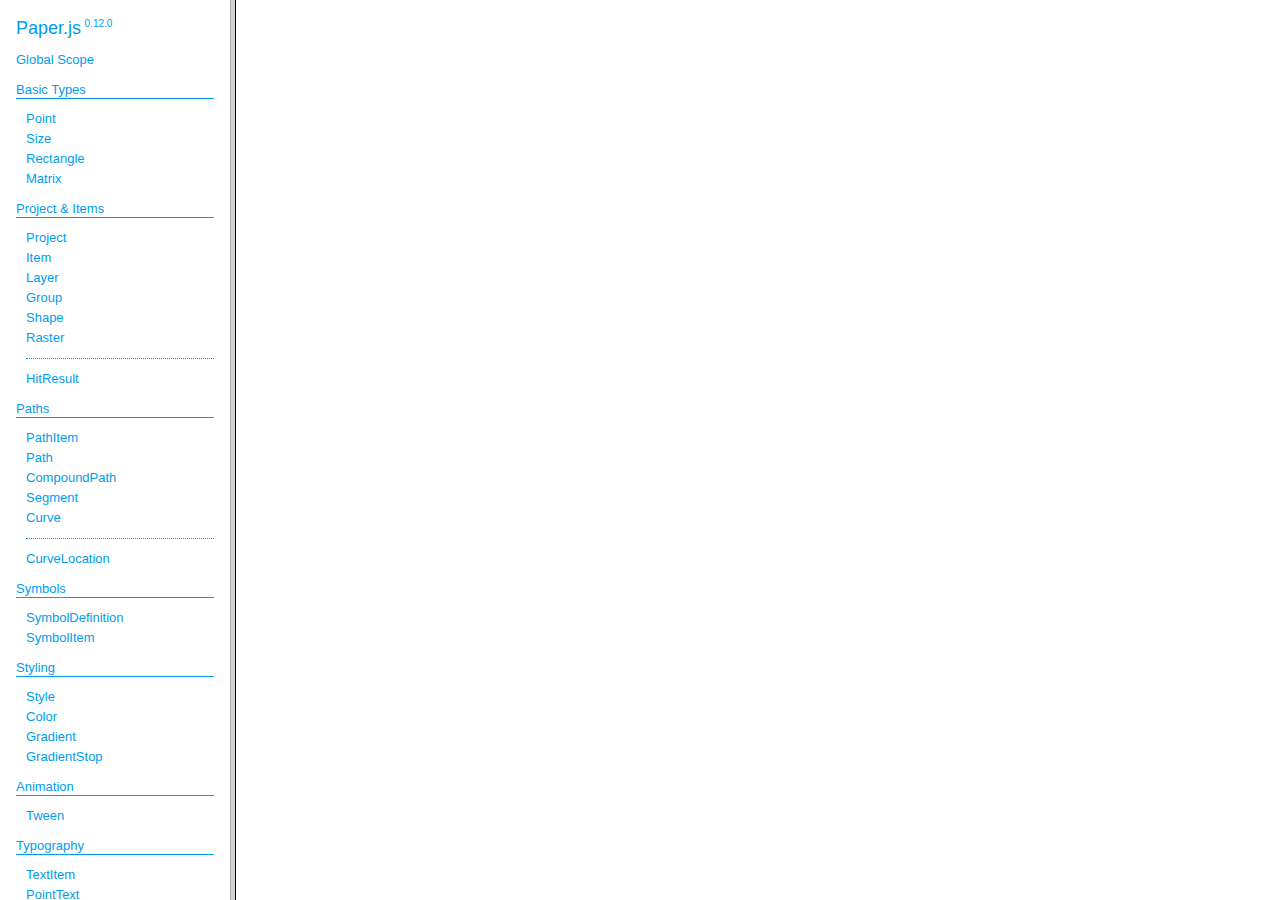
<file: lib/paperjs-v0.12.0/docs/index.html>
<!DOCTYPE html>
<html>
<head>
<meta charset="UTF-8">
<title>Paper.js v0.12.0</title>
</head>
<frameset cols="230,*">
<frame src="classes/index.html" name="packageListFrame" title="All Packages">
<frame src="about:blank" name="class-frame" title="Class and interface descriptions">
</frameset>
</html>
</file>
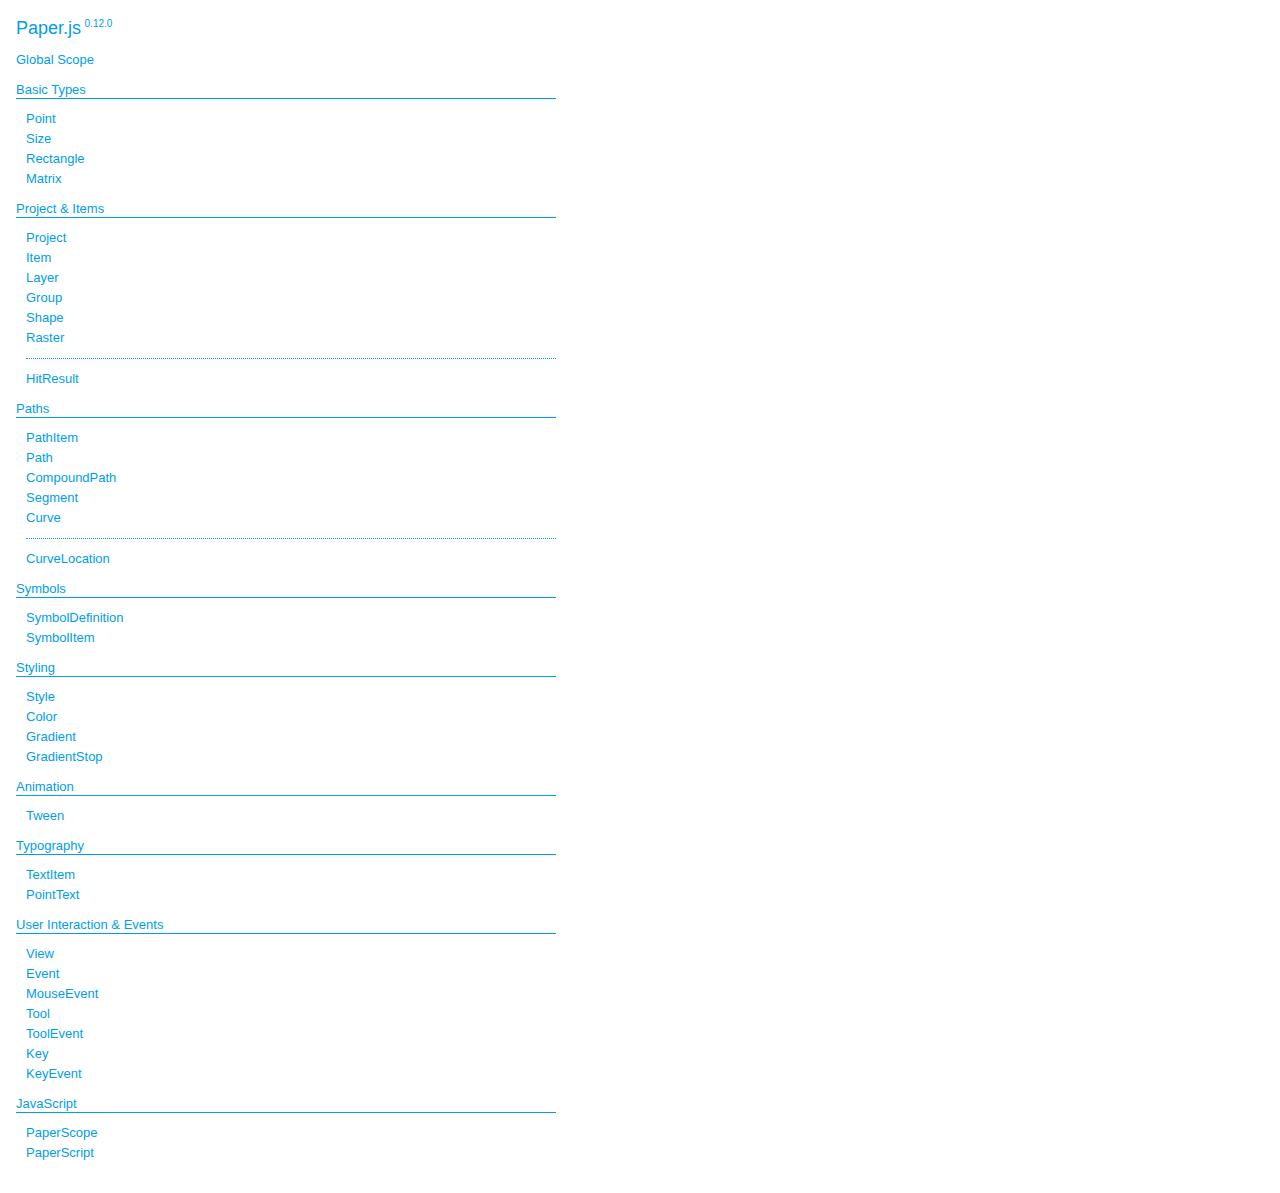
<file: lib/paperjs-v0.12.0/docs/classes/index.html>
<!DOCTYPE html>
<html>
<head>
<meta charset="UTF-8">
<title>Paper.js v0.12.0</title>
<base target="class-frame">
<link href="../assets/css/docs.css" rel="stylesheet" type="text/css">
</head>
<body class="reference">
<div class="reference-index">
<h1>Paper.js<span class="version">0.12.0</span></h1>
<ul class="reference-classes"><li><a href="../classes/global.html">Global Scope</a></li>
<li>
<h2>Basic Types</h2>
<ul>
<li><a href="../classes/Point.html">Point</a></li>
<li><a href="../classes/Size.html">Size</a></li>
<li><a href="../classes/Rectangle.html">Rectangle</a></li>
<li><a href="../classes/Matrix.html">Matrix</a></li>
</ul>
<li>
<h2>Project & Items</h2>
<ul>
<li><a href="../classes/Project.html">Project</a></li>
<li><a href="../classes/Item.html">Item</a></li>
<li><a href="../classes/Layer.html">Layer</a></li>
<li><a href="../classes/Group.html">Group</a></li>
<li><a href="../classes/Shape.html">Shape</a></li>
<li><a href="../classes/Raster.html">Raster</a></li>
<li><hr /></li>
<li><a href="../classes/HitResult.html">HitResult</a></li>
</ul>
<li>
<h2>Paths</h2>
<ul>
<li><a href="../classes/PathItem.html">PathItem</a></li>
<li><a href="../classes/Path.html">Path</a></li>
<li><a href="../classes/CompoundPath.html">CompoundPath</a></li>
<li><a href="../classes/Segment.html">Segment</a></li>
<li><a href="../classes/Curve.html">Curve</a></li>
<li><hr /></li>
<li><a href="../classes/CurveLocation.html">CurveLocation</a></li>
</ul>
<li>
<h2>Symbols</h2>
<ul>
<li><a href="../classes/SymbolDefinition.html">SymbolDefinition</a></li>
<li><a href="../classes/SymbolItem.html">SymbolItem</a></li>
</ul>
<li>
<h2>Styling</h2>
<ul>
<li><a href="../classes/Style.html">Style</a></li>
<li><a href="../classes/Color.html">Color</a></li>
<li><a href="../classes/Gradient.html">Gradient</a></li>
<li><a href="../classes/GradientStop.html">GradientStop</a></li>
</ul>
<li>
<h2>Animation</h2>
<ul>
<li><a href="../classes/Tween.html">Tween</a></li>
</ul>
<li>
<h2>Typography</h2>
<ul>
<li><a href="../classes/TextItem.html">TextItem</a></li>
<li><a href="../classes/PointText.html">PointText</a></li>
</ul>
<li>
<h2>User Interaction & Events</h2>
<ul>
<li><a href="../classes/View.html">View</a></li>
<li><a href="../classes/Event.html">Event</a></li>
<li><a href="../classes/MouseEvent.html">MouseEvent</a></li>
<li><a href="../classes/Tool.html">Tool</a></li>
<li><a href="../classes/ToolEvent.html">ToolEvent</a></li>
<li><a href="../classes/Key.html">Key</a></li>
<li><a href="../classes/KeyEvent.html">KeyEvent</a></li>
</ul>
<li>
<h2>JavaScript</h2>
<ul>
<li><a href="../classes/PaperScope.html">PaperScope</a></li>
<li><a href="../classes/PaperScript.html">PaperScript</a></li>
</ul>
</ul>
</body>
</html>
</file>
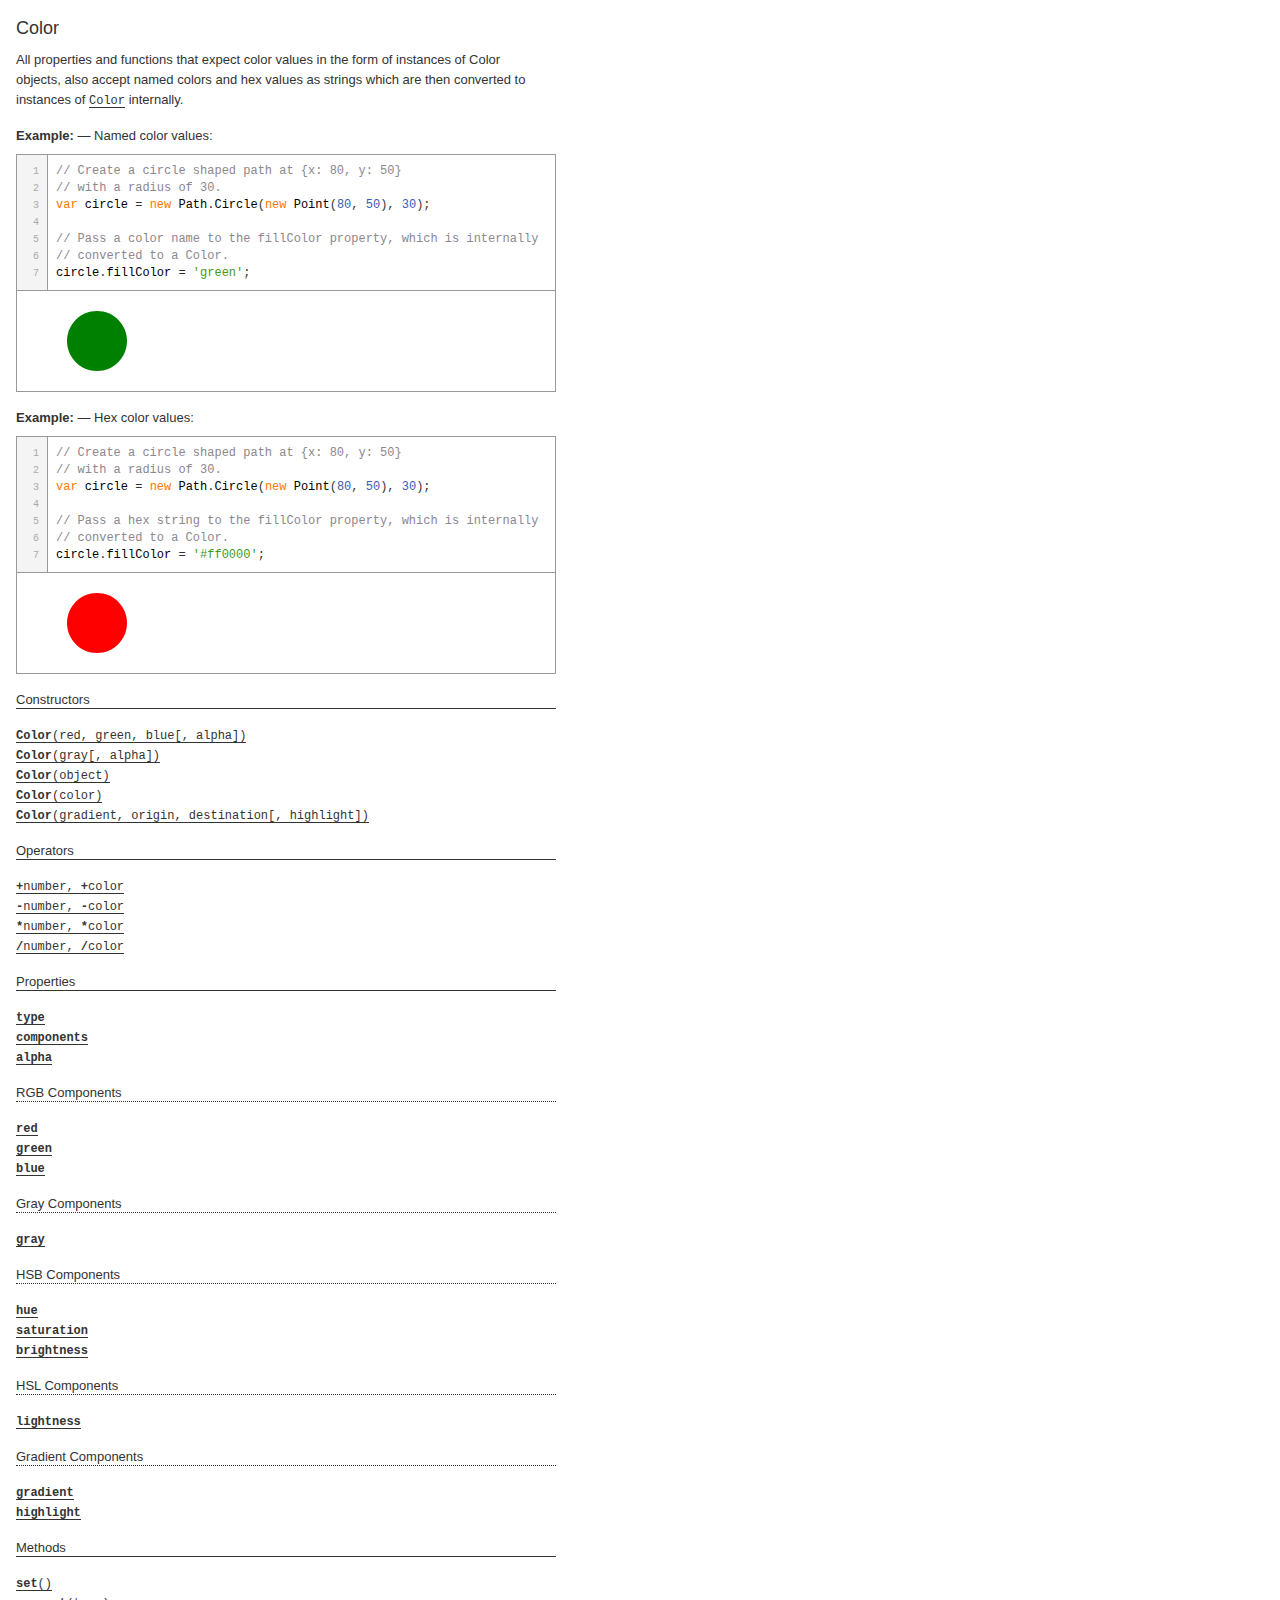
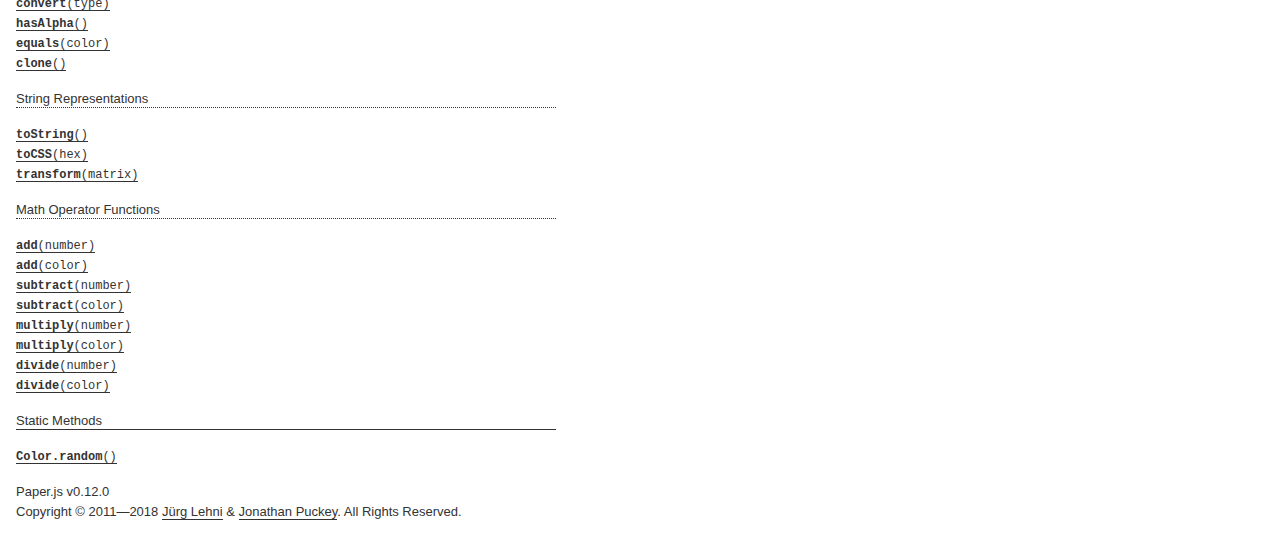
<file: lib/paperjs-v0.12.0/docs/classes/Color.html>
<!DOCTYPE html>
<html>
<head>
<meta charset="UTF-8">
<title>Color</title>
<base target="class-frame">
<link href="../assets/css/docs.css" rel="stylesheet" type="text/css">
<script src="../assets/js/paper.js"></script>
<script src="../assets/js/jquery.js"></script>
<script src="../assets/js/codemirror.js"></script>
<script src="../assets/js/docs.js"></script>
</head>
<body>
<article class="reference"> 
<div class="reference-class">
<h1>Color</h1>

<p>All properties and functions that expect color values in the form of instances of Color objects, also accept named colors and hex values as strings which are then converted to instances of <a href="../classes/Color.html"><tt>Color</tt></a> internally.</p>
<h4>Example:<span class="description">Named color values:</span></h4>

<div class="paperscript split">

<div class="buttons">
<div class="button run">Run</div>
</div>

<script type="text/paperscript" canvas="canvas-0">
// Create a circle shaped path at {x: 80, y: 50}
// with a radius of 30.
var circle = new Path.Circle(new Point(80, 50), 30);

// Pass a color name to the fillColor property, which is internally
// converted to a Color.
circle.fillColor = 'green';
</script>
<div class="canvas"><canvas width="516" height="100" id="canvas-0"></canvas></div>
</div>


<h4>Example:<span class="description">Hex color values:</span></h4>

<div class="paperscript split">

<div class="buttons">
<div class="button run">Run</div>
</div>

<script type="text/paperscript" canvas="canvas-1">
// Create a circle shaped path at {x: 80, y: 50}
// with a radius of 30.
var circle = new Path.Circle(new Point(80, 50), 30);

// Pass a hex string to the fillColor property, which is internally
// converted to a Color.
circle.fillColor = '#ff0000';
</script>
<div class="canvas"><canvas width="516" height="100" id="canvas-1"></canvas></div>
</div>


</div>

<!-- =============================== constructors ========================== -->
<div class="reference-members">
	<h2>Constructors</h2>
	
		
<div id="color-red-green-blue" class="member">
<div class="member-link">
<a name="color-red-green-blue" href="#color-red-green-blue"><tt><b>Color</b>(red, green, blue[, alpha])</tt></a>
</div>
<div class="member-description hidden">
<div class="member-text">
    <p>Creates a RGB Color object.</p>
    
    
<ul class="member-list">
	<h4>Parameters:</h4>
	
	<li>
<tt>red:</tt> 
<tt>Number</tt>
&mdash;&nbsp;the amount of red in the color as a value between  <code>0</code> and <code>1</code>

</li>
	
	<li>
<tt>green:</tt> 
<tt>Number</tt>
&mdash;&nbsp;the amount of green in the color as a value  between <code>0</code> and <code>1</code>

</li>
	
	<li>
<tt>blue:</tt> 
<tt>Number</tt>
&mdash;&nbsp;the amount of blue in the color as a value  between <code>0</code> and <code>1</code>

</li>
	
	<li>
<tt>alpha:</tt> 
<tt>Number</tt>
&mdash;&nbsp;the alpha of the color as a value between <code>0</code>  and <code>1</code>
&mdash;&nbsp;optional
</li>
	
</ul>

    
	<ul class="member-list">
		<h4>Returns:</h4>
		
			<li>
<tt><a href="../classes/Color.html"><tt>Color</tt></a></tt>
</li>

		
	</ul>



    
    <h4>Example:<span class="description">Creating a RGB Color:</span></h4>

<div class="paperscript split">

<div class="buttons">
<div class="button run">Run</div>
</div>

<script type="text/paperscript" canvas="canvas-2">
// Create a circle shaped path at {x: 80, y: 50}
// with a radius of 30:
var circle = new Path.Circle(new Point(80, 50), 30);

// 100% red, 0% blue, 50% blue:
circle.fillColor = new Color(1, 0, 0.5);
</script>
<div class="canvas"><canvas width="516" height="100" id="canvas-2"></canvas></div>
</div>


</div>
</div>
</div>
	
		
<div id="color-gray" class="member">
<div class="member-link">
<a name="color-gray" href="#color-gray"><tt><b>Color</b>(gray[, alpha])</tt></a>
</div>
<div class="member-description hidden">
<div class="member-text">
    <p>Creates a gray Color object.</p>
    
    
<ul class="member-list">
	<h4>Parameters:</h4>
	
	<li>
<tt>gray:</tt> 
<tt>Number</tt>
&mdash;&nbsp;the amount of gray in the color as a value  between <code>0</code> and <code>1</code>

</li>
	
	<li>
<tt>alpha:</tt> 
<tt>Number</tt>
&mdash;&nbsp;the alpha of the color as a value between <code>0</code>  and <code>1</code>
&mdash;&nbsp;optional
</li>
	
</ul>

    
	<ul class="member-list">
		<h4>Returns:</h4>
		
			<li>
<tt><a href="../classes/Color.html"><tt>Color</tt></a></tt>
</li>

		
	</ul>



    
    <h4>Example:<span class="description">Creating a gray Color:</span></h4>

<div class="paperscript split">

<div class="buttons">
<div class="button run">Run</div>
</div>

<script type="text/paperscript" canvas="canvas-3">
// Create a circle shaped path at {x: 80, y: 50}
// with a radius of 30:
var circle = new Path.Circle(new Point(80, 50), 30);

// Create a GrayColor with 50% gray:
circle.fillColor = new Color(0.5);
</script>
<div class="canvas"><canvas width="516" height="100" id="canvas-3"></canvas></div>
</div>


</div>
</div>
</div>
	
		
<div id="color-object" class="member">
<div class="member-link">
<a name="color-object" href="#color-object"><tt><b>Color</b>(object)</tt></a>
</div>
<div class="member-description hidden">
<div class="member-text">
    <p>Creates a HSB, HSL or gradient Color object from the properties of the provided object:</p>
    <ul class="member-list">
<h4>Options:</h4>
<li><tt>hsb.hue: <tt>Number</tt></tt> &mdash; the hue of the color as a value in degrees  between <code>0</code> and <code>360</code></li>
<li><tt>hsb.saturation: <tt>Number</tt></tt> &mdash; the saturation of the color as a  value between <code>0</code> and <code>1</code></li>
<li><tt>hsb.brightness: <tt>Number</tt></tt> &mdash; the brightness of the color as a  value between <code>0</code> and <code>1</code></li>
<li><tt>hsb.alpha: <tt>Number</tt></tt> &mdash; the alpha of the color as a value between  <code>0</code> and <code>1</code></li>
<li><tt>hsl.hue: <tt>Number</tt></tt> &mdash; the hue of the color as a value in degrees  between <code>0</code> and <code>360</code></li>
<li><tt>hsl.saturation: <tt>Number</tt></tt> &mdash; the saturation of the color as a  value between <code>0</code> and <code>1</code></li>
<li><tt>hsl.lightness: <tt>Number</tt></tt> &mdash; the lightness of the color as a value  between <code>0</code> and <code>1</code><br></li>
<li><tt>hsl.alpha: <tt>Number</tt></tt> &mdash; the alpha of the color as a value between  <code>0</code> and <code>1</code></li>
<li><tt>gradient.gradient: <a href="../classes/Gradient.html"><tt>Gradient</tt></a></tt> &mdash; the gradient object that  describes the color stops and type of gradient to be used</li>
<li><tt>gradient.origin: <a href="../classes/Point.html"><tt>Point</tt></a></tt> &mdash; the origin point of the gradient</li>
<li><tt>gradient.destination: <a href="../classes/Point.html"><tt>Point</tt></a></tt> &mdash; the destination point of the  gradient</li>
<li><tt>gradient.stops: Array of <a href="../classes/GradientStop.html"><tt>GradientStop</tt></a> objects</tt> &mdash; the gradient stops describing  the gradient, as an alternative to providing a gradient object</li>
<li><tt>gradient.radial: <tt>Boolean</tt></tt> &mdash; controls whether the gradient is  radial, as an alternative to providing a gradient object</li>
</ul>
    
<ul class="member-list">
	<h4>Parameters:</h4>
	
	<li>
<tt>object:</tt> 
<tt>Object</tt>
&mdash;&nbsp;an object describing the components and properties of the color

</li>
	
</ul>

    
	<ul class="member-list">
		<h4>Returns:</h4>
		
			<li>
<tt><a href="../classes/Color.html"><tt>Color</tt></a></tt>
</li>

		
	</ul>



    
    <h4>Example:<span class="description">Creating a HSB Color:</span></h4>

<div class="paperscript split">

<div class="buttons">
<div class="button run">Run</div>
</div>

<script type="text/paperscript" canvas="canvas-4">
// Create a circle shaped path at {x: 80, y: 50}
// with a radius of 30:
var circle = new Path.Circle(new Point(80, 50), 30);

// Create an HSB Color with a hue of 90 degrees, a saturation
// 100% and a brightness of 100%:
circle.fillColor = { hue: 90, saturation: 1, brightness: 1 };
</script>
<div class="canvas"><canvas width="516" height="100" id="canvas-4"></canvas></div>
</div>


<h4>Example:<span class="description">Creating a HSL Color:</span></h4>

<div class="paperscript split">

<div class="buttons">
<div class="button run">Run</div>
</div>

<script type="text/paperscript" canvas="canvas-5">
// Create a circle shaped path at {x: 80, y: 50}
// with a radius of 30:
var circle = new Path.Circle(new Point(80, 50), 30);

// Create an HSL Color with a hue of 90 degrees, a saturation
// 100% and a lightness of 50%:
circle.fillColor = { hue: 90, saturation: 1, lightness: 0.5 };
</script>
<div class="canvas"><canvas width="516" height="100" id="canvas-5"></canvas></div>
</div>


<h4>Example:<span class="description">Creating a gradient color from an object literal:</span></h4>

<div class="paperscript split">

<div class="buttons">
<div class="button run">Run</div>
</div>

<script type="text/paperscript" canvas="canvas-6">
// Define two points which we will be using to construct
// the path and to position the gradient color:
var topLeft = view.center - [80, 80];
var bottomRight = view.center + [80, 80];

var path = new Path.Rectangle({
 topLeft: topLeft,
 bottomRight: bottomRight,
 // Fill the path with a gradient of three color stops
 // that runs between the two points we defined earlier:
 fillColor: {
     stops: ['yellow', 'red', 'blue'],
     origin: topLeft,
     destination: bottomRight
 }
});
</script>
<div class="canvas"><canvas width="516" height="200" id="canvas-6"></canvas></div>
</div>


</div>
</div>
</div>
	
		
<div id="color-color" class="member">
<div class="member-link">
<a name="color-color" href="#color-color"><tt><b>Color</b>(color)</tt></a>
</div>
<div class="member-description hidden">
<div class="member-text">
    <p>Creates a Color object from a CSS string. All common CSS color string formats are supported: - Named colors (e.g. <code>&#39;red&#39;</code>, <code>&#39;fuchsia&#39;</code>, …) - Hex strings (<code>&#39;#ffff00&#39;</code>, <code>&#39;#ff0&#39;</code>, …) - RGB strings (<code>&#39;rgb(255, 128, 0)&#39;</code>, <code>&#39;rgba(255, 128, 0, 0.5)&#39;</code>, …) - HSL strings (<code>&#39;hsl(180deg, 20%, 50%)&#39;</code>,  <code>&#39;hsla(3.14rad, 20%, 50%, 0.5)&#39;</code>, …)</p>
    
    
<ul class="member-list">
	<h4>Parameters:</h4>
	
	<li>
<tt>color:</tt> 
<tt>String</tt>
&mdash;&nbsp;the color&rsquo;s CSS string representation

</li>
	
</ul>

    
	<ul class="member-list">
		<h4>Returns:</h4>
		
			<li>
<tt><a href="../classes/Color.html"><tt>Color</tt></a></tt>
</li>

		
	</ul>



    
    <h4>Example:</h4>

<div class="paperscript split">

<div class="buttons">
<div class="button run">Run</div>
</div>

<script type="text/paperscript" canvas="canvas-7">
var circle = new Path.Circle({
    center: [80, 50],
    radius: 30,
    fillColor: new Color('rgba(255, 255, 0, 0.5)')
});
</script>
<div class="canvas"><canvas width="516" height="100" id="canvas-7"></canvas></div>
</div>


</div>
</div>
</div>
	
		
<div id="color-gradient-origin-destination" class="member">
<div class="member-link">
<a name="color-gradient-origin-destination" href="#color-gradient-origin-destination"><tt><b>Color</b>(gradient, origin, destination[, highlight])</tt></a>
</div>
<div class="member-description hidden">
<div class="member-text">
    <p>Creates a gradient Color object.</p>
    
    
<ul class="member-list">
	<h4>Parameters:</h4>
	
	<li>
<tt>gradient:</tt> 
<a href="../classes/Gradient.html"><tt>Gradient</tt></a>


</li>
	
	<li>
<tt>origin:</tt> 
<a href="../classes/Point.html"><tt>Point</tt></a>


</li>
	
	<li>
<tt>destination:</tt> 
<a href="../classes/Point.html"><tt>Point</tt></a>


</li>
	
	<li>
<tt>highlight:</tt> 
<a href="../classes/Point.html"><tt>Point</tt></a>

&mdash;&nbsp;optional
</li>
	
</ul>

    
	<ul class="member-list">
		<h4>Returns:</h4>
		
			<li>
<tt><a href="../classes/Color.html"><tt>Color</tt></a></tt>
</li>

		
	</ul>



    
    <h4>Example:<span class="description">Applying a linear gradient color containing evenly distributed color stops:</span></h4>

<div class="paperscript split">

<div class="buttons">
<div class="button run">Run</div>
</div>

<script type="text/paperscript" canvas="canvas-8">
// Define two points which we will be using to construct
// the path and to position the gradient color:
var topLeft = view.center - [80, 80];
var bottomRight = view.center + [80, 80];

// Create a rectangle shaped path between
// the topLeft and bottomRight points:
var path = new Path.Rectangle(topLeft, bottomRight);

// Create the gradient, passing it an array of colors to be converted
// to evenly distributed color stops:
var gradient = new Gradient(['yellow', 'red', 'blue']);

// Have the gradient color run between the topLeft and
// bottomRight points we defined earlier:
var gradientColor = new Color(gradient, topLeft, bottomRight);

// Set the fill color of the path to the gradient color:
path.fillColor = gradientColor;
</script>
<div class="canvas"><canvas width="516" height="200" id="canvas-8"></canvas></div>
</div>


<h4>Example:<span class="description">Applying a radial gradient color containing unevenly distributed color stops:</span></h4>

<div class="paperscript split">

<div class="buttons">
<div class="button run">Run</div>
</div>

<script type="text/paperscript" canvas="canvas-9">
// Create a circle shaped path at the center of the view
// with a radius of 80:
var path = new Path.Circle({
    center: view.center,
    radius: 80
});

// The stops array: yellow mixes with red between 0 and 15%,
// 15% to 30% is pure red, red mixes with black between 30% to 100%:
var stops = [
    ['yellow', 0],
    ['red', 0.15],
    ['red', 0.3],
    ['black', 0.9]
];

// Create a radial gradient using the color stops array:
var gradient = new Gradient(stops, true);

// We will use the center point of the circle shaped path as
// the origin point for our gradient color
var from = path.position;

// The destination point of the gradient color will be the
// center point of the path + 80pt in horizontal direction:
var to = path.position + [80, 0];

// Create the gradient color:
var gradientColor = new Color(gradient, from, to);

// Set the fill color of the path to the gradient color:
path.fillColor = gradientColor;
</script>
<div class="canvas"><canvas width="516" height="200" id="canvas-9"></canvas></div>
</div>


</div>
</div>
</div>
	
</div>



<!-- ================================ operators ============================ -->
	<div class="reference-members">
		<h2>Operators</h2>
		
			<div id="add" class="member">
<div class="member-link">
<a name="add" href="#add"><tt><tt><b>+</b>number</tt>, <tt><b>+</b>color</tt></tt></a>
</div>
<div class="member-description hidden">


	<div class="member-text">
		<p>Returns the addition of the supplied value to both coordinates of the color as a new color. The object itself is not modified!</p>
		
<ul class="member-list">
	<h4>Parameters:</h4>
	
	<li>
<tt>number:</tt> 
<tt>Number</tt>
&mdash;&nbsp;the number to add

</li>
	
</ul>

		
	<ul class="member-list">
		<h4>Returns:</h4>
		
			<li>
<tt><a href="../classes/Color.html"><tt>Color</tt></a></tt>&nbsp;&mdash;&nbsp;the addition of the color and the value as a new color
</li>

		
	</ul>



		
		<h4>Example:</h4>


<pre><code>var color = new Color(0.5, 1, 1);
var result = color + 1;
console.log(result); // { red: 1, blue: 1, green: 1 }</code></pre>

	</div>



	<div class="member-text">
		<p>Returns the addition of the supplied color to the color as a new color. The object itself is not modified!</p>
		
<ul class="member-list">
	<h4>Parameters:</h4>
	
	<li>
<tt>color:</tt> 
<a href="../classes/Color.html"><tt>Color</tt></a>
&mdash;&nbsp;the color to add

</li>
	
</ul>

		
	<ul class="member-list">
		<h4>Returns:</h4>
		
			<li>
<tt><a href="../classes/Color.html"><tt>Color</tt></a></tt>&nbsp;&mdash;&nbsp;the addition of the two colors as a new color
</li>

		
	</ul>



		
		<h4>Example:</h4>


<pre><code>var color1 = new Color(0, 1, 1);
var color2 = new Color(1, 0, 0);
var result = color1 + color2;
console.log(result); // { red: 1, blue: 1, green: 1 }</code></pre>

	</div>


</div>
</div>

		
			<div id="subtract" class="member">
<div class="member-link">
<a name="subtract" href="#subtract"><tt><tt><b>-</b>number</tt>, <tt><b>-</b>color</tt></tt></a>
</div>
<div class="member-description hidden">


	<div class="member-text">
		<p>Returns the subtraction of the supplied value to both coordinates of the color as a new color. The object itself is not modified!</p>
		
<ul class="member-list">
	<h4>Parameters:</h4>
	
	<li>
<tt>number:</tt> 
<tt>Number</tt>
&mdash;&nbsp;the number to subtract

</li>
	
</ul>

		
	<ul class="member-list">
		<h4>Returns:</h4>
		
			<li>
<tt><a href="../classes/Color.html"><tt>Color</tt></a></tt>&nbsp;&mdash;&nbsp;the subtraction of the color and the value as a new color
</li>

		
	</ul>



		
		<h4>Example:</h4>


<pre><code>var color = new Color(0.5, 1, 1);
var result = color - 1;
console.log(result); // { red: 0, blue: 0, green: 0 }</code></pre>

	</div>



	<div class="member-text">
		<p>Returns the subtraction of the supplied color to the color as a new color. The object itself is not modified!</p>
		
<ul class="member-list">
	<h4>Parameters:</h4>
	
	<li>
<tt>color:</tt> 
<a href="../classes/Color.html"><tt>Color</tt></a>
&mdash;&nbsp;the color to subtract

</li>
	
</ul>

		
	<ul class="member-list">
		<h4>Returns:</h4>
		
			<li>
<tt><a href="../classes/Color.html"><tt>Color</tt></a></tt>&nbsp;&mdash;&nbsp;the subtraction of the two colors as a new color
</li>

		
	</ul>



		
		<h4>Example:</h4>


<pre><code>var color1 = new Color(0, 1, 1);
var color2 = new Color(1, 0, 0);
var result = color1 - color2;
console.log(result); // { red: 0, blue: 1, green: 1 }</code></pre>

	</div>


</div>
</div>

		
			<div id="multiply" class="member">
<div class="member-link">
<a name="multiply" href="#multiply"><tt><tt><b>*</b>number</tt>, <tt><b>*</b>color</tt></tt></a>
</div>
<div class="member-description hidden">


	<div class="member-text">
		<p>Returns the multiplication of the supplied value to both coordinates of the color as a new color. The object itself is not modified!</p>
		
<ul class="member-list">
	<h4>Parameters:</h4>
	
	<li>
<tt>number:</tt> 
<tt>Number</tt>
&mdash;&nbsp;the number to multiply

</li>
	
</ul>

		
	<ul class="member-list">
		<h4>Returns:</h4>
		
			<li>
<tt><a href="../classes/Color.html"><tt>Color</tt></a></tt>&nbsp;&mdash;&nbsp;the multiplication of the color and the value as a new color
</li>

		
	</ul>



		
		<h4>Example:</h4>


<pre><code>var color = new Color(0.5, 1, 1);
var result = color * 0.5;
console.log(result); // { red: 0.25, blue: 0.5, green: 0.5 }</code></pre>

	</div>



	<div class="member-text">
		<p>Returns the multiplication of the supplied color to the color as a new color. The object itself is not modified!</p>
		
<ul class="member-list">
	<h4>Parameters:</h4>
	
	<li>
<tt>color:</tt> 
<a href="../classes/Color.html"><tt>Color</tt></a>
&mdash;&nbsp;the color to multiply

</li>
	
</ul>

		
	<ul class="member-list">
		<h4>Returns:</h4>
		
			<li>
<tt><a href="../classes/Color.html"><tt>Color</tt></a></tt>&nbsp;&mdash;&nbsp;the multiplication of the two colors as a new color
</li>

		
	</ul>



		
		<h4>Example:</h4>


<pre><code>var color1 = new Color(0, 1, 1);
var color2 = new Color(0.5, 0, 0.5);
var result = color1 * color2;
console.log(result); // { red: 0, blue: 0, green: 0.5 }</code></pre>

	</div>


</div>
</div>

		
			<div id="divide" class="member">
<div class="member-link">
<a name="divide" href="#divide"><tt><tt><b>/</b>number</tt>, <tt><b>/</b>color</tt></tt></a>
</div>
<div class="member-description hidden">


	<div class="member-text">
		<p>Returns the division of the supplied value to both coordinates of the color as a new color. The object itself is not modified!</p>
		
<ul class="member-list">
	<h4>Parameters:</h4>
	
	<li>
<tt>number:</tt> 
<tt>Number</tt>
&mdash;&nbsp;the number to divide

</li>
	
</ul>

		
	<ul class="member-list">
		<h4>Returns:</h4>
		
			<li>
<tt><a href="../classes/Color.html"><tt>Color</tt></a></tt>&nbsp;&mdash;&nbsp;the division of the color and the value as a new color
</li>

		
	</ul>



		
		<h4>Example:</h4>


<pre><code>var color = new Color(0.5, 1, 1);
var result = color / 2;
console.log(result); // { red: 0.25, blue: 0.5, green: 0.5 }</code></pre>

	</div>



	<div class="member-text">
		<p>Returns the division of the supplied color to the color as a new color. The object itself is not modified!</p>
		
<ul class="member-list">
	<h4>Parameters:</h4>
	
	<li>
<tt>color:</tt> 
<a href="../classes/Color.html"><tt>Color</tt></a>
&mdash;&nbsp;the color to divide

</li>
	
</ul>

		
	<ul class="member-list">
		<h4>Returns:</h4>
		
			<li>
<tt><a href="../classes/Color.html"><tt>Color</tt></a></tt>&nbsp;&mdash;&nbsp;the division of the two colors as a new color
</li>

		
	</ul>



		
		<h4>Example:</h4>


<pre><code>var color1 = new Color(0, 1, 1);
var color2 = new Color(0.5, 0, 0.5);
var result = color1 / color2;
console.log(result); // { red: 0, blue: 0, green: 1 }</code></pre>

	</div>


</div>
</div>

		
	</div>



<!-- ================================ properties =========================== -->
	<div class="reference-members">
		<h2>Properties</h2>
		
			
<div id="type" class="member">
<div class="member-link">
<a name="type" href="#type"><tt><b>type</b></tt></a>
</div>
<div class="member-description hidden">

<div class="member-text">
	<p>The type of the color as a string.</p>
	
	
	
	<ul class="member-list">
		<h4>Type:</h4>
		<li>
			<tt>String</tt>
		</li>
	</ul>
    
	
	<h4>Example:</h4>


<pre><code>var color = new Color(1, 0, 0);
console.log(color.type); // 'rgb'</code></pre>

</div>

</div>
</div>
		
			
<div id="components" class="member">
<div class="member-link">
<a name="components" href="#components"><tt><b>components</b></tt></a>
</div>
<div class="member-description hidden">

<div class="member-text">
	<p>The color components that define the color, including the alpha value if defined.</p>
	
		<p>Read only.</p>
	
	
	
	<ul class="member-list">
		<h4>Type:</h4>
		<li>
			Array of <tt>Number</tt>s
		</li>
	</ul>
    
	
	
</div>

</div>
</div>
		
			
<div id="alpha" class="member">
<div class="member-link">
<a name="alpha" href="#alpha"><tt><b>alpha</b></tt></a>
</div>
<div class="member-description hidden">

<div class="member-text">
	<p>The color&rsquo;s alpha value as a number between <code>0</code> and <code>1</code>. All colors of the different subclasses support alpha values.</p>
	
	
	
		<ul class="member-list">
			<h4>Default:</h4>
			<li><tt>1</tt></li>
		</ul>
	
	<ul class="member-list">
		<h4>Type:</h4>
		<li>
			<tt>Number</tt>
		</li>
	</ul>
    
	
	<h4>Example:<span class="description">A filled path with a half transparent stroke:</span></h4>

<div class="paperscript split">

<div class="buttons">
<div class="button run">Run</div>
</div>

<script type="text/paperscript" canvas="canvas-10">
var circle = new Path.Circle(new Point(80, 50), 30);

// Fill the circle with red and give it a 20pt green stroke:
circle.style = {
 fillColor: 'red',
 strokeColor: 'green',
 strokeWidth: 20
};

// Make the stroke half transparent:
circle.strokeColor.alpha = 0.5;
</script>
<div class="canvas"><canvas width="516" height="100" id="canvas-10"></canvas></div>
</div>


</div>

</div>
</div>
		
			
	<h3>RGB Components</h3>

<div id="red" class="member">
<div class="member-link">
<a name="red" href="#red"><tt><b>red</b></tt></a>
</div>
<div class="member-description hidden">

<div class="member-text">
	<p>The amount of red in the color as a value between <code>0</code> and <code>1</code>.</p>
	
	
	
	<ul class="member-list">
		<h4>Type:</h4>
		<li>
			<tt>Number</tt>
		</li>
	</ul>
    
	
	<h4>Example:<span class="description">Changing the amount of red in a color:</span></h4>

<div class="paperscript split">

<div class="buttons">
<div class="button run">Run</div>
</div>

<script type="text/paperscript" canvas="canvas-11">
var circle = new Path.Circle(new Point(80, 50), 30);
circle.fillColor = 'blue';

// Blue + red = purple:
circle.fillColor.red = 1;
</script>
<div class="canvas"><canvas width="516" height="100" id="canvas-11"></canvas></div>
</div>


</div>

</div>
</div>
		
			
<div id="green" class="member">
<div class="member-link">
<a name="green" href="#green"><tt><b>green</b></tt></a>
</div>
<div class="member-description hidden">

<div class="member-text">
	<p>The amount of green in the color as a value between <code>0</code> and <code>1</code>.</p>
	
	
	
	<ul class="member-list">
		<h4>Type:</h4>
		<li>
			<tt>Number</tt>
		</li>
	</ul>
    
	
	<h4>Example:<span class="description">Changing the amount of green in a color:</span></h4>

<div class="paperscript split">

<div class="buttons">
<div class="button run">Run</div>
</div>

<script type="text/paperscript" canvas="canvas-12">
var circle = new Path.Circle(new Point(80, 50), 30);

// First we set the fill color to red:
circle.fillColor = 'red';

// Red + green = yellow:
circle.fillColor.green = 1;
</script>
<div class="canvas"><canvas width="516" height="100" id="canvas-12"></canvas></div>
</div>


</div>

</div>
</div>
		
			
<div id="blue" class="member">
<div class="member-link">
<a name="blue" href="#blue"><tt><b>blue</b></tt></a>
</div>
<div class="member-description hidden">

<div class="member-text">
	<p>The amount of blue in the color as a value between <code>0</code> and <code>1</code>.</p>
	
	
	
	<ul class="member-list">
		<h4>Type:</h4>
		<li>
			<tt>Number</tt>
		</li>
	</ul>
    
	
	<h4>Example:<span class="description">Changing the amount of blue in a color:</span></h4>

<div class="paperscript split">

<div class="buttons">
<div class="button run">Run</div>
</div>

<script type="text/paperscript" canvas="canvas-13">
var circle = new Path.Circle(new Point(80, 50), 30);

// First we set the fill color to red:
circle.fillColor = 'red';

// Red + blue = purple:
circle.fillColor.blue = 1;
</script>
<div class="canvas"><canvas width="516" height="100" id="canvas-13"></canvas></div>
</div>


</div>

</div>
</div>
		
			
	<h3>Gray Components</h3>

<div id="gray" class="member">
<div class="member-link">
<a name="gray" href="#gray"><tt><b>gray</b></tt></a>
</div>
<div class="member-description hidden">

<div class="member-text">
	<p>The amount of gray in the color as a value between <code>0</code> and <code>1</code>.</p>
	
	
	
	<ul class="member-list">
		<h4>Type:</h4>
		<li>
			<tt>Number</tt>
		</li>
	</ul>
    
	
	
</div>

</div>
</div>
		
			
	<h3>HSB Components</h3>

<div id="hue" class="member">
<div class="member-link">
<a name="hue" href="#hue"><tt><b>hue</b></tt></a>
</div>
<div class="member-description hidden">

<div class="member-text">
	<p>The hue of the color as a value in degrees between <code>0</code> and <code>360</code>.</p>
	
	
	
	<ul class="member-list">
		<h4>Type:</h4>
		<li>
			<tt>Number</tt>
		</li>
	</ul>
    
	
	<h4>Example:<span class="description">Changing the hue of a color:</span></h4>

<div class="paperscript split">

<div class="buttons">
<div class="button run">Run</div>
</div>

<script type="text/paperscript" canvas="canvas-14">
var circle = new Path.Circle(new Point(80, 50), 30);
circle.fillColor = 'red';
circle.fillColor.hue += 30;
</script>
<div class="canvas"><canvas width="516" height="100" id="canvas-14"></canvas></div>
</div>


<h4>Example:<span class="description">Hue cycling:</span></h4>

<div class="paperscript split">

<div class="buttons">
<div class="button run">Run</div>
</div>

<script type="text/paperscript" canvas="canvas-15">
// Create a rectangle shaped path, using the dimensions
// of the view:
var path = new Path.Rectangle(view.bounds);
path.fillColor = 'red';

function onFrame(event) {
 path.fillColor.hue += 0.5;
}
</script>
<div class="canvas"><canvas width="516" height="100" id="canvas-15"></canvas></div>
</div>


</div>

</div>
</div>
		
			
<div id="saturation" class="member">
<div class="member-link">
<a name="saturation" href="#saturation"><tt><b>saturation</b></tt></a>
</div>
<div class="member-description hidden">

<div class="member-text">
	<p>The saturation of the color as a value between <code>0</code> and <code>1</code>.</p>
	
	
	
	<ul class="member-list">
		<h4>Type:</h4>
		<li>
			<tt>Number</tt>
		</li>
	</ul>
    
	
	
</div>

</div>
</div>
		
			
<div id="brightness" class="member">
<div class="member-link">
<a name="brightness" href="#brightness"><tt><b>brightness</b></tt></a>
</div>
<div class="member-description hidden">

<div class="member-text">
	<p>The brightness of the color as a value between <code>0</code> and <code>1</code>.</p>
	
	
	
	<ul class="member-list">
		<h4>Type:</h4>
		<li>
			<tt>Number</tt>
		</li>
	</ul>
    
	
	
</div>

</div>
</div>
		
			
	<h3>HSL Components</h3>

<div id="lightness" class="member">
<div class="member-link">
<a name="lightness" href="#lightness"><tt><b>lightness</b></tt></a>
</div>
<div class="member-description hidden">

<div class="member-text">
	<p>The lightness of the color as a value between <code>0</code> and <code>1</code>.</p>
<p>Note that all other components are shared with HSB.</p>
	
	
	
	<ul class="member-list">
		<h4>Type:</h4>
		<li>
			<tt>Number</tt>
		</li>
	</ul>
    
	
	
</div>

</div>
</div>
		
			
	<h3>Gradient Components</h3>

<div id="gradient" class="member">
<div class="member-link">
<a name="gradient" href="#gradient"><tt><b>gradient</b></tt></a>
</div>
<div class="member-description hidden">

<div class="member-text">
	<p>The gradient object describing the type of gradient and the stops.</p>
	
	
	
	<ul class="member-list">
		<h4>Type:</h4>
		<li>
			<a href="../classes/Gradient.html"><tt>Gradient</tt></a>
		</li>
	</ul>
    
	
	
</div>

</div>
</div>
		
			
<div id="highlight" class="member">
<div class="member-link">
<a name="highlight" href="#highlight"><tt><b>highlight</b></tt></a>
</div>
<div class="member-description hidden">

<div class="member-text">
	<p>The highlight point of the gradient.</p>
	
	
	
	<ul class="member-list">
		<h4>Type:</h4>
		<li>
			<a href="../classes/Point.html"><tt>Point</tt></a>
		</li>
	</ul>
    
	
	<h4>Example:<span class="description">Create a circle shaped path at the center of the view, using 40% of the height of the view as its radius and fill it with a radial gradient color:</span></h4>

<div class="paperscript split">

<div class="buttons">
<div class="button run">Run</div>
</div>

<script type="text/paperscript" canvas="canvas-16">
var path = new Path.Circle({
 center: view.center,
 radius: view.bounds.height * 0.4
});

path.fillColor = {
 gradient: {
     stops: ['yellow', 'red', 'black'],
     radial: true
 },
 origin: path.position,
 destination: path.bounds.rightCenter
};

function onMouseMove(event) {
 // Set the origin highlight of the path's gradient color
 // to the position of the mouse:
 path.fillColor.highlight = event.point;
}
</script>
<div class="canvas"><canvas width="516" height="300" id="canvas-16"></canvas></div>
</div>


</div>

</div>
</div>
		
	</div>





<!-- ============================== methods ================================ -->
	<div class="reference-members">
		<h2>Methods</h2>
		
	
<div id="set" class="member">
<div class="member-link">
<a name="set" href="#set"><tt><b>set</b>()</tt></a>
</div>
<div class="member-description hidden">
<div class="member-text">
	<p>Sets the color to the passed values. Note that any sequence of parameters that is supported by the various <a href="../classes/Color.html"><tt>Color</tt></a>() constructors also work for calls of <code>set()</code>.</p>
    
	
	
	<ul class="member-list">
		<h4>Returns:</h4>
		
			<li>
<tt><a href="../classes/Color.html"><tt>Color</tt></a></tt>
</li>

		
	</ul>



	
	
</div>
</div>
</div>

	
<div id="convert-type" class="member">
<div class="member-link">
<a name="convert-type" href="#convert-type"><tt><b>convert</b>(type)</tt></a>
</div>
<div class="member-description hidden">
<div class="member-text">
	<p>Converts the color to another type.</p>
    
	
<ul class="member-list">
	<h4>Parameters:</h4>
	
	<li>
<tt>type:</tt> 
<tt>String</tt>
&mdash;&nbsp;the color type to convert to. Possible values: <tt>&lsquo;rgb&rsquo;</tt>, <tt>&lsquo;gray&rsquo;</tt>, <tt>&lsquo;hsb&rsquo;</tt>, <tt>&lsquo;hsl&rsquo;</tt>

</li>
	
</ul>

	
	<ul class="member-list">
		<h4>Returns:</h4>
		
			<li>
<tt><a href="../classes/Color.html"><tt>Color</tt></a></tt>&nbsp;&mdash;&nbsp;the converted color as a new instance
</li>

		
	</ul>



	
	
</div>
</div>
</div>

	
<div id="hasalpha" class="member">
<div class="member-link">
<a name="hasalpha" href="#hasalpha"><tt><b>hasAlpha</b>()</tt></a>
</div>
<div class="member-description hidden">
<div class="member-text">
	<p>Checks if the color has an alpha value.</p>
    
	
	
	<ul class="member-list">
		<h4>Returns:</h4>
		
			<li>
<tt><tt>Boolean</tt></tt>&nbsp;&mdash;&nbsp;<tt>true</tt> if the color has an alpha value, <tt>false</tt> otherwise
</li>

		
	</ul>



	
	
</div>
</div>
</div>

	
<div id="equals-color" class="member">
<div class="member-link">
<a name="equals-color" href="#equals-color"><tt><b>equals</b>(color)</tt></a>
</div>
<div class="member-description hidden">
<div class="member-text">
	<p>Checks if the component color values of the color are the same as those of the supplied one.</p>
    
	
<ul class="member-list">
	<h4>Parameters:</h4>
	
	<li>
<tt>color:</tt> 
<a href="../classes/Color.html"><tt>Color</tt></a>
&mdash;&nbsp;the color to compare with

</li>
	
</ul>

	
	<ul class="member-list">
		<h4>Returns:</h4>
		
			<li>
<tt><tt>Boolean</tt></tt>&nbsp;&mdash;&nbsp;<tt>true</tt> if the colors are the same, <tt>false</tt> otherwise
</li>

		
	</ul>



	
	
</div>
</div>
</div>

	
<div id="clone" class="member">
<div class="member-link">
<a name="clone" href="#clone"><tt><b>clone</b>()</tt></a>
</div>
<div class="member-description hidden">
<div class="member-text">
	
    
	
	
	<ul class="member-list">
		<h4>Returns:</h4>
		
			<li>
<tt><a href="../classes/Color.html"><tt>Color</tt></a></tt>&nbsp;&mdash;&nbsp;a copy of the color object
</li>

		
	</ul>



	
	
</div>
</div>
</div>

	
<h3>String Representations</h3>

<div id="tostring" class="member">
<div class="member-link">
<a name="tostring" href="#tostring"><tt><b>toString</b>()</tt></a>
</div>
<div class="member-description hidden">
<div class="member-text">
	
    
	
	
	<ul class="member-list">
		<h4>Returns:</h4>
		
			<li>
<tt><tt>String</tt></tt>&nbsp;&mdash;&nbsp;a string representation of the color
</li>

		
	</ul>



	
	
</div>
</div>
</div>

	
<div id="tocss-hex" class="member">
<div class="member-link">
<a name="tocss-hex" href="#tocss-hex"><tt><b>toCSS</b>(hex)</tt></a>
</div>
<div class="member-description hidden">
<div class="member-text">
	<p>Returns the color as a CSS string.</p>
    
	
<ul class="member-list">
	<h4>Parameters:</h4>
	
	<li>
<tt>hex:</tt> 
<tt>Boolean</tt>
&mdash;&nbsp;whether to return the color in hexadecimal representation or as a CSS RGB / RGBA string.

</li>
	
</ul>

	
	<ul class="member-list">
		<h4>Returns:</h4>
		
			<li>
<tt><tt>String</tt></tt>&nbsp;&mdash;&nbsp;a CSS string representation of the color
</li>

		
	</ul>



	
	
</div>
</div>
</div>

	
<div id="transform-matrix" class="member">
<div class="member-link">
<a name="transform-matrix" href="#transform-matrix"><tt><b>transform</b>(matrix)</tt></a>
</div>
<div class="member-description hidden">
<div class="member-text">
	<p>Transform the gradient color by the specified matrix.</p>
    
	
<ul class="member-list">
	<h4>Parameters:</h4>
	
	<li>
<tt>matrix:</tt> 
<a href="../classes/Matrix.html"><tt>Matrix</tt></a>
&mdash;&nbsp;the matrix to transform the gradient color by

</li>
	
</ul>

	


	
	
</div>
</div>
</div>


		
			<h3>Math Operator Functions</h3>
			
				
	
<div id="add-number" class="member">
<div class="member-link">
<a name="add-number" href="#add-number"><tt><b>add</b>(number)</tt></a>
</div>
<div class="member-description hidden">
<div class="member-text">
	<p>Returns the addition of the supplied value to both coordinates of the color as a new color. The object itself is not modified!</p>
    
	
<ul class="member-list">
	<h4>Parameters:</h4>
	
	<li>
<tt>number:</tt> 
<tt>Number</tt>
&mdash;&nbsp;the number to add

</li>
	
</ul>

	
	<ul class="member-list">
		<h4>Returns:</h4>
		
			<li>
<tt><a href="../classes/Color.html"><tt>Color</tt></a></tt>&nbsp;&mdash;&nbsp;the addition of the color and the value as a new color
</li>

		
	</ul>



	
	<h4>Example:</h4>


<pre><code>var color = new Color(0.5, 1, 1);
var result = color + 1;
console.log(result); // { red: 1, blue: 1, green: 1 }</code></pre>

</div>
</div>
</div>

	
<div id="add-color" class="member">
<div class="member-link">
<a name="add-color" href="#add-color"><tt><b>add</b>(color)</tt></a>
</div>
<div class="member-description hidden">
<div class="member-text">
	<p>Returns the addition of the supplied color to the color as a new color. The object itself is not modified!</p>
    
	
<ul class="member-list">
	<h4>Parameters:</h4>
	
	<li>
<tt>color:</tt> 
<a href="../classes/Color.html"><tt>Color</tt></a>
&mdash;&nbsp;the color to add

</li>
	
</ul>

	
	<ul class="member-list">
		<h4>Returns:</h4>
		
			<li>
<tt><a href="../classes/Color.html"><tt>Color</tt></a></tt>&nbsp;&mdash;&nbsp;the addition of the two colors as a new color
</li>

		
	</ul>



	
	<h4>Example:</h4>


<pre><code>var color1 = new Color(0, 1, 1);
var color2 = new Color(1, 0, 0);
var result = color1 + color2;
console.log(result); // { red: 1, blue: 1, green: 1 }</code></pre>

</div>
</div>
</div>


			
				
	
<div id="subtract-number" class="member">
<div class="member-link">
<a name="subtract-number" href="#subtract-number"><tt><b>subtract</b>(number)</tt></a>
</div>
<div class="member-description hidden">
<div class="member-text">
	<p>Returns the subtraction of the supplied value to both coordinates of the color as a new color. The object itself is not modified!</p>
    
	
<ul class="member-list">
	<h4>Parameters:</h4>
	
	<li>
<tt>number:</tt> 
<tt>Number</tt>
&mdash;&nbsp;the number to subtract

</li>
	
</ul>

	
	<ul class="member-list">
		<h4>Returns:</h4>
		
			<li>
<tt><a href="../classes/Color.html"><tt>Color</tt></a></tt>&nbsp;&mdash;&nbsp;the subtraction of the color and the value as a new color
</li>

		
	</ul>



	
	<h4>Example:</h4>


<pre><code>var color = new Color(0.5, 1, 1);
var result = color - 1;
console.log(result); // { red: 0, blue: 0, green: 0 }</code></pre>

</div>
</div>
</div>

	
<div id="subtract-color" class="member">
<div class="member-link">
<a name="subtract-color" href="#subtract-color"><tt><b>subtract</b>(color)</tt></a>
</div>
<div class="member-description hidden">
<div class="member-text">
	<p>Returns the subtraction of the supplied color to the color as a new color. The object itself is not modified!</p>
    
	
<ul class="member-list">
	<h4>Parameters:</h4>
	
	<li>
<tt>color:</tt> 
<a href="../classes/Color.html"><tt>Color</tt></a>
&mdash;&nbsp;the color to subtract

</li>
	
</ul>

	
	<ul class="member-list">
		<h4>Returns:</h4>
		
			<li>
<tt><a href="../classes/Color.html"><tt>Color</tt></a></tt>&nbsp;&mdash;&nbsp;the subtraction of the two colors as a new color
</li>

		
	</ul>



	
	<h4>Example:</h4>


<pre><code>var color1 = new Color(0, 1, 1);
var color2 = new Color(1, 0, 0);
var result = color1 - color2;
console.log(result); // { red: 0, blue: 1, green: 1 }</code></pre>

</div>
</div>
</div>


			
				
	
<div id="multiply-number" class="member">
<div class="member-link">
<a name="multiply-number" href="#multiply-number"><tt><b>multiply</b>(number)</tt></a>
</div>
<div class="member-description hidden">
<div class="member-text">
	<p>Returns the multiplication of the supplied value to both coordinates of the color as a new color. The object itself is not modified!</p>
    
	
<ul class="member-list">
	<h4>Parameters:</h4>
	
	<li>
<tt>number:</tt> 
<tt>Number</tt>
&mdash;&nbsp;the number to multiply

</li>
	
</ul>

	
	<ul class="member-list">
		<h4>Returns:</h4>
		
			<li>
<tt><a href="../classes/Color.html"><tt>Color</tt></a></tt>&nbsp;&mdash;&nbsp;the multiplication of the color and the value as a new color
</li>

		
	</ul>



	
	<h4>Example:</h4>


<pre><code>var color = new Color(0.5, 1, 1);
var result = color * 0.5;
console.log(result); // { red: 0.25, blue: 0.5, green: 0.5 }</code></pre>

</div>
</div>
</div>

	
<div id="multiply-color" class="member">
<div class="member-link">
<a name="multiply-color" href="#multiply-color"><tt><b>multiply</b>(color)</tt></a>
</div>
<div class="member-description hidden">
<div class="member-text">
	<p>Returns the multiplication of the supplied color to the color as a new color. The object itself is not modified!</p>
    
	
<ul class="member-list">
	<h4>Parameters:</h4>
	
	<li>
<tt>color:</tt> 
<a href="../classes/Color.html"><tt>Color</tt></a>
&mdash;&nbsp;the color to multiply

</li>
	
</ul>

	
	<ul class="member-list">
		<h4>Returns:</h4>
		
			<li>
<tt><a href="../classes/Color.html"><tt>Color</tt></a></tt>&nbsp;&mdash;&nbsp;the multiplication of the two colors as a new color
</li>

		
	</ul>



	
	<h4>Example:</h4>


<pre><code>var color1 = new Color(0, 1, 1);
var color2 = new Color(0.5, 0, 0.5);
var result = color1 * color2;
console.log(result); // { red: 0, blue: 0, green: 0.5 }</code></pre>

</div>
</div>
</div>


			
				
	
<div id="divide-number" class="member">
<div class="member-link">
<a name="divide-number" href="#divide-number"><tt><b>divide</b>(number)</tt></a>
</div>
<div class="member-description hidden">
<div class="member-text">
	<p>Returns the division of the supplied value to both coordinates of the color as a new color. The object itself is not modified!</p>
    
	
<ul class="member-list">
	<h4>Parameters:</h4>
	
	<li>
<tt>number:</tt> 
<tt>Number</tt>
&mdash;&nbsp;the number to divide

</li>
	
</ul>

	
	<ul class="member-list">
		<h4>Returns:</h4>
		
			<li>
<tt><a href="../classes/Color.html"><tt>Color</tt></a></tt>&nbsp;&mdash;&nbsp;the division of the color and the value as a new color
</li>

		
	</ul>



	
	<h4>Example:</h4>


<pre><code>var color = new Color(0.5, 1, 1);
var result = color / 2;
console.log(result); // { red: 0.25, blue: 0.5, green: 0.5 }</code></pre>

</div>
</div>
</div>

	
<div id="divide-color" class="member">
<div class="member-link">
<a name="divide-color" href="#divide-color"><tt><b>divide</b>(color)</tt></a>
</div>
<div class="member-description hidden">
<div class="member-text">
	<p>Returns the division of the supplied color to the color as a new color. The object itself is not modified!</p>
    
	
<ul class="member-list">
	<h4>Parameters:</h4>
	
	<li>
<tt>color:</tt> 
<a href="../classes/Color.html"><tt>Color</tt></a>
&mdash;&nbsp;the color to divide

</li>
	
</ul>

	
	<ul class="member-list">
		<h4>Returns:</h4>
		
			<li>
<tt><a href="../classes/Color.html"><tt>Color</tt></a></tt>&nbsp;&mdash;&nbsp;the division of the two colors as a new color
</li>

		
	</ul>



	
	<h4>Example:</h4>


<pre><code>var color1 = new Color(0, 1, 1);
var color2 = new Color(0.5, 0, 0.5);
var result = color1 / color2;
console.log(result); // { red: 0, blue: 0, green: 1 }</code></pre>

</div>
</div>
</div>


			
		
	</div>


	<div class="reference-members">
		<h2>Static Methods</h2>
		
			
<div id="random" class="member">
<div class="member-link">
<a name="random" href="#random"><tt><b>Color.random</b>()</tt></a>
</div>
<div class="member-description hidden">
<div class="member-text">
	<p>Creates a random color.</p>
    
	
	
	<ul class="member-list">
		<h4>Returns:</h4>
		
			<li>
<tt><a href="../classes/Color.html"><tt>Color</tt></a></tt>&nbsp;&mdash;&nbsp;the randomly created color
</li>

		
	</ul>



	
	<h4>Example:</h4>

<div class="paperscript split">

<div class="buttons">
<div class="button run">Run</div>
</div>

<script type="text/paperscript" canvas="canvas-17">
var circle = new Path.Circle(view.center, 50);
// Set a random color as circle fill color.
circle.fillColor = Color.random();
</script>
<div class="canvas"><canvas width="516" height="100" id="canvas-17"></canvas></div>
</div>


</div>
</div>
</div>
		
	</div>



<!-- =========================== copyright notice ========================== -->
<p class="footer">
Paper.js v0.12.0<br>
Copyright &#169; 2011—2018 <a href="http://www.lehni.org" target="_blank">J&uuml;rg Lehni</a> &amp; <a href="http://www.jonathanpuckey.com" target="_blank">Jonathan Puckey</a>. All Rights Reserved.</p>
<div class="content-end"></div>


</article>
</body>
</file>
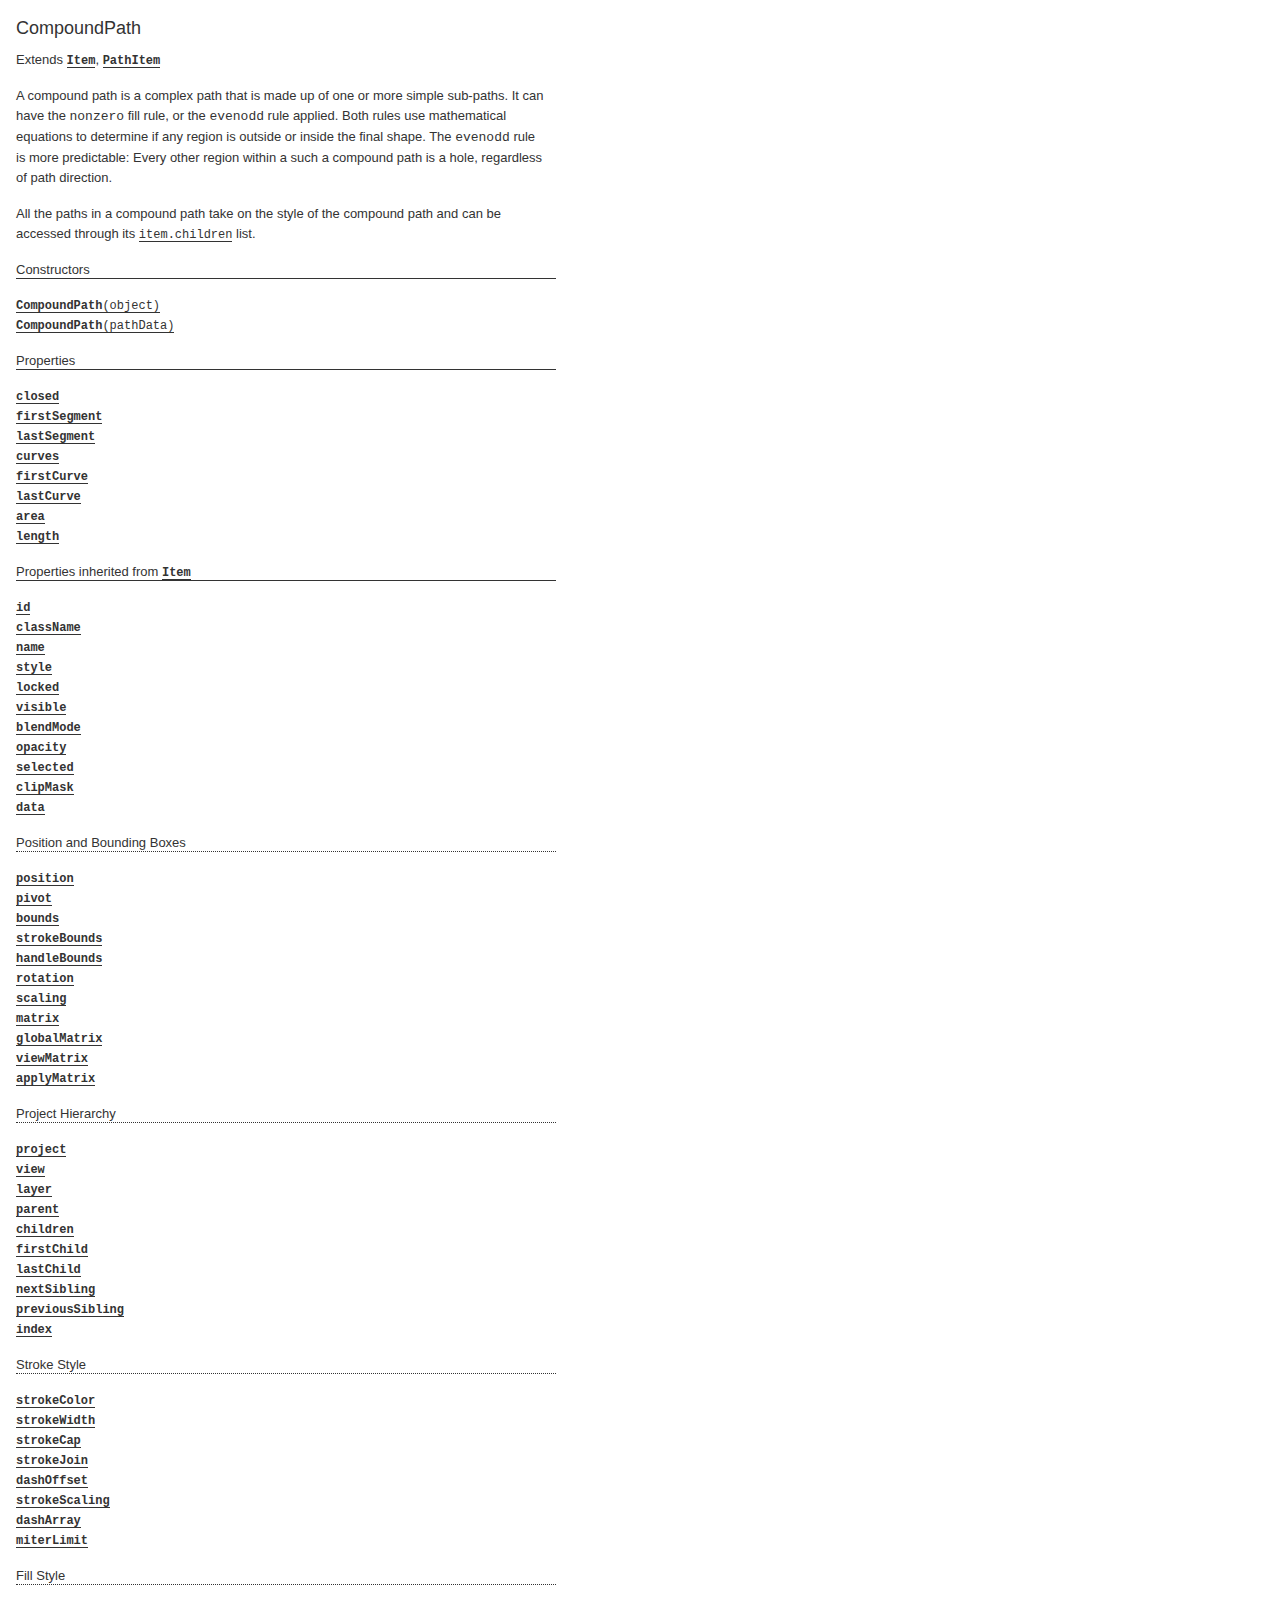
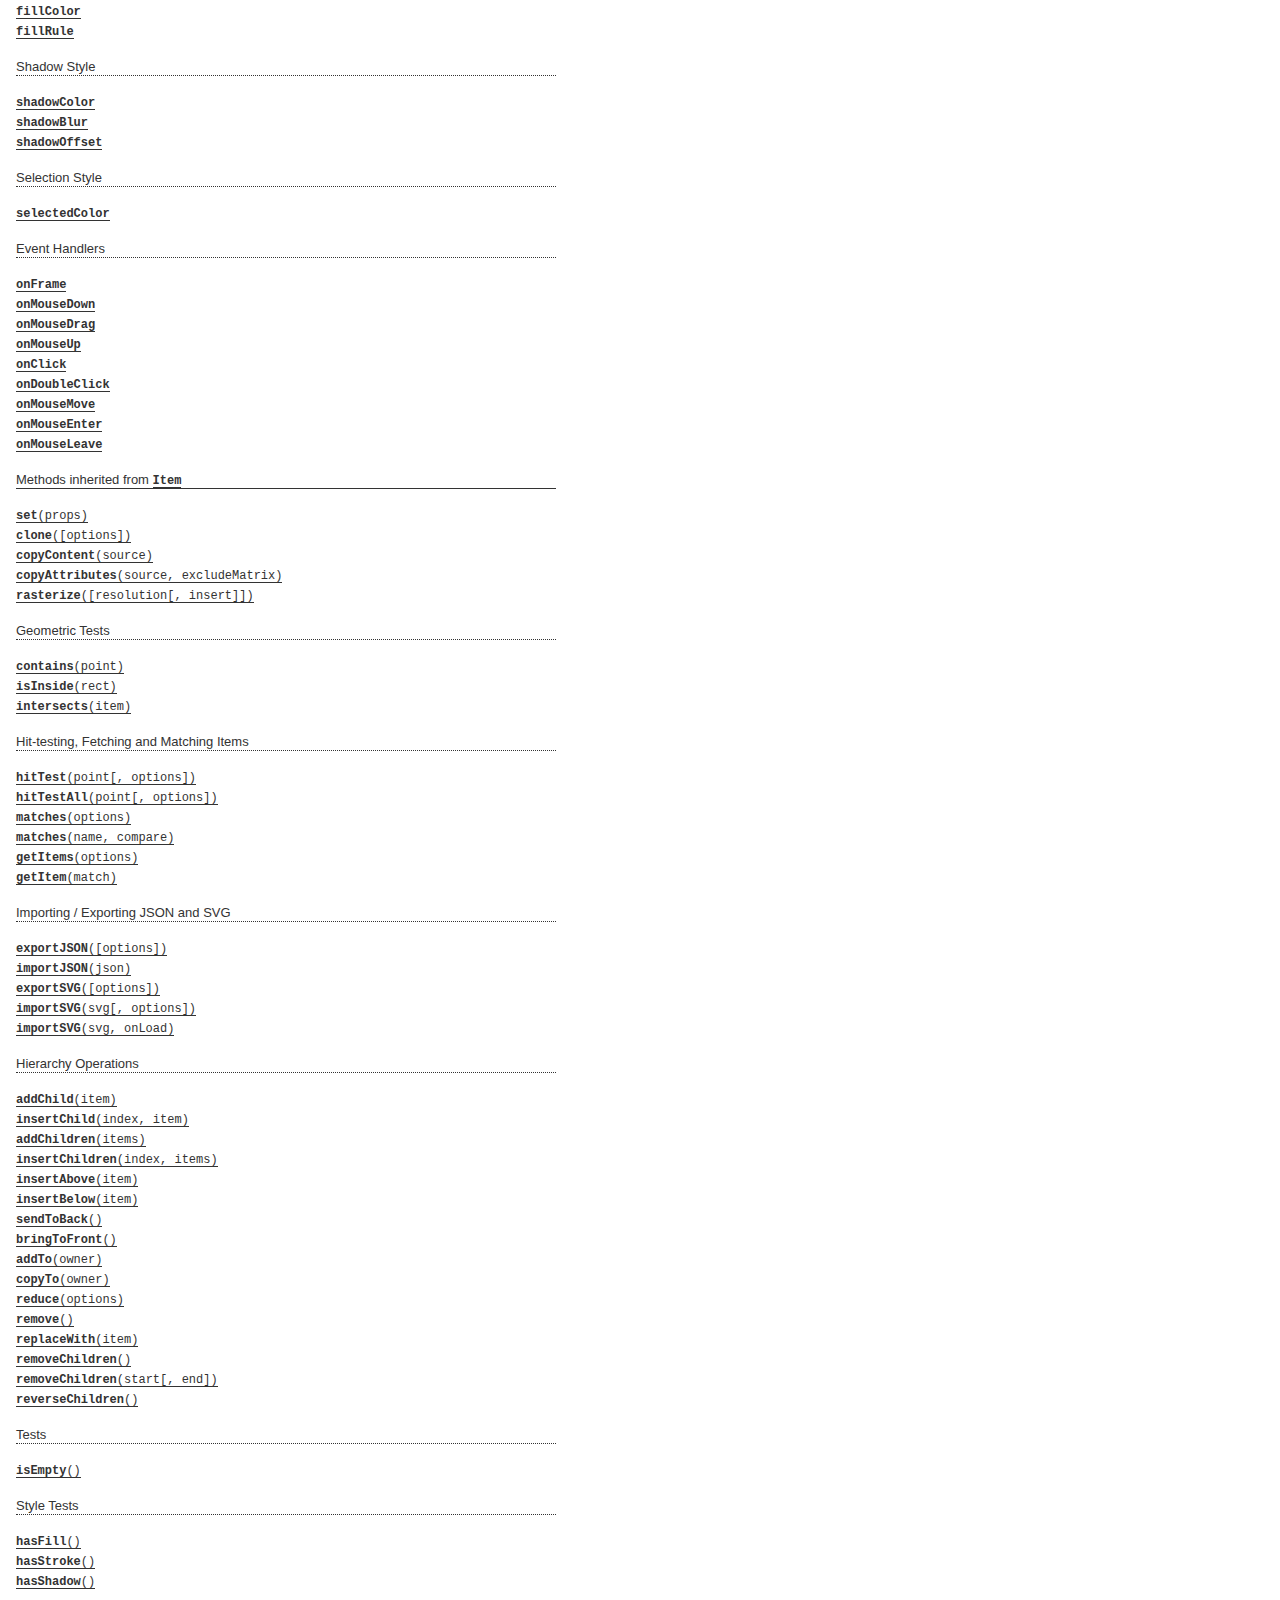
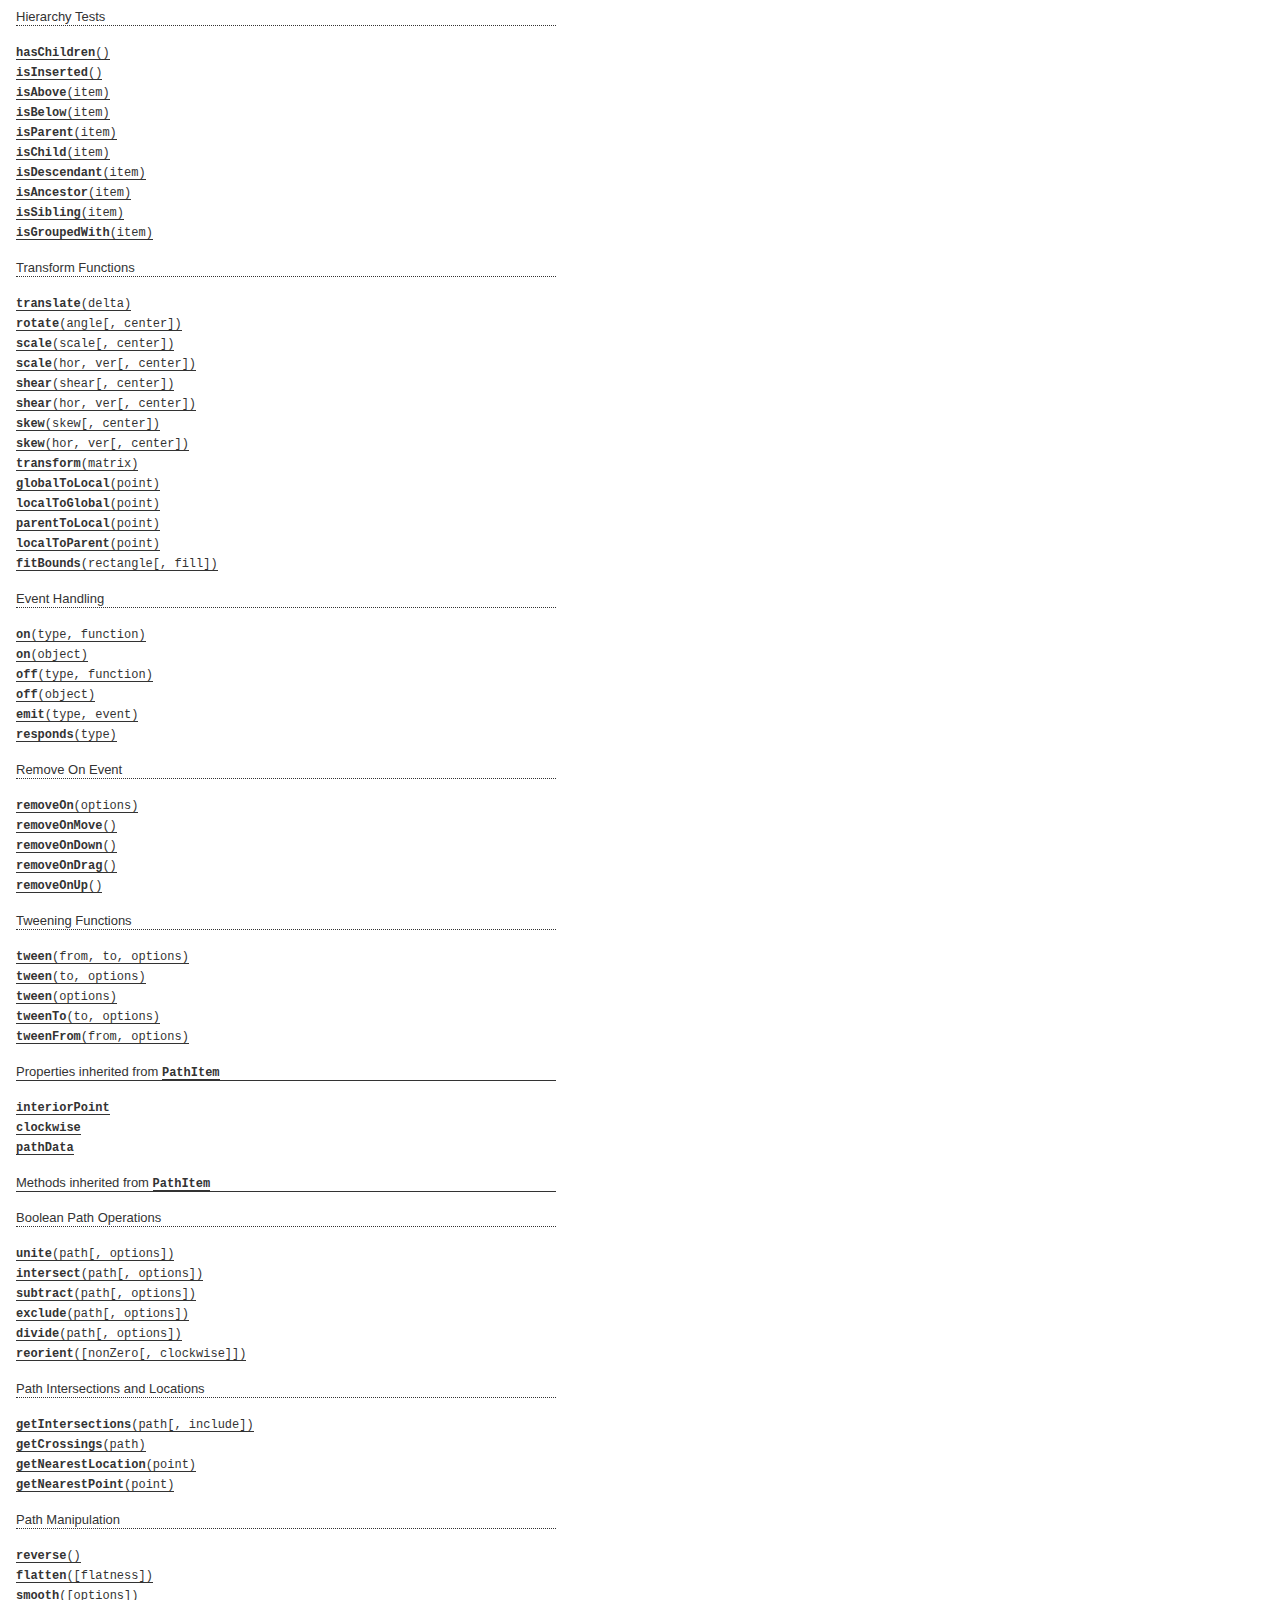
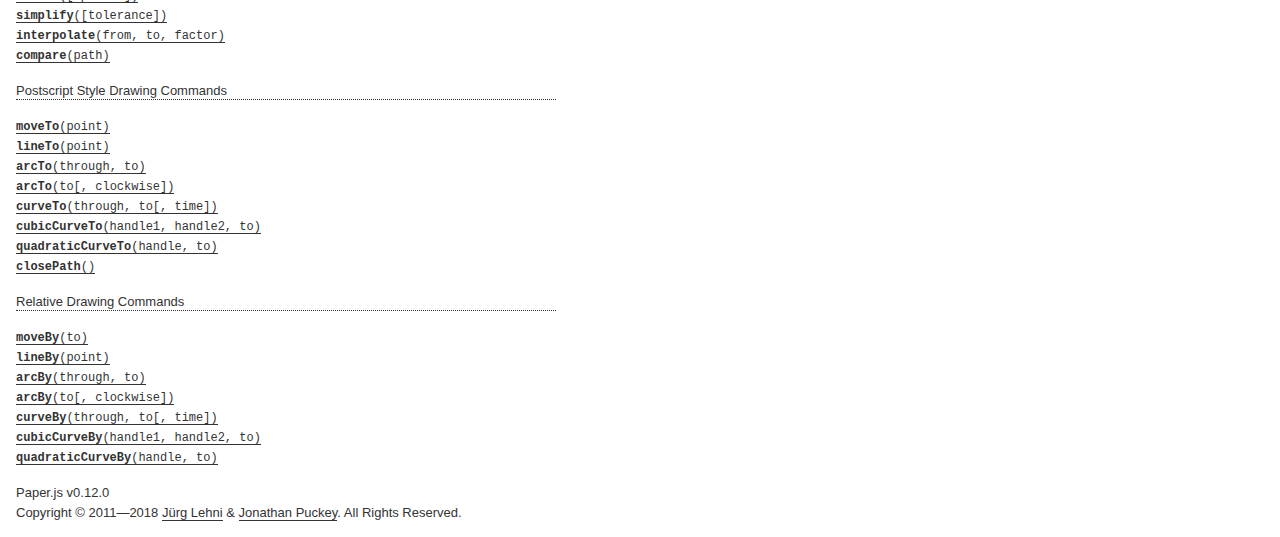
<file: lib/paperjs-v0.12.0/docs/classes/CompoundPath.html>
<!DOCTYPE html>
<html>
<head>
<meta charset="UTF-8">
<title>CompoundPath</title>
<base target="class-frame">
<link href="../assets/css/docs.css" rel="stylesheet" type="text/css">
<script src="../assets/js/paper.js"></script>
<script src="../assets/js/jquery.js"></script>
<script src="../assets/js/codemirror.js"></script>
<script src="../assets/js/docs.js"></script>
</head>
<body>
<article class="reference"> 
<div class="reference-class">
<h1>CompoundPath</h1>

<p> Extends <b><a href="../classes/Item.html"><tt>Item</tt></a></b>, <b><a href="../classes/PathItem.html"><tt>PathItem</tt></a></b></p>

<p>A compound path is a complex path that is made up of one or more simple sub-paths. It can have the <code>nonzero</code> fill rule, or the <code>evenodd</code> rule applied. Both rules use mathematical equations to determine if any region is outside or inside the final shape. The <code>evenodd</code> rule is more predictable: Every other region within a such a compound path is a hole, regardless of path direction.</p>
<p>All the paths in a compound path take on the style of the compound path and can be accessed through its <a href="../classes/Item.html#children"><tt>item.children</tt></a> list.</p>

</div>

<!-- =============================== constructors ========================== -->
<div class="reference-members">
	<h2>Constructors</h2>
	
		
<div id="compoundpath-object" class="member">
<div class="member-link">
<a name="compoundpath-object" href="#compoundpath-object"><tt><b>CompoundPath</b>(object)</tt></a>
</div>
<div class="member-description hidden">
<div class="member-text">
    <p>Creates a new compound path item from an object description and places it at the top of the active layer.</p>
    
    
<ul class="member-list">
	<h4>Parameters:</h4>
	
	<li>
<tt>object:</tt> 
<tt>Object</tt>
&mdash;&nbsp;an object containing properties to be set on the  path

</li>
	
</ul>

    
	<ul class="member-list">
		<h4>Returns:</h4>
		
			<li>
<tt><a href="../classes/CompoundPath.html"><tt>CompoundPath</tt></a></tt>&nbsp;&mdash;&nbsp;the newly created path
</li>

		
	</ul>



    
    <h4>Example:</h4>

<div class="paperscript split">

<div class="buttons">
<div class="button run">Run</div>
</div>

<script type="text/paperscript" canvas="canvas-0">
var path = new CompoundPath({
    children: [
        new Path.Circle({
            center: new Point(50, 50),
            radius: 30
        }),
        new Path.Circle({
            center: new Point(50, 50),
            radius: 10
        })
    ],
    fillColor: 'black',
    selected: true
});
</script>
<div class="canvas"><canvas width="516" height="100" id="canvas-0"></canvas></div>
</div>


</div>
</div>
</div>
	
		
<div id="compoundpath-pathData" class="member">
<div class="member-link">
<a name="compoundpath-pathData" href="#compoundpath-pathData"><tt><b>CompoundPath</b>(pathData)</tt></a>
</div>
<div class="member-description hidden">
<div class="member-text">
    <p>Creates a new compound path item from SVG path-data and places it at the top of the active layer.</p>
    
    
<ul class="member-list">
	<h4>Parameters:</h4>
	
	<li>
<tt>pathData:</tt> 
<tt>String</tt>
&mdash;&nbsp;the SVG path-data that describes the geometry of this path

</li>
	
</ul>

    
	<ul class="member-list">
		<h4>Returns:</h4>
		
			<li>
<tt><a href="../classes/CompoundPath.html"><tt>CompoundPath</tt></a></tt>&nbsp;&mdash;&nbsp;the newly created path
</li>

		
	</ul>



    
    <h4>Example:</h4>

<div class="paperscript split">

<div class="buttons">
<div class="button run">Run</div>
</div>

<script type="text/paperscript" canvas="canvas-1">
var pathData = 'M20,50c0,-16.56854 13.43146,-30 30,-30c16.56854,0 30,13.43146 30,30c0,16.56854 -13.43146,30 -30,30c-16.56854,0 -30,-13.43146 -30,-30z M50,60c5.52285,0 10,-4.47715 10,-10c0,-5.52285 -4.47715,-10 -10,-10c-5.52285,0 -10,4.47715 -10,10c0,5.52285 4.47715,10 10,10z';
var path = new CompoundPath(pathData);
path.fillColor = 'black';
</script>
<div class="canvas"><canvas width="516" height="100" id="canvas-1"></canvas></div>
</div>


</div>
</div>
</div>
	
</div>





<!-- ================================ properties =========================== -->
	<div class="reference-members">
		<h2>Properties</h2>
		
			
<div id="closed" class="member">
<div class="member-link">
<a name="closed" href="#closed"><tt><b>closed</b></tt></a>
</div>
<div class="member-description hidden">

<div class="member-text">
	<p>Specifies whether the compound-path is fully closed, meaning all its contained sub-paths are closed path.</p>
	
	
	
	<ul class="member-list">
		<h4>Type:</h4>
		<li>
			<tt>Boolean</tt>
		</li>
	</ul>
    
	
	<ul class="member-list">
		<h4>See also:</h4>
		
			<li><tt><a href="../classes/Path.html#closed"><tt>path.closed</tt></a></tt></li>
		
	</ul>

	
</div>

</div>
</div>
		
			
<div id="firstsegment" class="member">
<div class="member-link">
<a name="firstsegment" href="#firstsegment"><tt><b>firstSegment</b></tt></a>
</div>
<div class="member-description hidden">

<div class="member-text">
	<p>The first Segment contained within the compound-path, a short-cut to calling <a href="../classes/Path.html#firstsegment"><tt>path.firstSegment</tt></a> on <a href="../classes/Item.html#firstchild"><tt>item.firstChild</tt></a>.</p>
	
		<p>Read only.</p>
	
	
	
	<ul class="member-list">
		<h4>Type:</h4>
		<li>
			<a href="../classes/Segment.html"><tt>Segment</tt></a>
		</li>
	</ul>
    
	
	
</div>

</div>
</div>
		
			
<div id="lastsegment" class="member">
<div class="member-link">
<a name="lastsegment" href="#lastsegment"><tt><b>lastSegment</b></tt></a>
</div>
<div class="member-description hidden">

<div class="member-text">
	<p>The last Segment contained within the compound-path, a short-cut to calling <a href="../classes/Path.html#lastsegment"><tt>path.lastSegment</tt></a> on <a href="../classes/Item.html#lastchild"><tt>item.lastChild</tt></a>.</p>
	
		<p>Read only.</p>
	
	
	
	<ul class="member-list">
		<h4>Type:</h4>
		<li>
			<a href="../classes/Segment.html"><tt>Segment</tt></a>
		</li>
	</ul>
    
	
	
</div>

</div>
</div>
		
			
<div id="curves" class="member">
<div class="member-link">
<a name="curves" href="#curves"><tt><b>curves</b></tt></a>
</div>
<div class="member-description hidden">

<div class="member-text">
	<p>All the curves contained within the compound-path, from all its child <a href="../classes/Path.html"><tt>Path</tt></a> items.</p>
	
		<p>Read only.</p>
	
	
	
	<ul class="member-list">
		<h4>Type:</h4>
		<li>
			Array of <a href="../classes/Curve.html"><tt>Curve</tt></a> objects
		</li>
	</ul>
    
	
	
</div>

</div>
</div>
		
			
<div id="firstcurve" class="member">
<div class="member-link">
<a name="firstcurve" href="#firstcurve"><tt><b>firstCurve</b></tt></a>
</div>
<div class="member-description hidden">

<div class="member-text">
	<p>The first Curve contained within the compound-path, a short-cut to calling <a href="../classes/Path.html#firstcurve"><tt>path.firstCurve</tt></a> on <a href="../classes/Item.html#firstchild"><tt>item.firstChild</tt></a>.</p>
	
		<p>Read only.</p>
	
	
	
	<ul class="member-list">
		<h4>Type:</h4>
		<li>
			<a href="../classes/Curve.html"><tt>Curve</tt></a>
		</li>
	</ul>
    
	
	
</div>

</div>
</div>
		
			
<div id="lastcurve" class="member">
<div class="member-link">
<a name="lastcurve" href="#lastcurve"><tt><b>lastCurve</b></tt></a>
</div>
<div class="member-description hidden">

<div class="member-text">
	<p>The last Curve contained within the compound-path, a short-cut to calling <a href="../classes/Path.html#lastcurve"><tt>path.lastCurve</tt></a> on <a href="../classes/Item.html#lastchild"><tt>item.lastChild</tt></a>.</p>
	
		<p>Read only.</p>
	
	
	
	<ul class="member-list">
		<h4>Type:</h4>
		<li>
			<a href="../classes/Curve.html"><tt>Curve</tt></a>
		</li>
	</ul>
    
	
	
</div>

</div>
</div>
		
			
<div id="area" class="member">
<div class="member-link">
<a name="area" href="#area"><tt><b>area</b></tt></a>
</div>
<div class="member-description hidden">

<div class="member-text">
	<p>The area that the compound-path&rsquo;s geometry is covering, calculated by getting the <a href="../classes/Path.html#area"><tt>path.area</tt></a> of each sub-path and it adding up. Note that self-intersecting paths and sub-paths of different orientation can result in areas that cancel each other out.</p>
	
		<p>Read only.</p>
	
	
	
	<ul class="member-list">
		<h4>Type:</h4>
		<li>
			<tt>Number</tt>
		</li>
	</ul>
    
	
	
</div>

</div>
</div>
		
			
<div id="length" class="member">
<div class="member-link">
<a name="length" href="#length"><tt><b>length</b></tt></a>
</div>
<div class="member-description hidden">

<div class="member-text">
	<p>The total length of all sub-paths in this compound-path, calculated by getting the <a href="../classes/Path.html#length"><tt>path.length</tt></a> of each sub-path and it adding up.</p>
	
		<p>Read only.</p>
	
	
	
	<ul class="member-list">
		<h4>Type:</h4>
		<li>
			<tt>Number</tt>
		</li>
	</ul>
    
	
	
</div>

</div>
</div>
		
	</div>








<!-- =========================== inherited properties ====================== -->
<div class="reference-members"><h2>Properties inherited from <a href="../classes/Item.html"><tt>Item</tt></a></h2>

	
<div id="id" class="member">
<div class="member-link">
<a name="id" href="#id"><tt><b>id</b></tt></a>
</div>
<div class="member-description hidden">

<div class="member-text">
	<p>The unique id of the item.</p>
	
		<p>Read only.</p>
	
	
	
	<ul class="member-list">
		<h4>Type:</h4>
		<li>
			<tt>Number</tt>
		</li>
	</ul>
    
	
	
</div>

</div>
</div>

	
<div id="classname" class="member">
<div class="member-link">
<a name="classname" href="#classname"><tt><b>className</b></tt></a>
</div>
<div class="member-description hidden">

<div class="member-text">
	<p>The class name of the item as a string.</p>
	
	
		<ul class="member-list">
			<h4>Values:</h4>
			<li><tt>'Group'</tt>, <tt>'Layer'</tt>, <tt>'Path'</tt>, <tt>'CompoundPath'</tt>, <tt>'Shape'</tt>, <tt>'Raster'</tt>, <tt>'SymbolItem'</tt>, <tt>'PointText'</tt></li>
		</ul>
	
	
	<ul class="member-list">
		<h4>Type:</h4>
		<li>
			<tt>String</tt>
		</li>
	</ul>
    
	
	
</div>

</div>
</div>

	
<div id="name" class="member">
<div class="member-link">
<a name="name" href="#name"><tt><b>name</b></tt></a>
</div>
<div class="member-description hidden">

<div class="member-text">
	<p>The name of the item. If the item has a name, it can be accessed by name through its parent&rsquo;s children list.</p>
	
	
	
	<ul class="member-list">
		<h4>Type:</h4>
		<li>
			<tt>String</tt>
		</li>
	</ul>
    
	
	<h4>Example:</h4>

<div class="paperscript split">

<div class="buttons">
<div class="button run">Run</div>
</div>

<script type="text/paperscript" canvas="canvas-2">
var path = new Path.Circle({
    center: [80, 50],
    radius: 35
});
// Set the name of the path:
path.name = 'example';

// Create a group and add path to it as a child:
var group = new Group();
group.addChild(path);

// The path can be accessed by name:
group.children['example'].fillColor = 'red';
</script>
<div class="canvas"><canvas width="516" height="100" id="canvas-2"></canvas></div>
</div>


</div>

</div>
</div>

	
<div id="style" class="member">
<div class="member-link">
<a name="style" href="#style"><tt><b>style</b></tt></a>
</div>
<div class="member-description hidden">

<div class="member-text">
	<p>The path style of the item.</p>
	
	
	
	<ul class="member-list">
		<h4>Type:</h4>
		<li>
			<a href="../classes/Style.html"><tt>Style</tt></a>
		</li>
	</ul>
    
	
	<h4>Example:<span class="description">Applying several styles to an item in one go, by passing an object to its style property:</span></h4>

<div class="paperscript split">

<div class="buttons">
<div class="button run">Run</div>
</div>

<script type="text/paperscript" canvas="canvas-3">
var circle = new Path.Circle({
    center: [80, 50],
    radius: 30
});
circle.style = {
    fillColor: 'blue',
    strokeColor: 'red',
    strokeWidth: 5
};
</script>
<div class="canvas"><canvas width="516" height="100" id="canvas-3"></canvas></div>
</div>


<h4>Example:<span class="description">Copying the style of another item:</span></h4>

<div class="paperscript split">

<div class="buttons">
<div class="button run">Run</div>
</div>

<script type="text/paperscript" canvas="canvas-4">
var path = new Path.Circle({
    center: [50, 50],
    radius: 30,
    fillColor: 'red'
});

var path2 = new Path.Circle({
    center: new Point(180, 50),
    radius: 20
});

// Copy the path style of path:
path2.style = path.style;
</script>
<div class="canvas"><canvas width="516" height="100" id="canvas-4"></canvas></div>
</div>


<h4>Example:<span class="description">Applying the same style object to multiple items:</span></h4>

<div class="paperscript split">

<div class="buttons">
<div class="button run">Run</div>
</div>

<script type="text/paperscript" canvas="canvas-5">
var myStyle = {
    fillColor: 'red',
    strokeColor: 'blue',
    strokeWidth: 4
};

var path = new Path.Circle({
    center: [50, 50],
    radius: 30
});
path.style = myStyle;

var path2 = new Path.Circle({
    center: new Point(150, 50),
    radius: 20
});
path2.style = myStyle;
</script>
<div class="canvas"><canvas width="516" height="100" id="canvas-5"></canvas></div>
</div>


</div>

</div>
</div>

	
<div id="locked" class="member">
<div class="member-link">
<a name="locked" href="#locked"><tt><b>locked</b></tt></a>
</div>
<div class="member-description hidden">

<div class="member-text">
	<p>Specifies whether the item is locked. When set to <code>true</code>, item interactions with the mouse are disabled.</p>
	
	
	
		<ul class="member-list">
			<h4>Default:</h4>
			<li><tt>false</tt></li>
		</ul>
	
	<ul class="member-list">
		<h4>Type:</h4>
		<li>
			<tt>Boolean</tt>
		</li>
	</ul>
    
	
	<h4>Example:</h4>

<div class="paperscript split">

<div class="buttons">
<div class="button run">Run</div>
</div>

<script type="text/paperscript" canvas="canvas-6">
var unlockedItem = new Path.Circle({
    center: view.center - [35, 0],
    radius: 30,
    fillColor: 'springgreen',
    onMouseDown: function() {
        this.fillColor = Color.random();
    }
});

var lockedItem = new Path.Circle({
    center: view.center + [35, 0],
    radius: 30,
    fillColor: 'crimson',
    locked: true,
    // This event won't be triggered because the item is locked.
    onMouseDown: function() {
        this.fillColor = Color.random();
    }
});

new PointText({
    content: 'Click on both circles to see which one is locked.',
    point: view.center - [0, 35],
    justification: 'center'
});
</script>
<div class="canvas"><canvas width="516" height="100" id="canvas-6"></canvas></div>
</div>


</div>

</div>
</div>

	
<div id="visible" class="member">
<div class="member-link">
<a name="visible" href="#visible"><tt><b>visible</b></tt></a>
</div>
<div class="member-description hidden">

<div class="member-text">
	<p>Specifies whether the item is visible. When set to <code>false</code>, the item won&rsquo;t be drawn.</p>
	
	
	
		<ul class="member-list">
			<h4>Default:</h4>
			<li><tt>true</tt></li>
		</ul>
	
	<ul class="member-list">
		<h4>Type:</h4>
		<li>
			<tt>Boolean</tt>
		</li>
	</ul>
    
	
	<h4>Example:<span class="description">Hiding an item:</span></h4>

<div class="paperscript split">

<div class="buttons">
<div class="button run">Run</div>
</div>

<script type="text/paperscript" canvas="canvas-7">
var path = new Path.Circle({
    center: [50, 50],
    radius: 20,
    fillColor: 'red'
});

// Hide the path:
path.visible = false;
</script>
<div class="canvas"><canvas width="516" height="100" id="canvas-7"></canvas></div>
</div>


</div>

</div>
</div>

	
<div id="blendmode" class="member">
<div class="member-link">
<a name="blendmode" href="#blendmode"><tt><b>blendMode</b></tt></a>
</div>
<div class="member-description hidden">

<div class="member-text">
	<p>The blend mode with which the item is composited onto the canvas. Both the standard canvas compositing modes, as well as the new CSS blend modes are supported. If blend-modes cannot be rendered natively, they are emulated. Be aware that emulation can have an impact on performance.</p>
	
	
		<ul class="member-list">
			<h4>Values:</h4>
			<li><tt>'normal'</tt>, <tt>'multiply'</tt>, <tt>'screen'</tt>, <tt>'overlay'</tt>, <tt>'soft-light'</tt>, <tt>'hard-
    light'</tt>, <tt>'color-dodge'</tt>, <tt>'color-burn'</tt>, <tt>'darken'</tt>, <tt>'lighten'</tt>, <tt>'difference'</tt>, <tt>'exclusion'</tt>, <tt>'hue'</tt>, <tt>'saturation'</tt>, <tt>'luminosity'</tt>, <tt>'color'</tt>, <tt>'add'</tt>, <tt>'subtract'</tt>, <tt>'average'</tt>, <tt>'pin-light'</tt>, <tt>'negation'</tt>, <tt>'source-over'</tt>, <tt>'source-in'</tt>, <tt>'source-out'</tt>, <tt>'source-atop'</tt>, <tt>'destination-over'</tt>, <tt>'destination-in'</tt>, <tt>'destination-out'</tt>, <tt>'destination-atop'</tt>, <tt>'lighter'</tt>, <tt>'darker'</tt>, <tt>'copy'</tt>, <tt>'xor'</tt></li>
		</ul>
	
	
		<ul class="member-list">
			<h4>Default:</h4>
			<li><tt>'normal'</tt></li>
		</ul>
	
	<ul class="member-list">
		<h4>Type:</h4>
		<li>
			<tt>String</tt>
		</li>
	</ul>
    
	
	<h4>Example:<span class="description">Setting an item's blend mode:</span></h4>

<div class="paperscript split">

<div class="buttons">
<div class="button run">Run</div>
</div>

<script type="text/paperscript" canvas="canvas-8">
// Create a white rectangle in the background
// with the same dimensions as the view:
var background = new Path.Rectangle(view.bounds);
background.fillColor = 'white';

var circle = new Path.Circle({
    center: [80, 50],
    radius: 35,
    fillColor: 'red'
});

var circle2 = new Path.Circle({
    center: new Point(120, 50),
    radius: 35,
    fillColor: 'blue'
});

// Set the blend mode of circle2:
circle2.blendMode = 'multiply';
</script>
<div class="canvas"><canvas width="516" height="100" id="canvas-8"></canvas></div>
</div>


</div>

</div>
</div>

	
<div id="opacity" class="member">
<div class="member-link">
<a name="opacity" href="#opacity"><tt><b>opacity</b></tt></a>
</div>
<div class="member-description hidden">

<div class="member-text">
	<p>The opacity of the item as a value between <code>0</code> and <code>1</code>.</p>
	
	
	
		<ul class="member-list">
			<h4>Default:</h4>
			<li><tt>1</tt></li>
		</ul>
	
	<ul class="member-list">
		<h4>Type:</h4>
		<li>
			<tt>Number</tt>
		</li>
	</ul>
    
	
	<h4>Example:<span class="description">Making an item 50% transparent:</span></h4>

<div class="paperscript split">

<div class="buttons">
<div class="button run">Run</div>
</div>

<script type="text/paperscript" canvas="canvas-9">
var circle = new Path.Circle({
    center: [80, 50],
    radius: 35,
    fillColor: 'red'
});

var circle2 = new Path.Circle({
    center: new Point(120, 50),
    radius: 35,
    fillColor: 'blue',
    strokeColor: 'green',
    strokeWidth: 10
});

// Make circle2 50% transparent:
circle2.opacity = 0.5;
</script>
<div class="canvas"><canvas width="516" height="100" id="canvas-9"></canvas></div>
</div>


</div>

</div>
</div>

	
<div id="selected" class="member">
<div class="member-link">
<a name="selected" href="#selected"><tt><b>selected</b></tt></a>
</div>
<div class="member-description hidden">

<div class="member-text">
	<p>Specifies whether the item is selected. This will also return <code>true</code> for <a href="../classes/Group.html"><tt>Group</tt></a> items if they are partially selected, e.g. groups containing selected or partially selected paths.</p>
<p>Paper.js draws the visual outlines of selected items on top of your project. This can be useful for debugging, as it allows you to see the construction of paths, position of path curves, individual segment points and bounding boxes of symbol and raster items.</p>
	
	
	
		<ul class="member-list">
			<h4>Default:</h4>
			<li><tt>false</tt></li>
		</ul>
	
	<ul class="member-list">
		<h4>Type:</h4>
		<li>
			<tt>Boolean</tt>
		</li>
	</ul>
    
	
	<ul class="member-list">
		<h4>See also:</h4>
		
			<li><tt><a href="../classes/Project.html#selecteditems"><tt>project.selectedItems</tt></a></tt></li>
		
			<li><tt><a href="../classes/Segment.html#selected"><tt>segment.selected</tt></a></tt></li>
		
			<li><tt><a href="../classes/Curve.html#selected"><tt>curve.selected</tt></a></tt></li>
		
			<li><tt><a href="../classes/Point.html#selected"><tt>point.selected</tt></a></tt></li>
		
	</ul>

	<h4>Example:<span class="description">Selecting an item:</span></h4>

<div class="paperscript split">

<div class="buttons">
<div class="button run">Run</div>
</div>

<script type="text/paperscript" canvas="canvas-10">
var path = new Path.Circle({
    center: [80, 50],
    radius: 35
});
path.selected = true; // Select the path
</script>
<div class="canvas"><canvas width="516" height="100" id="canvas-10"></canvas></div>
</div>


</div>

</div>
</div>

	
<div id="clipmask" class="member">
<div class="member-link">
<a name="clipmask" href="#clipmask"><tt><b>clipMask</b></tt></a>
</div>
<div class="member-description hidden">

<div class="member-text">
	<p>Specifies whether the item defines a clip mask. This can only be set on paths, compound paths, and text frame objects, and only if the item is already contained within a clipping group.</p>
	
	
	
		<ul class="member-list">
			<h4>Default:</h4>
			<li><tt>false</tt></li>
		</ul>
	
	<ul class="member-list">
		<h4>Type:</h4>
		<li>
			<tt>Boolean</tt>
		</li>
	</ul>
    
	
	
</div>

</div>
</div>

	
<div id="data" class="member">
<div class="member-link">
<a name="data" href="#data"><tt><b>data</b></tt></a>
</div>
<div class="member-description hidden">

<div class="member-text">
	<p>A plain javascript object which can be used to store arbitrary data on the item.</p>
	
	
	
	<ul class="member-list">
		<h4>Type:</h4>
		<li>
			<tt>Object</tt>
		</li>
	</ul>
    
	
	<h4>Example:</h4>


<pre><code>var path = new Path();
path.data.remember = 'milk';</code></pre>

<h4>Example:</h4>


<pre><code>var path = new Path();
path.data.malcolm = new Point(20, 30);
console.log(path.data.malcolm.x); // 20</code></pre>

<h4>Example:</h4>


<pre><code>var path = new Path();
path.data = {
    home: 'Omicron Theta',
    found: 2338,
    pets: ['Spot']
};
console.log(path.data.pets.length); // 1</code></pre>

<h4>Example:</h4>


<pre><code>var path = new Path({
    data: {
        home: 'Omicron Theta',
        found: 2338,
        pets: ['Spot']
    }
});
console.log(path.data.pets.length); // 1</code></pre>

</div>

</div>
</div>

	
	<h3>Position and Bounding Boxes</h3>

<div id="position" class="member">
<div class="member-link">
<a name="position" href="#position"><tt><b>position</b></tt></a>
</div>
<div class="member-description hidden">

<div class="member-text">
	<p>The item&rsquo;s position within the parent item&rsquo;s coordinate system. By default, this is the <a href="../classes/Rectangle.html#center"><tt>rectangle.center</tt></a> of the item&rsquo;s <a href="../classes/Item.html#bounds"><tt>bounds</tt></a> rectangle.</p>
	
	
	
	<ul class="member-list">
		<h4>Type:</h4>
		<li>
			<a href="../classes/Point.html"><tt>Point</tt></a>
		</li>
	</ul>
    
	
	<h4>Example:<span class="description">Changing the position of a path:</span></h4>

<div class="paperscript split">

<div class="buttons">
<div class="button run">Run</div>
</div>

<script type="text/paperscript" canvas="canvas-11">
// Create a circle at position { x: 10, y: 10 }
var circle = new Path.Circle({
    center: new Point(10, 10),
    radius: 10,
    fillColor: 'red'
});

// Move the circle to { x: 20, y: 20 }
circle.position = new Point(20, 20);

// Move the circle 100 points to the right and 50 points down
circle.position += new Point(100, 50);
</script>
<div class="canvas"><canvas width="516" height="100" id="canvas-11"></canvas></div>
</div>


<h4>Example:<span class="description">Changing the x coordinate of an item's position:</span></h4>

<div class="paperscript split">

<div class="buttons">
<div class="button run">Run</div>
</div>

<script type="text/paperscript" canvas="canvas-12">
// Create a circle at position { x: 20, y: 20 }
var circle = new Path.Circle({
    center: new Point(20, 20),
    radius: 10,
    fillColor: 'red'
});

// Move the circle 100 points to the right
circle.position.x += 100;
</script>
<div class="canvas"><canvas width="516" height="100" id="canvas-12"></canvas></div>
</div>


</div>

</div>
</div>

	
<div id="pivot" class="member">
<div class="member-link">
<a name="pivot" href="#pivot"><tt><b>pivot</b></tt></a>
</div>
<div class="member-description hidden">

<div class="member-text">
	<p>The item&rsquo;s pivot point specified in the item coordinate system, defining the point around which all transformations are hinging. This is also the reference point for <a href="../classes/Item.html#position"><tt>position</tt></a>. By default, it is set to <code>null</code>, meaning the <a href="../classes/Rectangle.html#center"><tt>rectangle.center</tt></a> of the item&rsquo;s <a href="../classes/Item.html#bounds"><tt>bounds</tt></a> rectangle is used as pivot.</p>
	
	
	
		<ul class="member-list">
			<h4>Default:</h4>
			<li><tt>null</tt></li>
		</ul>
	
	<ul class="member-list">
		<h4>Type:</h4>
		<li>
			<a href="../classes/Point.html"><tt>Point</tt></a>
		</li>
	</ul>
    
	
	
</div>

</div>
</div>

	
<div id="bounds" class="member">
<div class="member-link">
<a name="bounds" href="#bounds"><tt><b>bounds</b></tt></a>
</div>
<div class="member-description hidden">

<div class="member-text">
	<p>The bounding rectangle of the item excluding stroke width.</p>
	
	
	
	<ul class="member-list">
		<h4>Type:</h4>
		<li>
			<a href="../classes/Rectangle.html"><tt>Rectangle</tt></a>
		</li>
	</ul>
    
	
	
</div>

</div>
</div>

	
<div id="strokebounds" class="member">
<div class="member-link">
<a name="strokebounds" href="#strokebounds"><tt><b>strokeBounds</b></tt></a>
</div>
<div class="member-description hidden">

<div class="member-text">
	<p>The bounding rectangle of the item including stroke width.</p>
	
	
	
	<ul class="member-list">
		<h4>Type:</h4>
		<li>
			<a href="../classes/Rectangle.html"><tt>Rectangle</tt></a>
		</li>
	</ul>
    
	
	
</div>

</div>
</div>

	
<div id="handlebounds" class="member">
<div class="member-link">
<a name="handlebounds" href="#handlebounds"><tt><b>handleBounds</b></tt></a>
</div>
<div class="member-description hidden">

<div class="member-text">
	<p>The bounding rectangle of the item including handles.</p>
	
	
	
	<ul class="member-list">
		<h4>Type:</h4>
		<li>
			<a href="../classes/Rectangle.html"><tt>Rectangle</tt></a>
		</li>
	</ul>
    
	
	
</div>

</div>
</div>

	
<div id="rotation" class="member">
<div class="member-link">
<a name="rotation" href="#rotation"><tt><b>rotation</b></tt></a>
</div>
<div class="member-description hidden">

<div class="member-text">
	<p>The current rotation angle of the item, as described by its <a href="../classes/Item.html#matrix"><tt>matrix</tt></a>. Please note that this only returns meaningful values for items with <a href="../classes/Item.html#applymatrix"><tt>applyMatrix</tt></a> set to <code>false</code>, meaning they do not directly bake transformations into their content.</p>
	
	
	
	<ul class="member-list">
		<h4>Type:</h4>
		<li>
			<tt>Number</tt>
		</li>
	</ul>
    
	
	
</div>

</div>
</div>

	
<div id="scaling" class="member">
<div class="member-link">
<a name="scaling" href="#scaling"><tt><b>scaling</b></tt></a>
</div>
<div class="member-description hidden">

<div class="member-text">
	<p>The current scale factor of the item, as described by its <a href="../classes/Item.html#matrix"><tt>matrix</tt></a>. Please note that this only returns meaningful values for items with <a href="../classes/Item.html#applymatrix"><tt>applyMatrix</tt></a> set to <code>false</code>, meaning they do not directly bake transformations into their content.</p>
	
	
	
	<ul class="member-list">
		<h4>Type:</h4>
		<li>
			<a href="../classes/Point.html"><tt>Point</tt></a>
		</li>
	</ul>
    
	
	
</div>

</div>
</div>

	
<div id="matrix" class="member">
<div class="member-link">
<a name="matrix" href="#matrix"><tt><b>matrix</b></tt></a>
</div>
<div class="member-description hidden">

<div class="member-text">
	<p>The item&rsquo;s transformation matrix, defining position and dimensions in relation to its parent item in which it is contained.</p>
	
	
	
	<ul class="member-list">
		<h4>Type:</h4>
		<li>
			<a href="../classes/Matrix.html"><tt>Matrix</tt></a>
		</li>
	</ul>
    
	
	
</div>

</div>
</div>

	
<div id="globalmatrix" class="member">
<div class="member-link">
<a name="globalmatrix" href="#globalmatrix"><tt><b>globalMatrix</b></tt></a>
</div>
<div class="member-description hidden">

<div class="member-text">
	<p>The item&rsquo;s global transformation matrix in relation to the global project coordinate space. Note that the view&rsquo;s transformations resulting from zooming and panning are not factored in.</p>
	
		<p>Read only.</p>
	
	
	
	<ul class="member-list">
		<h4>Type:</h4>
		<li>
			<a href="../classes/Matrix.html"><tt>Matrix</tt></a>
		</li>
	</ul>
    
	
	
</div>

</div>
</div>

	
<div id="viewmatrix" class="member">
<div class="member-link">
<a name="viewmatrix" href="#viewmatrix"><tt><b>viewMatrix</b></tt></a>
</div>
<div class="member-description hidden">

<div class="member-text">
	<p>The item&rsquo;s global matrix in relation to the view coordinate space. This means that the view&rsquo;s transformations resulting from zooming and panning are factored in.</p>
	
		<p>Read only.</p>
	
	
	
	<ul class="member-list">
		<h4>Type:</h4>
		<li>
			<a href="../classes/Matrix.html"><tt>Matrix</tt></a>
		</li>
	</ul>
    
	
	
</div>

</div>
</div>

	
<div id="applymatrix" class="member">
<div class="member-link">
<a name="applymatrix" href="#applymatrix"><tt><b>applyMatrix</b></tt></a>
</div>
<div class="member-description hidden">

<div class="member-text">
	<p>Controls whether the transformations applied to the item (e.g. through <a href="../classes/Item.html#transform-matrix"><tt>transform(matrix)</tt></a>, <a href="../classes/Item.html#rotate-angle"><tt>rotate(angle)</tt></a>, <a href="../classes/Item.html#scale-scale"><tt>scale(scale)</tt></a>, etc.) are stored in its <a href="../classes/Item.html#matrix"><tt>matrix</tt></a> property, or whether they are directly applied to its contents or children (passed on to the segments in <a href="../classes/Path.html"><tt>Path</tt></a> items, the children of <a href="../classes/Group.html"><tt>Group</tt></a> items, etc.).</p>
	
	
	
		<ul class="member-list">
			<h4>Default:</h4>
			<li><tt>true</tt></li>
		</ul>
	
	<ul class="member-list">
		<h4>Type:</h4>
		<li>
			<tt>Boolean</tt>
		</li>
	</ul>
    
	
	
</div>

</div>
</div>

	
	<h3>Project Hierarchy</h3>

<div id="project" class="member">
<div class="member-link">
<a name="project" href="#project"><tt><b>project</b></tt></a>
</div>
<div class="member-description hidden">

<div class="member-text">
	<p>The project that this item belongs to.</p>
	
		<p>Read only.</p>
	
	
	
	<ul class="member-list">
		<h4>Type:</h4>
		<li>
			<a href="../classes/Project.html"><tt>Project</tt></a>
		</li>
	</ul>
    
	
	
</div>

</div>
</div>

	
<div id="view" class="member">
<div class="member-link">
<a name="view" href="#view"><tt><b>view</b></tt></a>
</div>
<div class="member-description hidden">

<div class="member-text">
	<p>The view that this item belongs to.</p>
	
		<p>Read only.</p>
	
	
	
	<ul class="member-list">
		<h4>Type:</h4>
		<li>
			<a href="../classes/View.html"><tt>View</tt></a>
		</li>
	</ul>
    
	
	
</div>

</div>
</div>

	
<div id="layer" class="member">
<div class="member-link">
<a name="layer" href="#layer"><tt><b>layer</b></tt></a>
</div>
<div class="member-description hidden">

<div class="member-text">
	<p>The layer that this item is contained within.</p>
	
		<p>Read only.</p>
	
	
	
	<ul class="member-list">
		<h4>Type:</h4>
		<li>
			<a href="../classes/Layer.html"><tt>Layer</tt></a>
		</li>
	</ul>
    
	
	
</div>

</div>
</div>

	
<div id="parent" class="member">
<div class="member-link">
<a name="parent" href="#parent"><tt><b>parent</b></tt></a>
</div>
<div class="member-description hidden">

<div class="member-text">
	<p>The item that this item is contained within.</p>
	
	
	
	<ul class="member-list">
		<h4>Type:</h4>
		<li>
			<a href="../classes/Item.html"><tt>Item</tt></a>
		</li>
	</ul>
    
	
	<h4>Example:</h4>


<pre><code>var path = new Path();

// New items are placed in the active layer:
console.log(path.parent == project.activeLayer); // true

var group = new Group();
group.addChild(path);

// Now the parent of the path has become the group:
console.log(path.parent == group); // true</code></pre>

<h4>Example:<span class="description">Setting the parent of the item to another item</span></h4>


<pre><code>var path = new Path();

// New items are placed in the active layer:
console.log(path.parent == project.activeLayer); // true

var group = new Group();
path.parent = group;

// Now the parent of the path has become the group:
console.log(path.parent == group); // true

// The path is now contained in the children list of group:
console.log(group.children[0] == path); // true</code></pre>

<h4>Example:<span class="description">Setting the parent of an item in the constructor</span></h4>


<pre><code>var group = new Group();

var path = new Path({
    parent: group
});

// The parent of the path is the group:
console.log(path.parent == group); // true

// The path is contained in the children list of group:
console.log(group.children[0] == path); // true</code></pre>

</div>

</div>
</div>

	
<div id="children" class="member">
<div class="member-link">
<a name="children" href="#children"><tt><b>children</b></tt></a>
</div>
<div class="member-description hidden">

<div class="member-text">
	<p>The children items contained within this item. Items that define a <a href="../classes/Item.html#name"><tt>name</tt></a> can also be accessed by name.</p>
<p><b>Please note:</b> The children array should not be modified directly using array functions. To remove single items from the children list, use <a href="../classes/Item.html#remove"><tt>item.remove</tt></a>(), to remove all items from the children list, use <a href="../classes/Item.html#removechildren"><tt>item.removeChildren</tt></a>(). To add items to the children list, use <a href="../classes/Item.html#addchild-item"><tt>item.addChild(item)</tt></a> or <a href="../classes/Item.html#insertchild-index-item"><tt>item.insertChild(index, item)</tt></a>.</p>
	
	
	
	<ul class="member-list">
		<h4>Type:</h4>
		<li>
			Array of <a href="../classes/Item.html"><tt>Item</tt></a> objects
		</li>
	</ul>
    
	
	<h4>Example:<span class="description">Accessing items in the children array:</span></h4>

<div class="paperscript split">

<div class="buttons">
<div class="button run">Run</div>
</div>

<script type="text/paperscript" canvas="canvas-13">
var path = new Path.Circle({
    center: [80, 50],
    radius: 35
});

// Create a group and move the path into it:
var group = new Group();
group.addChild(path);

// Access the path through the group's children array:
group.children[0].fillColor = 'red';
</script>
<div class="canvas"><canvas width="516" height="100" id="canvas-13"></canvas></div>
</div>


<h4>Example:<span class="description">Accessing children by name:</span></h4>

<div class="paperscript split">

<div class="buttons">
<div class="button run">Run</div>
</div>

<script type="text/paperscript" canvas="canvas-14">
var path = new Path.Circle({
    center: [80, 50],
    radius: 35
});
// Set the name of the path:
path.name = 'example';

// Create a group and move the path into it:
var group = new Group();
group.addChild(path);

// The path can be accessed by name:
group.children['example'].fillColor = 'orange';
</script>
<div class="canvas"><canvas width="516" height="100" id="canvas-14"></canvas></div>
</div>


<h4>Example:<span class="description">Passing an array of items to item.children:</span></h4>

<div class="paperscript split">

<div class="buttons">
<div class="button run">Run</div>
</div>

<script type="text/paperscript" canvas="canvas-15">
var path = new Path.Circle({
    center: [80, 50],
    radius: 35
});

var group = new Group();
group.children = [path];

// The path is the first child of the group:
group.firstChild.fillColor = 'green';
</script>
<div class="canvas"><canvas width="516" height="100" id="canvas-15"></canvas></div>
</div>


</div>

</div>
</div>

	
<div id="firstchild" class="member">
<div class="member-link">
<a name="firstchild" href="#firstchild"><tt><b>firstChild</b></tt></a>
</div>
<div class="member-description hidden">

<div class="member-text">
	<p>The first item contained within this item. This is a shortcut for accessing <code>item.children[0]</code>.</p>
	
		<p>Read only.</p>
	
	
	
	<ul class="member-list">
		<h4>Type:</h4>
		<li>
			<a href="../classes/Item.html"><tt>Item</tt></a>
		</li>
	</ul>
    
	
	
</div>

</div>
</div>

	
<div id="lastchild" class="member">
<div class="member-link">
<a name="lastchild" href="#lastchild"><tt><b>lastChild</b></tt></a>
</div>
<div class="member-description hidden">

<div class="member-text">
	<p>The last item contained within this item.This is a shortcut for accessing <code>item.children[item.children.length - 1]</code>.</p>
	
		<p>Read only.</p>
	
	
	
	<ul class="member-list">
		<h4>Type:</h4>
		<li>
			<a href="../classes/Item.html"><tt>Item</tt></a>
		</li>
	</ul>
    
	
	
</div>

</div>
</div>

	
<div id="nextsibling" class="member">
<div class="member-link">
<a name="nextsibling" href="#nextsibling"><tt><b>nextSibling</b></tt></a>
</div>
<div class="member-description hidden">

<div class="member-text">
	<p>The next item on the same level as this item.</p>
	
		<p>Read only.</p>
	
	
	
	<ul class="member-list">
		<h4>Type:</h4>
		<li>
			<a href="../classes/Item.html"><tt>Item</tt></a>
		</li>
	</ul>
    
	
	
</div>

</div>
</div>

	
<div id="previoussibling" class="member">
<div class="member-link">
<a name="previoussibling" href="#previoussibling"><tt><b>previousSibling</b></tt></a>
</div>
<div class="member-description hidden">

<div class="member-text">
	<p>The previous item on the same level as this item.</p>
	
		<p>Read only.</p>
	
	
	
	<ul class="member-list">
		<h4>Type:</h4>
		<li>
			<a href="../classes/Item.html"><tt>Item</tt></a>
		</li>
	</ul>
    
	
	
</div>

</div>
</div>

	
<div id="index" class="member">
<div class="member-link">
<a name="index" href="#index"><tt><b>index</b></tt></a>
</div>
<div class="member-description hidden">

<div class="member-text">
	<p>The index of this item within the list of its parent&rsquo;s children.</p>
	
		<p>Read only.</p>
	
	
	
	<ul class="member-list">
		<h4>Type:</h4>
		<li>
			<tt>Number</tt>
		</li>
	</ul>
    
	
	
</div>

</div>
</div>

	
	<h3>Stroke Style</h3>

<div id="strokecolor" class="member">
<div class="member-link">
<a name="strokecolor" href="#strokecolor"><tt><b>strokeColor</b></tt></a>
</div>
<div class="member-description hidden">

<div class="member-text">
	<p>The color of the stroke.</p>
	
	
	
	<ul class="member-list">
		<h4>Type:</h4>
		<li>
			<a href="../classes/Color.html"><tt>Color</tt></a>
		</li>
	</ul>
    
	
	<h4>Example:<span class="description">Setting the stroke color of a path:</span></h4>

<div class="paperscript split">

<div class="buttons">
<div class="button run">Run</div>
</div>

<script type="text/paperscript" canvas="canvas-16">
// Create a circle shaped path at { x: 80, y: 50 }
// with a radius of 35:
var circle = new Path.Circle({
    center: [80, 50],
    radius: 35
});

// Set its stroke color to RGB red:
circle.strokeColor = new Color(1, 0, 0);
</script>
<div class="canvas"><canvas width="516" height="100" id="canvas-16"></canvas></div>
</div>


</div>

</div>
</div>

	
<div id="strokewidth" class="member">
<div class="member-link">
<a name="strokewidth" href="#strokewidth"><tt><b>strokeWidth</b></tt></a>
</div>
<div class="member-description hidden">

<div class="member-text">
	<p>The width of the stroke.</p>
	
	
	
	<ul class="member-list">
		<h4>Type:</h4>
		<li>
			<tt>Number</tt>
		</li>
	</ul>
    
	
	<h4>Example:<span class="description">Setting an item's stroke width:</span></h4>

<div class="paperscript split">

<div class="buttons">
<div class="button run">Run</div>
</div>

<script type="text/paperscript" canvas="canvas-17">
// Create a circle shaped path at { x: 80, y: 50 }
// with a radius of 35:
var circle = new Path.Circle({
    center: [80, 50],
    radius: 35,
    strokeColor: 'red'
});

// Set its stroke width to 10:
circle.strokeWidth = 10;
</script>
<div class="canvas"><canvas width="516" height="100" id="canvas-17"></canvas></div>
</div>


</div>

</div>
</div>

	
<div id="strokecap" class="member">
<div class="member-link">
<a name="strokecap" href="#strokecap"><tt><b>strokeCap</b></tt></a>
</div>
<div class="member-description hidden">

<div class="member-text">
	<p>The shape to be used at the beginning and end of open <a href="../classes/Path.html"><tt>Path</tt></a> items, when they have a stroke.</p>
	
	
		<ul class="member-list">
			<h4>Values:</h4>
			<li><tt>'round'</tt>, <tt>'square'</tt>, <tt>'butt'</tt></li>
		</ul>
	
	
		<ul class="member-list">
			<h4>Default:</h4>
			<li><tt>'butt'</tt></li>
		</ul>
	
	<ul class="member-list">
		<h4>Type:</h4>
		<li>
			<tt>String</tt>
		</li>
	</ul>
    
	
	<h4>Example:<span class="description">A look at the different stroke caps:</span></h4>

<div class="paperscript split">

<div class="buttons">
<div class="button run">Run</div>
</div>

<script type="text/paperscript" canvas="canvas-18">
var line = new Path({
    segments: [[80, 50], [420, 50]],
    strokeColor: 'black',
    strokeWidth: 20,
    selected: true
});

// Set the stroke cap of the line to be round:
line.strokeCap = 'round';

// Copy the path and set its stroke cap to be square:
var line2 = line.clone();
line2.position.y += 50;
line2.strokeCap = 'square';

// Make another copy and set its stroke cap to be butt:
var line2 = line.clone();
line2.position.y += 100;
line2.strokeCap = 'butt';
</script>
<div class="canvas"><canvas width="516" height="200" id="canvas-18"></canvas></div>
</div>


</div>

</div>
</div>

	
<div id="strokejoin" class="member">
<div class="member-link">
<a name="strokejoin" href="#strokejoin"><tt><b>strokeJoin</b></tt></a>
</div>
<div class="member-description hidden">

<div class="member-text">
	<p>The shape to be used at the segments and corners of <a href="../classes/Path.html"><tt>Path</tt></a> items when they have a stroke.</p>
	
	
		<ul class="member-list">
			<h4>Values:</h4>
			<li><tt>'miter'</tt>, <tt>'round'</tt>, <tt>'bevel'</tt></li>
		</ul>
	
	
		<ul class="member-list">
			<h4>Default:</h4>
			<li><tt>'miter'</tt></li>
		</ul>
	
	<ul class="member-list">
		<h4>Type:</h4>
		<li>
			<tt>String</tt>
		</li>
	</ul>
    
	
	<h4>Example:<span class="description">A look at the different stroke joins:</span></h4>

<div class="paperscript split">

<div class="buttons">
<div class="button run">Run</div>
</div>

<script type="text/paperscript" canvas="canvas-19">
var path = new Path({
    segments: [[80, 100], [120, 40], [160, 100]],
    strokeColor: 'black',
    strokeWidth: 20,
    // Select the path, in order to see where the stroke is formed:
    selected: true
});

var path2 = path.clone();
path2.position.x += path2.bounds.width * 1.5;
path2.strokeJoin = 'round';

var path3 = path2.clone();
path3.position.x += path3.bounds.width * 1.5;
path3.strokeJoin = 'bevel';
</script>
<div class="canvas"><canvas width="516" height="120" id="canvas-19"></canvas></div>
</div>


</div>

</div>
</div>

	
<div id="dashoffset" class="member">
<div class="member-link">
<a name="dashoffset" href="#dashoffset"><tt><b>dashOffset</b></tt></a>
</div>
<div class="member-description hidden">

<div class="member-text">
	<p>The dash offset of the stroke.</p>
	
	
	
		<ul class="member-list">
			<h4>Default:</h4>
			<li><tt>0</tt></li>
		</ul>
	
	<ul class="member-list">
		<h4>Type:</h4>
		<li>
			<tt>Number</tt>
		</li>
	</ul>
    
	
	
</div>

</div>
</div>

	
<div id="strokescaling" class="member">
<div class="member-link">
<a name="strokescaling" href="#strokescaling"><tt><b>strokeScaling</b></tt></a>
</div>
<div class="member-description hidden">

<div class="member-text">
	<p>Specifies whether the stroke is to be drawn taking the current affine transformation into account (the default behavior), or whether it should appear as a non-scaling stroke.</p>
	
	
	
		<ul class="member-list">
			<h4>Default:</h4>
			<li><tt>true</tt></li>
		</ul>
	
	<ul class="member-list">
		<h4>Type:</h4>
		<li>
			<tt>Boolean</tt>
		</li>
	</ul>
    
	
	
</div>

</div>
</div>

	
<div id="dasharray" class="member">
<div class="member-link">
<a name="dasharray" href="#dasharray"><tt><b>dashArray</b></tt></a>
</div>
<div class="member-description hidden">

<div class="member-text">
	<p>Specifies an array containing the dash and gap lengths of the stroke.</p>
	
	
	
		<ul class="member-list">
			<h4>Default:</h4>
			<li><tt>[]</tt></li>
		</ul>
	
	<ul class="member-list">
		<h4>Type:</h4>
		<li>
			Array of <tt>Number</tt>s
		</li>
	</ul>
    
	
	<h4>Example:</h4>

<div class="paperscript split">

<div class="buttons">
<div class="button run">Run</div>
</div>

<script type="text/paperscript" canvas="canvas-20">
var path = new Path.Circle({
    center: [80, 50],
    radius: 40,
    strokeWidth: 2,
    strokeColor: 'black'
});

// Set the dashed stroke to [10pt dash, 4pt gap]:
path.dashArray = [10, 4];
</script>
<div class="canvas"><canvas width="516" height="100" id="canvas-20"></canvas></div>
</div>


</div>

</div>
</div>

	
<div id="miterlimit" class="member">
<div class="member-link">
<a name="miterlimit" href="#miterlimit"><tt><b>miterLimit</b></tt></a>
</div>
<div class="member-description hidden">

<div class="member-text">
	<p>The miter limit of the stroke. When two line segments meet at a sharp angle and miter joins have been specified for <a href="../classes/Item.html#strokejoin"><tt>item.strokeJoin</tt></a>, it is possible for the miter to extend far beyond the <a href="../classes/Item.html#strokewidth"><tt>item.strokeWidth</tt></a> of the path. The miterLimit imposes a limit on the ratio of the miter length to the <a href="../classes/Item.html#strokewidth"><tt>item.strokeWidth</tt></a>.</p>
	
	
	
		<ul class="member-list">
			<h4>Default:</h4>
			<li><tt>10</tt></li>
		</ul>
	
	<ul class="member-list">
		<h4>Type:</h4>
		<li>
			<tt>Number</tt>
		</li>
	</ul>
    
	
	
</div>

</div>
</div>

	
	<h3>Fill Style</h3>

<div id="fillcolor" class="member">
<div class="member-link">
<a name="fillcolor" href="#fillcolor"><tt><b>fillColor</b></tt></a>
</div>
<div class="member-description hidden">

<div class="member-text">
	<p>The fill color of the item.</p>
	
	
	
	<ul class="member-list">
		<h4>Type:</h4>
		<li>
			<a href="../classes/Color.html"><tt>Color</tt></a>
		</li>
	</ul>
    
	
	<h4>Example:<span class="description">Setting the fill color of a path to red:</span></h4>

<div class="paperscript split">

<div class="buttons">
<div class="button run">Run</div>
</div>

<script type="text/paperscript" canvas="canvas-21">
// Create a circle shaped path at { x: 80, y: 50 }
// with a radius of 35:
var circle = new Path.Circle({
    center: [80, 50],
    radius: 35
});

// Set the fill color of the circle to RGB red:
circle.fillColor = new Color(1, 0, 0);
</script>
<div class="canvas"><canvas width="516" height="100" id="canvas-21"></canvas></div>
</div>


</div>

</div>
</div>

	
<div id="fillrule" class="member">
<div class="member-link">
<a name="fillrule" href="#fillrule"><tt><b>fillRule</b></tt></a>
</div>
<div class="member-description hidden">

<div class="member-text">
	<p>The fill-rule with which the shape gets filled. Please note that only modern browsers support fill-rules other than <code>&#39;nonzero&#39;</code>.</p>
	
	
		<ul class="member-list">
			<h4>Values:</h4>
			<li><tt>'nonzero'</tt>, <tt>'evenodd'</tt></li>
		</ul>
	
	
		<ul class="member-list">
			<h4>Default:</h4>
			<li><tt>'nonzero'</tt></li>
		</ul>
	
	<ul class="member-list">
		<h4>Type:</h4>
		<li>
			<tt>String</tt>
		</li>
	</ul>
    
	
	
</div>

</div>
</div>

	
	<h3>Shadow Style</h3>

<div id="shadowcolor" class="member">
<div class="member-link">
<a name="shadowcolor" href="#shadowcolor"><tt><b>shadowColor</b></tt></a>
</div>
<div class="member-description hidden">

<div class="member-text">
	<p>The shadow color.</p>
	
	
	
	<ul class="member-list">
		<h4>Type:</h4>
		<li>
			<a href="../classes/Color.html"><tt>Color</tt></a>
		</li>
	</ul>
    
	
	<h4>Example:<span class="description">Creating a circle with a black shadow:</span></h4>

<div class="paperscript split">

<div class="buttons">
<div class="button run">Run</div>
</div>

<script type="text/paperscript" canvas="canvas-22">
var circle = new Path.Circle({
    center: [80, 50],
    radius: 35,
    fillColor: 'white',
    // Set the shadow color of the circle to RGB black:
    shadowColor: new Color(0, 0, 0),
    // Set the shadow blur radius to 12:
    shadowBlur: 12,
    // Offset the shadow by { x: 5, y: 5 }
    shadowOffset: new Point(5, 5)
});
</script>
<div class="canvas"><canvas width="516" height="100" id="canvas-22"></canvas></div>
</div>


</div>

</div>
</div>

	
<div id="shadowblur" class="member">
<div class="member-link">
<a name="shadowblur" href="#shadowblur"><tt><b>shadowBlur</b></tt></a>
</div>
<div class="member-description hidden">

<div class="member-text">
	<p>The shadow&rsquo;s blur radius.</p>
	
	
	
		<ul class="member-list">
			<h4>Default:</h4>
			<li><tt>0</tt></li>
		</ul>
	
	<ul class="member-list">
		<h4>Type:</h4>
		<li>
			<tt>Number</tt>
		</li>
	</ul>
    
	
	
</div>

</div>
</div>

	
<div id="shadowoffset" class="member">
<div class="member-link">
<a name="shadowoffset" href="#shadowoffset"><tt><b>shadowOffset</b></tt></a>
</div>
<div class="member-description hidden">

<div class="member-text">
	<p>The shadow&rsquo;s offset.</p>
	
	
	
		<ul class="member-list">
			<h4>Default:</h4>
			<li><tt>0</tt></li>
		</ul>
	
	<ul class="member-list">
		<h4>Type:</h4>
		<li>
			<a href="../classes/Point.html"><tt>Point</tt></a>
		</li>
	</ul>
    
	
	
</div>

</div>
</div>

	
	<h3>Selection Style</h3>

<div id="selectedcolor" class="member">
<div class="member-link">
<a name="selectedcolor" href="#selectedcolor"><tt><b>selectedColor</b></tt></a>
</div>
<div class="member-description hidden">

<div class="member-text">
	<p>The color the item is highlighted with when selected. If the item does not specify its own color, the color defined by its layer is used instead.</p>
	
	
	
	<ul class="member-list">
		<h4>Type:</h4>
		<li>
			<a href="../classes/Color.html"><tt>Color</tt></a>
		</li>
	</ul>
    
	
	
</div>

</div>
</div>

	
	<h3>Event Handlers</h3>

<div id="onframe" class="member">
<div class="member-link">
<a name="onframe" href="#onframe"><tt><b>onFrame</b></tt></a>
</div>
<div class="member-description hidden">

<div class="member-text">
	<p>Item level handler function to be called on each frame of an animation. The function receives an event object which contains information about the frame event:</p>
	
	
	
	<ul class="member-list">
		<h4>Type:</h4>
		<li>
			<tt>Function</tt>
		</li>
	</ul>
    <ul class="member-list">
<h4>Options:</h4>
<li><tt>event.count: <tt>Number</tt></tt> &mdash; the number of times the frame event was  fired</li>
<li><tt>event.time: <tt>Number</tt></tt> &mdash; the total amount of time passed since the  first frame event in seconds</li>
<li><tt>event.delta: <tt>Number</tt></tt> &mdash; the time passed in seconds since the last  frame event</li>
</ul>
	
	<ul class="member-list">
		<h4>See also:</h4>
		
			<li><tt><a href="../classes/View.html#onframe"><tt>view.onFrame</tt></a></tt></li>
		
	</ul>

	<h4>Example:<span class="description">Creating an animation:</span></h4>

<div class="paperscript split">

<div class="buttons">
<div class="button run">Run</div>
</div>

<script type="text/paperscript" canvas="canvas-23">
// Create a rectangle shaped path with its top left point at:
// {x: 50, y: 25} and a size of {width: 50, height: 50}
var path = new Path.Rectangle(new Point(50, 25), new Size(50, 50));
path.fillColor = 'black';

path.onFrame = function(event) {
    // Every frame, rotate the path by 3 degrees:
    this.rotate(3);
}
</script>
<div class="canvas"><canvas width="516" height="100" id="canvas-23"></canvas></div>
</div>


</div>

</div>
</div>

	
<div id="onmousedown" class="member">
<div class="member-link">
<a name="onmousedown" href="#onmousedown"><tt><b>onMouseDown</b></tt></a>
</div>
<div class="member-description hidden">

<div class="member-text">
	<p>The function to be called when the mouse button is pushed down on the item. The function receives a <a href="../classes/MouseEvent.html"><tt>MouseEvent</tt></a> object which contains information about the mouse event. Note that such mouse events bubble up the scene graph hierarchy and will reach the view, unless they are stopped with <a href="../classes/Event.html#stoppropagation"><tt>event.stopPropagation</tt></a>() or by returning <code>false</code> from the handler.</p>
	
	
	
	<ul class="member-list">
		<h4>Type:</h4>
		<li>
			<tt>Function</tt>
		</li>
	</ul>
    
	
	<ul class="member-list">
		<h4>See also:</h4>
		
			<li><tt><a href="../classes/View.html#onmousedown"><tt>view.onMouseDown</tt></a></tt></li>
		
	</ul>

	<h4>Example:<span class="description">Press the mouse button down on the circle shaped path, to make it red:</span></h4>

<div class="paperscript split">

<div class="buttons">
<div class="button run">Run</div>
</div>

<script type="text/paperscript" canvas="canvas-24">
// Create a circle shaped path at the center of the view:
var path = new Path.Circle({
    center: view.center,
    radius: 25,
    fillColor: 'black'
});

// When the mouse is pressed on the item,
// set its fill color to red:
path.onMouseDown = function(event) {
    this.fillColor = 'red';
}
</script>
<div class="canvas"><canvas width="516" height="100" id="canvas-24"></canvas></div>
</div>


<h4>Example:<span class="description">Press the mouse on the circle shaped paths to remove them:</span></h4>

<div class="paperscript split">

<div class="buttons">
<div class="button run">Run</div>
</div>

<script type="text/paperscript" canvas="canvas-25">
// Loop 30 times:
for (var i = 0; i < 30; i++) {
    // Create a circle shaped path at a random position
    // in the view:
    var path = new Path.Circle({
        center: Point.random() * view.size,
        radius: 25,
        fillColor: 'black',
        strokeColor: 'white'
    });

    // When the mouse is pressed on the item, remove it:
    path.onMouseDown = function(event) {
        this.remove();
    }
}
</script>
<div class="canvas"><canvas width="516" height="100" id="canvas-25"></canvas></div>
</div>


</div>

</div>
</div>

	
<div id="onmousedrag" class="member">
<div class="member-link">
<a name="onmousedrag" href="#onmousedrag"><tt><b>onMouseDrag</b></tt></a>
</div>
<div class="member-description hidden">

<div class="member-text">
	<p>The function to be called when the mouse position changes while the mouse is being dragged over the item. The function receives a <a href="../classes/MouseEvent.html"><tt>MouseEvent</tt></a> object which contains information about the mouse event. Note that such mouse events bubble up the scene graph hierarchy and will reach the view, unless they are stopped with <a href="../classes/Event.html#stoppropagation"><tt>event.stopPropagation</tt></a>() or by returning <code>false</code> from the handler.</p>
	
	
	
	<ul class="member-list">
		<h4>Type:</h4>
		<li>
			<tt>Function</tt>
		</li>
	</ul>
    
	
	<ul class="member-list">
		<h4>See also:</h4>
		
			<li><tt><a href="../classes/View.html#onmousedrag"><tt>view.onMouseDrag</tt></a></tt></li>
		
	</ul>

	<h4>Example:<span class="description">Press and drag the mouse on the blue circle to move it:</span></h4>

<div class="paperscript split">

<div class="buttons">
<div class="button run">Run</div>
</div>

<script type="text/paperscript" canvas="canvas-26">
// Create a circle shaped path at the center of the view:
var path = new Path.Circle({
    center: view.center,
    radius: 50,
    fillColor: 'blue'
});

// Install a drag event handler that moves the path along.
path.onMouseDrag = function(event) {
    path.position += event.delta;
}
</script>
<div class="canvas"><canvas width="516" height="240" id="canvas-26"></canvas></div>
</div>


</div>

</div>
</div>

	
<div id="onmouseup" class="member">
<div class="member-link">
<a name="onmouseup" href="#onmouseup"><tt><b>onMouseUp</b></tt></a>
</div>
<div class="member-description hidden">

<div class="member-text">
	<p>The function to be called when the mouse button is released over the item. The function receives a <a href="../classes/MouseEvent.html"><tt>MouseEvent</tt></a> object which contains information about the mouse event. Note that such mouse events bubble up the scene graph hierarchy and will reach the view, unless they are stopped with <a href="../classes/Event.html#stoppropagation"><tt>event.stopPropagation</tt></a>() or by returning <code>false</code> from the handler.</p>
	
	
	
	<ul class="member-list">
		<h4>Type:</h4>
		<li>
			<tt>Function</tt>
		</li>
	</ul>
    
	
	<ul class="member-list">
		<h4>See also:</h4>
		
			<li><tt><a href="../classes/View.html#onmouseup"><tt>view.onMouseUp</tt></a></tt></li>
		
	</ul>

	<h4>Example:<span class="description">Release the mouse button over the circle shaped path, to make it red:</span></h4>

<div class="paperscript split">

<div class="buttons">
<div class="button run">Run</div>
</div>

<script type="text/paperscript" canvas="canvas-27">
// Create a circle shaped path at the center of the view:
var path = new Path.Circle({
    center: view.center,
    radius: 25,
    fillColor: 'black'
});

// When the mouse is released over the item,
// set its fill color to red:
path.onMouseUp = function(event) {
    this.fillColor = 'red';
}
</script>
<div class="canvas"><canvas width="516" height="100" id="canvas-27"></canvas></div>
</div>


</div>

</div>
</div>

	
<div id="onclick" class="member">
<div class="member-link">
<a name="onclick" href="#onclick"><tt><b>onClick</b></tt></a>
</div>
<div class="member-description hidden">

<div class="member-text">
	<p>The function to be called when the mouse clicks on the item. The function receives a <a href="../classes/MouseEvent.html"><tt>MouseEvent</tt></a> object which contains information about the mouse event. Note that such mouse events bubble up the scene graph hierarchy and will reach the view, unless they are stopped with <a href="../classes/Event.html#stoppropagation"><tt>event.stopPropagation</tt></a>() or by returning <code>false</code> from the handler.</p>
	
	
	
	<ul class="member-list">
		<h4>Type:</h4>
		<li>
			<tt>Function</tt>
		</li>
	</ul>
    
	
	<ul class="member-list">
		<h4>See also:</h4>
		
			<li><tt><a href="../classes/View.html#onclick"><tt>view.onClick</tt></a></tt></li>
		
	</ul>

	<h4>Example:<span class="description">Click on the circle shaped path, to make it red:</span></h4>

<div class="paperscript split">

<div class="buttons">
<div class="button run">Run</div>
</div>

<script type="text/paperscript" canvas="canvas-28">
// Create a circle shaped path at the center of the view:
var path = new Path.Circle({
    center: view.center,
    radius: 25,
    fillColor: 'black'
});

// When the mouse is clicked on the item,
// set its fill color to red:
path.onClick = function(event) {
    this.fillColor = 'red';
}
</script>
<div class="canvas"><canvas width="516" height="100" id="canvas-28"></canvas></div>
</div>


<h4>Example:<span class="description">Click on the circle shaped paths to remove them:</span></h4>

<div class="paperscript split">

<div class="buttons">
<div class="button run">Run</div>
</div>

<script type="text/paperscript" canvas="canvas-29">
// Loop 30 times:
for (var i = 0; i < 30; i++) {
    // Create a circle shaped path at a random position
    // in the view:
    var path = new Path.Circle({
        center: Point.random() * view.size,
        radius: 25,
        fillColor: 'black',
        strokeColor: 'white'
    });

    // When the mouse clicks on the item, remove it:
    path.onClick = function(event) {
        this.remove();
    }
}
</script>
<div class="canvas"><canvas width="516" height="100" id="canvas-29"></canvas></div>
</div>


</div>

</div>
</div>

	
<div id="ondoubleclick" class="member">
<div class="member-link">
<a name="ondoubleclick" href="#ondoubleclick"><tt><b>onDoubleClick</b></tt></a>
</div>
<div class="member-description hidden">

<div class="member-text">
	<p>The function to be called when the mouse double clicks on the item. The function receives a <a href="../classes/MouseEvent.html"><tt>MouseEvent</tt></a> object which contains information about the mouse event. Note that such mouse events bubble up the scene graph hierarchy and will reach the view, unless they are stopped with <a href="../classes/Event.html#stoppropagation"><tt>event.stopPropagation</tt></a>() or by returning <code>false</code> from the handler.</p>
	
	
	
	<ul class="member-list">
		<h4>Type:</h4>
		<li>
			<tt>Function</tt>
		</li>
	</ul>
    
	
	<ul class="member-list">
		<h4>See also:</h4>
		
			<li><tt><a href="../classes/View.html#ondoubleclick"><tt>view.onDoubleClick</tt></a></tt></li>
		
	</ul>

	<h4>Example:<span class="description">Double click on the circle shaped path, to make it red:</span></h4>

<div class="paperscript split">

<div class="buttons">
<div class="button run">Run</div>
</div>

<script type="text/paperscript" canvas="canvas-30">
// Create a circle shaped path at the center of the view:
var path = new Path.Circle({
    center: view.center,
    radius: 25,
    fillColor: 'black'
});

// When the mouse is double clicked on the item,
// set its fill color to red:
path.onDoubleClick = function(event) {
    this.fillColor = 'red';
}
</script>
<div class="canvas"><canvas width="516" height="100" id="canvas-30"></canvas></div>
</div>


<h4>Example:<span class="description">Double click on the circle shaped paths to remove them:</span></h4>

<div class="paperscript split">

<div class="buttons">
<div class="button run">Run</div>
</div>

<script type="text/paperscript" canvas="canvas-31">
// Loop 30 times:
for (var i = 0; i < 30; i++) {
    // Create a circle shaped path at a random position
    // in the view:
    var path = new Path.Circle({
        center: Point.random() * view.size,
        radius: 25,
        fillColor: 'black',
        strokeColor: 'white'
    });

    // When the mouse is double clicked on the item, remove it:
    path.onDoubleClick = function(event) {
        this.remove();
    }
}
</script>
<div class="canvas"><canvas width="516" height="100" id="canvas-31"></canvas></div>
</div>


</div>

</div>
</div>

	
<div id="onmousemove" class="member">
<div class="member-link">
<a name="onmousemove" href="#onmousemove"><tt><b>onMouseMove</b></tt></a>
</div>
<div class="member-description hidden">

<div class="member-text">
	<p>The function to be called repeatedly while the mouse moves over the item. The function receives a <a href="../classes/MouseEvent.html"><tt>MouseEvent</tt></a> object which contains information about the mouse event. Note that such mouse events bubble up the scene graph hierarchy and will reach the view, unless they are stopped with <a href="../classes/Event.html#stoppropagation"><tt>event.stopPropagation</tt></a>() or by returning <code>false</code> from the handler.</p>
	
	
	
	<ul class="member-list">
		<h4>Type:</h4>
		<li>
			<tt>Function</tt>
		</li>
	</ul>
    
	
	<ul class="member-list">
		<h4>See also:</h4>
		
			<li><tt><a href="../classes/View.html#onmousemove"><tt>view.onMouseMove</tt></a></tt></li>
		
	</ul>

	<h4>Example:<span class="description">Move over the circle shaped path, to change its opacity:</span></h4>

<div class="paperscript split">

<div class="buttons">
<div class="button run">Run</div>
</div>

<script type="text/paperscript" canvas="canvas-32">
// Create a circle shaped path at the center of the view:
    var path = new Path.Circle({
    center: view.center,
    radius: 25,
    fillColor: 'black'
    });

// When the mouse moves on top of the item, set its opacity
// to a random value between 0 and 1:
path.onMouseMove = function(event) {
    this.opacity = Math.random();
}
</script>
<div class="canvas"><canvas width="516" height="100" id="canvas-32"></canvas></div>
</div>


</div>

</div>
</div>

	
<div id="onmouseenter" class="member">
<div class="member-link">
<a name="onmouseenter" href="#onmouseenter"><tt><b>onMouseEnter</b></tt></a>
</div>
<div class="member-description hidden">

<div class="member-text">
	<p>The function to be called when the mouse moves over the item. This function will only be called again, once the mouse moved outside of the item first. The function receives a <a href="../classes/MouseEvent.html"><tt>MouseEvent</tt></a> object which contains information about the mouse event. Note that such mouse events bubble up the scene graph hierarchy and will reach the view, unless they are stopped with <a href="../classes/Event.html#stoppropagation"><tt>event.stopPropagation</tt></a>() or by returning <code>false</code> from the handler.</p>
	
	
	
	<ul class="member-list">
		<h4>Type:</h4>
		<li>
			<tt>Function</tt>
		</li>
	</ul>
    
	
	<ul class="member-list">
		<h4>See also:</h4>
		
			<li><tt><a href="../classes/View.html#onmouseenter"><tt>view.onMouseEnter</tt></a></tt></li>
		
	</ul>

	<h4>Example:<span class="description">When you move the mouse over the item, its fill color is set to red. When you move the mouse outside again, its fill color is set back to black.</span></h4>

<div class="paperscript split">

<div class="buttons">
<div class="button run">Run</div>
</div>

<script type="text/paperscript" canvas="canvas-33">
// Create a circle shaped path at the center of the view:
var path = new Path.Circle({
    center: view.center,
    radius: 25,
    fillColor: 'black'
});

// When the mouse enters the item, set its fill color to red:
path.onMouseEnter = function(event) {
    this.fillColor = 'red';
}

// When the mouse leaves the item, set its fill color to black:
path.onMouseLeave = function(event) {
    this.fillColor = 'black';
}
</script>
<div class="canvas"><canvas width="516" height="100" id="canvas-33"></canvas></div>
</div>


<h4>Example:<span class="description">When you click the mouse, you create new circle shaped items. When you move the mouse over the item, its fill color is set to red. When you move the mouse outside again, its fill color is set back to black.</span></h4>

<div class="paperscript split">

<div class="buttons">
<div class="button run">Run</div>
</div>

<script type="text/paperscript" canvas="canvas-34">
function enter(event) {
    this.fillColor = 'red';
}

function leave(event) {
    this.fillColor = 'black';
}

// When the mouse is pressed:
function onMouseDown(event) {
    // Create a circle shaped path at the position of the mouse:
    var path = new Path.Circle(event.point, 25);
    path.fillColor = 'black';

    // When the mouse enters the item, set its fill color to red:
    path.onMouseEnter = enter;

    // When the mouse leaves the item, set its fill color to black:
    path.onMouseLeave = leave;
}
</script>
<div class="canvas"><canvas width="516" height="100" id="canvas-34"></canvas></div>
</div>


</div>

</div>
</div>

	
<div id="onmouseleave" class="member">
<div class="member-link">
<a name="onmouseleave" href="#onmouseleave"><tt><b>onMouseLeave</b></tt></a>
</div>
<div class="member-description hidden">

<div class="member-text">
	<p>The function to be called when the mouse moves out of the item. The function receives a <a href="../classes/MouseEvent.html"><tt>MouseEvent</tt></a> object which contains information about the mouse event. Note that such mouse events bubble up the scene graph hierarchy and will reach the view, unless they are stopped with <a href="../classes/Event.html#stoppropagation"><tt>event.stopPropagation</tt></a>() or by returning <code>false</code> from the handler.</p>
	
	
	
	<ul class="member-list">
		<h4>Type:</h4>
		<li>
			<tt>Function</tt>
		</li>
	</ul>
    
	
	<ul class="member-list">
		<h4>See also:</h4>
		
			<li><tt><a href="../classes/View.html#onmouseleave"><tt>view.onMouseLeave</tt></a></tt></li>
		
	</ul>

	<h4>Example:<span class="description">Move the mouse over the circle shaped path and then move it out of it again to set its fill color to red:</span></h4>

<div class="paperscript split">

<div class="buttons">
<div class="button run">Run</div>
</div>

<script type="text/paperscript" canvas="canvas-35">
// Create a circle shaped path at the center of the view:
var path = new Path.Circle({
    center: view.center,
    radius: 25,
    fillColor: 'black'
});

// When the mouse leaves the item, set its fill color to red:
path.onMouseLeave = function(event) {
    this.fillColor = 'red';
}
</script>
<div class="canvas"><canvas width="516" height="100" id="canvas-35"></canvas></div>
</div>


</div>

</div>
</div>

</div>


<!-- =========================== inherited methods ========================= -->
<div class="reference-members"><h2>Methods inherited from <a href="../classes/Item.html"><tt>Item</tt></a></h2>

	
<div id="set-props" class="member">
<div class="member-link">
<a name="set-props" href="#set-props"><tt><b>set</b>(props)</tt></a>
</div>
<div class="member-description hidden">
<div class="member-text">
	<p>Sets the properties of the passed object literal on this item to the values defined in the object literal, if the item has property of the given name (or a setter defined for it).</p>
    
	
<ul class="member-list">
	<h4>Parameters:</h4>
	
	<li>
<tt>props:</tt> 
<tt>Object</tt>


</li>
	
</ul>

	
	<ul class="member-list">
		<h4>Returns:</h4>
		
			<li>
<tt><a href="../classes/Item.html"><tt>Item</tt></a></tt>&nbsp;&mdash;&nbsp;the item itself
</li>

		
	</ul>



	
	<h4>Example:<span class="description">Setting properties through an object literal</span></h4>

<div class="paperscript split">

<div class="buttons">
<div class="button run">Run</div>
</div>

<script type="text/paperscript" canvas="canvas-36">
var circle = new Path.Circle({
    center: [80, 50],
    radius: 35
});

circle.set({
    strokeColor: 'red',
    strokeWidth: 10,
    fillColor: 'black',
    selected: true
});
</script>
<div class="canvas"><canvas width="516" height="100" id="canvas-36"></canvas></div>
</div>


</div>
</div>
</div>

	
<div id="clone" class="member">
<div class="member-link">
<a name="clone" href="#clone"><tt><b>clone</b>([options])</tt></a>
</div>
<div class="member-description hidden">
<div class="member-text">
	<p>Clones the item within the same project and places the copy above the item.</p>
    <ul class="member-list">
<h4>Options:</h4>
<li><tt>insert: undefined</tt> &mdash; specifies whether the copy should be  inserted into the scene graph. When set to <code>true</code>, it is inserted  above the original &mdash;&nbsp;default: <tt>true</tt></li>
<li><tt>deep: undefined</tt> &mdash; specifies whether the item&rsquo;s children should also be  cloned &mdash;&nbsp;default: <tt>true</tt></li>
</ul>
	
<ul class="member-list">
	<h4>Parameters:</h4>
	
	<li>
<tt>options:</tt> 
<tt>Object</tt>

&mdash;&nbsp;optional, default: <tt>{ insert: true, deep: true }</tt>
</li>
	
</ul>

	
	<ul class="member-list">
		<h4>Returns:</h4>
		
			<li>
<tt><a href="../classes/Item.html"><tt>Item</tt></a></tt>&nbsp;&mdash;&nbsp;the newly cloned item
</li>

		
	</ul>



	
	<h4>Example:<span class="description">Cloning items:</span></h4>

<div class="paperscript split">

<div class="buttons">
<div class="button run">Run</div>
</div>

<script type="text/paperscript" canvas="canvas-37">
var circle = new Path.Circle({
    center: [50, 50],
    radius: 10,
    fillColor: 'red'
});

// Make 20 copies of the circle:
for (var i = 0; i < 20; i++) {
    var copy = circle.clone();

    // Distribute the copies horizontally, so we can see them:
    copy.position.x += i * copy.bounds.width;
}
</script>
<div class="canvas"><canvas width="516" height="100" id="canvas-37"></canvas></div>
</div>


</div>
</div>
</div>

	
<div id="copycontent-source" class="member">
<div class="member-link">
<a name="copycontent-source" href="#copycontent-source"><tt><b>copyContent</b>(source)</tt></a>
</div>
<div class="member-description hidden">
<div class="member-text">
	<p>Copies the content of the specified item over to this item.</p>
    
	
<ul class="member-list">
	<h4>Parameters:</h4>
	
	<li>
<tt>source:</tt> 
<a href="../classes/Item.html"><tt>Item</tt></a>
&mdash;&nbsp;the item to copy the content from

</li>
	
</ul>

	


	
	
</div>
</div>
</div>

	
<div id="copyattributes-source-excludeMatrix" class="member">
<div class="member-link">
<a name="copyattributes-source-excludeMatrix" href="#copyattributes-source-excludeMatrix"><tt><b>copyAttributes</b>(source, excludeMatrix)</tt></a>
</div>
<div class="member-description hidden">
<div class="member-text">
	<p>Copies all attributes of the specified item over to this item. This includes its style, visibility, matrix, pivot, blend-mode, opacity, selection state, data, name, etc.</p>
    
	
<ul class="member-list">
	<h4>Parameters:</h4>
	
	<li>
<tt>source:</tt> 
<a href="../classes/Item.html"><tt>Item</tt></a>
&mdash;&nbsp;the item to copy the attributes from

</li>
	
	<li>
<tt>excludeMatrix:</tt> 
<tt>Boolean</tt>
&mdash;&nbsp;whether to exclude the transformation matrix when copying all attributes

</li>
	
</ul>

	


	
	
</div>
</div>
</div>

	
<div id="rasterize" class="member">
<div class="member-link">
<a name="rasterize" href="#rasterize"><tt><b>rasterize</b>([resolution[, insert]])</tt></a>
</div>
<div class="member-description hidden">
<div class="member-text">
	<p>Rasterizes the item into a newly created Raster object. The item itself is not removed after rasterization.</p>
    
	
<ul class="member-list">
	<h4>Parameters:</h4>
	
	<li>
<tt>resolution:</tt> 
<tt>Number</tt>
&mdash;&nbsp;the resolution of the raster  in pixels per inch (DPI). If not specified, the value of  <code>view.resolution</code> is used.
&mdash;&nbsp;optional, default: <tt>view.resolution</tt>
</li>
	
	<li>
<tt>insert:</tt> 
<tt>Boolean</tt>
&mdash;&nbsp;specifies whether the raster should be  inserted into the scene graph. When set to <code>true</code>, it is inserted  above the original
&mdash;&nbsp;optional, default: <tt>true</tt>
</li>
	
</ul>

	
	<ul class="member-list">
		<h4>Returns:</h4>
		
			<li>
<tt><a href="../classes/Raster.html"><tt>Raster</tt></a></tt>&nbsp;&mdash;&nbsp;the newly created raster item
</li>

		
	</ul>



	
	<h4>Example:<span class="description">Rasterizing an item:</span></h4>

<div class="paperscript split">

<div class="buttons">
<div class="button run">Run</div>
</div>

<script type="text/paperscript" canvas="canvas-38">
var circle = new Path.Circle({
    center: [50, 50],
    radius: 5,
    fillColor: 'red'
});

// Create a rasterized version of the path:
var raster = circle.rasterize();

// Move it 100pt to the right:
raster.position.x += 100;

// Scale the path and the raster by 300%, so we can compare them:
circle.scale(5);
raster.scale(5);
</script>
<div class="canvas"><canvas width="516" height="100" id="canvas-38"></canvas></div>
</div>


</div>
</div>
</div>

	
<h3>Geometric Tests</h3>

<div id="contains-point" class="member">
<div class="member-link">
<a name="contains-point" href="#contains-point"><tt><b>contains</b>(point)</tt></a>
</div>
<div class="member-description hidden">
<div class="member-text">
	<p>Checks whether the item&rsquo;s geometry contains the given point.</p>
    
	
<ul class="member-list">
	<h4>Parameters:</h4>
	
	<li>
<tt>point:</tt> 
<a href="../classes/Point.html"><tt>Point</tt></a>
&mdash;&nbsp;the point to check for

</li>
	
</ul>

	
	<ul class="member-list">
		<h4>Returns:</h4>
		
			<li>
<tt><tt>Boolean</tt></tt>
</li>

		
	</ul>



	
	<h4>Example:<span class="description">Click within and outside the star below Create a star shaped path:</span></h4>

<div class="paperscript split">

<div class="buttons">
<div class="button run">Run</div>
</div>

<script type="text/paperscript" canvas="canvas-39">
var path = new Path.Star({
    center: [50, 50],
    points: 12,
    radius1: 20,
    radius2: 40,
    fillColor: 'black'
});

// Whenever the user presses the mouse:
function onMouseDown(event) {
    // If the position of the mouse is within the path,
    // set its fill color to red, otherwise set it to
    // black:
    if (path.contains(event.point)) {
        path.fillColor = 'red';
    } else {
        path.fillColor = 'black';
    }
}
</script>
<div class="canvas"><canvas width="516" height="100" id="canvas-39"></canvas></div>
</div>


</div>
</div>
</div>

	
<div id="isinside-rect" class="member">
<div class="member-link">
<a name="isinside-rect" href="#isinside-rect"><tt><b>isInside</b>(rect)</tt></a>
</div>
<div class="member-description hidden">
<div class="member-text">
	
    
	
<ul class="member-list">
	<h4>Parameters:</h4>
	
	<li>
<tt>rect:</tt> 
<a href="../classes/Rectangle.html"><tt>Rectangle</tt></a>
&mdash;&nbsp;the rectangle to check against

</li>
	
</ul>

	
	<ul class="member-list">
		<h4>Returns:</h4>
		
			<li>
<tt><tt>Boolean</tt></tt>
</li>

		
	</ul>



	
	
</div>
</div>
</div>

	
<div id="intersects-item" class="member">
<div class="member-link">
<a name="intersects-item" href="#intersects-item"><tt><b>intersects</b>(item)</tt></a>
</div>
<div class="member-description hidden">
<div class="member-text">
	
    
	
<ul class="member-list">
	<h4>Parameters:</h4>
	
	<li>
<tt>item:</tt> 
<a href="../classes/Item.html"><tt>Item</tt></a>
&mdash;&nbsp;the item to check against

</li>
	
</ul>

	
	<ul class="member-list">
		<h4>Returns:</h4>
		
			<li>
<tt><tt>Boolean</tt></tt>
</li>

		
	</ul>



	
	
</div>
</div>
</div>

	
<h3>Hit-testing, Fetching and Matching Items</h3>

<div id="hittest-point" class="member">
<div class="member-link">
<a name="hittest-point" href="#hittest-point"><tt><b>hitTest</b>(point[, options])</tt></a>
</div>
<div class="member-description hidden">
<div class="member-text">
	<p>Performs a hit-test on the item and its children (if it is a <a href="../classes/Group.html"><tt>Group</tt></a> or <a href="../classes/Layer.html"><tt>Layer</tt></a>) at the location of the specified point, returning the first found hit.</p>
<p>The options object allows you to control the specifics of the hit- test and may contain a combination of the following values:</p>
    <ul class="member-list">
<h4>Options:</h4>
<li><tt>options.tolerance: <tt>Number</tt></tt> &mdash; the tolerance of the hit-test &mdash;&nbsp;default: <tt><a href="../classes/PaperScope.html#settings"><tt>paperScope.settings</tt></a>.hitTolerance</tt></li>
<li><tt>options.class: <tt>Function</tt></tt> &mdash; only hit-test against a specific item  class, or any of its sub-classes, by providing the constructor  function against which an <code>instanceof</code> check is performed:  <tt>Group</tt>, <tt>Layer</tt>, <tt>Path</tt>, <tt>CompoundPath</tt>, <tt>Shape</tt>, <tt>Raster</tt>, <tt>SymbolItem</tt>, <tt>PointText</tt>, &hellip;</li>
<li><tt>options.match: <tt>Function</tt></tt> &mdash; a match function to be called for each  found hit result: Return <code>true</code> to return the result, <code>false</code> to keep  searching</li>
<li><tt>options.fill: <tt>Boolean</tt></tt> &mdash; hit-test the fill of items &mdash;&nbsp;default: <tt>true</tt></li>
<li><tt>options.stroke: <tt>Boolean</tt></tt> &mdash; hit-test the stroke of path  items, taking into account the setting of stroke color and width &mdash;&nbsp;default: <tt>true</tt></li>
<li><tt>options.segments: <tt>Boolean</tt></tt> &mdash; hit-test for <a href="../classes/Segment.html#point"><tt>segment.point</tt></a> of <a href="../classes/Path.html"><tt>Path</tt></a> items &mdash;&nbsp;default: <tt>true</tt></li>
<li><tt>options.curves: <tt>Boolean</tt></tt> &mdash; hit-test the curves of path items,  without taking the stroke color or width into account</li>
<li><tt>options.handles: <tt>Boolean</tt></tt> &mdash; hit-test for the handles (<a href="../classes/Segment.html#handlein"><tt>segment.handleIn</tt></a> / <a href="../classes/Segment.html#handleout"><tt>segment.handleOut</tt></a>) of path segments.</li>
<li><tt>options.ends: <tt>Boolean</tt></tt> &mdash; only hit-test for the first or last  segment points of open path items</li>
<li><tt>options.position: <tt>Boolean</tt></tt> &mdash; hit-test the <a href="../classes/Item.html#position"><tt>item.position</tt></a> of  of items, which depends on the setting of <a href="../classes/Item.html#pivot"><tt>item.pivot</tt></a></li>
<li><tt>options.center: <tt>Boolean</tt></tt> &mdash; hit-test the <a href="../classes/Rectangle.html#center"><tt>rectangle.center</tt></a> of  the bounding rectangle of items (<a href="../classes/Item.html#bounds"><tt>item.bounds</tt></a>)</li>
<li><tt>options.bounds: <tt>Boolean</tt></tt> &mdash; hit-test the corners and side-centers of  the bounding rectangle of items (<a href="../classes/Item.html#bounds"><tt>item.bounds</tt></a>)</li>
<li><tt>options.guides: <tt>Boolean</tt></tt> &mdash; hit-test items that have <tt>Item#guide</tt> set to <code>true</code></li>
<li><tt>options.selected: <tt>Boolean</tt></tt> &mdash; only hit selected items</li>
</ul>
	
<ul class="member-list">
	<h4>Parameters:</h4>
	
	<li>
<tt>point:</tt> 
<a href="../classes/Point.html"><tt>Point</tt></a>
&mdash;&nbsp;the point where the hit-test should be performed  (in global coordinates system).

</li>
	
	<li>
<tt>options:</tt> 
<tt>Object</tt>

&mdash;&nbsp;optional, default: <tt>{ fill: true, stroke: true, segments: true,  tolerance: settings.hitTolerance }</tt>
</li>
	
</ul>

	
	<ul class="member-list">
		<h4>Returns:</h4>
		
			<li>
<tt><a href="../classes/HitResult.html"><tt>HitResult</tt></a></tt>&nbsp;&mdash;&nbsp;a hit result object describing what exactly was hit  or <code>null</code> if nothing was hit
</li>

		
	</ul>



	
	
</div>
</div>
</div>

	
<div id="hittestall-point" class="member">
<div class="member-link">
<a name="hittestall-point" href="#hittestall-point"><tt><b>hitTestAll</b>(point[, options])</tt></a>
</div>
<div class="member-description hidden">
<div class="member-text">
	<p>Performs a hit-test on the item and its children (if it is a <a href="../classes/Group.html"><tt>Group</tt></a> or <a href="../classes/Layer.html"><tt>Layer</tt></a>) at the location of the specified point, returning all found hits.</p>
<p>The options object allows you to control the specifics of the hit- test. See <a href="../classes/Item.html#hittest-point"><tt>hitTest(point[, options])</tt></a> for a list of all options.</p>
    
	
<ul class="member-list">
	<h4>Parameters:</h4>
	
	<li>
<tt>point:</tt> 
<a href="../classes/Point.html"><tt>Point</tt></a>
&mdash;&nbsp;the point where the hit-test should be performed  (in global coordinates system).

</li>
	
	<li>
<tt>options:</tt> 
<tt>Object</tt>

&mdash;&nbsp;optional, default: <tt>{ fill: true, stroke: true, segments: true,  tolerance: settings.hitTolerance }</tt>
</li>
	
</ul>

	
	<ul class="member-list">
		<h4>Returns:</h4>
		
			<li>
<tt>Array of <a href="../classes/HitResult.html"><tt>HitResult</tt></a> objects</tt>&nbsp;&mdash;&nbsp;hit result objects for all hits, describing what  exactly was hit or <code>null</code> if nothing was hit
</li>

		
	</ul>



	
	<ul class="member-list">
		<h4>See also:</h4>
		
			<li><tt><a href="../classes/Item.html#hittest-point"><tt>hitTest(point[, options])</tt></a>;</tt></li>
		
	</ul>

	
</div>
</div>
</div>

	
<div id="matches-options" class="member">
<div class="member-link">
<a name="matches-options" href="#matches-options"><tt><b>matches</b>(options)</tt></a>
</div>
<div class="member-description hidden">
<div class="member-text">
	<p>Checks whether the item matches the criteria described by the given object, by iterating over all of its properties and matching against their values through <a href="../classes/Item.html#matches-name-compare"><tt>matches(name, compare)</tt></a>.</p>
<p>See <a href="../classes/Project.html#getitems-options"><tt>project.getItems(options)</tt></a> for a selection of illustrated examples.</p>
    
	
<ul class="member-list">
	<h4>Parameters:</h4>
	
	<li>
<tt>options:</tt> 
<tt>Object</tt>⟋<tt>Function</tt>
&mdash;&nbsp;the criteria to match against

</li>
	
</ul>

	
	<ul class="member-list">
		<h4>Returns:</h4>
		
			<li>
<tt><tt>Boolean</tt></tt>&nbsp;&mdash;&nbsp;<tt>true</tt> if the item matches all the criteria, <tt>false</tt> otherwise
</li>

		
	</ul>



	
	<ul class="member-list">
		<h4>See also:</h4>
		
			<li><tt><a href="../classes/Item.html#getitems-options"><tt>getItems(options)</tt></a></tt></li>
		
	</ul>

	
</div>
</div>
</div>

	
<div id="matches-name-compare" class="member">
<div class="member-link">
<a name="matches-name-compare" href="#matches-name-compare"><tt><b>matches</b>(name, compare)</tt></a>
</div>
<div class="member-description hidden">
<div class="member-text">
	<p>Checks whether the item matches the given criteria. Extended matching is possible by providing a compare function or a regular expression. Matching points, colors only work as a comparison of the full object, not partial matching (e.g. only providing the x-coordinate to match all points with that x-value). Partial matching does work for <a href="../classes/Item.html#data"><tt>item.data</tt></a>.</p>
<p>See <a href="../classes/Project.html#getitems-options"><tt>project.getItems(options)</tt></a> for a selection of illustrated examples.</p>
    
	
<ul class="member-list">
	<h4>Parameters:</h4>
	
	<li>
<tt>name:</tt> 
<tt>String</tt>
&mdash;&nbsp;the name of the state to match against

</li>
	
	<li>
<tt>compare:</tt> 
<tt>Object</tt>
&mdash;&nbsp;the value, function or regular expression to compare against

</li>
	
</ul>

	
	<ul class="member-list">
		<h4>Returns:</h4>
		
			<li>
<tt><tt>Boolean</tt></tt>&nbsp;&mdash;&nbsp;<tt>true</tt> if the item matches the state, <tt>false</tt> otherwise
</li>

		
	</ul>



	
	<ul class="member-list">
		<h4>See also:</h4>
		
			<li><tt><a href="../classes/Item.html#getitems-options"><tt>getItems(options)</tt></a></tt></li>
		
	</ul>

	
</div>
</div>
</div>

	
<div id="getitems-options" class="member">
<div class="member-link">
<a name="getitems-options" href="#getitems-options"><tt><b>getItems</b>(options)</tt></a>
</div>
<div class="member-description hidden">
<div class="member-text">
	<p>Fetch the descendants (children or children of children) of this item that match the properties in the specified object. Extended matching is possible by providing a compare function or regular expression. Matching points, colors only work as a comparison of the full object, not partial matching (e.g. only providing the x- coordinate to match all points with that x-value). Partial matching does work for <a href="../classes/Item.html#data"><tt>item.data</tt></a>.</p>
<p>Matching items against a rectangular area is also possible, by setting either <code>options.inside</code> or <code>options.overlapping</code> to a rectangle describing the area in which the items either have to be fully or partly contained.</p>
<p>See <a href="../classes/Project.html#getitems-options"><tt>project.getItems(options)</tt></a> for a selection of illustrated examples.</p>
    <ul class="member-list">
<h4>Options:</h4>
<li><tt>options.recursive: <tt>Boolean</tt></tt> &mdash; whether to loop recursively  through all children, or stop at the current level &mdash;&nbsp;default: <tt>true</tt></li>
<li><tt>options.match: <tt>Function</tt></tt> &mdash; a match function to be called for each  item, allowing the definition of more flexible item checks that are  not bound to properties. If no other match properties are defined,  this function can also be passed instead of the <code>options</code> object</li>
<li><tt>options.class: <tt>Function</tt></tt> &mdash; the constructor function of the item type  to match against</li>
<li><tt>options.inside: <a href="../classes/Rectangle.html"><tt>Rectangle</tt></a></tt> &mdash; the rectangle in which the items need to  be fully contained</li>
<li><tt>options.overlapping: <a href="../classes/Rectangle.html"><tt>Rectangle</tt></a></tt> &mdash; the rectangle with which the items  need to at least partly overlap</li>
</ul>
	
<ul class="member-list">
	<h4>Parameters:</h4>
	
	<li>
<tt>options:</tt> 
<tt>Object</tt>⟋<tt>Function</tt>
&mdash;&nbsp;the criteria to match against

</li>
	
</ul>

	
	<ul class="member-list">
		<h4>Returns:</h4>
		
			<li>
<tt>Array of <a href="../classes/Item.html"><tt>Item</tt></a> objects</tt>&nbsp;&mdash;&nbsp;the list of matching descendant items
</li>

		
	</ul>



	
	<ul class="member-list">
		<h4>See also:</h4>
		
			<li><tt><a href="../classes/Item.html#matches-options"><tt>matches(options)</tt></a></tt></li>
		
	</ul>

	
</div>
</div>
</div>

	
<div id="getitem-match" class="member">
<div class="member-link">
<a name="getitem-match" href="#getitem-match"><tt><b>getItem</b>(match)</tt></a>
</div>
<div class="member-description hidden">
<div class="member-text">
	<p>Fetch the first descendant (child or child of child) of this item that matches the properties in the specified object. Extended matching is possible by providing a compare function or regular expression. Matching points, colors only work as a comparison of the full object, not partial matching (e.g. only providing the x- coordinate to match all points with that x-value). Partial matching does work for <a href="../classes/Item.html#data"><tt>item.data</tt></a>. See <a href="../classes/Project.html#getitems-match"><tt>project.getItems(match)</tt></a> for a selection of illustrated examples.</p>
    
	
<ul class="member-list">
	<h4>Parameters:</h4>
	
	<li>
<tt>match:</tt> 
<tt>Object</tt>⟋<tt>Function</tt>
&mdash;&nbsp;the criteria to match against

</li>
	
</ul>

	
	<ul class="member-list">
		<h4>Returns:</h4>
		
			<li>
<tt><a href="../classes/Item.html"><tt>Item</tt></a></tt>&nbsp;&mdash;&nbsp;the first descendant item matching the given criteria
</li>

		
	</ul>



	
	<ul class="member-list">
		<h4>See also:</h4>
		
			<li><tt><a href="../classes/Item.html#getitems-match"><tt>getItems(match)</tt></a></tt></li>
		
	</ul>

	
</div>
</div>
</div>

	
<h3>Importing / Exporting JSON and SVG</h3>

<div id="exportjson" class="member">
<div class="member-link">
<a name="exportjson" href="#exportjson"><tt><b>exportJSON</b>([options])</tt></a>
</div>
<div class="member-description hidden">
<div class="member-text">
	<p>Exports (serializes) the item with its content and child items to a JSON data string.</p>
    <ul class="member-list">
<h4>Options:</h4>
<li><tt>options.asString: <tt>Boolean</tt></tt> &mdash; whether the JSON is returned as  a <code>Object</code> or a <code>String</code> &mdash;&nbsp;default: <tt>true</tt></li>
<li><tt>options.precision: <tt>Number</tt></tt> &mdash; the amount of fractional digits in  numbers used in JSON data &mdash;&nbsp;default: <tt>5</tt></li>
</ul>
	
<ul class="member-list">
	<h4>Parameters:</h4>
	
	<li>
<tt>options:</tt> 
<tt>Object</tt>
&mdash;&nbsp;the serialization options
&mdash;&nbsp;optional
</li>
	
</ul>

	
	<ul class="member-list">
		<h4>Returns:</h4>
		
			<li>
<tt><tt>String</tt></tt>&nbsp;&mdash;&nbsp;the exported JSON data
</li>

		
	</ul>



	
	
</div>
</div>
</div>

	
<div id="importjson-json" class="member">
<div class="member-link">
<a name="importjson-json" href="#importjson-json"><tt><b>importJSON</b>(json)</tt></a>
</div>
<div class="member-description hidden">
<div class="member-text">
	<p>Imports (deserializes) the stored JSON data into this item. If the data describes an item of the same class or a parent class of the item, the data is imported into the item itself. If not, the imported item is added to this item&rsquo;s <a href="../classes/Item.html#children"><tt>item.children</tt></a> list. Note that not all type of items can have children.</p>
    
	
<ul class="member-list">
	<h4>Parameters:</h4>
	
	<li>
<tt>json:</tt> 
<tt>String</tt>
&mdash;&nbsp;the JSON data to import from

</li>
	
</ul>

	
	<ul class="member-list">
		<h4>Returns:</h4>
		
			<li>
<tt><a href="../classes/Item.html"><tt>Item</tt></a></tt>
</li>

		
	</ul>



	
	
</div>
</div>
</div>

	
<div id="exportsvg" class="member">
<div class="member-link">
<a name="exportsvg" href="#exportsvg"><tt><b>exportSVG</b>([options])</tt></a>
</div>
<div class="member-description hidden">
<div class="member-text">
	<p>Exports the item with its content and child items as an SVG DOM.</p>
    <ul class="member-list">
<h4>Options:</h4>
<li><tt>options.bounds: <tt>String</tt>⟋<a href="../classes/Rectangle.html"><tt>Rectangle</tt></a></tt> &mdash; the bounds of the area  to export, either as a string (<tt>&lsquo;view&rsquo;</tt>, <tt>content&rsquo;</tt>), or a  <a href="../classes/Rectangle.html"><tt>Rectangle</tt></a> object: <code>&#39;view&#39;</code> uses the view bounds,  <code>&#39;content&#39;</code> uses the stroke bounds of all content &mdash;&nbsp;default: <tt>&lsquo;view&rsquo;</tt></li>
<li><tt>options.matrix: <a href="../classes/Matrix.html"><tt>Matrix</tt></a></tt> &mdash; the matrix with which  to transform the exported content: If <code>options.bounds</code> is set to  <code>&#39;view&#39;</code>, <code>paper.view.matrix</code> is used, for all other settings of  <code>options.bounds</code> the identity matrix is used. &mdash;&nbsp;default: <tt>paper.view.matrix</tt></li>
<li><tt>options.asString: <tt>Boolean</tt></tt> &mdash; whether a SVG node or a  <code>String</code> is to be returned &mdash;&nbsp;default: <tt>false</tt></li>
<li><tt>options.precision: <tt>Number</tt></tt> &mdash; the amount of fractional digits in  numbers used in SVG data &mdash;&nbsp;default: <tt>5</tt></li>
<li><tt>options.matchShapes: <tt>Boolean</tt></tt> &mdash; whether path items should  tried to be converted to SVG shape items (rect, circle, ellipse,  line, polyline, polygon), if their geometries match &mdash;&nbsp;default: <tt>false</tt></li>
<li><tt>options.embedImages: <tt>Boolean</tt></tt> &mdash; whether raster images should  be embedded as base64 data inlined in the xlink:href attribute, or  kept as a link to their external URL. &mdash;&nbsp;default: <tt>true</tt></li>
</ul>
	
<ul class="member-list">
	<h4>Parameters:</h4>
	
	<li>
<tt>options:</tt> 
<tt>Object</tt>
&mdash;&nbsp;the export options
&mdash;&nbsp;optional
</li>
	
</ul>

	
	<ul class="member-list">
		<h4>Returns:</h4>
		
			<li>
<tt><tt>SVGElement</tt>⟋<tt>String</tt></tt>&nbsp;&mdash;&nbsp;the item converted to an SVG node or a <code>String</code> depending on <code>option.asString</code> value
</li>

		
	</ul>



	
	
</div>
</div>
</div>

	
<div id="importsvg-svg" class="member">
<div class="member-link">
<a name="importsvg-svg" href="#importsvg-svg"><tt><b>importSVG</b>(svg[, options])</tt></a>
</div>
<div class="member-description hidden">
<div class="member-text">
	<p>Converts the provided SVG content into Paper.js items and adds them to the this item&rsquo;s children list. Note that the item is not cleared first. You can call <a href="../classes/Item.html#removechildren"><tt>item.removeChildren</tt></a>() to do so.</p>
    <ul class="member-list">
<h4>Options:</h4>
<li><tt>options.expandShapes: <tt>Boolean</tt></tt> &mdash; whether imported shape  items should be expanded to path items &mdash;&nbsp;default: <tt>false</tt></li>
<li><tt>options.onLoad: <tt>Function</tt></tt> &mdash; the callback function to call once the  SVG content is loaded from the given URL receiving two arguments: the  converted <code>item</code> and the original <code>svg</code> data as a string. Only  required when loading from external resources.</li>
<li><tt>options.onError: <tt>Function</tt></tt> &mdash; the callback function to call if an  error occurs during loading. Only required when loading from external  resources.</li>
<li><tt>options.insert: <tt>Boolean</tt></tt> &mdash; whether the imported items should  be added to the item that <code>importSVG()</code> is called on &mdash;&nbsp;default: <tt>true</tt></li>
<li><tt>options.applyMatrix: <tt>Boolean</tt></tt> &mdash; whether the imported items should have their transformation  matrices applied to their contents or not &mdash;&nbsp;default: <tt><a href="../classes/PaperScope.html#settings"><tt>paperScope.settings</tt></a>.applyMatrix</tt></li>
</ul>
	
<ul class="member-list">
	<h4>Parameters:</h4>
	
	<li>
<tt>svg:</tt> 
<tt>SVGElement</tt>⟋<tt>String</tt>
&mdash;&nbsp;the SVG content to import, either as a SVG  DOM node, a string containing SVG content, or a string describing the  URL of the SVG file to fetch.

</li>
	
	<li>
<tt>options:</tt> 
<tt>Object</tt>
&mdash;&nbsp;the import options
&mdash;&nbsp;optional
</li>
	
</ul>

	
	<ul class="member-list">
		<h4>Returns:</h4>
		
			<li>
<tt><a href="../classes/Item.html"><tt>Item</tt></a></tt>&nbsp;&mdash;&nbsp;the newly created Paper.js item containing the converted  SVG content
</li>

		
	</ul>



	
	
</div>
</div>
</div>

	
<div id="importsvg-svg-onLoad" class="member">
<div class="member-link">
<a name="importsvg-svg-onLoad" href="#importsvg-svg-onLoad"><tt><b>importSVG</b>(svg, onLoad)</tt></a>
</div>
<div class="member-description hidden">
<div class="member-text">
	<p>Imports the provided external SVG file, converts it into Paper.js items and adds them to the this item&rsquo;s children list. Note that the item is not cleared first. You can call <a href="../classes/Item.html#removechildren"><tt>item.removeChildren</tt></a>() to do so.</p>
    
	
<ul class="member-list">
	<h4>Parameters:</h4>
	
	<li>
<tt>svg:</tt> 
<tt>SVGElement</tt>⟋<tt>String</tt>
&mdash;&nbsp;the URL of the SVG file to fetch.

</li>
	
	<li>
<tt>onLoad:</tt> 
<tt>Function</tt>
&mdash;&nbsp;the callback function to call once the SVG  content is loaded from the given URL receiving two arguments: the  converted <code>item</code> and the original <code>svg</code> data as a string. Only  required when loading from external files.

</li>
	
</ul>

	
	<ul class="member-list">
		<h4>Returns:</h4>
		
			<li>
<tt><a href="../classes/Item.html"><tt>Item</tt></a></tt>&nbsp;&mdash;&nbsp;the newly created Paper.js item containing the converted  SVG content
</li>

		
	</ul>



	
	
</div>
</div>
</div>

	
<h3>Hierarchy Operations</h3>

<div id="addchild-item" class="member">
<div class="member-link">
<a name="addchild-item" href="#addchild-item"><tt><b>addChild</b>(item)</tt></a>
</div>
<div class="member-description hidden">
<div class="member-text">
	<p>Adds the specified item as a child of this item at the end of the its <a href="../classes/Item.html#children"><tt>children</tt></a> list. You can use this function for groups, compound paths and layers.</p>
    
	
<ul class="member-list">
	<h4>Parameters:</h4>
	
	<li>
<tt>item:</tt> 
<a href="../classes/Item.html"><tt>Item</tt></a>
&mdash;&nbsp;the item to be added as a child

</li>
	
</ul>

	
	<ul class="member-list">
		<h4>Returns:</h4>
		
			<li>
<tt><a href="../classes/Item.html"><tt>Item</tt></a></tt>&nbsp;&mdash;&nbsp;the added item, or <code>null</code> if adding was not possible
</li>

		
	</ul>



	
	
</div>
</div>
</div>

	
<div id="insertchild-index-item" class="member">
<div class="member-link">
<a name="insertchild-index-item" href="#insertchild-index-item"><tt><b>insertChild</b>(index, item)</tt></a>
</div>
<div class="member-description hidden">
<div class="member-text">
	<p>Inserts the specified item as a child of this item at the specified index in its <a href="../classes/Item.html#children"><tt>children</tt></a> list. You can use this function for groups, compound paths and layers.</p>
    
	
<ul class="member-list">
	<h4>Parameters:</h4>
	
	<li>
<tt>index:</tt> 
<tt>Number</tt>
&mdash;&nbsp;the index at which to insert the item

</li>
	
	<li>
<tt>item:</tt> 
<a href="../classes/Item.html"><tt>Item</tt></a>
&mdash;&nbsp;the item to be inserted as a child

</li>
	
</ul>

	
	<ul class="member-list">
		<h4>Returns:</h4>
		
			<li>
<tt><a href="../classes/Item.html"><tt>Item</tt></a></tt>&nbsp;&mdash;&nbsp;the inserted item, or <code>null</code> if inserting was not possible
</li>

		
	</ul>



	
	
</div>
</div>
</div>

	
<div id="addchildren-items" class="member">
<div class="member-link">
<a name="addchildren-items" href="#addchildren-items"><tt><b>addChildren</b>(items)</tt></a>
</div>
<div class="member-description hidden">
<div class="member-text">
	<p>Adds the specified items as children of this item at the end of the its children list. You can use this function for groups, compound paths and layers.</p>
    
	
<ul class="member-list">
	<h4>Parameters:</h4>
	
	<li>
<tt>items:</tt> 
Array of <a href="../classes/Item.html"><tt>Item</tt></a> objects
&mdash;&nbsp;the items to be added as children

</li>
	
</ul>

	
	<ul class="member-list">
		<h4>Returns:</h4>
		
			<li>
<tt>Array of <a href="../classes/Item.html"><tt>Item</tt></a> objects</tt>&nbsp;&mdash;&nbsp;the added items, or <code>null</code> if adding was not possible
</li>

		
	</ul>



	
	
</div>
</div>
</div>

	
<div id="insertchildren-index-items" class="member">
<div class="member-link">
<a name="insertchildren-index-items" href="#insertchildren-index-items"><tt><b>insertChildren</b>(index, items)</tt></a>
</div>
<div class="member-description hidden">
<div class="member-text">
	<p>Inserts the specified items as children of this item at the specified index in its <a href="../classes/Item.html#children"><tt>children</tt></a> list. You can use this function for groups, compound paths and layers.</p>
    
	
<ul class="member-list">
	<h4>Parameters:</h4>
	
	<li>
<tt>index:</tt> 
<tt>Number</tt>


</li>
	
	<li>
<tt>items:</tt> 
Array of <a href="../classes/Item.html"><tt>Item</tt></a> objects
&mdash;&nbsp;the items to be appended as children

</li>
	
</ul>

	
	<ul class="member-list">
		<h4>Returns:</h4>
		
			<li>
<tt>Array of <a href="../classes/Item.html"><tt>Item</tt></a> objects</tt>&nbsp;&mdash;&nbsp;the inserted items, or <code>null</code> if inserted was not  possible
</li>

		
	</ul>



	
	
</div>
</div>
</div>

	
<div id="insertabove-item" class="member">
<div class="member-link">
<a name="insertabove-item" href="#insertabove-item"><tt><b>insertAbove</b>(item)</tt></a>
</div>
<div class="member-description hidden">
<div class="member-text">
	<p>Inserts this item above the specified item.</p>
    
	
<ul class="member-list">
	<h4>Parameters:</h4>
	
	<li>
<tt>item:</tt> 
<a href="../classes/Item.html"><tt>Item</tt></a>
&mdash;&nbsp;the item above which it should be inserted

</li>
	
</ul>

	
	<ul class="member-list">
		<h4>Returns:</h4>
		
			<li>
<tt><a href="../classes/Item.html"><tt>Item</tt></a></tt>&nbsp;&mdash;&nbsp;the inserted item, or <code>null</code> if inserting was not possible
</li>

		
	</ul>



	
	
</div>
</div>
</div>

	
<div id="insertbelow-item" class="member">
<div class="member-link">
<a name="insertbelow-item" href="#insertbelow-item"><tt><b>insertBelow</b>(item)</tt></a>
</div>
<div class="member-description hidden">
<div class="member-text">
	<p>Inserts this item below the specified item.</p>
    
	
<ul class="member-list">
	<h4>Parameters:</h4>
	
	<li>
<tt>item:</tt> 
<a href="../classes/Item.html"><tt>Item</tt></a>
&mdash;&nbsp;the item below which it should be inserted

</li>
	
</ul>

	
	<ul class="member-list">
		<h4>Returns:</h4>
		
			<li>
<tt><a href="../classes/Item.html"><tt>Item</tt></a></tt>&nbsp;&mdash;&nbsp;the inserted item, or <code>null</code> if inserting was not possible
</li>

		
	</ul>



	
	
</div>
</div>
</div>

	
<div id="sendtoback" class="member">
<div class="member-link">
<a name="sendtoback" href="#sendtoback"><tt><b>sendToBack</b>()</tt></a>
</div>
<div class="member-description hidden">
<div class="member-text">
	<p>Sends this item to the back of all other items within the same parent.</p>
    
	
	


	
	
</div>
</div>
</div>

	
<div id="bringtofront" class="member">
<div class="member-link">
<a name="bringtofront" href="#bringtofront"><tt><b>bringToFront</b>()</tt></a>
</div>
<div class="member-description hidden">
<div class="member-text">
	<p>Brings this item to the front of all other items within the same parent.</p>
    
	
	


	
	
</div>
</div>
</div>

	
<div id="addto-owner" class="member">
<div class="member-link">
<a name="addto-owner" href="#addto-owner"><tt><b>addTo</b>(owner)</tt></a>
</div>
<div class="member-description hidden">
<div class="member-text">
	<p>Adds it to the specified owner, which can be either a <a href="../classes/Item.html"><tt>Item</tt></a> or a <a href="../classes/Project.html"><tt>Project</tt></a>.</p>
    
	
<ul class="member-list">
	<h4>Parameters:</h4>
	
	<li>
<tt>owner:</tt> 
<a href="../classes/Project.html"><tt>Project</tt></a>⟋<a href="../classes/Layer.html"><tt>Layer</tt></a>⟋<a href="../classes/Group.html"><tt>Group</tt></a>⟋<a href="../classes/CompoundPath.html"><tt>CompoundPath</tt></a>
&mdash;&nbsp;the item or project to add the item to

</li>
	
</ul>

	
	<ul class="member-list">
		<h4>Returns:</h4>
		
			<li>
<tt><a href="../classes/Item.html"><tt>Item</tt></a></tt>&nbsp;&mdash;&nbsp;the item itself, if it was successfully added
</li>

		
	</ul>



	
	
</div>
</div>
</div>

	
<div id="copyto-owner" class="member">
<div class="member-link">
<a name="copyto-owner" href="#copyto-owner"><tt><b>copyTo</b>(owner)</tt></a>
</div>
<div class="member-description hidden">
<div class="member-text">
	<p>Clones the item and adds it to the specified owner, which can be either a <a href="../classes/Item.html"><tt>Item</tt></a> or a <a href="../classes/Project.html"><tt>Project</tt></a>.</p>
    
	
<ul class="member-list">
	<h4>Parameters:</h4>
	
	<li>
<tt>owner:</tt> 
<a href="../classes/Project.html"><tt>Project</tt></a>⟋<a href="../classes/Layer.html"><tt>Layer</tt></a>⟋<a href="../classes/Group.html"><tt>Group</tt></a>⟋<a href="../classes/CompoundPath.html"><tt>CompoundPath</tt></a>
&mdash;&nbsp;the item or project to copy the item to

</li>
	
</ul>

	
	<ul class="member-list">
		<h4>Returns:</h4>
		
			<li>
<tt><a href="../classes/Item.html"><tt>Item</tt></a></tt>&nbsp;&mdash;&nbsp;the new copy of the item, if it was successfully added
</li>

		
	</ul>



	
	
</div>
</div>
</div>

	
<div id="reduce-options" class="member">
<div class="member-link">
<a name="reduce-options" href="#reduce-options"><tt><b>reduce</b>(options)</tt></a>
</div>
<div class="member-description hidden">
<div class="member-text">
	<p>If this is a group, layer or compound-path with only one child-item, the child-item is moved outside and the parent is erased. Otherwise, the item itself is returned unmodified.</p>
    
	
<ul class="member-list">
	<h4>Parameters:</h4>
	
	<li>
<tt>options:</tt> 



</li>
	
</ul>

	
	<ul class="member-list">
		<h4>Returns:</h4>
		
			<li>
<tt><a href="../classes/Item.html"><tt>Item</tt></a></tt>&nbsp;&mdash;&nbsp;the reduced item
</li>

		
	</ul>



	
	
</div>
</div>
</div>

	
<div id="remove" class="member">
<div class="member-link">
<a name="remove" href="#remove"><tt><b>remove</b>()</tt></a>
</div>
<div class="member-description hidden">
<div class="member-text">
	<p>Removes the item and all its children from the project. The item is not destroyed and can be inserted again after removal.</p>
    
	
	
	<ul class="member-list">
		<h4>Returns:</h4>
		
			<li>
<tt><tt>Boolean</tt></tt>&nbsp;&mdash;&nbsp;<tt>true</tt> if the item was removed, <tt>false</tt> otherwise
</li>

		
	</ul>



	
	
</div>
</div>
</div>

	
<div id="replacewith-item" class="member">
<div class="member-link">
<a name="replacewith-item" href="#replacewith-item"><tt><b>replaceWith</b>(item)</tt></a>
</div>
<div class="member-description hidden">
<div class="member-text">
	<p>Replaces this item with the provided new item which will takes its place in the project hierarchy instead.</p>
    
	
<ul class="member-list">
	<h4>Parameters:</h4>
	
	<li>
<tt>item:</tt> 
<a href="../classes/Item.html"><tt>Item</tt></a>
&mdash;&nbsp;the item that will replace this item

</li>
	
</ul>

	
	<ul class="member-list">
		<h4>Returns:</h4>
		
			<li>
<tt><tt>Boolean</tt></tt>&nbsp;&mdash;&nbsp;<tt>true</tt> if the item was replaced, <tt>false</tt> otherwise
</li>

		
	</ul>



	
	
</div>
</div>
</div>

	
<div id="removechildren" class="member">
<div class="member-link">
<a name="removechildren" href="#removechildren"><tt><b>removeChildren</b>()</tt></a>
</div>
<div class="member-description hidden">
<div class="member-text">
	<p>Removes all of the item&rsquo;s <a href="../classes/Item.html#children"><tt>children</tt></a> (if any).</p>
    
	
	
	<ul class="member-list">
		<h4>Returns:</h4>
		
			<li>
<tt>Array of <a href="../classes/Item.html"><tt>Item</tt></a> objects</tt>&nbsp;&mdash;&nbsp;an array containing the removed items
</li>

		
	</ul>



	
	
</div>
</div>
</div>

	
<div id="removechildren-start" class="member">
<div class="member-link">
<a name="removechildren-start" href="#removechildren-start"><tt><b>removeChildren</b>(start[, end])</tt></a>
</div>
<div class="member-description hidden">
<div class="member-text">
	<p>Removes the children from the specified <code>start</code> index to and excluding the <code>end</code> index from the parent&rsquo;s <a href="../classes/Item.html#children"><tt>children</tt></a> array.</p>
    
	
<ul class="member-list">
	<h4>Parameters:</h4>
	
	<li>
<tt>start:</tt> 
<tt>Number</tt>
&mdash;&nbsp;the beginning index, inclusive

</li>
	
	<li>
<tt>end:</tt> 
<tt>Number</tt>
&mdash;&nbsp;the ending index, exclusive
&mdash;&nbsp;optional, default: <tt>children.length</tt>
</li>
	
</ul>

	
	<ul class="member-list">
		<h4>Returns:</h4>
		
			<li>
<tt>Array of <a href="../classes/Item.html"><tt>Item</tt></a> objects</tt>&nbsp;&mdash;&nbsp;an array containing the removed items
</li>

		
	</ul>



	
	
</div>
</div>
</div>

	
<div id="reversechildren" class="member">
<div class="member-link">
<a name="reversechildren" href="#reversechildren"><tt><b>reverseChildren</b>()</tt></a>
</div>
<div class="member-description hidden">
<div class="member-text">
	<p>Reverses the order of the item&rsquo;s children</p>
    
	
	


	
	
</div>
</div>
</div>

	
<h3>Tests</h3>

<div id="isempty" class="member">
<div class="member-link">
<a name="isempty" href="#isempty"><tt><b>isEmpty</b>()</tt></a>
</div>
<div class="member-description hidden">
<div class="member-text">
	<p>Specifies whether the item has any content or not. The meaning of what content is differs from type to type. For example, a <a href="../classes/Group.html"><tt>Group</tt></a> with no children, a <a href="../classes/TextItem.html"><tt>TextItem</tt></a> with no text content and a <a href="../classes/Path.html"><tt>Path</tt></a> with no segments all are considered empty.</p>
    
	
	
	<ul class="member-list">
		<h4>Returns:</h4>
		
			<li>
<tt><tt>Boolean</tt></tt>
</li>

		
	</ul>



	
	
</div>
</div>
</div>

	
<h3>Style Tests</h3>

<div id="hasfill" class="member">
<div class="member-link">
<a name="hasfill" href="#hasfill"><tt><b>hasFill</b>()</tt></a>
</div>
<div class="member-description hidden">
<div class="member-text">
	<p>Checks whether the item has a fill.</p>
    
	
	
	<ul class="member-list">
		<h4>Returns:</h4>
		
			<li>
<tt><tt>Boolean</tt></tt>&nbsp;&mdash;&nbsp;<tt>true</tt> if the item has a fill, <tt>false</tt> otherwise
</li>

		
	</ul>



	
	
</div>
</div>
</div>

	
<div id="hasstroke" class="member">
<div class="member-link">
<a name="hasstroke" href="#hasstroke"><tt><b>hasStroke</b>()</tt></a>
</div>
<div class="member-description hidden">
<div class="member-text">
	<p>Checks whether the item has a stroke.</p>
    
	
	
	<ul class="member-list">
		<h4>Returns:</h4>
		
			<li>
<tt><tt>Boolean</tt></tt>&nbsp;&mdash;&nbsp;<tt>true</tt> if the item has a stroke, <tt>false</tt> otherwise
</li>

		
	</ul>



	
	
</div>
</div>
</div>

	
<div id="hasshadow" class="member">
<div class="member-link">
<a name="hasshadow" href="#hasshadow"><tt><b>hasShadow</b>()</tt></a>
</div>
<div class="member-description hidden">
<div class="member-text">
	<p>Checks whether the item has a shadow.</p>
    
	
	
	<ul class="member-list">
		<h4>Returns:</h4>
		
			<li>
<tt><tt>Boolean</tt></tt>&nbsp;&mdash;&nbsp;<tt>true</tt> if the item has a shadow, <tt>false</tt> otherwise
</li>

		
	</ul>



	
	
</div>
</div>
</div>

	
<h3>Hierarchy Tests</h3>

<div id="haschildren" class="member">
<div class="member-link">
<a name="haschildren" href="#haschildren"><tt><b>hasChildren</b>()</tt></a>
</div>
<div class="member-description hidden">
<div class="member-text">
	<p>Checks if the item contains any children items.</p>
    
	
	
	<ul class="member-list">
		<h4>Returns:</h4>
		
			<li>
<tt><tt>Boolean</tt></tt>&nbsp;&mdash;&nbsp;<tt>true</tt> it has one or more children, <tt>false</tt> otherwise
</li>

		
	</ul>



	
	
</div>
</div>
</div>

	
<div id="isinserted" class="member">
<div class="member-link">
<a name="isinserted" href="#isinserted"><tt><b>isInserted</b>()</tt></a>
</div>
<div class="member-description hidden">
<div class="member-text">
	<p>Checks whether the item and all its parents are inserted into scene graph or not.</p>
    
	
	
	<ul class="member-list">
		<h4>Returns:</h4>
		
			<li>
<tt><tt>Boolean</tt></tt>&nbsp;&mdash;&nbsp;<tt>true</tt> if the item is inserted into the scene graph, <tt>false</tt> otherwise
</li>

		
	</ul>



	
	
</div>
</div>
</div>

	
<div id="isabove-item" class="member">
<div class="member-link">
<a name="isabove-item" href="#isabove-item"><tt><b>isAbove</b>(item)</tt></a>
</div>
<div class="member-description hidden">
<div class="member-text">
	<p>Checks if this item is above the specified item in the stacking order of the project.</p>
    
	
<ul class="member-list">
	<h4>Parameters:</h4>
	
	<li>
<tt>item:</tt> 
<a href="../classes/Item.html"><tt>Item</tt></a>
&mdash;&nbsp;the item to check against

</li>
	
</ul>

	
	<ul class="member-list">
		<h4>Returns:</h4>
		
			<li>
<tt><tt>Boolean</tt></tt>&nbsp;&mdash;&nbsp;<tt>true</tt> if it is above the specified item, <tt>false</tt> otherwise
</li>

		
	</ul>



	
	
</div>
</div>
</div>

	
<div id="isbelow-item" class="member">
<div class="member-link">
<a name="isbelow-item" href="#isbelow-item"><tt><b>isBelow</b>(item)</tt></a>
</div>
<div class="member-description hidden">
<div class="member-text">
	<p>Checks if the item is below the specified item in the stacking order of the project.</p>
    
	
<ul class="member-list">
	<h4>Parameters:</h4>
	
	<li>
<tt>item:</tt> 
<a href="../classes/Item.html"><tt>Item</tt></a>
&mdash;&nbsp;the item to check against

</li>
	
</ul>

	
	<ul class="member-list">
		<h4>Returns:</h4>
		
			<li>
<tt><tt>Boolean</tt></tt>&nbsp;&mdash;&nbsp;<tt>true</tt> if it is below the specified item, <tt>false</tt> otherwise
</li>

		
	</ul>



	
	
</div>
</div>
</div>

	
<div id="isparent-item" class="member">
<div class="member-link">
<a name="isparent-item" href="#isparent-item"><tt><b>isParent</b>(item)</tt></a>
</div>
<div class="member-description hidden">
<div class="member-text">
	<p>Checks whether the specified item is the parent of the item.</p>
    
	
<ul class="member-list">
	<h4>Parameters:</h4>
	
	<li>
<tt>item:</tt> 
<a href="../classes/Item.html"><tt>Item</tt></a>
&mdash;&nbsp;the item to check against

</li>
	
</ul>

	
	<ul class="member-list">
		<h4>Returns:</h4>
		
			<li>
<tt><tt>Boolean</tt></tt>&nbsp;&mdash;&nbsp;<tt>true</tt> if it is the parent of the item, <tt>false</tt> otherwise
</li>

		
	</ul>



	
	
</div>
</div>
</div>

	
<div id="ischild-item" class="member">
<div class="member-link">
<a name="ischild-item" href="#ischild-item"><tt><b>isChild</b>(item)</tt></a>
</div>
<div class="member-description hidden">
<div class="member-text">
	<p>Checks whether the specified item is a child of the item.</p>
    
	
<ul class="member-list">
	<h4>Parameters:</h4>
	
	<li>
<tt>item:</tt> 
<a href="../classes/Item.html"><tt>Item</tt></a>
&mdash;&nbsp;the item to check against

</li>
	
</ul>

	
	<ul class="member-list">
		<h4>Returns:</h4>
		
			<li>
<tt><tt>Boolean</tt></tt>&nbsp;&mdash;&nbsp;<tt>true</tt> it is a child of the item, <tt>false</tt> otherwise
</li>

		
	</ul>



	
	
</div>
</div>
</div>

	
<div id="isdescendant-item" class="member">
<div class="member-link">
<a name="isdescendant-item" href="#isdescendant-item"><tt><b>isDescendant</b>(item)</tt></a>
</div>
<div class="member-description hidden">
<div class="member-text">
	<p>Checks if the item is contained within the specified item.</p>
    
	
<ul class="member-list">
	<h4>Parameters:</h4>
	
	<li>
<tt>item:</tt> 
<a href="../classes/Item.html"><tt>Item</tt></a>
&mdash;&nbsp;the item to check against

</li>
	
</ul>

	
	<ul class="member-list">
		<h4>Returns:</h4>
		
			<li>
<tt><tt>Boolean</tt></tt>&nbsp;&mdash;&nbsp;<tt>true</tt> if it is inside the specified item, <tt>false</tt> otherwise
</li>

		
	</ul>



	
	
</div>
</div>
</div>

	
<div id="isancestor-item" class="member">
<div class="member-link">
<a name="isancestor-item" href="#isancestor-item"><tt><b>isAncestor</b>(item)</tt></a>
</div>
<div class="member-description hidden">
<div class="member-text">
	<p>Checks if the item is an ancestor of the specified item.</p>
    
	
<ul class="member-list">
	<h4>Parameters:</h4>
	
	<li>
<tt>item:</tt> 
<a href="../classes/Item.html"><tt>Item</tt></a>
&mdash;&nbsp;the item to check against

</li>
	
</ul>

	
	<ul class="member-list">
		<h4>Returns:</h4>
		
			<li>
<tt><tt>Boolean</tt></tt>&nbsp;&mdash;&nbsp;<tt>true</tt> if the item is an ancestor of the specified item, <tt>false</tt> otherwise
</li>

		
	</ul>



	
	
</div>
</div>
</div>

	
<div id="issibling-item" class="member">
<div class="member-link">
<a name="issibling-item" href="#issibling-item"><tt><b>isSibling</b>(item)</tt></a>
</div>
<div class="member-description hidden">
<div class="member-text">
	<p>Checks if the item is an a sibling of the specified item.</p>
    
	
<ul class="member-list">
	<h4>Parameters:</h4>
	
	<li>
<tt>item:</tt> 
<a href="../classes/Item.html"><tt>Item</tt></a>
&mdash;&nbsp;the item to check against

</li>
	
</ul>

	
	<ul class="member-list">
		<h4>Returns:</h4>
		
			<li>
<tt><tt>Boolean</tt></tt>&nbsp;&mdash;&nbsp;<tt>true</tt> if the item is aa sibling of the specified item, <tt>false</tt> otherwise
</li>

		
	</ul>



	
	
</div>
</div>
</div>

	
<div id="isgroupedwith-item" class="member">
<div class="member-link">
<a name="isgroupedwith-item" href="#isgroupedwith-item"><tt><b>isGroupedWith</b>(item)</tt></a>
</div>
<div class="member-description hidden">
<div class="member-text">
	<p>Checks whether the item is grouped with the specified item.</p>
    
	
<ul class="member-list">
	<h4>Parameters:</h4>
	
	<li>
<tt>item:</tt> 
<a href="../classes/Item.html"><tt>Item</tt></a>


</li>
	
</ul>

	
	<ul class="member-list">
		<h4>Returns:</h4>
		
			<li>
<tt><tt>Boolean</tt></tt>&nbsp;&mdash;&nbsp;<tt>true</tt> if the items are grouped together, <tt>false</tt> otherwise
</li>

		
	</ul>



	
	
</div>
</div>
</div>

	
<h3>Transform Functions</h3>

<div id="translate-delta" class="member">
<div class="member-link">
<a name="translate-delta" href="#translate-delta"><tt><b>translate</b>(delta)</tt></a>
</div>
<div class="member-description hidden">
<div class="member-text">
	<p>Translates (moves) the item by the given offset views.</p>
    
	
<ul class="member-list">
	<h4>Parameters:</h4>
	
	<li>
<tt>delta:</tt> 
<a href="../classes/Point.html"><tt>Point</tt></a>
&mdash;&nbsp;the offset to translate the item by

</li>
	
</ul>

	


	
	
</div>
</div>
</div>

	
<div id="rotate-angle" class="member">
<div class="member-link">
<a name="rotate-angle" href="#rotate-angle"><tt><b>rotate</b>(angle[, center])</tt></a>
</div>
<div class="member-description hidden">
<div class="member-text">
	<p>Rotates the item by a given angle around the given center point.</p>
<p>Angles are oriented clockwise and measured in degrees.</p>
    
	
<ul class="member-list">
	<h4>Parameters:</h4>
	
	<li>
<tt>angle:</tt> 
<tt>Number</tt>
&mdash;&nbsp;the rotation angle

</li>
	
	<li>
<tt>center:</tt> 
<a href="../classes/Point.html"><tt>Point</tt></a>

&mdash;&nbsp;optional, default: <tt><a href="../classes/Item.html#position"><tt>item.position</tt></a></tt>
</li>
	
</ul>

	


	
	<ul class="member-list">
		<h4>See also:</h4>
		
			<li><tt><a href="../classes/Matrix.html#rotate-angle"><tt>matrix.rotate(angle[, center])</tt></a></tt></li>
		
	</ul>

	<h4>Example:<span class="description">Rotating an item:</span></h4>

<div class="paperscript split">

<div class="buttons">
<div class="button run">Run</div>
</div>

<script type="text/paperscript" canvas="canvas-40">
// Create a rectangle shaped path with its top left
// point at {x: 80, y: 25} and a size of {width: 50, height: 50}:
var path = new Path.Rectangle(new Point(80, 25), new Size(50, 50));
path.fillColor = 'black';

// Rotate the path by 30 degrees:
path.rotate(30);
</script>
<div class="canvas"><canvas width="516" height="100" id="canvas-40"></canvas></div>
</div>


<h4>Example:<span class="description">Rotating an item around a specific point:</span></h4>

<div class="paperscript split">

<div class="buttons">
<div class="button run">Run</div>
</div>

<script type="text/paperscript" canvas="canvas-41">
// Create a rectangle shaped path with its top left
// point at {x: 175, y: 50} and a size of {width: 100, height: 100}:
var topLeft = new Point(175, 50);
var size = new Size(100, 100);
var path = new Path.Rectangle(topLeft, size);
path.fillColor = 'black';

// Draw a circle shaped path in the center of the view,
// to show the rotation point:
var circle = new Path.Circle({
    center: view.center,
    radius: 5,
    fillColor: 'white'
});

// Each frame rotate the path 3 degrees around the center point
// of the view:
function onFrame(event) {
    path.rotate(3, view.center);
}
</script>
<div class="canvas"><canvas width="516" height="200" id="canvas-41"></canvas></div>
</div>


</div>
</div>
</div>

	
<div id="scale-scale" class="member">
<div class="member-link">
<a name="scale-scale" href="#scale-scale"><tt><b>scale</b>(scale[, center])</tt></a>
</div>
<div class="member-description hidden">
<div class="member-text">
	<p>Scales the item by the given value from its center point, or optionally from a supplied point.</p>
    
	
<ul class="member-list">
	<h4>Parameters:</h4>
	
	<li>
<tt>scale:</tt> 
<tt>Number</tt>
&mdash;&nbsp;the scale factor

</li>
	
	<li>
<tt>center:</tt> 
<a href="../classes/Point.html"><tt>Point</tt></a>

&mdash;&nbsp;optional, default: <tt><a href="../classes/Item.html#position"><tt>item.position</tt></a></tt>
</li>
	
</ul>

	


	
	<h4>Example:<span class="description">Scaling an item from its center point:</span></h4>

<div class="paperscript split">

<div class="buttons">
<div class="button run">Run</div>
</div>

<script type="text/paperscript" canvas="canvas-42">
// Create a circle shaped path at { x: 80, y: 50 }
// with a radius of 20:
var circle = new Path.Circle({
    center: [80, 50],
    radius: 20,
    fillColor: 'red'
});

// Scale the path by 150% from its center point
circle.scale(1.5);
</script>
<div class="canvas"><canvas width="516" height="100" id="canvas-42"></canvas></div>
</div>


<h4>Example:<span class="description">Scaling an item from a specific point:</span></h4>

<div class="paperscript split">

<div class="buttons">
<div class="button run">Run</div>
</div>

<script type="text/paperscript" canvas="canvas-43">
// Create a circle shaped path at { x: 80, y: 50 }
// with a radius of 20:
var circle = new Path.Circle({
    center: [80, 50],
    radius: 20,
    fillColor: 'red'
});

// Scale the path 150% from its bottom left corner
circle.scale(1.5, circle.bounds.bottomLeft);
</script>
<div class="canvas"><canvas width="516" height="100" id="canvas-43"></canvas></div>
</div>


</div>
</div>
</div>

	
<div id="scale-hor-ver" class="member">
<div class="member-link">
<a name="scale-hor-ver" href="#scale-hor-ver"><tt><b>scale</b>(hor, ver[, center])</tt></a>
</div>
<div class="member-description hidden">
<div class="member-text">
	<p>Scales the item by the given values from its center point, or optionally from a supplied point.</p>
    
	
<ul class="member-list">
	<h4>Parameters:</h4>
	
	<li>
<tt>hor:</tt> 
<tt>Number</tt>
&mdash;&nbsp;the horizontal scale factor

</li>
	
	<li>
<tt>ver:</tt> 
<tt>Number</tt>
&mdash;&nbsp;the vertical scale factor

</li>
	
	<li>
<tt>center:</tt> 
<a href="../classes/Point.html"><tt>Point</tt></a>

&mdash;&nbsp;optional, default: <tt><a href="../classes/Item.html#position"><tt>item.position</tt></a></tt>
</li>
	
</ul>

	


	
	<h4>Example:<span class="description">Scaling an item horizontally by 300%:</span></h4>

<div class="paperscript split">

<div class="buttons">
<div class="button run">Run</div>
</div>

<script type="text/paperscript" canvas="canvas-44">
// Create a circle shaped path at { x: 100, y: 50 }
// with a radius of 20:
var circle = new Path.Circle({
    center: [100, 50],
    radius: 20,
    fillColor: 'red'
});

// Scale the path horizontally by 300%
circle.scale(3, 1);
</script>
<div class="canvas"><canvas width="516" height="100" id="canvas-44"></canvas></div>
</div>


</div>
</div>
</div>

	
<div id="shear-shear" class="member">
<div class="member-link">
<a name="shear-shear" href="#shear-shear"><tt><b>shear</b>(shear[, center])</tt></a>
</div>
<div class="member-description hidden">
<div class="member-text">
	<p>Shears the item by the given value from its center point, or optionally by a supplied point.</p>
    
	
<ul class="member-list">
	<h4>Parameters:</h4>
	
	<li>
<tt>shear:</tt> 
<a href="../classes/Point.html"><tt>Point</tt></a>
&mdash;&nbsp;the horziontal and vertical shear factors as a point

</li>
	
	<li>
<tt>center:</tt> 
<a href="../classes/Point.html"><tt>Point</tt></a>

&mdash;&nbsp;optional, default: <tt><a href="../classes/Item.html#position"><tt>item.position</tt></a></tt>
</li>
	
</ul>

	


	
	<ul class="member-list">
		<h4>See also:</h4>
		
			<li><tt><a href="../classes/Matrix.html#shear-shear"><tt>matrix.shear(shear[, center])</tt></a></tt></li>
		
	</ul>

	
</div>
</div>
</div>

	
<div id="shear-hor-ver" class="member">
<div class="member-link">
<a name="shear-hor-ver" href="#shear-hor-ver"><tt><b>shear</b>(hor, ver[, center])</tt></a>
</div>
<div class="member-description hidden">
<div class="member-text">
	<p>Shears the item by the given values from its center point, or optionally by a supplied point.</p>
    
	
<ul class="member-list">
	<h4>Parameters:</h4>
	
	<li>
<tt>hor:</tt> 
<tt>Number</tt>
&mdash;&nbsp;the horizontal shear factor

</li>
	
	<li>
<tt>ver:</tt> 
<tt>Number</tt>
&mdash;&nbsp;the vertical shear factor

</li>
	
	<li>
<tt>center:</tt> 
<a href="../classes/Point.html"><tt>Point</tt></a>

&mdash;&nbsp;optional, default: <tt><a href="../classes/Item.html#position"><tt>item.position</tt></a></tt>
</li>
	
</ul>

	


	
	<ul class="member-list">
		<h4>See also:</h4>
		
			<li><tt><a href="../classes/Matrix.html#shear-hor-ver"><tt>matrix.shear(hor, ver[, center])</tt></a></tt></li>
		
	</ul>

	
</div>
</div>
</div>

	
<div id="skew-skew" class="member">
<div class="member-link">
<a name="skew-skew" href="#skew-skew"><tt><b>skew</b>(skew[, center])</tt></a>
</div>
<div class="member-description hidden">
<div class="member-text">
	<p>Skews the item by the given angles from its center point, or optionally by a supplied point.</p>
    
	
<ul class="member-list">
	<h4>Parameters:</h4>
	
	<li>
<tt>skew:</tt> 
<a href="../classes/Point.html"><tt>Point</tt></a>
&mdash;&nbsp;the horziontal and vertical skew angles in degrees

</li>
	
	<li>
<tt>center:</tt> 
<a href="../classes/Point.html"><tt>Point</tt></a>

&mdash;&nbsp;optional, default: <tt><a href="../classes/Item.html#position"><tt>item.position</tt></a></tt>
</li>
	
</ul>

	


	
	<ul class="member-list">
		<h4>See also:</h4>
		
			<li><tt><a href="../classes/Matrix.html#shear-skew"><tt>matrix.shear(skew[, center])</tt></a></tt></li>
		
	</ul>

	
</div>
</div>
</div>

	
<div id="skew-hor-ver" class="member">
<div class="member-link">
<a name="skew-hor-ver" href="#skew-hor-ver"><tt><b>skew</b>(hor, ver[, center])</tt></a>
</div>
<div class="member-description hidden">
<div class="member-text">
	<p>Skews the item by the given angles from its center point, or optionally by a supplied point.</p>
    
	
<ul class="member-list">
	<h4>Parameters:</h4>
	
	<li>
<tt>hor:</tt> 
<tt>Number</tt>
&mdash;&nbsp;the horizontal skew angle in degrees

</li>
	
	<li>
<tt>ver:</tt> 
<tt>Number</tt>
&mdash;&nbsp;the vertical sskew angle in degrees

</li>
	
	<li>
<tt>center:</tt> 
<a href="../classes/Point.html"><tt>Point</tt></a>

&mdash;&nbsp;optional, default: <tt><a href="../classes/Item.html#position"><tt>item.position</tt></a></tt>
</li>
	
</ul>

	


	
	<ul class="member-list">
		<h4>See also:</h4>
		
			<li><tt><a href="../classes/Matrix.html#shear-hor-ver"><tt>matrix.shear(hor, ver[, center])</tt></a></tt></li>
		
	</ul>

	
</div>
</div>
</div>

	
<div id="transform-matrix" class="member">
<div class="member-link">
<a name="transform-matrix" href="#transform-matrix"><tt><b>transform</b>(matrix)</tt></a>
</div>
<div class="member-description hidden">
<div class="member-text">
	<p>Transform the item.</p>
    
	
<ul class="member-list">
	<h4>Parameters:</h4>
	
	<li>
<tt>matrix:</tt> 
<a href="../classes/Matrix.html"><tt>Matrix</tt></a>
&mdash;&nbsp;the matrix by which the item shall be transformed

</li>
	
</ul>

	


	
	
</div>
</div>
</div>

	
<div id="globaltolocal-point" class="member">
<div class="member-link">
<a name="globaltolocal-point" href="#globaltolocal-point"><tt><b>globalToLocal</b>(point)</tt></a>
</div>
<div class="member-description hidden">
<div class="member-text">
	<p>Converts the specified point from global project coordinate space to the item&rsquo;s own local coordinate space.</p>
    
	
<ul class="member-list">
	<h4>Parameters:</h4>
	
	<li>
<tt>point:</tt> 
<a href="../classes/Point.html"><tt>Point</tt></a>
&mdash;&nbsp;the point to be transformed

</li>
	
</ul>

	
	<ul class="member-list">
		<h4>Returns:</h4>
		
			<li>
<tt><a href="../classes/Point.html"><tt>Point</tt></a></tt>&nbsp;&mdash;&nbsp;the transformed point as a new instance
</li>

		
	</ul>



	
	
</div>
</div>
</div>

	
<div id="localtoglobal-point" class="member">
<div class="member-link">
<a name="localtoglobal-point" href="#localtoglobal-point"><tt><b>localToGlobal</b>(point)</tt></a>
</div>
<div class="member-description hidden">
<div class="member-text">
	<p>Converts the specified point from the item&rsquo;s own local coordinate space to the global project coordinate space.</p>
    
	
<ul class="member-list">
	<h4>Parameters:</h4>
	
	<li>
<tt>point:</tt> 
<a href="../classes/Point.html"><tt>Point</tt></a>
&mdash;&nbsp;the point to be transformed

</li>
	
</ul>

	
	<ul class="member-list">
		<h4>Returns:</h4>
		
			<li>
<tt><a href="../classes/Point.html"><tt>Point</tt></a></tt>&nbsp;&mdash;&nbsp;the transformed point as a new instance
</li>

		
	</ul>



	
	
</div>
</div>
</div>

	
<div id="parenttolocal-point" class="member">
<div class="member-link">
<a name="parenttolocal-point" href="#parenttolocal-point"><tt><b>parentToLocal</b>(point)</tt></a>
</div>
<div class="member-description hidden">
<div class="member-text">
	<p>Converts the specified point from the parent&rsquo;s coordinate space to item&rsquo;s own local coordinate space.</p>
    
	
<ul class="member-list">
	<h4>Parameters:</h4>
	
	<li>
<tt>point:</tt> 
<a href="../classes/Point.html"><tt>Point</tt></a>
&mdash;&nbsp;the point to be transformed

</li>
	
</ul>

	
	<ul class="member-list">
		<h4>Returns:</h4>
		
			<li>
<tt><a href="../classes/Point.html"><tt>Point</tt></a></tt>&nbsp;&mdash;&nbsp;the transformed point as a new instance
</li>

		
	</ul>



	
	
</div>
</div>
</div>

	
<div id="localtoparent-point" class="member">
<div class="member-link">
<a name="localtoparent-point" href="#localtoparent-point"><tt><b>localToParent</b>(point)</tt></a>
</div>
<div class="member-description hidden">
<div class="member-text">
	<p>Converts the specified point from the item&rsquo;s own local coordinate space to the parent&rsquo;s coordinate space.</p>
    
	
<ul class="member-list">
	<h4>Parameters:</h4>
	
	<li>
<tt>point:</tt> 
<a href="../classes/Point.html"><tt>Point</tt></a>
&mdash;&nbsp;the point to be transformed

</li>
	
</ul>

	
	<ul class="member-list">
		<h4>Returns:</h4>
		
			<li>
<tt><a href="../classes/Point.html"><tt>Point</tt></a></tt>&nbsp;&mdash;&nbsp;the transformed point as a new instance
</li>

		
	</ul>



	
	
</div>
</div>
</div>

	
<div id="fitbounds-rectangle" class="member">
<div class="member-link">
<a name="fitbounds-rectangle" href="#fitbounds-rectangle"><tt><b>fitBounds</b>(rectangle[, fill])</tt></a>
</div>
<div class="member-description hidden">
<div class="member-text">
	<p>Transform the item so that its <a href="../classes/Item.html#bounds"><tt>bounds</tt></a> fit within the specified rectangle, without changing its aspect ratio.</p>
    
	
<ul class="member-list">
	<h4>Parameters:</h4>
	
	<li>
<tt>rectangle:</tt> 
<a href="../classes/Rectangle.html"><tt>Rectangle</tt></a>


</li>
	
	<li>
<tt>fill:</tt> 
<tt>Boolean</tt>

&mdash;&nbsp;optional, default: <tt>false</tt>
</li>
	
</ul>

	


	
	<h4>Example:<span class="description">Fitting an item to the bounding rectangle of another item's bounding rectangle:</span></h4>

<div class="paperscript split">

<div class="buttons">
<div class="button run">Run</div>
</div>

<script type="text/paperscript" canvas="canvas-45">
// Create a rectangle shaped path with its top left corner
// at {x: 80, y: 25} and a size of {width: 75, height: 50}:
var path = new Path.Rectangle({
    point: [80, 25],
    size: [75, 50],
    fillColor: 'black'
});

// Create a circle shaped path with its center at {x: 80, y: 50}
// and a radius of 30.
var circlePath = new Path.Circle({
    center: [80, 50],
    radius: 30,
    fillColor: 'red'
});

// Fit the circlePath to the bounding rectangle of
// the rectangular path:
circlePath.fitBounds(path.bounds);
</script>
<div class="canvas"><canvas width="516" height="100" id="canvas-45"></canvas></div>
</div>


<h4>Example:<span class="description">Fitting an item to the bounding rectangle of another item's bounding rectangle with the fill parameter set to true:</span></h4>

<div class="paperscript split">

<div class="buttons">
<div class="button run">Run</div>
</div>

<script type="text/paperscript" canvas="canvas-46">
// Create a rectangle shaped path with its top left corner
// at {x: 80, y: 25} and a size of {width: 75, height: 50}:
var path = new Path.Rectangle({
    point: [80, 25],
    size: [75, 50],
    fillColor: 'black'
});

// Create a circle shaped path with its center at {x: 80, y: 50}
// and a radius of 30.
var circlePath = new Path.Circle({
    center: [80, 50],
    radius: 30,
    fillColor: 'red'
});

// Fit the circlePath to the bounding rectangle of
// the rectangular path:
circlePath.fitBounds(path.bounds, true);
</script>
<div class="canvas"><canvas width="516" height="100" id="canvas-46"></canvas></div>
</div>


<h4>Example:<span class="description">Fitting an item to the bounding rectangle of the view</span></h4>

<div class="paperscript split">

<div class="buttons">
<div class="button run">Run</div>
</div>

<script type="text/paperscript" canvas="canvas-47">
var path = new Path.Circle({
    center: [80, 50],
    radius: 30,
    fillColor: 'red'
});

// Fit the path to the bounding rectangle of the view:
path.fitBounds(view.bounds);
</script>
<div class="canvas"><canvas width="516" height="200" id="canvas-47"></canvas></div>
</div>


</div>
</div>
</div>

	
<h3>Event Handling</h3>

<div id="on-type-function" class="member">
<div class="member-link">
<a name="on-type-function" href="#on-type-function"><tt><b>on</b>(type, function)</tt></a>
</div>
<div class="member-description hidden">
<div class="member-text">
	<p>Attaches an event handler to the item.</p>
    
	
<ul class="member-list">
	<h4>Parameters:</h4>
	
	<li>
<tt>type:</tt> 
<tt>String</tt>
&mdash;&nbsp;the type of event: <tt>&lsquo;frame&rsquo;</tt>, <tt>mousedown&rsquo;</tt>, <tt>&lsquo;mouseup&rsquo;</tt>, <tt>&lsquo;mousedrag&rsquo;</tt>, <tt>&lsquo;click&rsquo;</tt>, <tt>&lsquo;doubleclick&rsquo;</tt>, <tt>&lsquo;mousemove&rsquo;</tt>, <tt>&lsquo;mouseenter&rsquo;</tt>, <tt>&lsquo;mouseleave&rsquo;</tt>

</li>
	
	<li>
<tt>function:</tt> 
<tt>Function</tt>
&mdash;&nbsp;the function to be called when the event  occurs, receiving a <a href="../classes/MouseEvent.html"><tt>MouseEvent</tt></a> or <a href="../classes/Event.html"><tt>Event</tt></a> object as its  sole argument

</li>
	
</ul>

	
	<ul class="member-list">
		<h4>Returns:</h4>
		
			<li>
<tt><a href="../classes/Item.html"><tt>Item</tt></a></tt>&nbsp;&mdash;&nbsp;this item itself, so calls can be chained
</li>

		
	</ul>



	
	<h4>Example:<span class="description">Change the fill color of the path to red when the mouse enters its shape and back to black again, when it leaves its shape.</span></h4>

<div class="paperscript split">

<div class="buttons">
<div class="button run">Run</div>
</div>

<script type="text/paperscript" canvas="canvas-48">
// Create a circle shaped path at the center of the view:
var path = new Path.Circle({
    center: view.center,
    radius: 25,
    fillColor: 'black'
});

// When the mouse enters the item, set its fill color to red:
path.on('mouseenter', function() {
    this.fillColor = 'red';
});

// When the mouse leaves the item, set its fill color to black:
path.on('mouseleave', function() {
    this.fillColor = 'black';
});
</script>
<div class="canvas"><canvas width="516" height="100" id="canvas-48"></canvas></div>
</div>


</div>
</div>
</div>

	
<div id="on-object" class="member">
<div class="member-link">
<a name="on-object" href="#on-object"><tt><b>on</b>(object)</tt></a>
</div>
<div class="member-description hidden">
<div class="member-text">
	<p>Attaches one or more event handlers to the item.</p>
    
	
<ul class="member-list">
	<h4>Parameters:</h4>
	
	<li>
<tt>object:</tt> 
<tt>Object</tt>
&mdash;&nbsp;an object containing one or more of the following  properties: <tt>frame</tt>, <tt>mousedown</tt>, <tt>mouseup</tt>, <tt>mousedrag</tt>, <tt>click</tt>, <tt>doubleclick</tt>, <tt>mousemove</tt>, <tt>mouseenter</tt>, <tt>mouseleave</tt>

</li>
	
</ul>

	
	<ul class="member-list">
		<h4>Returns:</h4>
		
			<li>
<tt><a href="../classes/Item.html"><tt>Item</tt></a></tt>&nbsp;&mdash;&nbsp;this item itself, so calls can be chained
</li>

		
	</ul>



	
	<h4>Example:<span class="description">Change the fill color of the path to red when the mouse enters its shape and back to black again, when it leaves its shape.</span></h4>

<div class="paperscript split">

<div class="buttons">
<div class="button run">Run</div>
</div>

<script type="text/paperscript" canvas="canvas-49">
// Create a circle shaped path at the center of the view:
var path = new Path.Circle({
    center: view.center,
    radius: 25
});
path.fillColor = 'black';

// When the mouse enters the item, set its fill color to red:
path.on({
    mouseenter: function(event) {
        this.fillColor = 'red';
    },
    mouseleave: function(event) {
        this.fillColor = 'black';
    }
});
</script>
<div class="canvas"><canvas width="516" height="100" id="canvas-49"></canvas></div>
</div>


<h4>Example:<span class="description">When you click the mouse, you create new circle shaped items. When you move the mouse over the item, its fill color is set to red. When you move the mouse outside again, its fill color is set black.</span></h4>

<div class="paperscript split">

<div class="buttons">
<div class="button run">Run</div>
</div>

<script type="text/paperscript" canvas="canvas-50">
var pathHandlers = {
    mouseenter: function(event) {
        this.fillColor = 'red';
    },
    mouseleave: function(event) {
        this.fillColor = 'black';
    }
}

// When the mouse is pressed:
function onMouseDown(event) {
    // Create a circle shaped path at the position of the mouse:
    var path = new Path.Circle({
        center: event.point,
        radius: 25,
        fillColor: 'black'
    });

    // Attach the handers inside the object literal to the path:
    path.on(pathHandlers);
}
</script>
<div class="canvas"><canvas width="516" height="100" id="canvas-50"></canvas></div>
</div>


</div>
</div>
</div>

	
<div id="off-type-function" class="member">
<div class="member-link">
<a name="off-type-function" href="#off-type-function"><tt><b>off</b>(type, function)</tt></a>
</div>
<div class="member-description hidden">
<div class="member-text">
	<p>Detach an event handler from the item.</p>
    
	
<ul class="member-list">
	<h4>Parameters:</h4>
	
	<li>
<tt>type:</tt> 
<tt>String</tt>
&mdash;&nbsp;the type of event: <tt>&lsquo;frame&rsquo;</tt>, <tt>mousedown&rsquo;</tt>, <tt>&lsquo;mouseup&rsquo;</tt>, <tt>&lsquo;mousedrag&rsquo;</tt>, <tt>&lsquo;click&rsquo;</tt>, <tt>&lsquo;doubleclick&rsquo;</tt>, <tt>&lsquo;mousemove&rsquo;</tt>, <tt>&lsquo;mouseenter&rsquo;</tt>, <tt>&lsquo;mouseleave&rsquo;</tt>

</li>
	
	<li>
<tt>function:</tt> 
<tt>Function</tt>
&mdash;&nbsp;the function to be detached

</li>
	
</ul>

	
	<ul class="member-list">
		<h4>Returns:</h4>
		
			<li>
<tt><a href="../classes/Item.html"><tt>Item</tt></a></tt>&nbsp;&mdash;&nbsp;this item itself, so calls can be chained
</li>

		
	</ul>



	
	
</div>
</div>
</div>

	
<div id="off-object" class="member">
<div class="member-link">
<a name="off-object" href="#off-object"><tt><b>off</b>(object)</tt></a>
</div>
<div class="member-description hidden">
<div class="member-text">
	<p>Detach one or more event handlers to the item.</p>
    
	
<ul class="member-list">
	<h4>Parameters:</h4>
	
	<li>
<tt>object:</tt> 
<tt>Object</tt>
&mdash;&nbsp;an object containing one or more of the following  properties: <tt>frame</tt>, <tt>mousedown</tt>, <tt>mouseup</tt>, <tt>mousedrag</tt>, <tt>click</tt>, <tt>doubleclick</tt>, <tt>mousemove</tt>, <tt>mouseenter</tt>, <tt>mouseleave</tt>

</li>
	
</ul>

	
	<ul class="member-list">
		<h4>Returns:</h4>
		
			<li>
<tt><a href="../classes/Item.html"><tt>Item</tt></a></tt>&nbsp;&mdash;&nbsp;this item itself, so calls can be chained
</li>

		
	</ul>



	
	
</div>
</div>
</div>

	
<div id="emit-type-event" class="member">
<div class="member-link">
<a name="emit-type-event" href="#emit-type-event"><tt><b>emit</b>(type, event)</tt></a>
</div>
<div class="member-description hidden">
<div class="member-text">
	<p>Emit an event on the item.</p>
    
	
<ul class="member-list">
	<h4>Parameters:</h4>
	
	<li>
<tt>type:</tt> 
<tt>String</tt>
&mdash;&nbsp;the type of event: <tt>&lsquo;frame&rsquo;</tt>, <tt>mousedown&rsquo;</tt>, <tt>&lsquo;mouseup&rsquo;</tt>, <tt>&lsquo;mousedrag&rsquo;</tt>, <tt>&lsquo;click&rsquo;</tt>, <tt>&lsquo;doubleclick&rsquo;</tt>, <tt>&lsquo;mousemove&rsquo;</tt>, <tt>&lsquo;mouseenter&rsquo;</tt>, <tt>&lsquo;mouseleave&rsquo;</tt>

</li>
	
	<li>
<tt>event:</tt> 
<tt>Object</tt>
&mdash;&nbsp;an object literal containing properties describing the event

</li>
	
</ul>

	
	<ul class="member-list">
		<h4>Returns:</h4>
		
			<li>
<tt><tt>Boolean</tt></tt>&nbsp;&mdash;&nbsp;<tt>true</tt> if the event had listeners, <tt>false</tt> otherwise
</li>

		
	</ul>



	
	
</div>
</div>
</div>

	
<div id="responds-type" class="member">
<div class="member-link">
<a name="responds-type" href="#responds-type"><tt><b>responds</b>(type)</tt></a>
</div>
<div class="member-description hidden">
<div class="member-text">
	<p>Check if the item has one or more event handlers of the specified type.</p>
    
	
<ul class="member-list">
	<h4>Parameters:</h4>
	
	<li>
<tt>type:</tt> 
<tt>String</tt>
&mdash;&nbsp;the type of event: <tt>&lsquo;frame&rsquo;</tt>, <tt>mousedown&rsquo;</tt>, <tt>&lsquo;mouseup&rsquo;</tt>, <tt>&lsquo;mousedrag&rsquo;</tt>, <tt>&lsquo;click&rsquo;</tt>, <tt>&lsquo;doubleclick&rsquo;</tt>, <tt>&lsquo;mousemove&rsquo;</tt>, <tt>&lsquo;mouseenter&rsquo;</tt>, <tt>&lsquo;mouseleave&rsquo;</tt>

</li>
	
</ul>

	
	<ul class="member-list">
		<h4>Returns:</h4>
		
			<li>
<tt><tt>Boolean</tt></tt>&nbsp;&mdash;&nbsp;<tt>true</tt> if the item has one or more event handlers of the specified type, <tt>false</tt> otherwise
</li>

		
	</ul>



	
	
</div>
</div>
</div>

	
<h3>Remove On Event</h3>

<div id="removeon-options" class="member">
<div class="member-link">
<a name="removeon-options" href="#removeon-options"><tt><b>removeOn</b>(options)</tt></a>
</div>
<div class="member-description hidden">
<div class="member-text">
	<p>Removes the item when the events specified in the passed options object occur.</p>
    <ul class="member-list">
<h4>Options:</h4>
<li><tt>options.move: undefined</tt> &mdash; {Boolean) remove the item when the next <a href="../classes/Tool.html#onmousemove"><tt>tool.onMouseMove</tt></a> event is fired.</li>
<li><tt>options.drag: undefined</tt> &mdash; {Boolena) remove the item when the next <a href="../classes/Tool.html#onmousedrag"><tt>tool.onMouseDrag</tt></a> event is fired.</li>
<li><tt>options.down: undefined</tt> &mdash; {Boolean) remove the item when the next <a href="../classes/Tool.html#onmousedown"><tt>tool.onMouseDown</tt></a> event is fired.</li>
<li><tt>options.up: undefined</tt> &mdash; {Boolean) remove the item when the next <a href="../classes/Tool.html#onmouseup"><tt>tool.onMouseUp</tt></a> event is fired.</li>
</ul>
	
<ul class="member-list">
	<h4>Parameters:</h4>
	
	<li>
<tt>options:</tt> 
<tt>Object</tt>


</li>
	
</ul>

	


	
	<h4>Example:<span class="description">Click and drag below:</span></h4>

<div class="paperscript split">

<div class="buttons">
<div class="button run">Run</div>
</div>

<script type="text/paperscript" canvas="canvas-51">
function onMouseDrag(event) {
    // Create a circle shaped path at the mouse position,
    // with a radius of 10:
    var path = new Path.Circle({
        center: event.point,
        radius: 10,
        fillColor: 'black'
    });

    // Remove the path on the next onMouseDrag or onMouseDown event:
    path.removeOn({
        drag: true,
        down: true
    });
}
</script>
<div class="canvas"><canvas width="516" height="200" id="canvas-51"></canvas></div>
</div>


</div>
</div>
</div>

	
<div id="removeonmove" class="member">
<div class="member-link">
<a name="removeonmove" href="#removeonmove"><tt><b>removeOnMove</b>()</tt></a>
</div>
<div class="member-description hidden">
<div class="member-text">
	<p>Removes the item when the next <a href="../classes/Tool.html#onmousemove"><tt>tool.onMouseMove</tt></a> event is fired.</p>
    
	
	


	
	<h4>Example:<span class="description">Move your mouse below:</span></h4>

<div class="paperscript split">

<div class="buttons">
<div class="button run">Run</div>
</div>

<script type="text/paperscript" canvas="canvas-52">
function onMouseMove(event) {
    // Create a circle shaped path at the mouse position,
    // with a radius of 10:
    var path = new Path.Circle({
        center: event.point,
        radius: 10,
        fillColor: 'black'
    });

    // On the next move event, automatically remove the path:
    path.removeOnMove();
}
</script>
<div class="canvas"><canvas width="516" height="200" id="canvas-52"></canvas></div>
</div>


</div>
</div>
</div>

	
<div id="removeondown" class="member">
<div class="member-link">
<a name="removeondown" href="#removeondown"><tt><b>removeOnDown</b>()</tt></a>
</div>
<div class="member-description hidden">
<div class="member-text">
	<p>Removes the item when the next <a href="../classes/Tool.html#onmousedown"><tt>tool.onMouseDown</tt></a> event is fired.</p>
    
	
	


	
	<h4>Example:<span class="description">Click a few times below:</span></h4>

<div class="paperscript split">

<div class="buttons">
<div class="button run">Run</div>
</div>

<script type="text/paperscript" canvas="canvas-53">
function onMouseDown(event) {
    // Create a circle shaped path at the mouse position,
    // with a radius of 10:
    var path = new Path.Circle({
        center: event.point,
        radius: 10,
        fillColor: 'black'
    });

    // Remove the path, next time the mouse is pressed:
    path.removeOnDown();
}
</script>
<div class="canvas"><canvas width="516" height="200" id="canvas-53"></canvas></div>
</div>


</div>
</div>
</div>

	
<div id="removeondrag" class="member">
<div class="member-link">
<a name="removeondrag" href="#removeondrag"><tt><b>removeOnDrag</b>()</tt></a>
</div>
<div class="member-description hidden">
<div class="member-text">
	<p>Removes the item when the next <a href="../classes/Tool.html#onmousedrag"><tt>tool.onMouseDrag</tt></a> event is fired.</p>
    
	
	


	
	<h4>Example:<span class="description">Click and drag below:</span></h4>

<div class="paperscript split">

<div class="buttons">
<div class="button run">Run</div>
</div>

<script type="text/paperscript" canvas="canvas-54">
function onMouseDrag(event) {
    // Create a circle shaped path at the mouse position,
    // with a radius of 10:
    var path = new Path.Circle({
        center: event.point,
        radius: 10,
        fillColor: 'black'
    });

    // On the next drag event, automatically remove the path:
    path.removeOnDrag();
}
</script>
<div class="canvas"><canvas width="516" height="200" id="canvas-54"></canvas></div>
</div>


</div>
</div>
</div>

	
<div id="removeonup" class="member">
<div class="member-link">
<a name="removeonup" href="#removeonup"><tt><b>removeOnUp</b>()</tt></a>
</div>
<div class="member-description hidden">
<div class="member-text">
	<p>Removes the item when the next <a href="../classes/Tool.html#onmouseup"><tt>tool.onMouseUp</tt></a> event is fired.</p>
    
	
	


	
	<h4>Example:<span class="description">Click a few times below:</span></h4>

<div class="paperscript split">

<div class="buttons">
<div class="button run">Run</div>
</div>

<script type="text/paperscript" canvas="canvas-55">
function onMouseDown(event) {
    // Create a circle shaped path at the mouse position,
    // with a radius of 10:
    var path = new Path.Circle({
        center: event.point,
        radius: 10,
        fillColor: 'black'
    });

    // Remove the path, when the mouse is released:
    path.removeOnUp();
}
</script>
<div class="canvas"><canvas width="516" height="200" id="canvas-55"></canvas></div>
</div>


</div>
</div>
</div>

	
<h3>Tweening Functions</h3>

<div id="tween-from-to-options" class="member">
<div class="member-link">
<a name="tween-from-to-options" href="#tween-from-to-options"><tt><b>tween</b>(from, to, options)</tt></a>
</div>
<div class="member-description hidden">
<div class="member-text">
	<p>Tween item between two states.</p>
    <ul class="member-list">
<h4>Options:</h4>
<li><tt>options.duration: <tt>Number</tt></tt> &mdash; the duration of the tweening</li>
<li><tt>options.easing: <tt>Function</tt>⟋<tt>String</tt></tt> &mdash; an easing function or the type of the easing: <tt>&lsquo;linear&rsquo; &lsquo;easeInQuad&rsquo; &lsquo;easeOutQuad&rsquo; &lsquo;easeInOutQuad&rsquo; &lsquo;easeInCubic&rsquo; &lsquo;easeOutCubic&rsquo; &lsquo;easeInOutCubic&rsquo; &lsquo;easeInQuart&rsquo; &lsquo;easeOutQuart&rsquo; &lsquo;easeInOutQuart&rsquo; &lsquo;easeInQuint&rsquo; &lsquo;easeOutQuint&rsquo; &lsquo;easeInOutQuint&rsquo;</tt> &mdash;&nbsp;default: <tt>&lsquo;linear&rsquo;</tt></li>
<li><tt>options.start: <tt>Boolean</tt></tt> &mdash; whether to start tweening automatically &mdash;&nbsp;default: <tt>true</tt></li>
</ul>
	
<ul class="member-list">
	<h4>Parameters:</h4>
	
	<li>
<tt>from:</tt> 
<tt>Object</tt>
&mdash;&nbsp;the state at the start of the tweening

</li>
	
	<li>
<tt>to:</tt> 
<tt>Object</tt>
&mdash;&nbsp;the state at the end of the tweening

</li>
	
	<li>
<tt>options:</tt> 
<tt>Object</tt>⟋<tt>Number</tt>
&mdash;&nbsp;the options or the duration

</li>
	
</ul>

	
	<ul class="member-list">
		<h4>Returns:</h4>
		
			<li>
<tt><a href="../classes/Tween.html"><tt>Tween</tt></a></tt>
</li>

		
	</ul>



	
	<h4>Example:<span class="description">Tween fillColor:</span></h4>

<div class="paperscript split">

<div class="buttons">
<div class="button run">Run</div>
</div>

<script type="text/paperscript" canvas="canvas-56">
var path = new Path.Circle({
    radius: view.bounds.height * 0.4,
    center: view.center
});
path.tween(
    { fillColor: 'blue' },
    { fillColor: 'red' },
    3000
);
</script>
<div class="canvas"><canvas width="516" height="100" id="canvas-56"></canvas></div>
</div>


<h4>Example:<span class="description">Tween rotation:</span></h4>

<div class="paperscript split">

<div class="buttons">
<div class="button run">Run</div>
</div>

<script type="text/paperscript" canvas="canvas-57">
var path = new Shape.Rectangle({
    fillColor: 'red',
    center: [50, view.center.y],
    size: [60, 60]
});
path.tween({
    rotation: 180,
    'position.x': view.bounds.width - 50,
    'fillColor.hue': '+= 90'
}, {
    easing: 'easeInOutCubic',
    duration: 2000
});
</script>
<div class="canvas"><canvas width="516" height="100" id="canvas-57"></canvas></div>
</div>


</div>
</div>
</div>

	
<div id="tween-to-options" class="member">
<div class="member-link">
<a name="tween-to-options" href="#tween-to-options"><tt><b>tween</b>(to, options)</tt></a>
</div>
<div class="member-description hidden">
<div class="member-text">
	<p>Tween item to a state.</p>
    
	
<ul class="member-list">
	<h4>Parameters:</h4>
	
	<li>
<tt>to:</tt> 
<tt>Object</tt>
&mdash;&nbsp;the state at the end of the tweening

</li>
	
	<li>
<tt>options:</tt> 
<tt>Object</tt>⟋<tt>Number</tt>
&mdash;&nbsp;the options or the duration

</li>
	
</ul>

	
	<ul class="member-list">
		<h4>Returns:</h4>
		
			<li>
<tt><a href="../classes/Tween.html"><tt>Tween</tt></a></tt>
</li>

		
	</ul>



	
	<ul class="member-list">
		<h4>See also:</h4>
		
			<li><tt><a href="../classes/Item.html#tween-from-to-options"><tt>item.tween(from, to, options)</tt></a></tt></li>
		
	</ul>

	<h4>Example:<span class="description">Tween a nested property with relative values</span></h4>

<div class="paperscript split">

<div class="buttons">
<div class="button run">Run</div>
</div>

<script type="text/paperscript" canvas="canvas-58">
var path = new Path.Rectangle({
    size: [100, 100],
    position: view.center,
    fillColor: 'red',
});

var delta = { x: path.bounds.width / 2, y: 0 };

path.tween({
    'segments[1].point': ['+=', delta],
    'segments[2].point.x': '-= 50'
}, 3000);
</script>
<div class="canvas"><canvas width="516" height="200" id="canvas-58"></canvas></div>
</div>


</div>
</div>
</div>

	
<div id="tween-options" class="member">
<div class="member-link">
<a name="tween-options" href="#tween-options"><tt><b>tween</b>(options)</tt></a>
</div>
<div class="member-description hidden">
<div class="member-text">
	<p>Tween item.</p>
    
	
<ul class="member-list">
	<h4>Parameters:</h4>
	
	<li>
<tt>options:</tt> 
<tt>Object</tt>⟋<tt>Number</tt>
&mdash;&nbsp;the options or the duration

</li>
	
</ul>

	
	<ul class="member-list">
		<h4>Returns:</h4>
		
			<li>
<tt><a href="../classes/Tween.html"><tt>Tween</tt></a></tt>
</li>

		
	</ul>



	
	<ul class="member-list">
		<h4>See also:</h4>
		
			<li><tt><a href="../classes/Item.html#tween-from-to-options"><tt>item.tween(from, to, options)</tt></a></tt></li>
		
	</ul>

	<h4>Example:<span class="description">Start an empty tween and just use the update callback:</span></h4>

<div class="paperscript split">

<div class="buttons">
<div class="button run">Run</div>
</div>

<script type="text/paperscript" canvas="canvas-59">
var path = new Path.Circle({
    fillColor: 'blue',
    radius: view.bounds.height * 0.4,
    center: view.center,
});
var pathFrom = path.clone({ insert: false })
var pathTo = new Path.Rectangle({
    position: view.center,
    rectangle: path.bounds,
    insert: false
});
path.tween(2000).onUpdate = function(event) {
    path.interpolate(pathFrom, pathTo, event.factor)
};
</script>
<div class="canvas"><canvas width="516" height="100" id="canvas-59"></canvas></div>
</div>


</div>
</div>
</div>

	
<div id="tweento-to-options" class="member">
<div class="member-link">
<a name="tweento-to-options" href="#tweento-to-options"><tt><b>tweenTo</b>(to, options)</tt></a>
</div>
<div class="member-description hidden">
<div class="member-text">
	<p>Tween item to a state.</p>
    
	
<ul class="member-list">
	<h4>Parameters:</h4>
	
	<li>
<tt>to:</tt> 
<tt>Object</tt>
&mdash;&nbsp;the state at the end of the tweening

</li>
	
	<li>
<tt>options:</tt> 
<tt>Object</tt>⟋<tt>Number</tt>
&mdash;&nbsp;the options or the duration

</li>
	
</ul>

	
	<ul class="member-list">
		<h4>Returns:</h4>
		
			<li>
<tt><a href="../classes/Tween.html"><tt>Tween</tt></a></tt>
</li>

		
	</ul>



	
	<ul class="member-list">
		<h4>See also:</h4>
		
			<li><tt><a href="../classes/Item.html#tween-to-options"><tt>item.tween(to, options)</tt></a></tt></li>
		
	</ul>

	
</div>
</div>
</div>

	
<div id="tweenfrom-from-options" class="member">
<div class="member-link">
<a name="tweenfrom-from-options" href="#tweenfrom-from-options"><tt><b>tweenFrom</b>(from, options)</tt></a>
</div>
<div class="member-description hidden">
<div class="member-text">
	<p>Tween item from a state to its state before the tweening.</p>
    
	
<ul class="member-list">
	<h4>Parameters:</h4>
	
	<li>
<tt>from:</tt> 
<tt>Object</tt>
&mdash;&nbsp;the state at the start of the tweening

</li>
	
	<li>
<tt>options:</tt> 
<tt>Object</tt>⟋<tt>Number</tt>
&mdash;&nbsp;the options or the duration

</li>
	
</ul>

	
	<ul class="member-list">
		<h4>Returns:</h4>
		
			<li>
<tt><a href="../classes/Tween.html"><tt>Tween</tt></a></tt>
</li>

		
	</ul>



	
	<ul class="member-list">
		<h4>See also:</h4>
		
			<li><tt><a href="../classes/Item.html#tween-from-to-options"><tt>item.tween(from, to, options)</tt></a></tt></li>
		
	</ul>

	<h4>Example:<span class="description">Tween fillColor from red to the path's initial fillColor:</span></h4>

<div class="paperscript split">

<div class="buttons">
<div class="button run">Run</div>
</div>

<script type="text/paperscript" canvas="canvas-60">
var path = new Path.Circle({
    fillColor: 'blue',
    radius: view.bounds.height * 0.4,
    center: view.center
});
path.tweenFrom({ fillColor: 'red' }, { duration: 1000 });
</script>
<div class="canvas"><canvas width="516" height="100" id="canvas-60"></canvas></div>
</div>


</div>
</div>
</div>

</div>



<!-- =========================== inherited properties ====================== -->
<div class="reference-members"><h2>Properties inherited from <a href="../classes/PathItem.html"><tt>PathItem</tt></a></h2>

	
<div id="interiorpoint" class="member">
<div class="member-link">
<a name="interiorpoint" href="#interiorpoint"><tt><b>interiorPoint</b></tt></a>
</div>
<div class="member-description hidden">

<div class="member-text">
	<p>Returns a point that is guaranteed to be inside the path.</p>
	
		<p>Read only.</p>
	
	
	
	<ul class="member-list">
		<h4>Type:</h4>
		<li>
			<a href="../classes/Point.html"><tt>Point</tt></a>
		</li>
	</ul>
    
	
	
</div>

</div>
</div>

	
<div id="clockwise" class="member">
<div class="member-link">
<a name="clockwise" href="#clockwise"><tt><b>clockwise</b></tt></a>
</div>
<div class="member-description hidden">

<div class="member-text">
	<p>Specifies whether the path as a whole is oriented clock-wise, by looking at the path&rsquo;s area. Note that self-intersecting paths and sub-paths of different orientation can result in areas that cancel each other out.</p>
	
	
	
	<ul class="member-list">
		<h4>Type:</h4>
		<li>
			<tt>Boolean</tt>
		</li>
	</ul>
    
	
	<ul class="member-list">
		<h4>See also:</h4>
		
			<li><tt><a href="../classes/Path.html#area"><tt>path.area</tt></a></tt></li>
		
			<li><tt><a href="../classes/CompoundPath.html#area"><tt>compoundPath.area</tt></a></tt></li>
		
	</ul>

	
</div>

</div>
</div>

	
<div id="pathdata" class="member">
<div class="member-link">
<a name="pathdata" href="#pathdata"><tt><b>pathData</b></tt></a>
</div>
<div class="member-description hidden">

<div class="member-text">
	<p>The path&rsquo;s geometry, formatted as SVG style path data.</p>
	
	
	
	<ul class="member-list">
		<h4>Type:</h4>
		<li>
			<tt>String</tt>
		</li>
	</ul>
    
	
	
</div>

</div>
</div>

</div>


<!-- =========================== inherited methods ========================= -->
<div class="reference-members"><h2>Methods inherited from <a href="../classes/PathItem.html"><tt>PathItem</tt></a></h2>

	
<h3>Boolean Path Operations</h3>

<div id="unite-path" class="member">
<div class="member-link">
<a name="unite-path" href="#unite-path"><tt><b>unite</b>(path[, options])</tt></a>
</div>
<div class="member-description hidden">
<div class="member-text">
	<p>Unites the geometry of the specified path with this path&rsquo;s geometry and returns the result as a new path item.</p>
    <ul class="member-list">
<h4>Options:</h4>
<li><tt>options.insert: <tt>Boolean</tt></tt> &mdash; whether the resulting item  should be inserted back into the scene graph, above both paths  involved in the operation &mdash;&nbsp;default: <tt>true</tt></li>
</ul>
	
<ul class="member-list">
	<h4>Parameters:</h4>
	
	<li>
<tt>path:</tt> 
<a href="../classes/PathItem.html"><tt>PathItem</tt></a>
&mdash;&nbsp;the path to unite with

</li>
	
	<li>
<tt>options:</tt> 
<tt>Object</tt>
&mdash;&nbsp;the boolean operation options
&mdash;&nbsp;optional
</li>
	
</ul>

	
	<ul class="member-list">
		<h4>Returns:</h4>
		
			<li>
<tt><a href="../classes/PathItem.html"><tt>PathItem</tt></a></tt>&nbsp;&mdash;&nbsp;the resulting path item
</li>

		
	</ul>



	
	
</div>
</div>
</div>

	
<div id="intersect-path" class="member">
<div class="member-link">
<a name="intersect-path" href="#intersect-path"><tt><b>intersect</b>(path[, options])</tt></a>
</div>
<div class="member-description hidden">
<div class="member-text">
	<p>Intersects the geometry of the specified path with this path&rsquo;s geometry and returns the result as a new path item.</p>
    <ul class="member-list">
<h4>Options:</h4>
<li><tt>options.insert: <tt>Boolean</tt></tt> &mdash; whether the resulting item  should be inserted back into the scene graph, above both paths  involved in the operation &mdash;&nbsp;default: <tt>true</tt></li>
<li><tt>options.trace: <tt>Boolean</tt></tt> &mdash; whether the tracing method is  used, treating both paths as areas when determining which parts  of the paths are to be kept in the result, or whether the first  path is only to be split at intersections, keeping the parts of  the curves that intersect with the area of the second path. &mdash;&nbsp;default: <tt>true</tt></li>
</ul>
	
<ul class="member-list">
	<h4>Parameters:</h4>
	
	<li>
<tt>path:</tt> 
<a href="../classes/PathItem.html"><tt>PathItem</tt></a>
&mdash;&nbsp;the path to intersect with

</li>
	
	<li>
<tt>options:</tt> 
<tt>Object</tt>
&mdash;&nbsp;the boolean operation options
&mdash;&nbsp;optional
</li>
	
</ul>

	
	<ul class="member-list">
		<h4>Returns:</h4>
		
			<li>
<tt><a href="../classes/PathItem.html"><tt>PathItem</tt></a></tt>&nbsp;&mdash;&nbsp;the resulting path item
</li>

		
	</ul>



	
	
</div>
</div>
</div>

	
<div id="subtract-path" class="member">
<div class="member-link">
<a name="subtract-path" href="#subtract-path"><tt><b>subtract</b>(path[, options])</tt></a>
</div>
<div class="member-description hidden">
<div class="member-text">
	<p>Subtracts the geometry of the specified path from this path&rsquo;s geometry and returns the result as a new path item.</p>
    <ul class="member-list">
<h4>Options:</h4>
<li><tt>options.insert: <tt>Boolean</tt></tt> &mdash; whether the resulting item  should be inserted back into the scene graph, above both paths  involved in the operation &mdash;&nbsp;default: <tt>true</tt></li>
<li><tt>options.trace: <tt>Boolean</tt></tt> &mdash; whether the tracing method is  used, treating both paths as areas when determining which parts  of the paths are to be kept in the result, or whether the first  path is only to be split at intersections, removing the parts of  the curves that intersect with the area of the second path. &mdash;&nbsp;default: <tt>true</tt></li>
</ul>
	
<ul class="member-list">
	<h4>Parameters:</h4>
	
	<li>
<tt>path:</tt> 
<a href="../classes/PathItem.html"><tt>PathItem</tt></a>
&mdash;&nbsp;the path to subtract

</li>
	
	<li>
<tt>options:</tt> 
<tt>Object</tt>
&mdash;&nbsp;the boolean operation options
&mdash;&nbsp;optional
</li>
	
</ul>

	
	<ul class="member-list">
		<h4>Returns:</h4>
		
			<li>
<tt><a href="../classes/PathItem.html"><tt>PathItem</tt></a></tt>&nbsp;&mdash;&nbsp;the resulting path item
</li>

		
	</ul>



	
	
</div>
</div>
</div>

	
<div id="exclude-path" class="member">
<div class="member-link">
<a name="exclude-path" href="#exclude-path"><tt><b>exclude</b>(path[, options])</tt></a>
</div>
<div class="member-description hidden">
<div class="member-text">
	<p>Excludes the intersection of the geometry of the specified path with this path&rsquo;s geometry and returns the result as a new path item.</p>
    <ul class="member-list">
<h4>Options:</h4>
<li><tt>options.insert: <tt>Boolean</tt></tt> &mdash; whether the resulting item  should be inserted back into the scene graph, above both paths  involved in the operation &mdash;&nbsp;default: <tt>true</tt></li>
</ul>
	
<ul class="member-list">
	<h4>Parameters:</h4>
	
	<li>
<tt>path:</tt> 
<a href="../classes/PathItem.html"><tt>PathItem</tt></a>
&mdash;&nbsp;the path to exclude the intersection of

</li>
	
	<li>
<tt>options:</tt> 
<tt>Object</tt>
&mdash;&nbsp;the boolean operation options
&mdash;&nbsp;optional
</li>
	
</ul>

	
	<ul class="member-list">
		<h4>Returns:</h4>
		
			<li>
<tt><a href="../classes/PathItem.html"><tt>PathItem</tt></a></tt>&nbsp;&mdash;&nbsp;the resulting path item
</li>

		
	</ul>



	
	
</div>
</div>
</div>

	
<div id="divide-path" class="member">
<div class="member-link">
<a name="divide-path" href="#divide-path"><tt><b>divide</b>(path[, options])</tt></a>
</div>
<div class="member-description hidden">
<div class="member-text">
	<p>Splits the geometry of this path along the geometry of the specified path returns the result as a new group item. This is equivalent to calling <a href="../classes/PathItem.html#subtract-path"><tt>subtract(path)</tt></a> and <a href="../classes/PathItem.html#intersect-path"><tt>intersect(path)</tt></a> and putting the results into a new group.</p>
    <ul class="member-list">
<h4>Options:</h4>
<li><tt>options.insert: <tt>Boolean</tt></tt> &mdash; whether the resulting item  should be inserted back into the scene graph, above both paths  involved in the operation &mdash;&nbsp;default: <tt>true</tt></li>
<li><tt>options.trace: <tt>Boolean</tt></tt> &mdash; whether the tracing method is  used, treating both paths as areas when determining which parts  of the paths are to be kept in the result, or whether the first  path is only to be split at intersections. &mdash;&nbsp;default: <tt>true</tt></li>
</ul>
	
<ul class="member-list">
	<h4>Parameters:</h4>
	
	<li>
<tt>path:</tt> 
<a href="../classes/PathItem.html"><tt>PathItem</tt></a>
&mdash;&nbsp;the path to divide by

</li>
	
	<li>
<tt>options:</tt> 
<tt>Object</tt>
&mdash;&nbsp;the boolean operation options
&mdash;&nbsp;optional
</li>
	
</ul>

	
	<ul class="member-list">
		<h4>Returns:</h4>
		
			<li>
<tt><a href="../classes/PathItem.html"><tt>PathItem</tt></a></tt>&nbsp;&mdash;&nbsp;the resulting path item
</li>

		
	</ul>



	
	
</div>
</div>
</div>

	
<div id="reorient" class="member">
<div class="member-link">
<a name="reorient" href="#reorient"><tt><b>reorient</b>([nonZero[, clockwise]])</tt></a>
</div>
<div class="member-description hidden">
<div class="member-text">
	<p>Fixes the orientation of the sub-paths of a compound-path, assuming that non of its sub-paths intersect, by reorienting them so that they are of different winding direction than their containing paths, except for disjoint sub-paths, i.e. islands, which are oriented so that they have the same winding direction as the the biggest path.</p>
    
	
<ul class="member-list">
	<h4>Parameters:</h4>
	
	<li>
<tt>nonZero:</tt> 
<tt>Boolean</tt>
&mdash;&nbsp;controls if the non-zero fill-rule  is to be applied, by counting the winding of each nested path and  discarding sub-paths that do not contribute to the final result
&mdash;&nbsp;optional, default: <tt>false</tt>
</li>
	
	<li>
<tt>clockwise:</tt> 
<tt>Boolean</tt>
&mdash;&nbsp;if provided, the orientation of the root  paths will be set to the orientation specified by <code>clockwise</code>,  otherwise the orientation of the largest root child is used.
&mdash;&nbsp;optional
</li>
	
</ul>

	
	<ul class="member-list">
		<h4>Returns:</h4>
		
			<li>
<tt><a href="../classes/PathItem.html"><tt>PathItem</tt></a></tt>&nbsp;&mdash;&nbsp;a reference to the item itself, reoriented
</li>

		
	</ul>



	
	
</div>
</div>
</div>

	
<h3>Path Intersections and Locations</h3>

<div id="getintersections-path" class="member">
<div class="member-link">
<a name="getintersections-path" href="#getintersections-path"><tt><b>getIntersections</b>(path[, include])</tt></a>
</div>
<div class="member-description hidden">
<div class="member-text">
	<p>Returns all intersections between two <a href="../classes/PathItem.html"><tt>PathItem</tt></a> items as an array of <a href="../classes/CurveLocation.html"><tt>CurveLocation</tt></a> objects. <a href="../classes/CompoundPath.html"><tt>CompoundPath</tt></a> items are also supported.</p>
    
	
<ul class="member-list">
	<h4>Parameters:</h4>
	
	<li>
<tt>path:</tt> 
<a href="../classes/PathItem.html"><tt>PathItem</tt></a>
&mdash;&nbsp;the other item to find the intersections with

</li>
	
	<li>
<tt>include:</tt> 
<tt>Function</tt>
&mdash;&nbsp;a callback function that can be used to  filter out undesired locations right while they are collected. When  defined, it shall return <tt>true</tt> to include a location, <tt>false</tt> otherwise.
&mdash;&nbsp;optional
</li>
	
</ul>

	
	<ul class="member-list">
		<h4>Returns:</h4>
		
			<li>
<tt>Array of <a href="../classes/CurveLocation.html"><tt>CurveLocation</tt></a> objects</tt>&nbsp;&mdash;&nbsp;the locations of all intersection between the  paths
</li>

		
	</ul>



	
	<ul class="member-list">
		<h4>See also:</h4>
		
			<li><tt><a href="../classes/PathItem.html#getcrossings-path"><tt>getCrossings(path)</tt></a></tt></li>
		
	</ul>

	<h4>Example:<span class="description">Finding the intersections between two paths</span></h4>

<div class="paperscript split">

<div class="buttons">
<div class="button run">Run</div>
</div>

<script type="text/paperscript" canvas="canvas-61">
var path = new Path.Rectangle(new Point(30, 25), new Size(50, 50));
path.strokeColor = 'black';

var secondPath = path.clone();
var intersectionGroup = new Group();

function onFrame(event) {
    secondPath.rotate(1);

    var intersections = path.getIntersections(secondPath);
    intersectionGroup.removeChildren();

    for (var i = 0; i < intersections.length; i++) {
        var intersectionPath = new Path.Circle({
            center: intersections[i].point,
            radius: 4,
            fillColor: 'red',
            parent: intersectionGroup
        });
    }
}
</script>
<div class="canvas"><canvas width="516" height="100" id="canvas-61"></canvas></div>
</div>


</div>
</div>
</div>

	
<div id="getcrossings-path" class="member">
<div class="member-link">
<a name="getcrossings-path" href="#getcrossings-path"><tt><b>getCrossings</b>(path)</tt></a>
</div>
<div class="member-description hidden">
<div class="member-text">
	<p>Returns all crossings between two <a href="../classes/PathItem.html"><tt>PathItem</tt></a> items as an array of <a href="../classes/CurveLocation.html"><tt>CurveLocation</tt></a> objects. <a href="../classes/CompoundPath.html"><tt>CompoundPath</tt></a> items are also supported. Crossings are intersections where the paths actually are crossing each other, as opposed to simply touching.</p>
    
	
<ul class="member-list">
	<h4>Parameters:</h4>
	
	<li>
<tt>path:</tt> 
<a href="../classes/PathItem.html"><tt>PathItem</tt></a>
&mdash;&nbsp;the other item to find the crossings with

</li>
	
</ul>

	
	<ul class="member-list">
		<h4>Returns:</h4>
		
			<li>
<tt>Array of <a href="../classes/CurveLocation.html"><tt>CurveLocation</tt></a> objects</tt>&nbsp;&mdash;&nbsp;the locations of all crossings between the  paths
</li>

		
	</ul>



	
	<ul class="member-list">
		<h4>See also:</h4>
		
			<li><tt><a href="../classes/PathItem.html#getintersections-path"><tt>getIntersections(path)</tt></a></tt></li>
		
	</ul>

	
</div>
</div>
</div>

	
<div id="getnearestlocation-point" class="member">
<div class="member-link">
<a name="getnearestlocation-point" href="#getnearestlocation-point"><tt><b>getNearestLocation</b>(point)</tt></a>
</div>
<div class="member-description hidden">
<div class="member-text">
	<p>Returns the nearest location on the path item to the specified point.</p>
    
	
<ul class="member-list">
	<h4>Parameters:</h4>
	
	<li>
<tt>point:</tt> 
<a href="../classes/Point.html"><tt>Point</tt></a>
&mdash;&nbsp;the point for which we search the nearest location

</li>
	
</ul>

	
	<ul class="member-list">
		<h4>Returns:</h4>
		
			<li>
<tt><a href="../classes/CurveLocation.html"><tt>CurveLocation</tt></a></tt>&nbsp;&mdash;&nbsp;the location on the path that&rsquo;s the closest to the specified point
</li>

		
	</ul>



	
	
</div>
</div>
</div>

	
<div id="getnearestpoint-point" class="member">
<div class="member-link">
<a name="getnearestpoint-point" href="#getnearestpoint-point"><tt><b>getNearestPoint</b>(point)</tt></a>
</div>
<div class="member-description hidden">
<div class="member-text">
	<p>Returns the nearest point on the path item to the specified point.</p>
    
	
<ul class="member-list">
	<h4>Parameters:</h4>
	
	<li>
<tt>point:</tt> 
<a href="../classes/Point.html"><tt>Point</tt></a>
&mdash;&nbsp;the point for which we search the nearest point

</li>
	
</ul>

	
	<ul class="member-list">
		<h4>Returns:</h4>
		
			<li>
<tt><a href="../classes/Point.html"><tt>Point</tt></a></tt>&nbsp;&mdash;&nbsp;the point on the path that&rsquo;s the closest to the specified point
</li>

		
	</ul>



	
	<h4>Example:</h4>

<div class="paperscript split">

<div class="buttons">
<div class="button run">Run</div>
</div>

<script type="text/paperscript" canvas="canvas-62">
var star = new Path.Star({
    center: view.center,
    points: 10,
    radius1: 30,
    radius2: 60,
    strokeColor: 'black'
});

var circle = new Path.Circle({
    center: view.center,
    radius: 3,
    fillColor: 'red'
});

function onMouseMove(event) {
    // Get the nearest point from the mouse position
    // to the star shaped path:
    var nearestPoint = star.getNearestPoint(event.point);

    // Move the red circle to the nearest point:
    circle.position = nearestPoint;
}
</script>
<div class="canvas"><canvas width="516" height="200" id="canvas-62"></canvas></div>
</div>


</div>
</div>
</div>

	
<h3>Path Manipulation</h3>

<div id="reverse" class="member">
<div class="member-link">
<a name="reverse" href="#reverse"><tt><b>reverse</b>()</tt></a>
</div>
<div class="member-description hidden">
<div class="member-text">
	<p>Reverses the orientation of the path item. When called on <a href="../classes/CompoundPath.html"><tt>CompoundPath</tt></a> items, each of the nested paths is reversed. On <a href="../classes/Path.html"><tt>Path</tt></a> items, the sequence of <a href="../classes/Path.html#segments"><tt>path.segments</tt></a> is reversed.</p>
    
	
	


	
	
</div>
</div>
</div>

	
<div id="flatten" class="member">
<div class="member-link">
<a name="flatten" href="#flatten"><tt><b>flatten</b>([flatness])</tt></a>
</div>
<div class="member-description hidden">
<div class="member-text">
	<p>Flattens the curves in path items to a sequence of straight lines, by subdividing them enough times until the specified maximum error is met.</p>
    
	
<ul class="member-list">
	<h4>Parameters:</h4>
	
	<li>
<tt>flatness:</tt> 
<tt>Number</tt>
&mdash;&nbsp;the maximum error between the flattened  lines and the original curves
&mdash;&nbsp;optional, default: <tt>0.25</tt>
</li>
	
</ul>

	


	
	<h4>Example:<span class="description">Flattening a circle shaped path:</span></h4>

<div class="paperscript split">

<div class="buttons">
<div class="button run">Run</div>
</div>

<script type="text/paperscript" canvas="canvas-63">
// Create a circle shaped path at { x: 80, y: 50 }
// with a radius of 35:
var path = new Path.Circle({
    center: [80, 50],
    radius: 35
});

// Select the path, so we can inspect its segments:
path.selected = true;

// Create a copy of the path and move it by 150 points:
var copy = path.clone();
copy.position.x += 150;

// Flatten the copied path, with a maximum error of 4 points:
copy.flatten(4);
</script>
<div class="canvas"><canvas width="516" height="100" id="canvas-63"></canvas></div>
</div>


</div>
</div>
</div>

	
<div id="smooth" class="member">
<div class="member-link">
<a name="smooth" href="#smooth"><tt><b>smooth</b>([options])</tt></a>
</div>
<div class="member-description hidden">
<div class="member-text">
	<p>Smooths the path item without changing the amount of segments in the path or moving the segments&rsquo; locations, by smoothing and adjusting the angle and length of the segments&rsquo; handles based on the position and distance of neighboring segments.</p>
<p>Smoothing works both for open paths and closed paths, and can be applied to the full path, as well as a sub-range of it. If a range is defined using the <code>options.from</code> and <code>options.to</code> properties, only the curve handles inside that range are touched. If one or both limits of the range are specified in negative indices, the indices are wrapped around the end of the curve. That way, a smoothing range in a close path can even wrap around the connection between the last and the first segment.</p>
<p>Four different smoothing methods are available:</p>
<ul>
  <li>
    <p><code>&#39;continuous&#39;</code> smooths the path item by adjusting its curve handles so that the first and second derivatives of all involved curves are continuous across their boundaries.</p>
    <p>This method tends to result in the smoothest results, but does not allow for further parametrization of the handles.</p>
  </li>
  <li>
  <p><code>&#39;asymmetric&#39;</code> is based on the same principle as <code>&#39;continuous&#39;</code> but uses different factors so that the result is asymmetric. This used to the only method available until v0.10.0, and is currently still the default when no method is specified, for reasons of backward compatibility. It will eventually be removed.</p></li>
  <li>
    <p><code>&#39;catmull-rom&#39;</code> uses the Catmull-Rom spline to smooth the segment.</p>
    <p>The optionally passed factor controls the knot parametrization of the algorithm:</p>
    <ul>
      <li><code>0.0</code>: the standard, uniform Catmull-Rom spline</li>
      <li><code>0.5</code>: the centripetal Catmull-Rom spline, guaranteeing no self-intersections</li>
      <li><code>1.0</code>: the chordal Catmull-Rom spline</li>
    </ul>
  </li>
  <li>
    <p><code>&#39;geometric&#39;</code> use a simple heuristic and empiric geometric method to smooth the segment&rsquo;s handles. The handles were weighted, meaning that big differences in distances between the segments will lead to probably undesired results.</p>
    <p>The optionally passed factor defines the tension parameter (<code>0…1</code>), controlling the amount of smoothing as a factor by which to scale each handle.</p>
  </li>
</ul>
    <ul class="member-list">
<h4>Options:</h4>
<li><tt>options.type: <tt>String</tt></tt> &mdash; the type of smoothing  method: <tt>&lsquo;continuous&rsquo;</tt>, <tt>&lsquo;asymmetric&rsquo;</tt>, <tt>&lsquo;catmull-rom&rsquo;</tt>, <tt>&lsquo;geometric&rsquo;</tt> &mdash;&nbsp;default: <tt>&lsquo;asymmetric&rsquo;</tt></li>
<li><tt>options.factor: <tt>Number</tt></tt> &mdash; the factor parameterizing the smoothing  method — default: <code>0.5</code> for <code>&#39;catmull-rom&#39;</code>, <code>0.4</code> for <code>&#39;geometric&#39;</code></li>
<li><tt>options.from: <tt>Number</tt>⟋<a href="../classes/Segment.html"><tt>Segment</tt></a>⟋<a href="../classes/Curve.html"><tt>Curve</tt></a></tt> &mdash; the segment or curve at which  to start smoothing, if not the full path shall be smoothed  (inclusive). This can either be a segment index, or a segment or  curve object that is part of the path. If the passed number is  negative, the index is wrapped around the end of the path.</li>
<li><tt>options.to: <tt>Number</tt>⟋<a href="../classes/Segment.html"><tt>Segment</tt></a>⟋<a href="../classes/Curve.html"><tt>Curve</tt></a></tt> &mdash; the segment or curve to which  the handles of the path shall be processed (inclusive). This can  either be a segment index, or a segment or curve object that is part  of the path. If the passed number is negative, the index is wrapped  around the end of the path.</li>
</ul>
	
<ul class="member-list">
	<h4>Parameters:</h4>
	
	<li>
<tt>options:</tt> 
<tt>Object</tt>
&mdash;&nbsp;the smoothing options
&mdash;&nbsp;optional
</li>
	
</ul>

	


	
	<ul class="member-list">
		<h4>See also:</h4>
		
			<li><tt><a href="../classes/Segment.html#smooth"><tt>segment.smooth([options])</tt></a></tt></li>
		
	</ul>

	<h4>Example:<span class="description">Smoothing a closed shape:</span></h4>

<div class="paperscript split">

<div class="buttons">
<div class="button run">Run</div>
</div>

<script type="text/paperscript" canvas="canvas-64">
// Create a rectangular path with its top-left point at
// {x: 30, y: 25} and a size of {width: 50, height: 50}:
var path = new Path.Rectangle({
    point: [30, 25],
    size: [50, 50],
    strokeColor: 'black',
});

// Select the path, so we can see its handles:
path.fullySelected = true;

// Create a copy of the path and move it 100 to the right:
var copy = path.clone();
copy.position.x += 100;

// Smooth the segments of the copy:
copy.smooth({ type: 'continuous' });
</script>
<div class="canvas"><canvas width="516" height="100" id="canvas-64"></canvas></div>
</div>


<h4>Example:</h4>

<div class="paperscript split">

<div class="buttons">
<div class="button run">Run</div>
</div>

<script type="text/paperscript" canvas="canvas-65">
var path = new Path();
path.strokeColor = 'black';

path.add(new Point(30, 50));

var y = 5;
var x = 3;

for (var i = 0; i < 28; i++) {
    y *= -1.1;
    x *= 1.1;
    path.lineBy(x, y);
}

// Create a copy of the path and move it 100 down:
var copy = path.clone();
copy.position.y += 120;

// Select the path, so we can see its handles:
copy.fullySelected = true;

// Smooth the path using centripetal Catmull-Rom splines:
copy.smooth({ type: 'catmull-rom', factor: 0.5 });
</script>
<div class="canvas"><canvas width="516" height="220" id="canvas-65"></canvas></div>
</div>


<h4>Example:<span class="description">Smoothing ranges of paths, using segments, curves or indices:</span></h4>

<div class="paperscript split">

<div class="buttons">
<div class="button run">Run</div>
</div>

<script type="text/paperscript" canvas="canvas-66">
// Create 5 rectangles, next to each other:
var paths = [];
for (var i = 0; i < 5; i++) {
    paths.push(new Path.Rectangle({
        point: [30 + i * 100, 30],
        size: [50, 50],
        fullySelected: true
    }));
}
// Smooth a range, using segments:
paths[1].smooth({
    type: 'continuous',
    from: paths[1].segments[0],
    to: paths[1].segments[2]
});

// Smooth a range, using curves:
paths[2].smooth({
    type: 'continuous',
    from: paths[2].curves[0],
    to: paths[2].curves[1]
});

// Smooth a range, using indices:
paths[3].smooth({ type: 'continuous', from: 0, to: 2 });

// Smooth a range, using negative indices:
paths[4].smooth({ type: 'continuous', from: -1, to: 1 });
</script>
<div class="canvas"><canvas width="516" height="110" id="canvas-66"></canvas></div>
</div>


</div>
</div>
</div>

	
<div id="simplify" class="member">
<div class="member-link">
<a name="simplify" href="#simplify"><tt><b>simplify</b>([tolerance])</tt></a>
</div>
<div class="member-description hidden">
<div class="member-text">
	<p>Fits a sequence of as few curves as possible through the path&rsquo;s anchor points, ignoring the path items&rsquo;s curve-handles, with an allowed maximum error. When called on <a href="../classes/CompoundPath.html"><tt>CompoundPath</tt></a> items, each of the nested paths is simplified. On <a href="../classes/Path.html"><tt>Path</tt></a> items, the <a href="../classes/Path.html#segments"><tt>path.segments</tt></a> array is processed and replaced by the resulting sequence of fitted curves.</p>
<p>This method can be used to process and simplify the point data received from a mouse or touch device.</p>
    
	
<ul class="member-list">
	<h4>Parameters:</h4>
	
	<li>
<tt>tolerance:</tt> 
<tt>Number</tt>
&mdash;&nbsp;the allowed maximum error when fitting  the curves through the segment points
&mdash;&nbsp;optional, default: <tt>2.5</tt>
</li>
	
</ul>

	
	<ul class="member-list">
		<h4>Returns:</h4>
		
			<li>
<tt><tt>Boolean</tt></tt>&nbsp;&mdash;&nbsp;<tt>true</tt> if the method was capable of fitting curves  through the path&rsquo;s segment points, <tt>false</tt> otherwise
</li>

		
	</ul>



	
	<h4>Example:<span class="description">Click and drag below to draw to draw a line, when you release the mouse, the is made smooth using path.simplify():</span></h4>

<div class="paperscript split">

<div class="buttons">
<div class="button run">Run</div>
</div>

<script type="text/paperscript" canvas="canvas-67">
var path;
function onMouseDown(event) {
    // If we already made a path before, deselect it:
    if (path) {
        path.selected = false;
    }

    // Create a new path and add the position of the mouse
    // as its first segment. Select it, so we can see the
    // segment points:
    path = new Path({
        segments: [event.point],
        strokeColor: 'black',
        selected: true
    });
}

function onMouseDrag(event) {
    // On every drag event, add a segment to the path
    // at the position of the mouse:
    path.add(event.point);
}

function onMouseUp(event) {
    // When the mouse is released, simplify the path:
    path.simplify();
    path.selected = true;
}
</script>
<div class="canvas"><canvas width="516" height="300" id="canvas-67"></canvas></div>
</div>


</div>
</div>
</div>

	
<div id="interpolate-from-to-factor" class="member">
<div class="member-link">
<a name="interpolate-from-to-factor" href="#interpolate-from-to-factor"><tt><b>interpolate</b>(from, to, factor)</tt></a>
</div>
<div class="member-description hidden">
<div class="member-text">
	<p>Interpolates between the two specified path items and uses the result as the geometry for this path item. The number of children and segments in the two paths involved in the operation should be the same.</p>
    
	
<ul class="member-list">
	<h4>Parameters:</h4>
	
	<li>
<tt>from:</tt> 
<a href="../classes/PathItem.html"><tt>PathItem</tt></a>
&mdash;&nbsp;the path item defining the geometry when <code>factor</code>  is <code>0</code>

</li>
	
	<li>
<tt>to:</tt> 
<a href="../classes/PathItem.html"><tt>PathItem</tt></a>
&mdash;&nbsp;the path item defining the geometry when <code>factor</code>  is <code>1</code>

</li>
	
	<li>
<tt>factor:</tt> 
<tt>Number</tt>
&mdash;&nbsp;the interpolation coefficient, typically between  <code>0</code> and <code>1</code>, but extrapolation is possible too

</li>
	
</ul>

	


	
	
</div>
</div>
</div>

	
<div id="compare-path" class="member">
<div class="member-link">
<a name="compare-path" href="#compare-path"><tt><b>compare</b>(path)</tt></a>
</div>
<div class="member-description hidden">
<div class="member-text">
	<p>Compares the geometry of two paths to see if they describe the same shape, detecting cases where paths start in different segments or even use different amounts of curves to describe the same shape, as long as their orientation is the same, and their segments and handles really result in the same visual appearance of curves.</p>
    
	
<ul class="member-list">
	<h4>Parameters:</h4>
	
	<li>
<tt>path:</tt> 
<a href="../classes/PathItem.html"><tt>PathItem</tt></a>
&mdash;&nbsp;the path to compare this path&rsquo;s geometry with

</li>
	
</ul>

	
	<ul class="member-list">
		<h4>Returns:</h4>
		
			<li>
<tt><tt>Boolean</tt></tt>&nbsp;&mdash;&nbsp;<tt>true</tt> if two paths describe the same shape, <tt>false</tt> otherwise
</li>

		
	</ul>



	
	
</div>
</div>
</div>

	
<h3>Postscript Style Drawing Commands</h3>

<div id="moveto-point" class="member">
<div class="member-link">
<a name="moveto-point" href="#moveto-point"><tt><b>moveTo</b>(point)</tt></a>
</div>
<div class="member-description hidden">
<div class="member-text">
	<p>On a normal empty <a href="../classes/Path.html"><tt>Path</tt></a>, the point is simply added as the path&rsquo;s first segment. If called on a <a href="../classes/CompoundPath.html"><tt>CompoundPath</tt></a>, a new <a href="../classes/Path.html"><tt>Path</tt></a> is created as a child and the point is added as its first segment.</p>
    
	
<ul class="member-list">
	<h4>Parameters:</h4>
	
	<li>
<tt>point:</tt> 
<a href="../classes/Point.html"><tt>Point</tt></a>
&mdash;&nbsp;the point in which to start the path

</li>
	
</ul>

	


	
	
</div>
</div>
</div>

	
<div id="lineto-point" class="member">
<div class="member-link">
<a name="lineto-point" href="#lineto-point"><tt><b>lineTo</b>(point)</tt></a>
</div>
<div class="member-description hidden">
<div class="member-text">
	<p>Adds a straight curve to the path, from the the last segment in the path to the specified point.</p>
    
	
<ul class="member-list">
	<h4>Parameters:</h4>
	
	<li>
<tt>point:</tt> 
<a href="../classes/Point.html"><tt>Point</tt></a>
&mdash;&nbsp;the destination point of the newly added straight  curve

</li>
	
</ul>

	


	
	
</div>
</div>
</div>

	
<div id="arcto-through-to" class="member">
<div class="member-link">
<a name="arcto-through-to" href="#arcto-through-to"><tt><b>arcTo</b>(through, to)</tt></a>
</div>
<div class="member-description hidden">
<div class="member-text">
	<p>Adds an arc from the position of the last segment in the path, passing through the specified <code>through</code> point, to the specified <code>to</code> point, by adding one or more segments to the path.</p>
    
	
<ul class="member-list">
	<h4>Parameters:</h4>
	
	<li>
<tt>through:</tt> 
<a href="../classes/Point.html"><tt>Point</tt></a>
&mdash;&nbsp;the point where the arc should pass through

</li>
	
	<li>
<tt>to:</tt> 
<a href="../classes/Point.html"><tt>Point</tt></a>
&mdash;&nbsp;the point where the arc should end

</li>
	
</ul>

	


	
	<h4>Example:</h4>

<div class="paperscript split">

<div class="buttons">
<div class="button run">Run</div>
</div>

<script type="text/paperscript" canvas="canvas-68">
var path = new Path();
path.strokeColor = 'black';

var firstPoint = new Point(30, 75);
path.add(firstPoint);

// The point through which we will create the arc:
var throughPoint = new Point(40, 40);

// The point at which the arc will end:
var toPoint = new Point(130, 75);

// Draw an arc through 'throughPoint' to 'toPoint'
path.arcTo(throughPoint, toPoint);

// Add a red circle shaped path at the position of 'throughPoint':
var circle = new Path.Circle(throughPoint, 3);
circle.fillColor = 'red';
</script>
<div class="canvas"><canvas width="516" height="100" id="canvas-68"></canvas></div>
</div>


<h4>Example:<span class="description">Interactive example. Click and drag in the view below:</span></h4>

<div class="paperscript split">

<div class="buttons">
<div class="button run">Run</div>
</div>

<script type="text/paperscript" canvas="canvas-69">
var myPath;
function onMouseDrag(event) {
    // If we created a path before, remove it:
    if (myPath) {
        myPath.remove();
    }

    // Create a new path and add a segment point to it
    // at {x: 150, y: 150):
    myPath = new Path();
    myPath.add(150, 150);

    // Draw an arc through the position of the mouse to 'toPoint'
    var toPoint = new Point(350, 150);
    myPath.arcTo(event.point, toPoint);

    // Select the path, so we can see its segments:
    myPath.selected = true;
}

// When the mouse is released, deselect the path
// and fill it with black.
function onMouseUp(event) {
    myPath.selected = false;
    myPath.fillColor = 'black';
}
</script>
<div class="canvas"><canvas width="516" height="300" id="canvas-69"></canvas></div>
</div>


</div>
</div>
</div>

	
<div id="arcto-to" class="member">
<div class="member-link">
<a name="arcto-to" href="#arcto-to"><tt><b>arcTo</b>(to[, clockwise])</tt></a>
</div>
<div class="member-description hidden">
<div class="member-text">
	<p>Adds an arc from the position of the last segment in the path to the specified point, by adding one or more segments to the path.</p>
    
	
<ul class="member-list">
	<h4>Parameters:</h4>
	
	<li>
<tt>to:</tt> 
<a href="../classes/Point.html"><tt>Point</tt></a>
&mdash;&nbsp;the point where the arc should end

</li>
	
	<li>
<tt>clockwise:</tt> 
<tt>Boolean</tt>
&mdash;&nbsp;specifies whether the arc should be  drawn in clockwise direction
&mdash;&nbsp;optional, default: <tt>true</tt>
</li>
	
</ul>

	


	
	<h4>Example:</h4>

<div class="paperscript split">

<div class="buttons">
<div class="button run">Run</div>
</div>

<script type="text/paperscript" canvas="canvas-70">
var path = new Path();
path.strokeColor = 'black';

path.add(new Point(30, 75));
path.arcTo(new Point(130, 75));

var path2 = new Path();
path2.strokeColor = 'red';
path2.add(new Point(180, 25));

// To draw an arc in anticlockwise direction,
// we pass `false` as the second argument to arcTo:
path2.arcTo(new Point(280, 25), false);
</script>
<div class="canvas"><canvas width="516" height="100" id="canvas-70"></canvas></div>
</div>


<h4>Example:<span class="description">Interactive example. Click and drag in the view below:</span></h4>

<div class="paperscript split">

<div class="buttons">
<div class="button run">Run</div>
</div>

<script type="text/paperscript" canvas="canvas-71">
var myPath;

// The mouse has to move at least 20 points before
// the next mouse drag event is fired:
tool.minDistance = 20;

// When the user clicks, create a new path and add
// the current mouse position to it as its first segment:
function onMouseDown(event) {
    myPath = new Path();
    myPath.strokeColor = 'black';
    myPath.add(event.point);
}

// On each mouse drag event, draw an arc to the current
// position of the mouse:
function onMouseDrag(event) {
    myPath.arcTo(event.point);
}
</script>
<div class="canvas"><canvas width="516" height="300" id="canvas-71"></canvas></div>
</div>


</div>
</div>
</div>

	
<div id="curveto-through-to" class="member">
<div class="member-link">
<a name="curveto-through-to" href="#curveto-through-to"><tt><b>curveTo</b>(through, to[, time])</tt></a>
</div>
<div class="member-description hidden">
<div class="member-text">
	<p>Adds a curve from the last segment in the path through the specified <code>through</code> point, to the specified destination point by adding one segment to the path.</p>
    
	
<ul class="member-list">
	<h4>Parameters:</h4>
	
	<li>
<tt>through:</tt> 
<a href="../classes/Point.html"><tt>Point</tt></a>
&mdash;&nbsp;the point through which the curve should pass

</li>
	
	<li>
<tt>to:</tt> 
<a href="../classes/Point.html"><tt>Point</tt></a>
&mdash;&nbsp;the destination point of the newly added curve

</li>
	
	<li>
<tt>time:</tt> 
<tt>Number</tt>
&mdash;&nbsp;the curve-time parameter at which the  <code>through</code> point is to be located
&mdash;&nbsp;optional, default: <tt>0.5</tt>
</li>
	
</ul>

	


	
	<h4>Example:<span class="description">Interactive example. Move your mouse around the view below:</span></h4>

<div class="paperscript split">

<div class="buttons">
<div class="button run">Run</div>
</div>

<script type="text/paperscript" canvas="canvas-72">
var myPath;
function onMouseMove(event) {
    // If we created a path before, remove it:
    if (myPath) {
        myPath.remove();
    }

    // Create a new path and add a segment point to it
    // at {x: 150, y: 150):
    myPath = new Path();
    myPath.add(150, 150);

    // Draw a curve through the position of the mouse to 'toPoint'
    var toPoint = new Point(350, 150);
    myPath.curveTo(event.point, toPoint);

    // Select the path, so we can see its segments:
    myPath.selected = true;
}
</script>
<div class="canvas"><canvas width="516" height="300" id="canvas-72"></canvas></div>
</div>


</div>
</div>
</div>

	
<div id="cubiccurveto-handle1-handle2-to" class="member">
<div class="member-link">
<a name="cubiccurveto-handle1-handle2-to" href="#cubiccurveto-handle1-handle2-to"><tt><b>cubicCurveTo</b>(handle1, handle2, to)</tt></a>
</div>
<div class="member-description hidden">
<div class="member-text">
	<p>Adds a cubic bezier curve to the path, from the last segment to the specified destination point, with the curve itself defined by two specified handles.</p>
    
	
<ul class="member-list">
	<h4>Parameters:</h4>
	
	<li>
<tt>handle1:</tt> 
<a href="../classes/Point.html"><tt>Point</tt></a>
&mdash;&nbsp;the location of the first handle of the newly  added curve in absolute coordinates, out of which the relative values  for <a href="../classes/Segment.html#handleout"><tt>segment.handleOut</tt></a> of its first segment are calculated

</li>
	
	<li>
<tt>handle2:</tt> 
<a href="../classes/Point.html"><tt>Point</tt></a>
&mdash;&nbsp;the location of the second handle of the newly  added curve in absolute coordinates, out of which the relative values  for <a href="../classes/Segment.html#handlein"><tt>segment.handleIn</tt></a> of its second segment are calculated

</li>
	
	<li>
<tt>to:</tt> 
<a href="../classes/Point.html"><tt>Point</tt></a>
&mdash;&nbsp;the destination point of the newly added curve

</li>
	
</ul>

	


	
	
</div>
</div>
</div>

	
<div id="quadraticcurveto-handle-to" class="member">
<div class="member-link">
<a name="quadraticcurveto-handle-to" href="#quadraticcurveto-handle-to"><tt><b>quadraticCurveTo</b>(handle, to)</tt></a>
</div>
<div class="member-description hidden">
<div class="member-text">
	<p>Adds a quadratic bezier curve to the path, from the last segment to the specified destination point, with the curve itself defined by the specified handle.</p>
<p>Note that Paper.js only stores cubic curves, so the handle is actually converted.</p>
    
	
<ul class="member-list">
	<h4>Parameters:</h4>
	
	<li>
<tt>handle:</tt> 
<a href="../classes/Point.html"><tt>Point</tt></a>
&mdash;&nbsp;the location of the handle of the newly added  quadratic curve in absolute coordinates, out of which the relative  values for <a href="../classes/Segment.html#handleout"><tt>segment.handleOut</tt></a> of the resulting cubic curve&rsquo;s  first segment and <a href="../classes/Segment.html#handlein"><tt>segment.handleIn</tt></a> of its second segment are  calculated

</li>
	
	<li>
<tt>to:</tt> 
<a href="../classes/Point.html"><tt>Point</tt></a>
&mdash;&nbsp;the destination point of the newly added curve

</li>
	
</ul>

	


	
	
</div>
</div>
</div>

	
<div id="closepath" class="member">
<div class="member-link">
<a name="closepath" href="#closepath"><tt><b>closePath</b>()</tt></a>
</div>
<div class="member-description hidden">
<div class="member-text">
	<p>Closes the path. When closed, Paper.js connects the first and last segment of the path with an additional curve. The difference to setting <a href="../classes/Path.html#closed"><tt>path.closed</tt></a> to <code>true</code> is that this will also merge the first segment with the last if they lie in the same location.</p>
    
	
	


	
	<ul class="member-list">
		<h4>See also:</h4>
		
			<li><tt><a href="../classes/Path.html#closed"><tt>path.closed</tt></a></tt></li>
		
	</ul>

	
</div>
</div>
</div>

	
<h3>Relative Drawing Commands</h3>

<div id="moveby-to" class="member">
<div class="member-link">
<a name="moveby-to" href="#moveby-to"><tt><b>moveBy</b>(to)</tt></a>
</div>
<div class="member-description hidden">
<div class="member-text">
	<p>If called on a <a href="../classes/CompoundPath.html"><tt>CompoundPath</tt></a>, a new <a href="../classes/Path.html"><tt>Path</tt></a> is created as a child and a point is added as its first segment relative to the position of the last segment of the current path.</p>
    
	
<ul class="member-list">
	<h4>Parameters:</h4>
	
	<li>
<tt>to:</tt> 
<a href="../classes/Point.html"><tt>Point</tt></a>


</li>
	
</ul>

	


	
	
</div>
</div>
</div>

	
<div id="lineby-point" class="member">
<div class="member-link">
<a name="lineby-point" href="#lineby-point"><tt><b>lineBy</b>(point)</tt></a>
</div>
<div class="member-description hidden">
<div class="member-text">
	<p>Adds a straight curve to the path, from the the last segment in the path to the <code>to</code> vector specified relatively to it.</p>
    
	
<ul class="member-list">
	<h4>Parameters:</h4>
	
	<li>
<tt>point:</tt> 
<a href="../classes/Point.html"><tt>Point</tt></a>
&mdash;&nbsp;the vector describing the destination of the newly  added straight curve

</li>
	
</ul>

	


	
	<h4>Example:</h4>

<div class="paperscript split">

<div class="buttons">
<div class="button run">Run</div>
</div>

<script type="text/paperscript" canvas="canvas-73">
var path = new Path();
path.strokeColor = 'black';

// Add a segment at {x: 50, y: 50}
path.add(25, 25);

// Add a segment relative to the last segment of the path.
// 50 in x direction and 0 in y direction, becomes {x: 75, y: 25}
path.lineBy(50, 0);

// 0 in x direction and 50 in y direction, becomes {x: 75, y: 75}
path.lineBy(0, 50);
</script>
<div class="canvas"><canvas width="516" height="100" id="canvas-73"></canvas></div>
</div>


<h4>Example:<span class="description">Drawing a spiral using lineBy:</span></h4>

<div class="paperscript split">

<div class="buttons">
<div class="button run">Run</div>
</div>

<script type="text/paperscript" canvas="canvas-74">
var path = new Path();
path.strokeColor = 'black';

// Add the first segment at {x: 50, y: 50}
path.add(view.center);

// Loop 500 times:
for (var i = 0; i < 500; i++) {
    // Create a vector with an ever increasing length
    // and an angle in increments of 45 degrees
    var vector = new Point({
        angle: i * 45,
        length: i / 2
    });
    // Add the vector relatively to the last segment point:
    path.lineBy(vector);
}

// Smooth the handles of the path:
path.smooth();

// Uncomment the following line and click on 'run' to see
// the construction of the path:
// path.selected = true;
</script>
<div class="canvas"><canvas width="516" height="300" id="canvas-74"></canvas></div>
</div>


</div>
</div>
</div>

	
<div id="arcby-through-to" class="member">
<div class="member-link">
<a name="arcby-through-to" href="#arcby-through-to"><tt><b>arcBy</b>(through, to)</tt></a>
</div>
<div class="member-description hidden">
<div class="member-text">
	<p>Adds an arc from the position of the last segment in the path, passing through the specified <code>through</code> vector, to the specified <code>to</code> vector, all specified relatively to it by these given vectors, by adding one or more segments to the path.</p>
    
	
<ul class="member-list">
	<h4>Parameters:</h4>
	
	<li>
<tt>through:</tt> 
<a href="../classes/Point.html"><tt>Point</tt></a>
&mdash;&nbsp;the vector where the arc should pass through

</li>
	
	<li>
<tt>to:</tt> 
<a href="../classes/Point.html"><tt>Point</tt></a>
&mdash;&nbsp;the vector where the arc should end

</li>
	
</ul>

	


	
	
</div>
</div>
</div>

	
<div id="arcby-to" class="member">
<div class="member-link">
<a name="arcby-to" href="#arcby-to"><tt><b>arcBy</b>(to[, clockwise])</tt></a>
</div>
<div class="member-description hidden">
<div class="member-text">
	<p>Adds an arc from the position of the last segment in the path to the <code>to</code> vector specified relatively to it, by adding one or more segments to the path.</p>
    
	
<ul class="member-list">
	<h4>Parameters:</h4>
	
	<li>
<tt>to:</tt> 
<a href="../classes/Point.html"><tt>Point</tt></a>
&mdash;&nbsp;the vector where the arc should end

</li>
	
	<li>
<tt>clockwise:</tt> 
<tt>Boolean</tt>
&mdash;&nbsp;specifies whether the arc should be  drawn in clockwise direction
&mdash;&nbsp;optional, default: <tt>true</tt>
</li>
	
</ul>

	


	
	
</div>
</div>
</div>

	
<div id="curveby-through-to" class="member">
<div class="member-link">
<a name="curveby-through-to" href="#curveby-through-to"><tt><b>curveBy</b>(through, to[, time])</tt></a>
</div>
<div class="member-description hidden">
<div class="member-text">
	<p>Adds a curve from the last segment in the path through the specified <code>through</code> vector, to the specified <code>to</code> vector, all specified relatively to it by these given vectors, by adding one segment to the path.</p>
    
	
<ul class="member-list">
	<h4>Parameters:</h4>
	
	<li>
<tt>through:</tt> 
<a href="../classes/Point.html"><tt>Point</tt></a>
&mdash;&nbsp;the vector through which the curve should pass

</li>
	
	<li>
<tt>to:</tt> 
<a href="../classes/Point.html"><tt>Point</tt></a>
&mdash;&nbsp;the destination vector of the newly added curve

</li>
	
	<li>
<tt>time:</tt> 
<tt>Number</tt>
&mdash;&nbsp;the curve-time parameter at which the  <code>through</code> point is to be located
&mdash;&nbsp;optional, default: <tt>0.5</tt>
</li>
	
</ul>

	


	
	
</div>
</div>
</div>

	
<div id="cubiccurveby-handle1-handle2-to" class="member">
<div class="member-link">
<a name="cubiccurveby-handle1-handle2-to" href="#cubiccurveby-handle1-handle2-to"><tt><b>cubicCurveBy</b>(handle1, handle2, to)</tt></a>
</div>
<div class="member-description hidden">
<div class="member-text">
	<p>Adds a cubic bezier curve to the path, from the last segment to the to the specified <code>to</code> vector, with the curve itself defined by two specified handles.</p>
    
	
<ul class="member-list">
	<h4>Parameters:</h4>
	
	<li>
<tt>handle1:</tt> 
<a href="../classes/Point.html"><tt>Point</tt></a>
&mdash;&nbsp;the location of the first handle of the newly  added curve

</li>
	
	<li>
<tt>handle2:</tt> 
<a href="../classes/Point.html"><tt>Point</tt></a>
&mdash;&nbsp;the location of the second handle of the newly  added curve

</li>
	
	<li>
<tt>to:</tt> 
<a href="../classes/Point.html"><tt>Point</tt></a>
&mdash;&nbsp;the destination point of the newly added curve

</li>
	
</ul>

	


	
	
</div>
</div>
</div>

	
<div id="quadraticcurveby-handle-to" class="member">
<div class="member-link">
<a name="quadraticcurveby-handle-to" href="#quadraticcurveby-handle-to"><tt><b>quadraticCurveBy</b>(handle, to)</tt></a>
</div>
<div class="member-description hidden">
<div class="member-text">
	<p>Adds a quadratic bezier curve to the path, from the last segment to the specified destination point, with the curve itself defined by the specified handle.</p>
<p>Note that Paper.js only stores cubic curves, so the handle is actually converted.</p>
    
	
<ul class="member-list">
	<h4>Parameters:</h4>
	
	<li>
<tt>handle:</tt> 
<a href="../classes/Point.html"><tt>Point</tt></a>
&mdash;&nbsp;the handle of the newly added quadratic curve out  of which the values for <a href="../classes/Segment.html#handleout"><tt>segment.handleOut</tt></a> of the resulting  cubic curve&rsquo;s first segment and <a href="../classes/Segment.html#handlein"><tt>segment.handleIn</tt></a> of its  second segment are calculated

</li>
	
	<li>
<tt>to:</tt> 
<a href="../classes/Point.html"><tt>Point</tt></a>
&mdash;&nbsp;the destination point of the newly added curve

</li>
	
</ul>

	


	
	
</div>
</div>
</div>

</div>



<!-- =========================== copyright notice ========================== -->
<p class="footer">
Paper.js v0.12.0<br>
Copyright &#169; 2011—2018 <a href="http://www.lehni.org" target="_blank">J&uuml;rg Lehni</a> &amp; <a href="http://www.jonathanpuckey.com" target="_blank">Jonathan Puckey</a>. All Rights Reserved.</p>
<div class="content-end"></div>


</article>
</body>
</file>
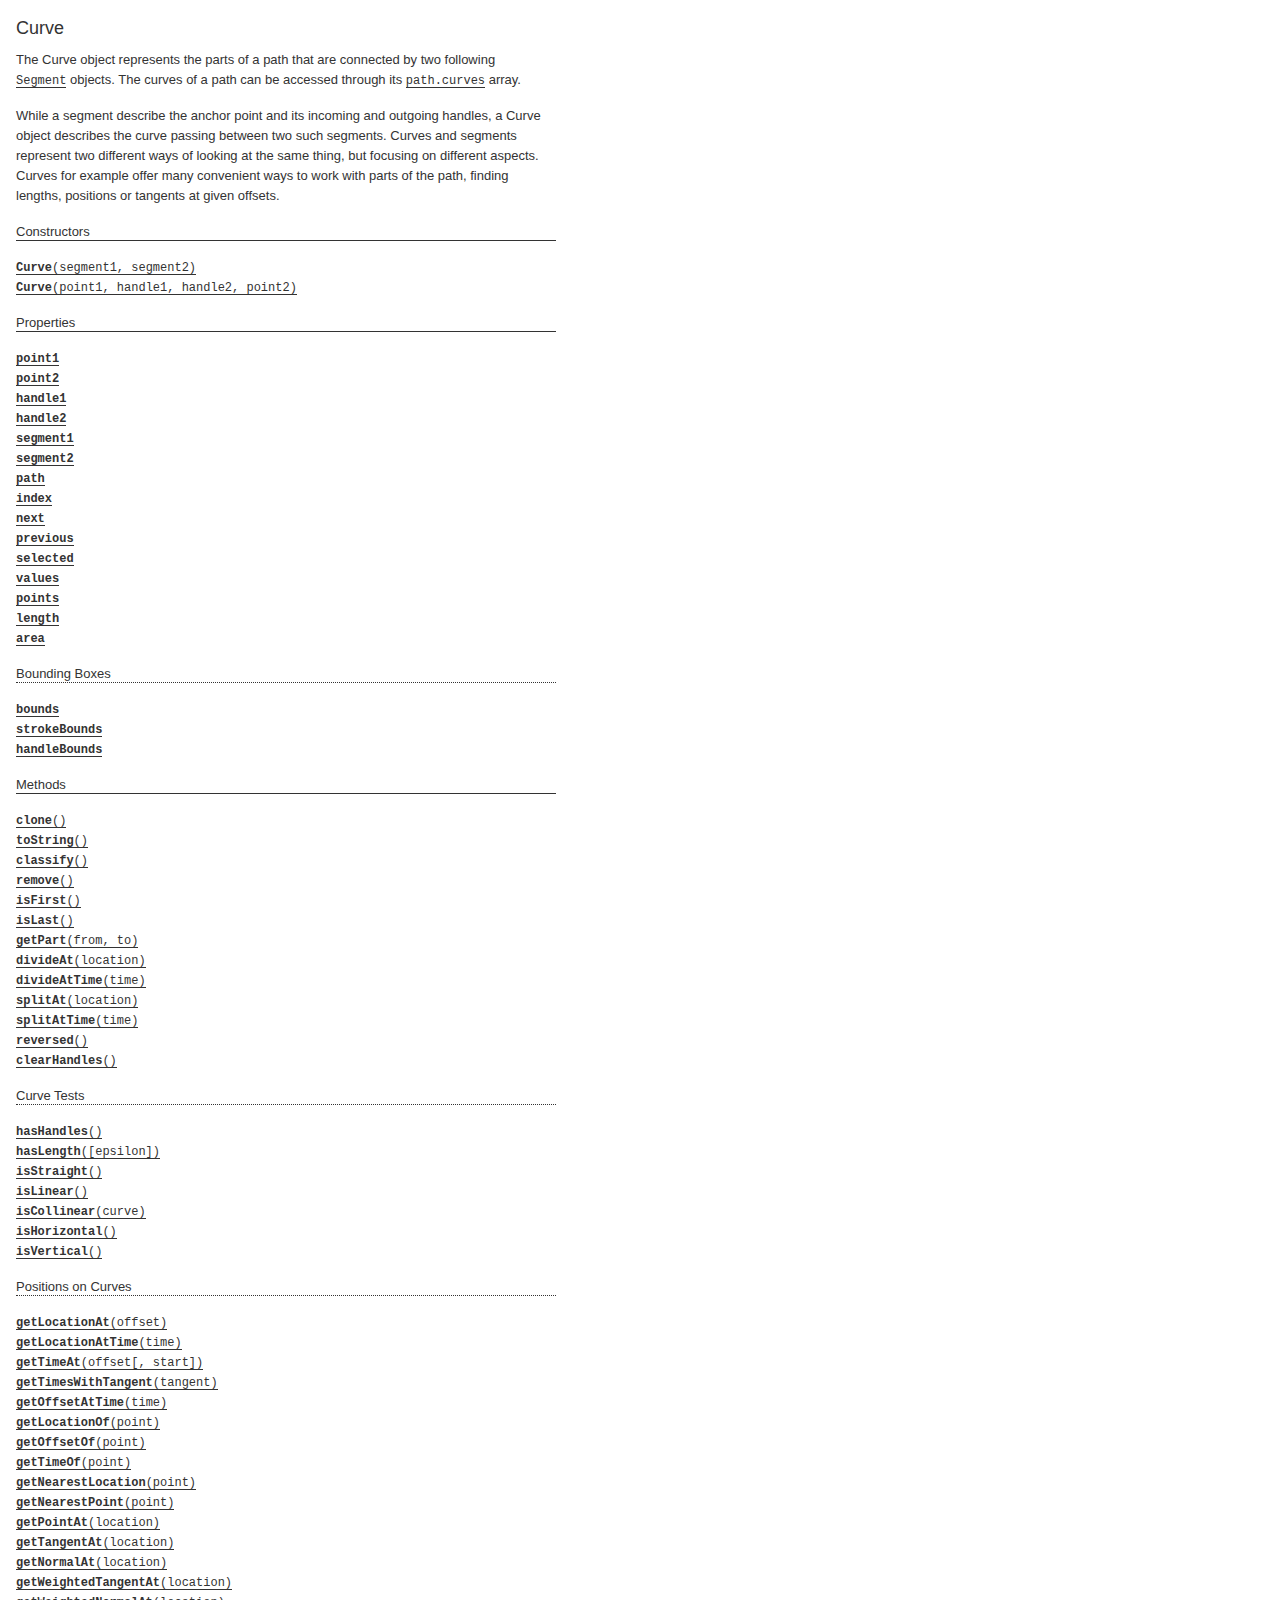
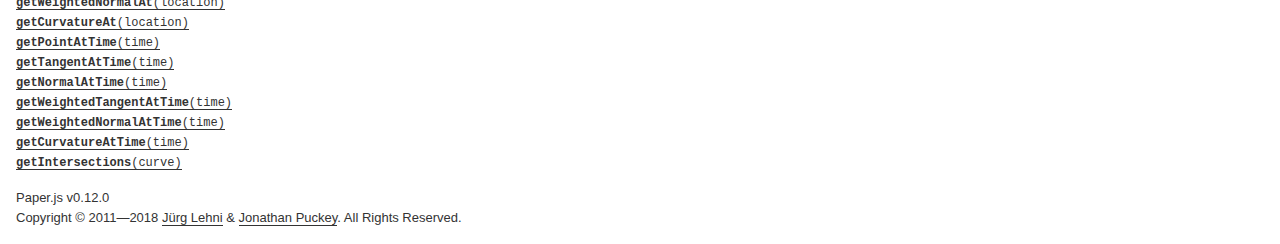
<file: lib/paperjs-v0.12.0/docs/classes/Curve.html>
<!DOCTYPE html>
<html>
<head>
<meta charset="UTF-8">
<title>Curve</title>
<base target="class-frame">
<link href="../assets/css/docs.css" rel="stylesheet" type="text/css">
<script src="../assets/js/paper.js"></script>
<script src="../assets/js/jquery.js"></script>
<script src="../assets/js/codemirror.js"></script>
<script src="../assets/js/docs.js"></script>
</head>
<body>
<article class="reference"> 
<div class="reference-class">
<h1>Curve</h1>

<p>The Curve object represents the parts of a path that are connected by two following <a href="../classes/Segment.html"><tt>Segment</tt></a> objects. The curves of a path can be accessed through its <a href="../classes/Path.html#curves"><tt>path.curves</tt></a> array.</p>
<p>While a segment describe the anchor point and its incoming and outgoing handles, a Curve object describes the curve passing between two such segments. Curves and segments represent two different ways of looking at the same thing, but focusing on different aspects. Curves for example offer many convenient ways to work with parts of the path, finding lengths, positions or tangents at given offsets.</p>

</div>

<!-- =============================== constructors ========================== -->
<div class="reference-members">
	<h2>Constructors</h2>
	
		
<div id="curve-segment1-segment2" class="member">
<div class="member-link">
<a name="curve-segment1-segment2" href="#curve-segment1-segment2"><tt><b>Curve</b>(segment1, segment2)</tt></a>
</div>
<div class="member-description hidden">
<div class="member-text">
    <p>Creates a new curve object.</p>
    
    
<ul class="member-list">
	<h4>Parameters:</h4>
	
	<li>
<tt>segment1:</tt> 
<a href="../classes/Segment.html"><tt>Segment</tt></a>


</li>
	
	<li>
<tt>segment2:</tt> 
<a href="../classes/Segment.html"><tt>Segment</tt></a>


</li>
	
</ul>

    
	<ul class="member-list">
		<h4>Returns:</h4>
		
			<li>
<tt><a href="../classes/Curve.html"><tt>Curve</tt></a></tt>
</li>

		
	</ul>



    
    
</div>
</div>
</div>
	
		
<div id="curve-point1-handle1-handle2-point2" class="member">
<div class="member-link">
<a name="curve-point1-handle1-handle2-point2" href="#curve-point1-handle1-handle2-point2"><tt><b>Curve</b>(point1, handle1, handle2, point2)</tt></a>
</div>
<div class="member-description hidden">
<div class="member-text">
    <p>Creates a new curve object.</p>
    
    
<ul class="member-list">
	<h4>Parameters:</h4>
	
	<li>
<tt>point1:</tt> 
<a href="../classes/Point.html"><tt>Point</tt></a>


</li>
	
	<li>
<tt>handle1:</tt> 
<a href="../classes/Point.html"><tt>Point</tt></a>


</li>
	
	<li>
<tt>handle2:</tt> 
<a href="../classes/Point.html"><tt>Point</tt></a>


</li>
	
	<li>
<tt>point2:</tt> 
<a href="../classes/Point.html"><tt>Point</tt></a>


</li>
	
</ul>

    
	<ul class="member-list">
		<h4>Returns:</h4>
		
			<li>
<tt><a href="../classes/Curve.html"><tt>Curve</tt></a></tt>
</li>

		
	</ul>



    
    
</div>
</div>
</div>
	
</div>





<!-- ================================ properties =========================== -->
	<div class="reference-members">
		<h2>Properties</h2>
		
			
<div id="point1" class="member">
<div class="member-link">
<a name="point1" href="#point1"><tt><b>point1</b></tt></a>
</div>
<div class="member-description hidden">

<div class="member-text">
	<p>The first anchor point of the curve.</p>
	
	
	
	<ul class="member-list">
		<h4>Type:</h4>
		<li>
			<a href="../classes/Point.html"><tt>Point</tt></a>
		</li>
	</ul>
    
	
	
</div>

</div>
</div>
		
			
<div id="point2" class="member">
<div class="member-link">
<a name="point2" href="#point2"><tt><b>point2</b></tt></a>
</div>
<div class="member-description hidden">

<div class="member-text">
	<p>The second anchor point of the curve.</p>
	
	
	
	<ul class="member-list">
		<h4>Type:</h4>
		<li>
			<a href="../classes/Point.html"><tt>Point</tt></a>
		</li>
	</ul>
    
	
	
</div>

</div>
</div>
		
			
<div id="handle1" class="member">
<div class="member-link">
<a name="handle1" href="#handle1"><tt><b>handle1</b></tt></a>
</div>
<div class="member-description hidden">

<div class="member-text">
	<p>The handle point that describes the tangent in the first anchor point.</p>
	
	
	
	<ul class="member-list">
		<h4>Type:</h4>
		<li>
			<a href="../classes/Point.html"><tt>Point</tt></a>
		</li>
	</ul>
    
	
	
</div>

</div>
</div>
		
			
<div id="handle2" class="member">
<div class="member-link">
<a name="handle2" href="#handle2"><tt><b>handle2</b></tt></a>
</div>
<div class="member-description hidden">

<div class="member-text">
	<p>The handle point that describes the tangent in the second anchor point.</p>
	
	
	
	<ul class="member-list">
		<h4>Type:</h4>
		<li>
			<a href="../classes/Point.html"><tt>Point</tt></a>
		</li>
	</ul>
    
	
	
</div>

</div>
</div>
		
			
<div id="segment1" class="member">
<div class="member-link">
<a name="segment1" href="#segment1"><tt><b>segment1</b></tt></a>
</div>
<div class="member-description hidden">

<div class="member-text">
	<p>The first segment of the curve.</p>
	
		<p>Read only.</p>
	
	
	
	<ul class="member-list">
		<h4>Type:</h4>
		<li>
			<a href="../classes/Segment.html"><tt>Segment</tt></a>
		</li>
	</ul>
    
	
	
</div>

</div>
</div>
		
			
<div id="segment2" class="member">
<div class="member-link">
<a name="segment2" href="#segment2"><tt><b>segment2</b></tt></a>
</div>
<div class="member-description hidden">

<div class="member-text">
	<p>The second segment of the curve.</p>
	
		<p>Read only.</p>
	
	
	
	<ul class="member-list">
		<h4>Type:</h4>
		<li>
			<a href="../classes/Segment.html"><tt>Segment</tt></a>
		</li>
	</ul>
    
	
	
</div>

</div>
</div>
		
			
<div id="path" class="member">
<div class="member-link">
<a name="path" href="#path"><tt><b>path</b></tt></a>
</div>
<div class="member-description hidden">

<div class="member-text">
	<p>The path that the curve belongs to.</p>
	
		<p>Read only.</p>
	
	
	
	<ul class="member-list">
		<h4>Type:</h4>
		<li>
			<a href="../classes/Path.html"><tt>Path</tt></a>
		</li>
	</ul>
    
	
	
</div>

</div>
</div>
		
			
<div id="index" class="member">
<div class="member-link">
<a name="index" href="#index"><tt><b>index</b></tt></a>
</div>
<div class="member-description hidden">

<div class="member-text">
	<p>The index of the curve in the <a href="../classes/Path.html#curves"><tt>path.curves</tt></a> array.</p>
	
		<p>Read only.</p>
	
	
	
	<ul class="member-list">
		<h4>Type:</h4>
		<li>
			<tt>Number</tt>
		</li>
	</ul>
    
	
	
</div>

</div>
</div>
		
			
<div id="next" class="member">
<div class="member-link">
<a name="next" href="#next"><tt><b>next</b></tt></a>
</div>
<div class="member-description hidden">

<div class="member-text">
	<p>The next curve in the <a href="../classes/Path.html#curves"><tt>path.curves</tt></a> array that the curve belongs to.</p>
	
		<p>Read only.</p>
	
	
	
	<ul class="member-list">
		<h4>Type:</h4>
		<li>
			<a href="../classes/Curve.html"><tt>Curve</tt></a>
		</li>
	</ul>
    
	
	
</div>

</div>
</div>
		
			
<div id="previous" class="member">
<div class="member-link">
<a name="previous" href="#previous"><tt><b>previous</b></tt></a>
</div>
<div class="member-description hidden">

<div class="member-text">
	<p>The previous curve in the <a href="../classes/Path.html#curves"><tt>path.curves</tt></a> array that the curve belongs to.</p>
	
		<p>Read only.</p>
	
	
	
	<ul class="member-list">
		<h4>Type:</h4>
		<li>
			<a href="../classes/Curve.html"><tt>Curve</tt></a>
		</li>
	</ul>
    
	
	
</div>

</div>
</div>
		
			
<div id="selected" class="member">
<div class="member-link">
<a name="selected" href="#selected"><tt><b>selected</b></tt></a>
</div>
<div class="member-description hidden">

<div class="member-text">
	<p>Specifies whether the points and handles of the curve are selected.</p>
	
	
	
	<ul class="member-list">
		<h4>Type:</h4>
		<li>
			<tt>Boolean</tt>
		</li>
	</ul>
    
	
	
</div>

</div>
</div>
		
			
<div id="values-matrix" class="member">
<div class="member-link">
<a name="values-matrix" href="#values-matrix"><tt><b>values</b></tt></a>
</div>
<div class="member-description hidden">

<div class="member-text">
	<p>An array of 8 float values, describing this curve&rsquo;s geometry in four absolute x/y pairs (point1, handle1, handle2, point2). This format is used internally for efficient processing of curve geometries, e.g. when calculating intersections or bounds.</p>
<p>Note that the handles are converted to absolute coordinates.</p>
	
		<p>Read only.</p>
	
	
	
	<ul class="member-list">
		<h4>Type:</h4>
		<li>
			Array of <tt>Number</tt>s
		</li>
	</ul>
    
	
	
</div>

</div>
</div>
		
			
<div id="points" class="member">
<div class="member-link">
<a name="points" href="#points"><tt><b>points</b></tt></a>
</div>
<div class="member-description hidden">

<div class="member-text">
	<p>An array of 4 point objects, describing this curve&rsquo;s geometry in absolute coordinates (point1, handle1, handle2, point2).</p>
<p>Note that the handles are converted to absolute coordinates.</p>
	
		<p>Read only.</p>
	
	
	
	<ul class="member-list">
		<h4>Type:</h4>
		<li>
			Array of <a href="../classes/Point.html"><tt>Point</tt></a> objects
		</li>
	</ul>
    
	
	
</div>

</div>
</div>
		
			
<div id="length" class="member">
<div class="member-link">
<a name="length" href="#length"><tt><b>length</b></tt></a>
</div>
<div class="member-description hidden">

<div class="member-text">
	<p>The approximated length of the curve.</p>
	
		<p>Read only.</p>
	
	
	
	<ul class="member-list">
		<h4>Type:</h4>
		<li>
			<tt>Number</tt>
		</li>
	</ul>
    
	
	
</div>

</div>
</div>
		
			
<div id="area" class="member">
<div class="member-link">
<a name="area" href="#area"><tt><b>area</b></tt></a>
</div>
<div class="member-description hidden">

<div class="member-text">
	<p>The area that the curve&rsquo;s geometry is covering.</p>
	
		<p>Read only.</p>
	
	
	
	<ul class="member-list">
		<h4>Type:</h4>
		<li>
			<tt>Number</tt>
		</li>
	</ul>
    
	
	
</div>

</div>
</div>
		
			
	<h3>Bounding Boxes</h3>

<div id="bounds" class="member">
<div class="member-link">
<a name="bounds" href="#bounds"><tt><b>bounds</b></tt></a>
</div>
<div class="member-description hidden">

<div class="member-text">
	<p>The bounding rectangle of the curve excluding stroke width.</p>
	
	
	
	<ul class="member-list">
		<h4>Type:</h4>
		<li>
			<a href="../classes/Rectangle.html"><tt>Rectangle</tt></a>
		</li>
	</ul>
    
	
	
</div>

</div>
</div>
		
			
<div id="strokebounds" class="member">
<div class="member-link">
<a name="strokebounds" href="#strokebounds"><tt><b>strokeBounds</b></tt></a>
</div>
<div class="member-description hidden">

<div class="member-text">
	<p>The bounding rectangle of the curve including stroke width.</p>
	
	
	
	<ul class="member-list">
		<h4>Type:</h4>
		<li>
			<a href="../classes/Rectangle.html"><tt>Rectangle</tt></a>
		</li>
	</ul>
    
	
	
</div>

</div>
</div>
		
			
<div id="handlebounds" class="member">
<div class="member-link">
<a name="handlebounds" href="#handlebounds"><tt><b>handleBounds</b></tt></a>
</div>
<div class="member-description hidden">

<div class="member-text">
	<p>The bounding rectangle of the curve including handles.</p>
	
	
	
	<ul class="member-list">
		<h4>Type:</h4>
		<li>
			<a href="../classes/Rectangle.html"><tt>Rectangle</tt></a>
		</li>
	</ul>
    
	
	
</div>

</div>
</div>
		
	</div>





<!-- ============================== methods ================================ -->
	<div class="reference-members">
		<h2>Methods</h2>
		
	
<div id="clone" class="member">
<div class="member-link">
<a name="clone" href="#clone"><tt><b>clone</b>()</tt></a>
</div>
<div class="member-description hidden">
<div class="member-text">
	<p>Returns a copy of the curve.</p>
    
	
	
	<ul class="member-list">
		<h4>Returns:</h4>
		
			<li>
<tt><a href="../classes/Curve.html"><tt>Curve</tt></a></tt>
</li>

		
	</ul>



	
	
</div>
</div>
</div>

	
<div id="tostring" class="member">
<div class="member-link">
<a name="tostring" href="#tostring"><tt><b>toString</b>()</tt></a>
</div>
<div class="member-description hidden">
<div class="member-text">
	
    
	
	
	<ul class="member-list">
		<h4>Returns:</h4>
		
			<li>
<tt><tt>String</tt></tt>&nbsp;&mdash;&nbsp;a string representation of the curve
</li>

		
	</ul>



	
	
</div>
</div>
</div>

	
<div id="classify" class="member">
<div class="member-link">
<a name="classify" href="#classify"><tt><b>classify</b>()</tt></a>
</div>
<div class="member-description hidden">
<div class="member-text">
	<p>Determines the type of cubic Bézier curve via discriminant classification, as well as the curve-time parameters of the associated points of inflection, loops, cusps, etc.</p>
    
	
	
	<ul class="member-list">
		<h4>Returns:</h4>
		
			<li>
<tt><tt>Object</tt></tt>&nbsp;&mdash;&nbsp;the curve classification information as an object, see  options
</li>

		
	</ul>

<ul class="member-list">
<li><tt>info.type: <tt>String</tt></tt> &mdash; the type of Bézier curve, possible values are:  <tt>&lsquo;line&rsquo;</tt>, <tt>&lsquo;quadratic&rsquo;</tt>, <tt>&lsquo;serpentine&rsquo;</tt>, <tt>&lsquo;cusp&rsquo;</tt>, <tt>&lsquo;loop&rsquo;</tt>, <tt>&lsquo;arch&rsquo;</tt></li>
<li><tt>info.roots: Array of <tt>Number</tt>s</tt> &mdash; the curve-time parameters of the  associated points of inflection for serpentine curves, loops, cusps,  etc</li>
</ul>

	
	
</div>
</div>
</div>

	
<div id="remove" class="member">
<div class="member-link">
<a name="remove" href="#remove"><tt><b>remove</b>()</tt></a>
</div>
<div class="member-description hidden">
<div class="member-text">
	<p>Removes the curve from the path that it belongs to, by removing its second segment and merging its handle with the first segment.</p>
    
	
	
	<ul class="member-list">
		<h4>Returns:</h4>
		
			<li>
<tt><tt>Boolean</tt></tt>&nbsp;&mdash;&nbsp;<tt>true</tt> if the curve was removed, <tt>false</tt> otherwise
</li>

		
	</ul>



	
	
</div>
</div>
</div>

	
<div id="isfirst" class="member">
<div class="member-link">
<a name="isfirst" href="#isfirst"><tt><b>isFirst</b>()</tt></a>
</div>
<div class="member-description hidden">
<div class="member-text">
	<p>Checks if the this is the first curve in the <a href="../classes/Path.html#curves"><tt>path.curves</tt></a> array.</p>
    
	
	
	<ul class="member-list">
		<h4>Returns:</h4>
		
			<li>
<tt><tt>Boolean</tt></tt>&nbsp;&mdash;&nbsp;<tt>true</tt> if this is the first curve, <tt>false</tt> otherwise
</li>

		
	</ul>



	
	
</div>
</div>
</div>

	
<div id="islast" class="member">
<div class="member-link">
<a name="islast" href="#islast"><tt><b>isLast</b>()</tt></a>
</div>
<div class="member-description hidden">
<div class="member-text">
	<p>Checks if the this is the last curve in the <a href="../classes/Path.html#curves"><tt>path.curves</tt></a> array.</p>
    
	
	
	<ul class="member-list">
		<h4>Returns:</h4>
		
			<li>
<tt><tt>Boolean</tt></tt>&nbsp;&mdash;&nbsp;<tt>true</tt> if this is the last curve, <tt>false</tt> otherwise
</li>

		
	</ul>



	
	
</div>
</div>
</div>

	
<div id="getpart-from-to" class="member">
<div class="member-link">
<a name="getpart-from-to" href="#getpart-from-to"><tt><b>getPart</b>(from, to)</tt></a>
</div>
<div class="member-description hidden">
<div class="member-text">
	<p>Creates a new curve as a sub-curve from this curve, its range defined by the given curve-time parameters. If <code>from</code> is larger than <code>to</code>, then the resulting curve will have its direction reversed.</p>
    
	
<ul class="member-list">
	<h4>Parameters:</h4>
	
	<li>
<tt>from:</tt> 
<tt>Number</tt>
&mdash;&nbsp;the curve-time parameter at which the sub-curve starts

</li>
	
	<li>
<tt>to:</tt> 
<tt>Number</tt>
&mdash;&nbsp;the curve-time parameter at which the sub-curve ends

</li>
	
</ul>

	
	<ul class="member-list">
		<h4>Returns:</h4>
		
			<li>
<tt><a href="../classes/Curve.html"><tt>Curve</tt></a></tt>&nbsp;&mdash;&nbsp;the newly create sub-curve
</li>

		
	</ul>



	
	
</div>
</div>
</div>

	
<div id="divideat-location" class="member">
<div class="member-link">
<a name="divideat-location" href="#divideat-location"><tt><b>divideAt</b>(location)</tt></a>
</div>
<div class="member-description hidden">
<div class="member-text">
	<p>Divides the curve into two curves at the given offset or location. The curve itself is modified and becomes the first part, the second part is returned as a new curve. If the curve belongs to a path item, a new segment is inserted into the path at the given location, and the second part becomes a part of the path as well.</p>
    
	
<ul class="member-list">
	<h4>Parameters:</h4>
	
	<li>
<tt>location:</tt> 
<tt>Number</tt>⟋<a href="../classes/CurveLocation.html"><tt>CurveLocation</tt></a>
&mdash;&nbsp;the offset or location on the  curve at which to divide

</li>
	
</ul>

	
	<ul class="member-list">
		<h4>Returns:</h4>
		
			<li>
<tt><a href="../classes/Curve.html"><tt>Curve</tt></a></tt>&nbsp;&mdash;&nbsp;the second part of the divided curve if the location is  valid, {code null} otherwise
</li>

		
	</ul>



	
	<ul class="member-list">
		<h4>See also:</h4>
		
			<li><tt><a href="../classes/Curve.html#divideattime-time"><tt>divideAtTime(time)</tt></a></tt></li>
		
	</ul>

	
</div>
</div>
</div>

	
<div id="divideattime-time" class="member">
<div class="member-link">
<a name="divideattime-time" href="#divideattime-time"><tt><b>divideAtTime</b>(time)</tt></a>
</div>
<div class="member-description hidden">
<div class="member-text">
	<p>Divides the curve into two curves at the given curve-time parameter. The curve itself is modified and becomes the first part, the second part is returned as a new curve. If the modified curve belongs to a path item, the second part is also added to the path.</p>
    
	
<ul class="member-list">
	<h4>Parameters:</h4>
	
	<li>
<tt>time:</tt> 
<tt>Number</tt>
&mdash;&nbsp;the curve-time parameter on the curve at which to  divide

</li>
	
</ul>

	
	<ul class="member-list">
		<h4>Returns:</h4>
		
			<li>
<tt><a href="../classes/Curve.html"><tt>Curve</tt></a></tt>&nbsp;&mdash;&nbsp;the second part of the divided curve, if the offset is  within the valid range, {code null} otherwise.
</li>

		
	</ul>



	
	<ul class="member-list">
		<h4>See also:</h4>
		
			<li><tt><a href="../classes/Curve.html#divideat-offset"><tt>divideAt(offset)</tt></a></tt></li>
		
	</ul>

	
</div>
</div>
</div>

	
<div id="splitat-location" class="member">
<div class="member-link">
<a name="splitat-location" href="#splitat-location"><tt><b>splitAt</b>(location)</tt></a>
</div>
<div class="member-description hidden">
<div class="member-text">
	<p>Splits the path this curve belongs to at the given offset. After splitting, the path will be open. If the path was open already, splitting will result in two paths.</p>
    
	
<ul class="member-list">
	<h4>Parameters:</h4>
	
	<li>
<tt>location:</tt> 
<tt>Number</tt>⟋<a href="../classes/CurveLocation.html"><tt>CurveLocation</tt></a>
&mdash;&nbsp;the offset or location on the  curve at which to split

</li>
	
</ul>

	
	<ul class="member-list">
		<h4>Returns:</h4>
		
			<li>
<tt><a href="../classes/Path.html"><tt>Path</tt></a></tt>&nbsp;&mdash;&nbsp;the newly created path after splitting, if any
</li>

		
	</ul>



	
	<ul class="member-list">
		<h4>See also:</h4>
		
			<li><tt><a href="../classes/Path.html#splitat-offset"><tt>path.splitAt(offset)</tt></a></tt></li>
		
	</ul>

	
</div>
</div>
</div>

	
<div id="splitattime-time" class="member">
<div class="member-link">
<a name="splitattime-time" href="#splitattime-time"><tt><b>splitAtTime</b>(time)</tt></a>
</div>
<div class="member-description hidden">
<div class="member-text">
	<p>Splits the path this curve belongs to at the given offset. After splitting, the path will be open. If the path was open already, splitting will result in two paths.</p>
    
	
<ul class="member-list">
	<h4>Parameters:</h4>
	
	<li>
<tt>time:</tt> 
<tt>Number</tt>
&mdash;&nbsp;the curve-time parameter on the curve at which to  split

</li>
	
</ul>

	
	<ul class="member-list">
		<h4>Returns:</h4>
		
			<li>
<tt><a href="../classes/Path.html"><tt>Path</tt></a></tt>&nbsp;&mdash;&nbsp;the newly created path after splitting, if any
</li>

		
	</ul>



	
	<ul class="member-list">
		<h4>See also:</h4>
		
			<li><tt><a href="../classes/Path.html#splitat-offset"><tt>path.splitAt(offset)</tt></a></tt></li>
		
	</ul>

	
</div>
</div>
</div>

	
<div id="reversed" class="member">
<div class="member-link">
<a name="reversed" href="#reversed"><tt><b>reversed</b>()</tt></a>
</div>
<div class="member-description hidden">
<div class="member-text">
	<p>Returns a reversed version of the curve, without modifying the curve itself.</p>
    
	
	
	<ul class="member-list">
		<h4>Returns:</h4>
		
			<li>
<tt><a href="../classes/Curve.html"><tt>Curve</tt></a></tt>&nbsp;&mdash;&nbsp;a reversed version of the curve
</li>

		
	</ul>



	
	
</div>
</div>
</div>

	
<div id="clearhandles" class="member">
<div class="member-link">
<a name="clearhandles" href="#clearhandles"><tt><b>clearHandles</b>()</tt></a>
</div>
<div class="member-description hidden">
<div class="member-text">
	<p>Clears the curve&rsquo;s handles by setting their coordinates to zero, turning the curve into a straight line.</p>
    
	
	


	
	
</div>
</div>
</div>

	
<h3>Curve Tests</h3>

<div id="hashandles" class="member">
<div class="member-link">
<a name="hashandles" href="#hashandles"><tt><b>hasHandles</b>()</tt></a>
</div>
<div class="member-description hidden">
<div class="member-text">
	<p>Checks if this curve has any curve handles set.</p>
    
	
	
	<ul class="member-list">
		<h4>Returns:</h4>
		
			<li>
<tt><tt>Boolean</tt></tt>&nbsp;&mdash;&nbsp;<tt>true</tt> if the curve has handles set, <tt>false</tt> otherwise
</li>

		
	</ul>



	
	<ul class="member-list">
		<h4>See also:</h4>
		
			<li><tt><a href="../classes/Curve.html#handle1"><tt>curve.handle1</tt></a></tt></li>
		
			<li><tt><a href="../classes/Curve.html#handle2"><tt>curve.handle2</tt></a></tt></li>
		
			<li><tt><a href="../classes/Segment.html#hashandles"><tt>segment.hasHandles</tt></a>()</tt></li>
		
			<li><tt><a href="../classes/Path.html#hashandles"><tt>path.hasHandles</tt></a>()</tt></li>
		
	</ul>

	
</div>
</div>
</div>

	
<div id="haslength" class="member">
<div class="member-link">
<a name="haslength" href="#haslength"><tt><b>hasLength</b>([epsilon])</tt></a>
</div>
<div class="member-description hidden">
<div class="member-text">
	<p>Checks if this curve has any length.</p>
    
	
<ul class="member-list">
	<h4>Parameters:</h4>
	
	<li>
<tt>epsilon:</tt> 
<tt>Number</tt>
&mdash;&nbsp;the epsilon against which to compare the  curve&rsquo;s length
&mdash;&nbsp;optional, default: <tt>0</tt>
</li>
	
</ul>

	
	<ul class="member-list">
		<h4>Returns:</h4>
		
			<li>
<tt><tt>Boolean</tt></tt>&nbsp;&mdash;&nbsp;<tt>true</tt> if the curve is longer than the given epsilon, <tt>false</tt> otherwise
</li>

		
	</ul>



	
	
</div>
</div>
</div>

	
<div id="isstraight" class="member">
<div class="member-link">
<a name="isstraight" href="#isstraight"><tt><b>isStraight</b>()</tt></a>
</div>
<div class="member-description hidden">
<div class="member-text">
	<p>Checks if this curve appears as a straight line. This can mean that it has no handles defined, or that the handles run collinear with the line that connects the curve&rsquo;s start and end point, not falling outside of the line.</p>
    
	
	
	<ul class="member-list">
		<h4>Returns:</h4>
		
			<li>
<tt><tt>Boolean</tt></tt>&nbsp;&mdash;&nbsp;<tt>true</tt> if the curve is straight, <tt>false</tt> otherwise
</li>

		
	</ul>



	
	
</div>
</div>
</div>

	
<div id="islinear" class="member">
<div class="member-link">
<a name="islinear" href="#islinear"><tt><b>isLinear</b>()</tt></a>
</div>
<div class="member-description hidden">
<div class="member-text">
	<p>Checks if this curve is parametrically linear, meaning that it is straight and its handles are positioned at 1/3 and 2/3 of the total length of the curve.</p>
    
	
	
	<ul class="member-list">
		<h4>Returns:</h4>
		
			<li>
<tt><tt>Boolean</tt></tt>&nbsp;&mdash;&nbsp;<tt>true</tt> if the curve is parametrically linear, <tt>false</tt> otherwise
</li>

		
	</ul>



	
	
</div>
</div>
</div>

	
<div id="iscollinear-curve" class="member">
<div class="member-link">
<a name="iscollinear-curve" href="#iscollinear-curve"><tt><b>isCollinear</b>(curve)</tt></a>
</div>
<div class="member-description hidden">
<div class="member-text">
	<p>Checks if the the two curves describe straight lines that are collinear, meaning they run in parallel.</p>
    
	
<ul class="member-list">
	<h4>Parameters:</h4>
	
	<li>
<tt>curve:</tt> 
<a href="../classes/Curve.html"><tt>Curve</tt></a>
&mdash;&nbsp;the other curve to check against

</li>
	
</ul>

	
	<ul class="member-list">
		<h4>Returns:</h4>
		
			<li>
<tt><tt>Boolean</tt></tt>&nbsp;&mdash;&nbsp;<tt>true</tt> if the two lines are collinear, <tt>false</tt> otherwise
</li>

		
	</ul>



	
	
</div>
</div>
</div>

	
<div id="ishorizontal" class="member">
<div class="member-link">
<a name="ishorizontal" href="#ishorizontal"><tt><b>isHorizontal</b>()</tt></a>
</div>
<div class="member-description hidden">
<div class="member-text">
	<p>Checks if the curve is a straight horizontal line.</p>
    
	
	
	<ul class="member-list">
		<h4>Returns:</h4>
		
			<li>
<tt><tt>Boolean</tt></tt>&nbsp;&mdash;&nbsp;<tt>true</tt> if the line is horizontal, <tt>false</tt> otherwise
</li>

		
	</ul>



	
	
</div>
</div>
</div>

	
<div id="isvertical" class="member">
<div class="member-link">
<a name="isvertical" href="#isvertical"><tt><b>isVertical</b>()</tt></a>
</div>
<div class="member-description hidden">
<div class="member-text">
	<p>Checks if the curve is a straight vertical line.</p>
    
	
	
	<ul class="member-list">
		<h4>Returns:</h4>
		
			<li>
<tt><tt>Boolean</tt></tt>&nbsp;&mdash;&nbsp;<tt>true</tt> if the line is vertical, <tt>false</tt> otherwise
</li>

		
	</ul>



	
	
</div>
</div>
</div>

	
<h3>Positions on Curves</h3>

<div id="getlocationat-offset" class="member">
<div class="member-link">
<a name="getlocationat-offset" href="#getlocationat-offset"><tt><b>getLocationAt</b>(offset)</tt></a>
</div>
<div class="member-description hidden">
<div class="member-text">
	<p>Calculates the curve location at the specified offset on the curve.</p>
    
	
<ul class="member-list">
	<h4>Parameters:</h4>
	
	<li>
<tt>offset:</tt> 
<tt>Number</tt>
&mdash;&nbsp;the offset on the curve

</li>
	
</ul>

	
	<ul class="member-list">
		<h4>Returns:</h4>
		
			<li>
<tt><a href="../classes/CurveLocation.html"><tt>CurveLocation</tt></a></tt>&nbsp;&mdash;&nbsp;the curve location at the specified the offset
</li>

		
	</ul>



	
	
</div>
</div>
</div>

	
<div id="getlocationattime-time" class="member">
<div class="member-link">
<a name="getlocationattime-time" href="#getlocationattime-time"><tt><b>getLocationAtTime</b>(time)</tt></a>
</div>
<div class="member-description hidden">
<div class="member-text">
	<p>Calculates the curve location at the specified curve-time parameter on the curve.</p>
    
	
<ul class="member-list">
	<h4>Parameters:</h4>
	
	<li>
<tt>time:</tt> 
<tt>Number</tt>
&mdash;&nbsp;the curve-time parameter on the curve

</li>
	
</ul>

	
	<ul class="member-list">
		<h4>Returns:</h4>
		
			<li>
<tt><a href="../classes/CurveLocation.html"><tt>CurveLocation</tt></a></tt>&nbsp;&mdash;&nbsp;the curve location at the specified the location
</li>

		
	</ul>



	
	
</div>
</div>
</div>

	
<div id="gettimeat-offset" class="member">
<div class="member-link">
<a name="gettimeat-offset" href="#gettimeat-offset"><tt><b>getTimeAt</b>(offset[, start])</tt></a>
</div>
<div class="member-description hidden">
<div class="member-text">
	<p>Calculates the curve-time parameter of the specified offset on the path, relative to the provided start parameter. If offset is a negative value, the parameter is searched to the left of the start parameter. If no start parameter is provided, a default of <code>0</code> for positive values of <code>offset</code> and <code>1</code> for negative values of <code>offset</code>.</p>
    
	
<ul class="member-list">
	<h4>Parameters:</h4>
	
	<li>
<tt>offset:</tt> 
<tt>Number</tt>
&mdash;&nbsp;the offset at which to find the curve-time, in  curve length units

</li>
	
	<li>
<tt>start:</tt> 
<tt>Number</tt>
&mdash;&nbsp;the curve-time in relation to which the offset is  determined
&mdash;&nbsp;optional
</li>
	
</ul>

	
	<ul class="member-list">
		<h4>Returns:</h4>
		
			<li>
<tt><tt>Number</tt></tt>&nbsp;&mdash;&nbsp;the curve-time parameter at the specified location
</li>

		
	</ul>



	
	
</div>
</div>
</div>

	
<div id="gettimeswithtangent-tangent" class="member">
<div class="member-link">
<a name="gettimeswithtangent-tangent" href="#gettimeswithtangent-tangent"><tt><b>getTimesWithTangent</b>(tangent)</tt></a>
</div>
<div class="member-description hidden">
<div class="member-text">
	<p>Calculates the curve-time parameters where the curve is tangential to provided tangent. Note that tangents at the start or end are included.</p>
    
	
<ul class="member-list">
	<h4>Parameters:</h4>
	
	<li>
<tt>tangent:</tt> 
<a href="../classes/Point.html"><tt>Point</tt></a>
&mdash;&nbsp;the tangent to which the curve must be tangential

</li>
	
</ul>

	
	<ul class="member-list">
		<h4>Returns:</h4>
		
			<li>
<tt>Array of <tt>Number</tt>s</tt>&nbsp;&mdash;&nbsp;at most two curve-time parameters, where the curve is tangential to the given tangent
</li>

		
	</ul>



	
	
</div>
</div>
</div>

	
<div id="getoffsetattime-time" class="member">
<div class="member-link">
<a name="getoffsetattime-time" href="#getoffsetattime-time"><tt><b>getOffsetAtTime</b>(time)</tt></a>
</div>
<div class="member-description hidden">
<div class="member-text">
	<p>Calculates the curve offset at the specified curve-time parameter on the curve.</p>
    
	
<ul class="member-list">
	<h4>Parameters:</h4>
	
	<li>
<tt>time:</tt> 
<tt>Number</tt>
&mdash;&nbsp;the curve-time parameter on the curve

</li>
	
</ul>

	
	<ul class="member-list">
		<h4>Returns:</h4>
		
			<li>
<tt><tt>Number</tt></tt>&nbsp;&mdash;&nbsp;the curve offset at the specified the location
</li>

		
	</ul>



	
	
</div>
</div>
</div>

	
<div id="getlocationof-point" class="member">
<div class="member-link">
<a name="getlocationof-point" href="#getlocationof-point"><tt><b>getLocationOf</b>(point)</tt></a>
</div>
<div class="member-description hidden">
<div class="member-text">
	<p>Returns the curve location of the specified point if it lies on the curve, <code>null</code> otherwise.</p>
    
	
<ul class="member-list">
	<h4>Parameters:</h4>
	
	<li>
<tt>point:</tt> 
<a href="../classes/Point.html"><tt>Point</tt></a>
&mdash;&nbsp;the point on the curve

</li>
	
</ul>

	
	<ul class="member-list">
		<h4>Returns:</h4>
		
			<li>
<tt><a href="../classes/CurveLocation.html"><tt>CurveLocation</tt></a></tt>&nbsp;&mdash;&nbsp;the curve location of the specified point
</li>

		
	</ul>



	
	
</div>
</div>
</div>

	
<div id="getoffsetof-point" class="member">
<div class="member-link">
<a name="getoffsetof-point" href="#getoffsetof-point"><tt><b>getOffsetOf</b>(point)</tt></a>
</div>
<div class="member-description hidden">
<div class="member-text">
	<p>Returns the length of the path from its beginning up to up to the specified point if it lies on the path, <code>null</code> otherwise.</p>
    
	
<ul class="member-list">
	<h4>Parameters:</h4>
	
	<li>
<tt>point:</tt> 
<a href="../classes/Point.html"><tt>Point</tt></a>
&mdash;&nbsp;the point on the path

</li>
	
</ul>

	
	<ul class="member-list">
		<h4>Returns:</h4>
		
			<li>
<tt><tt>Number</tt></tt>&nbsp;&mdash;&nbsp;the length of the path up to the specified point
</li>

		
	</ul>



	
	
</div>
</div>
</div>

	
<div id="gettimeof-point" class="member">
<div class="member-link">
<a name="gettimeof-point" href="#gettimeof-point"><tt><b>getTimeOf</b>(point)</tt></a>
</div>
<div class="member-description hidden">
<div class="member-text">
	<p>Returns the curve-time parameter of the specified point if it lies on the curve, <code>null</code> otherwise. Note that if there is more than one possible solution in a self-intersecting curve, the first found result is returned.</p>
    
	
<ul class="member-list">
	<h4>Parameters:</h4>
	
	<li>
<tt>point:</tt> 
<a href="../classes/Point.html"><tt>Point</tt></a>
&mdash;&nbsp;the point on the curve

</li>
	
</ul>

	
	<ul class="member-list">
		<h4>Returns:</h4>
		
			<li>
<tt><tt>Number</tt></tt>&nbsp;&mdash;&nbsp;the curve-time parameter of the specified point
</li>

		
	</ul>



	
	
</div>
</div>
</div>

	
<div id="getnearestlocation-point" class="member">
<div class="member-link">
<a name="getnearestlocation-point" href="#getnearestlocation-point"><tt><b>getNearestLocation</b>(point)</tt></a>
</div>
<div class="member-description hidden">
<div class="member-text">
	<p>Returns the nearest location on the curve to the specified point.</p>
    
	
<ul class="member-list">
	<h4>Parameters:</h4>
	
	<li>
<tt>point:</tt> 
<a href="../classes/Point.html"><tt>Point</tt></a>
&mdash;&nbsp;the point for which we search the nearest location

</li>
	
</ul>

	
	<ul class="member-list">
		<h4>Returns:</h4>
		
			<li>
<tt><a href="../classes/CurveLocation.html"><tt>CurveLocation</tt></a></tt>&nbsp;&mdash;&nbsp;the location on the curve that&rsquo;s the closest to the specified point
</li>

		
	</ul>



	
	
</div>
</div>
</div>

	
<div id="getnearestpoint-point" class="member">
<div class="member-link">
<a name="getnearestpoint-point" href="#getnearestpoint-point"><tt><b>getNearestPoint</b>(point)</tt></a>
</div>
<div class="member-description hidden">
<div class="member-text">
	<p>Returns the nearest point on the curve to the specified point.</p>
    
	
<ul class="member-list">
	<h4>Parameters:</h4>
	
	<li>
<tt>point:</tt> 
<a href="../classes/Point.html"><tt>Point</tt></a>
&mdash;&nbsp;the point for which we search the nearest point

</li>
	
</ul>

	
	<ul class="member-list">
		<h4>Returns:</h4>
		
			<li>
<tt><a href="../classes/Point.html"><tt>Point</tt></a></tt>&nbsp;&mdash;&nbsp;the point on the curve that&rsquo;s the closest to the specified point
</li>

		
	</ul>



	
	
</div>
</div>
</div>

	
<div id="getpointat-location" class="member">
<div class="member-link">
<a name="getpointat-location" href="#getpointat-location"><tt><b>getPointAt</b>(location)</tt></a>
</div>
<div class="member-description hidden">
<div class="member-text">
	<p>Calculates the point on the curve at the given location.</p>
    
	
<ul class="member-list">
	<h4>Parameters:</h4>
	
	<li>
<tt>location:</tt> 
<tt>Number</tt>⟋<a href="../classes/CurveLocation.html"><tt>CurveLocation</tt></a>
&mdash;&nbsp;the offset or location on the  curve

</li>
	
</ul>

	
	<ul class="member-list">
		<h4>Returns:</h4>
		
			<li>
<tt><a href="../classes/Point.html"><tt>Point</tt></a></tt>&nbsp;&mdash;&nbsp;the point on the curve at the given location
</li>

		
	</ul>



	
	
</div>
</div>
</div>

	
<div id="gettangentat-location" class="member">
<div class="member-link">
<a name="gettangentat-location" href="#gettangentat-location"><tt><b>getTangentAt</b>(location)</tt></a>
</div>
<div class="member-description hidden">
<div class="member-text">
	<p>Calculates the normalized tangent vector of the curve at the given location.</p>
    
	
<ul class="member-list">
	<h4>Parameters:</h4>
	
	<li>
<tt>location:</tt> 
<tt>Number</tt>⟋<a href="../classes/CurveLocation.html"><tt>CurveLocation</tt></a>
&mdash;&nbsp;the offset or location on the  curve

</li>
	
</ul>

	
	<ul class="member-list">
		<h4>Returns:</h4>
		
			<li>
<tt><a href="../classes/Point.html"><tt>Point</tt></a></tt>&nbsp;&mdash;&nbsp;the normalized tangent of the curve at the given location
</li>

		
	</ul>



	
	
</div>
</div>
</div>

	
<div id="getnormalat-location" class="member">
<div class="member-link">
<a name="getnormalat-location" href="#getnormalat-location"><tt><b>getNormalAt</b>(location)</tt></a>
</div>
<div class="member-description hidden">
<div class="member-text">
	<p>Calculates the normal vector of the curve at the given location.</p>
    
	
<ul class="member-list">
	<h4>Parameters:</h4>
	
	<li>
<tt>location:</tt> 
<tt>Number</tt>⟋<a href="../classes/CurveLocation.html"><tt>CurveLocation</tt></a>
&mdash;&nbsp;the offset or location on the  curve

</li>
	
</ul>

	
	<ul class="member-list">
		<h4>Returns:</h4>
		
			<li>
<tt><a href="../classes/Point.html"><tt>Point</tt></a></tt>&nbsp;&mdash;&nbsp;the normal of the curve at the given location
</li>

		
	</ul>



	
	
</div>
</div>
</div>

	
<div id="getweightedtangentat-location" class="member">
<div class="member-link">
<a name="getweightedtangentat-location" href="#getweightedtangentat-location"><tt><b>getWeightedTangentAt</b>(location)</tt></a>
</div>
<div class="member-description hidden">
<div class="member-text">
	<p>Calculates the weighted tangent vector of the curve at the given location, its length reflecting the curve velocity at that location.</p>
    
	
<ul class="member-list">
	<h4>Parameters:</h4>
	
	<li>
<tt>location:</tt> 
<tt>Number</tt>⟋<a href="../classes/CurveLocation.html"><tt>CurveLocation</tt></a>
&mdash;&nbsp;the offset or location on the  curve

</li>
	
</ul>

	
	<ul class="member-list">
		<h4>Returns:</h4>
		
			<li>
<tt><a href="../classes/Point.html"><tt>Point</tt></a></tt>&nbsp;&mdash;&nbsp;the weighted tangent of the curve at the given location
</li>

		
	</ul>



	
	
</div>
</div>
</div>

	
<div id="getweightednormalat-location" class="member">
<div class="member-link">
<a name="getweightednormalat-location" href="#getweightednormalat-location"><tt><b>getWeightedNormalAt</b>(location)</tt></a>
</div>
<div class="member-description hidden">
<div class="member-text">
	<p>Calculates the weighted normal vector of the curve at the given location, its length reflecting the curve velocity at that location.</p>
    
	
<ul class="member-list">
	<h4>Parameters:</h4>
	
	<li>
<tt>location:</tt> 
<tt>Number</tt>⟋<a href="../classes/CurveLocation.html"><tt>CurveLocation</tt></a>
&mdash;&nbsp;the offset or location on the  curve

</li>
	
</ul>

	
	<ul class="member-list">
		<h4>Returns:</h4>
		
			<li>
<tt><a href="../classes/Point.html"><tt>Point</tt></a></tt>&nbsp;&mdash;&nbsp;the weighted normal of the curve at the given location
</li>

		
	</ul>



	
	
</div>
</div>
</div>

	
<div id="getcurvatureat-location" class="member">
<div class="member-link">
<a name="getcurvatureat-location" href="#getcurvatureat-location"><tt><b>getCurvatureAt</b>(location)</tt></a>
</div>
<div class="member-description hidden">
<div class="member-text">
	<p>Calculates the curvature of the curve at the given location. Curvatures indicate how sharply a curve changes direction. A straight line has zero curvature, where as a circle has a constant curvature. The curve&rsquo;s radius at the given location is the reciprocal value of its curvature.</p>
    
	
<ul class="member-list">
	<h4>Parameters:</h4>
	
	<li>
<tt>location:</tt> 
<tt>Number</tt>⟋<a href="../classes/CurveLocation.html"><tt>CurveLocation</tt></a>
&mdash;&nbsp;the offset or location on the  curve

</li>
	
</ul>

	
	<ul class="member-list">
		<h4>Returns:</h4>
		
			<li>
<tt><tt>Number</tt></tt>&nbsp;&mdash;&nbsp;the curvature of the curve at the given location
</li>

		
	</ul>



	
	
</div>
</div>
</div>

	
<div id="getpointattime-time" class="member">
<div class="member-link">
<a name="getpointattime-time" href="#getpointattime-time"><tt><b>getPointAtTime</b>(time)</tt></a>
</div>
<div class="member-description hidden">
<div class="member-text">
	<p>Calculates the point on the curve at the given location.</p>
    
	
<ul class="member-list">
	<h4>Parameters:</h4>
	
	<li>
<tt>time:</tt> 
<tt>Number</tt>
&mdash;&nbsp;the curve-time parameter on the curve

</li>
	
</ul>

	
	<ul class="member-list">
		<h4>Returns:</h4>
		
			<li>
<tt><a href="../classes/Point.html"><tt>Point</tt></a></tt>&nbsp;&mdash;&nbsp;the point on the curve at the given location
</li>

		
	</ul>



	
	
</div>
</div>
</div>

	
<div id="gettangentattime-time" class="member">
<div class="member-link">
<a name="gettangentattime-time" href="#gettangentattime-time"><tt><b>getTangentAtTime</b>(time)</tt></a>
</div>
<div class="member-description hidden">
<div class="member-text">
	<p>Calculates the normalized tangent vector of the curve at the given location.</p>
    
	
<ul class="member-list">
	<h4>Parameters:</h4>
	
	<li>
<tt>time:</tt> 
<tt>Number</tt>
&mdash;&nbsp;the curve-time parameter on the curve

</li>
	
</ul>

	
	<ul class="member-list">
		<h4>Returns:</h4>
		
			<li>
<tt><a href="../classes/Point.html"><tt>Point</tt></a></tt>&nbsp;&mdash;&nbsp;the normalized tangent of the curve at the given location
</li>

		
	</ul>



	
	
</div>
</div>
</div>

	
<div id="getnormalattime-time" class="member">
<div class="member-link">
<a name="getnormalattime-time" href="#getnormalattime-time"><tt><b>getNormalAtTime</b>(time)</tt></a>
</div>
<div class="member-description hidden">
<div class="member-text">
	<p>Calculates the normal vector of the curve at the given location.</p>
    
	
<ul class="member-list">
	<h4>Parameters:</h4>
	
	<li>
<tt>time:</tt> 
<tt>Number</tt>
&mdash;&nbsp;the curve-time parameter on the curve

</li>
	
</ul>

	
	<ul class="member-list">
		<h4>Returns:</h4>
		
			<li>
<tt><a href="../classes/Point.html"><tt>Point</tt></a></tt>&nbsp;&mdash;&nbsp;the normal of the curve at the given location
</li>

		
	</ul>



	
	
</div>
</div>
</div>

	
<div id="getweightedtangentattime-time" class="member">
<div class="member-link">
<a name="getweightedtangentattime-time" href="#getweightedtangentattime-time"><tt><b>getWeightedTangentAtTime</b>(time)</tt></a>
</div>
<div class="member-description hidden">
<div class="member-text">
	<p>Calculates the weighted tangent vector of the curve at the given location, its length reflecting the curve velocity at that location.</p>
    
	
<ul class="member-list">
	<h4>Parameters:</h4>
	
	<li>
<tt>time:</tt> 
<tt>Number</tt>
&mdash;&nbsp;the curve-time parameter on the curve

</li>
	
</ul>

	
	<ul class="member-list">
		<h4>Returns:</h4>
		
			<li>
<tt><a href="../classes/Point.html"><tt>Point</tt></a></tt>&nbsp;&mdash;&nbsp;the weighted tangent of the curve at the given location
</li>

		
	</ul>



	
	
</div>
</div>
</div>

	
<div id="getweightednormalattime-time" class="member">
<div class="member-link">
<a name="getweightednormalattime-time" href="#getweightednormalattime-time"><tt><b>getWeightedNormalAtTime</b>(time)</tt></a>
</div>
<div class="member-description hidden">
<div class="member-text">
	<p>Calculates the weighted normal vector of the curve at the given location, its length reflecting the curve velocity at that location.</p>
    
	
<ul class="member-list">
	<h4>Parameters:</h4>
	
	<li>
<tt>time:</tt> 
<tt>Number</tt>
&mdash;&nbsp;the curve-time parameter on the curve

</li>
	
</ul>

	
	<ul class="member-list">
		<h4>Returns:</h4>
		
			<li>
<tt><a href="../classes/Point.html"><tt>Point</tt></a></tt>&nbsp;&mdash;&nbsp;the weighted normal of the curve at the given location
</li>

		
	</ul>



	
	
</div>
</div>
</div>

	
<div id="getcurvatureattime-time" class="member">
<div class="member-link">
<a name="getcurvatureattime-time" href="#getcurvatureattime-time"><tt><b>getCurvatureAtTime</b>(time)</tt></a>
</div>
<div class="member-description hidden">
<div class="member-text">
	<p>Calculates the curvature of the curve at the given location. Curvatures indicate how sharply a curve changes direction. A straight line has zero curvature, where as a circle has a constant curvature. The curve&rsquo;s radius at the given location is the reciprocal value of its curvature.</p>
    
	
<ul class="member-list">
	<h4>Parameters:</h4>
	
	<li>
<tt>time:</tt> 
<tt>Number</tt>
&mdash;&nbsp;the curve-time parameter on the curve

</li>
	
</ul>

	
	<ul class="member-list">
		<h4>Returns:</h4>
		
			<li>
<tt><tt>Number</tt></tt>&nbsp;&mdash;&nbsp;the curvature of the curve at the given location
</li>

		
	</ul>



	
	
</div>
</div>
</div>

	
<div id="getintersections-curve" class="member">
<div class="member-link">
<a name="getintersections-curve" href="#getintersections-curve"><tt><b>getIntersections</b>(curve)</tt></a>
</div>
<div class="member-description hidden">
<div class="member-text">
	<p>Returns all intersections between two <a href="../classes/Curve.html"><tt>Curve</tt></a> objects as an array of <a href="../classes/CurveLocation.html"><tt>CurveLocation</tt></a> objects.</p>
    
	
<ul class="member-list">
	<h4>Parameters:</h4>
	
	<li>
<tt>curve:</tt> 
<a href="../classes/Curve.html"><tt>Curve</tt></a>
&mdash;&nbsp;the other curve to find the intersections with  (if the curve itself or <code>null</code> is passed, the self intersection  of the curve is returned, if it exists)

</li>
	
</ul>

	
	<ul class="member-list">
		<h4>Returns:</h4>
		
			<li>
<tt>Array of <a href="../classes/CurveLocation.html"><tt>CurveLocation</tt></a> objects</tt>&nbsp;&mdash;&nbsp;the locations of all intersections between  the curves
</li>

		
	</ul>



	
	
</div>
</div>
</div>


		
	</div>




<!-- =========================== copyright notice ========================== -->
<p class="footer">
Paper.js v0.12.0<br>
Copyright &#169; 2011—2018 <a href="http://www.lehni.org" target="_blank">J&uuml;rg Lehni</a> &amp; <a href="http://www.jonathanpuckey.com" target="_blank">Jonathan Puckey</a>. All Rights Reserved.</p>
<div class="content-end"></div>


</article>
</body>
</file>
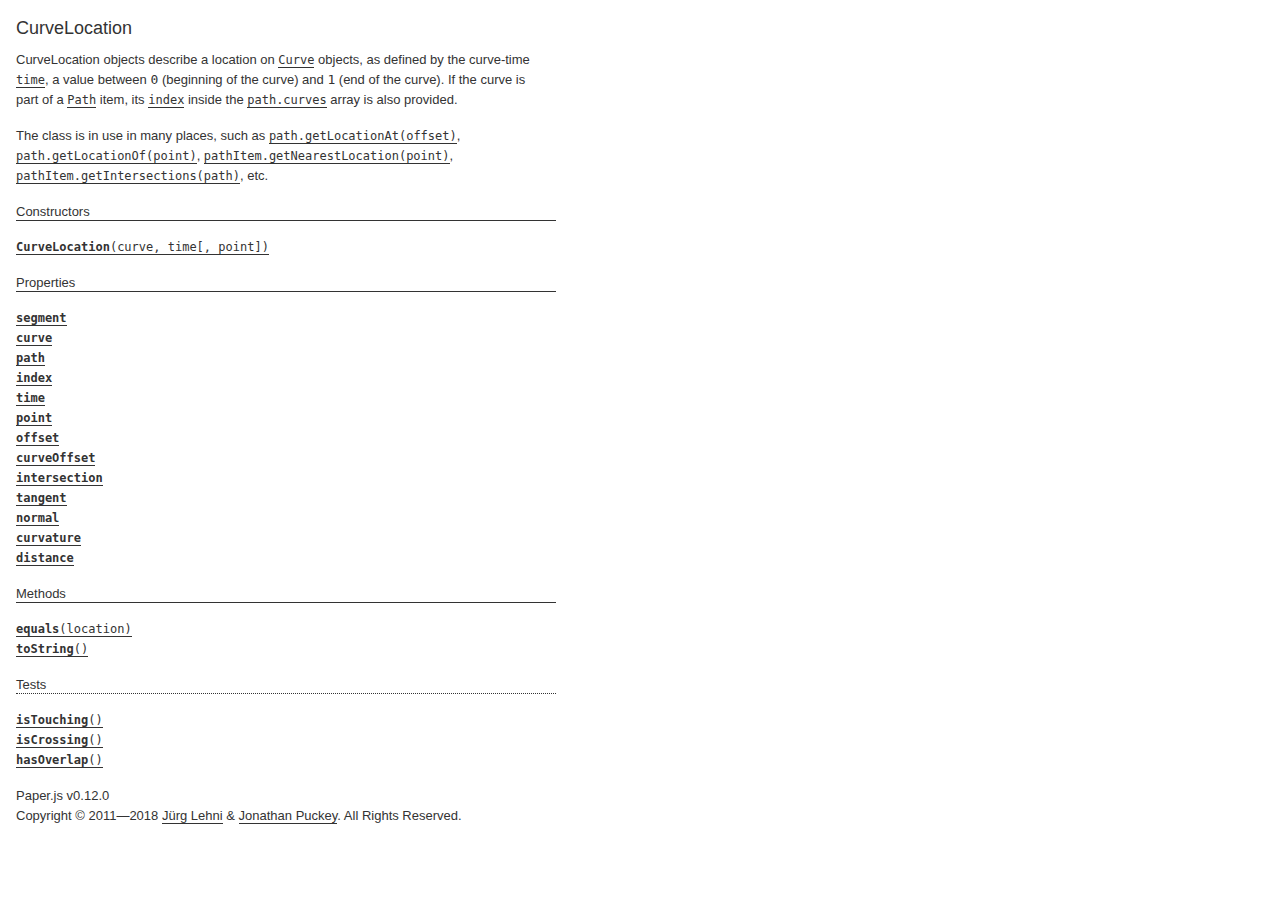
<file: lib/paperjs-v0.12.0/docs/classes/CurveLocation.html>
<!DOCTYPE html>
<html>
<head>
<meta charset="UTF-8">
<title>CurveLocation</title>
<base target="class-frame">
<link href="../assets/css/docs.css" rel="stylesheet" type="text/css">
<script src="../assets/js/paper.js"></script>
<script src="../assets/js/jquery.js"></script>
<script src="../assets/js/codemirror.js"></script>
<script src="../assets/js/docs.js"></script>
</head>
<body>
<article class="reference"> 
<div class="reference-class">
<h1>CurveLocation</h1>

<p>CurveLocation objects describe a location on <a href="../classes/Curve.html"><tt>Curve</tt></a> objects, as  defined by the curve-time <a href="../classes/CurveLocation.html#time"><tt>time</tt></a>, a value between <code>0</code> (beginning  of the curve) and <code>1</code> (end of the curve). If the curve is part of a  <a href="../classes/Path.html"><tt>Path</tt></a> item, its <a href="../classes/CurveLocation.html#index"><tt>index</tt></a> inside the <a href="../classes/Path.html#curves"><tt>path.curves</tt></a>  array is also provided.</p>
<p>The class is in use in many places, such as <a href="../classes/Path.html#getlocationat-offset"><tt>path.getLocationAt(offset)</tt></a>, <a href="../classes/Path.html#getlocationof-point"><tt>path.getLocationOf(point)</tt></a>, <a href="../classes/PathItem.html#getnearestlocation-point"><tt>pathItem.getNearestLocation(point)</tt></a>, <a href="../classes/PathItem.html#getintersections-path"><tt>pathItem.getIntersections(path)</tt></a>, etc.</p>

</div>

<!-- =============================== constructors ========================== -->
<div class="reference-members">
	<h2>Constructors</h2>
	
		
<div id="curvelocation-curve-time" class="member">
<div class="member-link">
<a name="curvelocation-curve-time" href="#curvelocation-curve-time"><tt><b>CurveLocation</b>(curve, time[, point])</tt></a>
</div>
<div class="member-description hidden">
<div class="member-text">
    <p>Creates a new CurveLocation object.</p>
    
    
<ul class="member-list">
	<h4>Parameters:</h4>
	
	<li>
<tt>curve:</tt> 
<a href="../classes/Curve.html"><tt>Curve</tt></a>


</li>
	
	<li>
<tt>time:</tt> 
<tt>Number</tt>


</li>
	
	<li>
<tt>point:</tt> 
<a href="../classes/Point.html"><tt>Point</tt></a>

&mdash;&nbsp;optional
</li>
	
</ul>

    
	<ul class="member-list">
		<h4>Returns:</h4>
		
			<li>
<tt><a href="../classes/CurveLocation.html"><tt>CurveLocation</tt></a></tt>
</li>

		
	</ul>



    
    
</div>
</div>
</div>
	
</div>





<!-- ================================ properties =========================== -->
	<div class="reference-members">
		<h2>Properties</h2>
		
			
<div id="segment" class="member">
<div class="member-link">
<a name="segment" href="#segment"><tt><b>segment</b></tt></a>
</div>
<div class="member-description hidden">

<div class="member-text">
	<p>The segment of the curve which is closer to the described location.</p>
	
		<p>Read only.</p>
	
	
	
	<ul class="member-list">
		<h4>Type:</h4>
		<li>
			<a href="../classes/Segment.html"><tt>Segment</tt></a>
		</li>
	</ul>
    
	
	
</div>

</div>
</div>
		
			
<div id="curve" class="member">
<div class="member-link">
<a name="curve" href="#curve"><tt><b>curve</b></tt></a>
</div>
<div class="member-description hidden">

<div class="member-text">
	<p>The curve that this location belongs to.</p>
	
		<p>Read only.</p>
	
	
	
	<ul class="member-list">
		<h4>Type:</h4>
		<li>
			<a href="../classes/Curve.html"><tt>Curve</tt></a>
		</li>
	</ul>
    
	
	
</div>

</div>
</div>
		
			
<div id="path" class="member">
<div class="member-link">
<a name="path" href="#path"><tt><b>path</b></tt></a>
</div>
<div class="member-description hidden">

<div class="member-text">
	<p>The path that this locations is situated on.</p>
	
		<p>Read only.</p>
	
	
	
	<ul class="member-list">
		<h4>Type:</h4>
		<li>
			<a href="../classes/Path.html"><tt>Path</tt></a>
		</li>
	</ul>
    
	
	
</div>

</div>
</div>
		
			
<div id="index" class="member">
<div class="member-link">
<a name="index" href="#index"><tt><b>index</b></tt></a>
</div>
<div class="member-description hidden">

<div class="member-text">
	<p>The index of the <a href="../classes/CurveLocation.html#curve"><tt>curve</tt></a> within the <a href="../classes/Path.html#curves"><tt>path.curves</tt></a> list, if it is part of a <a href="../classes/Path.html"><tt>Path</tt></a> item.</p>
	
		<p>Read only.</p>
	
	
	
	<ul class="member-list">
		<h4>Type:</h4>
		<li>
			<tt>Number</tt>
		</li>
	</ul>
    
	
	
</div>

</div>
</div>
		
			
<div id="time" class="member">
<div class="member-link">
<a name="time" href="#time"><tt><b>time</b></tt></a>
</div>
<div class="member-description hidden">

<div class="member-text">
	<p>The curve-time parameter, as used by various bezier curve calculations. It is value between <code>0</code> (beginning of the curve) and <code>1</code> (end of the curve).</p>
	
		<p>Read only.</p>
	
	
	
	<ul class="member-list">
		<h4>Type:</h4>
		<li>
			<tt>Number</tt>
		</li>
	</ul>
    
	
	
</div>

</div>
</div>
		
			
<div id="point" class="member">
<div class="member-link">
<a name="point" href="#point"><tt><b>point</b></tt></a>
</div>
<div class="member-description hidden">

<div class="member-text">
	<p>The point which is defined by the <a href="../classes/CurveLocation.html#curve"><tt>curve</tt></a> and <a href="../classes/CurveLocation.html#time"><tt>time</tt></a>.</p>
	
		<p>Read only.</p>
	
	
	
	<ul class="member-list">
		<h4>Type:</h4>
		<li>
			<a href="../classes/Point.html"><tt>Point</tt></a>
		</li>
	</ul>
    
	
	
</div>

</div>
</div>
		
			
<div id="offset" class="member">
<div class="member-link">
<a name="offset" href="#offset"><tt><b>offset</b></tt></a>
</div>
<div class="member-description hidden">

<div class="member-text">
	<p>The length of the path from its beginning up to the location described by this object. If the curve is not part of a path, then the length within the curve is returned instead.</p>
	
		<p>Read only.</p>
	
	
	
	<ul class="member-list">
		<h4>Type:</h4>
		<li>
			<tt>Number</tt>
		</li>
	</ul>
    
	
	
</div>

</div>
</div>
		
			
<div id="curveoffset" class="member">
<div class="member-link">
<a name="curveoffset" href="#curveoffset"><tt><b>curveOffset</b></tt></a>
</div>
<div class="member-description hidden">

<div class="member-text">
	<p>The length of the curve from its beginning up to the location described by this object.</p>
	
		<p>Read only.</p>
	
	
	
	<ul class="member-list">
		<h4>Type:</h4>
		<li>
			<tt>Number</tt>
		</li>
	</ul>
    
	
	
</div>

</div>
</div>
		
			
<div id="intersection" class="member">
<div class="member-link">
<a name="intersection" href="#intersection"><tt><b>intersection</b></tt></a>
</div>
<div class="member-description hidden">

<div class="member-text">
	<p>The curve location on the intersecting curve, if this location is the result of a call to <a href="../classes/PathItem.html#getintersections-path"><tt>pathItem.getIntersections(path)</tt></a> / <a href="../classes/Curve.html#getintersections-curve"><tt>curve.getIntersections(curve)</tt></a>.</p>
	
		<p>Read only.</p>
	
	
	
	<ul class="member-list">
		<h4>Type:</h4>
		<li>
			<a href="../classes/CurveLocation.html"><tt>CurveLocation</tt></a>
		</li>
	</ul>
    
	
	
</div>

</div>
</div>
		
			
<div id="tangent" class="member">
<div class="member-link">
<a name="tangent" href="#tangent"><tt><b>tangent</b></tt></a>
</div>
<div class="member-description hidden">

<div class="member-text">
	<p>The tangential vector to the <a href="../classes/CurveLocation.html#curve"><tt>curve</tt></a> at the given location.</p>
	
		<p>Read only.</p>
	
	
	
	<ul class="member-list">
		<h4>Type:</h4>
		<li>
			<a href="../classes/Point.html"><tt>Point</tt></a>
		</li>
	</ul>
    
	
	
</div>

</div>
</div>
		
			
<div id="normal" class="member">
<div class="member-link">
<a name="normal" href="#normal"><tt><b>normal</b></tt></a>
</div>
<div class="member-description hidden">

<div class="member-text">
	<p>The normal vector to the <a href="../classes/CurveLocation.html#curve"><tt>curve</tt></a> at the given location.</p>
	
		<p>Read only.</p>
	
	
	
	<ul class="member-list">
		<h4>Type:</h4>
		<li>
			<a href="../classes/Point.html"><tt>Point</tt></a>
		</li>
	</ul>
    
	
	
</div>

</div>
</div>
		
			
<div id="curvature" class="member">
<div class="member-link">
<a name="curvature" href="#curvature"><tt><b>curvature</b></tt></a>
</div>
<div class="member-description hidden">

<div class="member-text">
	<p>The curvature of the <a href="../classes/CurveLocation.html#curve"><tt>curve</tt></a> at the given location.</p>
	
		<p>Read only.</p>
	
	
	
	<ul class="member-list">
		<h4>Type:</h4>
		<li>
			<tt>Number</tt>
		</li>
	</ul>
    
	
	
</div>

</div>
</div>
		
			
<div id="distance" class="member">
<div class="member-link">
<a name="distance" href="#distance"><tt><b>distance</b></tt></a>
</div>
<div class="member-description hidden">

<div class="member-text">
	<p>The distance from the queried point to the returned location.</p>
	
		<p>Read only.</p>
	
	
	
	<ul class="member-list">
		<h4>Type:</h4>
		<li>
			<tt>Number</tt>
		</li>
	</ul>
    
	
	<ul class="member-list">
		<h4>See also:</h4>
		
			<li><tt><a href="../classes/Curve.html#getnearestlocation-point"><tt>curve.getNearestLocation(point)</tt></a></tt></li>
		
			<li><tt><a href="../classes/PathItem.html#getnearestlocation-point"><tt>pathItem.getNearestLocation(point)</tt></a></tt></li>
		
	</ul>

	
</div>

</div>
</div>
		
	</div>





<!-- ============================== methods ================================ -->
	<div class="reference-members">
		<h2>Methods</h2>
		
	
<div id="equals-location" class="member">
<div class="member-link">
<a name="equals-location" href="#equals-location"><tt><b>equals</b>(location)</tt></a>
</div>
<div class="member-description hidden">
<div class="member-text">
	<p>Checks whether tow CurveLocation objects are describing the same location on a path, by applying the same tolerances as elsewhere when dealing with curve-time parameters.</p>
    
	
<ul class="member-list">
	<h4>Parameters:</h4>
	
	<li>
<tt>location:</tt> 
<a href="../classes/CurveLocation.html"><tt>CurveLocation</tt></a>


</li>
	
</ul>

	
	<ul class="member-list">
		<h4>Returns:</h4>
		
			<li>
<tt><tt>Boolean</tt></tt>&nbsp;&mdash;&nbsp;<tt>true</tt> if the locations are equal, <tt>false</tt> otherwise
</li>

		
	</ul>



	
	
</div>
</div>
</div>

	
<div id="tostring" class="member">
<div class="member-link">
<a name="tostring" href="#tostring"><tt><b>toString</b>()</tt></a>
</div>
<div class="member-description hidden">
<div class="member-text">
	
    
	
	
	<ul class="member-list">
		<h4>Returns:</h4>
		
			<li>
<tt><tt>String</tt></tt>&nbsp;&mdash;&nbsp;a string representation of the curve location
</li>

		
	</ul>



	
	
</div>
</div>
</div>

	
<h3>Tests</h3>

<div id="istouching" class="member">
<div class="member-link">
<a name="istouching" href="#istouching"><tt><b>isTouching</b>()</tt></a>
</div>
<div class="member-description hidden">
<div class="member-text">
	<p>Checks if the location is an intersection with another curve and is merely touching the other curve, as opposed to crossing it.</p>
    
	
	
	<ul class="member-list">
		<h4>Returns:</h4>
		
			<li>
<tt><tt>Boolean</tt></tt>&nbsp;&mdash;&nbsp;<tt>true</tt> if the location is an intersection that is merely touching another curve, <tt>false</tt> otherwise
</li>

		
	</ul>



	
	<ul class="member-list">
		<h4>See also:</h4>
		
			<li><tt><a href="../classes/CurveLocation.html#iscrossing"><tt>isCrossing</tt></a>()</tt></li>
		
	</ul>

	
</div>
</div>
</div>

	
<div id="iscrossing" class="member">
<div class="member-link">
<a name="iscrossing" href="#iscrossing"><tt><b>isCrossing</b>()</tt></a>
</div>
<div class="member-description hidden">
<div class="member-text">
	<p>Checks if the location is an intersection with another curve and is crossing the other curve, as opposed to just touching it.</p>
    
	
	
	<ul class="member-list">
		<h4>Returns:</h4>
		
			<li>
<tt><tt>Boolean</tt></tt>&nbsp;&mdash;&nbsp;<tt>true</tt> if the location is an intersection that is crossing another curve, <tt>false</tt> otherwise
</li>

		
	</ul>



	
	<ul class="member-list">
		<h4>See also:</h4>
		
			<li><tt><a href="../classes/CurveLocation.html#istouching"><tt>isTouching</tt></a>()</tt></li>
		
	</ul>

	
</div>
</div>
</div>

	
<div id="hasoverlap" class="member">
<div class="member-link">
<a name="hasoverlap" href="#hasoverlap"><tt><b>hasOverlap</b>()</tt></a>
</div>
<div class="member-description hidden">
<div class="member-text">
	<p>Checks if the location is an intersection with another curve and is part of an overlap between the two involved paths.</p>
    
	
	
	<ul class="member-list">
		<h4>Returns:</h4>
		
			<li>
<tt><tt>Boolean</tt></tt>&nbsp;&mdash;&nbsp;<tt>true</tt> if the location is an intersection that is part of an overlap between the two involved paths, <tt>false</tt> otherwise
</li>

		
	</ul>



	
	<ul class="member-list">
		<h4>See also:</h4>
		
			<li><tt><a href="../classes/CurveLocation.html#iscrossing"><tt>isCrossing</tt></a>()</tt></li>
		
			<li><tt><a href="../classes/CurveLocation.html#istouching"><tt>isTouching</tt></a>()</tt></li>
		
	</ul>

	
</div>
</div>
</div>


		
	</div>




<!-- =========================== copyright notice ========================== -->
<p class="footer">
Paper.js v0.12.0<br>
Copyright &#169; 2011—2018 <a href="http://www.lehni.org" target="_blank">J&uuml;rg Lehni</a> &amp; <a href="http://www.jonathanpuckey.com" target="_blank">Jonathan Puckey</a>. All Rights Reserved.</p>
<div class="content-end"></div>


</article>
</body>
</file>
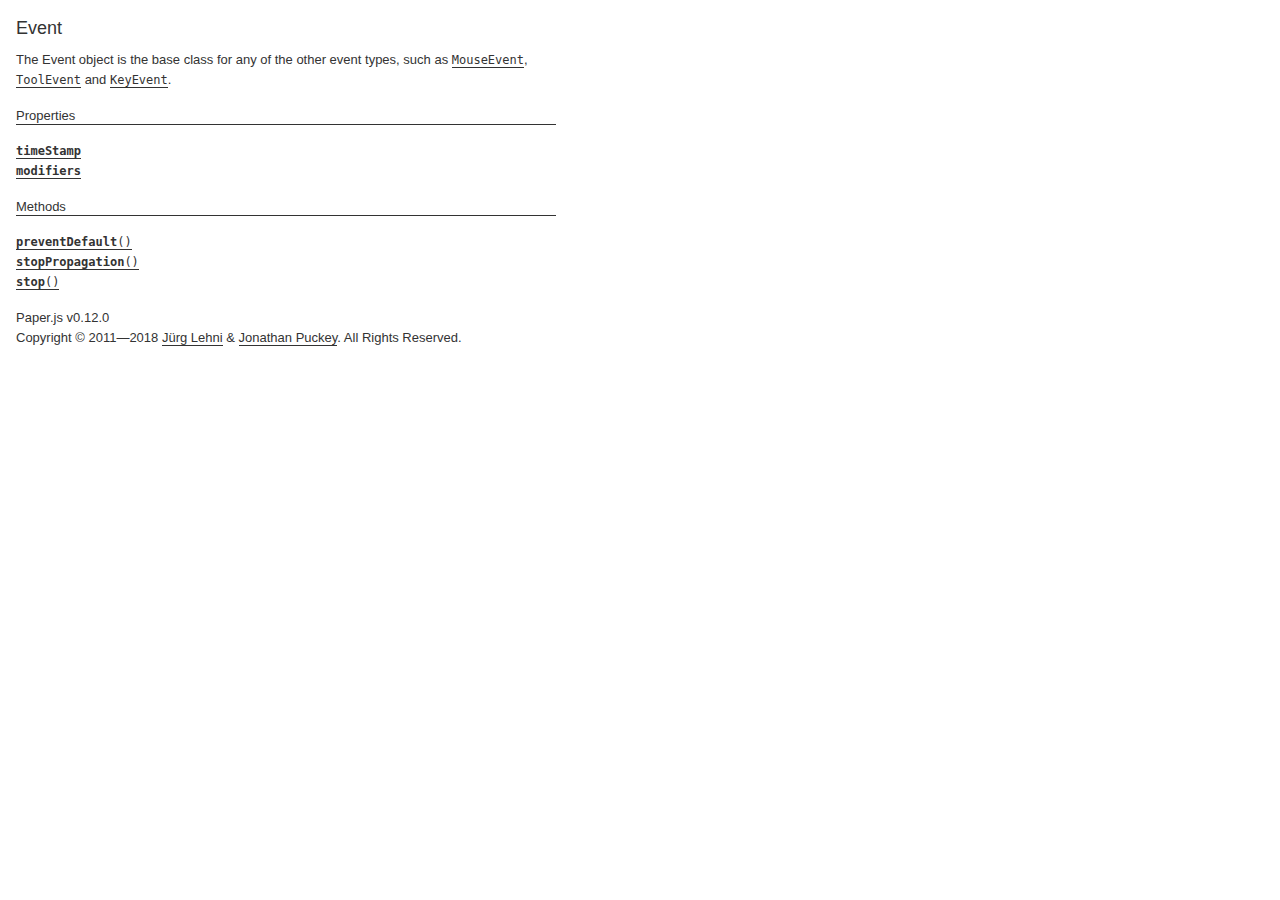
<file: lib/paperjs-v0.12.0/docs/classes/Event.html>
<!DOCTYPE html>
<html>
<head>
<meta charset="UTF-8">
<title>Event</title>
<base target="class-frame">
<link href="../assets/css/docs.css" rel="stylesheet" type="text/css">
<script src="../assets/js/paper.js"></script>
<script src="../assets/js/jquery.js"></script>
<script src="../assets/js/codemirror.js"></script>
<script src="../assets/js/docs.js"></script>
</head>
<body>
<article class="reference"> 
<div class="reference-class">
<h1>Event</h1>

<p>The Event object is the base class for any of the other event types, such as <a href="../classes/MouseEvent.html"><tt>MouseEvent</tt></a>, <a href="../classes/ToolEvent.html"><tt>ToolEvent</tt></a> and <a href="../classes/KeyEvent.html"><tt>KeyEvent</tt></a>.</p>

</div>





<!-- ================================ properties =========================== -->
	<div class="reference-members">
		<h2>Properties</h2>
		
			
<div id="timestamp" class="member">
<div class="member-link">
<a name="timestamp" href="#timestamp"><tt><b>timeStamp</b></tt></a>
</div>
<div class="member-description hidden">

<div class="member-text">
	<p>The time at which the event was created, in milliseconds since the epoch.</p>
	
		<p>Read only.</p>
	
	
	
	<ul class="member-list">
		<h4>Type:</h4>
		<li>
			<tt>Number</tt>
		</li>
	</ul>
    
	
	
</div>

</div>
</div>
		
			
<div id="modifiers" class="member">
<div class="member-link">
<a name="modifiers" href="#modifiers"><tt><b>modifiers</b></tt></a>
</div>
<div class="member-description hidden">

<div class="member-text">
	<p>The current state of the keyboard modifiers.</p>
	
		<p>Read only.</p>
	
	
	
	<ul class="member-list">
		<h4>Type:</h4>
		<li>
			<tt>object</tt>
		</li>
	</ul>
    
	
	<ul class="member-list">
		<h4>See also:</h4>
		
			<li><tt><a href="../classes/Key.html#modifiers"><tt>Key.modifiers</tt></a></tt></li>
		
	</ul>

	
</div>

</div>
</div>
		
	</div>





<!-- ============================== methods ================================ -->
	<div class="reference-members">
		<h2>Methods</h2>
		
	
<div id="preventdefault" class="member">
<div class="member-link">
<a name="preventdefault" href="#preventdefault"><tt><b>preventDefault</b>()</tt></a>
</div>
<div class="member-description hidden">
<div class="member-text">
	<p>Cancels the event if it is cancelable, without stopping further propagation of the event.</p>
    
	
	


	
	
</div>
</div>
</div>

	
<div id="stoppropagation" class="member">
<div class="member-link">
<a name="stoppropagation" href="#stoppropagation"><tt><b>stopPropagation</b>()</tt></a>
</div>
<div class="member-description hidden">
<div class="member-text">
	<p>Prevents further propagation of the current event.</p>
    
	
	


	
	
</div>
</div>
</div>

	
<div id="stop" class="member">
<div class="member-link">
<a name="stop" href="#stop"><tt><b>stop</b>()</tt></a>
</div>
<div class="member-description hidden">
<div class="member-text">
	<p>Cancels the event if it is cancelable, and stops stopping further propagation of the event. This is has the same effect as calling both <a href="../classes/Event.html#stoppropagation"><tt>stopPropagation</tt></a>() and <a href="../classes/Event.html#preventdefault"><tt>preventDefault</tt></a>().</p>
<p>Any handler can also return <code>false</code> to indicate that <code>stop()</code> should be called right after.</p>
    
	
	


	
	
</div>
</div>
</div>


		
	</div>




<!-- =========================== copyright notice ========================== -->
<p class="footer">
Paper.js v0.12.0<br>
Copyright &#169; 2011—2018 <a href="http://www.lehni.org" target="_blank">J&uuml;rg Lehni</a> &amp; <a href="http://www.jonathanpuckey.com" target="_blank">Jonathan Puckey</a>. All Rights Reserved.</p>
<div class="content-end"></div>


</article>
</body>
</file>
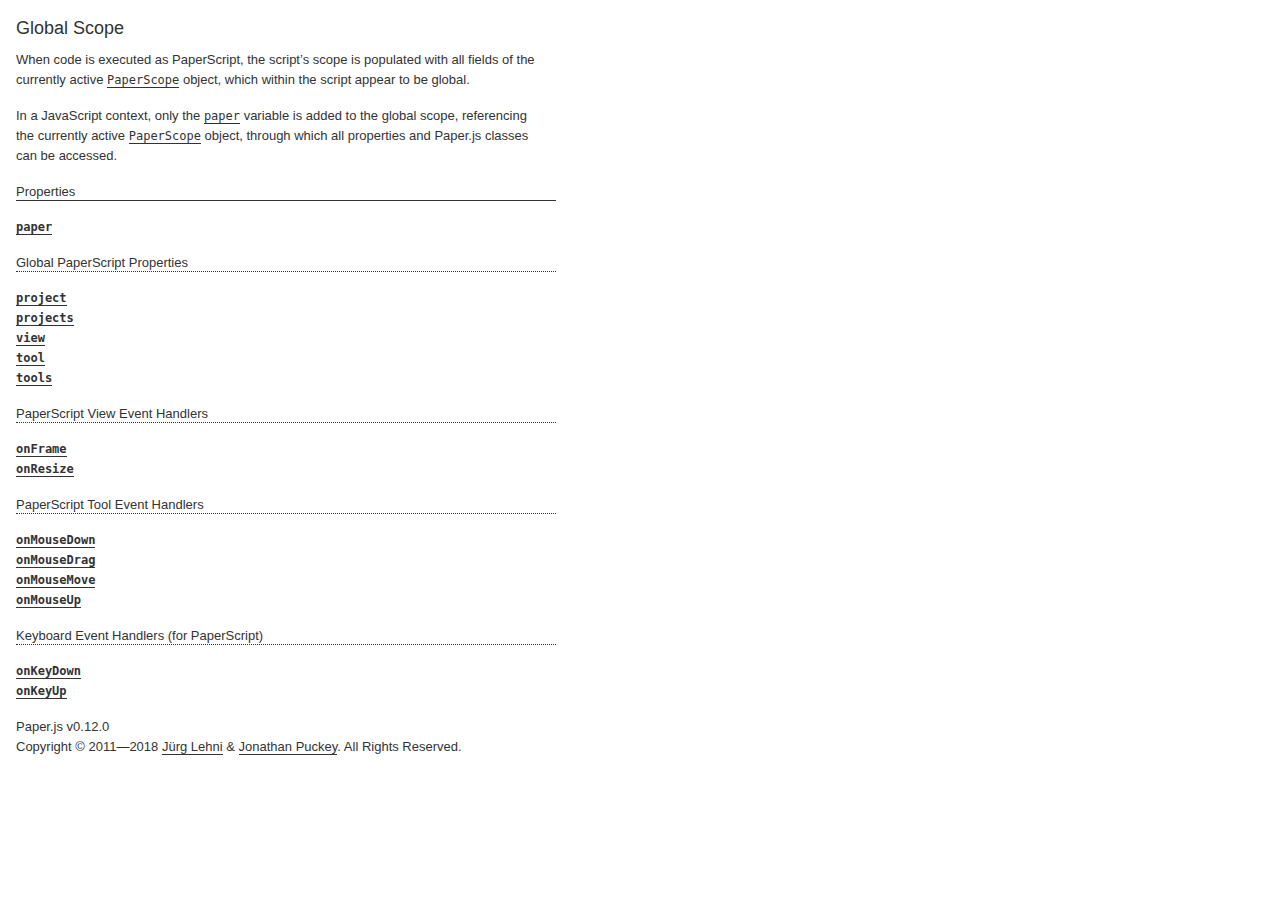
<file: lib/paperjs-v0.12.0/docs/classes/global.html>
<!DOCTYPE html>
<html>
<head>
<meta charset="UTF-8">
<title>_global_</title>
<base target="class-frame">
<link href="../assets/css/docs.css" rel="stylesheet" type="text/css">
<script src="../assets/js/paper.js"></script>
<script src="../assets/js/jquery.js"></script>
<script src="../assets/js/codemirror.js"></script>
<script src="../assets/js/docs.js"></script>
</head>
<body>
<article class="reference"> 
<div class="reference-class">
<h1>Global Scope</h1>

<p>When code is executed as PaperScript, the script&rsquo;s scope is populated with all fields of the currently active <a href="../classes/PaperScope.html"><tt>PaperScope</tt></a> object, which within the script appear to be global.</p>
<p>In a JavaScript context, only the <a href="../classes/global.html#paper"><tt>paper</tt></a> variable is added to the global scope, referencing the currently active <a href="../classes/PaperScope.html"><tt>PaperScope</tt></a> object, through which all properties and Paper.js classes can be accessed.</p>

</div>





<!-- ================================ properties =========================== -->
	<div class="reference-members">
		<h2>Properties</h2>
		
			
<div id="paper" class="member">
<div class="member-link">
<a name="paper" href="#paper"><tt><b>paper</b></tt></a>
</div>
<div class="member-description hidden">

<div class="member-text">
	<p>A reference to the currently active <a href="../classes/PaperScope.html"><tt>PaperScope</tt></a> object.</p>
	
	
	
	<ul class="member-list">
		<h4>Type:</h4>
		<li>
			<a href="../classes/PaperScope.html"><tt>PaperScope</tt></a>
		</li>
	</ul>
    
	
	
</div>

</div>
</div>
		
			
	<h3>Global PaperScript Properties</h3>

<div id="project" class="member">
<div class="member-link">
<a name="project" href="#project"><tt><b>project</b></tt></a>
</div>
<div class="member-description hidden">

<div class="member-text">
	<p>The project for which the PaperScript is executed.</p>
<p>Note that when working with mulitple projects, this does not necessarily reflect the currently active project. For this, use <a href="../classes/PaperScope.html#project"><tt>paperScope.project</tt></a> instead.</p>
	
	
	
	<ul class="member-list">
		<h4>Type:</h4>
		<li>
			<a href="../classes/Project.html"><tt>Project</tt></a>
		</li>
	</ul>
    
	
	
</div>

</div>
</div>
		
			
<div id="projects" class="member">
<div class="member-link">
<a name="projects" href="#projects"><tt><b>projects</b></tt></a>
</div>
<div class="member-description hidden">

<div class="member-text">
	<p>The list of all open projects within the current Paper.js context.</p>
	
	
	
	<ul class="member-list">
		<h4>Type:</h4>
		<li>
			Array of <a href="../classes/Project.html"><tt>Project</tt></a> objects
		</li>
	</ul>
    
	
	
</div>

</div>
</div>
		
			
<div id="view" class="member">
<div class="member-link">
<a name="view" href="#view"><tt><b>view</b></tt></a>
</div>
<div class="member-description hidden">

<div class="member-text">
	<p>The reference to the project&rsquo;s view.</p>
<p>Note that when working with mulitple projects, this does not necessarily reflect the view of the currently active project. For this, use <a href="../classes/PaperScope.html#view"><tt>paperScope.view</tt></a> instead.</p>
	
	
	
	<ul class="member-list">
		<h4>Type:</h4>
		<li>
			<a href="../classes/View.html"><tt>View</tt></a>
		</li>
	</ul>
    
	
	
</div>

</div>
</div>
		
			
<div id="tool" class="member">
<div class="member-link">
<a name="tool" href="#tool"><tt><b>tool</b></tt></a>
</div>
<div class="member-description hidden">

<div class="member-text">
	<p>The reference to the tool object which is automatically created when global tool event handlers are defined.</p>
<p>Note that when working with mulitple tools, this does not necessarily reflect the currently active tool. For this, use <a href="../classes/PaperScope.html#tool"><tt>paperScope.tool</tt></a> instead.</p>
	
	
	
	<ul class="member-list">
		<h4>Type:</h4>
		<li>
			<a href="../classes/Tool.html"><tt>Tool</tt></a>
		</li>
	</ul>
    
	
	
</div>

</div>
</div>
		
			
<div id="tools" class="member">
<div class="member-link">
<a name="tools" href="#tools"><tt><b>tools</b></tt></a>
</div>
<div class="member-description hidden">

<div class="member-text">
	<p>The list of available tools.</p>
	
	
	
	<ul class="member-list">
		<h4>Type:</h4>
		<li>
			Array of <a href="../classes/Tool.html"><tt>Tool</tt></a> objects
		</li>
	</ul>
    
	
	
</div>

</div>
</div>
		
			
	<h3>PaperScript View Event Handlers</h3>

<div id="onframe" class="member">
<div class="member-link">
<a name="onframe" href="#onframe"><tt><b>onFrame</b></tt></a>
</div>
<div class="member-description hidden">

<div class="member-text">
	<p>A global reference to the <a href="../classes/View.html#onframe"><tt>view.onFrame</tt></a> handler function.</p>
	
	
	
	<ul class="member-list">
		<h4>Type:</h4>
		<li>
			<tt>Function</tt>
		</li>
	</ul>
    
	
	
</div>

</div>
</div>
		
			
<div id="onresize" class="member">
<div class="member-link">
<a name="onresize" href="#onresize"><tt><b>onResize</b></tt></a>
</div>
<div class="member-description hidden">

<div class="member-text">
	<p>A reference to the <a href="../classes/View.html#onresize"><tt>view.onResize</tt></a> handler function.</p>
	
	
	
	<ul class="member-list">
		<h4>Type:</h4>
		<li>
			<tt>Function</tt>
		</li>
	</ul>
    
	
	
</div>

</div>
</div>
		
			
	<h3>PaperScript Tool Event Handlers</h3>

<div id="onmousedown" class="member">
<div class="member-link">
<a name="onmousedown" href="#onmousedown"><tt><b>onMouseDown</b></tt></a>
</div>
<div class="member-description hidden">

<div class="member-text">
	<p>A reference to the <a href="../classes/Tool.html#onmousedown"><tt>tool.onMouseDown</tt></a> handler function.</p>
	
	
	
	<ul class="member-list">
		<h4>Type:</h4>
		<li>
			<tt>Function</tt>
		</li>
	</ul>
    
	
	
</div>

</div>
</div>
		
			
<div id="onmousedrag" class="member">
<div class="member-link">
<a name="onmousedrag" href="#onmousedrag"><tt><b>onMouseDrag</b></tt></a>
</div>
<div class="member-description hidden">

<div class="member-text">
	<p>A reference to the <a href="../classes/Tool.html#onmousedrag"><tt>tool.onMouseDrag</tt></a> handler function.</p>
	
	
	
	<ul class="member-list">
		<h4>Type:</h4>
		<li>
			<tt>Function</tt>
		</li>
	</ul>
    
	
	
</div>

</div>
</div>
		
			
<div id="onmousemove" class="member">
<div class="member-link">
<a name="onmousemove" href="#onmousemove"><tt><b>onMouseMove</b></tt></a>
</div>
<div class="member-description hidden">

<div class="member-text">
	<p>A reference to the <a href="../classes/Tool.html#onmousemove"><tt>tool.onMouseMove</tt></a> handler function.</p>
	
	
	
	<ul class="member-list">
		<h4>Type:</h4>
		<li>
			<tt>Function</tt>
		</li>
	</ul>
    
	
	
</div>

</div>
</div>
		
			
<div id="onmouseup" class="member">
<div class="member-link">
<a name="onmouseup" href="#onmouseup"><tt><b>onMouseUp</b></tt></a>
</div>
<div class="member-description hidden">

<div class="member-text">
	<p>A reference to the <a href="../classes/Tool.html#onmouseup"><tt>tool.onMouseUp</tt></a> handler function.</p>
	
	
	
	<ul class="member-list">
		<h4>Type:</h4>
		<li>
			<tt>Function</tt>
		</li>
	</ul>
    
	
	
</div>

</div>
</div>
		
			
	<h3>Keyboard Event Handlers (for PaperScript)</h3>

<div id="onkeydown" class="member">
<div class="member-link">
<a name="onkeydown" href="#onkeydown"><tt><b>onKeyDown</b></tt></a>
</div>
<div class="member-description hidden">

<div class="member-text">
	<p>A reference to the <a href="../classes/Tool.html#onkeydown"><tt>tool.onKeyDown</tt></a> handler function.</p>
	
	
	
	<ul class="member-list">
		<h4>Type:</h4>
		<li>
			<tt>Function</tt>
		</li>
	</ul>
    
	
	
</div>

</div>
</div>
		
			
<div id="onkeyup" class="member">
<div class="member-link">
<a name="onkeyup" href="#onkeyup"><tt><b>onKeyUp</b></tt></a>
</div>
<div class="member-description hidden">

<div class="member-text">
	<p>A reference to the <a href="../classes/Tool.html#onkeyup"><tt>tool.onKeyUp</tt></a> handler function.</p>
	
	
	
	<ul class="member-list">
		<h4>Type:</h4>
		<li>
			<tt>Function</tt>
		</li>
	</ul>
    
	
	
</div>

</div>
</div>
		
	</div>








<!-- =========================== copyright notice ========================== -->
<p class="footer">
Paper.js v0.12.0<br>
Copyright &#169; 2011—2018 <a href="http://www.lehni.org" target="_blank">J&uuml;rg Lehni</a> &amp; <a href="http://www.jonathanpuckey.com" target="_blank">Jonathan Puckey</a>. All Rights Reserved.</p>
<div class="content-end"></div>


</article>
</body>
</file>
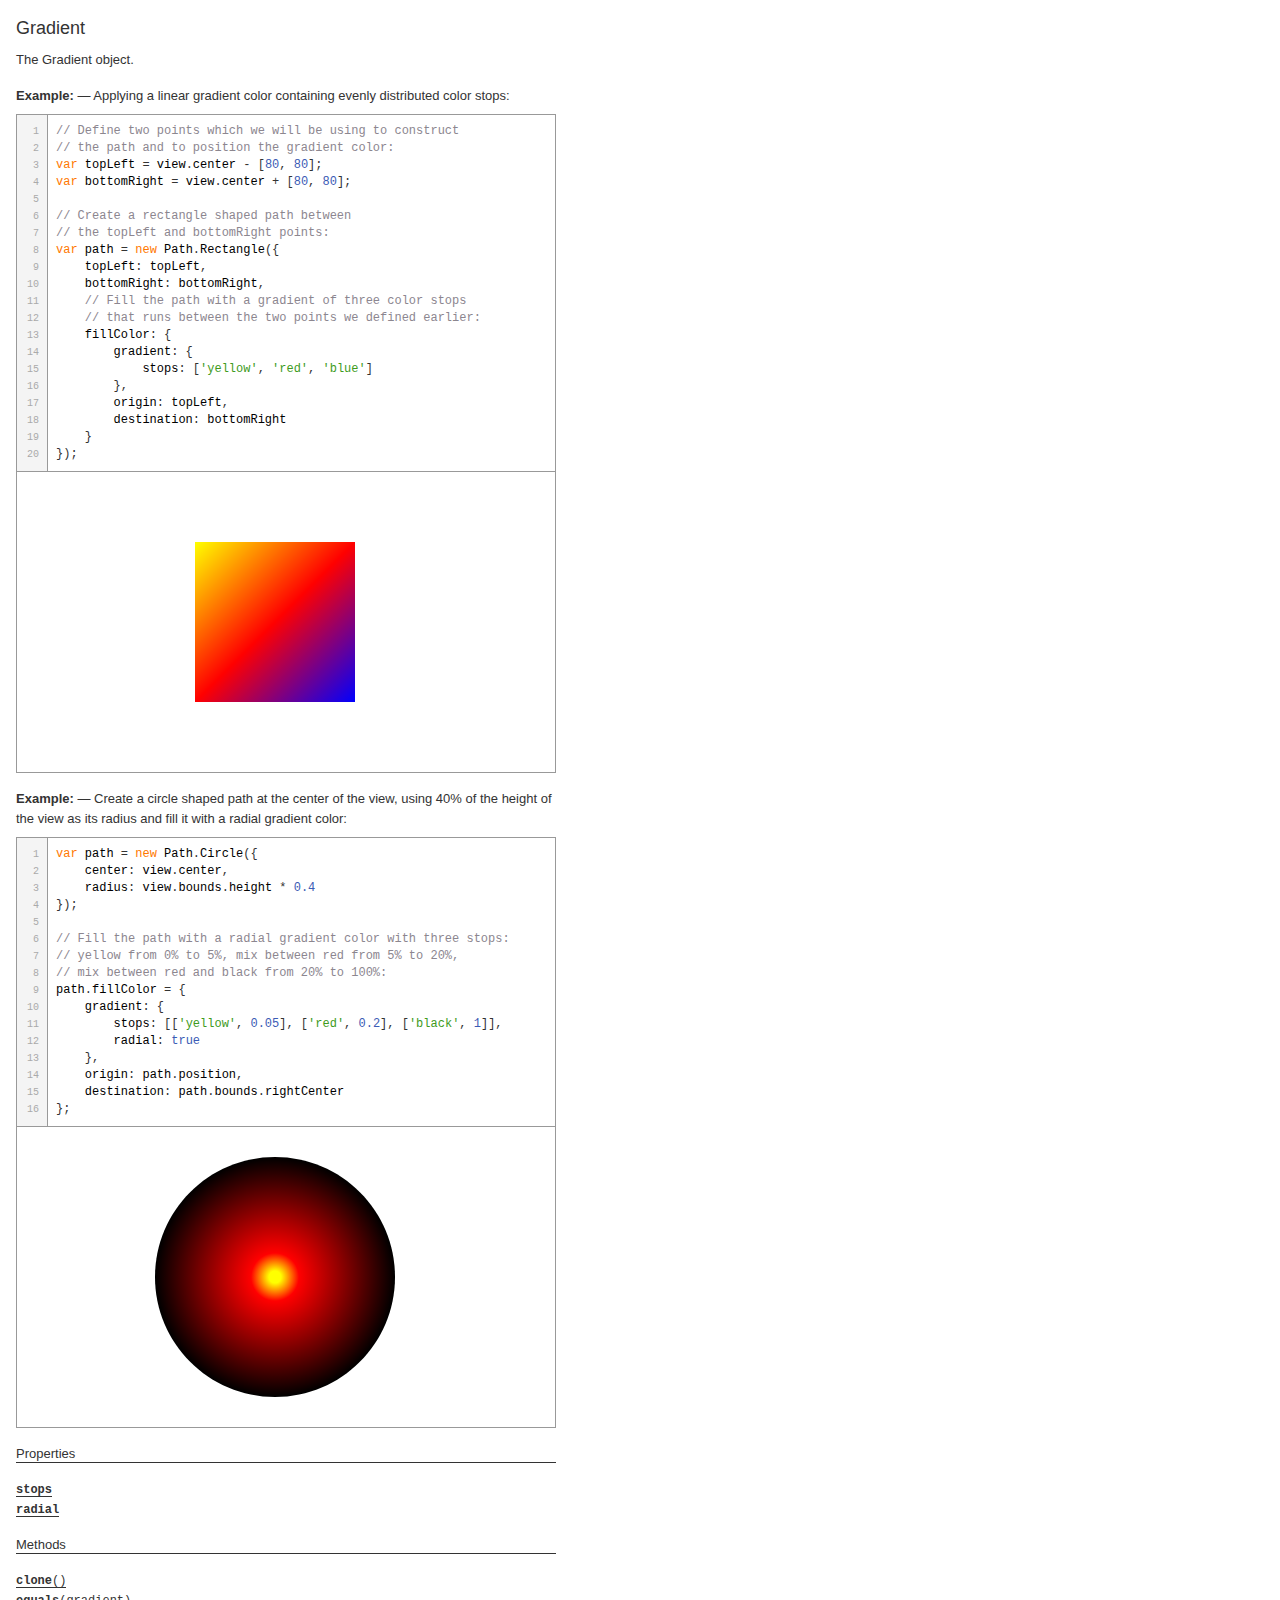
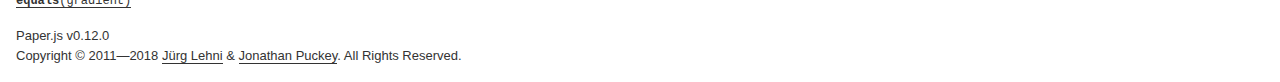
<file: lib/paperjs-v0.12.0/docs/classes/Gradient.html>
<!DOCTYPE html>
<html>
<head>
<meta charset="UTF-8">
<title>Gradient</title>
<base target="class-frame">
<link href="../assets/css/docs.css" rel="stylesheet" type="text/css">
<script src="../assets/js/paper.js"></script>
<script src="../assets/js/jquery.js"></script>
<script src="../assets/js/codemirror.js"></script>
<script src="../assets/js/docs.js"></script>
</head>
<body>
<article class="reference"> 
<div class="reference-class">
<h1>Gradient</h1>

<p>The Gradient object.</p>
<h4>Example:<span class="description">Applying a linear gradient color containing evenly distributed color stops:</span></h4>

<div class="paperscript split">

<div class="buttons">
<div class="button run">Run</div>
</div>

<script type="text/paperscript" canvas="canvas-0">
// Define two points which we will be using to construct
// the path and to position the gradient color:
var topLeft = view.center - [80, 80];
var bottomRight = view.center + [80, 80];

// Create a rectangle shaped path between
// the topLeft and bottomRight points:
var path = new Path.Rectangle({
    topLeft: topLeft,
    bottomRight: bottomRight,
    // Fill the path with a gradient of three color stops
    // that runs between the two points we defined earlier:
    fillColor: {
        gradient: {
            stops: ['yellow', 'red', 'blue']
        },
        origin: topLeft,
        destination: bottomRight
    }
});
</script>
<div class="canvas"><canvas width="516" height="300" id="canvas-0"></canvas></div>
</div>


<h4>Example:<span class="description">Create a circle shaped path at the center of the view, using 40% of the height of the view as its radius and fill it with a radial gradient color:</span></h4>

<div class="paperscript split">

<div class="buttons">
<div class="button run">Run</div>
</div>

<script type="text/paperscript" canvas="canvas-1">
var path = new Path.Circle({
    center: view.center,
    radius: view.bounds.height * 0.4
});

// Fill the path with a radial gradient color with three stops:
// yellow from 0% to 5%, mix between red from 5% to 20%,
// mix between red and black from 20% to 100%:
path.fillColor = {
    gradient: {
        stops: [['yellow', 0.05], ['red', 0.2], ['black', 1]],
        radial: true
    },
    origin: path.position,
    destination: path.bounds.rightCenter
};
</script>
<div class="canvas"><canvas width="516" height="300" id="canvas-1"></canvas></div>
</div>


</div>





<!-- ================================ properties =========================== -->
	<div class="reference-members">
		<h2>Properties</h2>
		
			
<div id="stops" class="member">
<div class="member-link">
<a name="stops" href="#stops"><tt><b>stops</b></tt></a>
</div>
<div class="member-description hidden">

<div class="member-text">
	<p>The gradient stops on the gradient ramp.</p>
	
	
	
	<ul class="member-list">
		<h4>Type:</h4>
		<li>
			Array of <a href="../classes/GradientStop.html"><tt>GradientStop</tt></a> objects
		</li>
	</ul>
    
	
	
</div>

</div>
</div>
		
			
<div id="radial" class="member">
<div class="member-link">
<a name="radial" href="#radial"><tt><b>radial</b></tt></a>
</div>
<div class="member-description hidden">

<div class="member-text">
	<p>Specifies whether the gradient is radial or linear.</p>
	
	
	
	<ul class="member-list">
		<h4>Type:</h4>
		<li>
			<tt>Boolean</tt>
		</li>
	</ul>
    
	
	
</div>

</div>
</div>
		
	</div>





<!-- ============================== methods ================================ -->
	<div class="reference-members">
		<h2>Methods</h2>
		
	
<div id="clone" class="member">
<div class="member-link">
<a name="clone" href="#clone"><tt><b>clone</b>()</tt></a>
</div>
<div class="member-description hidden">
<div class="member-text">
	
    
	
	
	<ul class="member-list">
		<h4>Returns:</h4>
		
			<li>
<tt><a href="../classes/Gradient.html"><tt>Gradient</tt></a></tt>&nbsp;&mdash;&nbsp;a copy of the gradient
</li>

		
	</ul>



	
	
</div>
</div>
</div>

	
<div id="equals-gradient" class="member">
<div class="member-link">
<a name="equals-gradient" href="#equals-gradient"><tt><b>equals</b>(gradient)</tt></a>
</div>
<div class="member-description hidden">
<div class="member-text">
	<p>Checks whether the gradient is equal to the supplied gradient.</p>
    
	
<ul class="member-list">
	<h4>Parameters:</h4>
	
	<li>
<tt>gradient:</tt> 
<a href="../classes/Gradient.html"><tt>Gradient</tt></a>


</li>
	
</ul>

	
	<ul class="member-list">
		<h4>Returns:</h4>
		
			<li>
<tt><tt>Boolean</tt></tt>&nbsp;&mdash;&nbsp;<tt>true</tt> if they are equal, <tt>false</tt> otherwise
</li>

		
	</ul>



	
	
</div>
</div>
</div>


		
	</div>




<!-- =========================== copyright notice ========================== -->
<p class="footer">
Paper.js v0.12.0<br>
Copyright &#169; 2011—2018 <a href="http://www.lehni.org" target="_blank">J&uuml;rg Lehni</a> &amp; <a href="http://www.jonathanpuckey.com" target="_blank">Jonathan Puckey</a>. All Rights Reserved.</p>
<div class="content-end"></div>


</article>
</body>
</file>
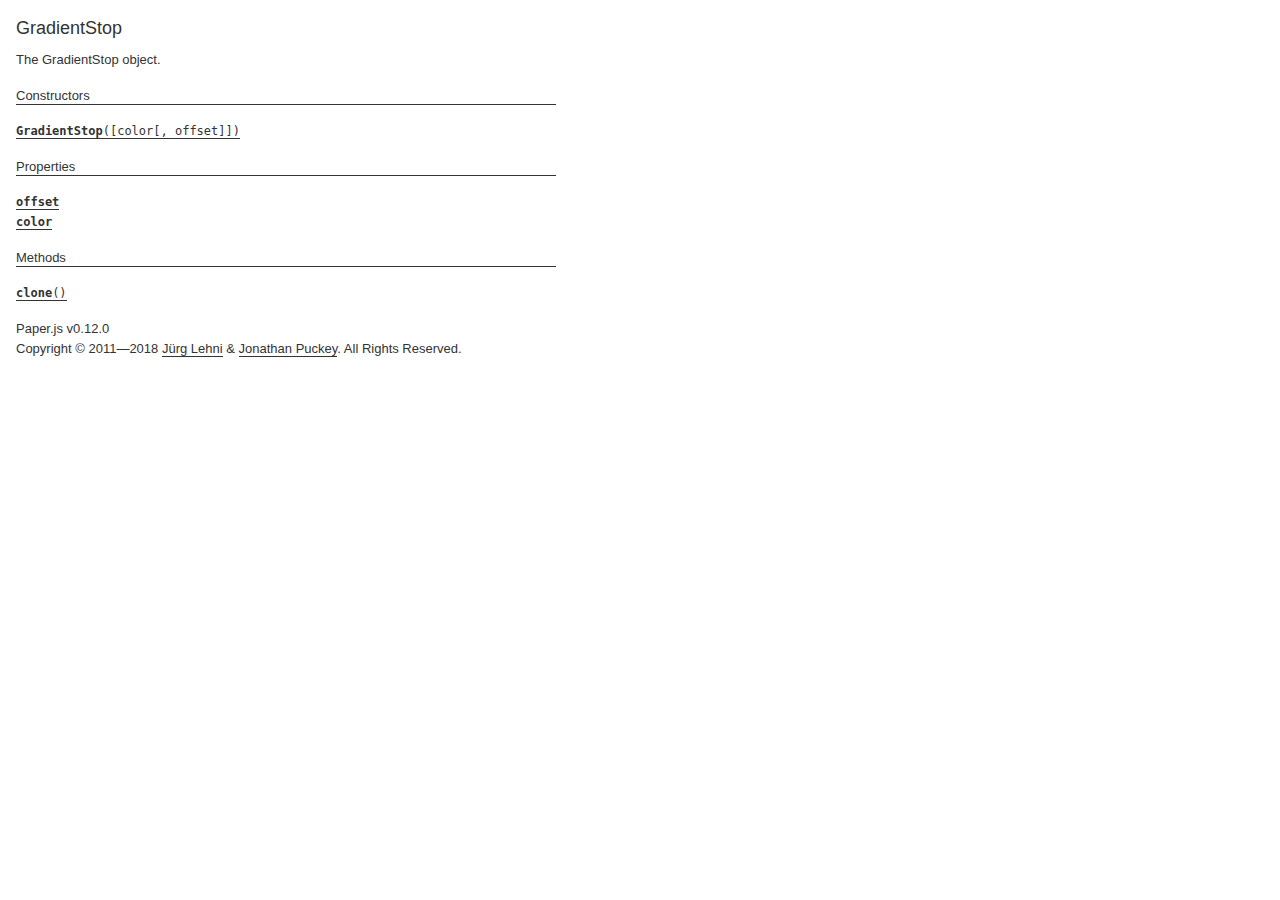
<file: lib/paperjs-v0.12.0/docs/classes/GradientStop.html>
<!DOCTYPE html>
<html>
<head>
<meta charset="UTF-8">
<title>GradientStop</title>
<base target="class-frame">
<link href="../assets/css/docs.css" rel="stylesheet" type="text/css">
<script src="../assets/js/paper.js"></script>
<script src="../assets/js/jquery.js"></script>
<script src="../assets/js/codemirror.js"></script>
<script src="../assets/js/docs.js"></script>
</head>
<body>
<article class="reference"> 
<div class="reference-class">
<h1>GradientStop</h1>

<p>The GradientStop object.</p>

</div>

<!-- =============================== constructors ========================== -->
<div class="reference-members">
	<h2>Constructors</h2>
	
		
<div id="gradientstop" class="member">
<div class="member-link">
<a name="gradientstop" href="#gradientstop"><tt><b>GradientStop</b>([color[, offset]])</tt></a>
</div>
<div class="member-description hidden">
<div class="member-text">
    <p>Creates a GradientStop object.</p>
    
    
<ul class="member-list">
	<h4>Parameters:</h4>
	
	<li>
<tt>color:</tt> 
<a href="../classes/Color.html"><tt>Color</tt></a>
&mdash;&nbsp;the color of the stop
&mdash;&nbsp;optional, default: <tt>new Color(0, 0, 0)</tt>
</li>
	
	<li>
<tt>offset:</tt> 
<tt>Number</tt>
&mdash;&nbsp;the position of the stop on the gradient ramp as a value between <code>0</code> and <code>1</code>; <code>null</code> or <code>undefined</code> for automatic assignment.
&mdash;&nbsp;optional, default: <tt>null</tt>
</li>
	
</ul>

    
	<ul class="member-list">
		<h4>Returns:</h4>
		
			<li>
<tt><a href="../classes/GradientStop.html"><tt>GradientStop</tt></a></tt>
</li>

		
	</ul>



    
    
</div>
</div>
</div>
	
</div>





<!-- ================================ properties =========================== -->
	<div class="reference-members">
		<h2>Properties</h2>
		
			
<div id="offset" class="member">
<div class="member-link">
<a name="offset" href="#offset"><tt><b>offset</b></tt></a>
</div>
<div class="member-description hidden">

<div class="member-text">
	<p>The ramp-point of the gradient stop as a value between <code>0</code> and <code>1</code>.</p>
	
	
	
	<ul class="member-list">
		<h4>Type:</h4>
		<li>
			<tt>Number</tt>
		</li>
	</ul>
    
	
	<h4>Example:<span class="description">Animating a gradient's ramp points:</span></h4>

<div class="paperscript split">

<div class="buttons">
<div class="button run">Run</div>
</div>

<script type="text/paperscript" canvas="canvas-0">
// Create a circle shaped path at the center of the view,
// using 40% of the height of the view as its radius
// and fill it with a radial gradient color:
var path = new Path.Circle({
    center: view.center,
    radius: view.bounds.height * 0.4
});

path.fillColor = {
    gradient: {
        stops: [['yellow', 0.05], ['red', 0.2], ['black', 1]],
        radial: true
    },
    origin: path.position,
    destination: path.bounds.rightCenter
};

var gradient = path.fillColor.gradient;

// This function is called each frame of the animation:
function onFrame(event) {
    var blackStop = gradient.stops[2];
    // Animate the offset between 0.7 and 0.9:
    blackStop.offset = Math.sin(event.time * 5) * 0.1 + 0.8;

    // Animate the offset between 0.2 and 0.4
    var redStop = gradient.stops[1];
    redStop.offset = Math.sin(event.time * 3) * 0.1 + 0.3;
}
</script>
<div class="canvas"><canvas width="516" height="300" id="canvas-0"></canvas></div>
</div>


</div>

</div>
</div>
		
			
<div id="color" class="member">
<div class="member-link">
<a name="color" href="#color"><tt><b>color</b></tt></a>
</div>
<div class="member-description hidden">

<div class="member-text">
	<p>The color of the gradient stop.</p>
	
	
	
	<ul class="member-list">
		<h4>Type:</h4>
		<li>
			<a href="../classes/Color.html"><tt>Color</tt></a>
		</li>
	</ul>
    
	
	<h4>Example:<span class="description">Animating a gradient's ramp points:</span></h4>

<div class="paperscript split">

<div class="buttons">
<div class="button run">Run</div>
</div>

<script type="text/paperscript" canvas="canvas-1">
// Create a circle shaped path at the center of the view,
// using 40% of the height of the view as its radius
// and fill it with a radial gradient color:
var path = new Path.Circle({
    center: view.center,
    radius: view.bounds.height * 0.4
});

path.fillColor = {
    gradient: {
        stops: [['yellow', 0.05], ['red', 0.2], ['black', 1]],
        radial: true
    },
    origin: path.position,
    destination: path.bounds.rightCenter
};

var redStop = path.fillColor.gradient.stops[1];
var blackStop = path.fillColor.gradient.stops[2];

// This function is called each frame of the animation:
function onFrame(event) {
    // Animate the offset between 0.7 and 0.9:
    blackStop.offset = Math.sin(event.time * 5) * 0.1 + 0.8;

    // Animate the offset between 0.2 and 0.4
    redStop.offset = Math.sin(event.time * 3) * 0.1 + 0.3;
}
</script>
<div class="canvas"><canvas width="516" height="300" id="canvas-1"></canvas></div>
</div>


</div>

</div>
</div>
		
	</div>





<!-- ============================== methods ================================ -->
	<div class="reference-members">
		<h2>Methods</h2>
		
	
<div id="clone" class="member">
<div class="member-link">
<a name="clone" href="#clone"><tt><b>clone</b>()</tt></a>
</div>
<div class="member-description hidden">
<div class="member-text">
	
    
	
	
	<ul class="member-list">
		<h4>Returns:</h4>
		
			<li>
<tt><a href="../classes/GradientStop.html"><tt>GradientStop</tt></a></tt>&nbsp;&mdash;&nbsp;a copy of the gradient-stop
</li>

		
	</ul>



	
	
</div>
</div>
</div>


		
	</div>




<!-- =========================== copyright notice ========================== -->
<p class="footer">
Paper.js v0.12.0<br>
Copyright &#169; 2011—2018 <a href="http://www.lehni.org" target="_blank">J&uuml;rg Lehni</a> &amp; <a href="http://www.jonathanpuckey.com" target="_blank">Jonathan Puckey</a>. All Rights Reserved.</p>
<div class="content-end"></div>


</article>
</body>
</file>
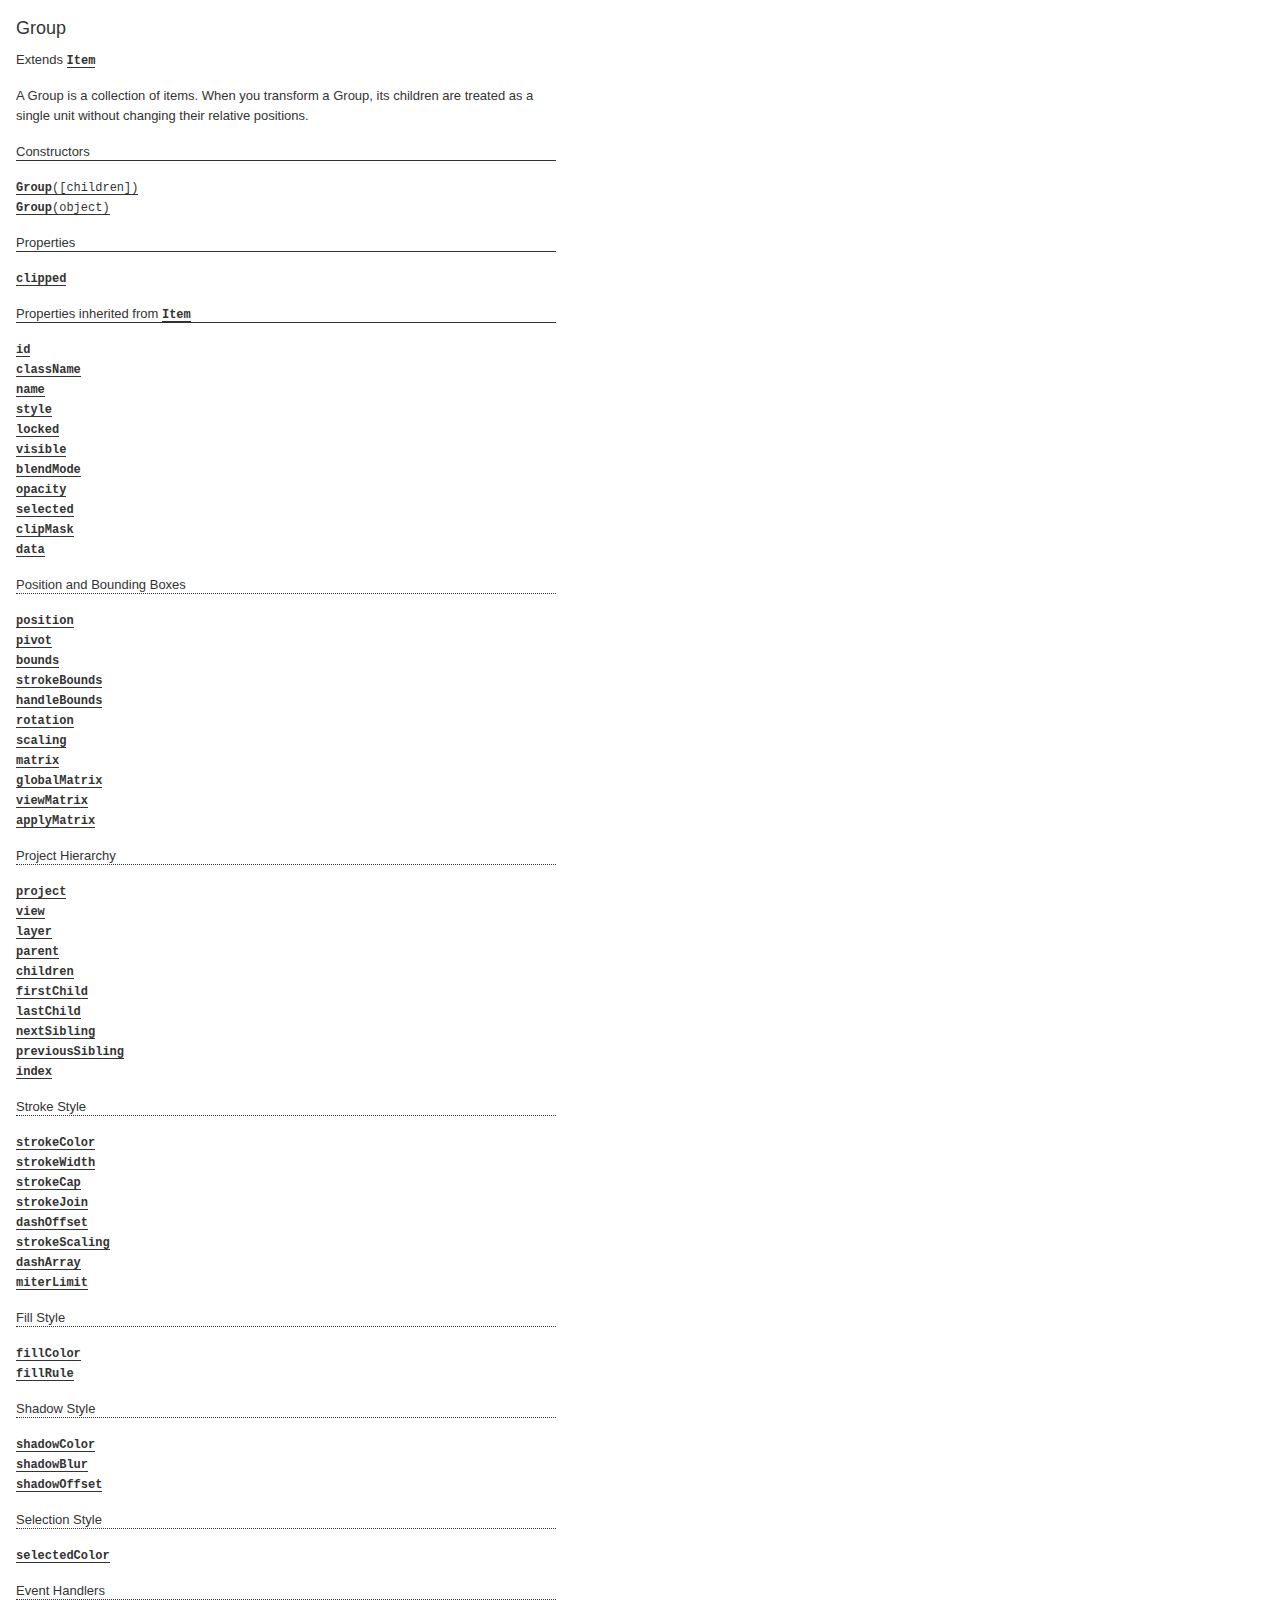
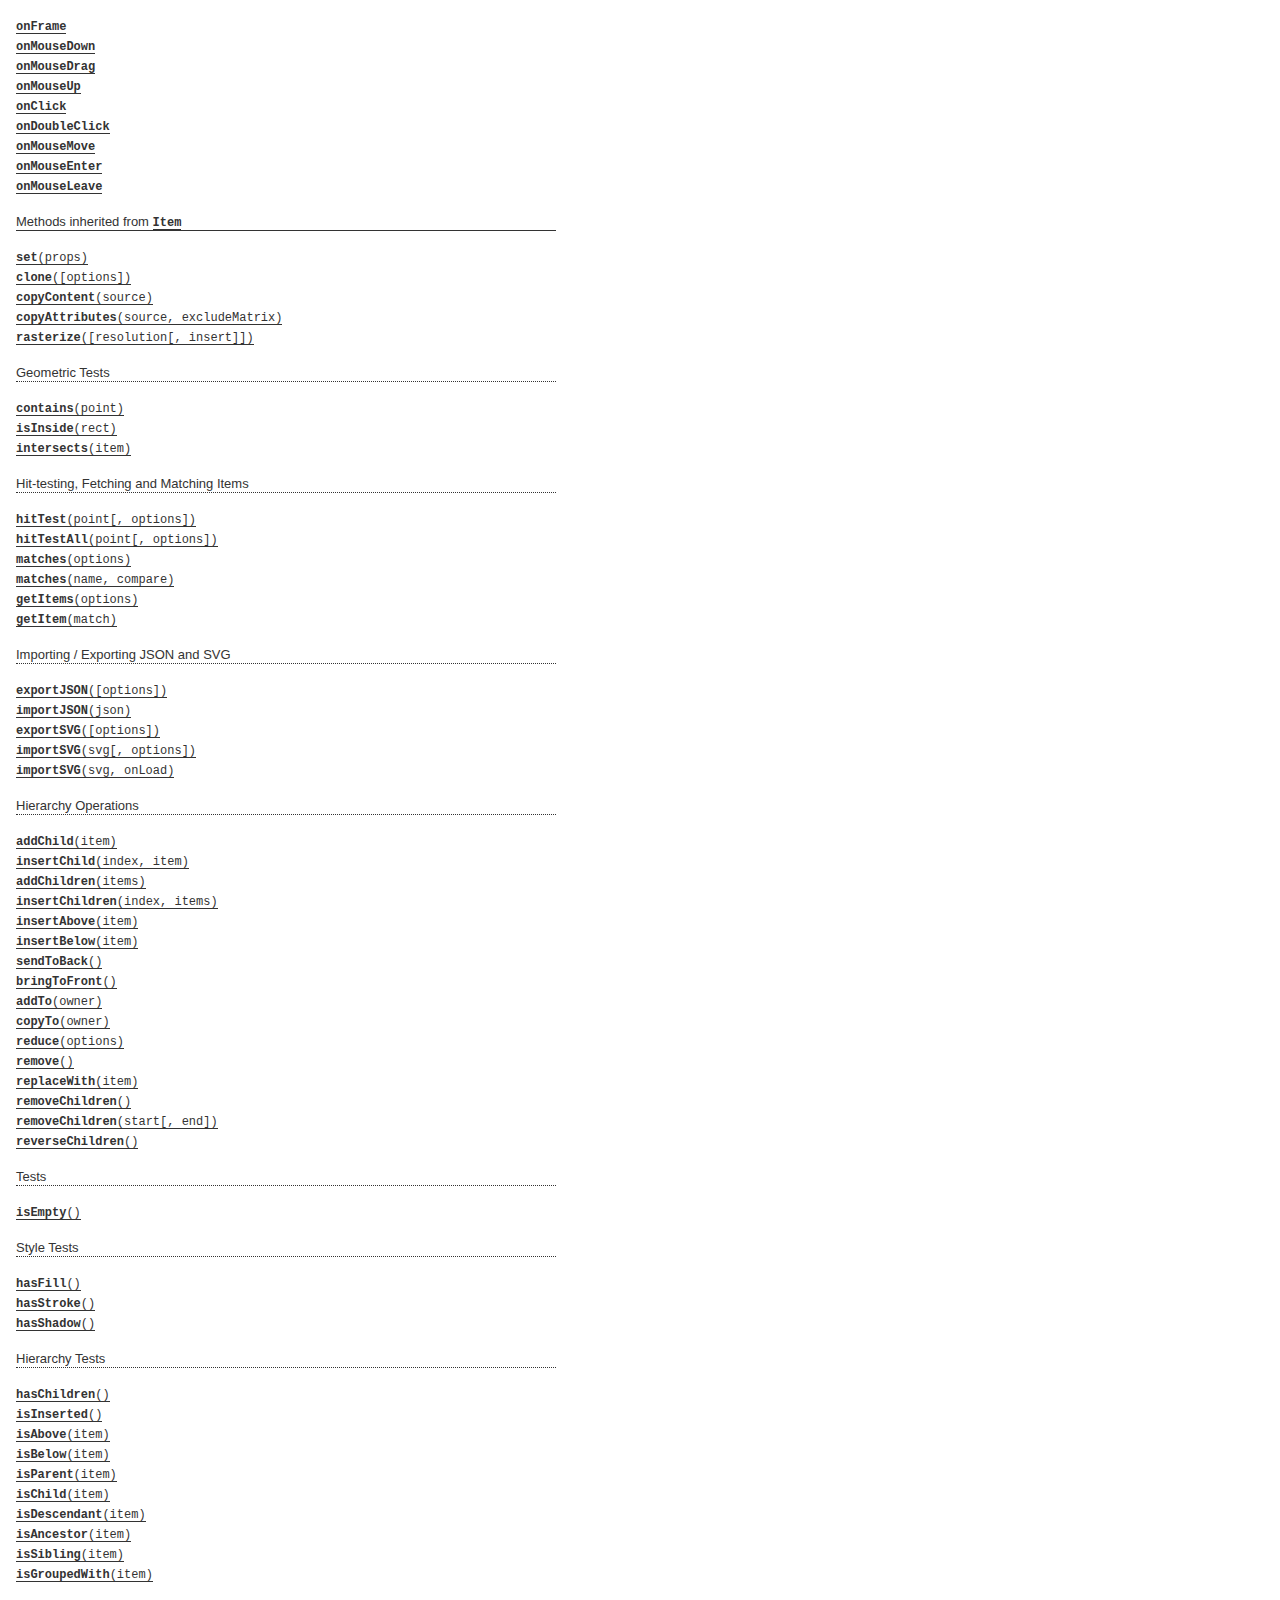
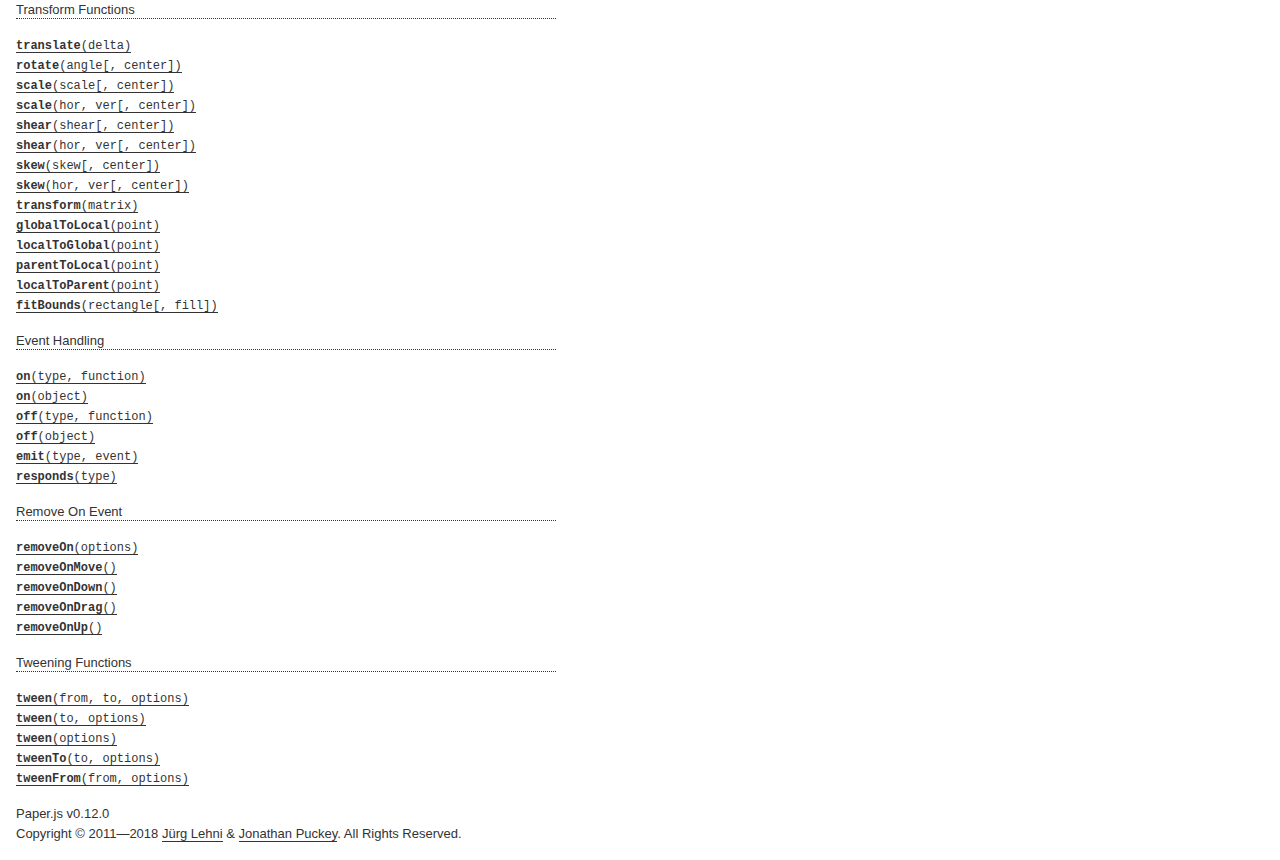
<file: lib/paperjs-v0.12.0/docs/classes/Group.html>
<!DOCTYPE html>
<html>
<head>
<meta charset="UTF-8">
<title>Group</title>
<base target="class-frame">
<link href="../assets/css/docs.css" rel="stylesheet" type="text/css">
<script src="../assets/js/paper.js"></script>
<script src="../assets/js/jquery.js"></script>
<script src="../assets/js/codemirror.js"></script>
<script src="../assets/js/docs.js"></script>
</head>
<body>
<article class="reference"> 
<div class="reference-class">
<h1>Group</h1>

<p> Extends <b><a href="../classes/Item.html"><tt>Item</tt></a></b></p>

<p>A Group is a collection of items. When you transform a Group, its children are treated as a single unit without changing their relative positions.</p>

</div>

<!-- =============================== constructors ========================== -->
<div class="reference-members">
	<h2>Constructors</h2>
	
		
<div id="group" class="member">
<div class="member-link">
<a name="group" href="#group"><tt><b>Group</b>([children])</tt></a>
</div>
<div class="member-description hidden">
<div class="member-text">
    <p>Creates a new Group item and places it at the top of the active layer.</p>
    
    
<ul class="member-list">
	<h4>Parameters:</h4>
	
	<li>
<tt>children:</tt> 
Array of <a href="../classes/Item.html"><tt>Item</tt></a> objects
&mdash;&nbsp;An array of children that will be added to the newly created group
&mdash;&nbsp;optional
</li>
	
</ul>

    
	<ul class="member-list">
		<h4>Returns:</h4>
		
			<li>
<tt><a href="../classes/Group.html"><tt>Group</tt></a></tt>
</li>

		
	</ul>



    
    <h4>Example:<span class="description">Create a group containing two paths:</span></h4>

<div class="paperscript split">

<div class="buttons">
<div class="button run">Run</div>
</div>

<script type="text/paperscript" canvas="canvas-0">
var path = new Path([100, 100], [100, 200]);
var path2 = new Path([50, 150], [150, 150]);

// Create a group from the two paths:
var group = new Group([path, path2]);

// Set the stroke color of all items in the group:
group.strokeColor = 'black';

// Move the group to the center of the view:
group.position = view.center;
</script>
<div class="canvas"><canvas width="516" height="100" id="canvas-0"></canvas></div>
</div>


<h4>Example:<span class="description">Click in the view to add a path to the group, which in turn is rotated every frame:</span></h4>

<div class="paperscript split">

<div class="buttons">
<div class="button run">Run</div>
</div>

<script type="text/paperscript" canvas="canvas-1">
var group = new Group();

function onMouseDown(event) {
    // Create a new circle shaped path at the position
    // of the mouse:
    var path = new Path.Circle(event.point, 5);
    path.fillColor = 'black';

    // Add the path to the group's children list:
    group.addChild(path);
}

function onFrame(event) {
    // Rotate the group by 1 degree from
    // the centerpoint of the view:
    group.rotate(1, view.center);
}
</script>
<div class="canvas"><canvas width="516" height="320" id="canvas-1"></canvas></div>
</div>


</div>
</div>
</div>
	
		
<div id="group-object" class="member">
<div class="member-link">
<a name="group-object" href="#group-object"><tt><b>Group</b>(object)</tt></a>
</div>
<div class="member-description hidden">
<div class="member-text">
    <p>Creates a new Group item and places it at the top of the active layer.</p>
    
    
<ul class="member-list">
	<h4>Parameters:</h4>
	
	<li>
<tt>object:</tt> 
<tt>Object</tt>
&mdash;&nbsp;an object containing the properties to be set on  the group

</li>
	
</ul>

    
	<ul class="member-list">
		<h4>Returns:</h4>
		
			<li>
<tt><a href="../classes/Group.html"><tt>Group</tt></a></tt>
</li>

		
	</ul>



    
    <h4>Example:</h4>

<div class="paperscript split">

<div class="buttons">
<div class="button run">Run</div>
</div>

<script type="text/paperscript" canvas="canvas-2">
var path = new Path([100, 100], [100, 200]);
var path2 = new Path([50, 150], [150, 150]);

// Create a group from the two paths:
var group = new Group({
    children: [path, path2],
    // Set the stroke color of all items in the group:
    strokeColor: 'black',
    // Move the group to the center of the view:
    position: view.center
});
</script>
<div class="canvas"><canvas width="516" height="100" id="canvas-2"></canvas></div>
</div>


</div>
</div>
</div>
	
</div>





<!-- ================================ properties =========================== -->
	<div class="reference-members">
		<h2>Properties</h2>
		
			
<div id="clipped" class="member">
<div class="member-link">
<a name="clipped" href="#clipped"><tt><b>clipped</b></tt></a>
</div>
<div class="member-description hidden">

<div class="member-text">
	<p>Specifies whether the group item is to be clipped. When setting to <code>true</code>, the first child in the group is automatically defined as the clipping mask.</p>
	
	
	
	<ul class="member-list">
		<h4>Type:</h4>
		<li>
			<tt>Boolean</tt>
		</li>
	</ul>
    
	
	<h4>Example:</h4>

<div class="paperscript split">

<div class="buttons">
<div class="button run">Run</div>
</div>

<script type="text/paperscript" canvas="canvas-3">
var star = new Path.Star({
    center: view.center,
    points: 6,
    radius1: 20,
    radius2: 40,
    fillColor: 'red'
});

var circle = new Path.Circle({
    center: view.center,
    radius: 25,
    strokeColor: 'black'
});

// Create a group of the two items and clip it:
var group = new Group(circle, star);
group.clipped = true;

// Lets animate the circle:
function onFrame(event) {
    var offset = Math.sin(event.count / 30) * 30;
    circle.position.x = view.center.x + offset;
}
</script>
<div class="canvas"><canvas width="516" height="100" id="canvas-3"></canvas></div>
</div>


</div>

</div>
</div>
		
	</div>








<!-- =========================== inherited properties ====================== -->
<div class="reference-members"><h2>Properties inherited from <a href="../classes/Item.html"><tt>Item</tt></a></h2>

	
<div id="id" class="member">
<div class="member-link">
<a name="id" href="#id"><tt><b>id</b></tt></a>
</div>
<div class="member-description hidden">

<div class="member-text">
	<p>The unique id of the item.</p>
	
		<p>Read only.</p>
	
	
	
	<ul class="member-list">
		<h4>Type:</h4>
		<li>
			<tt>Number</tt>
		</li>
	</ul>
    
	
	
</div>

</div>
</div>

	
<div id="classname" class="member">
<div class="member-link">
<a name="classname" href="#classname"><tt><b>className</b></tt></a>
</div>
<div class="member-description hidden">

<div class="member-text">
	<p>The class name of the item as a string.</p>
	
	
		<ul class="member-list">
			<h4>Values:</h4>
			<li><tt>'Group'</tt>, <tt>'Layer'</tt>, <tt>'Path'</tt>, <tt>'CompoundPath'</tt>, <tt>'Shape'</tt>, <tt>'Raster'</tt>, <tt>'SymbolItem'</tt>, <tt>'PointText'</tt></li>
		</ul>
	
	
	<ul class="member-list">
		<h4>Type:</h4>
		<li>
			<tt>String</tt>
		</li>
	</ul>
    
	
	
</div>

</div>
</div>

	
<div id="name" class="member">
<div class="member-link">
<a name="name" href="#name"><tt><b>name</b></tt></a>
</div>
<div class="member-description hidden">

<div class="member-text">
	<p>The name of the item. If the item has a name, it can be accessed by name through its parent&rsquo;s children list.</p>
	
	
	
	<ul class="member-list">
		<h4>Type:</h4>
		<li>
			<tt>String</tt>
		</li>
	</ul>
    
	
	<h4>Example:</h4>

<div class="paperscript split">

<div class="buttons">
<div class="button run">Run</div>
</div>

<script type="text/paperscript" canvas="canvas-4">
var path = new Path.Circle({
    center: [80, 50],
    radius: 35
});
// Set the name of the path:
path.name = 'example';

// Create a group and add path to it as a child:
var group = new Group();
group.addChild(path);

// The path can be accessed by name:
group.children['example'].fillColor = 'red';
</script>
<div class="canvas"><canvas width="516" height="100" id="canvas-4"></canvas></div>
</div>


</div>

</div>
</div>

	
<div id="style" class="member">
<div class="member-link">
<a name="style" href="#style"><tt><b>style</b></tt></a>
</div>
<div class="member-description hidden">

<div class="member-text">
	<p>The path style of the item.</p>
	
	
	
	<ul class="member-list">
		<h4>Type:</h4>
		<li>
			<a href="../classes/Style.html"><tt>Style</tt></a>
		</li>
	</ul>
    
	
	<h4>Example:<span class="description">Applying several styles to an item in one go, by passing an object to its style property:</span></h4>

<div class="paperscript split">

<div class="buttons">
<div class="button run">Run</div>
</div>

<script type="text/paperscript" canvas="canvas-5">
var circle = new Path.Circle({
    center: [80, 50],
    radius: 30
});
circle.style = {
    fillColor: 'blue',
    strokeColor: 'red',
    strokeWidth: 5
};
</script>
<div class="canvas"><canvas width="516" height="100" id="canvas-5"></canvas></div>
</div>


<h4>Example:<span class="description">Copying the style of another item:</span></h4>

<div class="paperscript split">

<div class="buttons">
<div class="button run">Run</div>
</div>

<script type="text/paperscript" canvas="canvas-6">
var path = new Path.Circle({
    center: [50, 50],
    radius: 30,
    fillColor: 'red'
});

var path2 = new Path.Circle({
    center: new Point(180, 50),
    radius: 20
});

// Copy the path style of path:
path2.style = path.style;
</script>
<div class="canvas"><canvas width="516" height="100" id="canvas-6"></canvas></div>
</div>


<h4>Example:<span class="description">Applying the same style object to multiple items:</span></h4>

<div class="paperscript split">

<div class="buttons">
<div class="button run">Run</div>
</div>

<script type="text/paperscript" canvas="canvas-7">
var myStyle = {
    fillColor: 'red',
    strokeColor: 'blue',
    strokeWidth: 4
};

var path = new Path.Circle({
    center: [50, 50],
    radius: 30
});
path.style = myStyle;

var path2 = new Path.Circle({
    center: new Point(150, 50),
    radius: 20
});
path2.style = myStyle;
</script>
<div class="canvas"><canvas width="516" height="100" id="canvas-7"></canvas></div>
</div>


</div>

</div>
</div>

	
<div id="locked" class="member">
<div class="member-link">
<a name="locked" href="#locked"><tt><b>locked</b></tt></a>
</div>
<div class="member-description hidden">

<div class="member-text">
	<p>Specifies whether the item is locked. When set to <code>true</code>, item interactions with the mouse are disabled.</p>
	
	
	
		<ul class="member-list">
			<h4>Default:</h4>
			<li><tt>false</tt></li>
		</ul>
	
	<ul class="member-list">
		<h4>Type:</h4>
		<li>
			<tt>Boolean</tt>
		</li>
	</ul>
    
	
	<h4>Example:</h4>

<div class="paperscript split">

<div class="buttons">
<div class="button run">Run</div>
</div>

<script type="text/paperscript" canvas="canvas-8">
var unlockedItem = new Path.Circle({
    center: view.center - [35, 0],
    radius: 30,
    fillColor: 'springgreen',
    onMouseDown: function() {
        this.fillColor = Color.random();
    }
});

var lockedItem = new Path.Circle({
    center: view.center + [35, 0],
    radius: 30,
    fillColor: 'crimson',
    locked: true,
    // This event won't be triggered because the item is locked.
    onMouseDown: function() {
        this.fillColor = Color.random();
    }
});

new PointText({
    content: 'Click on both circles to see which one is locked.',
    point: view.center - [0, 35],
    justification: 'center'
});
</script>
<div class="canvas"><canvas width="516" height="100" id="canvas-8"></canvas></div>
</div>


</div>

</div>
</div>

	
<div id="visible" class="member">
<div class="member-link">
<a name="visible" href="#visible"><tt><b>visible</b></tt></a>
</div>
<div class="member-description hidden">

<div class="member-text">
	<p>Specifies whether the item is visible. When set to <code>false</code>, the item won&rsquo;t be drawn.</p>
	
	
	
		<ul class="member-list">
			<h4>Default:</h4>
			<li><tt>true</tt></li>
		</ul>
	
	<ul class="member-list">
		<h4>Type:</h4>
		<li>
			<tt>Boolean</tt>
		</li>
	</ul>
    
	
	<h4>Example:<span class="description">Hiding an item:</span></h4>

<div class="paperscript split">

<div class="buttons">
<div class="button run">Run</div>
</div>

<script type="text/paperscript" canvas="canvas-9">
var path = new Path.Circle({
    center: [50, 50],
    radius: 20,
    fillColor: 'red'
});

// Hide the path:
path.visible = false;
</script>
<div class="canvas"><canvas width="516" height="100" id="canvas-9"></canvas></div>
</div>


</div>

</div>
</div>

	
<div id="blendmode" class="member">
<div class="member-link">
<a name="blendmode" href="#blendmode"><tt><b>blendMode</b></tt></a>
</div>
<div class="member-description hidden">

<div class="member-text">
	<p>The blend mode with which the item is composited onto the canvas. Both the standard canvas compositing modes, as well as the new CSS blend modes are supported. If blend-modes cannot be rendered natively, they are emulated. Be aware that emulation can have an impact on performance.</p>
	
	
		<ul class="member-list">
			<h4>Values:</h4>
			<li><tt>'normal'</tt>, <tt>'multiply'</tt>, <tt>'screen'</tt>, <tt>'overlay'</tt>, <tt>'soft-light'</tt>, <tt>'hard-
    light'</tt>, <tt>'color-dodge'</tt>, <tt>'color-burn'</tt>, <tt>'darken'</tt>, <tt>'lighten'</tt>, <tt>'difference'</tt>, <tt>'exclusion'</tt>, <tt>'hue'</tt>, <tt>'saturation'</tt>, <tt>'luminosity'</tt>, <tt>'color'</tt>, <tt>'add'</tt>, <tt>'subtract'</tt>, <tt>'average'</tt>, <tt>'pin-light'</tt>, <tt>'negation'</tt>, <tt>'source-over'</tt>, <tt>'source-in'</tt>, <tt>'source-out'</tt>, <tt>'source-atop'</tt>, <tt>'destination-over'</tt>, <tt>'destination-in'</tt>, <tt>'destination-out'</tt>, <tt>'destination-atop'</tt>, <tt>'lighter'</tt>, <tt>'darker'</tt>, <tt>'copy'</tt>, <tt>'xor'</tt></li>
		</ul>
	
	
		<ul class="member-list">
			<h4>Default:</h4>
			<li><tt>'normal'</tt></li>
		</ul>
	
	<ul class="member-list">
		<h4>Type:</h4>
		<li>
			<tt>String</tt>
		</li>
	</ul>
    
	
	<h4>Example:<span class="description">Setting an item's blend mode:</span></h4>

<div class="paperscript split">

<div class="buttons">
<div class="button run">Run</div>
</div>

<script type="text/paperscript" canvas="canvas-10">
// Create a white rectangle in the background
// with the same dimensions as the view:
var background = new Path.Rectangle(view.bounds);
background.fillColor = 'white';

var circle = new Path.Circle({
    center: [80, 50],
    radius: 35,
    fillColor: 'red'
});

var circle2 = new Path.Circle({
    center: new Point(120, 50),
    radius: 35,
    fillColor: 'blue'
});

// Set the blend mode of circle2:
circle2.blendMode = 'multiply';
</script>
<div class="canvas"><canvas width="516" height="100" id="canvas-10"></canvas></div>
</div>


</div>

</div>
</div>

	
<div id="opacity" class="member">
<div class="member-link">
<a name="opacity" href="#opacity"><tt><b>opacity</b></tt></a>
</div>
<div class="member-description hidden">

<div class="member-text">
	<p>The opacity of the item as a value between <code>0</code> and <code>1</code>.</p>
	
	
	
		<ul class="member-list">
			<h4>Default:</h4>
			<li><tt>1</tt></li>
		</ul>
	
	<ul class="member-list">
		<h4>Type:</h4>
		<li>
			<tt>Number</tt>
		</li>
	</ul>
    
	
	<h4>Example:<span class="description">Making an item 50% transparent:</span></h4>

<div class="paperscript split">

<div class="buttons">
<div class="button run">Run</div>
</div>

<script type="text/paperscript" canvas="canvas-11">
var circle = new Path.Circle({
    center: [80, 50],
    radius: 35,
    fillColor: 'red'
});

var circle2 = new Path.Circle({
    center: new Point(120, 50),
    radius: 35,
    fillColor: 'blue',
    strokeColor: 'green',
    strokeWidth: 10
});

// Make circle2 50% transparent:
circle2.opacity = 0.5;
</script>
<div class="canvas"><canvas width="516" height="100" id="canvas-11"></canvas></div>
</div>


</div>

</div>
</div>

	
<div id="selected" class="member">
<div class="member-link">
<a name="selected" href="#selected"><tt><b>selected</b></tt></a>
</div>
<div class="member-description hidden">

<div class="member-text">
	<p>Specifies whether the item is selected. This will also return <code>true</code> for <a href="../classes/Group.html"><tt>Group</tt></a> items if they are partially selected, e.g. groups containing selected or partially selected paths.</p>
<p>Paper.js draws the visual outlines of selected items on top of your project. This can be useful for debugging, as it allows you to see the construction of paths, position of path curves, individual segment points and bounding boxes of symbol and raster items.</p>
	
	
	
		<ul class="member-list">
			<h4>Default:</h4>
			<li><tt>false</tt></li>
		</ul>
	
	<ul class="member-list">
		<h4>Type:</h4>
		<li>
			<tt>Boolean</tt>
		</li>
	</ul>
    
	
	<ul class="member-list">
		<h4>See also:</h4>
		
			<li><tt><a href="../classes/Project.html#selecteditems"><tt>project.selectedItems</tt></a></tt></li>
		
			<li><tt><a href="../classes/Segment.html#selected"><tt>segment.selected</tt></a></tt></li>
		
			<li><tt><a href="../classes/Curve.html#selected"><tt>curve.selected</tt></a></tt></li>
		
			<li><tt><a href="../classes/Point.html#selected"><tt>point.selected</tt></a></tt></li>
		
	</ul>

	<h4>Example:<span class="description">Selecting an item:</span></h4>

<div class="paperscript split">

<div class="buttons">
<div class="button run">Run</div>
</div>

<script type="text/paperscript" canvas="canvas-12">
var path = new Path.Circle({
    center: [80, 50],
    radius: 35
});
path.selected = true; // Select the path
</script>
<div class="canvas"><canvas width="516" height="100" id="canvas-12"></canvas></div>
</div>


</div>

</div>
</div>

	
<div id="clipmask" class="member">
<div class="member-link">
<a name="clipmask" href="#clipmask"><tt><b>clipMask</b></tt></a>
</div>
<div class="member-description hidden">

<div class="member-text">
	<p>Specifies whether the item defines a clip mask. This can only be set on paths, compound paths, and text frame objects, and only if the item is already contained within a clipping group.</p>
	
	
	
		<ul class="member-list">
			<h4>Default:</h4>
			<li><tt>false</tt></li>
		</ul>
	
	<ul class="member-list">
		<h4>Type:</h4>
		<li>
			<tt>Boolean</tt>
		</li>
	</ul>
    
	
	
</div>

</div>
</div>

	
<div id="data" class="member">
<div class="member-link">
<a name="data" href="#data"><tt><b>data</b></tt></a>
</div>
<div class="member-description hidden">

<div class="member-text">
	<p>A plain javascript object which can be used to store arbitrary data on the item.</p>
	
	
	
	<ul class="member-list">
		<h4>Type:</h4>
		<li>
			<tt>Object</tt>
		</li>
	</ul>
    
	
	<h4>Example:</h4>


<pre><code>var path = new Path();
path.data.remember = 'milk';</code></pre>

<h4>Example:</h4>


<pre><code>var path = new Path();
path.data.malcolm = new Point(20, 30);
console.log(path.data.malcolm.x); // 20</code></pre>

<h4>Example:</h4>


<pre><code>var path = new Path();
path.data = {
    home: 'Omicron Theta',
    found: 2338,
    pets: ['Spot']
};
console.log(path.data.pets.length); // 1</code></pre>

<h4>Example:</h4>


<pre><code>var path = new Path({
    data: {
        home: 'Omicron Theta',
        found: 2338,
        pets: ['Spot']
    }
});
console.log(path.data.pets.length); // 1</code></pre>

</div>

</div>
</div>

	
	<h3>Position and Bounding Boxes</h3>

<div id="position" class="member">
<div class="member-link">
<a name="position" href="#position"><tt><b>position</b></tt></a>
</div>
<div class="member-description hidden">

<div class="member-text">
	<p>The item&rsquo;s position within the parent item&rsquo;s coordinate system. By default, this is the <a href="../classes/Rectangle.html#center"><tt>rectangle.center</tt></a> of the item&rsquo;s <a href="../classes/Item.html#bounds"><tt>bounds</tt></a> rectangle.</p>
	
	
	
	<ul class="member-list">
		<h4>Type:</h4>
		<li>
			<a href="../classes/Point.html"><tt>Point</tt></a>
		</li>
	</ul>
    
	
	<h4>Example:<span class="description">Changing the position of a path:</span></h4>

<div class="paperscript split">

<div class="buttons">
<div class="button run">Run</div>
</div>

<script type="text/paperscript" canvas="canvas-13">
// Create a circle at position { x: 10, y: 10 }
var circle = new Path.Circle({
    center: new Point(10, 10),
    radius: 10,
    fillColor: 'red'
});

// Move the circle to { x: 20, y: 20 }
circle.position = new Point(20, 20);

// Move the circle 100 points to the right and 50 points down
circle.position += new Point(100, 50);
</script>
<div class="canvas"><canvas width="516" height="100" id="canvas-13"></canvas></div>
</div>


<h4>Example:<span class="description">Changing the x coordinate of an item's position:</span></h4>

<div class="paperscript split">

<div class="buttons">
<div class="button run">Run</div>
</div>

<script type="text/paperscript" canvas="canvas-14">
// Create a circle at position { x: 20, y: 20 }
var circle = new Path.Circle({
    center: new Point(20, 20),
    radius: 10,
    fillColor: 'red'
});

// Move the circle 100 points to the right
circle.position.x += 100;
</script>
<div class="canvas"><canvas width="516" height="100" id="canvas-14"></canvas></div>
</div>


</div>

</div>
</div>

	
<div id="pivot" class="member">
<div class="member-link">
<a name="pivot" href="#pivot"><tt><b>pivot</b></tt></a>
</div>
<div class="member-description hidden">

<div class="member-text">
	<p>The item&rsquo;s pivot point specified in the item coordinate system, defining the point around which all transformations are hinging. This is also the reference point for <a href="../classes/Item.html#position"><tt>position</tt></a>. By default, it is set to <code>null</code>, meaning the <a href="../classes/Rectangle.html#center"><tt>rectangle.center</tt></a> of the item&rsquo;s <a href="../classes/Item.html#bounds"><tt>bounds</tt></a> rectangle is used as pivot.</p>
	
	
	
		<ul class="member-list">
			<h4>Default:</h4>
			<li><tt>null</tt></li>
		</ul>
	
	<ul class="member-list">
		<h4>Type:</h4>
		<li>
			<a href="../classes/Point.html"><tt>Point</tt></a>
		</li>
	</ul>
    
	
	
</div>

</div>
</div>

	
<div id="bounds" class="member">
<div class="member-link">
<a name="bounds" href="#bounds"><tt><b>bounds</b></tt></a>
</div>
<div class="member-description hidden">

<div class="member-text">
	<p>The bounding rectangle of the item excluding stroke width.</p>
	
	
	
	<ul class="member-list">
		<h4>Type:</h4>
		<li>
			<a href="../classes/Rectangle.html"><tt>Rectangle</tt></a>
		</li>
	</ul>
    
	
	
</div>

</div>
</div>

	
<div id="strokebounds" class="member">
<div class="member-link">
<a name="strokebounds" href="#strokebounds"><tt><b>strokeBounds</b></tt></a>
</div>
<div class="member-description hidden">

<div class="member-text">
	<p>The bounding rectangle of the item including stroke width.</p>
	
	
	
	<ul class="member-list">
		<h4>Type:</h4>
		<li>
			<a href="../classes/Rectangle.html"><tt>Rectangle</tt></a>
		</li>
	</ul>
    
	
	
</div>

</div>
</div>

	
<div id="handlebounds" class="member">
<div class="member-link">
<a name="handlebounds" href="#handlebounds"><tt><b>handleBounds</b></tt></a>
</div>
<div class="member-description hidden">

<div class="member-text">
	<p>The bounding rectangle of the item including handles.</p>
	
	
	
	<ul class="member-list">
		<h4>Type:</h4>
		<li>
			<a href="../classes/Rectangle.html"><tt>Rectangle</tt></a>
		</li>
	</ul>
    
	
	
</div>

</div>
</div>

	
<div id="rotation" class="member">
<div class="member-link">
<a name="rotation" href="#rotation"><tt><b>rotation</b></tt></a>
</div>
<div class="member-description hidden">

<div class="member-text">
	<p>The current rotation angle of the item, as described by its <a href="../classes/Item.html#matrix"><tt>matrix</tt></a>. Please note that this only returns meaningful values for items with <a href="../classes/Item.html#applymatrix"><tt>applyMatrix</tt></a> set to <code>false</code>, meaning they do not directly bake transformations into their content.</p>
	
	
	
	<ul class="member-list">
		<h4>Type:</h4>
		<li>
			<tt>Number</tt>
		</li>
	</ul>
    
	
	
</div>

</div>
</div>

	
<div id="scaling" class="member">
<div class="member-link">
<a name="scaling" href="#scaling"><tt><b>scaling</b></tt></a>
</div>
<div class="member-description hidden">

<div class="member-text">
	<p>The current scale factor of the item, as described by its <a href="../classes/Item.html#matrix"><tt>matrix</tt></a>. Please note that this only returns meaningful values for items with <a href="../classes/Item.html#applymatrix"><tt>applyMatrix</tt></a> set to <code>false</code>, meaning they do not directly bake transformations into their content.</p>
	
	
	
	<ul class="member-list">
		<h4>Type:</h4>
		<li>
			<a href="../classes/Point.html"><tt>Point</tt></a>
		</li>
	</ul>
    
	
	
</div>

</div>
</div>

	
<div id="matrix" class="member">
<div class="member-link">
<a name="matrix" href="#matrix"><tt><b>matrix</b></tt></a>
</div>
<div class="member-description hidden">

<div class="member-text">
	<p>The item&rsquo;s transformation matrix, defining position and dimensions in relation to its parent item in which it is contained.</p>
	
	
	
	<ul class="member-list">
		<h4>Type:</h4>
		<li>
			<a href="../classes/Matrix.html"><tt>Matrix</tt></a>
		</li>
	</ul>
    
	
	
</div>

</div>
</div>

	
<div id="globalmatrix" class="member">
<div class="member-link">
<a name="globalmatrix" href="#globalmatrix"><tt><b>globalMatrix</b></tt></a>
</div>
<div class="member-description hidden">

<div class="member-text">
	<p>The item&rsquo;s global transformation matrix in relation to the global project coordinate space. Note that the view&rsquo;s transformations resulting from zooming and panning are not factored in.</p>
	
		<p>Read only.</p>
	
	
	
	<ul class="member-list">
		<h4>Type:</h4>
		<li>
			<a href="../classes/Matrix.html"><tt>Matrix</tt></a>
		</li>
	</ul>
    
	
	
</div>

</div>
</div>

	
<div id="viewmatrix" class="member">
<div class="member-link">
<a name="viewmatrix" href="#viewmatrix"><tt><b>viewMatrix</b></tt></a>
</div>
<div class="member-description hidden">

<div class="member-text">
	<p>The item&rsquo;s global matrix in relation to the view coordinate space. This means that the view&rsquo;s transformations resulting from zooming and panning are factored in.</p>
	
		<p>Read only.</p>
	
	
	
	<ul class="member-list">
		<h4>Type:</h4>
		<li>
			<a href="../classes/Matrix.html"><tt>Matrix</tt></a>
		</li>
	</ul>
    
	
	
</div>

</div>
</div>

	
<div id="applymatrix" class="member">
<div class="member-link">
<a name="applymatrix" href="#applymatrix"><tt><b>applyMatrix</b></tt></a>
</div>
<div class="member-description hidden">

<div class="member-text">
	<p>Controls whether the transformations applied to the item (e.g. through <a href="../classes/Item.html#transform-matrix"><tt>transform(matrix)</tt></a>, <a href="../classes/Item.html#rotate-angle"><tt>rotate(angle)</tt></a>, <a href="../classes/Item.html#scale-scale"><tt>scale(scale)</tt></a>, etc.) are stored in its <a href="../classes/Item.html#matrix"><tt>matrix</tt></a> property, or whether they are directly applied to its contents or children (passed on to the segments in <a href="../classes/Path.html"><tt>Path</tt></a> items, the children of <a href="../classes/Group.html"><tt>Group</tt></a> items, etc.).</p>
	
	
	
		<ul class="member-list">
			<h4>Default:</h4>
			<li><tt>true</tt></li>
		</ul>
	
	<ul class="member-list">
		<h4>Type:</h4>
		<li>
			<tt>Boolean</tt>
		</li>
	</ul>
    
	
	
</div>

</div>
</div>

	
	<h3>Project Hierarchy</h3>

<div id="project" class="member">
<div class="member-link">
<a name="project" href="#project"><tt><b>project</b></tt></a>
</div>
<div class="member-description hidden">

<div class="member-text">
	<p>The project that this item belongs to.</p>
	
		<p>Read only.</p>
	
	
	
	<ul class="member-list">
		<h4>Type:</h4>
		<li>
			<a href="../classes/Project.html"><tt>Project</tt></a>
		</li>
	</ul>
    
	
	
</div>

</div>
</div>

	
<div id="view" class="member">
<div class="member-link">
<a name="view" href="#view"><tt><b>view</b></tt></a>
</div>
<div class="member-description hidden">

<div class="member-text">
	<p>The view that this item belongs to.</p>
	
		<p>Read only.</p>
	
	
	
	<ul class="member-list">
		<h4>Type:</h4>
		<li>
			<a href="../classes/View.html"><tt>View</tt></a>
		</li>
	</ul>
    
	
	
</div>

</div>
</div>

	
<div id="layer" class="member">
<div class="member-link">
<a name="layer" href="#layer"><tt><b>layer</b></tt></a>
</div>
<div class="member-description hidden">

<div class="member-text">
	<p>The layer that this item is contained within.</p>
	
		<p>Read only.</p>
	
	
	
	<ul class="member-list">
		<h4>Type:</h4>
		<li>
			<a href="../classes/Layer.html"><tt>Layer</tt></a>
		</li>
	</ul>
    
	
	
</div>

</div>
</div>

	
<div id="parent" class="member">
<div class="member-link">
<a name="parent" href="#parent"><tt><b>parent</b></tt></a>
</div>
<div class="member-description hidden">

<div class="member-text">
	<p>The item that this item is contained within.</p>
	
	
	
	<ul class="member-list">
		<h4>Type:</h4>
		<li>
			<a href="../classes/Item.html"><tt>Item</tt></a>
		</li>
	</ul>
    
	
	<h4>Example:</h4>


<pre><code>var path = new Path();

// New items are placed in the active layer:
console.log(path.parent == project.activeLayer); // true

var group = new Group();
group.addChild(path);

// Now the parent of the path has become the group:
console.log(path.parent == group); // true</code></pre>

<h4>Example:<span class="description">Setting the parent of the item to another item</span></h4>


<pre><code>var path = new Path();

// New items are placed in the active layer:
console.log(path.parent == project.activeLayer); // true

var group = new Group();
path.parent = group;

// Now the parent of the path has become the group:
console.log(path.parent == group); // true

// The path is now contained in the children list of group:
console.log(group.children[0] == path); // true</code></pre>

<h4>Example:<span class="description">Setting the parent of an item in the constructor</span></h4>


<pre><code>var group = new Group();

var path = new Path({
    parent: group
});

// The parent of the path is the group:
console.log(path.parent == group); // true

// The path is contained in the children list of group:
console.log(group.children[0] == path); // true</code></pre>

</div>

</div>
</div>

	
<div id="children" class="member">
<div class="member-link">
<a name="children" href="#children"><tt><b>children</b></tt></a>
</div>
<div class="member-description hidden">

<div class="member-text">
	<p>The children items contained within this item. Items that define a <a href="../classes/Item.html#name"><tt>name</tt></a> can also be accessed by name.</p>
<p><b>Please note:</b> The children array should not be modified directly using array functions. To remove single items from the children list, use <a href="../classes/Item.html#remove"><tt>item.remove</tt></a>(), to remove all items from the children list, use <a href="../classes/Item.html#removechildren"><tt>item.removeChildren</tt></a>(). To add items to the children list, use <a href="../classes/Item.html#addchild-item"><tt>item.addChild(item)</tt></a> or <a href="../classes/Item.html#insertchild-index-item"><tt>item.insertChild(index, item)</tt></a>.</p>
	
	
	
	<ul class="member-list">
		<h4>Type:</h4>
		<li>
			Array of <a href="../classes/Item.html"><tt>Item</tt></a> objects
		</li>
	</ul>
    
	
	<h4>Example:<span class="description">Accessing items in the children array:</span></h4>

<div class="paperscript split">

<div class="buttons">
<div class="button run">Run</div>
</div>

<script type="text/paperscript" canvas="canvas-15">
var path = new Path.Circle({
    center: [80, 50],
    radius: 35
});

// Create a group and move the path into it:
var group = new Group();
group.addChild(path);

// Access the path through the group's children array:
group.children[0].fillColor = 'red';
</script>
<div class="canvas"><canvas width="516" height="100" id="canvas-15"></canvas></div>
</div>


<h4>Example:<span class="description">Accessing children by name:</span></h4>

<div class="paperscript split">

<div class="buttons">
<div class="button run">Run</div>
</div>

<script type="text/paperscript" canvas="canvas-16">
var path = new Path.Circle({
    center: [80, 50],
    radius: 35
});
// Set the name of the path:
path.name = 'example';

// Create a group and move the path into it:
var group = new Group();
group.addChild(path);

// The path can be accessed by name:
group.children['example'].fillColor = 'orange';
</script>
<div class="canvas"><canvas width="516" height="100" id="canvas-16"></canvas></div>
</div>


<h4>Example:<span class="description">Passing an array of items to item.children:</span></h4>

<div class="paperscript split">

<div class="buttons">
<div class="button run">Run</div>
</div>

<script type="text/paperscript" canvas="canvas-17">
var path = new Path.Circle({
    center: [80, 50],
    radius: 35
});

var group = new Group();
group.children = [path];

// The path is the first child of the group:
group.firstChild.fillColor = 'green';
</script>
<div class="canvas"><canvas width="516" height="100" id="canvas-17"></canvas></div>
</div>


</div>

</div>
</div>

	
<div id="firstchild" class="member">
<div class="member-link">
<a name="firstchild" href="#firstchild"><tt><b>firstChild</b></tt></a>
</div>
<div class="member-description hidden">

<div class="member-text">
	<p>The first item contained within this item. This is a shortcut for accessing <code>item.children[0]</code>.</p>
	
		<p>Read only.</p>
	
	
	
	<ul class="member-list">
		<h4>Type:</h4>
		<li>
			<a href="../classes/Item.html"><tt>Item</tt></a>
		</li>
	</ul>
    
	
	
</div>

</div>
</div>

	
<div id="lastchild" class="member">
<div class="member-link">
<a name="lastchild" href="#lastchild"><tt><b>lastChild</b></tt></a>
</div>
<div class="member-description hidden">

<div class="member-text">
	<p>The last item contained within this item.This is a shortcut for accessing <code>item.children[item.children.length - 1]</code>.</p>
	
		<p>Read only.</p>
	
	
	
	<ul class="member-list">
		<h4>Type:</h4>
		<li>
			<a href="../classes/Item.html"><tt>Item</tt></a>
		</li>
	</ul>
    
	
	
</div>

</div>
</div>

	
<div id="nextsibling" class="member">
<div class="member-link">
<a name="nextsibling" href="#nextsibling"><tt><b>nextSibling</b></tt></a>
</div>
<div class="member-description hidden">

<div class="member-text">
	<p>The next item on the same level as this item.</p>
	
		<p>Read only.</p>
	
	
	
	<ul class="member-list">
		<h4>Type:</h4>
		<li>
			<a href="../classes/Item.html"><tt>Item</tt></a>
		</li>
	</ul>
    
	
	
</div>

</div>
</div>

	
<div id="previoussibling" class="member">
<div class="member-link">
<a name="previoussibling" href="#previoussibling"><tt><b>previousSibling</b></tt></a>
</div>
<div class="member-description hidden">

<div class="member-text">
	<p>The previous item on the same level as this item.</p>
	
		<p>Read only.</p>
	
	
	
	<ul class="member-list">
		<h4>Type:</h4>
		<li>
			<a href="../classes/Item.html"><tt>Item</tt></a>
		</li>
	</ul>
    
	
	
</div>

</div>
</div>

	
<div id="index" class="member">
<div class="member-link">
<a name="index" href="#index"><tt><b>index</b></tt></a>
</div>
<div class="member-description hidden">

<div class="member-text">
	<p>The index of this item within the list of its parent&rsquo;s children.</p>
	
		<p>Read only.</p>
	
	
	
	<ul class="member-list">
		<h4>Type:</h4>
		<li>
			<tt>Number</tt>
		</li>
	</ul>
    
	
	
</div>

</div>
</div>

	
	<h3>Stroke Style</h3>

<div id="strokecolor" class="member">
<div class="member-link">
<a name="strokecolor" href="#strokecolor"><tt><b>strokeColor</b></tt></a>
</div>
<div class="member-description hidden">

<div class="member-text">
	<p>The color of the stroke.</p>
	
	
	
	<ul class="member-list">
		<h4>Type:</h4>
		<li>
			<a href="../classes/Color.html"><tt>Color</tt></a>
		</li>
	</ul>
    
	
	<h4>Example:<span class="description">Setting the stroke color of a path:</span></h4>

<div class="paperscript split">

<div class="buttons">
<div class="button run">Run</div>
</div>

<script type="text/paperscript" canvas="canvas-18">
// Create a circle shaped path at { x: 80, y: 50 }
// with a radius of 35:
var circle = new Path.Circle({
    center: [80, 50],
    radius: 35
});

// Set its stroke color to RGB red:
circle.strokeColor = new Color(1, 0, 0);
</script>
<div class="canvas"><canvas width="516" height="100" id="canvas-18"></canvas></div>
</div>


</div>

</div>
</div>

	
<div id="strokewidth" class="member">
<div class="member-link">
<a name="strokewidth" href="#strokewidth"><tt><b>strokeWidth</b></tt></a>
</div>
<div class="member-description hidden">

<div class="member-text">
	<p>The width of the stroke.</p>
	
	
	
	<ul class="member-list">
		<h4>Type:</h4>
		<li>
			<tt>Number</tt>
		</li>
	</ul>
    
	
	<h4>Example:<span class="description">Setting an item's stroke width:</span></h4>

<div class="paperscript split">

<div class="buttons">
<div class="button run">Run</div>
</div>

<script type="text/paperscript" canvas="canvas-19">
// Create a circle shaped path at { x: 80, y: 50 }
// with a radius of 35:
var circle = new Path.Circle({
    center: [80, 50],
    radius: 35,
    strokeColor: 'red'
});

// Set its stroke width to 10:
circle.strokeWidth = 10;
</script>
<div class="canvas"><canvas width="516" height="100" id="canvas-19"></canvas></div>
</div>


</div>

</div>
</div>

	
<div id="strokecap" class="member">
<div class="member-link">
<a name="strokecap" href="#strokecap"><tt><b>strokeCap</b></tt></a>
</div>
<div class="member-description hidden">

<div class="member-text">
	<p>The shape to be used at the beginning and end of open <a href="../classes/Path.html"><tt>Path</tt></a> items, when they have a stroke.</p>
	
	
		<ul class="member-list">
			<h4>Values:</h4>
			<li><tt>'round'</tt>, <tt>'square'</tt>, <tt>'butt'</tt></li>
		</ul>
	
	
		<ul class="member-list">
			<h4>Default:</h4>
			<li><tt>'butt'</tt></li>
		</ul>
	
	<ul class="member-list">
		<h4>Type:</h4>
		<li>
			<tt>String</tt>
		</li>
	</ul>
    
	
	<h4>Example:<span class="description">A look at the different stroke caps:</span></h4>

<div class="paperscript split">

<div class="buttons">
<div class="button run">Run</div>
</div>

<script type="text/paperscript" canvas="canvas-20">
var line = new Path({
    segments: [[80, 50], [420, 50]],
    strokeColor: 'black',
    strokeWidth: 20,
    selected: true
});

// Set the stroke cap of the line to be round:
line.strokeCap = 'round';

// Copy the path and set its stroke cap to be square:
var line2 = line.clone();
line2.position.y += 50;
line2.strokeCap = 'square';

// Make another copy and set its stroke cap to be butt:
var line2 = line.clone();
line2.position.y += 100;
line2.strokeCap = 'butt';
</script>
<div class="canvas"><canvas width="516" height="200" id="canvas-20"></canvas></div>
</div>


</div>

</div>
</div>

	
<div id="strokejoin" class="member">
<div class="member-link">
<a name="strokejoin" href="#strokejoin"><tt><b>strokeJoin</b></tt></a>
</div>
<div class="member-description hidden">

<div class="member-text">
	<p>The shape to be used at the segments and corners of <a href="../classes/Path.html"><tt>Path</tt></a> items when they have a stroke.</p>
	
	
		<ul class="member-list">
			<h4>Values:</h4>
			<li><tt>'miter'</tt>, <tt>'round'</tt>, <tt>'bevel'</tt></li>
		</ul>
	
	
		<ul class="member-list">
			<h4>Default:</h4>
			<li><tt>'miter'</tt></li>
		</ul>
	
	<ul class="member-list">
		<h4>Type:</h4>
		<li>
			<tt>String</tt>
		</li>
	</ul>
    
	
	<h4>Example:<span class="description">A look at the different stroke joins:</span></h4>

<div class="paperscript split">

<div class="buttons">
<div class="button run">Run</div>
</div>

<script type="text/paperscript" canvas="canvas-21">
var path = new Path({
    segments: [[80, 100], [120, 40], [160, 100]],
    strokeColor: 'black',
    strokeWidth: 20,
    // Select the path, in order to see where the stroke is formed:
    selected: true
});

var path2 = path.clone();
path2.position.x += path2.bounds.width * 1.5;
path2.strokeJoin = 'round';

var path3 = path2.clone();
path3.position.x += path3.bounds.width * 1.5;
path3.strokeJoin = 'bevel';
</script>
<div class="canvas"><canvas width="516" height="120" id="canvas-21"></canvas></div>
</div>


</div>

</div>
</div>

	
<div id="dashoffset" class="member">
<div class="member-link">
<a name="dashoffset" href="#dashoffset"><tt><b>dashOffset</b></tt></a>
</div>
<div class="member-description hidden">

<div class="member-text">
	<p>The dash offset of the stroke.</p>
	
	
	
		<ul class="member-list">
			<h4>Default:</h4>
			<li><tt>0</tt></li>
		</ul>
	
	<ul class="member-list">
		<h4>Type:</h4>
		<li>
			<tt>Number</tt>
		</li>
	</ul>
    
	
	
</div>

</div>
</div>

	
<div id="strokescaling" class="member">
<div class="member-link">
<a name="strokescaling" href="#strokescaling"><tt><b>strokeScaling</b></tt></a>
</div>
<div class="member-description hidden">

<div class="member-text">
	<p>Specifies whether the stroke is to be drawn taking the current affine transformation into account (the default behavior), or whether it should appear as a non-scaling stroke.</p>
	
	
	
		<ul class="member-list">
			<h4>Default:</h4>
			<li><tt>true</tt></li>
		</ul>
	
	<ul class="member-list">
		<h4>Type:</h4>
		<li>
			<tt>Boolean</tt>
		</li>
	</ul>
    
	
	
</div>

</div>
</div>

	
<div id="dasharray" class="member">
<div class="member-link">
<a name="dasharray" href="#dasharray"><tt><b>dashArray</b></tt></a>
</div>
<div class="member-description hidden">

<div class="member-text">
	<p>Specifies an array containing the dash and gap lengths of the stroke.</p>
	
	
	
		<ul class="member-list">
			<h4>Default:</h4>
			<li><tt>[]</tt></li>
		</ul>
	
	<ul class="member-list">
		<h4>Type:</h4>
		<li>
			Array of <tt>Number</tt>s
		</li>
	</ul>
    
	
	<h4>Example:</h4>

<div class="paperscript split">

<div class="buttons">
<div class="button run">Run</div>
</div>

<script type="text/paperscript" canvas="canvas-22">
var path = new Path.Circle({
    center: [80, 50],
    radius: 40,
    strokeWidth: 2,
    strokeColor: 'black'
});

// Set the dashed stroke to [10pt dash, 4pt gap]:
path.dashArray = [10, 4];
</script>
<div class="canvas"><canvas width="516" height="100" id="canvas-22"></canvas></div>
</div>


</div>

</div>
</div>

	
<div id="miterlimit" class="member">
<div class="member-link">
<a name="miterlimit" href="#miterlimit"><tt><b>miterLimit</b></tt></a>
</div>
<div class="member-description hidden">

<div class="member-text">
	<p>The miter limit of the stroke. When two line segments meet at a sharp angle and miter joins have been specified for <a href="../classes/Item.html#strokejoin"><tt>item.strokeJoin</tt></a>, it is possible for the miter to extend far beyond the <a href="../classes/Item.html#strokewidth"><tt>item.strokeWidth</tt></a> of the path. The miterLimit imposes a limit on the ratio of the miter length to the <a href="../classes/Item.html#strokewidth"><tt>item.strokeWidth</tt></a>.</p>
	
	
	
		<ul class="member-list">
			<h4>Default:</h4>
			<li><tt>10</tt></li>
		</ul>
	
	<ul class="member-list">
		<h4>Type:</h4>
		<li>
			<tt>Number</tt>
		</li>
	</ul>
    
	
	
</div>

</div>
</div>

	
	<h3>Fill Style</h3>

<div id="fillcolor" class="member">
<div class="member-link">
<a name="fillcolor" href="#fillcolor"><tt><b>fillColor</b></tt></a>
</div>
<div class="member-description hidden">

<div class="member-text">
	<p>The fill color of the item.</p>
	
	
	
	<ul class="member-list">
		<h4>Type:</h4>
		<li>
			<a href="../classes/Color.html"><tt>Color</tt></a>
		</li>
	</ul>
    
	
	<h4>Example:<span class="description">Setting the fill color of a path to red:</span></h4>

<div class="paperscript split">

<div class="buttons">
<div class="button run">Run</div>
</div>

<script type="text/paperscript" canvas="canvas-23">
// Create a circle shaped path at { x: 80, y: 50 }
// with a radius of 35:
var circle = new Path.Circle({
    center: [80, 50],
    radius: 35
});

// Set the fill color of the circle to RGB red:
circle.fillColor = new Color(1, 0, 0);
</script>
<div class="canvas"><canvas width="516" height="100" id="canvas-23"></canvas></div>
</div>


</div>

</div>
</div>

	
<div id="fillrule" class="member">
<div class="member-link">
<a name="fillrule" href="#fillrule"><tt><b>fillRule</b></tt></a>
</div>
<div class="member-description hidden">

<div class="member-text">
	<p>The fill-rule with which the shape gets filled. Please note that only modern browsers support fill-rules other than <code>&#39;nonzero&#39;</code>.</p>
	
	
		<ul class="member-list">
			<h4>Values:</h4>
			<li><tt>'nonzero'</tt>, <tt>'evenodd'</tt></li>
		</ul>
	
	
		<ul class="member-list">
			<h4>Default:</h4>
			<li><tt>'nonzero'</tt></li>
		</ul>
	
	<ul class="member-list">
		<h4>Type:</h4>
		<li>
			<tt>String</tt>
		</li>
	</ul>
    
	
	
</div>

</div>
</div>

	
	<h3>Shadow Style</h3>

<div id="shadowcolor" class="member">
<div class="member-link">
<a name="shadowcolor" href="#shadowcolor"><tt><b>shadowColor</b></tt></a>
</div>
<div class="member-description hidden">

<div class="member-text">
	<p>The shadow color.</p>
	
	
	
	<ul class="member-list">
		<h4>Type:</h4>
		<li>
			<a href="../classes/Color.html"><tt>Color</tt></a>
		</li>
	</ul>
    
	
	<h4>Example:<span class="description">Creating a circle with a black shadow:</span></h4>

<div class="paperscript split">

<div class="buttons">
<div class="button run">Run</div>
</div>

<script type="text/paperscript" canvas="canvas-24">
var circle = new Path.Circle({
    center: [80, 50],
    radius: 35,
    fillColor: 'white',
    // Set the shadow color of the circle to RGB black:
    shadowColor: new Color(0, 0, 0),
    // Set the shadow blur radius to 12:
    shadowBlur: 12,
    // Offset the shadow by { x: 5, y: 5 }
    shadowOffset: new Point(5, 5)
});
</script>
<div class="canvas"><canvas width="516" height="100" id="canvas-24"></canvas></div>
</div>


</div>

</div>
</div>

	
<div id="shadowblur" class="member">
<div class="member-link">
<a name="shadowblur" href="#shadowblur"><tt><b>shadowBlur</b></tt></a>
</div>
<div class="member-description hidden">

<div class="member-text">
	<p>The shadow&rsquo;s blur radius.</p>
	
	
	
		<ul class="member-list">
			<h4>Default:</h4>
			<li><tt>0</tt></li>
		</ul>
	
	<ul class="member-list">
		<h4>Type:</h4>
		<li>
			<tt>Number</tt>
		</li>
	</ul>
    
	
	
</div>

</div>
</div>

	
<div id="shadowoffset" class="member">
<div class="member-link">
<a name="shadowoffset" href="#shadowoffset"><tt><b>shadowOffset</b></tt></a>
</div>
<div class="member-description hidden">

<div class="member-text">
	<p>The shadow&rsquo;s offset.</p>
	
	
	
		<ul class="member-list">
			<h4>Default:</h4>
			<li><tt>0</tt></li>
		</ul>
	
	<ul class="member-list">
		<h4>Type:</h4>
		<li>
			<a href="../classes/Point.html"><tt>Point</tt></a>
		</li>
	</ul>
    
	
	
</div>

</div>
</div>

	
	<h3>Selection Style</h3>

<div id="selectedcolor" class="member">
<div class="member-link">
<a name="selectedcolor" href="#selectedcolor"><tt><b>selectedColor</b></tt></a>
</div>
<div class="member-description hidden">

<div class="member-text">
	<p>The color the item is highlighted with when selected. If the item does not specify its own color, the color defined by its layer is used instead.</p>
	
	
	
	<ul class="member-list">
		<h4>Type:</h4>
		<li>
			<a href="../classes/Color.html"><tt>Color</tt></a>
		</li>
	</ul>
    
	
	
</div>

</div>
</div>

	
	<h3>Event Handlers</h3>

<div id="onframe" class="member">
<div class="member-link">
<a name="onframe" href="#onframe"><tt><b>onFrame</b></tt></a>
</div>
<div class="member-description hidden">

<div class="member-text">
	<p>Item level handler function to be called on each frame of an animation. The function receives an event object which contains information about the frame event:</p>
	
	
	
	<ul class="member-list">
		<h4>Type:</h4>
		<li>
			<tt>Function</tt>
		</li>
	</ul>
    <ul class="member-list">
<h4>Options:</h4>
<li><tt>event.count: <tt>Number</tt></tt> &mdash; the number of times the frame event was  fired</li>
<li><tt>event.time: <tt>Number</tt></tt> &mdash; the total amount of time passed since the  first frame event in seconds</li>
<li><tt>event.delta: <tt>Number</tt></tt> &mdash; the time passed in seconds since the last  frame event</li>
</ul>
	
	<ul class="member-list">
		<h4>See also:</h4>
		
			<li><tt><a href="../classes/View.html#onframe"><tt>view.onFrame</tt></a></tt></li>
		
	</ul>

	<h4>Example:<span class="description">Creating an animation:</span></h4>

<div class="paperscript split">

<div class="buttons">
<div class="button run">Run</div>
</div>

<script type="text/paperscript" canvas="canvas-25">
// Create a rectangle shaped path with its top left point at:
// {x: 50, y: 25} and a size of {width: 50, height: 50}
var path = new Path.Rectangle(new Point(50, 25), new Size(50, 50));
path.fillColor = 'black';

path.onFrame = function(event) {
    // Every frame, rotate the path by 3 degrees:
    this.rotate(3);
}
</script>
<div class="canvas"><canvas width="516" height="100" id="canvas-25"></canvas></div>
</div>


</div>

</div>
</div>

	
<div id="onmousedown" class="member">
<div class="member-link">
<a name="onmousedown" href="#onmousedown"><tt><b>onMouseDown</b></tt></a>
</div>
<div class="member-description hidden">

<div class="member-text">
	<p>The function to be called when the mouse button is pushed down on the item. The function receives a <a href="../classes/MouseEvent.html"><tt>MouseEvent</tt></a> object which contains information about the mouse event. Note that such mouse events bubble up the scene graph hierarchy and will reach the view, unless they are stopped with <a href="../classes/Event.html#stoppropagation"><tt>event.stopPropagation</tt></a>() or by returning <code>false</code> from the handler.</p>
	
	
	
	<ul class="member-list">
		<h4>Type:</h4>
		<li>
			<tt>Function</tt>
		</li>
	</ul>
    
	
	<ul class="member-list">
		<h4>See also:</h4>
		
			<li><tt><a href="../classes/View.html#onmousedown"><tt>view.onMouseDown</tt></a></tt></li>
		
	</ul>

	<h4>Example:<span class="description">Press the mouse button down on the circle shaped path, to make it red:</span></h4>

<div class="paperscript split">

<div class="buttons">
<div class="button run">Run</div>
</div>

<script type="text/paperscript" canvas="canvas-26">
// Create a circle shaped path at the center of the view:
var path = new Path.Circle({
    center: view.center,
    radius: 25,
    fillColor: 'black'
});

// When the mouse is pressed on the item,
// set its fill color to red:
path.onMouseDown = function(event) {
    this.fillColor = 'red';
}
</script>
<div class="canvas"><canvas width="516" height="100" id="canvas-26"></canvas></div>
</div>


<h4>Example:<span class="description">Press the mouse on the circle shaped paths to remove them:</span></h4>

<div class="paperscript split">

<div class="buttons">
<div class="button run">Run</div>
</div>

<script type="text/paperscript" canvas="canvas-27">
// Loop 30 times:
for (var i = 0; i < 30; i++) {
    // Create a circle shaped path at a random position
    // in the view:
    var path = new Path.Circle({
        center: Point.random() * view.size,
        radius: 25,
        fillColor: 'black',
        strokeColor: 'white'
    });

    // When the mouse is pressed on the item, remove it:
    path.onMouseDown = function(event) {
        this.remove();
    }
}
</script>
<div class="canvas"><canvas width="516" height="100" id="canvas-27"></canvas></div>
</div>


</div>

</div>
</div>

	
<div id="onmousedrag" class="member">
<div class="member-link">
<a name="onmousedrag" href="#onmousedrag"><tt><b>onMouseDrag</b></tt></a>
</div>
<div class="member-description hidden">

<div class="member-text">
	<p>The function to be called when the mouse position changes while the mouse is being dragged over the item. The function receives a <a href="../classes/MouseEvent.html"><tt>MouseEvent</tt></a> object which contains information about the mouse event. Note that such mouse events bubble up the scene graph hierarchy and will reach the view, unless they are stopped with <a href="../classes/Event.html#stoppropagation"><tt>event.stopPropagation</tt></a>() or by returning <code>false</code> from the handler.</p>
	
	
	
	<ul class="member-list">
		<h4>Type:</h4>
		<li>
			<tt>Function</tt>
		</li>
	</ul>
    
	
	<ul class="member-list">
		<h4>See also:</h4>
		
			<li><tt><a href="../classes/View.html#onmousedrag"><tt>view.onMouseDrag</tt></a></tt></li>
		
	</ul>

	<h4>Example:<span class="description">Press and drag the mouse on the blue circle to move it:</span></h4>

<div class="paperscript split">

<div class="buttons">
<div class="button run">Run</div>
</div>

<script type="text/paperscript" canvas="canvas-28">
// Create a circle shaped path at the center of the view:
var path = new Path.Circle({
    center: view.center,
    radius: 50,
    fillColor: 'blue'
});

// Install a drag event handler that moves the path along.
path.onMouseDrag = function(event) {
    path.position += event.delta;
}
</script>
<div class="canvas"><canvas width="516" height="240" id="canvas-28"></canvas></div>
</div>


</div>

</div>
</div>

	
<div id="onmouseup" class="member">
<div class="member-link">
<a name="onmouseup" href="#onmouseup"><tt><b>onMouseUp</b></tt></a>
</div>
<div class="member-description hidden">

<div class="member-text">
	<p>The function to be called when the mouse button is released over the item. The function receives a <a href="../classes/MouseEvent.html"><tt>MouseEvent</tt></a> object which contains information about the mouse event. Note that such mouse events bubble up the scene graph hierarchy and will reach the view, unless they are stopped with <a href="../classes/Event.html#stoppropagation"><tt>event.stopPropagation</tt></a>() or by returning <code>false</code> from the handler.</p>
	
	
	
	<ul class="member-list">
		<h4>Type:</h4>
		<li>
			<tt>Function</tt>
		</li>
	</ul>
    
	
	<ul class="member-list">
		<h4>See also:</h4>
		
			<li><tt><a href="../classes/View.html#onmouseup"><tt>view.onMouseUp</tt></a></tt></li>
		
	</ul>

	<h4>Example:<span class="description">Release the mouse button over the circle shaped path, to make it red:</span></h4>

<div class="paperscript split">

<div class="buttons">
<div class="button run">Run</div>
</div>

<script type="text/paperscript" canvas="canvas-29">
// Create a circle shaped path at the center of the view:
var path = new Path.Circle({
    center: view.center,
    radius: 25,
    fillColor: 'black'
});

// When the mouse is released over the item,
// set its fill color to red:
path.onMouseUp = function(event) {
    this.fillColor = 'red';
}
</script>
<div class="canvas"><canvas width="516" height="100" id="canvas-29"></canvas></div>
</div>


</div>

</div>
</div>

	
<div id="onclick" class="member">
<div class="member-link">
<a name="onclick" href="#onclick"><tt><b>onClick</b></tt></a>
</div>
<div class="member-description hidden">

<div class="member-text">
	<p>The function to be called when the mouse clicks on the item. The function receives a <a href="../classes/MouseEvent.html"><tt>MouseEvent</tt></a> object which contains information about the mouse event. Note that such mouse events bubble up the scene graph hierarchy and will reach the view, unless they are stopped with <a href="../classes/Event.html#stoppropagation"><tt>event.stopPropagation</tt></a>() or by returning <code>false</code> from the handler.</p>
	
	
	
	<ul class="member-list">
		<h4>Type:</h4>
		<li>
			<tt>Function</tt>
		</li>
	</ul>
    
	
	<ul class="member-list">
		<h4>See also:</h4>
		
			<li><tt><a href="../classes/View.html#onclick"><tt>view.onClick</tt></a></tt></li>
		
	</ul>

	<h4>Example:<span class="description">Click on the circle shaped path, to make it red:</span></h4>

<div class="paperscript split">

<div class="buttons">
<div class="button run">Run</div>
</div>

<script type="text/paperscript" canvas="canvas-30">
// Create a circle shaped path at the center of the view:
var path = new Path.Circle({
    center: view.center,
    radius: 25,
    fillColor: 'black'
});

// When the mouse is clicked on the item,
// set its fill color to red:
path.onClick = function(event) {
    this.fillColor = 'red';
}
</script>
<div class="canvas"><canvas width="516" height="100" id="canvas-30"></canvas></div>
</div>


<h4>Example:<span class="description">Click on the circle shaped paths to remove them:</span></h4>

<div class="paperscript split">

<div class="buttons">
<div class="button run">Run</div>
</div>

<script type="text/paperscript" canvas="canvas-31">
// Loop 30 times:
for (var i = 0; i < 30; i++) {
    // Create a circle shaped path at a random position
    // in the view:
    var path = new Path.Circle({
        center: Point.random() * view.size,
        radius: 25,
        fillColor: 'black',
        strokeColor: 'white'
    });

    // When the mouse clicks on the item, remove it:
    path.onClick = function(event) {
        this.remove();
    }
}
</script>
<div class="canvas"><canvas width="516" height="100" id="canvas-31"></canvas></div>
</div>


</div>

</div>
</div>

	
<div id="ondoubleclick" class="member">
<div class="member-link">
<a name="ondoubleclick" href="#ondoubleclick"><tt><b>onDoubleClick</b></tt></a>
</div>
<div class="member-description hidden">

<div class="member-text">
	<p>The function to be called when the mouse double clicks on the item. The function receives a <a href="../classes/MouseEvent.html"><tt>MouseEvent</tt></a> object which contains information about the mouse event. Note that such mouse events bubble up the scene graph hierarchy and will reach the view, unless they are stopped with <a href="../classes/Event.html#stoppropagation"><tt>event.stopPropagation</tt></a>() or by returning <code>false</code> from the handler.</p>
	
	
	
	<ul class="member-list">
		<h4>Type:</h4>
		<li>
			<tt>Function</tt>
		</li>
	</ul>
    
	
	<ul class="member-list">
		<h4>See also:</h4>
		
			<li><tt><a href="../classes/View.html#ondoubleclick"><tt>view.onDoubleClick</tt></a></tt></li>
		
	</ul>

	<h4>Example:<span class="description">Double click on the circle shaped path, to make it red:</span></h4>

<div class="paperscript split">

<div class="buttons">
<div class="button run">Run</div>
</div>

<script type="text/paperscript" canvas="canvas-32">
// Create a circle shaped path at the center of the view:
var path = new Path.Circle({
    center: view.center,
    radius: 25,
    fillColor: 'black'
});

// When the mouse is double clicked on the item,
// set its fill color to red:
path.onDoubleClick = function(event) {
    this.fillColor = 'red';
}
</script>
<div class="canvas"><canvas width="516" height="100" id="canvas-32"></canvas></div>
</div>


<h4>Example:<span class="description">Double click on the circle shaped paths to remove them:</span></h4>

<div class="paperscript split">

<div class="buttons">
<div class="button run">Run</div>
</div>

<script type="text/paperscript" canvas="canvas-33">
// Loop 30 times:
for (var i = 0; i < 30; i++) {
    // Create a circle shaped path at a random position
    // in the view:
    var path = new Path.Circle({
        center: Point.random() * view.size,
        radius: 25,
        fillColor: 'black',
        strokeColor: 'white'
    });

    // When the mouse is double clicked on the item, remove it:
    path.onDoubleClick = function(event) {
        this.remove();
    }
}
</script>
<div class="canvas"><canvas width="516" height="100" id="canvas-33"></canvas></div>
</div>


</div>

</div>
</div>

	
<div id="onmousemove" class="member">
<div class="member-link">
<a name="onmousemove" href="#onmousemove"><tt><b>onMouseMove</b></tt></a>
</div>
<div class="member-description hidden">

<div class="member-text">
	<p>The function to be called repeatedly while the mouse moves over the item. The function receives a <a href="../classes/MouseEvent.html"><tt>MouseEvent</tt></a> object which contains information about the mouse event. Note that such mouse events bubble up the scene graph hierarchy and will reach the view, unless they are stopped with <a href="../classes/Event.html#stoppropagation"><tt>event.stopPropagation</tt></a>() or by returning <code>false</code> from the handler.</p>
	
	
	
	<ul class="member-list">
		<h4>Type:</h4>
		<li>
			<tt>Function</tt>
		</li>
	</ul>
    
	
	<ul class="member-list">
		<h4>See also:</h4>
		
			<li><tt><a href="../classes/View.html#onmousemove"><tt>view.onMouseMove</tt></a></tt></li>
		
	</ul>

	<h4>Example:<span class="description">Move over the circle shaped path, to change its opacity:</span></h4>

<div class="paperscript split">

<div class="buttons">
<div class="button run">Run</div>
</div>

<script type="text/paperscript" canvas="canvas-34">
// Create a circle shaped path at the center of the view:
    var path = new Path.Circle({
    center: view.center,
    radius: 25,
    fillColor: 'black'
    });

// When the mouse moves on top of the item, set its opacity
// to a random value between 0 and 1:
path.onMouseMove = function(event) {
    this.opacity = Math.random();
}
</script>
<div class="canvas"><canvas width="516" height="100" id="canvas-34"></canvas></div>
</div>


</div>

</div>
</div>

	
<div id="onmouseenter" class="member">
<div class="member-link">
<a name="onmouseenter" href="#onmouseenter"><tt><b>onMouseEnter</b></tt></a>
</div>
<div class="member-description hidden">

<div class="member-text">
	<p>The function to be called when the mouse moves over the item. This function will only be called again, once the mouse moved outside of the item first. The function receives a <a href="../classes/MouseEvent.html"><tt>MouseEvent</tt></a> object which contains information about the mouse event. Note that such mouse events bubble up the scene graph hierarchy and will reach the view, unless they are stopped with <a href="../classes/Event.html#stoppropagation"><tt>event.stopPropagation</tt></a>() or by returning <code>false</code> from the handler.</p>
	
	
	
	<ul class="member-list">
		<h4>Type:</h4>
		<li>
			<tt>Function</tt>
		</li>
	</ul>
    
	
	<ul class="member-list">
		<h4>See also:</h4>
		
			<li><tt><a href="../classes/View.html#onmouseenter"><tt>view.onMouseEnter</tt></a></tt></li>
		
	</ul>

	<h4>Example:<span class="description">When you move the mouse over the item, its fill color is set to red. When you move the mouse outside again, its fill color is set back to black.</span></h4>

<div class="paperscript split">

<div class="buttons">
<div class="button run">Run</div>
</div>

<script type="text/paperscript" canvas="canvas-35">
// Create a circle shaped path at the center of the view:
var path = new Path.Circle({
    center: view.center,
    radius: 25,
    fillColor: 'black'
});

// When the mouse enters the item, set its fill color to red:
path.onMouseEnter = function(event) {
    this.fillColor = 'red';
}

// When the mouse leaves the item, set its fill color to black:
path.onMouseLeave = function(event) {
    this.fillColor = 'black';
}
</script>
<div class="canvas"><canvas width="516" height="100" id="canvas-35"></canvas></div>
</div>


<h4>Example:<span class="description">When you click the mouse, you create new circle shaped items. When you move the mouse over the item, its fill color is set to red. When you move the mouse outside again, its fill color is set back to black.</span></h4>

<div class="paperscript split">

<div class="buttons">
<div class="button run">Run</div>
</div>

<script type="text/paperscript" canvas="canvas-36">
function enter(event) {
    this.fillColor = 'red';
}

function leave(event) {
    this.fillColor = 'black';
}

// When the mouse is pressed:
function onMouseDown(event) {
    // Create a circle shaped path at the position of the mouse:
    var path = new Path.Circle(event.point, 25);
    path.fillColor = 'black';

    // When the mouse enters the item, set its fill color to red:
    path.onMouseEnter = enter;

    // When the mouse leaves the item, set its fill color to black:
    path.onMouseLeave = leave;
}
</script>
<div class="canvas"><canvas width="516" height="100" id="canvas-36"></canvas></div>
</div>


</div>

</div>
</div>

	
<div id="onmouseleave" class="member">
<div class="member-link">
<a name="onmouseleave" href="#onmouseleave"><tt><b>onMouseLeave</b></tt></a>
</div>
<div class="member-description hidden">

<div class="member-text">
	<p>The function to be called when the mouse moves out of the item. The function receives a <a href="../classes/MouseEvent.html"><tt>MouseEvent</tt></a> object which contains information about the mouse event. Note that such mouse events bubble up the scene graph hierarchy and will reach the view, unless they are stopped with <a href="../classes/Event.html#stoppropagation"><tt>event.stopPropagation</tt></a>() or by returning <code>false</code> from the handler.</p>
	
	
	
	<ul class="member-list">
		<h4>Type:</h4>
		<li>
			<tt>Function</tt>
		</li>
	</ul>
    
	
	<ul class="member-list">
		<h4>See also:</h4>
		
			<li><tt><a href="../classes/View.html#onmouseleave"><tt>view.onMouseLeave</tt></a></tt></li>
		
	</ul>

	<h4>Example:<span class="description">Move the mouse over the circle shaped path and then move it out of it again to set its fill color to red:</span></h4>

<div class="paperscript split">

<div class="buttons">
<div class="button run">Run</div>
</div>

<script type="text/paperscript" canvas="canvas-37">
// Create a circle shaped path at the center of the view:
var path = new Path.Circle({
    center: view.center,
    radius: 25,
    fillColor: 'black'
});

// When the mouse leaves the item, set its fill color to red:
path.onMouseLeave = function(event) {
    this.fillColor = 'red';
}
</script>
<div class="canvas"><canvas width="516" height="100" id="canvas-37"></canvas></div>
</div>


</div>

</div>
</div>

</div>


<!-- =========================== inherited methods ========================= -->
<div class="reference-members"><h2>Methods inherited from <a href="../classes/Item.html"><tt>Item</tt></a></h2>

	
<div id="set-props" class="member">
<div class="member-link">
<a name="set-props" href="#set-props"><tt><b>set</b>(props)</tt></a>
</div>
<div class="member-description hidden">
<div class="member-text">
	<p>Sets the properties of the passed object literal on this item to the values defined in the object literal, if the item has property of the given name (or a setter defined for it).</p>
    
	
<ul class="member-list">
	<h4>Parameters:</h4>
	
	<li>
<tt>props:</tt> 
<tt>Object</tt>


</li>
	
</ul>

	
	<ul class="member-list">
		<h4>Returns:</h4>
		
			<li>
<tt><a href="../classes/Item.html"><tt>Item</tt></a></tt>&nbsp;&mdash;&nbsp;the item itself
</li>

		
	</ul>



	
	<h4>Example:<span class="description">Setting properties through an object literal</span></h4>

<div class="paperscript split">

<div class="buttons">
<div class="button run">Run</div>
</div>

<script type="text/paperscript" canvas="canvas-38">
var circle = new Path.Circle({
    center: [80, 50],
    radius: 35
});

circle.set({
    strokeColor: 'red',
    strokeWidth: 10,
    fillColor: 'black',
    selected: true
});
</script>
<div class="canvas"><canvas width="516" height="100" id="canvas-38"></canvas></div>
</div>


</div>
</div>
</div>

	
<div id="clone" class="member">
<div class="member-link">
<a name="clone" href="#clone"><tt><b>clone</b>([options])</tt></a>
</div>
<div class="member-description hidden">
<div class="member-text">
	<p>Clones the item within the same project and places the copy above the item.</p>
    <ul class="member-list">
<h4>Options:</h4>
<li><tt>insert: undefined</tt> &mdash; specifies whether the copy should be  inserted into the scene graph. When set to <code>true</code>, it is inserted  above the original &mdash;&nbsp;default: <tt>true</tt></li>
<li><tt>deep: undefined</tt> &mdash; specifies whether the item&rsquo;s children should also be  cloned &mdash;&nbsp;default: <tt>true</tt></li>
</ul>
	
<ul class="member-list">
	<h4>Parameters:</h4>
	
	<li>
<tt>options:</tt> 
<tt>Object</tt>

&mdash;&nbsp;optional, default: <tt>{ insert: true, deep: true }</tt>
</li>
	
</ul>

	
	<ul class="member-list">
		<h4>Returns:</h4>
		
			<li>
<tt><a href="../classes/Item.html"><tt>Item</tt></a></tt>&nbsp;&mdash;&nbsp;the newly cloned item
</li>

		
	</ul>



	
	<h4>Example:<span class="description">Cloning items:</span></h4>

<div class="paperscript split">

<div class="buttons">
<div class="button run">Run</div>
</div>

<script type="text/paperscript" canvas="canvas-39">
var circle = new Path.Circle({
    center: [50, 50],
    radius: 10,
    fillColor: 'red'
});

// Make 20 copies of the circle:
for (var i = 0; i < 20; i++) {
    var copy = circle.clone();

    // Distribute the copies horizontally, so we can see them:
    copy.position.x += i * copy.bounds.width;
}
</script>
<div class="canvas"><canvas width="516" height="100" id="canvas-39"></canvas></div>
</div>


</div>
</div>
</div>

	
<div id="copycontent-source" class="member">
<div class="member-link">
<a name="copycontent-source" href="#copycontent-source"><tt><b>copyContent</b>(source)</tt></a>
</div>
<div class="member-description hidden">
<div class="member-text">
	<p>Copies the content of the specified item over to this item.</p>
    
	
<ul class="member-list">
	<h4>Parameters:</h4>
	
	<li>
<tt>source:</tt> 
<a href="../classes/Item.html"><tt>Item</tt></a>
&mdash;&nbsp;the item to copy the content from

</li>
	
</ul>

	


	
	
</div>
</div>
</div>

	
<div id="copyattributes-source-excludeMatrix" class="member">
<div class="member-link">
<a name="copyattributes-source-excludeMatrix" href="#copyattributes-source-excludeMatrix"><tt><b>copyAttributes</b>(source, excludeMatrix)</tt></a>
</div>
<div class="member-description hidden">
<div class="member-text">
	<p>Copies all attributes of the specified item over to this item. This includes its style, visibility, matrix, pivot, blend-mode, opacity, selection state, data, name, etc.</p>
    
	
<ul class="member-list">
	<h4>Parameters:</h4>
	
	<li>
<tt>source:</tt> 
<a href="../classes/Item.html"><tt>Item</tt></a>
&mdash;&nbsp;the item to copy the attributes from

</li>
	
	<li>
<tt>excludeMatrix:</tt> 
<tt>Boolean</tt>
&mdash;&nbsp;whether to exclude the transformation matrix when copying all attributes

</li>
	
</ul>

	


	
	
</div>
</div>
</div>

	
<div id="rasterize" class="member">
<div class="member-link">
<a name="rasterize" href="#rasterize"><tt><b>rasterize</b>([resolution[, insert]])</tt></a>
</div>
<div class="member-description hidden">
<div class="member-text">
	<p>Rasterizes the item into a newly created Raster object. The item itself is not removed after rasterization.</p>
    
	
<ul class="member-list">
	<h4>Parameters:</h4>
	
	<li>
<tt>resolution:</tt> 
<tt>Number</tt>
&mdash;&nbsp;the resolution of the raster  in pixels per inch (DPI). If not specified, the value of  <code>view.resolution</code> is used.
&mdash;&nbsp;optional, default: <tt>view.resolution</tt>
</li>
	
	<li>
<tt>insert:</tt> 
<tt>Boolean</tt>
&mdash;&nbsp;specifies whether the raster should be  inserted into the scene graph. When set to <code>true</code>, it is inserted  above the original
&mdash;&nbsp;optional, default: <tt>true</tt>
</li>
	
</ul>

	
	<ul class="member-list">
		<h4>Returns:</h4>
		
			<li>
<tt><a href="../classes/Raster.html"><tt>Raster</tt></a></tt>&nbsp;&mdash;&nbsp;the newly created raster item
</li>

		
	</ul>



	
	<h4>Example:<span class="description">Rasterizing an item:</span></h4>

<div class="paperscript split">

<div class="buttons">
<div class="button run">Run</div>
</div>

<script type="text/paperscript" canvas="canvas-40">
var circle = new Path.Circle({
    center: [50, 50],
    radius: 5,
    fillColor: 'red'
});

// Create a rasterized version of the path:
var raster = circle.rasterize();

// Move it 100pt to the right:
raster.position.x += 100;

// Scale the path and the raster by 300%, so we can compare them:
circle.scale(5);
raster.scale(5);
</script>
<div class="canvas"><canvas width="516" height="100" id="canvas-40"></canvas></div>
</div>


</div>
</div>
</div>

	
<h3>Geometric Tests</h3>

<div id="contains-point" class="member">
<div class="member-link">
<a name="contains-point" href="#contains-point"><tt><b>contains</b>(point)</tt></a>
</div>
<div class="member-description hidden">
<div class="member-text">
	<p>Checks whether the item&rsquo;s geometry contains the given point.</p>
    
	
<ul class="member-list">
	<h4>Parameters:</h4>
	
	<li>
<tt>point:</tt> 
<a href="../classes/Point.html"><tt>Point</tt></a>
&mdash;&nbsp;the point to check for

</li>
	
</ul>

	
	<ul class="member-list">
		<h4>Returns:</h4>
		
			<li>
<tt><tt>Boolean</tt></tt>
</li>

		
	</ul>



	
	<h4>Example:<span class="description">Click within and outside the star below Create a star shaped path:</span></h4>

<div class="paperscript split">

<div class="buttons">
<div class="button run">Run</div>
</div>

<script type="text/paperscript" canvas="canvas-41">
var path = new Path.Star({
    center: [50, 50],
    points: 12,
    radius1: 20,
    radius2: 40,
    fillColor: 'black'
});

// Whenever the user presses the mouse:
function onMouseDown(event) {
    // If the position of the mouse is within the path,
    // set its fill color to red, otherwise set it to
    // black:
    if (path.contains(event.point)) {
        path.fillColor = 'red';
    } else {
        path.fillColor = 'black';
    }
}
</script>
<div class="canvas"><canvas width="516" height="100" id="canvas-41"></canvas></div>
</div>


</div>
</div>
</div>

	
<div id="isinside-rect" class="member">
<div class="member-link">
<a name="isinside-rect" href="#isinside-rect"><tt><b>isInside</b>(rect)</tt></a>
</div>
<div class="member-description hidden">
<div class="member-text">
	
    
	
<ul class="member-list">
	<h4>Parameters:</h4>
	
	<li>
<tt>rect:</tt> 
<a href="../classes/Rectangle.html"><tt>Rectangle</tt></a>
&mdash;&nbsp;the rectangle to check against

</li>
	
</ul>

	
	<ul class="member-list">
		<h4>Returns:</h4>
		
			<li>
<tt><tt>Boolean</tt></tt>
</li>

		
	</ul>



	
	
</div>
</div>
</div>

	
<div id="intersects-item" class="member">
<div class="member-link">
<a name="intersects-item" href="#intersects-item"><tt><b>intersects</b>(item)</tt></a>
</div>
<div class="member-description hidden">
<div class="member-text">
	
    
	
<ul class="member-list">
	<h4>Parameters:</h4>
	
	<li>
<tt>item:</tt> 
<a href="../classes/Item.html"><tt>Item</tt></a>
&mdash;&nbsp;the item to check against

</li>
	
</ul>

	
	<ul class="member-list">
		<h4>Returns:</h4>
		
			<li>
<tt><tt>Boolean</tt></tt>
</li>

		
	</ul>



	
	
</div>
</div>
</div>

	
<h3>Hit-testing, Fetching and Matching Items</h3>

<div id="hittest-point" class="member">
<div class="member-link">
<a name="hittest-point" href="#hittest-point"><tt><b>hitTest</b>(point[, options])</tt></a>
</div>
<div class="member-description hidden">
<div class="member-text">
	<p>Performs a hit-test on the item and its children (if it is a <a href="../classes/Group.html"><tt>Group</tt></a> or <a href="../classes/Layer.html"><tt>Layer</tt></a>) at the location of the specified point, returning the first found hit.</p>
<p>The options object allows you to control the specifics of the hit- test and may contain a combination of the following values:</p>
    <ul class="member-list">
<h4>Options:</h4>
<li><tt>options.tolerance: <tt>Number</tt></tt> &mdash; the tolerance of the hit-test &mdash;&nbsp;default: <tt><a href="../classes/PaperScope.html#settings"><tt>paperScope.settings</tt></a>.hitTolerance</tt></li>
<li><tt>options.class: <tt>Function</tt></tt> &mdash; only hit-test against a specific item  class, or any of its sub-classes, by providing the constructor  function against which an <code>instanceof</code> check is performed:  <tt>Group</tt>, <tt>Layer</tt>, <tt>Path</tt>, <tt>CompoundPath</tt>, <tt>Shape</tt>, <tt>Raster</tt>, <tt>SymbolItem</tt>, <tt>PointText</tt>, &hellip;</li>
<li><tt>options.match: <tt>Function</tt></tt> &mdash; a match function to be called for each  found hit result: Return <code>true</code> to return the result, <code>false</code> to keep  searching</li>
<li><tt>options.fill: <tt>Boolean</tt></tt> &mdash; hit-test the fill of items &mdash;&nbsp;default: <tt>true</tt></li>
<li><tt>options.stroke: <tt>Boolean</tt></tt> &mdash; hit-test the stroke of path  items, taking into account the setting of stroke color and width &mdash;&nbsp;default: <tt>true</tt></li>
<li><tt>options.segments: <tt>Boolean</tt></tt> &mdash; hit-test for <a href="../classes/Segment.html#point"><tt>segment.point</tt></a> of <a href="../classes/Path.html"><tt>Path</tt></a> items &mdash;&nbsp;default: <tt>true</tt></li>
<li><tt>options.curves: <tt>Boolean</tt></tt> &mdash; hit-test the curves of path items,  without taking the stroke color or width into account</li>
<li><tt>options.handles: <tt>Boolean</tt></tt> &mdash; hit-test for the handles (<a href="../classes/Segment.html#handlein"><tt>segment.handleIn</tt></a> / <a href="../classes/Segment.html#handleout"><tt>segment.handleOut</tt></a>) of path segments.</li>
<li><tt>options.ends: <tt>Boolean</tt></tt> &mdash; only hit-test for the first or last  segment points of open path items</li>
<li><tt>options.position: <tt>Boolean</tt></tt> &mdash; hit-test the <a href="../classes/Item.html#position"><tt>item.position</tt></a> of  of items, which depends on the setting of <a href="../classes/Item.html#pivot"><tt>item.pivot</tt></a></li>
<li><tt>options.center: <tt>Boolean</tt></tt> &mdash; hit-test the <a href="../classes/Rectangle.html#center"><tt>rectangle.center</tt></a> of  the bounding rectangle of items (<a href="../classes/Item.html#bounds"><tt>item.bounds</tt></a>)</li>
<li><tt>options.bounds: <tt>Boolean</tt></tt> &mdash; hit-test the corners and side-centers of  the bounding rectangle of items (<a href="../classes/Item.html#bounds"><tt>item.bounds</tt></a>)</li>
<li><tt>options.guides: <tt>Boolean</tt></tt> &mdash; hit-test items that have <tt>Item#guide</tt> set to <code>true</code></li>
<li><tt>options.selected: <tt>Boolean</tt></tt> &mdash; only hit selected items</li>
</ul>
	
<ul class="member-list">
	<h4>Parameters:</h4>
	
	<li>
<tt>point:</tt> 
<a href="../classes/Point.html"><tt>Point</tt></a>
&mdash;&nbsp;the point where the hit-test should be performed  (in global coordinates system).

</li>
	
	<li>
<tt>options:</tt> 
<tt>Object</tt>

&mdash;&nbsp;optional, default: <tt>{ fill: true, stroke: true, segments: true,  tolerance: settings.hitTolerance }</tt>
</li>
	
</ul>

	
	<ul class="member-list">
		<h4>Returns:</h4>
		
			<li>
<tt><a href="../classes/HitResult.html"><tt>HitResult</tt></a></tt>&nbsp;&mdash;&nbsp;a hit result object describing what exactly was hit  or <code>null</code> if nothing was hit
</li>

		
	</ul>



	
	
</div>
</div>
</div>

	
<div id="hittestall-point" class="member">
<div class="member-link">
<a name="hittestall-point" href="#hittestall-point"><tt><b>hitTestAll</b>(point[, options])</tt></a>
</div>
<div class="member-description hidden">
<div class="member-text">
	<p>Performs a hit-test on the item and its children (if it is a <a href="../classes/Group.html"><tt>Group</tt></a> or <a href="../classes/Layer.html"><tt>Layer</tt></a>) at the location of the specified point, returning all found hits.</p>
<p>The options object allows you to control the specifics of the hit- test. See <a href="../classes/Item.html#hittest-point"><tt>hitTest(point[, options])</tt></a> for a list of all options.</p>
    
	
<ul class="member-list">
	<h4>Parameters:</h4>
	
	<li>
<tt>point:</tt> 
<a href="../classes/Point.html"><tt>Point</tt></a>
&mdash;&nbsp;the point where the hit-test should be performed  (in global coordinates system).

</li>
	
	<li>
<tt>options:</tt> 
<tt>Object</tt>

&mdash;&nbsp;optional, default: <tt>{ fill: true, stroke: true, segments: true,  tolerance: settings.hitTolerance }</tt>
</li>
	
</ul>

	
	<ul class="member-list">
		<h4>Returns:</h4>
		
			<li>
<tt>Array of <a href="../classes/HitResult.html"><tt>HitResult</tt></a> objects</tt>&nbsp;&mdash;&nbsp;hit result objects for all hits, describing what  exactly was hit or <code>null</code> if nothing was hit
</li>

		
	</ul>



	
	<ul class="member-list">
		<h4>See also:</h4>
		
			<li><tt><a href="../classes/Item.html#hittest-point"><tt>hitTest(point[, options])</tt></a>;</tt></li>
		
	</ul>

	
</div>
</div>
</div>

	
<div id="matches-options" class="member">
<div class="member-link">
<a name="matches-options" href="#matches-options"><tt><b>matches</b>(options)</tt></a>
</div>
<div class="member-description hidden">
<div class="member-text">
	<p>Checks whether the item matches the criteria described by the given object, by iterating over all of its properties and matching against their values through <a href="../classes/Item.html#matches-name-compare"><tt>matches(name, compare)</tt></a>.</p>
<p>See <a href="../classes/Project.html#getitems-options"><tt>project.getItems(options)</tt></a> for a selection of illustrated examples.</p>
    
	
<ul class="member-list">
	<h4>Parameters:</h4>
	
	<li>
<tt>options:</tt> 
<tt>Object</tt>⟋<tt>Function</tt>
&mdash;&nbsp;the criteria to match against

</li>
	
</ul>

	
	<ul class="member-list">
		<h4>Returns:</h4>
		
			<li>
<tt><tt>Boolean</tt></tt>&nbsp;&mdash;&nbsp;<tt>true</tt> if the item matches all the criteria, <tt>false</tt> otherwise
</li>

		
	</ul>



	
	<ul class="member-list">
		<h4>See also:</h4>
		
			<li><tt><a href="../classes/Item.html#getitems-options"><tt>getItems(options)</tt></a></tt></li>
		
	</ul>

	
</div>
</div>
</div>

	
<div id="matches-name-compare" class="member">
<div class="member-link">
<a name="matches-name-compare" href="#matches-name-compare"><tt><b>matches</b>(name, compare)</tt></a>
</div>
<div class="member-description hidden">
<div class="member-text">
	<p>Checks whether the item matches the given criteria. Extended matching is possible by providing a compare function or a regular expression. Matching points, colors only work as a comparison of the full object, not partial matching (e.g. only providing the x-coordinate to match all points with that x-value). Partial matching does work for <a href="../classes/Item.html#data"><tt>item.data</tt></a>.</p>
<p>See <a href="../classes/Project.html#getitems-options"><tt>project.getItems(options)</tt></a> for a selection of illustrated examples.</p>
    
	
<ul class="member-list">
	<h4>Parameters:</h4>
	
	<li>
<tt>name:</tt> 
<tt>String</tt>
&mdash;&nbsp;the name of the state to match against

</li>
	
	<li>
<tt>compare:</tt> 
<tt>Object</tt>
&mdash;&nbsp;the value, function or regular expression to compare against

</li>
	
</ul>

	
	<ul class="member-list">
		<h4>Returns:</h4>
		
			<li>
<tt><tt>Boolean</tt></tt>&nbsp;&mdash;&nbsp;<tt>true</tt> if the item matches the state, <tt>false</tt> otherwise
</li>

		
	</ul>



	
	<ul class="member-list">
		<h4>See also:</h4>
		
			<li><tt><a href="../classes/Item.html#getitems-options"><tt>getItems(options)</tt></a></tt></li>
		
	</ul>

	
</div>
</div>
</div>

	
<div id="getitems-options" class="member">
<div class="member-link">
<a name="getitems-options" href="#getitems-options"><tt><b>getItems</b>(options)</tt></a>
</div>
<div class="member-description hidden">
<div class="member-text">
	<p>Fetch the descendants (children or children of children) of this item that match the properties in the specified object. Extended matching is possible by providing a compare function or regular expression. Matching points, colors only work as a comparison of the full object, not partial matching (e.g. only providing the x- coordinate to match all points with that x-value). Partial matching does work for <a href="../classes/Item.html#data"><tt>item.data</tt></a>.</p>
<p>Matching items against a rectangular area is also possible, by setting either <code>options.inside</code> or <code>options.overlapping</code> to a rectangle describing the area in which the items either have to be fully or partly contained.</p>
<p>See <a href="../classes/Project.html#getitems-options"><tt>project.getItems(options)</tt></a> for a selection of illustrated examples.</p>
    <ul class="member-list">
<h4>Options:</h4>
<li><tt>options.recursive: <tt>Boolean</tt></tt> &mdash; whether to loop recursively  through all children, or stop at the current level &mdash;&nbsp;default: <tt>true</tt></li>
<li><tt>options.match: <tt>Function</tt></tt> &mdash; a match function to be called for each  item, allowing the definition of more flexible item checks that are  not bound to properties. If no other match properties are defined,  this function can also be passed instead of the <code>options</code> object</li>
<li><tt>options.class: <tt>Function</tt></tt> &mdash; the constructor function of the item type  to match against</li>
<li><tt>options.inside: <a href="../classes/Rectangle.html"><tt>Rectangle</tt></a></tt> &mdash; the rectangle in which the items need to  be fully contained</li>
<li><tt>options.overlapping: <a href="../classes/Rectangle.html"><tt>Rectangle</tt></a></tt> &mdash; the rectangle with which the items  need to at least partly overlap</li>
</ul>
	
<ul class="member-list">
	<h4>Parameters:</h4>
	
	<li>
<tt>options:</tt> 
<tt>Object</tt>⟋<tt>Function</tt>
&mdash;&nbsp;the criteria to match against

</li>
	
</ul>

	
	<ul class="member-list">
		<h4>Returns:</h4>
		
			<li>
<tt>Array of <a href="../classes/Item.html"><tt>Item</tt></a> objects</tt>&nbsp;&mdash;&nbsp;the list of matching descendant items
</li>

		
	</ul>



	
	<ul class="member-list">
		<h4>See also:</h4>
		
			<li><tt><a href="../classes/Item.html#matches-options"><tt>matches(options)</tt></a></tt></li>
		
	</ul>

	
</div>
</div>
</div>

	
<div id="getitem-match" class="member">
<div class="member-link">
<a name="getitem-match" href="#getitem-match"><tt><b>getItem</b>(match)</tt></a>
</div>
<div class="member-description hidden">
<div class="member-text">
	<p>Fetch the first descendant (child or child of child) of this item that matches the properties in the specified object. Extended matching is possible by providing a compare function or regular expression. Matching points, colors only work as a comparison of the full object, not partial matching (e.g. only providing the x- coordinate to match all points with that x-value). Partial matching does work for <a href="../classes/Item.html#data"><tt>item.data</tt></a>. See <a href="../classes/Project.html#getitems-match"><tt>project.getItems(match)</tt></a> for a selection of illustrated examples.</p>
    
	
<ul class="member-list">
	<h4>Parameters:</h4>
	
	<li>
<tt>match:</tt> 
<tt>Object</tt>⟋<tt>Function</tt>
&mdash;&nbsp;the criteria to match against

</li>
	
</ul>

	
	<ul class="member-list">
		<h4>Returns:</h4>
		
			<li>
<tt><a href="../classes/Item.html"><tt>Item</tt></a></tt>&nbsp;&mdash;&nbsp;the first descendant item matching the given criteria
</li>

		
	</ul>



	
	<ul class="member-list">
		<h4>See also:</h4>
		
			<li><tt><a href="../classes/Item.html#getitems-match"><tt>getItems(match)</tt></a></tt></li>
		
	</ul>

	
</div>
</div>
</div>

	
<h3>Importing / Exporting JSON and SVG</h3>

<div id="exportjson" class="member">
<div class="member-link">
<a name="exportjson" href="#exportjson"><tt><b>exportJSON</b>([options])</tt></a>
</div>
<div class="member-description hidden">
<div class="member-text">
	<p>Exports (serializes) the item with its content and child items to a JSON data string.</p>
    <ul class="member-list">
<h4>Options:</h4>
<li><tt>options.asString: <tt>Boolean</tt></tt> &mdash; whether the JSON is returned as  a <code>Object</code> or a <code>String</code> &mdash;&nbsp;default: <tt>true</tt></li>
<li><tt>options.precision: <tt>Number</tt></tt> &mdash; the amount of fractional digits in  numbers used in JSON data &mdash;&nbsp;default: <tt>5</tt></li>
</ul>
	
<ul class="member-list">
	<h4>Parameters:</h4>
	
	<li>
<tt>options:</tt> 
<tt>Object</tt>
&mdash;&nbsp;the serialization options
&mdash;&nbsp;optional
</li>
	
</ul>

	
	<ul class="member-list">
		<h4>Returns:</h4>
		
			<li>
<tt><tt>String</tt></tt>&nbsp;&mdash;&nbsp;the exported JSON data
</li>

		
	</ul>



	
	
</div>
</div>
</div>

	
<div id="importjson-json" class="member">
<div class="member-link">
<a name="importjson-json" href="#importjson-json"><tt><b>importJSON</b>(json)</tt></a>
</div>
<div class="member-description hidden">
<div class="member-text">
	<p>Imports (deserializes) the stored JSON data into this item. If the data describes an item of the same class or a parent class of the item, the data is imported into the item itself. If not, the imported item is added to this item&rsquo;s <a href="../classes/Item.html#children"><tt>item.children</tt></a> list. Note that not all type of items can have children.</p>
    
	
<ul class="member-list">
	<h4>Parameters:</h4>
	
	<li>
<tt>json:</tt> 
<tt>String</tt>
&mdash;&nbsp;the JSON data to import from

</li>
	
</ul>

	
	<ul class="member-list">
		<h4>Returns:</h4>
		
			<li>
<tt><a href="../classes/Item.html"><tt>Item</tt></a></tt>
</li>

		
	</ul>



	
	
</div>
</div>
</div>

	
<div id="exportsvg" class="member">
<div class="member-link">
<a name="exportsvg" href="#exportsvg"><tt><b>exportSVG</b>([options])</tt></a>
</div>
<div class="member-description hidden">
<div class="member-text">
	<p>Exports the item with its content and child items as an SVG DOM.</p>
    <ul class="member-list">
<h4>Options:</h4>
<li><tt>options.bounds: <tt>String</tt>⟋<a href="../classes/Rectangle.html"><tt>Rectangle</tt></a></tt> &mdash; the bounds of the area  to export, either as a string (<tt>&lsquo;view&rsquo;</tt>, <tt>content&rsquo;</tt>), or a  <a href="../classes/Rectangle.html"><tt>Rectangle</tt></a> object: <code>&#39;view&#39;</code> uses the view bounds,  <code>&#39;content&#39;</code> uses the stroke bounds of all content &mdash;&nbsp;default: <tt>&lsquo;view&rsquo;</tt></li>
<li><tt>options.matrix: <a href="../classes/Matrix.html"><tt>Matrix</tt></a></tt> &mdash; the matrix with which  to transform the exported content: If <code>options.bounds</code> is set to  <code>&#39;view&#39;</code>, <code>paper.view.matrix</code> is used, for all other settings of  <code>options.bounds</code> the identity matrix is used. &mdash;&nbsp;default: <tt>paper.view.matrix</tt></li>
<li><tt>options.asString: <tt>Boolean</tt></tt> &mdash; whether a SVG node or a  <code>String</code> is to be returned &mdash;&nbsp;default: <tt>false</tt></li>
<li><tt>options.precision: <tt>Number</tt></tt> &mdash; the amount of fractional digits in  numbers used in SVG data &mdash;&nbsp;default: <tt>5</tt></li>
<li><tt>options.matchShapes: <tt>Boolean</tt></tt> &mdash; whether path items should  tried to be converted to SVG shape items (rect, circle, ellipse,  line, polyline, polygon), if their geometries match &mdash;&nbsp;default: <tt>false</tt></li>
<li><tt>options.embedImages: <tt>Boolean</tt></tt> &mdash; whether raster images should  be embedded as base64 data inlined in the xlink:href attribute, or  kept as a link to their external URL. &mdash;&nbsp;default: <tt>true</tt></li>
</ul>
	
<ul class="member-list">
	<h4>Parameters:</h4>
	
	<li>
<tt>options:</tt> 
<tt>Object</tt>
&mdash;&nbsp;the export options
&mdash;&nbsp;optional
</li>
	
</ul>

	
	<ul class="member-list">
		<h4>Returns:</h4>
		
			<li>
<tt><tt>SVGElement</tt>⟋<tt>String</tt></tt>&nbsp;&mdash;&nbsp;the item converted to an SVG node or a <code>String</code> depending on <code>option.asString</code> value
</li>

		
	</ul>



	
	
</div>
</div>
</div>

	
<div id="importsvg-svg" class="member">
<div class="member-link">
<a name="importsvg-svg" href="#importsvg-svg"><tt><b>importSVG</b>(svg[, options])</tt></a>
</div>
<div class="member-description hidden">
<div class="member-text">
	<p>Converts the provided SVG content into Paper.js items and adds them to the this item&rsquo;s children list. Note that the item is not cleared first. You can call <a href="../classes/Item.html#removechildren"><tt>item.removeChildren</tt></a>() to do so.</p>
    <ul class="member-list">
<h4>Options:</h4>
<li><tt>options.expandShapes: <tt>Boolean</tt></tt> &mdash; whether imported shape  items should be expanded to path items &mdash;&nbsp;default: <tt>false</tt></li>
<li><tt>options.onLoad: <tt>Function</tt></tt> &mdash; the callback function to call once the  SVG content is loaded from the given URL receiving two arguments: the  converted <code>item</code> and the original <code>svg</code> data as a string. Only  required when loading from external resources.</li>
<li><tt>options.onError: <tt>Function</tt></tt> &mdash; the callback function to call if an  error occurs during loading. Only required when loading from external  resources.</li>
<li><tt>options.insert: <tt>Boolean</tt></tt> &mdash; whether the imported items should  be added to the item that <code>importSVG()</code> is called on &mdash;&nbsp;default: <tt>true</tt></li>
<li><tt>options.applyMatrix: <tt>Boolean</tt></tt> &mdash; whether the imported items should have their transformation  matrices applied to their contents or not &mdash;&nbsp;default: <tt><a href="../classes/PaperScope.html#settings"><tt>paperScope.settings</tt></a>.applyMatrix</tt></li>
</ul>
	
<ul class="member-list">
	<h4>Parameters:</h4>
	
	<li>
<tt>svg:</tt> 
<tt>SVGElement</tt>⟋<tt>String</tt>
&mdash;&nbsp;the SVG content to import, either as a SVG  DOM node, a string containing SVG content, or a string describing the  URL of the SVG file to fetch.

</li>
	
	<li>
<tt>options:</tt> 
<tt>Object</tt>
&mdash;&nbsp;the import options
&mdash;&nbsp;optional
</li>
	
</ul>

	
	<ul class="member-list">
		<h4>Returns:</h4>
		
			<li>
<tt><a href="../classes/Item.html"><tt>Item</tt></a></tt>&nbsp;&mdash;&nbsp;the newly created Paper.js item containing the converted  SVG content
</li>

		
	</ul>



	
	
</div>
</div>
</div>

	
<div id="importsvg-svg-onLoad" class="member">
<div class="member-link">
<a name="importsvg-svg-onLoad" href="#importsvg-svg-onLoad"><tt><b>importSVG</b>(svg, onLoad)</tt></a>
</div>
<div class="member-description hidden">
<div class="member-text">
	<p>Imports the provided external SVG file, converts it into Paper.js items and adds them to the this item&rsquo;s children list. Note that the item is not cleared first. You can call <a href="../classes/Item.html#removechildren"><tt>item.removeChildren</tt></a>() to do so.</p>
    
	
<ul class="member-list">
	<h4>Parameters:</h4>
	
	<li>
<tt>svg:</tt> 
<tt>SVGElement</tt>⟋<tt>String</tt>
&mdash;&nbsp;the URL of the SVG file to fetch.

</li>
	
	<li>
<tt>onLoad:</tt> 
<tt>Function</tt>
&mdash;&nbsp;the callback function to call once the SVG  content is loaded from the given URL receiving two arguments: the  converted <code>item</code> and the original <code>svg</code> data as a string. Only  required when loading from external files.

</li>
	
</ul>

	
	<ul class="member-list">
		<h4>Returns:</h4>
		
			<li>
<tt><a href="../classes/Item.html"><tt>Item</tt></a></tt>&nbsp;&mdash;&nbsp;the newly created Paper.js item containing the converted  SVG content
</li>

		
	</ul>



	
	
</div>
</div>
</div>

	
<h3>Hierarchy Operations</h3>

<div id="addchild-item" class="member">
<div class="member-link">
<a name="addchild-item" href="#addchild-item"><tt><b>addChild</b>(item)</tt></a>
</div>
<div class="member-description hidden">
<div class="member-text">
	<p>Adds the specified item as a child of this item at the end of the its <a href="../classes/Item.html#children"><tt>children</tt></a> list. You can use this function for groups, compound paths and layers.</p>
    
	
<ul class="member-list">
	<h4>Parameters:</h4>
	
	<li>
<tt>item:</tt> 
<a href="../classes/Item.html"><tt>Item</tt></a>
&mdash;&nbsp;the item to be added as a child

</li>
	
</ul>

	
	<ul class="member-list">
		<h4>Returns:</h4>
		
			<li>
<tt><a href="../classes/Item.html"><tt>Item</tt></a></tt>&nbsp;&mdash;&nbsp;the added item, or <code>null</code> if adding was not possible
</li>

		
	</ul>



	
	
</div>
</div>
</div>

	
<div id="insertchild-index-item" class="member">
<div class="member-link">
<a name="insertchild-index-item" href="#insertchild-index-item"><tt><b>insertChild</b>(index, item)</tt></a>
</div>
<div class="member-description hidden">
<div class="member-text">
	<p>Inserts the specified item as a child of this item at the specified index in its <a href="../classes/Item.html#children"><tt>children</tt></a> list. You can use this function for groups, compound paths and layers.</p>
    
	
<ul class="member-list">
	<h4>Parameters:</h4>
	
	<li>
<tt>index:</tt> 
<tt>Number</tt>
&mdash;&nbsp;the index at which to insert the item

</li>
	
	<li>
<tt>item:</tt> 
<a href="../classes/Item.html"><tt>Item</tt></a>
&mdash;&nbsp;the item to be inserted as a child

</li>
	
</ul>

	
	<ul class="member-list">
		<h4>Returns:</h4>
		
			<li>
<tt><a href="../classes/Item.html"><tt>Item</tt></a></tt>&nbsp;&mdash;&nbsp;the inserted item, or <code>null</code> if inserting was not possible
</li>

		
	</ul>



	
	
</div>
</div>
</div>

	
<div id="addchildren-items" class="member">
<div class="member-link">
<a name="addchildren-items" href="#addchildren-items"><tt><b>addChildren</b>(items)</tt></a>
</div>
<div class="member-description hidden">
<div class="member-text">
	<p>Adds the specified items as children of this item at the end of the its children list. You can use this function for groups, compound paths and layers.</p>
    
	
<ul class="member-list">
	<h4>Parameters:</h4>
	
	<li>
<tt>items:</tt> 
Array of <a href="../classes/Item.html"><tt>Item</tt></a> objects
&mdash;&nbsp;the items to be added as children

</li>
	
</ul>

	
	<ul class="member-list">
		<h4>Returns:</h4>
		
			<li>
<tt>Array of <a href="../classes/Item.html"><tt>Item</tt></a> objects</tt>&nbsp;&mdash;&nbsp;the added items, or <code>null</code> if adding was not possible
</li>

		
	</ul>



	
	
</div>
</div>
</div>

	
<div id="insertchildren-index-items" class="member">
<div class="member-link">
<a name="insertchildren-index-items" href="#insertchildren-index-items"><tt><b>insertChildren</b>(index, items)</tt></a>
</div>
<div class="member-description hidden">
<div class="member-text">
	<p>Inserts the specified items as children of this item at the specified index in its <a href="../classes/Item.html#children"><tt>children</tt></a> list. You can use this function for groups, compound paths and layers.</p>
    
	
<ul class="member-list">
	<h4>Parameters:</h4>
	
	<li>
<tt>index:</tt> 
<tt>Number</tt>


</li>
	
	<li>
<tt>items:</tt> 
Array of <a href="../classes/Item.html"><tt>Item</tt></a> objects
&mdash;&nbsp;the items to be appended as children

</li>
	
</ul>

	
	<ul class="member-list">
		<h4>Returns:</h4>
		
			<li>
<tt>Array of <a href="../classes/Item.html"><tt>Item</tt></a> objects</tt>&nbsp;&mdash;&nbsp;the inserted items, or <code>null</code> if inserted was not  possible
</li>

		
	</ul>



	
	
</div>
</div>
</div>

	
<div id="insertabove-item" class="member">
<div class="member-link">
<a name="insertabove-item" href="#insertabove-item"><tt><b>insertAbove</b>(item)</tt></a>
</div>
<div class="member-description hidden">
<div class="member-text">
	<p>Inserts this item above the specified item.</p>
    
	
<ul class="member-list">
	<h4>Parameters:</h4>
	
	<li>
<tt>item:</tt> 
<a href="../classes/Item.html"><tt>Item</tt></a>
&mdash;&nbsp;the item above which it should be inserted

</li>
	
</ul>

	
	<ul class="member-list">
		<h4>Returns:</h4>
		
			<li>
<tt><a href="../classes/Item.html"><tt>Item</tt></a></tt>&nbsp;&mdash;&nbsp;the inserted item, or <code>null</code> if inserting was not possible
</li>

		
	</ul>



	
	
</div>
</div>
</div>

	
<div id="insertbelow-item" class="member">
<div class="member-link">
<a name="insertbelow-item" href="#insertbelow-item"><tt><b>insertBelow</b>(item)</tt></a>
</div>
<div class="member-description hidden">
<div class="member-text">
	<p>Inserts this item below the specified item.</p>
    
	
<ul class="member-list">
	<h4>Parameters:</h4>
	
	<li>
<tt>item:</tt> 
<a href="../classes/Item.html"><tt>Item</tt></a>
&mdash;&nbsp;the item below which it should be inserted

</li>
	
</ul>

	
	<ul class="member-list">
		<h4>Returns:</h4>
		
			<li>
<tt><a href="../classes/Item.html"><tt>Item</tt></a></tt>&nbsp;&mdash;&nbsp;the inserted item, or <code>null</code> if inserting was not possible
</li>

		
	</ul>



	
	
</div>
</div>
</div>

	
<div id="sendtoback" class="member">
<div class="member-link">
<a name="sendtoback" href="#sendtoback"><tt><b>sendToBack</b>()</tt></a>
</div>
<div class="member-description hidden">
<div class="member-text">
	<p>Sends this item to the back of all other items within the same parent.</p>
    
	
	


	
	
</div>
</div>
</div>

	
<div id="bringtofront" class="member">
<div class="member-link">
<a name="bringtofront" href="#bringtofront"><tt><b>bringToFront</b>()</tt></a>
</div>
<div class="member-description hidden">
<div class="member-text">
	<p>Brings this item to the front of all other items within the same parent.</p>
    
	
	


	
	
</div>
</div>
</div>

	
<div id="addto-owner" class="member">
<div class="member-link">
<a name="addto-owner" href="#addto-owner"><tt><b>addTo</b>(owner)</tt></a>
</div>
<div class="member-description hidden">
<div class="member-text">
	<p>Adds it to the specified owner, which can be either a <a href="../classes/Item.html"><tt>Item</tt></a> or a <a href="../classes/Project.html"><tt>Project</tt></a>.</p>
    
	
<ul class="member-list">
	<h4>Parameters:</h4>
	
	<li>
<tt>owner:</tt> 
<a href="../classes/Project.html"><tt>Project</tt></a>⟋<a href="../classes/Layer.html"><tt>Layer</tt></a>⟋<a href="../classes/Group.html"><tt>Group</tt></a>⟋<a href="../classes/CompoundPath.html"><tt>CompoundPath</tt></a>
&mdash;&nbsp;the item or project to add the item to

</li>
	
</ul>

	
	<ul class="member-list">
		<h4>Returns:</h4>
		
			<li>
<tt><a href="../classes/Item.html"><tt>Item</tt></a></tt>&nbsp;&mdash;&nbsp;the item itself, if it was successfully added
</li>

		
	</ul>



	
	
</div>
</div>
</div>

	
<div id="copyto-owner" class="member">
<div class="member-link">
<a name="copyto-owner" href="#copyto-owner"><tt><b>copyTo</b>(owner)</tt></a>
</div>
<div class="member-description hidden">
<div class="member-text">
	<p>Clones the item and adds it to the specified owner, which can be either a <a href="../classes/Item.html"><tt>Item</tt></a> or a <a href="../classes/Project.html"><tt>Project</tt></a>.</p>
    
	
<ul class="member-list">
	<h4>Parameters:</h4>
	
	<li>
<tt>owner:</tt> 
<a href="../classes/Project.html"><tt>Project</tt></a>⟋<a href="../classes/Layer.html"><tt>Layer</tt></a>⟋<a href="../classes/Group.html"><tt>Group</tt></a>⟋<a href="../classes/CompoundPath.html"><tt>CompoundPath</tt></a>
&mdash;&nbsp;the item or project to copy the item to

</li>
	
</ul>

	
	<ul class="member-list">
		<h4>Returns:</h4>
		
			<li>
<tt><a href="../classes/Item.html"><tt>Item</tt></a></tt>&nbsp;&mdash;&nbsp;the new copy of the item, if it was successfully added
</li>

		
	</ul>



	
	
</div>
</div>
</div>

	
<div id="reduce-options" class="member">
<div class="member-link">
<a name="reduce-options" href="#reduce-options"><tt><b>reduce</b>(options)</tt></a>
</div>
<div class="member-description hidden">
<div class="member-text">
	<p>If this is a group, layer or compound-path with only one child-item, the child-item is moved outside and the parent is erased. Otherwise, the item itself is returned unmodified.</p>
    
	
<ul class="member-list">
	<h4>Parameters:</h4>
	
	<li>
<tt>options:</tt> 



</li>
	
</ul>

	
	<ul class="member-list">
		<h4>Returns:</h4>
		
			<li>
<tt><a href="../classes/Item.html"><tt>Item</tt></a></tt>&nbsp;&mdash;&nbsp;the reduced item
</li>

		
	</ul>



	
	
</div>
</div>
</div>

	
<div id="remove" class="member">
<div class="member-link">
<a name="remove" href="#remove"><tt><b>remove</b>()</tt></a>
</div>
<div class="member-description hidden">
<div class="member-text">
	<p>Removes the item and all its children from the project. The item is not destroyed and can be inserted again after removal.</p>
    
	
	
	<ul class="member-list">
		<h4>Returns:</h4>
		
			<li>
<tt><tt>Boolean</tt></tt>&nbsp;&mdash;&nbsp;<tt>true</tt> if the item was removed, <tt>false</tt> otherwise
</li>

		
	</ul>



	
	
</div>
</div>
</div>

	
<div id="replacewith-item" class="member">
<div class="member-link">
<a name="replacewith-item" href="#replacewith-item"><tt><b>replaceWith</b>(item)</tt></a>
</div>
<div class="member-description hidden">
<div class="member-text">
	<p>Replaces this item with the provided new item which will takes its place in the project hierarchy instead.</p>
    
	
<ul class="member-list">
	<h4>Parameters:</h4>
	
	<li>
<tt>item:</tt> 
<a href="../classes/Item.html"><tt>Item</tt></a>
&mdash;&nbsp;the item that will replace this item

</li>
	
</ul>

	
	<ul class="member-list">
		<h4>Returns:</h4>
		
			<li>
<tt><tt>Boolean</tt></tt>&nbsp;&mdash;&nbsp;<tt>true</tt> if the item was replaced, <tt>false</tt> otherwise
</li>

		
	</ul>



	
	
</div>
</div>
</div>

	
<div id="removechildren" class="member">
<div class="member-link">
<a name="removechildren" href="#removechildren"><tt><b>removeChildren</b>()</tt></a>
</div>
<div class="member-description hidden">
<div class="member-text">
	<p>Removes all of the item&rsquo;s <a href="../classes/Item.html#children"><tt>children</tt></a> (if any).</p>
    
	
	
	<ul class="member-list">
		<h4>Returns:</h4>
		
			<li>
<tt>Array of <a href="../classes/Item.html"><tt>Item</tt></a> objects</tt>&nbsp;&mdash;&nbsp;an array containing the removed items
</li>

		
	</ul>



	
	
</div>
</div>
</div>

	
<div id="removechildren-start" class="member">
<div class="member-link">
<a name="removechildren-start" href="#removechildren-start"><tt><b>removeChildren</b>(start[, end])</tt></a>
</div>
<div class="member-description hidden">
<div class="member-text">
	<p>Removes the children from the specified <code>start</code> index to and excluding the <code>end</code> index from the parent&rsquo;s <a href="../classes/Item.html#children"><tt>children</tt></a> array.</p>
    
	
<ul class="member-list">
	<h4>Parameters:</h4>
	
	<li>
<tt>start:</tt> 
<tt>Number</tt>
&mdash;&nbsp;the beginning index, inclusive

</li>
	
	<li>
<tt>end:</tt> 
<tt>Number</tt>
&mdash;&nbsp;the ending index, exclusive
&mdash;&nbsp;optional, default: <tt>children.length</tt>
</li>
	
</ul>

	
	<ul class="member-list">
		<h4>Returns:</h4>
		
			<li>
<tt>Array of <a href="../classes/Item.html"><tt>Item</tt></a> objects</tt>&nbsp;&mdash;&nbsp;an array containing the removed items
</li>

		
	</ul>



	
	
</div>
</div>
</div>

	
<div id="reversechildren" class="member">
<div class="member-link">
<a name="reversechildren" href="#reversechildren"><tt><b>reverseChildren</b>()</tt></a>
</div>
<div class="member-description hidden">
<div class="member-text">
	<p>Reverses the order of the item&rsquo;s children</p>
    
	
	


	
	
</div>
</div>
</div>

	
<h3>Tests</h3>

<div id="isempty" class="member">
<div class="member-link">
<a name="isempty" href="#isempty"><tt><b>isEmpty</b>()</tt></a>
</div>
<div class="member-description hidden">
<div class="member-text">
	<p>Specifies whether the item has any content or not. The meaning of what content is differs from type to type. For example, a <a href="../classes/Group.html"><tt>Group</tt></a> with no children, a <a href="../classes/TextItem.html"><tt>TextItem</tt></a> with no text content and a <a href="../classes/Path.html"><tt>Path</tt></a> with no segments all are considered empty.</p>
    
	
	
	<ul class="member-list">
		<h4>Returns:</h4>
		
			<li>
<tt><tt>Boolean</tt></tt>
</li>

		
	</ul>



	
	
</div>
</div>
</div>

	
<h3>Style Tests</h3>

<div id="hasfill" class="member">
<div class="member-link">
<a name="hasfill" href="#hasfill"><tt><b>hasFill</b>()</tt></a>
</div>
<div class="member-description hidden">
<div class="member-text">
	<p>Checks whether the item has a fill.</p>
    
	
	
	<ul class="member-list">
		<h4>Returns:</h4>
		
			<li>
<tt><tt>Boolean</tt></tt>&nbsp;&mdash;&nbsp;<tt>true</tt> if the item has a fill, <tt>false</tt> otherwise
</li>

		
	</ul>



	
	
</div>
</div>
</div>

	
<div id="hasstroke" class="member">
<div class="member-link">
<a name="hasstroke" href="#hasstroke"><tt><b>hasStroke</b>()</tt></a>
</div>
<div class="member-description hidden">
<div class="member-text">
	<p>Checks whether the item has a stroke.</p>
    
	
	
	<ul class="member-list">
		<h4>Returns:</h4>
		
			<li>
<tt><tt>Boolean</tt></tt>&nbsp;&mdash;&nbsp;<tt>true</tt> if the item has a stroke, <tt>false</tt> otherwise
</li>

		
	</ul>



	
	
</div>
</div>
</div>

	
<div id="hasshadow" class="member">
<div class="member-link">
<a name="hasshadow" href="#hasshadow"><tt><b>hasShadow</b>()</tt></a>
</div>
<div class="member-description hidden">
<div class="member-text">
	<p>Checks whether the item has a shadow.</p>
    
	
	
	<ul class="member-list">
		<h4>Returns:</h4>
		
			<li>
<tt><tt>Boolean</tt></tt>&nbsp;&mdash;&nbsp;<tt>true</tt> if the item has a shadow, <tt>false</tt> otherwise
</li>

		
	</ul>



	
	
</div>
</div>
</div>

	
<h3>Hierarchy Tests</h3>

<div id="haschildren" class="member">
<div class="member-link">
<a name="haschildren" href="#haschildren"><tt><b>hasChildren</b>()</tt></a>
</div>
<div class="member-description hidden">
<div class="member-text">
	<p>Checks if the item contains any children items.</p>
    
	
	
	<ul class="member-list">
		<h4>Returns:</h4>
		
			<li>
<tt><tt>Boolean</tt></tt>&nbsp;&mdash;&nbsp;<tt>true</tt> it has one or more children, <tt>false</tt> otherwise
</li>

		
	</ul>



	
	
</div>
</div>
</div>

	
<div id="isinserted" class="member">
<div class="member-link">
<a name="isinserted" href="#isinserted"><tt><b>isInserted</b>()</tt></a>
</div>
<div class="member-description hidden">
<div class="member-text">
	<p>Checks whether the item and all its parents are inserted into scene graph or not.</p>
    
	
	
	<ul class="member-list">
		<h4>Returns:</h4>
		
			<li>
<tt><tt>Boolean</tt></tt>&nbsp;&mdash;&nbsp;<tt>true</tt> if the item is inserted into the scene graph, <tt>false</tt> otherwise
</li>

		
	</ul>



	
	
</div>
</div>
</div>

	
<div id="isabove-item" class="member">
<div class="member-link">
<a name="isabove-item" href="#isabove-item"><tt><b>isAbove</b>(item)</tt></a>
</div>
<div class="member-description hidden">
<div class="member-text">
	<p>Checks if this item is above the specified item in the stacking order of the project.</p>
    
	
<ul class="member-list">
	<h4>Parameters:</h4>
	
	<li>
<tt>item:</tt> 
<a href="../classes/Item.html"><tt>Item</tt></a>
&mdash;&nbsp;the item to check against

</li>
	
</ul>

	
	<ul class="member-list">
		<h4>Returns:</h4>
		
			<li>
<tt><tt>Boolean</tt></tt>&nbsp;&mdash;&nbsp;<tt>true</tt> if it is above the specified item, <tt>false</tt> otherwise
</li>

		
	</ul>



	
	
</div>
</div>
</div>

	
<div id="isbelow-item" class="member">
<div class="member-link">
<a name="isbelow-item" href="#isbelow-item"><tt><b>isBelow</b>(item)</tt></a>
</div>
<div class="member-description hidden">
<div class="member-text">
	<p>Checks if the item is below the specified item in the stacking order of the project.</p>
    
	
<ul class="member-list">
	<h4>Parameters:</h4>
	
	<li>
<tt>item:</tt> 
<a href="../classes/Item.html"><tt>Item</tt></a>
&mdash;&nbsp;the item to check against

</li>
	
</ul>

	
	<ul class="member-list">
		<h4>Returns:</h4>
		
			<li>
<tt><tt>Boolean</tt></tt>&nbsp;&mdash;&nbsp;<tt>true</tt> if it is below the specified item, <tt>false</tt> otherwise
</li>

		
	</ul>



	
	
</div>
</div>
</div>

	
<div id="isparent-item" class="member">
<div class="member-link">
<a name="isparent-item" href="#isparent-item"><tt><b>isParent</b>(item)</tt></a>
</div>
<div class="member-description hidden">
<div class="member-text">
	<p>Checks whether the specified item is the parent of the item.</p>
    
	
<ul class="member-list">
	<h4>Parameters:</h4>
	
	<li>
<tt>item:</tt> 
<a href="../classes/Item.html"><tt>Item</tt></a>
&mdash;&nbsp;the item to check against

</li>
	
</ul>

	
	<ul class="member-list">
		<h4>Returns:</h4>
		
			<li>
<tt><tt>Boolean</tt></tt>&nbsp;&mdash;&nbsp;<tt>true</tt> if it is the parent of the item, <tt>false</tt> otherwise
</li>

		
	</ul>



	
	
</div>
</div>
</div>

	
<div id="ischild-item" class="member">
<div class="member-link">
<a name="ischild-item" href="#ischild-item"><tt><b>isChild</b>(item)</tt></a>
</div>
<div class="member-description hidden">
<div class="member-text">
	<p>Checks whether the specified item is a child of the item.</p>
    
	
<ul class="member-list">
	<h4>Parameters:</h4>
	
	<li>
<tt>item:</tt> 
<a href="../classes/Item.html"><tt>Item</tt></a>
&mdash;&nbsp;the item to check against

</li>
	
</ul>

	
	<ul class="member-list">
		<h4>Returns:</h4>
		
			<li>
<tt><tt>Boolean</tt></tt>&nbsp;&mdash;&nbsp;<tt>true</tt> it is a child of the item, <tt>false</tt> otherwise
</li>

		
	</ul>



	
	
</div>
</div>
</div>

	
<div id="isdescendant-item" class="member">
<div class="member-link">
<a name="isdescendant-item" href="#isdescendant-item"><tt><b>isDescendant</b>(item)</tt></a>
</div>
<div class="member-description hidden">
<div class="member-text">
	<p>Checks if the item is contained within the specified item.</p>
    
	
<ul class="member-list">
	<h4>Parameters:</h4>
	
	<li>
<tt>item:</tt> 
<a href="../classes/Item.html"><tt>Item</tt></a>
&mdash;&nbsp;the item to check against

</li>
	
</ul>

	
	<ul class="member-list">
		<h4>Returns:</h4>
		
			<li>
<tt><tt>Boolean</tt></tt>&nbsp;&mdash;&nbsp;<tt>true</tt> if it is inside the specified item, <tt>false</tt> otherwise
</li>

		
	</ul>



	
	
</div>
</div>
</div>

	
<div id="isancestor-item" class="member">
<div class="member-link">
<a name="isancestor-item" href="#isancestor-item"><tt><b>isAncestor</b>(item)</tt></a>
</div>
<div class="member-description hidden">
<div class="member-text">
	<p>Checks if the item is an ancestor of the specified item.</p>
    
	
<ul class="member-list">
	<h4>Parameters:</h4>
	
	<li>
<tt>item:</tt> 
<a href="../classes/Item.html"><tt>Item</tt></a>
&mdash;&nbsp;the item to check against

</li>
	
</ul>

	
	<ul class="member-list">
		<h4>Returns:</h4>
		
			<li>
<tt><tt>Boolean</tt></tt>&nbsp;&mdash;&nbsp;<tt>true</tt> if the item is an ancestor of the specified item, <tt>false</tt> otherwise
</li>

		
	</ul>



	
	
</div>
</div>
</div>

	
<div id="issibling-item" class="member">
<div class="member-link">
<a name="issibling-item" href="#issibling-item"><tt><b>isSibling</b>(item)</tt></a>
</div>
<div class="member-description hidden">
<div class="member-text">
	<p>Checks if the item is an a sibling of the specified item.</p>
    
	
<ul class="member-list">
	<h4>Parameters:</h4>
	
	<li>
<tt>item:</tt> 
<a href="../classes/Item.html"><tt>Item</tt></a>
&mdash;&nbsp;the item to check against

</li>
	
</ul>

	
	<ul class="member-list">
		<h4>Returns:</h4>
		
			<li>
<tt><tt>Boolean</tt></tt>&nbsp;&mdash;&nbsp;<tt>true</tt> if the item is aa sibling of the specified item, <tt>false</tt> otherwise
</li>

		
	</ul>



	
	
</div>
</div>
</div>

	
<div id="isgroupedwith-item" class="member">
<div class="member-link">
<a name="isgroupedwith-item" href="#isgroupedwith-item"><tt><b>isGroupedWith</b>(item)</tt></a>
</div>
<div class="member-description hidden">
<div class="member-text">
	<p>Checks whether the item is grouped with the specified item.</p>
    
	
<ul class="member-list">
	<h4>Parameters:</h4>
	
	<li>
<tt>item:</tt> 
<a href="../classes/Item.html"><tt>Item</tt></a>


</li>
	
</ul>

	
	<ul class="member-list">
		<h4>Returns:</h4>
		
			<li>
<tt><tt>Boolean</tt></tt>&nbsp;&mdash;&nbsp;<tt>true</tt> if the items are grouped together, <tt>false</tt> otherwise
</li>

		
	</ul>



	
	
</div>
</div>
</div>

	
<h3>Transform Functions</h3>

<div id="translate-delta" class="member">
<div class="member-link">
<a name="translate-delta" href="#translate-delta"><tt><b>translate</b>(delta)</tt></a>
</div>
<div class="member-description hidden">
<div class="member-text">
	<p>Translates (moves) the item by the given offset views.</p>
    
	
<ul class="member-list">
	<h4>Parameters:</h4>
	
	<li>
<tt>delta:</tt> 
<a href="../classes/Point.html"><tt>Point</tt></a>
&mdash;&nbsp;the offset to translate the item by

</li>
	
</ul>

	


	
	
</div>
</div>
</div>

	
<div id="rotate-angle" class="member">
<div class="member-link">
<a name="rotate-angle" href="#rotate-angle"><tt><b>rotate</b>(angle[, center])</tt></a>
</div>
<div class="member-description hidden">
<div class="member-text">
	<p>Rotates the item by a given angle around the given center point.</p>
<p>Angles are oriented clockwise and measured in degrees.</p>
    
	
<ul class="member-list">
	<h4>Parameters:</h4>
	
	<li>
<tt>angle:</tt> 
<tt>Number</tt>
&mdash;&nbsp;the rotation angle

</li>
	
	<li>
<tt>center:</tt> 
<a href="../classes/Point.html"><tt>Point</tt></a>

&mdash;&nbsp;optional, default: <tt><a href="../classes/Item.html#position"><tt>item.position</tt></a></tt>
</li>
	
</ul>

	


	
	<ul class="member-list">
		<h4>See also:</h4>
		
			<li><tt><a href="../classes/Matrix.html#rotate-angle"><tt>matrix.rotate(angle[, center])</tt></a></tt></li>
		
	</ul>

	<h4>Example:<span class="description">Rotating an item:</span></h4>

<div class="paperscript split">

<div class="buttons">
<div class="button run">Run</div>
</div>

<script type="text/paperscript" canvas="canvas-42">
// Create a rectangle shaped path with its top left
// point at {x: 80, y: 25} and a size of {width: 50, height: 50}:
var path = new Path.Rectangle(new Point(80, 25), new Size(50, 50));
path.fillColor = 'black';

// Rotate the path by 30 degrees:
path.rotate(30);
</script>
<div class="canvas"><canvas width="516" height="100" id="canvas-42"></canvas></div>
</div>


<h4>Example:<span class="description">Rotating an item around a specific point:</span></h4>

<div class="paperscript split">

<div class="buttons">
<div class="button run">Run</div>
</div>

<script type="text/paperscript" canvas="canvas-43">
// Create a rectangle shaped path with its top left
// point at {x: 175, y: 50} and a size of {width: 100, height: 100}:
var topLeft = new Point(175, 50);
var size = new Size(100, 100);
var path = new Path.Rectangle(topLeft, size);
path.fillColor = 'black';

// Draw a circle shaped path in the center of the view,
// to show the rotation point:
var circle = new Path.Circle({
    center: view.center,
    radius: 5,
    fillColor: 'white'
});

// Each frame rotate the path 3 degrees around the center point
// of the view:
function onFrame(event) {
    path.rotate(3, view.center);
}
</script>
<div class="canvas"><canvas width="516" height="200" id="canvas-43"></canvas></div>
</div>


</div>
</div>
</div>

	
<div id="scale-scale" class="member">
<div class="member-link">
<a name="scale-scale" href="#scale-scale"><tt><b>scale</b>(scale[, center])</tt></a>
</div>
<div class="member-description hidden">
<div class="member-text">
	<p>Scales the item by the given value from its center point, or optionally from a supplied point.</p>
    
	
<ul class="member-list">
	<h4>Parameters:</h4>
	
	<li>
<tt>scale:</tt> 
<tt>Number</tt>
&mdash;&nbsp;the scale factor

</li>
	
	<li>
<tt>center:</tt> 
<a href="../classes/Point.html"><tt>Point</tt></a>

&mdash;&nbsp;optional, default: <tt><a href="../classes/Item.html#position"><tt>item.position</tt></a></tt>
</li>
	
</ul>

	


	
	<h4>Example:<span class="description">Scaling an item from its center point:</span></h4>

<div class="paperscript split">

<div class="buttons">
<div class="button run">Run</div>
</div>

<script type="text/paperscript" canvas="canvas-44">
// Create a circle shaped path at { x: 80, y: 50 }
// with a radius of 20:
var circle = new Path.Circle({
    center: [80, 50],
    radius: 20,
    fillColor: 'red'
});

// Scale the path by 150% from its center point
circle.scale(1.5);
</script>
<div class="canvas"><canvas width="516" height="100" id="canvas-44"></canvas></div>
</div>


<h4>Example:<span class="description">Scaling an item from a specific point:</span></h4>

<div class="paperscript split">

<div class="buttons">
<div class="button run">Run</div>
</div>

<script type="text/paperscript" canvas="canvas-45">
// Create a circle shaped path at { x: 80, y: 50 }
// with a radius of 20:
var circle = new Path.Circle({
    center: [80, 50],
    radius: 20,
    fillColor: 'red'
});

// Scale the path 150% from its bottom left corner
circle.scale(1.5, circle.bounds.bottomLeft);
</script>
<div class="canvas"><canvas width="516" height="100" id="canvas-45"></canvas></div>
</div>


</div>
</div>
</div>

	
<div id="scale-hor-ver" class="member">
<div class="member-link">
<a name="scale-hor-ver" href="#scale-hor-ver"><tt><b>scale</b>(hor, ver[, center])</tt></a>
</div>
<div class="member-description hidden">
<div class="member-text">
	<p>Scales the item by the given values from its center point, or optionally from a supplied point.</p>
    
	
<ul class="member-list">
	<h4>Parameters:</h4>
	
	<li>
<tt>hor:</tt> 
<tt>Number</tt>
&mdash;&nbsp;the horizontal scale factor

</li>
	
	<li>
<tt>ver:</tt> 
<tt>Number</tt>
&mdash;&nbsp;the vertical scale factor

</li>
	
	<li>
<tt>center:</tt> 
<a href="../classes/Point.html"><tt>Point</tt></a>

&mdash;&nbsp;optional, default: <tt><a href="../classes/Item.html#position"><tt>item.position</tt></a></tt>
</li>
	
</ul>

	


	
	<h4>Example:<span class="description">Scaling an item horizontally by 300%:</span></h4>

<div class="paperscript split">

<div class="buttons">
<div class="button run">Run</div>
</div>

<script type="text/paperscript" canvas="canvas-46">
// Create a circle shaped path at { x: 100, y: 50 }
// with a radius of 20:
var circle = new Path.Circle({
    center: [100, 50],
    radius: 20,
    fillColor: 'red'
});

// Scale the path horizontally by 300%
circle.scale(3, 1);
</script>
<div class="canvas"><canvas width="516" height="100" id="canvas-46"></canvas></div>
</div>


</div>
</div>
</div>

	
<div id="shear-shear" class="member">
<div class="member-link">
<a name="shear-shear" href="#shear-shear"><tt><b>shear</b>(shear[, center])</tt></a>
</div>
<div class="member-description hidden">
<div class="member-text">
	<p>Shears the item by the given value from its center point, or optionally by a supplied point.</p>
    
	
<ul class="member-list">
	<h4>Parameters:</h4>
	
	<li>
<tt>shear:</tt> 
<a href="../classes/Point.html"><tt>Point</tt></a>
&mdash;&nbsp;the horziontal and vertical shear factors as a point

</li>
	
	<li>
<tt>center:</tt> 
<a href="../classes/Point.html"><tt>Point</tt></a>

&mdash;&nbsp;optional, default: <tt><a href="../classes/Item.html#position"><tt>item.position</tt></a></tt>
</li>
	
</ul>

	


	
	<ul class="member-list">
		<h4>See also:</h4>
		
			<li><tt><a href="../classes/Matrix.html#shear-shear"><tt>matrix.shear(shear[, center])</tt></a></tt></li>
		
	</ul>

	
</div>
</div>
</div>

	
<div id="shear-hor-ver" class="member">
<div class="member-link">
<a name="shear-hor-ver" href="#shear-hor-ver"><tt><b>shear</b>(hor, ver[, center])</tt></a>
</div>
<div class="member-description hidden">
<div class="member-text">
	<p>Shears the item by the given values from its center point, or optionally by a supplied point.</p>
    
	
<ul class="member-list">
	<h4>Parameters:</h4>
	
	<li>
<tt>hor:</tt> 
<tt>Number</tt>
&mdash;&nbsp;the horizontal shear factor

</li>
	
	<li>
<tt>ver:</tt> 
<tt>Number</tt>
&mdash;&nbsp;the vertical shear factor

</li>
	
	<li>
<tt>center:</tt> 
<a href="../classes/Point.html"><tt>Point</tt></a>

&mdash;&nbsp;optional, default: <tt><a href="../classes/Item.html#position"><tt>item.position</tt></a></tt>
</li>
	
</ul>

	


	
	<ul class="member-list">
		<h4>See also:</h4>
		
			<li><tt><a href="../classes/Matrix.html#shear-hor-ver"><tt>matrix.shear(hor, ver[, center])</tt></a></tt></li>
		
	</ul>

	
</div>
</div>
</div>

	
<div id="skew-skew" class="member">
<div class="member-link">
<a name="skew-skew" href="#skew-skew"><tt><b>skew</b>(skew[, center])</tt></a>
</div>
<div class="member-description hidden">
<div class="member-text">
	<p>Skews the item by the given angles from its center point, or optionally by a supplied point.</p>
    
	
<ul class="member-list">
	<h4>Parameters:</h4>
	
	<li>
<tt>skew:</tt> 
<a href="../classes/Point.html"><tt>Point</tt></a>
&mdash;&nbsp;the horziontal and vertical skew angles in degrees

</li>
	
	<li>
<tt>center:</tt> 
<a href="../classes/Point.html"><tt>Point</tt></a>

&mdash;&nbsp;optional, default: <tt><a href="../classes/Item.html#position"><tt>item.position</tt></a></tt>
</li>
	
</ul>

	


	
	<ul class="member-list">
		<h4>See also:</h4>
		
			<li><tt><a href="../classes/Matrix.html#shear-skew"><tt>matrix.shear(skew[, center])</tt></a></tt></li>
		
	</ul>

	
</div>
</div>
</div>

	
<div id="skew-hor-ver" class="member">
<div class="member-link">
<a name="skew-hor-ver" href="#skew-hor-ver"><tt><b>skew</b>(hor, ver[, center])</tt></a>
</div>
<div class="member-description hidden">
<div class="member-text">
	<p>Skews the item by the given angles from its center point, or optionally by a supplied point.</p>
    
	
<ul class="member-list">
	<h4>Parameters:</h4>
	
	<li>
<tt>hor:</tt> 
<tt>Number</tt>
&mdash;&nbsp;the horizontal skew angle in degrees

</li>
	
	<li>
<tt>ver:</tt> 
<tt>Number</tt>
&mdash;&nbsp;the vertical sskew angle in degrees

</li>
	
	<li>
<tt>center:</tt> 
<a href="../classes/Point.html"><tt>Point</tt></a>

&mdash;&nbsp;optional, default: <tt><a href="../classes/Item.html#position"><tt>item.position</tt></a></tt>
</li>
	
</ul>

	


	
	<ul class="member-list">
		<h4>See also:</h4>
		
			<li><tt><a href="../classes/Matrix.html#shear-hor-ver"><tt>matrix.shear(hor, ver[, center])</tt></a></tt></li>
		
	</ul>

	
</div>
</div>
</div>

	
<div id="transform-matrix" class="member">
<div class="member-link">
<a name="transform-matrix" href="#transform-matrix"><tt><b>transform</b>(matrix)</tt></a>
</div>
<div class="member-description hidden">
<div class="member-text">
	<p>Transform the item.</p>
    
	
<ul class="member-list">
	<h4>Parameters:</h4>
	
	<li>
<tt>matrix:</tt> 
<a href="../classes/Matrix.html"><tt>Matrix</tt></a>
&mdash;&nbsp;the matrix by which the item shall be transformed

</li>
	
</ul>

	


	
	
</div>
</div>
</div>

	
<div id="globaltolocal-point" class="member">
<div class="member-link">
<a name="globaltolocal-point" href="#globaltolocal-point"><tt><b>globalToLocal</b>(point)</tt></a>
</div>
<div class="member-description hidden">
<div class="member-text">
	<p>Converts the specified point from global project coordinate space to the item&rsquo;s own local coordinate space.</p>
    
	
<ul class="member-list">
	<h4>Parameters:</h4>
	
	<li>
<tt>point:</tt> 
<a href="../classes/Point.html"><tt>Point</tt></a>
&mdash;&nbsp;the point to be transformed

</li>
	
</ul>

	
	<ul class="member-list">
		<h4>Returns:</h4>
		
			<li>
<tt><a href="../classes/Point.html"><tt>Point</tt></a></tt>&nbsp;&mdash;&nbsp;the transformed point as a new instance
</li>

		
	</ul>



	
	
</div>
</div>
</div>

	
<div id="localtoglobal-point" class="member">
<div class="member-link">
<a name="localtoglobal-point" href="#localtoglobal-point"><tt><b>localToGlobal</b>(point)</tt></a>
</div>
<div class="member-description hidden">
<div class="member-text">
	<p>Converts the specified point from the item&rsquo;s own local coordinate space to the global project coordinate space.</p>
    
	
<ul class="member-list">
	<h4>Parameters:</h4>
	
	<li>
<tt>point:</tt> 
<a href="../classes/Point.html"><tt>Point</tt></a>
&mdash;&nbsp;the point to be transformed

</li>
	
</ul>

	
	<ul class="member-list">
		<h4>Returns:</h4>
		
			<li>
<tt><a href="../classes/Point.html"><tt>Point</tt></a></tt>&nbsp;&mdash;&nbsp;the transformed point as a new instance
</li>

		
	</ul>



	
	
</div>
</div>
</div>

	
<div id="parenttolocal-point" class="member">
<div class="member-link">
<a name="parenttolocal-point" href="#parenttolocal-point"><tt><b>parentToLocal</b>(point)</tt></a>
</div>
<div class="member-description hidden">
<div class="member-text">
	<p>Converts the specified point from the parent&rsquo;s coordinate space to item&rsquo;s own local coordinate space.</p>
    
	
<ul class="member-list">
	<h4>Parameters:</h4>
	
	<li>
<tt>point:</tt> 
<a href="../classes/Point.html"><tt>Point</tt></a>
&mdash;&nbsp;the point to be transformed

</li>
	
</ul>

	
	<ul class="member-list">
		<h4>Returns:</h4>
		
			<li>
<tt><a href="../classes/Point.html"><tt>Point</tt></a></tt>&nbsp;&mdash;&nbsp;the transformed point as a new instance
</li>

		
	</ul>



	
	
</div>
</div>
</div>

	
<div id="localtoparent-point" class="member">
<div class="member-link">
<a name="localtoparent-point" href="#localtoparent-point"><tt><b>localToParent</b>(point)</tt></a>
</div>
<div class="member-description hidden">
<div class="member-text">
	<p>Converts the specified point from the item&rsquo;s own local coordinate space to the parent&rsquo;s coordinate space.</p>
    
	
<ul class="member-list">
	<h4>Parameters:</h4>
	
	<li>
<tt>point:</tt> 
<a href="../classes/Point.html"><tt>Point</tt></a>
&mdash;&nbsp;the point to be transformed

</li>
	
</ul>

	
	<ul class="member-list">
		<h4>Returns:</h4>
		
			<li>
<tt><a href="../classes/Point.html"><tt>Point</tt></a></tt>&nbsp;&mdash;&nbsp;the transformed point as a new instance
</li>

		
	</ul>



	
	
</div>
</div>
</div>

	
<div id="fitbounds-rectangle" class="member">
<div class="member-link">
<a name="fitbounds-rectangle" href="#fitbounds-rectangle"><tt><b>fitBounds</b>(rectangle[, fill])</tt></a>
</div>
<div class="member-description hidden">
<div class="member-text">
	<p>Transform the item so that its <a href="../classes/Item.html#bounds"><tt>bounds</tt></a> fit within the specified rectangle, without changing its aspect ratio.</p>
    
	
<ul class="member-list">
	<h4>Parameters:</h4>
	
	<li>
<tt>rectangle:</tt> 
<a href="../classes/Rectangle.html"><tt>Rectangle</tt></a>


</li>
	
	<li>
<tt>fill:</tt> 
<tt>Boolean</tt>

&mdash;&nbsp;optional, default: <tt>false</tt>
</li>
	
</ul>

	


	
	<h4>Example:<span class="description">Fitting an item to the bounding rectangle of another item's bounding rectangle:</span></h4>

<div class="paperscript split">

<div class="buttons">
<div class="button run">Run</div>
</div>

<script type="text/paperscript" canvas="canvas-47">
// Create a rectangle shaped path with its top left corner
// at {x: 80, y: 25} and a size of {width: 75, height: 50}:
var path = new Path.Rectangle({
    point: [80, 25],
    size: [75, 50],
    fillColor: 'black'
});

// Create a circle shaped path with its center at {x: 80, y: 50}
// and a radius of 30.
var circlePath = new Path.Circle({
    center: [80, 50],
    radius: 30,
    fillColor: 'red'
});

// Fit the circlePath to the bounding rectangle of
// the rectangular path:
circlePath.fitBounds(path.bounds);
</script>
<div class="canvas"><canvas width="516" height="100" id="canvas-47"></canvas></div>
</div>


<h4>Example:<span class="description">Fitting an item to the bounding rectangle of another item's bounding rectangle with the fill parameter set to true:</span></h4>

<div class="paperscript split">

<div class="buttons">
<div class="button run">Run</div>
</div>

<script type="text/paperscript" canvas="canvas-48">
// Create a rectangle shaped path with its top left corner
// at {x: 80, y: 25} and a size of {width: 75, height: 50}:
var path = new Path.Rectangle({
    point: [80, 25],
    size: [75, 50],
    fillColor: 'black'
});

// Create a circle shaped path with its center at {x: 80, y: 50}
// and a radius of 30.
var circlePath = new Path.Circle({
    center: [80, 50],
    radius: 30,
    fillColor: 'red'
});

// Fit the circlePath to the bounding rectangle of
// the rectangular path:
circlePath.fitBounds(path.bounds, true);
</script>
<div class="canvas"><canvas width="516" height="100" id="canvas-48"></canvas></div>
</div>


<h4>Example:<span class="description">Fitting an item to the bounding rectangle of the view</span></h4>

<div class="paperscript split">

<div class="buttons">
<div class="button run">Run</div>
</div>

<script type="text/paperscript" canvas="canvas-49">
var path = new Path.Circle({
    center: [80, 50],
    radius: 30,
    fillColor: 'red'
});

// Fit the path to the bounding rectangle of the view:
path.fitBounds(view.bounds);
</script>
<div class="canvas"><canvas width="516" height="200" id="canvas-49"></canvas></div>
</div>


</div>
</div>
</div>

	
<h3>Event Handling</h3>

<div id="on-type-function" class="member">
<div class="member-link">
<a name="on-type-function" href="#on-type-function"><tt><b>on</b>(type, function)</tt></a>
</div>
<div class="member-description hidden">
<div class="member-text">
	<p>Attaches an event handler to the item.</p>
    
	
<ul class="member-list">
	<h4>Parameters:</h4>
	
	<li>
<tt>type:</tt> 
<tt>String</tt>
&mdash;&nbsp;the type of event: <tt>&lsquo;frame&rsquo;</tt>, <tt>mousedown&rsquo;</tt>, <tt>&lsquo;mouseup&rsquo;</tt>, <tt>&lsquo;mousedrag&rsquo;</tt>, <tt>&lsquo;click&rsquo;</tt>, <tt>&lsquo;doubleclick&rsquo;</tt>, <tt>&lsquo;mousemove&rsquo;</tt>, <tt>&lsquo;mouseenter&rsquo;</tt>, <tt>&lsquo;mouseleave&rsquo;</tt>

</li>
	
	<li>
<tt>function:</tt> 
<tt>Function</tt>
&mdash;&nbsp;the function to be called when the event  occurs, receiving a <a href="../classes/MouseEvent.html"><tt>MouseEvent</tt></a> or <a href="../classes/Event.html"><tt>Event</tt></a> object as its  sole argument

</li>
	
</ul>

	
	<ul class="member-list">
		<h4>Returns:</h4>
		
			<li>
<tt><a href="../classes/Item.html"><tt>Item</tt></a></tt>&nbsp;&mdash;&nbsp;this item itself, so calls can be chained
</li>

		
	</ul>



	
	<h4>Example:<span class="description">Change the fill color of the path to red when the mouse enters its shape and back to black again, when it leaves its shape.</span></h4>

<div class="paperscript split">

<div class="buttons">
<div class="button run">Run</div>
</div>

<script type="text/paperscript" canvas="canvas-50">
// Create a circle shaped path at the center of the view:
var path = new Path.Circle({
    center: view.center,
    radius: 25,
    fillColor: 'black'
});

// When the mouse enters the item, set its fill color to red:
path.on('mouseenter', function() {
    this.fillColor = 'red';
});

// When the mouse leaves the item, set its fill color to black:
path.on('mouseleave', function() {
    this.fillColor = 'black';
});
</script>
<div class="canvas"><canvas width="516" height="100" id="canvas-50"></canvas></div>
</div>


</div>
</div>
</div>

	
<div id="on-object" class="member">
<div class="member-link">
<a name="on-object" href="#on-object"><tt><b>on</b>(object)</tt></a>
</div>
<div class="member-description hidden">
<div class="member-text">
	<p>Attaches one or more event handlers to the item.</p>
    
	
<ul class="member-list">
	<h4>Parameters:</h4>
	
	<li>
<tt>object:</tt> 
<tt>Object</tt>
&mdash;&nbsp;an object containing one or more of the following  properties: <tt>frame</tt>, <tt>mousedown</tt>, <tt>mouseup</tt>, <tt>mousedrag</tt>, <tt>click</tt>, <tt>doubleclick</tt>, <tt>mousemove</tt>, <tt>mouseenter</tt>, <tt>mouseleave</tt>

</li>
	
</ul>

	
	<ul class="member-list">
		<h4>Returns:</h4>
		
			<li>
<tt><a href="../classes/Item.html"><tt>Item</tt></a></tt>&nbsp;&mdash;&nbsp;this item itself, so calls can be chained
</li>

		
	</ul>



	
	<h4>Example:<span class="description">Change the fill color of the path to red when the mouse enters its shape and back to black again, when it leaves its shape.</span></h4>

<div class="paperscript split">

<div class="buttons">
<div class="button run">Run</div>
</div>

<script type="text/paperscript" canvas="canvas-51">
// Create a circle shaped path at the center of the view:
var path = new Path.Circle({
    center: view.center,
    radius: 25
});
path.fillColor = 'black';

// When the mouse enters the item, set its fill color to red:
path.on({
    mouseenter: function(event) {
        this.fillColor = 'red';
    },
    mouseleave: function(event) {
        this.fillColor = 'black';
    }
});
</script>
<div class="canvas"><canvas width="516" height="100" id="canvas-51"></canvas></div>
</div>


<h4>Example:<span class="description">When you click the mouse, you create new circle shaped items. When you move the mouse over the item, its fill color is set to red. When you move the mouse outside again, its fill color is set black.</span></h4>

<div class="paperscript split">

<div class="buttons">
<div class="button run">Run</div>
</div>

<script type="text/paperscript" canvas="canvas-52">
var pathHandlers = {
    mouseenter: function(event) {
        this.fillColor = 'red';
    },
    mouseleave: function(event) {
        this.fillColor = 'black';
    }
}

// When the mouse is pressed:
function onMouseDown(event) {
    // Create a circle shaped path at the position of the mouse:
    var path = new Path.Circle({
        center: event.point,
        radius: 25,
        fillColor: 'black'
    });

    // Attach the handers inside the object literal to the path:
    path.on(pathHandlers);
}
</script>
<div class="canvas"><canvas width="516" height="100" id="canvas-52"></canvas></div>
</div>


</div>
</div>
</div>

	
<div id="off-type-function" class="member">
<div class="member-link">
<a name="off-type-function" href="#off-type-function"><tt><b>off</b>(type, function)</tt></a>
</div>
<div class="member-description hidden">
<div class="member-text">
	<p>Detach an event handler from the item.</p>
    
	
<ul class="member-list">
	<h4>Parameters:</h4>
	
	<li>
<tt>type:</tt> 
<tt>String</tt>
&mdash;&nbsp;the type of event: <tt>&lsquo;frame&rsquo;</tt>, <tt>mousedown&rsquo;</tt>, <tt>&lsquo;mouseup&rsquo;</tt>, <tt>&lsquo;mousedrag&rsquo;</tt>, <tt>&lsquo;click&rsquo;</tt>, <tt>&lsquo;doubleclick&rsquo;</tt>, <tt>&lsquo;mousemove&rsquo;</tt>, <tt>&lsquo;mouseenter&rsquo;</tt>, <tt>&lsquo;mouseleave&rsquo;</tt>

</li>
	
	<li>
<tt>function:</tt> 
<tt>Function</tt>
&mdash;&nbsp;the function to be detached

</li>
	
</ul>

	
	<ul class="member-list">
		<h4>Returns:</h4>
		
			<li>
<tt><a href="../classes/Item.html"><tt>Item</tt></a></tt>&nbsp;&mdash;&nbsp;this item itself, so calls can be chained
</li>

		
	</ul>



	
	
</div>
</div>
</div>

	
<div id="off-object" class="member">
<div class="member-link">
<a name="off-object" href="#off-object"><tt><b>off</b>(object)</tt></a>
</div>
<div class="member-description hidden">
<div class="member-text">
	<p>Detach one or more event handlers to the item.</p>
    
	
<ul class="member-list">
	<h4>Parameters:</h4>
	
	<li>
<tt>object:</tt> 
<tt>Object</tt>
&mdash;&nbsp;an object containing one or more of the following  properties: <tt>frame</tt>, <tt>mousedown</tt>, <tt>mouseup</tt>, <tt>mousedrag</tt>, <tt>click</tt>, <tt>doubleclick</tt>, <tt>mousemove</tt>, <tt>mouseenter</tt>, <tt>mouseleave</tt>

</li>
	
</ul>

	
	<ul class="member-list">
		<h4>Returns:</h4>
		
			<li>
<tt><a href="../classes/Item.html"><tt>Item</tt></a></tt>&nbsp;&mdash;&nbsp;this item itself, so calls can be chained
</li>

		
	</ul>



	
	
</div>
</div>
</div>

	
<div id="emit-type-event" class="member">
<div class="member-link">
<a name="emit-type-event" href="#emit-type-event"><tt><b>emit</b>(type, event)</tt></a>
</div>
<div class="member-description hidden">
<div class="member-text">
	<p>Emit an event on the item.</p>
    
	
<ul class="member-list">
	<h4>Parameters:</h4>
	
	<li>
<tt>type:</tt> 
<tt>String</tt>
&mdash;&nbsp;the type of event: <tt>&lsquo;frame&rsquo;</tt>, <tt>mousedown&rsquo;</tt>, <tt>&lsquo;mouseup&rsquo;</tt>, <tt>&lsquo;mousedrag&rsquo;</tt>, <tt>&lsquo;click&rsquo;</tt>, <tt>&lsquo;doubleclick&rsquo;</tt>, <tt>&lsquo;mousemove&rsquo;</tt>, <tt>&lsquo;mouseenter&rsquo;</tt>, <tt>&lsquo;mouseleave&rsquo;</tt>

</li>
	
	<li>
<tt>event:</tt> 
<tt>Object</tt>
&mdash;&nbsp;an object literal containing properties describing the event

</li>
	
</ul>

	
	<ul class="member-list">
		<h4>Returns:</h4>
		
			<li>
<tt><tt>Boolean</tt></tt>&nbsp;&mdash;&nbsp;<tt>true</tt> if the event had listeners, <tt>false</tt> otherwise
</li>

		
	</ul>



	
	
</div>
</div>
</div>

	
<div id="responds-type" class="member">
<div class="member-link">
<a name="responds-type" href="#responds-type"><tt><b>responds</b>(type)</tt></a>
</div>
<div class="member-description hidden">
<div class="member-text">
	<p>Check if the item has one or more event handlers of the specified type.</p>
    
	
<ul class="member-list">
	<h4>Parameters:</h4>
	
	<li>
<tt>type:</tt> 
<tt>String</tt>
&mdash;&nbsp;the type of event: <tt>&lsquo;frame&rsquo;</tt>, <tt>mousedown&rsquo;</tt>, <tt>&lsquo;mouseup&rsquo;</tt>, <tt>&lsquo;mousedrag&rsquo;</tt>, <tt>&lsquo;click&rsquo;</tt>, <tt>&lsquo;doubleclick&rsquo;</tt>, <tt>&lsquo;mousemove&rsquo;</tt>, <tt>&lsquo;mouseenter&rsquo;</tt>, <tt>&lsquo;mouseleave&rsquo;</tt>

</li>
	
</ul>

	
	<ul class="member-list">
		<h4>Returns:</h4>
		
			<li>
<tt><tt>Boolean</tt></tt>&nbsp;&mdash;&nbsp;<tt>true</tt> if the item has one or more event handlers of the specified type, <tt>false</tt> otherwise
</li>

		
	</ul>



	
	
</div>
</div>
</div>

	
<h3>Remove On Event</h3>

<div id="removeon-options" class="member">
<div class="member-link">
<a name="removeon-options" href="#removeon-options"><tt><b>removeOn</b>(options)</tt></a>
</div>
<div class="member-description hidden">
<div class="member-text">
	<p>Removes the item when the events specified in the passed options object occur.</p>
    <ul class="member-list">
<h4>Options:</h4>
<li><tt>options.move: undefined</tt> &mdash; {Boolean) remove the item when the next <a href="../classes/Tool.html#onmousemove"><tt>tool.onMouseMove</tt></a> event is fired.</li>
<li><tt>options.drag: undefined</tt> &mdash; {Boolena) remove the item when the next <a href="../classes/Tool.html#onmousedrag"><tt>tool.onMouseDrag</tt></a> event is fired.</li>
<li><tt>options.down: undefined</tt> &mdash; {Boolean) remove the item when the next <a href="../classes/Tool.html#onmousedown"><tt>tool.onMouseDown</tt></a> event is fired.</li>
<li><tt>options.up: undefined</tt> &mdash; {Boolean) remove the item when the next <a href="../classes/Tool.html#onmouseup"><tt>tool.onMouseUp</tt></a> event is fired.</li>
</ul>
	
<ul class="member-list">
	<h4>Parameters:</h4>
	
	<li>
<tt>options:</tt> 
<tt>Object</tt>


</li>
	
</ul>

	


	
	<h4>Example:<span class="description">Click and drag below:</span></h4>

<div class="paperscript split">

<div class="buttons">
<div class="button run">Run</div>
</div>

<script type="text/paperscript" canvas="canvas-53">
function onMouseDrag(event) {
    // Create a circle shaped path at the mouse position,
    // with a radius of 10:
    var path = new Path.Circle({
        center: event.point,
        radius: 10,
        fillColor: 'black'
    });

    // Remove the path on the next onMouseDrag or onMouseDown event:
    path.removeOn({
        drag: true,
        down: true
    });
}
</script>
<div class="canvas"><canvas width="516" height="200" id="canvas-53"></canvas></div>
</div>


</div>
</div>
</div>

	
<div id="removeonmove" class="member">
<div class="member-link">
<a name="removeonmove" href="#removeonmove"><tt><b>removeOnMove</b>()</tt></a>
</div>
<div class="member-description hidden">
<div class="member-text">
	<p>Removes the item when the next <a href="../classes/Tool.html#onmousemove"><tt>tool.onMouseMove</tt></a> event is fired.</p>
    
	
	


	
	<h4>Example:<span class="description">Move your mouse below:</span></h4>

<div class="paperscript split">

<div class="buttons">
<div class="button run">Run</div>
</div>

<script type="text/paperscript" canvas="canvas-54">
function onMouseMove(event) {
    // Create a circle shaped path at the mouse position,
    // with a radius of 10:
    var path = new Path.Circle({
        center: event.point,
        radius: 10,
        fillColor: 'black'
    });

    // On the next move event, automatically remove the path:
    path.removeOnMove();
}
</script>
<div class="canvas"><canvas width="516" height="200" id="canvas-54"></canvas></div>
</div>


</div>
</div>
</div>

	
<div id="removeondown" class="member">
<div class="member-link">
<a name="removeondown" href="#removeondown"><tt><b>removeOnDown</b>()</tt></a>
</div>
<div class="member-description hidden">
<div class="member-text">
	<p>Removes the item when the next <a href="../classes/Tool.html#onmousedown"><tt>tool.onMouseDown</tt></a> event is fired.</p>
    
	
	


	
	<h4>Example:<span class="description">Click a few times below:</span></h4>

<div class="paperscript split">

<div class="buttons">
<div class="button run">Run</div>
</div>

<script type="text/paperscript" canvas="canvas-55">
function onMouseDown(event) {
    // Create a circle shaped path at the mouse position,
    // with a radius of 10:
    var path = new Path.Circle({
        center: event.point,
        radius: 10,
        fillColor: 'black'
    });

    // Remove the path, next time the mouse is pressed:
    path.removeOnDown();
}
</script>
<div class="canvas"><canvas width="516" height="200" id="canvas-55"></canvas></div>
</div>


</div>
</div>
</div>

	
<div id="removeondrag" class="member">
<div class="member-link">
<a name="removeondrag" href="#removeondrag"><tt><b>removeOnDrag</b>()</tt></a>
</div>
<div class="member-description hidden">
<div class="member-text">
	<p>Removes the item when the next <a href="../classes/Tool.html#onmousedrag"><tt>tool.onMouseDrag</tt></a> event is fired.</p>
    
	
	


	
	<h4>Example:<span class="description">Click and drag below:</span></h4>

<div class="paperscript split">

<div class="buttons">
<div class="button run">Run</div>
</div>

<script type="text/paperscript" canvas="canvas-56">
function onMouseDrag(event) {
    // Create a circle shaped path at the mouse position,
    // with a radius of 10:
    var path = new Path.Circle({
        center: event.point,
        radius: 10,
        fillColor: 'black'
    });

    // On the next drag event, automatically remove the path:
    path.removeOnDrag();
}
</script>
<div class="canvas"><canvas width="516" height="200" id="canvas-56"></canvas></div>
</div>


</div>
</div>
</div>

	
<div id="removeonup" class="member">
<div class="member-link">
<a name="removeonup" href="#removeonup"><tt><b>removeOnUp</b>()</tt></a>
</div>
<div class="member-description hidden">
<div class="member-text">
	<p>Removes the item when the next <a href="../classes/Tool.html#onmouseup"><tt>tool.onMouseUp</tt></a> event is fired.</p>
    
	
	


	
	<h4>Example:<span class="description">Click a few times below:</span></h4>

<div class="paperscript split">

<div class="buttons">
<div class="button run">Run</div>
</div>

<script type="text/paperscript" canvas="canvas-57">
function onMouseDown(event) {
    // Create a circle shaped path at the mouse position,
    // with a radius of 10:
    var path = new Path.Circle({
        center: event.point,
        radius: 10,
        fillColor: 'black'
    });

    // Remove the path, when the mouse is released:
    path.removeOnUp();
}
</script>
<div class="canvas"><canvas width="516" height="200" id="canvas-57"></canvas></div>
</div>


</div>
</div>
</div>

	
<h3>Tweening Functions</h3>

<div id="tween-from-to-options" class="member">
<div class="member-link">
<a name="tween-from-to-options" href="#tween-from-to-options"><tt><b>tween</b>(from, to, options)</tt></a>
</div>
<div class="member-description hidden">
<div class="member-text">
	<p>Tween item between two states.</p>
    <ul class="member-list">
<h4>Options:</h4>
<li><tt>options.duration: <tt>Number</tt></tt> &mdash; the duration of the tweening</li>
<li><tt>options.easing: <tt>Function</tt>⟋<tt>String</tt></tt> &mdash; an easing function or the type of the easing: <tt>&lsquo;linear&rsquo; &lsquo;easeInQuad&rsquo; &lsquo;easeOutQuad&rsquo; &lsquo;easeInOutQuad&rsquo; &lsquo;easeInCubic&rsquo; &lsquo;easeOutCubic&rsquo; &lsquo;easeInOutCubic&rsquo; &lsquo;easeInQuart&rsquo; &lsquo;easeOutQuart&rsquo; &lsquo;easeInOutQuart&rsquo; &lsquo;easeInQuint&rsquo; &lsquo;easeOutQuint&rsquo; &lsquo;easeInOutQuint&rsquo;</tt> &mdash;&nbsp;default: <tt>&lsquo;linear&rsquo;</tt></li>
<li><tt>options.start: <tt>Boolean</tt></tt> &mdash; whether to start tweening automatically &mdash;&nbsp;default: <tt>true</tt></li>
</ul>
	
<ul class="member-list">
	<h4>Parameters:</h4>
	
	<li>
<tt>from:</tt> 
<tt>Object</tt>
&mdash;&nbsp;the state at the start of the tweening

</li>
	
	<li>
<tt>to:</tt> 
<tt>Object</tt>
&mdash;&nbsp;the state at the end of the tweening

</li>
	
	<li>
<tt>options:</tt> 
<tt>Object</tt>⟋<tt>Number</tt>
&mdash;&nbsp;the options or the duration

</li>
	
</ul>

	
	<ul class="member-list">
		<h4>Returns:</h4>
		
			<li>
<tt><a href="../classes/Tween.html"><tt>Tween</tt></a></tt>
</li>

		
	</ul>



	
	<h4>Example:<span class="description">Tween fillColor:</span></h4>

<div class="paperscript split">

<div class="buttons">
<div class="button run">Run</div>
</div>

<script type="text/paperscript" canvas="canvas-58">
var path = new Path.Circle({
    radius: view.bounds.height * 0.4,
    center: view.center
});
path.tween(
    { fillColor: 'blue' },
    { fillColor: 'red' },
    3000
);
</script>
<div class="canvas"><canvas width="516" height="100" id="canvas-58"></canvas></div>
</div>


<h4>Example:<span class="description">Tween rotation:</span></h4>

<div class="paperscript split">

<div class="buttons">
<div class="button run">Run</div>
</div>

<script type="text/paperscript" canvas="canvas-59">
var path = new Shape.Rectangle({
    fillColor: 'red',
    center: [50, view.center.y],
    size: [60, 60]
});
path.tween({
    rotation: 180,
    'position.x': view.bounds.width - 50,
    'fillColor.hue': '+= 90'
}, {
    easing: 'easeInOutCubic',
    duration: 2000
});
</script>
<div class="canvas"><canvas width="516" height="100" id="canvas-59"></canvas></div>
</div>


</div>
</div>
</div>

	
<div id="tween-to-options" class="member">
<div class="member-link">
<a name="tween-to-options" href="#tween-to-options"><tt><b>tween</b>(to, options)</tt></a>
</div>
<div class="member-description hidden">
<div class="member-text">
	<p>Tween item to a state.</p>
    
	
<ul class="member-list">
	<h4>Parameters:</h4>
	
	<li>
<tt>to:</tt> 
<tt>Object</tt>
&mdash;&nbsp;the state at the end of the tweening

</li>
	
	<li>
<tt>options:</tt> 
<tt>Object</tt>⟋<tt>Number</tt>
&mdash;&nbsp;the options or the duration

</li>
	
</ul>

	
	<ul class="member-list">
		<h4>Returns:</h4>
		
			<li>
<tt><a href="../classes/Tween.html"><tt>Tween</tt></a></tt>
</li>

		
	</ul>



	
	<ul class="member-list">
		<h4>See also:</h4>
		
			<li><tt><a href="../classes/Item.html#tween-from-to-options"><tt>item.tween(from, to, options)</tt></a></tt></li>
		
	</ul>

	<h4>Example:<span class="description">Tween a nested property with relative values</span></h4>

<div class="paperscript split">

<div class="buttons">
<div class="button run">Run</div>
</div>

<script type="text/paperscript" canvas="canvas-60">
var path = new Path.Rectangle({
    size: [100, 100],
    position: view.center,
    fillColor: 'red',
});

var delta = { x: path.bounds.width / 2, y: 0 };

path.tween({
    'segments[1].point': ['+=', delta],
    'segments[2].point.x': '-= 50'
}, 3000);
</script>
<div class="canvas"><canvas width="516" height="200" id="canvas-60"></canvas></div>
</div>


</div>
</div>
</div>

	
<div id="tween-options" class="member">
<div class="member-link">
<a name="tween-options" href="#tween-options"><tt><b>tween</b>(options)</tt></a>
</div>
<div class="member-description hidden">
<div class="member-text">
	<p>Tween item.</p>
    
	
<ul class="member-list">
	<h4>Parameters:</h4>
	
	<li>
<tt>options:</tt> 
<tt>Object</tt>⟋<tt>Number</tt>
&mdash;&nbsp;the options or the duration

</li>
	
</ul>

	
	<ul class="member-list">
		<h4>Returns:</h4>
		
			<li>
<tt><a href="../classes/Tween.html"><tt>Tween</tt></a></tt>
</li>

		
	</ul>



	
	<ul class="member-list">
		<h4>See also:</h4>
		
			<li><tt><a href="../classes/Item.html#tween-from-to-options"><tt>item.tween(from, to, options)</tt></a></tt></li>
		
	</ul>

	<h4>Example:<span class="description">Start an empty tween and just use the update callback:</span></h4>

<div class="paperscript split">

<div class="buttons">
<div class="button run">Run</div>
</div>

<script type="text/paperscript" canvas="canvas-61">
var path = new Path.Circle({
    fillColor: 'blue',
    radius: view.bounds.height * 0.4,
    center: view.center,
});
var pathFrom = path.clone({ insert: false })
var pathTo = new Path.Rectangle({
    position: view.center,
    rectangle: path.bounds,
    insert: false
});
path.tween(2000).onUpdate = function(event) {
    path.interpolate(pathFrom, pathTo, event.factor)
};
</script>
<div class="canvas"><canvas width="516" height="100" id="canvas-61"></canvas></div>
</div>


</div>
</div>
</div>

	
<div id="tweento-to-options" class="member">
<div class="member-link">
<a name="tweento-to-options" href="#tweento-to-options"><tt><b>tweenTo</b>(to, options)</tt></a>
</div>
<div class="member-description hidden">
<div class="member-text">
	<p>Tween item to a state.</p>
    
	
<ul class="member-list">
	<h4>Parameters:</h4>
	
	<li>
<tt>to:</tt> 
<tt>Object</tt>
&mdash;&nbsp;the state at the end of the tweening

</li>
	
	<li>
<tt>options:</tt> 
<tt>Object</tt>⟋<tt>Number</tt>
&mdash;&nbsp;the options or the duration

</li>
	
</ul>

	
	<ul class="member-list">
		<h4>Returns:</h4>
		
			<li>
<tt><a href="../classes/Tween.html"><tt>Tween</tt></a></tt>
</li>

		
	</ul>



	
	<ul class="member-list">
		<h4>See also:</h4>
		
			<li><tt><a href="../classes/Item.html#tween-to-options"><tt>item.tween(to, options)</tt></a></tt></li>
		
	</ul>

	
</div>
</div>
</div>

	
<div id="tweenfrom-from-options" class="member">
<div class="member-link">
<a name="tweenfrom-from-options" href="#tweenfrom-from-options"><tt><b>tweenFrom</b>(from, options)</tt></a>
</div>
<div class="member-description hidden">
<div class="member-text">
	<p>Tween item from a state to its state before the tweening.</p>
    
	
<ul class="member-list">
	<h4>Parameters:</h4>
	
	<li>
<tt>from:</tt> 
<tt>Object</tt>
&mdash;&nbsp;the state at the start of the tweening

</li>
	
	<li>
<tt>options:</tt> 
<tt>Object</tt>⟋<tt>Number</tt>
&mdash;&nbsp;the options or the duration

</li>
	
</ul>

	
	<ul class="member-list">
		<h4>Returns:</h4>
		
			<li>
<tt><a href="../classes/Tween.html"><tt>Tween</tt></a></tt>
</li>

		
	</ul>



	
	<ul class="member-list">
		<h4>See also:</h4>
		
			<li><tt><a href="../classes/Item.html#tween-from-to-options"><tt>item.tween(from, to, options)</tt></a></tt></li>
		
	</ul>

	<h4>Example:<span class="description">Tween fillColor from red to the path's initial fillColor:</span></h4>

<div class="paperscript split">

<div class="buttons">
<div class="button run">Run</div>
</div>

<script type="text/paperscript" canvas="canvas-62">
var path = new Path.Circle({
    fillColor: 'blue',
    radius: view.bounds.height * 0.4,
    center: view.center
});
path.tweenFrom({ fillColor: 'red' }, { duration: 1000 });
</script>
<div class="canvas"><canvas width="516" height="100" id="canvas-62"></canvas></div>
</div>


</div>
</div>
</div>

</div>



<!-- =========================== copyright notice ========================== -->
<p class="footer">
Paper.js v0.12.0<br>
Copyright &#169; 2011—2018 <a href="http://www.lehni.org" target="_blank">J&uuml;rg Lehni</a> &amp; <a href="http://www.jonathanpuckey.com" target="_blank">Jonathan Puckey</a>. All Rights Reserved.</p>
<div class="content-end"></div>


</article>
</body>
</file>
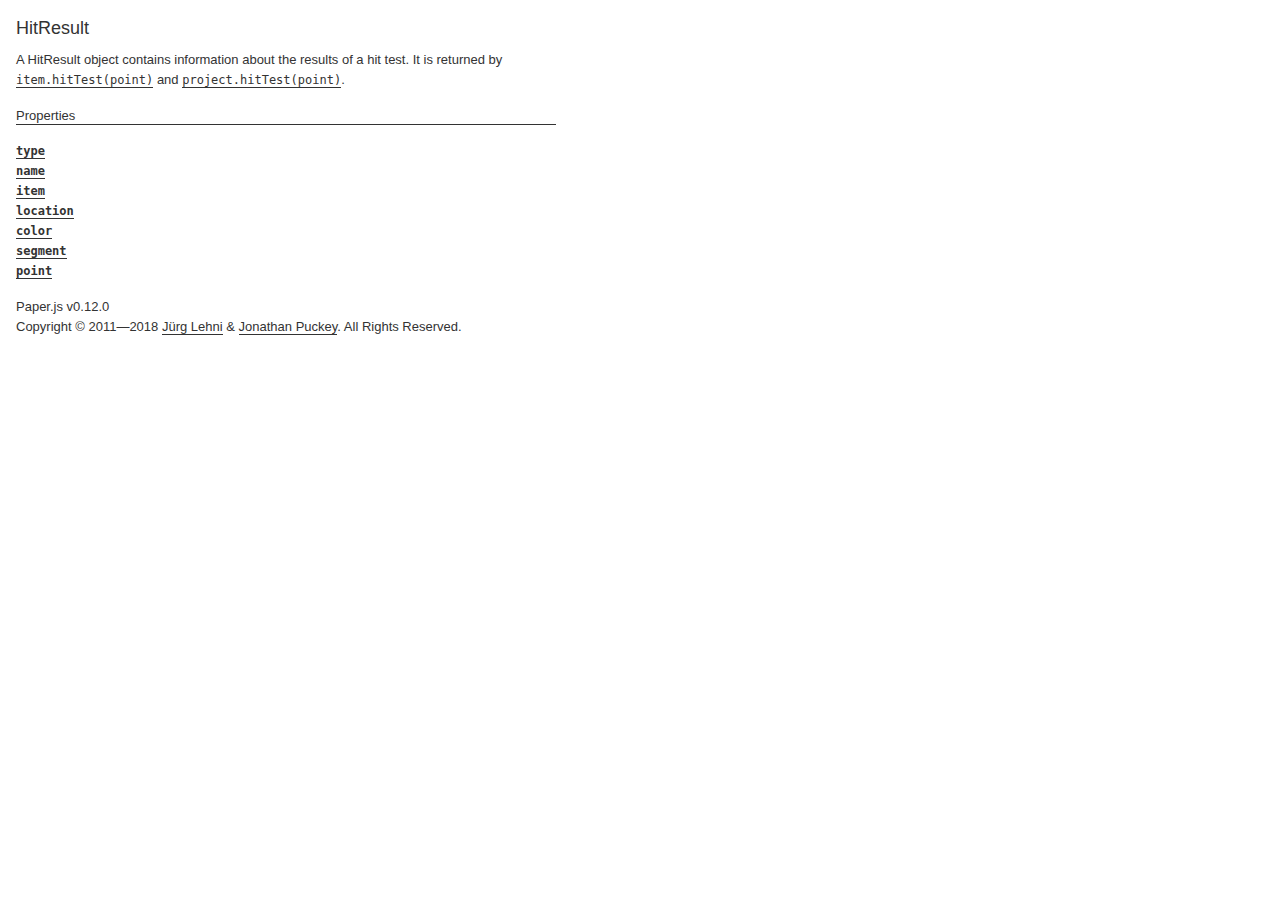
<file: lib/paperjs-v0.12.0/docs/classes/HitResult.html>
<!DOCTYPE html>
<html>
<head>
<meta charset="UTF-8">
<title>HitResult</title>
<base target="class-frame">
<link href="../assets/css/docs.css" rel="stylesheet" type="text/css">
<script src="../assets/js/paper.js"></script>
<script src="../assets/js/jquery.js"></script>
<script src="../assets/js/codemirror.js"></script>
<script src="../assets/js/docs.js"></script>
</head>
<body>
<article class="reference"> 
<div class="reference-class">
<h1>HitResult</h1>

<p>A HitResult object contains information about the results of a hit test. It is returned by <a href="../classes/Item.html#hittest-point"><tt>item.hitTest(point)</tt></a> and <a href="../classes/Project.html#hittest-point"><tt>project.hitTest(point)</tt></a>.</p>

</div>





<!-- ================================ properties =========================== -->
	<div class="reference-members">
		<h2>Properties</h2>
		
			
<div id="type" class="member">
<div class="member-link">
<a name="type" href="#type"><tt><b>type</b></tt></a>
</div>
<div class="member-description hidden">

<div class="member-text">
	<p>Describes the type of the hit result. For example, if you hit a segment point, the type would be <code>&#39;segment&#39;</code>.</p>
	
	
		<ul class="member-list">
			<h4>Values:</h4>
			<li><tt>'segment'</tt>, <tt>'handle-in'</tt>, <tt>'handle-out'</tt>, <tt>'curve'</tt>, <tt>'stroke'</tt>, <tt>'fill'</tt>, <tt>'bounds'</tt>, <tt>'center'</tt>, <tt>'pixel'</tt></li>
		</ul>
	
	
	<ul class="member-list">
		<h4>Type:</h4>
		<li>
			<tt>String</tt>
		</li>
	</ul>
    
	
	
</div>

</div>
</div>
		
			
<div id="name" class="member">
<div class="member-link">
<a name="name" href="#name"><tt><b>name</b></tt></a>
</div>
<div class="member-description hidden">

<div class="member-text">
	<p>If the HitResult has a <a href="../classes/HitResult.html#type"><tt>hitResult.type</tt></a> of <code>&#39;bounds&#39;</code>, this property describes which corner of the bounding rectangle was hit.</p>
	
	
		<ul class="member-list">
			<h4>Values:</h4>
			<li><tt>'top-left'</tt>, <tt>'top-right'</tt>, <tt>'bottom-left'</tt>, <tt>'bottom-right'</tt>, <tt>'left-center'</tt>, <tt>'top-center'</tt>, <tt>'right-center'</tt>, <tt>'bottom- center'</tt></li>
		</ul>
	
	
	<ul class="member-list">
		<h4>Type:</h4>
		<li>
			<tt>String</tt>
		</li>
	</ul>
    
	
	
</div>

</div>
</div>
		
			
<div id="item" class="member">
<div class="member-link">
<a name="item" href="#item"><tt><b>item</b></tt></a>
</div>
<div class="member-description hidden">

<div class="member-text">
	<p>The item that was hit.</p>
	
	
	
	<ul class="member-list">
		<h4>Type:</h4>
		<li>
			<a href="../classes/Item.html"><tt>Item</tt></a>
		</li>
	</ul>
    
	
	
</div>

</div>
</div>
		
			
<div id="location" class="member">
<div class="member-link">
<a name="location" href="#location"><tt><b>location</b></tt></a>
</div>
<div class="member-description hidden">

<div class="member-text">
	<p>If the HitResult has a type of &lsquo;curve&rsquo; or &lsquo;stroke&rsquo;, this property gives more information about the exact position that was hit on the path.</p>
	
	
	
	<ul class="member-list">
		<h4>Type:</h4>
		<li>
			<a href="../classes/CurveLocation.html"><tt>CurveLocation</tt></a>
		</li>
	</ul>
    
	
	
</div>

</div>
</div>
		
			
<div id="color" class="member">
<div class="member-link">
<a name="color" href="#color"><tt><b>color</b></tt></a>
</div>
<div class="member-description hidden">

<div class="member-text">
	<p>If the HitResult has a type of &lsquo;pixel&rsquo;, this property refers to the color of the pixel on the <a href="../classes/Raster.html"><tt>Raster</tt></a> that was hit.</p>
	
	
	
	<ul class="member-list">
		<h4>Type:</h4>
		<li>
			<a href="../classes/Color.html"><tt>Color</tt></a>
		</li>
	</ul>
    
	
	
</div>

</div>
</div>
		
			
<div id="segment" class="member">
<div class="member-link">
<a name="segment" href="#segment"><tt><b>segment</b></tt></a>
</div>
<div class="member-description hidden">

<div class="member-text">
	<p>If the HitResult has a type of &lsquo;stroke&rsquo;, &lsquo;segment&rsquo;, &lsquo;handle-in&rsquo; or &lsquo;handle-out&rsquo;, this property refers to the segment that was hit or that is closest to the hitResult.location on the curve.</p>
	
	
	
	<ul class="member-list">
		<h4>Type:</h4>
		<li>
			<a href="../classes/Segment.html"><tt>Segment</tt></a>
		</li>
	</ul>
    
	
	
</div>

</div>
</div>
		
			
<div id="point" class="member">
<div class="member-link">
<a name="point" href="#point"><tt><b>point</b></tt></a>
</div>
<div class="member-description hidden">

<div class="member-text">
	<p>Describes the actual coordinates of the segment, handle or bounding box corner that was hit.</p>
	
	
	
	<ul class="member-list">
		<h4>Type:</h4>
		<li>
			<a href="../classes/Point.html"><tt>Point</tt></a>
		</li>
	</ul>
    
	
	
</div>

</div>
</div>
		
	</div>








<!-- =========================== copyright notice ========================== -->
<p class="footer">
Paper.js v0.12.0<br>
Copyright &#169; 2011—2018 <a href="http://www.lehni.org" target="_blank">J&uuml;rg Lehni</a> &amp; <a href="http://www.jonathanpuckey.com" target="_blank">Jonathan Puckey</a>. All Rights Reserved.</p>
<div class="content-end"></div>


</article>
</body>
</file>
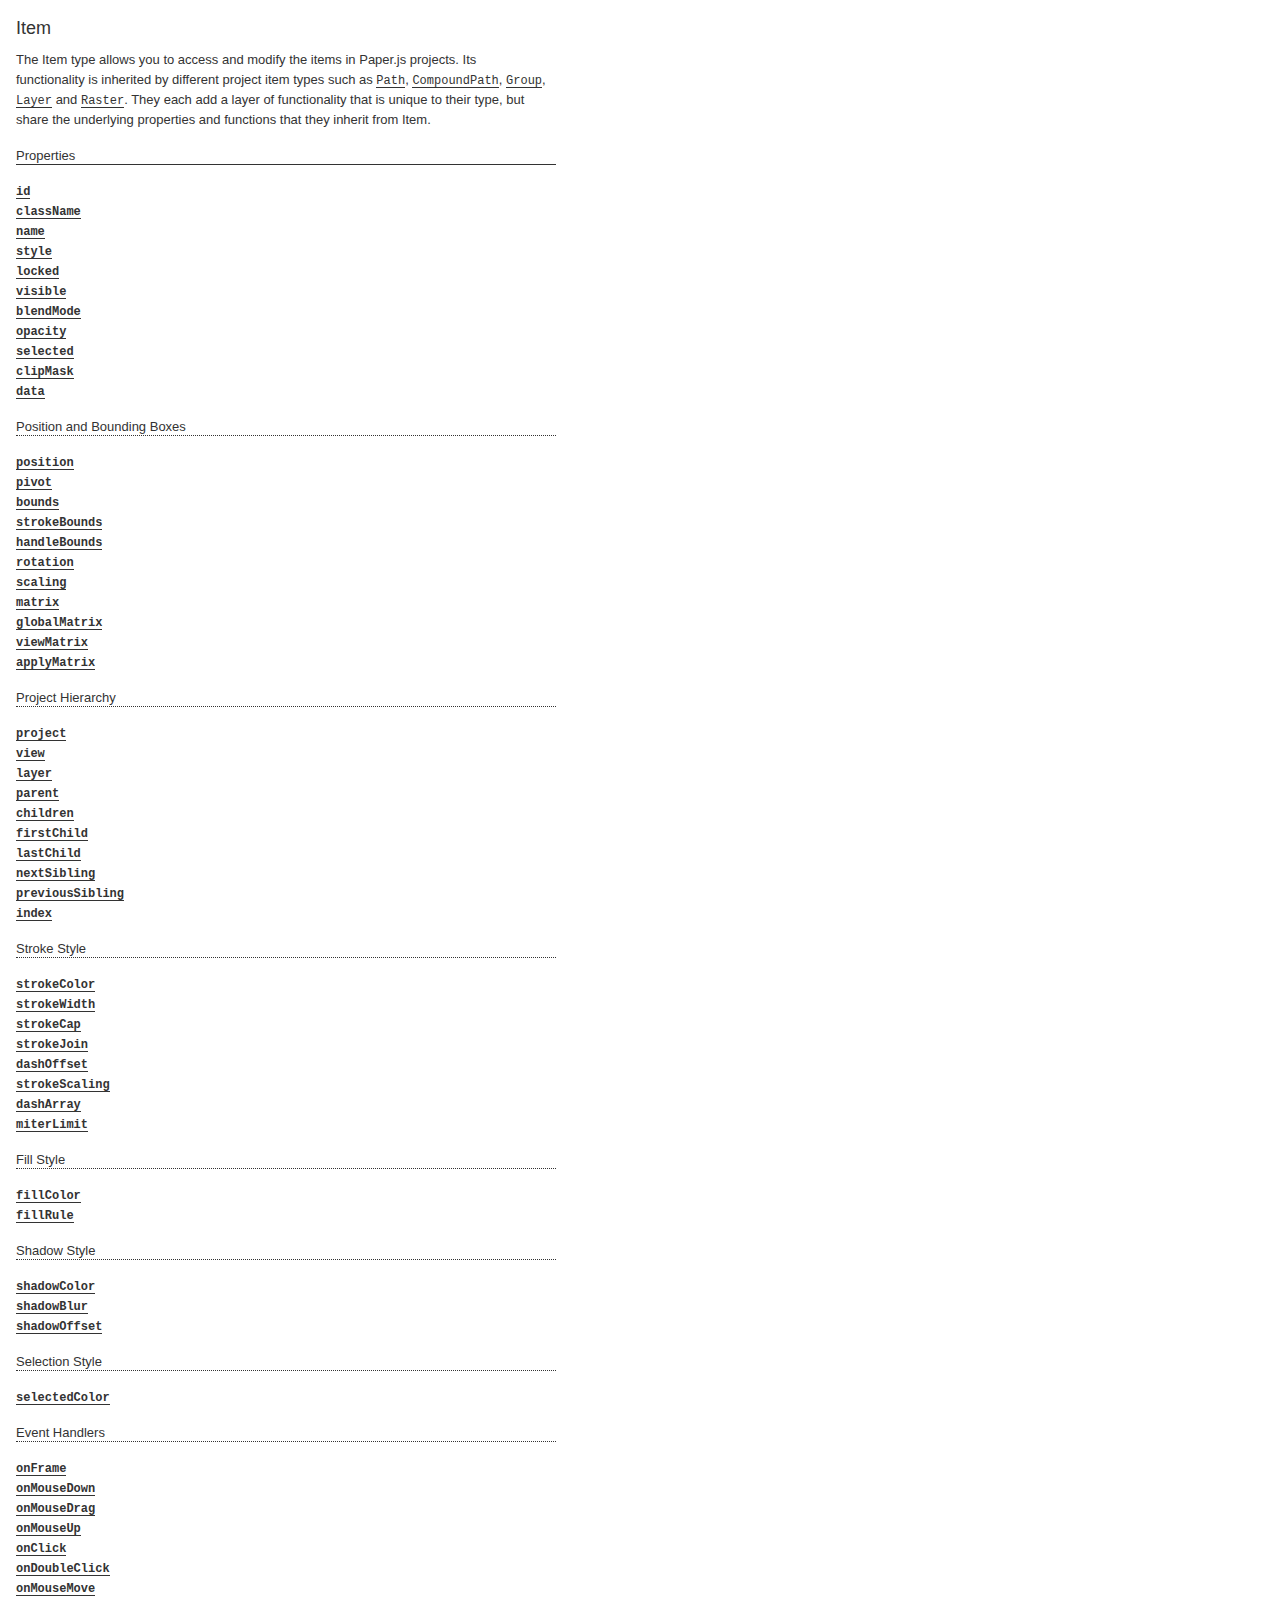
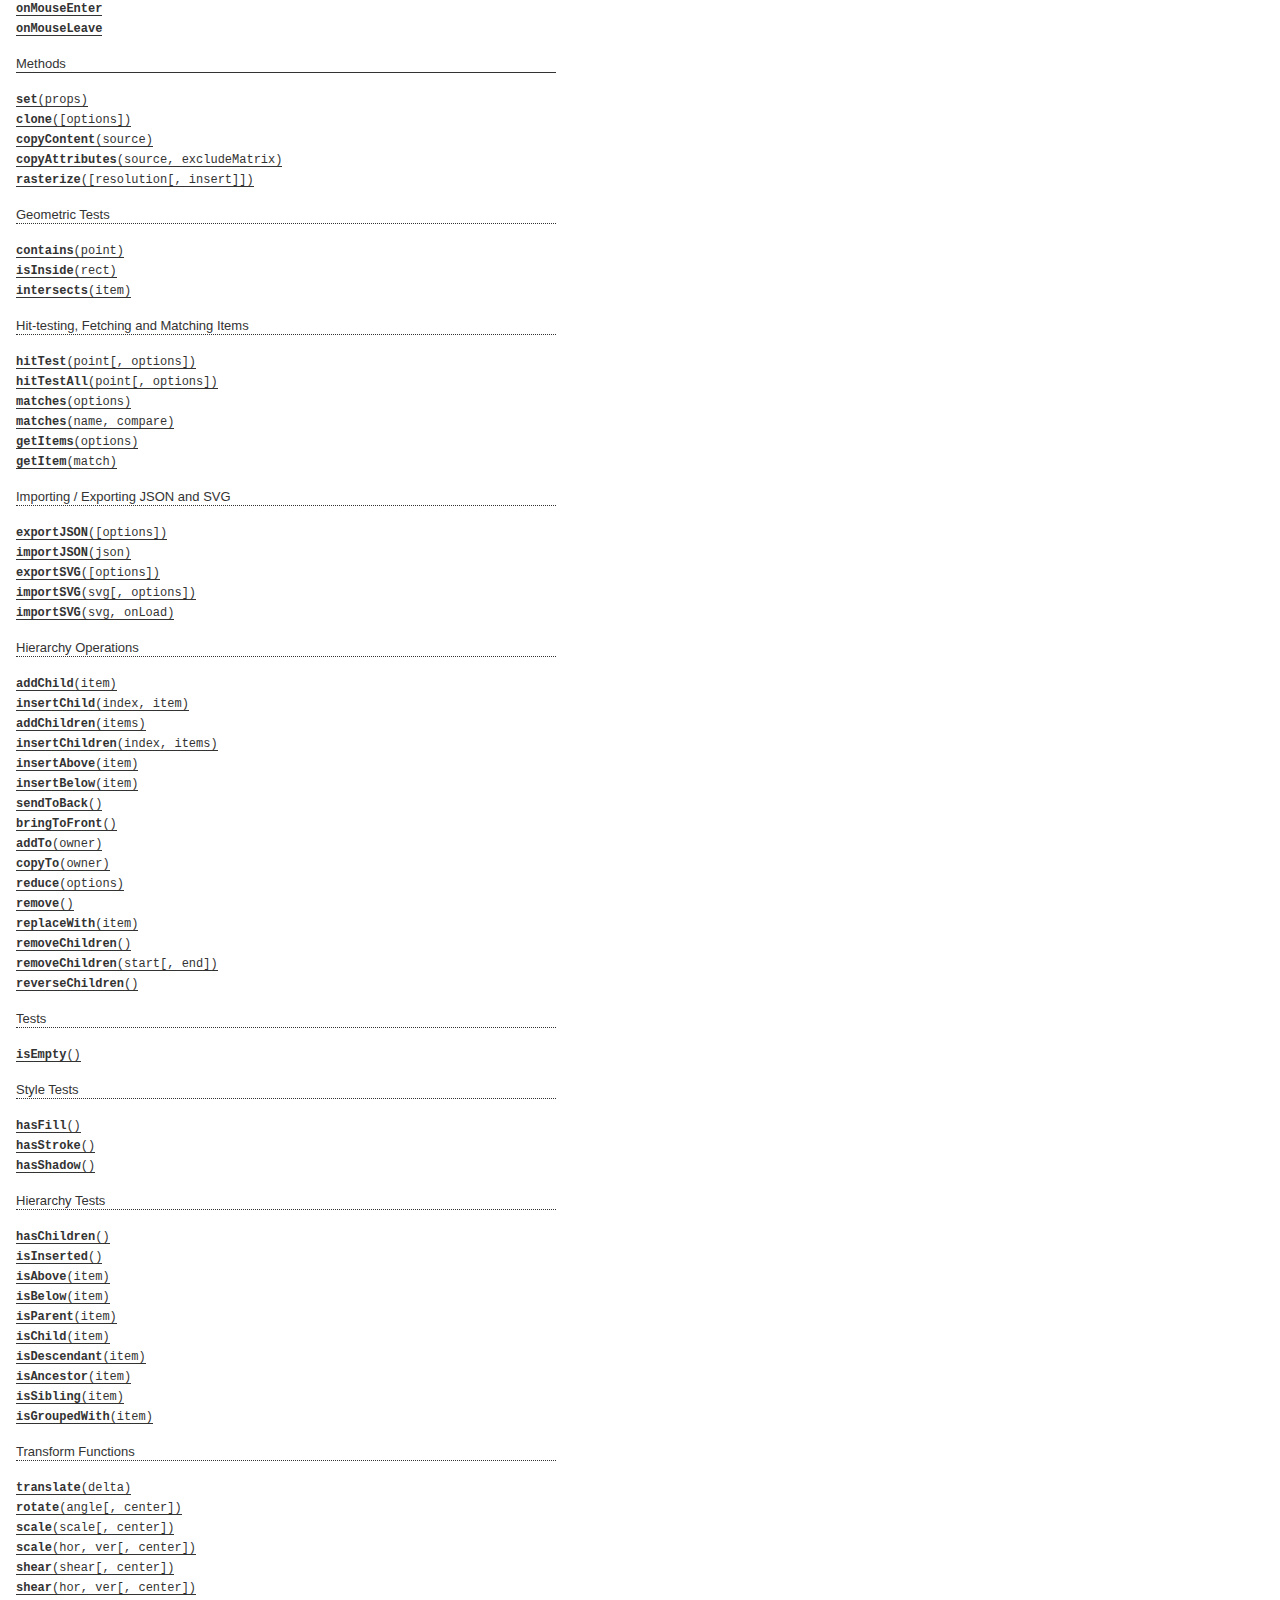
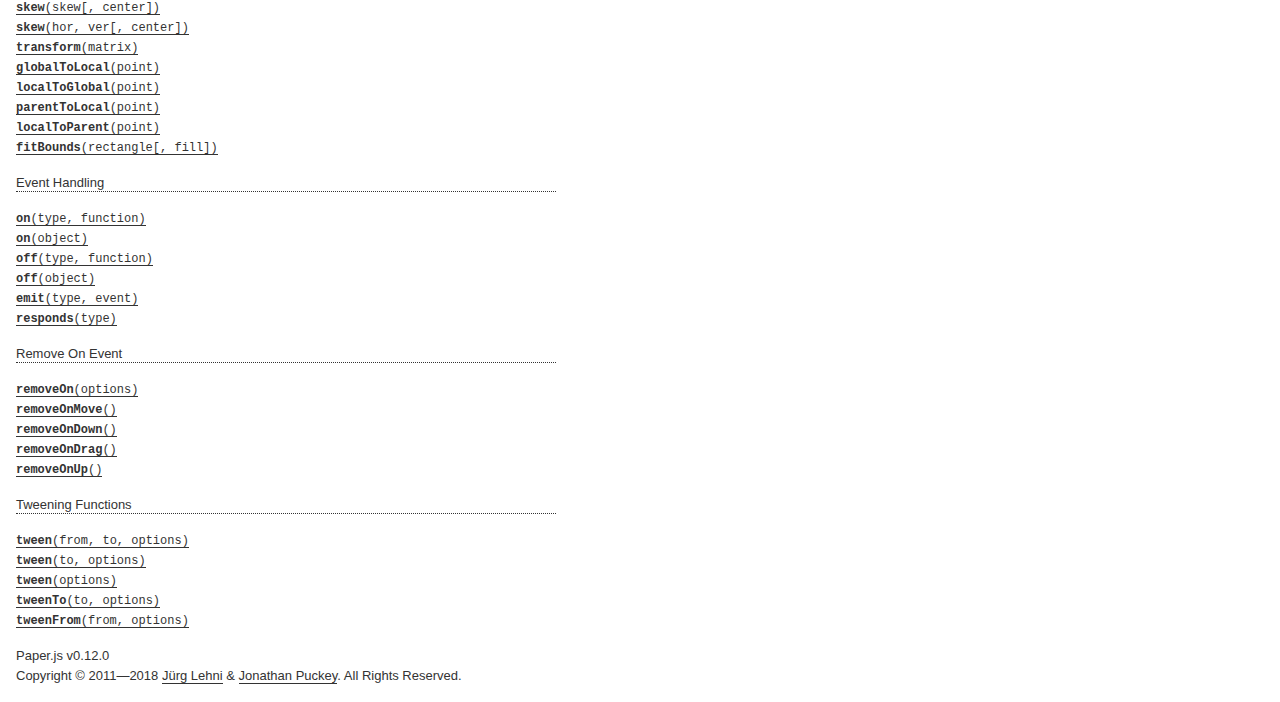
<file: lib/paperjs-v0.12.0/docs/classes/Item.html>
<!DOCTYPE html>
<html>
<head>
<meta charset="UTF-8">
<title>Item</title>
<base target="class-frame">
<link href="../assets/css/docs.css" rel="stylesheet" type="text/css">
<script src="../assets/js/paper.js"></script>
<script src="../assets/js/jquery.js"></script>
<script src="../assets/js/codemirror.js"></script>
<script src="../assets/js/docs.js"></script>
</head>
<body>
<article class="reference"> 
<div class="reference-class">
<h1>Item</h1>

<p>The Item type allows you to access and modify the items in Paper.js projects. Its functionality is inherited by different project item types such as <a href="../classes/Path.html"><tt>Path</tt></a>, <a href="../classes/CompoundPath.html"><tt>CompoundPath</tt></a>, <a href="../classes/Group.html"><tt>Group</tt></a>, <a href="../classes/Layer.html"><tt>Layer</tt></a> and <a href="../classes/Raster.html"><tt>Raster</tt></a>. They each add a layer of functionality that is unique to their type, but share the underlying properties and functions that they inherit from Item.</p>

</div>





<!-- ================================ properties =========================== -->
	<div class="reference-members">
		<h2>Properties</h2>
		
			
<div id="id" class="member">
<div class="member-link">
<a name="id" href="#id"><tt><b>id</b></tt></a>
</div>
<div class="member-description hidden">

<div class="member-text">
	<p>The unique id of the item.</p>
	
		<p>Read only.</p>
	
	
	
	<ul class="member-list">
		<h4>Type:</h4>
		<li>
			<tt>Number</tt>
		</li>
	</ul>
    
	
	
</div>

</div>
</div>
		
			
<div id="classname" class="member">
<div class="member-link">
<a name="classname" href="#classname"><tt><b>className</b></tt></a>
</div>
<div class="member-description hidden">

<div class="member-text">
	<p>The class name of the item as a string.</p>
	
	
		<ul class="member-list">
			<h4>Values:</h4>
			<li><tt>'Group'</tt>, <tt>'Layer'</tt>, <tt>'Path'</tt>, <tt>'CompoundPath'</tt>, <tt>'Shape'</tt>, <tt>'Raster'</tt>, <tt>'SymbolItem'</tt>, <tt>'PointText'</tt></li>
		</ul>
	
	
	<ul class="member-list">
		<h4>Type:</h4>
		<li>
			<tt>String</tt>
		</li>
	</ul>
    
	
	
</div>

</div>
</div>
		
			
<div id="name" class="member">
<div class="member-link">
<a name="name" href="#name"><tt><b>name</b></tt></a>
</div>
<div class="member-description hidden">

<div class="member-text">
	<p>The name of the item. If the item has a name, it can be accessed by name through its parent&rsquo;s children list.</p>
	
	
	
	<ul class="member-list">
		<h4>Type:</h4>
		<li>
			<tt>String</tt>
		</li>
	</ul>
    
	
	<h4>Example:</h4>

<div class="paperscript split">

<div class="buttons">
<div class="button run">Run</div>
</div>

<script type="text/paperscript" canvas="canvas-0">
var path = new Path.Circle({
    center: [80, 50],
    radius: 35
});
// Set the name of the path:
path.name = 'example';

// Create a group and add path to it as a child:
var group = new Group();
group.addChild(path);

// The path can be accessed by name:
group.children['example'].fillColor = 'red';
</script>
<div class="canvas"><canvas width="516" height="100" id="canvas-0"></canvas></div>
</div>


</div>

</div>
</div>
		
			
<div id="style" class="member">
<div class="member-link">
<a name="style" href="#style"><tt><b>style</b></tt></a>
</div>
<div class="member-description hidden">

<div class="member-text">
	<p>The path style of the item.</p>
	
	
	
	<ul class="member-list">
		<h4>Type:</h4>
		<li>
			<a href="../classes/Style.html"><tt>Style</tt></a>
		</li>
	</ul>
    
	
	<h4>Example:<span class="description">Applying several styles to an item in one go, by passing an object to its style property:</span></h4>

<div class="paperscript split">

<div class="buttons">
<div class="button run">Run</div>
</div>

<script type="text/paperscript" canvas="canvas-1">
var circle = new Path.Circle({
    center: [80, 50],
    radius: 30
});
circle.style = {
    fillColor: 'blue',
    strokeColor: 'red',
    strokeWidth: 5
};
</script>
<div class="canvas"><canvas width="516" height="100" id="canvas-1"></canvas></div>
</div>


<h4>Example:<span class="description">Copying the style of another item:</span></h4>

<div class="paperscript split">

<div class="buttons">
<div class="button run">Run</div>
</div>

<script type="text/paperscript" canvas="canvas-2">
var path = new Path.Circle({
    center: [50, 50],
    radius: 30,
    fillColor: 'red'
});

var path2 = new Path.Circle({
    center: new Point(180, 50),
    radius: 20
});

// Copy the path style of path:
path2.style = path.style;
</script>
<div class="canvas"><canvas width="516" height="100" id="canvas-2"></canvas></div>
</div>


<h4>Example:<span class="description">Applying the same style object to multiple items:</span></h4>

<div class="paperscript split">

<div class="buttons">
<div class="button run">Run</div>
</div>

<script type="text/paperscript" canvas="canvas-3">
var myStyle = {
    fillColor: 'red',
    strokeColor: 'blue',
    strokeWidth: 4
};

var path = new Path.Circle({
    center: [50, 50],
    radius: 30
});
path.style = myStyle;

var path2 = new Path.Circle({
    center: new Point(150, 50),
    radius: 20
});
path2.style = myStyle;
</script>
<div class="canvas"><canvas width="516" height="100" id="canvas-3"></canvas></div>
</div>


</div>

</div>
</div>
		
			
<div id="locked" class="member">
<div class="member-link">
<a name="locked" href="#locked"><tt><b>locked</b></tt></a>
</div>
<div class="member-description hidden">

<div class="member-text">
	<p>Specifies whether the item is locked. When set to <code>true</code>, item interactions with the mouse are disabled.</p>
	
	
	
		<ul class="member-list">
			<h4>Default:</h4>
			<li><tt>false</tt></li>
		</ul>
	
	<ul class="member-list">
		<h4>Type:</h4>
		<li>
			<tt>Boolean</tt>
		</li>
	</ul>
    
	
	<h4>Example:</h4>

<div class="paperscript split">

<div class="buttons">
<div class="button run">Run</div>
</div>

<script type="text/paperscript" canvas="canvas-4">
var unlockedItem = new Path.Circle({
    center: view.center - [35, 0],
    radius: 30,
    fillColor: 'springgreen',
    onMouseDown: function() {
        this.fillColor = Color.random();
    }
});

var lockedItem = new Path.Circle({
    center: view.center + [35, 0],
    radius: 30,
    fillColor: 'crimson',
    locked: true,
    // This event won't be triggered because the item is locked.
    onMouseDown: function() {
        this.fillColor = Color.random();
    }
});

new PointText({
    content: 'Click on both circles to see which one is locked.',
    point: view.center - [0, 35],
    justification: 'center'
});
</script>
<div class="canvas"><canvas width="516" height="100" id="canvas-4"></canvas></div>
</div>


</div>

</div>
</div>
		
			
<div id="visible" class="member">
<div class="member-link">
<a name="visible" href="#visible"><tt><b>visible</b></tt></a>
</div>
<div class="member-description hidden">

<div class="member-text">
	<p>Specifies whether the item is visible. When set to <code>false</code>, the item won&rsquo;t be drawn.</p>
	
	
	
		<ul class="member-list">
			<h4>Default:</h4>
			<li><tt>true</tt></li>
		</ul>
	
	<ul class="member-list">
		<h4>Type:</h4>
		<li>
			<tt>Boolean</tt>
		</li>
	</ul>
    
	
	<h4>Example:<span class="description">Hiding an item:</span></h4>

<div class="paperscript split">

<div class="buttons">
<div class="button run">Run</div>
</div>

<script type="text/paperscript" canvas="canvas-5">
var path = new Path.Circle({
    center: [50, 50],
    radius: 20,
    fillColor: 'red'
});

// Hide the path:
path.visible = false;
</script>
<div class="canvas"><canvas width="516" height="100" id="canvas-5"></canvas></div>
</div>


</div>

</div>
</div>
		
			
<div id="blendmode" class="member">
<div class="member-link">
<a name="blendmode" href="#blendmode"><tt><b>blendMode</b></tt></a>
</div>
<div class="member-description hidden">

<div class="member-text">
	<p>The blend mode with which the item is composited onto the canvas. Both the standard canvas compositing modes, as well as the new CSS blend modes are supported. If blend-modes cannot be rendered natively, they are emulated. Be aware that emulation can have an impact on performance.</p>
	
	
		<ul class="member-list">
			<h4>Values:</h4>
			<li><tt>'normal'</tt>, <tt>'multiply'</tt>, <tt>'screen'</tt>, <tt>'overlay'</tt>, <tt>'soft-light'</tt>, <tt>'hard-
    light'</tt>, <tt>'color-dodge'</tt>, <tt>'color-burn'</tt>, <tt>'darken'</tt>, <tt>'lighten'</tt>, <tt>'difference'</tt>, <tt>'exclusion'</tt>, <tt>'hue'</tt>, <tt>'saturation'</tt>, <tt>'luminosity'</tt>, <tt>'color'</tt>, <tt>'add'</tt>, <tt>'subtract'</tt>, <tt>'average'</tt>, <tt>'pin-light'</tt>, <tt>'negation'</tt>, <tt>'source-over'</tt>, <tt>'source-in'</tt>, <tt>'source-out'</tt>, <tt>'source-atop'</tt>, <tt>'destination-over'</tt>, <tt>'destination-in'</tt>, <tt>'destination-out'</tt>, <tt>'destination-atop'</tt>, <tt>'lighter'</tt>, <tt>'darker'</tt>, <tt>'copy'</tt>, <tt>'xor'</tt></li>
		</ul>
	
	
		<ul class="member-list">
			<h4>Default:</h4>
			<li><tt>'normal'</tt></li>
		</ul>
	
	<ul class="member-list">
		<h4>Type:</h4>
		<li>
			<tt>String</tt>
		</li>
	</ul>
    
	
	<h4>Example:<span class="description">Setting an item's blend mode:</span></h4>

<div class="paperscript split">

<div class="buttons">
<div class="button run">Run</div>
</div>

<script type="text/paperscript" canvas="canvas-6">
// Create a white rectangle in the background
// with the same dimensions as the view:
var background = new Path.Rectangle(view.bounds);
background.fillColor = 'white';

var circle = new Path.Circle({
    center: [80, 50],
    radius: 35,
    fillColor: 'red'
});

var circle2 = new Path.Circle({
    center: new Point(120, 50),
    radius: 35,
    fillColor: 'blue'
});

// Set the blend mode of circle2:
circle2.blendMode = 'multiply';
</script>
<div class="canvas"><canvas width="516" height="100" id="canvas-6"></canvas></div>
</div>


</div>

</div>
</div>
		
			
<div id="opacity" class="member">
<div class="member-link">
<a name="opacity" href="#opacity"><tt><b>opacity</b></tt></a>
</div>
<div class="member-description hidden">

<div class="member-text">
	<p>The opacity of the item as a value between <code>0</code> and <code>1</code>.</p>
	
	
	
		<ul class="member-list">
			<h4>Default:</h4>
			<li><tt>1</tt></li>
		</ul>
	
	<ul class="member-list">
		<h4>Type:</h4>
		<li>
			<tt>Number</tt>
		</li>
	</ul>
    
	
	<h4>Example:<span class="description">Making an item 50% transparent:</span></h4>

<div class="paperscript split">

<div class="buttons">
<div class="button run">Run</div>
</div>

<script type="text/paperscript" canvas="canvas-7">
var circle = new Path.Circle({
    center: [80, 50],
    radius: 35,
    fillColor: 'red'
});

var circle2 = new Path.Circle({
    center: new Point(120, 50),
    radius: 35,
    fillColor: 'blue',
    strokeColor: 'green',
    strokeWidth: 10
});

// Make circle2 50% transparent:
circle2.opacity = 0.5;
</script>
<div class="canvas"><canvas width="516" height="100" id="canvas-7"></canvas></div>
</div>


</div>

</div>
</div>
		
			
<div id="selected" class="member">
<div class="member-link">
<a name="selected" href="#selected"><tt><b>selected</b></tt></a>
</div>
<div class="member-description hidden">

<div class="member-text">
	<p>Specifies whether the item is selected. This will also return <code>true</code> for <a href="../classes/Group.html"><tt>Group</tt></a> items if they are partially selected, e.g. groups containing selected or partially selected paths.</p>
<p>Paper.js draws the visual outlines of selected items on top of your project. This can be useful for debugging, as it allows you to see the construction of paths, position of path curves, individual segment points and bounding boxes of symbol and raster items.</p>
	
	
	
		<ul class="member-list">
			<h4>Default:</h4>
			<li><tt>false</tt></li>
		</ul>
	
	<ul class="member-list">
		<h4>Type:</h4>
		<li>
			<tt>Boolean</tt>
		</li>
	</ul>
    
	
	<ul class="member-list">
		<h4>See also:</h4>
		
			<li><tt><a href="../classes/Project.html#selecteditems"><tt>project.selectedItems</tt></a></tt></li>
		
			<li><tt><a href="../classes/Segment.html#selected"><tt>segment.selected</tt></a></tt></li>
		
			<li><tt><a href="../classes/Curve.html#selected"><tt>curve.selected</tt></a></tt></li>
		
			<li><tt><a href="../classes/Point.html#selected"><tt>point.selected</tt></a></tt></li>
		
	</ul>

	<h4>Example:<span class="description">Selecting an item:</span></h4>

<div class="paperscript split">

<div class="buttons">
<div class="button run">Run</div>
</div>

<script type="text/paperscript" canvas="canvas-8">
var path = new Path.Circle({
    center: [80, 50],
    radius: 35
});
path.selected = true; // Select the path
</script>
<div class="canvas"><canvas width="516" height="100" id="canvas-8"></canvas></div>
</div>


</div>

</div>
</div>
		
			
<div id="clipmask" class="member">
<div class="member-link">
<a name="clipmask" href="#clipmask"><tt><b>clipMask</b></tt></a>
</div>
<div class="member-description hidden">

<div class="member-text">
	<p>Specifies whether the item defines a clip mask. This can only be set on paths, compound paths, and text frame objects, and only if the item is already contained within a clipping group.</p>
	
	
	
		<ul class="member-list">
			<h4>Default:</h4>
			<li><tt>false</tt></li>
		</ul>
	
	<ul class="member-list">
		<h4>Type:</h4>
		<li>
			<tt>Boolean</tt>
		</li>
	</ul>
    
	
	
</div>

</div>
</div>
		
			
<div id="data" class="member">
<div class="member-link">
<a name="data" href="#data"><tt><b>data</b></tt></a>
</div>
<div class="member-description hidden">

<div class="member-text">
	<p>A plain javascript object which can be used to store arbitrary data on the item.</p>
	
	
	
	<ul class="member-list">
		<h4>Type:</h4>
		<li>
			<tt>Object</tt>
		</li>
	</ul>
    
	
	<h4>Example:</h4>


<pre><code>var path = new Path();
path.data.remember = 'milk';</code></pre>

<h4>Example:</h4>


<pre><code>var path = new Path();
path.data.malcolm = new Point(20, 30);
console.log(path.data.malcolm.x); // 20</code></pre>

<h4>Example:</h4>


<pre><code>var path = new Path();
path.data = {
    home: 'Omicron Theta',
    found: 2338,
    pets: ['Spot']
};
console.log(path.data.pets.length); // 1</code></pre>

<h4>Example:</h4>


<pre><code>var path = new Path({
    data: {
        home: 'Omicron Theta',
        found: 2338,
        pets: ['Spot']
    }
});
console.log(path.data.pets.length); // 1</code></pre>

</div>

</div>
</div>
		
			
	<h3>Position and Bounding Boxes</h3>

<div id="position" class="member">
<div class="member-link">
<a name="position" href="#position"><tt><b>position</b></tt></a>
</div>
<div class="member-description hidden">

<div class="member-text">
	<p>The item&rsquo;s position within the parent item&rsquo;s coordinate system. By default, this is the <a href="../classes/Rectangle.html#center"><tt>rectangle.center</tt></a> of the item&rsquo;s <a href="../classes/Item.html#bounds"><tt>bounds</tt></a> rectangle.</p>
	
	
	
	<ul class="member-list">
		<h4>Type:</h4>
		<li>
			<a href="../classes/Point.html"><tt>Point</tt></a>
		</li>
	</ul>
    
	
	<h4>Example:<span class="description">Changing the position of a path:</span></h4>

<div class="paperscript split">

<div class="buttons">
<div class="button run">Run</div>
</div>

<script type="text/paperscript" canvas="canvas-9">
// Create a circle at position { x: 10, y: 10 }
var circle = new Path.Circle({
    center: new Point(10, 10),
    radius: 10,
    fillColor: 'red'
});

// Move the circle to { x: 20, y: 20 }
circle.position = new Point(20, 20);

// Move the circle 100 points to the right and 50 points down
circle.position += new Point(100, 50);
</script>
<div class="canvas"><canvas width="516" height="100" id="canvas-9"></canvas></div>
</div>


<h4>Example:<span class="description">Changing the x coordinate of an item's position:</span></h4>

<div class="paperscript split">

<div class="buttons">
<div class="button run">Run</div>
</div>

<script type="text/paperscript" canvas="canvas-10">
// Create a circle at position { x: 20, y: 20 }
var circle = new Path.Circle({
    center: new Point(20, 20),
    radius: 10,
    fillColor: 'red'
});

// Move the circle 100 points to the right
circle.position.x += 100;
</script>
<div class="canvas"><canvas width="516" height="100" id="canvas-10"></canvas></div>
</div>


</div>

</div>
</div>
		
			
<div id="pivot" class="member">
<div class="member-link">
<a name="pivot" href="#pivot"><tt><b>pivot</b></tt></a>
</div>
<div class="member-description hidden">

<div class="member-text">
	<p>The item&rsquo;s pivot point specified in the item coordinate system, defining the point around which all transformations are hinging. This is also the reference point for <a href="../classes/Item.html#position"><tt>position</tt></a>. By default, it is set to <code>null</code>, meaning the <a href="../classes/Rectangle.html#center"><tt>rectangle.center</tt></a> of the item&rsquo;s <a href="../classes/Item.html#bounds"><tt>bounds</tt></a> rectangle is used as pivot.</p>
	
	
	
		<ul class="member-list">
			<h4>Default:</h4>
			<li><tt>null</tt></li>
		</ul>
	
	<ul class="member-list">
		<h4>Type:</h4>
		<li>
			<a href="../classes/Point.html"><tt>Point</tt></a>
		</li>
	</ul>
    
	
	
</div>

</div>
</div>
		
			
<div id="bounds" class="member">
<div class="member-link">
<a name="bounds" href="#bounds"><tt><b>bounds</b></tt></a>
</div>
<div class="member-description hidden">

<div class="member-text">
	<p>The bounding rectangle of the item excluding stroke width.</p>
	
	
	
	<ul class="member-list">
		<h4>Type:</h4>
		<li>
			<a href="../classes/Rectangle.html"><tt>Rectangle</tt></a>
		</li>
	</ul>
    
	
	
</div>

</div>
</div>
		
			
<div id="strokebounds" class="member">
<div class="member-link">
<a name="strokebounds" href="#strokebounds"><tt><b>strokeBounds</b></tt></a>
</div>
<div class="member-description hidden">

<div class="member-text">
	<p>The bounding rectangle of the item including stroke width.</p>
	
	
	
	<ul class="member-list">
		<h4>Type:</h4>
		<li>
			<a href="../classes/Rectangle.html"><tt>Rectangle</tt></a>
		</li>
	</ul>
    
	
	
</div>

</div>
</div>
		
			
<div id="handlebounds" class="member">
<div class="member-link">
<a name="handlebounds" href="#handlebounds"><tt><b>handleBounds</b></tt></a>
</div>
<div class="member-description hidden">

<div class="member-text">
	<p>The bounding rectangle of the item including handles.</p>
	
	
	
	<ul class="member-list">
		<h4>Type:</h4>
		<li>
			<a href="../classes/Rectangle.html"><tt>Rectangle</tt></a>
		</li>
	</ul>
    
	
	
</div>

</div>
</div>
		
			
<div id="rotation" class="member">
<div class="member-link">
<a name="rotation" href="#rotation"><tt><b>rotation</b></tt></a>
</div>
<div class="member-description hidden">

<div class="member-text">
	<p>The current rotation angle of the item, as described by its <a href="../classes/Item.html#matrix"><tt>matrix</tt></a>. Please note that this only returns meaningful values for items with <a href="../classes/Item.html#applymatrix"><tt>applyMatrix</tt></a> set to <code>false</code>, meaning they do not directly bake transformations into their content.</p>
	
	
	
	<ul class="member-list">
		<h4>Type:</h4>
		<li>
			<tt>Number</tt>
		</li>
	</ul>
    
	
	
</div>

</div>
</div>
		
			
<div id="scaling" class="member">
<div class="member-link">
<a name="scaling" href="#scaling"><tt><b>scaling</b></tt></a>
</div>
<div class="member-description hidden">

<div class="member-text">
	<p>The current scale factor of the item, as described by its <a href="../classes/Item.html#matrix"><tt>matrix</tt></a>. Please note that this only returns meaningful values for items with <a href="../classes/Item.html#applymatrix"><tt>applyMatrix</tt></a> set to <code>false</code>, meaning they do not directly bake transformations into their content.</p>
	
	
	
	<ul class="member-list">
		<h4>Type:</h4>
		<li>
			<a href="../classes/Point.html"><tt>Point</tt></a>
		</li>
	</ul>
    
	
	
</div>

</div>
</div>
		
			
<div id="matrix" class="member">
<div class="member-link">
<a name="matrix" href="#matrix"><tt><b>matrix</b></tt></a>
</div>
<div class="member-description hidden">

<div class="member-text">
	<p>The item&rsquo;s transformation matrix, defining position and dimensions in relation to its parent item in which it is contained.</p>
	
	
	
	<ul class="member-list">
		<h4>Type:</h4>
		<li>
			<a href="../classes/Matrix.html"><tt>Matrix</tt></a>
		</li>
	</ul>
    
	
	
</div>

</div>
</div>
		
			
<div id="globalmatrix" class="member">
<div class="member-link">
<a name="globalmatrix" href="#globalmatrix"><tt><b>globalMatrix</b></tt></a>
</div>
<div class="member-description hidden">

<div class="member-text">
	<p>The item&rsquo;s global transformation matrix in relation to the global project coordinate space. Note that the view&rsquo;s transformations resulting from zooming and panning are not factored in.</p>
	
		<p>Read only.</p>
	
	
	
	<ul class="member-list">
		<h4>Type:</h4>
		<li>
			<a href="../classes/Matrix.html"><tt>Matrix</tt></a>
		</li>
	</ul>
    
	
	
</div>

</div>
</div>
		
			
<div id="viewmatrix" class="member">
<div class="member-link">
<a name="viewmatrix" href="#viewmatrix"><tt><b>viewMatrix</b></tt></a>
</div>
<div class="member-description hidden">

<div class="member-text">
	<p>The item&rsquo;s global matrix in relation to the view coordinate space. This means that the view&rsquo;s transformations resulting from zooming and panning are factored in.</p>
	
		<p>Read only.</p>
	
	
	
	<ul class="member-list">
		<h4>Type:</h4>
		<li>
			<a href="../classes/Matrix.html"><tt>Matrix</tt></a>
		</li>
	</ul>
    
	
	
</div>

</div>
</div>
		
			
<div id="applymatrix" class="member">
<div class="member-link">
<a name="applymatrix" href="#applymatrix"><tt><b>applyMatrix</b></tt></a>
</div>
<div class="member-description hidden">

<div class="member-text">
	<p>Controls whether the transformations applied to the item (e.g. through <a href="../classes/Item.html#transform-matrix"><tt>transform(matrix)</tt></a>, <a href="../classes/Item.html#rotate-angle"><tt>rotate(angle)</tt></a>, <a href="../classes/Item.html#scale-scale"><tt>scale(scale)</tt></a>, etc.) are stored in its <a href="../classes/Item.html#matrix"><tt>matrix</tt></a> property, or whether they are directly applied to its contents or children (passed on to the segments in <a href="../classes/Path.html"><tt>Path</tt></a> items, the children of <a href="../classes/Group.html"><tt>Group</tt></a> items, etc.).</p>
	
	
	
		<ul class="member-list">
			<h4>Default:</h4>
			<li><tt>true</tt></li>
		</ul>
	
	<ul class="member-list">
		<h4>Type:</h4>
		<li>
			<tt>Boolean</tt>
		</li>
	</ul>
    
	
	
</div>

</div>
</div>
		
			
	<h3>Project Hierarchy</h3>

<div id="project" class="member">
<div class="member-link">
<a name="project" href="#project"><tt><b>project</b></tt></a>
</div>
<div class="member-description hidden">

<div class="member-text">
	<p>The project that this item belongs to.</p>
	
		<p>Read only.</p>
	
	
	
	<ul class="member-list">
		<h4>Type:</h4>
		<li>
			<a href="../classes/Project.html"><tt>Project</tt></a>
		</li>
	</ul>
    
	
	
</div>

</div>
</div>
		
			
<div id="view" class="member">
<div class="member-link">
<a name="view" href="#view"><tt><b>view</b></tt></a>
</div>
<div class="member-description hidden">

<div class="member-text">
	<p>The view that this item belongs to.</p>
	
		<p>Read only.</p>
	
	
	
	<ul class="member-list">
		<h4>Type:</h4>
		<li>
			<a href="../classes/View.html"><tt>View</tt></a>
		</li>
	</ul>
    
	
	
</div>

</div>
</div>
		
			
<div id="layer" class="member">
<div class="member-link">
<a name="layer" href="#layer"><tt><b>layer</b></tt></a>
</div>
<div class="member-description hidden">

<div class="member-text">
	<p>The layer that this item is contained within.</p>
	
		<p>Read only.</p>
	
	
	
	<ul class="member-list">
		<h4>Type:</h4>
		<li>
			<a href="../classes/Layer.html"><tt>Layer</tt></a>
		</li>
	</ul>
    
	
	
</div>

</div>
</div>
		
			
<div id="parent" class="member">
<div class="member-link">
<a name="parent" href="#parent"><tt><b>parent</b></tt></a>
</div>
<div class="member-description hidden">

<div class="member-text">
	<p>The item that this item is contained within.</p>
	
	
	
	<ul class="member-list">
		<h4>Type:</h4>
		<li>
			<a href="../classes/Item.html"><tt>Item</tt></a>
		</li>
	</ul>
    
	
	<h4>Example:</h4>


<pre><code>var path = new Path();

// New items are placed in the active layer:
console.log(path.parent == project.activeLayer); // true

var group = new Group();
group.addChild(path);

// Now the parent of the path has become the group:
console.log(path.parent == group); // true</code></pre>

<h4>Example:<span class="description">Setting the parent of the item to another item</span></h4>


<pre><code>var path = new Path();

// New items are placed in the active layer:
console.log(path.parent == project.activeLayer); // true

var group = new Group();
path.parent = group;

// Now the parent of the path has become the group:
console.log(path.parent == group); // true

// The path is now contained in the children list of group:
console.log(group.children[0] == path); // true</code></pre>

<h4>Example:<span class="description">Setting the parent of an item in the constructor</span></h4>


<pre><code>var group = new Group();

var path = new Path({
    parent: group
});

// The parent of the path is the group:
console.log(path.parent == group); // true

// The path is contained in the children list of group:
console.log(group.children[0] == path); // true</code></pre>

</div>

</div>
</div>
		
			
<div id="children" class="member">
<div class="member-link">
<a name="children" href="#children"><tt><b>children</b></tt></a>
</div>
<div class="member-description hidden">

<div class="member-text">
	<p>The children items contained within this item. Items that define a <a href="../classes/Item.html#name"><tt>name</tt></a> can also be accessed by name.</p>
<p><b>Please note:</b> The children array should not be modified directly using array functions. To remove single items from the children list, use <a href="../classes/Item.html#remove"><tt>item.remove</tt></a>(), to remove all items from the children list, use <a href="../classes/Item.html#removechildren"><tt>item.removeChildren</tt></a>(). To add items to the children list, use <a href="../classes/Item.html#addchild-item"><tt>item.addChild(item)</tt></a> or <a href="../classes/Item.html#insertchild-index-item"><tt>item.insertChild(index, item)</tt></a>.</p>
	
	
	
	<ul class="member-list">
		<h4>Type:</h4>
		<li>
			Array of <a href="../classes/Item.html"><tt>Item</tt></a> objects
		</li>
	</ul>
    
	
	<h4>Example:<span class="description">Accessing items in the children array:</span></h4>

<div class="paperscript split">

<div class="buttons">
<div class="button run">Run</div>
</div>

<script type="text/paperscript" canvas="canvas-11">
var path = new Path.Circle({
    center: [80, 50],
    radius: 35
});

// Create a group and move the path into it:
var group = new Group();
group.addChild(path);

// Access the path through the group's children array:
group.children[0].fillColor = 'red';
</script>
<div class="canvas"><canvas width="516" height="100" id="canvas-11"></canvas></div>
</div>


<h4>Example:<span class="description">Accessing children by name:</span></h4>

<div class="paperscript split">

<div class="buttons">
<div class="button run">Run</div>
</div>

<script type="text/paperscript" canvas="canvas-12">
var path = new Path.Circle({
    center: [80, 50],
    radius: 35
});
// Set the name of the path:
path.name = 'example';

// Create a group and move the path into it:
var group = new Group();
group.addChild(path);

// The path can be accessed by name:
group.children['example'].fillColor = 'orange';
</script>
<div class="canvas"><canvas width="516" height="100" id="canvas-12"></canvas></div>
</div>


<h4>Example:<span class="description">Passing an array of items to item.children:</span></h4>

<div class="paperscript split">

<div class="buttons">
<div class="button run">Run</div>
</div>

<script type="text/paperscript" canvas="canvas-13">
var path = new Path.Circle({
    center: [80, 50],
    radius: 35
});

var group = new Group();
group.children = [path];

// The path is the first child of the group:
group.firstChild.fillColor = 'green';
</script>
<div class="canvas"><canvas width="516" height="100" id="canvas-13"></canvas></div>
</div>


</div>

</div>
</div>
		
			
<div id="firstchild" class="member">
<div class="member-link">
<a name="firstchild" href="#firstchild"><tt><b>firstChild</b></tt></a>
</div>
<div class="member-description hidden">

<div class="member-text">
	<p>The first item contained within this item. This is a shortcut for accessing <code>item.children[0]</code>.</p>
	
		<p>Read only.</p>
	
	
	
	<ul class="member-list">
		<h4>Type:</h4>
		<li>
			<a href="../classes/Item.html"><tt>Item</tt></a>
		</li>
	</ul>
    
	
	
</div>

</div>
</div>
		
			
<div id="lastchild" class="member">
<div class="member-link">
<a name="lastchild" href="#lastchild"><tt><b>lastChild</b></tt></a>
</div>
<div class="member-description hidden">

<div class="member-text">
	<p>The last item contained within this item.This is a shortcut for accessing <code>item.children[item.children.length - 1]</code>.</p>
	
		<p>Read only.</p>
	
	
	
	<ul class="member-list">
		<h4>Type:</h4>
		<li>
			<a href="../classes/Item.html"><tt>Item</tt></a>
		</li>
	</ul>
    
	
	
</div>

</div>
</div>
		
			
<div id="nextsibling" class="member">
<div class="member-link">
<a name="nextsibling" href="#nextsibling"><tt><b>nextSibling</b></tt></a>
</div>
<div class="member-description hidden">

<div class="member-text">
	<p>The next item on the same level as this item.</p>
	
		<p>Read only.</p>
	
	
	
	<ul class="member-list">
		<h4>Type:</h4>
		<li>
			<a href="../classes/Item.html"><tt>Item</tt></a>
		</li>
	</ul>
    
	
	
</div>

</div>
</div>
		
			
<div id="previoussibling" class="member">
<div class="member-link">
<a name="previoussibling" href="#previoussibling"><tt><b>previousSibling</b></tt></a>
</div>
<div class="member-description hidden">

<div class="member-text">
	<p>The previous item on the same level as this item.</p>
	
		<p>Read only.</p>
	
	
	
	<ul class="member-list">
		<h4>Type:</h4>
		<li>
			<a href="../classes/Item.html"><tt>Item</tt></a>
		</li>
	</ul>
    
	
	
</div>

</div>
</div>
		
			
<div id="index" class="member">
<div class="member-link">
<a name="index" href="#index"><tt><b>index</b></tt></a>
</div>
<div class="member-description hidden">

<div class="member-text">
	<p>The index of this item within the list of its parent&rsquo;s children.</p>
	
		<p>Read only.</p>
	
	
	
	<ul class="member-list">
		<h4>Type:</h4>
		<li>
			<tt>Number</tt>
		</li>
	</ul>
    
	
	
</div>

</div>
</div>
		
			
	<h3>Stroke Style</h3>

<div id="strokecolor" class="member">
<div class="member-link">
<a name="strokecolor" href="#strokecolor"><tt><b>strokeColor</b></tt></a>
</div>
<div class="member-description hidden">

<div class="member-text">
	<p>The color of the stroke.</p>
	
	
	
	<ul class="member-list">
		<h4>Type:</h4>
		<li>
			<a href="../classes/Color.html"><tt>Color</tt></a>
		</li>
	</ul>
    
	
	<h4>Example:<span class="description">Setting the stroke color of a path:</span></h4>

<div class="paperscript split">

<div class="buttons">
<div class="button run">Run</div>
</div>

<script type="text/paperscript" canvas="canvas-14">
// Create a circle shaped path at { x: 80, y: 50 }
// with a radius of 35:
var circle = new Path.Circle({
    center: [80, 50],
    radius: 35
});

// Set its stroke color to RGB red:
circle.strokeColor = new Color(1, 0, 0);
</script>
<div class="canvas"><canvas width="516" height="100" id="canvas-14"></canvas></div>
</div>


</div>

</div>
</div>
		
			
<div id="strokewidth" class="member">
<div class="member-link">
<a name="strokewidth" href="#strokewidth"><tt><b>strokeWidth</b></tt></a>
</div>
<div class="member-description hidden">

<div class="member-text">
	<p>The width of the stroke.</p>
	
	
	
	<ul class="member-list">
		<h4>Type:</h4>
		<li>
			<tt>Number</tt>
		</li>
	</ul>
    
	
	<h4>Example:<span class="description">Setting an item's stroke width:</span></h4>

<div class="paperscript split">

<div class="buttons">
<div class="button run">Run</div>
</div>

<script type="text/paperscript" canvas="canvas-15">
// Create a circle shaped path at { x: 80, y: 50 }
// with a radius of 35:
var circle = new Path.Circle({
    center: [80, 50],
    radius: 35,
    strokeColor: 'red'
});

// Set its stroke width to 10:
circle.strokeWidth = 10;
</script>
<div class="canvas"><canvas width="516" height="100" id="canvas-15"></canvas></div>
</div>


</div>

</div>
</div>
		
			
<div id="strokecap" class="member">
<div class="member-link">
<a name="strokecap" href="#strokecap"><tt><b>strokeCap</b></tt></a>
</div>
<div class="member-description hidden">

<div class="member-text">
	<p>The shape to be used at the beginning and end of open <a href="../classes/Path.html"><tt>Path</tt></a> items, when they have a stroke.</p>
	
	
		<ul class="member-list">
			<h4>Values:</h4>
			<li><tt>'round'</tt>, <tt>'square'</tt>, <tt>'butt'</tt></li>
		</ul>
	
	
		<ul class="member-list">
			<h4>Default:</h4>
			<li><tt>'butt'</tt></li>
		</ul>
	
	<ul class="member-list">
		<h4>Type:</h4>
		<li>
			<tt>String</tt>
		</li>
	</ul>
    
	
	<h4>Example:<span class="description">A look at the different stroke caps:</span></h4>

<div class="paperscript split">

<div class="buttons">
<div class="button run">Run</div>
</div>

<script type="text/paperscript" canvas="canvas-16">
var line = new Path({
    segments: [[80, 50], [420, 50]],
    strokeColor: 'black',
    strokeWidth: 20,
    selected: true
});

// Set the stroke cap of the line to be round:
line.strokeCap = 'round';

// Copy the path and set its stroke cap to be square:
var line2 = line.clone();
line2.position.y += 50;
line2.strokeCap = 'square';

// Make another copy and set its stroke cap to be butt:
var line2 = line.clone();
line2.position.y += 100;
line2.strokeCap = 'butt';
</script>
<div class="canvas"><canvas width="516" height="200" id="canvas-16"></canvas></div>
</div>


</div>

</div>
</div>
		
			
<div id="strokejoin" class="member">
<div class="member-link">
<a name="strokejoin" href="#strokejoin"><tt><b>strokeJoin</b></tt></a>
</div>
<div class="member-description hidden">

<div class="member-text">
	<p>The shape to be used at the segments and corners of <a href="../classes/Path.html"><tt>Path</tt></a> items when they have a stroke.</p>
	
	
		<ul class="member-list">
			<h4>Values:</h4>
			<li><tt>'miter'</tt>, <tt>'round'</tt>, <tt>'bevel'</tt></li>
		</ul>
	
	
		<ul class="member-list">
			<h4>Default:</h4>
			<li><tt>'miter'</tt></li>
		</ul>
	
	<ul class="member-list">
		<h4>Type:</h4>
		<li>
			<tt>String</tt>
		</li>
	</ul>
    
	
	<h4>Example:<span class="description">A look at the different stroke joins:</span></h4>

<div class="paperscript split">

<div class="buttons">
<div class="button run">Run</div>
</div>

<script type="text/paperscript" canvas="canvas-17">
var path = new Path({
    segments: [[80, 100], [120, 40], [160, 100]],
    strokeColor: 'black',
    strokeWidth: 20,
    // Select the path, in order to see where the stroke is formed:
    selected: true
});

var path2 = path.clone();
path2.position.x += path2.bounds.width * 1.5;
path2.strokeJoin = 'round';

var path3 = path2.clone();
path3.position.x += path3.bounds.width * 1.5;
path3.strokeJoin = 'bevel';
</script>
<div class="canvas"><canvas width="516" height="120" id="canvas-17"></canvas></div>
</div>


</div>

</div>
</div>
		
			
<div id="dashoffset" class="member">
<div class="member-link">
<a name="dashoffset" href="#dashoffset"><tt><b>dashOffset</b></tt></a>
</div>
<div class="member-description hidden">

<div class="member-text">
	<p>The dash offset of the stroke.</p>
	
	
	
		<ul class="member-list">
			<h4>Default:</h4>
			<li><tt>0</tt></li>
		</ul>
	
	<ul class="member-list">
		<h4>Type:</h4>
		<li>
			<tt>Number</tt>
		</li>
	</ul>
    
	
	
</div>

</div>
</div>
		
			
<div id="strokescaling" class="member">
<div class="member-link">
<a name="strokescaling" href="#strokescaling"><tt><b>strokeScaling</b></tt></a>
</div>
<div class="member-description hidden">

<div class="member-text">
	<p>Specifies whether the stroke is to be drawn taking the current affine transformation into account (the default behavior), or whether it should appear as a non-scaling stroke.</p>
	
	
	
		<ul class="member-list">
			<h4>Default:</h4>
			<li><tt>true</tt></li>
		</ul>
	
	<ul class="member-list">
		<h4>Type:</h4>
		<li>
			<tt>Boolean</tt>
		</li>
	</ul>
    
	
	
</div>

</div>
</div>
		
			
<div id="dasharray" class="member">
<div class="member-link">
<a name="dasharray" href="#dasharray"><tt><b>dashArray</b></tt></a>
</div>
<div class="member-description hidden">

<div class="member-text">
	<p>Specifies an array containing the dash and gap lengths of the stroke.</p>
	
	
	
		<ul class="member-list">
			<h4>Default:</h4>
			<li><tt>[]</tt></li>
		</ul>
	
	<ul class="member-list">
		<h4>Type:</h4>
		<li>
			Array of <tt>Number</tt>s
		</li>
	</ul>
    
	
	<h4>Example:</h4>

<div class="paperscript split">

<div class="buttons">
<div class="button run">Run</div>
</div>

<script type="text/paperscript" canvas="canvas-18">
var path = new Path.Circle({
    center: [80, 50],
    radius: 40,
    strokeWidth: 2,
    strokeColor: 'black'
});

// Set the dashed stroke to [10pt dash, 4pt gap]:
path.dashArray = [10, 4];
</script>
<div class="canvas"><canvas width="516" height="100" id="canvas-18"></canvas></div>
</div>


</div>

</div>
</div>
		
			
<div id="miterlimit" class="member">
<div class="member-link">
<a name="miterlimit" href="#miterlimit"><tt><b>miterLimit</b></tt></a>
</div>
<div class="member-description hidden">

<div class="member-text">
	<p>The miter limit of the stroke. When two line segments meet at a sharp angle and miter joins have been specified for <a href="../classes/Item.html#strokejoin"><tt>item.strokeJoin</tt></a>, it is possible for the miter to extend far beyond the <a href="../classes/Item.html#strokewidth"><tt>item.strokeWidth</tt></a> of the path. The miterLimit imposes a limit on the ratio of the miter length to the <a href="../classes/Item.html#strokewidth"><tt>item.strokeWidth</tt></a>.</p>
	
	
	
		<ul class="member-list">
			<h4>Default:</h4>
			<li><tt>10</tt></li>
		</ul>
	
	<ul class="member-list">
		<h4>Type:</h4>
		<li>
			<tt>Number</tt>
		</li>
	</ul>
    
	
	
</div>

</div>
</div>
		
			
	<h3>Fill Style</h3>

<div id="fillcolor" class="member">
<div class="member-link">
<a name="fillcolor" href="#fillcolor"><tt><b>fillColor</b></tt></a>
</div>
<div class="member-description hidden">

<div class="member-text">
	<p>The fill color of the item.</p>
	
	
	
	<ul class="member-list">
		<h4>Type:</h4>
		<li>
			<a href="../classes/Color.html"><tt>Color</tt></a>
		</li>
	</ul>
    
	
	<h4>Example:<span class="description">Setting the fill color of a path to red:</span></h4>

<div class="paperscript split">

<div class="buttons">
<div class="button run">Run</div>
</div>

<script type="text/paperscript" canvas="canvas-19">
// Create a circle shaped path at { x: 80, y: 50 }
// with a radius of 35:
var circle = new Path.Circle({
    center: [80, 50],
    radius: 35
});

// Set the fill color of the circle to RGB red:
circle.fillColor = new Color(1, 0, 0);
</script>
<div class="canvas"><canvas width="516" height="100" id="canvas-19"></canvas></div>
</div>


</div>

</div>
</div>
		
			
<div id="fillrule" class="member">
<div class="member-link">
<a name="fillrule" href="#fillrule"><tt><b>fillRule</b></tt></a>
</div>
<div class="member-description hidden">

<div class="member-text">
	<p>The fill-rule with which the shape gets filled. Please note that only modern browsers support fill-rules other than <code>&#39;nonzero&#39;</code>.</p>
	
	
		<ul class="member-list">
			<h4>Values:</h4>
			<li><tt>'nonzero'</tt>, <tt>'evenodd'</tt></li>
		</ul>
	
	
		<ul class="member-list">
			<h4>Default:</h4>
			<li><tt>'nonzero'</tt></li>
		</ul>
	
	<ul class="member-list">
		<h4>Type:</h4>
		<li>
			<tt>String</tt>
		</li>
	</ul>
    
	
	
</div>

</div>
</div>
		
			
	<h3>Shadow Style</h3>

<div id="shadowcolor" class="member">
<div class="member-link">
<a name="shadowcolor" href="#shadowcolor"><tt><b>shadowColor</b></tt></a>
</div>
<div class="member-description hidden">

<div class="member-text">
	<p>The shadow color.</p>
	
	
	
	<ul class="member-list">
		<h4>Type:</h4>
		<li>
			<a href="../classes/Color.html"><tt>Color</tt></a>
		</li>
	</ul>
    
	
	<h4>Example:<span class="description">Creating a circle with a black shadow:</span></h4>

<div class="paperscript split">

<div class="buttons">
<div class="button run">Run</div>
</div>

<script type="text/paperscript" canvas="canvas-20">
var circle = new Path.Circle({
    center: [80, 50],
    radius: 35,
    fillColor: 'white',
    // Set the shadow color of the circle to RGB black:
    shadowColor: new Color(0, 0, 0),
    // Set the shadow blur radius to 12:
    shadowBlur: 12,
    // Offset the shadow by { x: 5, y: 5 }
    shadowOffset: new Point(5, 5)
});
</script>
<div class="canvas"><canvas width="516" height="100" id="canvas-20"></canvas></div>
</div>


</div>

</div>
</div>
		
			
<div id="shadowblur" class="member">
<div class="member-link">
<a name="shadowblur" href="#shadowblur"><tt><b>shadowBlur</b></tt></a>
</div>
<div class="member-description hidden">

<div class="member-text">
	<p>The shadow&rsquo;s blur radius.</p>
	
	
	
		<ul class="member-list">
			<h4>Default:</h4>
			<li><tt>0</tt></li>
		</ul>
	
	<ul class="member-list">
		<h4>Type:</h4>
		<li>
			<tt>Number</tt>
		</li>
	</ul>
    
	
	
</div>

</div>
</div>
		
			
<div id="shadowoffset" class="member">
<div class="member-link">
<a name="shadowoffset" href="#shadowoffset"><tt><b>shadowOffset</b></tt></a>
</div>
<div class="member-description hidden">

<div class="member-text">
	<p>The shadow&rsquo;s offset.</p>
	
	
	
		<ul class="member-list">
			<h4>Default:</h4>
			<li><tt>0</tt></li>
		</ul>
	
	<ul class="member-list">
		<h4>Type:</h4>
		<li>
			<a href="../classes/Point.html"><tt>Point</tt></a>
		</li>
	</ul>
    
	
	
</div>

</div>
</div>
		
			
	<h3>Selection Style</h3>

<div id="selectedcolor" class="member">
<div class="member-link">
<a name="selectedcolor" href="#selectedcolor"><tt><b>selectedColor</b></tt></a>
</div>
<div class="member-description hidden">

<div class="member-text">
	<p>The color the item is highlighted with when selected. If the item does not specify its own color, the color defined by its layer is used instead.</p>
	
	
	
	<ul class="member-list">
		<h4>Type:</h4>
		<li>
			<a href="../classes/Color.html"><tt>Color</tt></a>
		</li>
	</ul>
    
	
	
</div>

</div>
</div>
		
			
	<h3>Event Handlers</h3>

<div id="onframe" class="member">
<div class="member-link">
<a name="onframe" href="#onframe"><tt><b>onFrame</b></tt></a>
</div>
<div class="member-description hidden">

<div class="member-text">
	<p>Item level handler function to be called on each frame of an animation. The function receives an event object which contains information about the frame event:</p>
	
	
	
	<ul class="member-list">
		<h4>Type:</h4>
		<li>
			<tt>Function</tt>
		</li>
	</ul>
    <ul class="member-list">
<h4>Options:</h4>
<li><tt>event.count: <tt>Number</tt></tt> &mdash; the number of times the frame event was  fired</li>
<li><tt>event.time: <tt>Number</tt></tt> &mdash; the total amount of time passed since the  first frame event in seconds</li>
<li><tt>event.delta: <tt>Number</tt></tt> &mdash; the time passed in seconds since the last  frame event</li>
</ul>
	
	<ul class="member-list">
		<h4>See also:</h4>
		
			<li><tt><a href="../classes/View.html#onframe"><tt>view.onFrame</tt></a></tt></li>
		
	</ul>

	<h4>Example:<span class="description">Creating an animation:</span></h4>

<div class="paperscript split">

<div class="buttons">
<div class="button run">Run</div>
</div>

<script type="text/paperscript" canvas="canvas-21">
// Create a rectangle shaped path with its top left point at:
// {x: 50, y: 25} and a size of {width: 50, height: 50}
var path = new Path.Rectangle(new Point(50, 25), new Size(50, 50));
path.fillColor = 'black';

path.onFrame = function(event) {
    // Every frame, rotate the path by 3 degrees:
    this.rotate(3);
}
</script>
<div class="canvas"><canvas width="516" height="100" id="canvas-21"></canvas></div>
</div>


</div>

</div>
</div>
		
			
<div id="onmousedown" class="member">
<div class="member-link">
<a name="onmousedown" href="#onmousedown"><tt><b>onMouseDown</b></tt></a>
</div>
<div class="member-description hidden">

<div class="member-text">
	<p>The function to be called when the mouse button is pushed down on the item. The function receives a <a href="../classes/MouseEvent.html"><tt>MouseEvent</tt></a> object which contains information about the mouse event. Note that such mouse events bubble up the scene graph hierarchy and will reach the view, unless they are stopped with <a href="../classes/Event.html#stoppropagation"><tt>event.stopPropagation</tt></a>() or by returning <code>false</code> from the handler.</p>
	
	
	
	<ul class="member-list">
		<h4>Type:</h4>
		<li>
			<tt>Function</tt>
		</li>
	</ul>
    
	
	<ul class="member-list">
		<h4>See also:</h4>
		
			<li><tt><a href="../classes/View.html#onmousedown"><tt>view.onMouseDown</tt></a></tt></li>
		
	</ul>

	<h4>Example:<span class="description">Press the mouse button down on the circle shaped path, to make it red:</span></h4>

<div class="paperscript split">

<div class="buttons">
<div class="button run">Run</div>
</div>

<script type="text/paperscript" canvas="canvas-22">
// Create a circle shaped path at the center of the view:
var path = new Path.Circle({
    center: view.center,
    radius: 25,
    fillColor: 'black'
});

// When the mouse is pressed on the item,
// set its fill color to red:
path.onMouseDown = function(event) {
    this.fillColor = 'red';
}
</script>
<div class="canvas"><canvas width="516" height="100" id="canvas-22"></canvas></div>
</div>


<h4>Example:<span class="description">Press the mouse on the circle shaped paths to remove them:</span></h4>

<div class="paperscript split">

<div class="buttons">
<div class="button run">Run</div>
</div>

<script type="text/paperscript" canvas="canvas-23">
// Loop 30 times:
for (var i = 0; i < 30; i++) {
    // Create a circle shaped path at a random position
    // in the view:
    var path = new Path.Circle({
        center: Point.random() * view.size,
        radius: 25,
        fillColor: 'black',
        strokeColor: 'white'
    });

    // When the mouse is pressed on the item, remove it:
    path.onMouseDown = function(event) {
        this.remove();
    }
}
</script>
<div class="canvas"><canvas width="516" height="100" id="canvas-23"></canvas></div>
</div>


</div>

</div>
</div>
		
			
<div id="onmousedrag" class="member">
<div class="member-link">
<a name="onmousedrag" href="#onmousedrag"><tt><b>onMouseDrag</b></tt></a>
</div>
<div class="member-description hidden">

<div class="member-text">
	<p>The function to be called when the mouse position changes while the mouse is being dragged over the item. The function receives a <a href="../classes/MouseEvent.html"><tt>MouseEvent</tt></a> object which contains information about the mouse event. Note that such mouse events bubble up the scene graph hierarchy and will reach the view, unless they are stopped with <a href="../classes/Event.html#stoppropagation"><tt>event.stopPropagation</tt></a>() or by returning <code>false</code> from the handler.</p>
	
	
	
	<ul class="member-list">
		<h4>Type:</h4>
		<li>
			<tt>Function</tt>
		</li>
	</ul>
    
	
	<ul class="member-list">
		<h4>See also:</h4>
		
			<li><tt><a href="../classes/View.html#onmousedrag"><tt>view.onMouseDrag</tt></a></tt></li>
		
	</ul>

	<h4>Example:<span class="description">Press and drag the mouse on the blue circle to move it:</span></h4>

<div class="paperscript split">

<div class="buttons">
<div class="button run">Run</div>
</div>

<script type="text/paperscript" canvas="canvas-24">
// Create a circle shaped path at the center of the view:
var path = new Path.Circle({
    center: view.center,
    radius: 50,
    fillColor: 'blue'
});

// Install a drag event handler that moves the path along.
path.onMouseDrag = function(event) {
    path.position += event.delta;
}
</script>
<div class="canvas"><canvas width="516" height="240" id="canvas-24"></canvas></div>
</div>


</div>

</div>
</div>
		
			
<div id="onmouseup" class="member">
<div class="member-link">
<a name="onmouseup" href="#onmouseup"><tt><b>onMouseUp</b></tt></a>
</div>
<div class="member-description hidden">

<div class="member-text">
	<p>The function to be called when the mouse button is released over the item. The function receives a <a href="../classes/MouseEvent.html"><tt>MouseEvent</tt></a> object which contains information about the mouse event. Note that such mouse events bubble up the scene graph hierarchy and will reach the view, unless they are stopped with <a href="../classes/Event.html#stoppropagation"><tt>event.stopPropagation</tt></a>() or by returning <code>false</code> from the handler.</p>
	
	
	
	<ul class="member-list">
		<h4>Type:</h4>
		<li>
			<tt>Function</tt>
		</li>
	</ul>
    
	
	<ul class="member-list">
		<h4>See also:</h4>
		
			<li><tt><a href="../classes/View.html#onmouseup"><tt>view.onMouseUp</tt></a></tt></li>
		
	</ul>

	<h4>Example:<span class="description">Release the mouse button over the circle shaped path, to make it red:</span></h4>

<div class="paperscript split">

<div class="buttons">
<div class="button run">Run</div>
</div>

<script type="text/paperscript" canvas="canvas-25">
// Create a circle shaped path at the center of the view:
var path = new Path.Circle({
    center: view.center,
    radius: 25,
    fillColor: 'black'
});

// When the mouse is released over the item,
// set its fill color to red:
path.onMouseUp = function(event) {
    this.fillColor = 'red';
}
</script>
<div class="canvas"><canvas width="516" height="100" id="canvas-25"></canvas></div>
</div>


</div>

</div>
</div>
		
			
<div id="onclick" class="member">
<div class="member-link">
<a name="onclick" href="#onclick"><tt><b>onClick</b></tt></a>
</div>
<div class="member-description hidden">

<div class="member-text">
	<p>The function to be called when the mouse clicks on the item. The function receives a <a href="../classes/MouseEvent.html"><tt>MouseEvent</tt></a> object which contains information about the mouse event. Note that such mouse events bubble up the scene graph hierarchy and will reach the view, unless they are stopped with <a href="../classes/Event.html#stoppropagation"><tt>event.stopPropagation</tt></a>() or by returning <code>false</code> from the handler.</p>
	
	
	
	<ul class="member-list">
		<h4>Type:</h4>
		<li>
			<tt>Function</tt>
		</li>
	</ul>
    
	
	<ul class="member-list">
		<h4>See also:</h4>
		
			<li><tt><a href="../classes/View.html#onclick"><tt>view.onClick</tt></a></tt></li>
		
	</ul>

	<h4>Example:<span class="description">Click on the circle shaped path, to make it red:</span></h4>

<div class="paperscript split">

<div class="buttons">
<div class="button run">Run</div>
</div>

<script type="text/paperscript" canvas="canvas-26">
// Create a circle shaped path at the center of the view:
var path = new Path.Circle({
    center: view.center,
    radius: 25,
    fillColor: 'black'
});

// When the mouse is clicked on the item,
// set its fill color to red:
path.onClick = function(event) {
    this.fillColor = 'red';
}
</script>
<div class="canvas"><canvas width="516" height="100" id="canvas-26"></canvas></div>
</div>


<h4>Example:<span class="description">Click on the circle shaped paths to remove them:</span></h4>

<div class="paperscript split">

<div class="buttons">
<div class="button run">Run</div>
</div>

<script type="text/paperscript" canvas="canvas-27">
// Loop 30 times:
for (var i = 0; i < 30; i++) {
    // Create a circle shaped path at a random position
    // in the view:
    var path = new Path.Circle({
        center: Point.random() * view.size,
        radius: 25,
        fillColor: 'black',
        strokeColor: 'white'
    });

    // When the mouse clicks on the item, remove it:
    path.onClick = function(event) {
        this.remove();
    }
}
</script>
<div class="canvas"><canvas width="516" height="100" id="canvas-27"></canvas></div>
</div>


</div>

</div>
</div>
		
			
<div id="ondoubleclick" class="member">
<div class="member-link">
<a name="ondoubleclick" href="#ondoubleclick"><tt><b>onDoubleClick</b></tt></a>
</div>
<div class="member-description hidden">

<div class="member-text">
	<p>The function to be called when the mouse double clicks on the item. The function receives a <a href="../classes/MouseEvent.html"><tt>MouseEvent</tt></a> object which contains information about the mouse event. Note that such mouse events bubble up the scene graph hierarchy and will reach the view, unless they are stopped with <a href="../classes/Event.html#stoppropagation"><tt>event.stopPropagation</tt></a>() or by returning <code>false</code> from the handler.</p>
	
	
	
	<ul class="member-list">
		<h4>Type:</h4>
		<li>
			<tt>Function</tt>
		</li>
	</ul>
    
	
	<ul class="member-list">
		<h4>See also:</h4>
		
			<li><tt><a href="../classes/View.html#ondoubleclick"><tt>view.onDoubleClick</tt></a></tt></li>
		
	</ul>

	<h4>Example:<span class="description">Double click on the circle shaped path, to make it red:</span></h4>

<div class="paperscript split">

<div class="buttons">
<div class="button run">Run</div>
</div>

<script type="text/paperscript" canvas="canvas-28">
// Create a circle shaped path at the center of the view:
var path = new Path.Circle({
    center: view.center,
    radius: 25,
    fillColor: 'black'
});

// When the mouse is double clicked on the item,
// set its fill color to red:
path.onDoubleClick = function(event) {
    this.fillColor = 'red';
}
</script>
<div class="canvas"><canvas width="516" height="100" id="canvas-28"></canvas></div>
</div>


<h4>Example:<span class="description">Double click on the circle shaped paths to remove them:</span></h4>

<div class="paperscript split">

<div class="buttons">
<div class="button run">Run</div>
</div>

<script type="text/paperscript" canvas="canvas-29">
// Loop 30 times:
for (var i = 0; i < 30; i++) {
    // Create a circle shaped path at a random position
    // in the view:
    var path = new Path.Circle({
        center: Point.random() * view.size,
        radius: 25,
        fillColor: 'black',
        strokeColor: 'white'
    });

    // When the mouse is double clicked on the item, remove it:
    path.onDoubleClick = function(event) {
        this.remove();
    }
}
</script>
<div class="canvas"><canvas width="516" height="100" id="canvas-29"></canvas></div>
</div>


</div>

</div>
</div>
		
			
<div id="onmousemove" class="member">
<div class="member-link">
<a name="onmousemove" href="#onmousemove"><tt><b>onMouseMove</b></tt></a>
</div>
<div class="member-description hidden">

<div class="member-text">
	<p>The function to be called repeatedly while the mouse moves over the item. The function receives a <a href="../classes/MouseEvent.html"><tt>MouseEvent</tt></a> object which contains information about the mouse event. Note that such mouse events bubble up the scene graph hierarchy and will reach the view, unless they are stopped with <a href="../classes/Event.html#stoppropagation"><tt>event.stopPropagation</tt></a>() or by returning <code>false</code> from the handler.</p>
	
	
	
	<ul class="member-list">
		<h4>Type:</h4>
		<li>
			<tt>Function</tt>
		</li>
	</ul>
    
	
	<ul class="member-list">
		<h4>See also:</h4>
		
			<li><tt><a href="../classes/View.html#onmousemove"><tt>view.onMouseMove</tt></a></tt></li>
		
	</ul>

	<h4>Example:<span class="description">Move over the circle shaped path, to change its opacity:</span></h4>

<div class="paperscript split">

<div class="buttons">
<div class="button run">Run</div>
</div>

<script type="text/paperscript" canvas="canvas-30">
// Create a circle shaped path at the center of the view:
    var path = new Path.Circle({
    center: view.center,
    radius: 25,
    fillColor: 'black'
    });

// When the mouse moves on top of the item, set its opacity
// to a random value between 0 and 1:
path.onMouseMove = function(event) {
    this.opacity = Math.random();
}
</script>
<div class="canvas"><canvas width="516" height="100" id="canvas-30"></canvas></div>
</div>


</div>

</div>
</div>
		
			
<div id="onmouseenter" class="member">
<div class="member-link">
<a name="onmouseenter" href="#onmouseenter"><tt><b>onMouseEnter</b></tt></a>
</div>
<div class="member-description hidden">

<div class="member-text">
	<p>The function to be called when the mouse moves over the item. This function will only be called again, once the mouse moved outside of the item first. The function receives a <a href="../classes/MouseEvent.html"><tt>MouseEvent</tt></a> object which contains information about the mouse event. Note that such mouse events bubble up the scene graph hierarchy and will reach the view, unless they are stopped with <a href="../classes/Event.html#stoppropagation"><tt>event.stopPropagation</tt></a>() or by returning <code>false</code> from the handler.</p>
	
	
	
	<ul class="member-list">
		<h4>Type:</h4>
		<li>
			<tt>Function</tt>
		</li>
	</ul>
    
	
	<ul class="member-list">
		<h4>See also:</h4>
		
			<li><tt><a href="../classes/View.html#onmouseenter"><tt>view.onMouseEnter</tt></a></tt></li>
		
	</ul>

	<h4>Example:<span class="description">When you move the mouse over the item, its fill color is set to red. When you move the mouse outside again, its fill color is set back to black.</span></h4>

<div class="paperscript split">

<div class="buttons">
<div class="button run">Run</div>
</div>

<script type="text/paperscript" canvas="canvas-31">
// Create a circle shaped path at the center of the view:
var path = new Path.Circle({
    center: view.center,
    radius: 25,
    fillColor: 'black'
});

// When the mouse enters the item, set its fill color to red:
path.onMouseEnter = function(event) {
    this.fillColor = 'red';
}

// When the mouse leaves the item, set its fill color to black:
path.onMouseLeave = function(event) {
    this.fillColor = 'black';
}
</script>
<div class="canvas"><canvas width="516" height="100" id="canvas-31"></canvas></div>
</div>


<h4>Example:<span class="description">When you click the mouse, you create new circle shaped items. When you move the mouse over the item, its fill color is set to red. When you move the mouse outside again, its fill color is set back to black.</span></h4>

<div class="paperscript split">

<div class="buttons">
<div class="button run">Run</div>
</div>

<script type="text/paperscript" canvas="canvas-32">
function enter(event) {
    this.fillColor = 'red';
}

function leave(event) {
    this.fillColor = 'black';
}

// When the mouse is pressed:
function onMouseDown(event) {
    // Create a circle shaped path at the position of the mouse:
    var path = new Path.Circle(event.point, 25);
    path.fillColor = 'black';

    // When the mouse enters the item, set its fill color to red:
    path.onMouseEnter = enter;

    // When the mouse leaves the item, set its fill color to black:
    path.onMouseLeave = leave;
}
</script>
<div class="canvas"><canvas width="516" height="100" id="canvas-32"></canvas></div>
</div>


</div>

</div>
</div>
		
			
<div id="onmouseleave" class="member">
<div class="member-link">
<a name="onmouseleave" href="#onmouseleave"><tt><b>onMouseLeave</b></tt></a>
</div>
<div class="member-description hidden">

<div class="member-text">
	<p>The function to be called when the mouse moves out of the item. The function receives a <a href="../classes/MouseEvent.html"><tt>MouseEvent</tt></a> object which contains information about the mouse event. Note that such mouse events bubble up the scene graph hierarchy and will reach the view, unless they are stopped with <a href="../classes/Event.html#stoppropagation"><tt>event.stopPropagation</tt></a>() or by returning <code>false</code> from the handler.</p>
	
	
	
	<ul class="member-list">
		<h4>Type:</h4>
		<li>
			<tt>Function</tt>
		</li>
	</ul>
    
	
	<ul class="member-list">
		<h4>See also:</h4>
		
			<li><tt><a href="../classes/View.html#onmouseleave"><tt>view.onMouseLeave</tt></a></tt></li>
		
	</ul>

	<h4>Example:<span class="description">Move the mouse over the circle shaped path and then move it out of it again to set its fill color to red:</span></h4>

<div class="paperscript split">

<div class="buttons">
<div class="button run">Run</div>
</div>

<script type="text/paperscript" canvas="canvas-33">
// Create a circle shaped path at the center of the view:
var path = new Path.Circle({
    center: view.center,
    radius: 25,
    fillColor: 'black'
});

// When the mouse leaves the item, set its fill color to red:
path.onMouseLeave = function(event) {
    this.fillColor = 'red';
}
</script>
<div class="canvas"><canvas width="516" height="100" id="canvas-33"></canvas></div>
</div>


</div>

</div>
</div>
		
	</div>





<!-- ============================== methods ================================ -->
	<div class="reference-members">
		<h2>Methods</h2>
		
	
<div id="set-props" class="member">
<div class="member-link">
<a name="set-props" href="#set-props"><tt><b>set</b>(props)</tt></a>
</div>
<div class="member-description hidden">
<div class="member-text">
	<p>Sets the properties of the passed object literal on this item to the values defined in the object literal, if the item has property of the given name (or a setter defined for it).</p>
    
	
<ul class="member-list">
	<h4>Parameters:</h4>
	
	<li>
<tt>props:</tt> 
<tt>Object</tt>


</li>
	
</ul>

	
	<ul class="member-list">
		<h4>Returns:</h4>
		
			<li>
<tt><a href="../classes/Item.html"><tt>Item</tt></a></tt>&nbsp;&mdash;&nbsp;the item itself
</li>

		
	</ul>



	
	<h4>Example:<span class="description">Setting properties through an object literal</span></h4>

<div class="paperscript split">

<div class="buttons">
<div class="button run">Run</div>
</div>

<script type="text/paperscript" canvas="canvas-34">
var circle = new Path.Circle({
    center: [80, 50],
    radius: 35
});

circle.set({
    strokeColor: 'red',
    strokeWidth: 10,
    fillColor: 'black',
    selected: true
});
</script>
<div class="canvas"><canvas width="516" height="100" id="canvas-34"></canvas></div>
</div>


</div>
</div>
</div>

	
<div id="clone" class="member">
<div class="member-link">
<a name="clone" href="#clone"><tt><b>clone</b>([options])</tt></a>
</div>
<div class="member-description hidden">
<div class="member-text">
	<p>Clones the item within the same project and places the copy above the item.</p>
    <ul class="member-list">
<h4>Options:</h4>
<li><tt>insert: undefined</tt> &mdash; specifies whether the copy should be  inserted into the scene graph. When set to <code>true</code>, it is inserted  above the original &mdash;&nbsp;default: <tt>true</tt></li>
<li><tt>deep: undefined</tt> &mdash; specifies whether the item&rsquo;s children should also be  cloned &mdash;&nbsp;default: <tt>true</tt></li>
</ul>
	
<ul class="member-list">
	<h4>Parameters:</h4>
	
	<li>
<tt>options:</tt> 
<tt>Object</tt>

&mdash;&nbsp;optional, default: <tt>{ insert: true, deep: true }</tt>
</li>
	
</ul>

	
	<ul class="member-list">
		<h4>Returns:</h4>
		
			<li>
<tt><a href="../classes/Item.html"><tt>Item</tt></a></tt>&nbsp;&mdash;&nbsp;the newly cloned item
</li>

		
	</ul>



	
	<h4>Example:<span class="description">Cloning items:</span></h4>

<div class="paperscript split">

<div class="buttons">
<div class="button run">Run</div>
</div>

<script type="text/paperscript" canvas="canvas-35">
var circle = new Path.Circle({
    center: [50, 50],
    radius: 10,
    fillColor: 'red'
});

// Make 20 copies of the circle:
for (var i = 0; i < 20; i++) {
    var copy = circle.clone();

    // Distribute the copies horizontally, so we can see them:
    copy.position.x += i * copy.bounds.width;
}
</script>
<div class="canvas"><canvas width="516" height="100" id="canvas-35"></canvas></div>
</div>


</div>
</div>
</div>

	
<div id="copycontent-source" class="member">
<div class="member-link">
<a name="copycontent-source" href="#copycontent-source"><tt><b>copyContent</b>(source)</tt></a>
</div>
<div class="member-description hidden">
<div class="member-text">
	<p>Copies the content of the specified item over to this item.</p>
    
	
<ul class="member-list">
	<h4>Parameters:</h4>
	
	<li>
<tt>source:</tt> 
<a href="../classes/Item.html"><tt>Item</tt></a>
&mdash;&nbsp;the item to copy the content from

</li>
	
</ul>

	


	
	
</div>
</div>
</div>

	
<div id="copyattributes-source-excludeMatrix" class="member">
<div class="member-link">
<a name="copyattributes-source-excludeMatrix" href="#copyattributes-source-excludeMatrix"><tt><b>copyAttributes</b>(source, excludeMatrix)</tt></a>
</div>
<div class="member-description hidden">
<div class="member-text">
	<p>Copies all attributes of the specified item over to this item. This includes its style, visibility, matrix, pivot, blend-mode, opacity, selection state, data, name, etc.</p>
    
	
<ul class="member-list">
	<h4>Parameters:</h4>
	
	<li>
<tt>source:</tt> 
<a href="../classes/Item.html"><tt>Item</tt></a>
&mdash;&nbsp;the item to copy the attributes from

</li>
	
	<li>
<tt>excludeMatrix:</tt> 
<tt>Boolean</tt>
&mdash;&nbsp;whether to exclude the transformation matrix when copying all attributes

</li>
	
</ul>

	


	
	
</div>
</div>
</div>

	
<div id="rasterize" class="member">
<div class="member-link">
<a name="rasterize" href="#rasterize"><tt><b>rasterize</b>([resolution[, insert]])</tt></a>
</div>
<div class="member-description hidden">
<div class="member-text">
	<p>Rasterizes the item into a newly created Raster object. The item itself is not removed after rasterization.</p>
    
	
<ul class="member-list">
	<h4>Parameters:</h4>
	
	<li>
<tt>resolution:</tt> 
<tt>Number</tt>
&mdash;&nbsp;the resolution of the raster  in pixels per inch (DPI). If not specified, the value of  <code>view.resolution</code> is used.
&mdash;&nbsp;optional, default: <tt>view.resolution</tt>
</li>
	
	<li>
<tt>insert:</tt> 
<tt>Boolean</tt>
&mdash;&nbsp;specifies whether the raster should be  inserted into the scene graph. When set to <code>true</code>, it is inserted  above the original
&mdash;&nbsp;optional, default: <tt>true</tt>
</li>
	
</ul>

	
	<ul class="member-list">
		<h4>Returns:</h4>
		
			<li>
<tt><a href="../classes/Raster.html"><tt>Raster</tt></a></tt>&nbsp;&mdash;&nbsp;the newly created raster item
</li>

		
	</ul>



	
	<h4>Example:<span class="description">Rasterizing an item:</span></h4>

<div class="paperscript split">

<div class="buttons">
<div class="button run">Run</div>
</div>

<script type="text/paperscript" canvas="canvas-36">
var circle = new Path.Circle({
    center: [50, 50],
    radius: 5,
    fillColor: 'red'
});

// Create a rasterized version of the path:
var raster = circle.rasterize();

// Move it 100pt to the right:
raster.position.x += 100;

// Scale the path and the raster by 300%, so we can compare them:
circle.scale(5);
raster.scale(5);
</script>
<div class="canvas"><canvas width="516" height="100" id="canvas-36"></canvas></div>
</div>


</div>
</div>
</div>

	
<h3>Geometric Tests</h3>

<div id="contains-point" class="member">
<div class="member-link">
<a name="contains-point" href="#contains-point"><tt><b>contains</b>(point)</tt></a>
</div>
<div class="member-description hidden">
<div class="member-text">
	<p>Checks whether the item&rsquo;s geometry contains the given point.</p>
    
	
<ul class="member-list">
	<h4>Parameters:</h4>
	
	<li>
<tt>point:</tt> 
<a href="../classes/Point.html"><tt>Point</tt></a>
&mdash;&nbsp;the point to check for

</li>
	
</ul>

	
	<ul class="member-list">
		<h4>Returns:</h4>
		
			<li>
<tt><tt>Boolean</tt></tt>
</li>

		
	</ul>



	
	<h4>Example:<span class="description">Click within and outside the star below Create a star shaped path:</span></h4>

<div class="paperscript split">

<div class="buttons">
<div class="button run">Run</div>
</div>

<script type="text/paperscript" canvas="canvas-37">
var path = new Path.Star({
    center: [50, 50],
    points: 12,
    radius1: 20,
    radius2: 40,
    fillColor: 'black'
});

// Whenever the user presses the mouse:
function onMouseDown(event) {
    // If the position of the mouse is within the path,
    // set its fill color to red, otherwise set it to
    // black:
    if (path.contains(event.point)) {
        path.fillColor = 'red';
    } else {
        path.fillColor = 'black';
    }
}
</script>
<div class="canvas"><canvas width="516" height="100" id="canvas-37"></canvas></div>
</div>


</div>
</div>
</div>

	
<div id="isinside-rect" class="member">
<div class="member-link">
<a name="isinside-rect" href="#isinside-rect"><tt><b>isInside</b>(rect)</tt></a>
</div>
<div class="member-description hidden">
<div class="member-text">
	
    
	
<ul class="member-list">
	<h4>Parameters:</h4>
	
	<li>
<tt>rect:</tt> 
<a href="../classes/Rectangle.html"><tt>Rectangle</tt></a>
&mdash;&nbsp;the rectangle to check against

</li>
	
</ul>

	
	<ul class="member-list">
		<h4>Returns:</h4>
		
			<li>
<tt><tt>Boolean</tt></tt>
</li>

		
	</ul>



	
	
</div>
</div>
</div>

	
<div id="intersects-item" class="member">
<div class="member-link">
<a name="intersects-item" href="#intersects-item"><tt><b>intersects</b>(item)</tt></a>
</div>
<div class="member-description hidden">
<div class="member-text">
	
    
	
<ul class="member-list">
	<h4>Parameters:</h4>
	
	<li>
<tt>item:</tt> 
<a href="../classes/Item.html"><tt>Item</tt></a>
&mdash;&nbsp;the item to check against

</li>
	
</ul>

	
	<ul class="member-list">
		<h4>Returns:</h4>
		
			<li>
<tt><tt>Boolean</tt></tt>
</li>

		
	</ul>



	
	
</div>
</div>
</div>

	
<h3>Hit-testing, Fetching and Matching Items</h3>

<div id="hittest-point" class="member">
<div class="member-link">
<a name="hittest-point" href="#hittest-point"><tt><b>hitTest</b>(point[, options])</tt></a>
</div>
<div class="member-description hidden">
<div class="member-text">
	<p>Performs a hit-test on the item and its children (if it is a <a href="../classes/Group.html"><tt>Group</tt></a> or <a href="../classes/Layer.html"><tt>Layer</tt></a>) at the location of the specified point, returning the first found hit.</p>
<p>The options object allows you to control the specifics of the hit- test and may contain a combination of the following values:</p>
    <ul class="member-list">
<h4>Options:</h4>
<li><tt>options.tolerance: <tt>Number</tt></tt> &mdash; the tolerance of the hit-test &mdash;&nbsp;default: <tt><a href="../classes/PaperScope.html#settings"><tt>paperScope.settings</tt></a>.hitTolerance</tt></li>
<li><tt>options.class: <tt>Function</tt></tt> &mdash; only hit-test against a specific item  class, or any of its sub-classes, by providing the constructor  function against which an <code>instanceof</code> check is performed:  <tt>Group</tt>, <tt>Layer</tt>, <tt>Path</tt>, <tt>CompoundPath</tt>, <tt>Shape</tt>, <tt>Raster</tt>, <tt>SymbolItem</tt>, <tt>PointText</tt>, &hellip;</li>
<li><tt>options.match: <tt>Function</tt></tt> &mdash; a match function to be called for each  found hit result: Return <code>true</code> to return the result, <code>false</code> to keep  searching</li>
<li><tt>options.fill: <tt>Boolean</tt></tt> &mdash; hit-test the fill of items &mdash;&nbsp;default: <tt>true</tt></li>
<li><tt>options.stroke: <tt>Boolean</tt></tt> &mdash; hit-test the stroke of path  items, taking into account the setting of stroke color and width &mdash;&nbsp;default: <tt>true</tt></li>
<li><tt>options.segments: <tt>Boolean</tt></tt> &mdash; hit-test for <a href="../classes/Segment.html#point"><tt>segment.point</tt></a> of <a href="../classes/Path.html"><tt>Path</tt></a> items &mdash;&nbsp;default: <tt>true</tt></li>
<li><tt>options.curves: <tt>Boolean</tt></tt> &mdash; hit-test the curves of path items,  without taking the stroke color or width into account</li>
<li><tt>options.handles: <tt>Boolean</tt></tt> &mdash; hit-test for the handles (<a href="../classes/Segment.html#handlein"><tt>segment.handleIn</tt></a> / <a href="../classes/Segment.html#handleout"><tt>segment.handleOut</tt></a>) of path segments.</li>
<li><tt>options.ends: <tt>Boolean</tt></tt> &mdash; only hit-test for the first or last  segment points of open path items</li>
<li><tt>options.position: <tt>Boolean</tt></tt> &mdash; hit-test the <a href="../classes/Item.html#position"><tt>item.position</tt></a> of  of items, which depends on the setting of <a href="../classes/Item.html#pivot"><tt>item.pivot</tt></a></li>
<li><tt>options.center: <tt>Boolean</tt></tt> &mdash; hit-test the <a href="../classes/Rectangle.html#center"><tt>rectangle.center</tt></a> of  the bounding rectangle of items (<a href="../classes/Item.html#bounds"><tt>item.bounds</tt></a>)</li>
<li><tt>options.bounds: <tt>Boolean</tt></tt> &mdash; hit-test the corners and side-centers of  the bounding rectangle of items (<a href="../classes/Item.html#bounds"><tt>item.bounds</tt></a>)</li>
<li><tt>options.guides: <tt>Boolean</tt></tt> &mdash; hit-test items that have <tt>Item#guide</tt> set to <code>true</code></li>
<li><tt>options.selected: <tt>Boolean</tt></tt> &mdash; only hit selected items</li>
</ul>
	
<ul class="member-list">
	<h4>Parameters:</h4>
	
	<li>
<tt>point:</tt> 
<a href="../classes/Point.html"><tt>Point</tt></a>
&mdash;&nbsp;the point where the hit-test should be performed  (in global coordinates system).

</li>
	
	<li>
<tt>options:</tt> 
<tt>Object</tt>

&mdash;&nbsp;optional, default: <tt>{ fill: true, stroke: true, segments: true,  tolerance: settings.hitTolerance }</tt>
</li>
	
</ul>

	
	<ul class="member-list">
		<h4>Returns:</h4>
		
			<li>
<tt><a href="../classes/HitResult.html"><tt>HitResult</tt></a></tt>&nbsp;&mdash;&nbsp;a hit result object describing what exactly was hit  or <code>null</code> if nothing was hit
</li>

		
	</ul>



	
	
</div>
</div>
</div>

	
<div id="hittestall-point" class="member">
<div class="member-link">
<a name="hittestall-point" href="#hittestall-point"><tt><b>hitTestAll</b>(point[, options])</tt></a>
</div>
<div class="member-description hidden">
<div class="member-text">
	<p>Performs a hit-test on the item and its children (if it is a <a href="../classes/Group.html"><tt>Group</tt></a> or <a href="../classes/Layer.html"><tt>Layer</tt></a>) at the location of the specified point, returning all found hits.</p>
<p>The options object allows you to control the specifics of the hit- test. See <a href="../classes/Item.html#hittest-point"><tt>hitTest(point[, options])</tt></a> for a list of all options.</p>
    
	
<ul class="member-list">
	<h4>Parameters:</h4>
	
	<li>
<tt>point:</tt> 
<a href="../classes/Point.html"><tt>Point</tt></a>
&mdash;&nbsp;the point where the hit-test should be performed  (in global coordinates system).

</li>
	
	<li>
<tt>options:</tt> 
<tt>Object</tt>

&mdash;&nbsp;optional, default: <tt>{ fill: true, stroke: true, segments: true,  tolerance: settings.hitTolerance }</tt>
</li>
	
</ul>

	
	<ul class="member-list">
		<h4>Returns:</h4>
		
			<li>
<tt>Array of <a href="../classes/HitResult.html"><tt>HitResult</tt></a> objects</tt>&nbsp;&mdash;&nbsp;hit result objects for all hits, describing what  exactly was hit or <code>null</code> if nothing was hit
</li>

		
	</ul>



	
	<ul class="member-list">
		<h4>See also:</h4>
		
			<li><tt><a href="../classes/Item.html#hittest-point"><tt>hitTest(point[, options])</tt></a>;</tt></li>
		
	</ul>

	
</div>
</div>
</div>

	
<div id="matches-options" class="member">
<div class="member-link">
<a name="matches-options" href="#matches-options"><tt><b>matches</b>(options)</tt></a>
</div>
<div class="member-description hidden">
<div class="member-text">
	<p>Checks whether the item matches the criteria described by the given object, by iterating over all of its properties and matching against their values through <a href="../classes/Item.html#matches-name-compare"><tt>matches(name, compare)</tt></a>.</p>
<p>See <a href="../classes/Project.html#getitems-options"><tt>project.getItems(options)</tt></a> for a selection of illustrated examples.</p>
    
	
<ul class="member-list">
	<h4>Parameters:</h4>
	
	<li>
<tt>options:</tt> 
<tt>Object</tt>⟋<tt>Function</tt>
&mdash;&nbsp;the criteria to match against

</li>
	
</ul>

	
	<ul class="member-list">
		<h4>Returns:</h4>
		
			<li>
<tt><tt>Boolean</tt></tt>&nbsp;&mdash;&nbsp;<tt>true</tt> if the item matches all the criteria, <tt>false</tt> otherwise
</li>

		
	</ul>



	
	<ul class="member-list">
		<h4>See also:</h4>
		
			<li><tt><a href="../classes/Item.html#getitems-options"><tt>getItems(options)</tt></a></tt></li>
		
	</ul>

	
</div>
</div>
</div>

	
<div id="matches-name-compare" class="member">
<div class="member-link">
<a name="matches-name-compare" href="#matches-name-compare"><tt><b>matches</b>(name, compare)</tt></a>
</div>
<div class="member-description hidden">
<div class="member-text">
	<p>Checks whether the item matches the given criteria. Extended matching is possible by providing a compare function or a regular expression. Matching points, colors only work as a comparison of the full object, not partial matching (e.g. only providing the x-coordinate to match all points with that x-value). Partial matching does work for <a href="../classes/Item.html#data"><tt>item.data</tt></a>.</p>
<p>See <a href="../classes/Project.html#getitems-options"><tt>project.getItems(options)</tt></a> for a selection of illustrated examples.</p>
    
	
<ul class="member-list">
	<h4>Parameters:</h4>
	
	<li>
<tt>name:</tt> 
<tt>String</tt>
&mdash;&nbsp;the name of the state to match against

</li>
	
	<li>
<tt>compare:</tt> 
<tt>Object</tt>
&mdash;&nbsp;the value, function or regular expression to compare against

</li>
	
</ul>

	
	<ul class="member-list">
		<h4>Returns:</h4>
		
			<li>
<tt><tt>Boolean</tt></tt>&nbsp;&mdash;&nbsp;<tt>true</tt> if the item matches the state, <tt>false</tt> otherwise
</li>

		
	</ul>



	
	<ul class="member-list">
		<h4>See also:</h4>
		
			<li><tt><a href="../classes/Item.html#getitems-options"><tt>getItems(options)</tt></a></tt></li>
		
	</ul>

	
</div>
</div>
</div>

	
<div id="getitems-options" class="member">
<div class="member-link">
<a name="getitems-options" href="#getitems-options"><tt><b>getItems</b>(options)</tt></a>
</div>
<div class="member-description hidden">
<div class="member-text">
	<p>Fetch the descendants (children or children of children) of this item that match the properties in the specified object. Extended matching is possible by providing a compare function or regular expression. Matching points, colors only work as a comparison of the full object, not partial matching (e.g. only providing the x- coordinate to match all points with that x-value). Partial matching does work for <a href="../classes/Item.html#data"><tt>item.data</tt></a>.</p>
<p>Matching items against a rectangular area is also possible, by setting either <code>options.inside</code> or <code>options.overlapping</code> to a rectangle describing the area in which the items either have to be fully or partly contained.</p>
<p>See <a href="../classes/Project.html#getitems-options"><tt>project.getItems(options)</tt></a> for a selection of illustrated examples.</p>
    <ul class="member-list">
<h4>Options:</h4>
<li><tt>options.recursive: <tt>Boolean</tt></tt> &mdash; whether to loop recursively  through all children, or stop at the current level &mdash;&nbsp;default: <tt>true</tt></li>
<li><tt>options.match: <tt>Function</tt></tt> &mdash; a match function to be called for each  item, allowing the definition of more flexible item checks that are  not bound to properties. If no other match properties are defined,  this function can also be passed instead of the <code>options</code> object</li>
<li><tt>options.class: <tt>Function</tt></tt> &mdash; the constructor function of the item type  to match against</li>
<li><tt>options.inside: <a href="../classes/Rectangle.html"><tt>Rectangle</tt></a></tt> &mdash; the rectangle in which the items need to  be fully contained</li>
<li><tt>options.overlapping: <a href="../classes/Rectangle.html"><tt>Rectangle</tt></a></tt> &mdash; the rectangle with which the items  need to at least partly overlap</li>
</ul>
	
<ul class="member-list">
	<h4>Parameters:</h4>
	
	<li>
<tt>options:</tt> 
<tt>Object</tt>⟋<tt>Function</tt>
&mdash;&nbsp;the criteria to match against

</li>
	
</ul>

	
	<ul class="member-list">
		<h4>Returns:</h4>
		
			<li>
<tt>Array of <a href="../classes/Item.html"><tt>Item</tt></a> objects</tt>&nbsp;&mdash;&nbsp;the list of matching descendant items
</li>

		
	</ul>



	
	<ul class="member-list">
		<h4>See also:</h4>
		
			<li><tt><a href="../classes/Item.html#matches-options"><tt>matches(options)</tt></a></tt></li>
		
	</ul>

	
</div>
</div>
</div>

	
<div id="getitem-match" class="member">
<div class="member-link">
<a name="getitem-match" href="#getitem-match"><tt><b>getItem</b>(match)</tt></a>
</div>
<div class="member-description hidden">
<div class="member-text">
	<p>Fetch the first descendant (child or child of child) of this item that matches the properties in the specified object. Extended matching is possible by providing a compare function or regular expression. Matching points, colors only work as a comparison of the full object, not partial matching (e.g. only providing the x- coordinate to match all points with that x-value). Partial matching does work for <a href="../classes/Item.html#data"><tt>item.data</tt></a>. See <a href="../classes/Project.html#getitems-match"><tt>project.getItems(match)</tt></a> for a selection of illustrated examples.</p>
    
	
<ul class="member-list">
	<h4>Parameters:</h4>
	
	<li>
<tt>match:</tt> 
<tt>Object</tt>⟋<tt>Function</tt>
&mdash;&nbsp;the criteria to match against

</li>
	
</ul>

	
	<ul class="member-list">
		<h4>Returns:</h4>
		
			<li>
<tt><a href="../classes/Item.html"><tt>Item</tt></a></tt>&nbsp;&mdash;&nbsp;the first descendant item matching the given criteria
</li>

		
	</ul>



	
	<ul class="member-list">
		<h4>See also:</h4>
		
			<li><tt><a href="../classes/Item.html#getitems-match"><tt>getItems(match)</tt></a></tt></li>
		
	</ul>

	
</div>
</div>
</div>

	
<h3>Importing / Exporting JSON and SVG</h3>

<div id="exportjson" class="member">
<div class="member-link">
<a name="exportjson" href="#exportjson"><tt><b>exportJSON</b>([options])</tt></a>
</div>
<div class="member-description hidden">
<div class="member-text">
	<p>Exports (serializes) the item with its content and child items to a JSON data string.</p>
    <ul class="member-list">
<h4>Options:</h4>
<li><tt>options.asString: <tt>Boolean</tt></tt> &mdash; whether the JSON is returned as  a <code>Object</code> or a <code>String</code> &mdash;&nbsp;default: <tt>true</tt></li>
<li><tt>options.precision: <tt>Number</tt></tt> &mdash; the amount of fractional digits in  numbers used in JSON data &mdash;&nbsp;default: <tt>5</tt></li>
</ul>
	
<ul class="member-list">
	<h4>Parameters:</h4>
	
	<li>
<tt>options:</tt> 
<tt>Object</tt>
&mdash;&nbsp;the serialization options
&mdash;&nbsp;optional
</li>
	
</ul>

	
	<ul class="member-list">
		<h4>Returns:</h4>
		
			<li>
<tt><tt>String</tt></tt>&nbsp;&mdash;&nbsp;the exported JSON data
</li>

		
	</ul>



	
	
</div>
</div>
</div>

	
<div id="importjson-json" class="member">
<div class="member-link">
<a name="importjson-json" href="#importjson-json"><tt><b>importJSON</b>(json)</tt></a>
</div>
<div class="member-description hidden">
<div class="member-text">
	<p>Imports (deserializes) the stored JSON data into this item. If the data describes an item of the same class or a parent class of the item, the data is imported into the item itself. If not, the imported item is added to this item&rsquo;s <a href="../classes/Item.html#children"><tt>item.children</tt></a> list. Note that not all type of items can have children.</p>
    
	
<ul class="member-list">
	<h4>Parameters:</h4>
	
	<li>
<tt>json:</tt> 
<tt>String</tt>
&mdash;&nbsp;the JSON data to import from

</li>
	
</ul>

	
	<ul class="member-list">
		<h4>Returns:</h4>
		
			<li>
<tt><a href="../classes/Item.html"><tt>Item</tt></a></tt>
</li>

		
	</ul>



	
	
</div>
</div>
</div>

	
<div id="exportsvg" class="member">
<div class="member-link">
<a name="exportsvg" href="#exportsvg"><tt><b>exportSVG</b>([options])</tt></a>
</div>
<div class="member-description hidden">
<div class="member-text">
	<p>Exports the item with its content and child items as an SVG DOM.</p>
    <ul class="member-list">
<h4>Options:</h4>
<li><tt>options.bounds: <tt>String</tt>⟋<a href="../classes/Rectangle.html"><tt>Rectangle</tt></a></tt> &mdash; the bounds of the area  to export, either as a string (<tt>&lsquo;view&rsquo;</tt>, <tt>content&rsquo;</tt>), or a  <a href="../classes/Rectangle.html"><tt>Rectangle</tt></a> object: <code>&#39;view&#39;</code> uses the view bounds,  <code>&#39;content&#39;</code> uses the stroke bounds of all content &mdash;&nbsp;default: <tt>&lsquo;view&rsquo;</tt></li>
<li><tt>options.matrix: <a href="../classes/Matrix.html"><tt>Matrix</tt></a></tt> &mdash; the matrix with which  to transform the exported content: If <code>options.bounds</code> is set to  <code>&#39;view&#39;</code>, <code>paper.view.matrix</code> is used, for all other settings of  <code>options.bounds</code> the identity matrix is used. &mdash;&nbsp;default: <tt>paper.view.matrix</tt></li>
<li><tt>options.asString: <tt>Boolean</tt></tt> &mdash; whether a SVG node or a  <code>String</code> is to be returned &mdash;&nbsp;default: <tt>false</tt></li>
<li><tt>options.precision: <tt>Number</tt></tt> &mdash; the amount of fractional digits in  numbers used in SVG data &mdash;&nbsp;default: <tt>5</tt></li>
<li><tt>options.matchShapes: <tt>Boolean</tt></tt> &mdash; whether path items should  tried to be converted to SVG shape items (rect, circle, ellipse,  line, polyline, polygon), if their geometries match &mdash;&nbsp;default: <tt>false</tt></li>
<li><tt>options.embedImages: <tt>Boolean</tt></tt> &mdash; whether raster images should  be embedded as base64 data inlined in the xlink:href attribute, or  kept as a link to their external URL. &mdash;&nbsp;default: <tt>true</tt></li>
</ul>
	
<ul class="member-list">
	<h4>Parameters:</h4>
	
	<li>
<tt>options:</tt> 
<tt>Object</tt>
&mdash;&nbsp;the export options
&mdash;&nbsp;optional
</li>
	
</ul>

	
	<ul class="member-list">
		<h4>Returns:</h4>
		
			<li>
<tt><tt>SVGElement</tt>⟋<tt>String</tt></tt>&nbsp;&mdash;&nbsp;the item converted to an SVG node or a <code>String</code> depending on <code>option.asString</code> value
</li>

		
	</ul>



	
	
</div>
</div>
</div>

	
<div id="importsvg-svg" class="member">
<div class="member-link">
<a name="importsvg-svg" href="#importsvg-svg"><tt><b>importSVG</b>(svg[, options])</tt></a>
</div>
<div class="member-description hidden">
<div class="member-text">
	<p>Converts the provided SVG content into Paper.js items and adds them to the this item&rsquo;s children list. Note that the item is not cleared first. You can call <a href="../classes/Item.html#removechildren"><tt>item.removeChildren</tt></a>() to do so.</p>
    <ul class="member-list">
<h4>Options:</h4>
<li><tt>options.expandShapes: <tt>Boolean</tt></tt> &mdash; whether imported shape  items should be expanded to path items &mdash;&nbsp;default: <tt>false</tt></li>
<li><tt>options.onLoad: <tt>Function</tt></tt> &mdash; the callback function to call once the  SVG content is loaded from the given URL receiving two arguments: the  converted <code>item</code> and the original <code>svg</code> data as a string. Only  required when loading from external resources.</li>
<li><tt>options.onError: <tt>Function</tt></tt> &mdash; the callback function to call if an  error occurs during loading. Only required when loading from external  resources.</li>
<li><tt>options.insert: <tt>Boolean</tt></tt> &mdash; whether the imported items should  be added to the item that <code>importSVG()</code> is called on &mdash;&nbsp;default: <tt>true</tt></li>
<li><tt>options.applyMatrix: <tt>Boolean</tt></tt> &mdash; whether the imported items should have their transformation  matrices applied to their contents or not &mdash;&nbsp;default: <tt><a href="../classes/PaperScope.html#settings"><tt>paperScope.settings</tt></a>.applyMatrix</tt></li>
</ul>
	
<ul class="member-list">
	<h4>Parameters:</h4>
	
	<li>
<tt>svg:</tt> 
<tt>SVGElement</tt>⟋<tt>String</tt>
&mdash;&nbsp;the SVG content to import, either as a SVG  DOM node, a string containing SVG content, or a string describing the  URL of the SVG file to fetch.

</li>
	
	<li>
<tt>options:</tt> 
<tt>Object</tt>
&mdash;&nbsp;the import options
&mdash;&nbsp;optional
</li>
	
</ul>

	
	<ul class="member-list">
		<h4>Returns:</h4>
		
			<li>
<tt><a href="../classes/Item.html"><tt>Item</tt></a></tt>&nbsp;&mdash;&nbsp;the newly created Paper.js item containing the converted  SVG content
</li>

		
	</ul>



	
	
</div>
</div>
</div>

	
<div id="importsvg-svg-onLoad" class="member">
<div class="member-link">
<a name="importsvg-svg-onLoad" href="#importsvg-svg-onLoad"><tt><b>importSVG</b>(svg, onLoad)</tt></a>
</div>
<div class="member-description hidden">
<div class="member-text">
	<p>Imports the provided external SVG file, converts it into Paper.js items and adds them to the this item&rsquo;s children list. Note that the item is not cleared first. You can call <a href="../classes/Item.html#removechildren"><tt>item.removeChildren</tt></a>() to do so.</p>
    
	
<ul class="member-list">
	<h4>Parameters:</h4>
	
	<li>
<tt>svg:</tt> 
<tt>SVGElement</tt>⟋<tt>String</tt>
&mdash;&nbsp;the URL of the SVG file to fetch.

</li>
	
	<li>
<tt>onLoad:</tt> 
<tt>Function</tt>
&mdash;&nbsp;the callback function to call once the SVG  content is loaded from the given URL receiving two arguments: the  converted <code>item</code> and the original <code>svg</code> data as a string. Only  required when loading from external files.

</li>
	
</ul>

	
	<ul class="member-list">
		<h4>Returns:</h4>
		
			<li>
<tt><a href="../classes/Item.html"><tt>Item</tt></a></tt>&nbsp;&mdash;&nbsp;the newly created Paper.js item containing the converted  SVG content
</li>

		
	</ul>



	
	
</div>
</div>
</div>

	
<h3>Hierarchy Operations</h3>

<div id="addchild-item" class="member">
<div class="member-link">
<a name="addchild-item" href="#addchild-item"><tt><b>addChild</b>(item)</tt></a>
</div>
<div class="member-description hidden">
<div class="member-text">
	<p>Adds the specified item as a child of this item at the end of the its <a href="../classes/Item.html#children"><tt>children</tt></a> list. You can use this function for groups, compound paths and layers.</p>
    
	
<ul class="member-list">
	<h4>Parameters:</h4>
	
	<li>
<tt>item:</tt> 
<a href="../classes/Item.html"><tt>Item</tt></a>
&mdash;&nbsp;the item to be added as a child

</li>
	
</ul>

	
	<ul class="member-list">
		<h4>Returns:</h4>
		
			<li>
<tt><a href="../classes/Item.html"><tt>Item</tt></a></tt>&nbsp;&mdash;&nbsp;the added item, or <code>null</code> if adding was not possible
</li>

		
	</ul>



	
	
</div>
</div>
</div>

	
<div id="insertchild-index-item" class="member">
<div class="member-link">
<a name="insertchild-index-item" href="#insertchild-index-item"><tt><b>insertChild</b>(index, item)</tt></a>
</div>
<div class="member-description hidden">
<div class="member-text">
	<p>Inserts the specified item as a child of this item at the specified index in its <a href="../classes/Item.html#children"><tt>children</tt></a> list. You can use this function for groups, compound paths and layers.</p>
    
	
<ul class="member-list">
	<h4>Parameters:</h4>
	
	<li>
<tt>index:</tt> 
<tt>Number</tt>
&mdash;&nbsp;the index at which to insert the item

</li>
	
	<li>
<tt>item:</tt> 
<a href="../classes/Item.html"><tt>Item</tt></a>
&mdash;&nbsp;the item to be inserted as a child

</li>
	
</ul>

	
	<ul class="member-list">
		<h4>Returns:</h4>
		
			<li>
<tt><a href="../classes/Item.html"><tt>Item</tt></a></tt>&nbsp;&mdash;&nbsp;the inserted item, or <code>null</code> if inserting was not possible
</li>

		
	</ul>



	
	
</div>
</div>
</div>

	
<div id="addchildren-items" class="member">
<div class="member-link">
<a name="addchildren-items" href="#addchildren-items"><tt><b>addChildren</b>(items)</tt></a>
</div>
<div class="member-description hidden">
<div class="member-text">
	<p>Adds the specified items as children of this item at the end of the its children list. You can use this function for groups, compound paths and layers.</p>
    
	
<ul class="member-list">
	<h4>Parameters:</h4>
	
	<li>
<tt>items:</tt> 
Array of <a href="../classes/Item.html"><tt>Item</tt></a> objects
&mdash;&nbsp;the items to be added as children

</li>
	
</ul>

	
	<ul class="member-list">
		<h4>Returns:</h4>
		
			<li>
<tt>Array of <a href="../classes/Item.html"><tt>Item</tt></a> objects</tt>&nbsp;&mdash;&nbsp;the added items, or <code>null</code> if adding was not possible
</li>

		
	</ul>



	
	
</div>
</div>
</div>

	
<div id="insertchildren-index-items" class="member">
<div class="member-link">
<a name="insertchildren-index-items" href="#insertchildren-index-items"><tt><b>insertChildren</b>(index, items)</tt></a>
</div>
<div class="member-description hidden">
<div class="member-text">
	<p>Inserts the specified items as children of this item at the specified index in its <a href="../classes/Item.html#children"><tt>children</tt></a> list. You can use this function for groups, compound paths and layers.</p>
    
	
<ul class="member-list">
	<h4>Parameters:</h4>
	
	<li>
<tt>index:</tt> 
<tt>Number</tt>


</li>
	
	<li>
<tt>items:</tt> 
Array of <a href="../classes/Item.html"><tt>Item</tt></a> objects
&mdash;&nbsp;the items to be appended as children

</li>
	
</ul>

	
	<ul class="member-list">
		<h4>Returns:</h4>
		
			<li>
<tt>Array of <a href="../classes/Item.html"><tt>Item</tt></a> objects</tt>&nbsp;&mdash;&nbsp;the inserted items, or <code>null</code> if inserted was not  possible
</li>

		
	</ul>



	
	
</div>
</div>
</div>

	
<div id="insertabove-item" class="member">
<div class="member-link">
<a name="insertabove-item" href="#insertabove-item"><tt><b>insertAbove</b>(item)</tt></a>
</div>
<div class="member-description hidden">
<div class="member-text">
	<p>Inserts this item above the specified item.</p>
    
	
<ul class="member-list">
	<h4>Parameters:</h4>
	
	<li>
<tt>item:</tt> 
<a href="../classes/Item.html"><tt>Item</tt></a>
&mdash;&nbsp;the item above which it should be inserted

</li>
	
</ul>

	
	<ul class="member-list">
		<h4>Returns:</h4>
		
			<li>
<tt><a href="../classes/Item.html"><tt>Item</tt></a></tt>&nbsp;&mdash;&nbsp;the inserted item, or <code>null</code> if inserting was not possible
</li>

		
	</ul>



	
	
</div>
</div>
</div>

	
<div id="insertbelow-item" class="member">
<div class="member-link">
<a name="insertbelow-item" href="#insertbelow-item"><tt><b>insertBelow</b>(item)</tt></a>
</div>
<div class="member-description hidden">
<div class="member-text">
	<p>Inserts this item below the specified item.</p>
    
	
<ul class="member-list">
	<h4>Parameters:</h4>
	
	<li>
<tt>item:</tt> 
<a href="../classes/Item.html"><tt>Item</tt></a>
&mdash;&nbsp;the item below which it should be inserted

</li>
	
</ul>

	
	<ul class="member-list">
		<h4>Returns:</h4>
		
			<li>
<tt><a href="../classes/Item.html"><tt>Item</tt></a></tt>&nbsp;&mdash;&nbsp;the inserted item, or <code>null</code> if inserting was not possible
</li>

		
	</ul>



	
	
</div>
</div>
</div>

	
<div id="sendtoback" class="member">
<div class="member-link">
<a name="sendtoback" href="#sendtoback"><tt><b>sendToBack</b>()</tt></a>
</div>
<div class="member-description hidden">
<div class="member-text">
	<p>Sends this item to the back of all other items within the same parent.</p>
    
	
	


	
	
</div>
</div>
</div>

	
<div id="bringtofront" class="member">
<div class="member-link">
<a name="bringtofront" href="#bringtofront"><tt><b>bringToFront</b>()</tt></a>
</div>
<div class="member-description hidden">
<div class="member-text">
	<p>Brings this item to the front of all other items within the same parent.</p>
    
	
	


	
	
</div>
</div>
</div>

	
<div id="addto-owner" class="member">
<div class="member-link">
<a name="addto-owner" href="#addto-owner"><tt><b>addTo</b>(owner)</tt></a>
</div>
<div class="member-description hidden">
<div class="member-text">
	<p>Adds it to the specified owner, which can be either a <a href="../classes/Item.html"><tt>Item</tt></a> or a <a href="../classes/Project.html"><tt>Project</tt></a>.</p>
    
	
<ul class="member-list">
	<h4>Parameters:</h4>
	
	<li>
<tt>owner:</tt> 
<a href="../classes/Project.html"><tt>Project</tt></a>⟋<a href="../classes/Layer.html"><tt>Layer</tt></a>⟋<a href="../classes/Group.html"><tt>Group</tt></a>⟋<a href="../classes/CompoundPath.html"><tt>CompoundPath</tt></a>
&mdash;&nbsp;the item or project to add the item to

</li>
	
</ul>

	
	<ul class="member-list">
		<h4>Returns:</h4>
		
			<li>
<tt><a href="../classes/Item.html"><tt>Item</tt></a></tt>&nbsp;&mdash;&nbsp;the item itself, if it was successfully added
</li>

		
	</ul>



	
	
</div>
</div>
</div>

	
<div id="copyto-owner" class="member">
<div class="member-link">
<a name="copyto-owner" href="#copyto-owner"><tt><b>copyTo</b>(owner)</tt></a>
</div>
<div class="member-description hidden">
<div class="member-text">
	<p>Clones the item and adds it to the specified owner, which can be either a <a href="../classes/Item.html"><tt>Item</tt></a> or a <a href="../classes/Project.html"><tt>Project</tt></a>.</p>
    
	
<ul class="member-list">
	<h4>Parameters:</h4>
	
	<li>
<tt>owner:</tt> 
<a href="../classes/Project.html"><tt>Project</tt></a>⟋<a href="../classes/Layer.html"><tt>Layer</tt></a>⟋<a href="../classes/Group.html"><tt>Group</tt></a>⟋<a href="../classes/CompoundPath.html"><tt>CompoundPath</tt></a>
&mdash;&nbsp;the item or project to copy the item to

</li>
	
</ul>

	
	<ul class="member-list">
		<h4>Returns:</h4>
		
			<li>
<tt><a href="../classes/Item.html"><tt>Item</tt></a></tt>&nbsp;&mdash;&nbsp;the new copy of the item, if it was successfully added
</li>

		
	</ul>



	
	
</div>
</div>
</div>

	
<div id="reduce-options" class="member">
<div class="member-link">
<a name="reduce-options" href="#reduce-options"><tt><b>reduce</b>(options)</tt></a>
</div>
<div class="member-description hidden">
<div class="member-text">
	<p>If this is a group, layer or compound-path with only one child-item, the child-item is moved outside and the parent is erased. Otherwise, the item itself is returned unmodified.</p>
    
	
<ul class="member-list">
	<h4>Parameters:</h4>
	
	<li>
<tt>options:</tt> 



</li>
	
</ul>

	
	<ul class="member-list">
		<h4>Returns:</h4>
		
			<li>
<tt><a href="../classes/Item.html"><tt>Item</tt></a></tt>&nbsp;&mdash;&nbsp;the reduced item
</li>

		
	</ul>



	
	
</div>
</div>
</div>

	
<div id="remove" class="member">
<div class="member-link">
<a name="remove" href="#remove"><tt><b>remove</b>()</tt></a>
</div>
<div class="member-description hidden">
<div class="member-text">
	<p>Removes the item and all its children from the project. The item is not destroyed and can be inserted again after removal.</p>
    
	
	
	<ul class="member-list">
		<h4>Returns:</h4>
		
			<li>
<tt><tt>Boolean</tt></tt>&nbsp;&mdash;&nbsp;<tt>true</tt> if the item was removed, <tt>false</tt> otherwise
</li>

		
	</ul>



	
	
</div>
</div>
</div>

	
<div id="replacewith-item" class="member">
<div class="member-link">
<a name="replacewith-item" href="#replacewith-item"><tt><b>replaceWith</b>(item)</tt></a>
</div>
<div class="member-description hidden">
<div class="member-text">
	<p>Replaces this item with the provided new item which will takes its place in the project hierarchy instead.</p>
    
	
<ul class="member-list">
	<h4>Parameters:</h4>
	
	<li>
<tt>item:</tt> 
<a href="../classes/Item.html"><tt>Item</tt></a>
&mdash;&nbsp;the item that will replace this item

</li>
	
</ul>

	
	<ul class="member-list">
		<h4>Returns:</h4>
		
			<li>
<tt><tt>Boolean</tt></tt>&nbsp;&mdash;&nbsp;<tt>true</tt> if the item was replaced, <tt>false</tt> otherwise
</li>

		
	</ul>



	
	
</div>
</div>
</div>

	
<div id="removechildren" class="member">
<div class="member-link">
<a name="removechildren" href="#removechildren"><tt><b>removeChildren</b>()</tt></a>
</div>
<div class="member-description hidden">
<div class="member-text">
	<p>Removes all of the item&rsquo;s <a href="../classes/Item.html#children"><tt>children</tt></a> (if any).</p>
    
	
	
	<ul class="member-list">
		<h4>Returns:</h4>
		
			<li>
<tt>Array of <a href="../classes/Item.html"><tt>Item</tt></a> objects</tt>&nbsp;&mdash;&nbsp;an array containing the removed items
</li>

		
	</ul>



	
	
</div>
</div>
</div>

	
<div id="removechildren-start" class="member">
<div class="member-link">
<a name="removechildren-start" href="#removechildren-start"><tt><b>removeChildren</b>(start[, end])</tt></a>
</div>
<div class="member-description hidden">
<div class="member-text">
	<p>Removes the children from the specified <code>start</code> index to and excluding the <code>end</code> index from the parent&rsquo;s <a href="../classes/Item.html#children"><tt>children</tt></a> array.</p>
    
	
<ul class="member-list">
	<h4>Parameters:</h4>
	
	<li>
<tt>start:</tt> 
<tt>Number</tt>
&mdash;&nbsp;the beginning index, inclusive

</li>
	
	<li>
<tt>end:</tt> 
<tt>Number</tt>
&mdash;&nbsp;the ending index, exclusive
&mdash;&nbsp;optional, default: <tt>children.length</tt>
</li>
	
</ul>

	
	<ul class="member-list">
		<h4>Returns:</h4>
		
			<li>
<tt>Array of <a href="../classes/Item.html"><tt>Item</tt></a> objects</tt>&nbsp;&mdash;&nbsp;an array containing the removed items
</li>

		
	</ul>



	
	
</div>
</div>
</div>

	
<div id="reversechildren" class="member">
<div class="member-link">
<a name="reversechildren" href="#reversechildren"><tt><b>reverseChildren</b>()</tt></a>
</div>
<div class="member-description hidden">
<div class="member-text">
	<p>Reverses the order of the item&rsquo;s children</p>
    
	
	


	
	
</div>
</div>
</div>

	
<h3>Tests</h3>

<div id="isempty" class="member">
<div class="member-link">
<a name="isempty" href="#isempty"><tt><b>isEmpty</b>()</tt></a>
</div>
<div class="member-description hidden">
<div class="member-text">
	<p>Specifies whether the item has any content or not. The meaning of what content is differs from type to type. For example, a <a href="../classes/Group.html"><tt>Group</tt></a> with no children, a <a href="../classes/TextItem.html"><tt>TextItem</tt></a> with no text content and a <a href="../classes/Path.html"><tt>Path</tt></a> with no segments all are considered empty.</p>
    
	
	
	<ul class="member-list">
		<h4>Returns:</h4>
		
			<li>
<tt><tt>Boolean</tt></tt>
</li>

		
	</ul>



	
	
</div>
</div>
</div>

	
<h3>Style Tests</h3>

<div id="hasfill" class="member">
<div class="member-link">
<a name="hasfill" href="#hasfill"><tt><b>hasFill</b>()</tt></a>
</div>
<div class="member-description hidden">
<div class="member-text">
	<p>Checks whether the item has a fill.</p>
    
	
	
	<ul class="member-list">
		<h4>Returns:</h4>
		
			<li>
<tt><tt>Boolean</tt></tt>&nbsp;&mdash;&nbsp;<tt>true</tt> if the item has a fill, <tt>false</tt> otherwise
</li>

		
	</ul>



	
	
</div>
</div>
</div>

	
<div id="hasstroke" class="member">
<div class="member-link">
<a name="hasstroke" href="#hasstroke"><tt><b>hasStroke</b>()</tt></a>
</div>
<div class="member-description hidden">
<div class="member-text">
	<p>Checks whether the item has a stroke.</p>
    
	
	
	<ul class="member-list">
		<h4>Returns:</h4>
		
			<li>
<tt><tt>Boolean</tt></tt>&nbsp;&mdash;&nbsp;<tt>true</tt> if the item has a stroke, <tt>false</tt> otherwise
</li>

		
	</ul>



	
	
</div>
</div>
</div>

	
<div id="hasshadow" class="member">
<div class="member-link">
<a name="hasshadow" href="#hasshadow"><tt><b>hasShadow</b>()</tt></a>
</div>
<div class="member-description hidden">
<div class="member-text">
	<p>Checks whether the item has a shadow.</p>
    
	
	
	<ul class="member-list">
		<h4>Returns:</h4>
		
			<li>
<tt><tt>Boolean</tt></tt>&nbsp;&mdash;&nbsp;<tt>true</tt> if the item has a shadow, <tt>false</tt> otherwise
</li>

		
	</ul>



	
	
</div>
</div>
</div>

	
<h3>Hierarchy Tests</h3>

<div id="haschildren" class="member">
<div class="member-link">
<a name="haschildren" href="#haschildren"><tt><b>hasChildren</b>()</tt></a>
</div>
<div class="member-description hidden">
<div class="member-text">
	<p>Checks if the item contains any children items.</p>
    
	
	
	<ul class="member-list">
		<h4>Returns:</h4>
		
			<li>
<tt><tt>Boolean</tt></tt>&nbsp;&mdash;&nbsp;<tt>true</tt> it has one or more children, <tt>false</tt> otherwise
</li>

		
	</ul>



	
	
</div>
</div>
</div>

	
<div id="isinserted" class="member">
<div class="member-link">
<a name="isinserted" href="#isinserted"><tt><b>isInserted</b>()</tt></a>
</div>
<div class="member-description hidden">
<div class="member-text">
	<p>Checks whether the item and all its parents are inserted into scene graph or not.</p>
    
	
	
	<ul class="member-list">
		<h4>Returns:</h4>
		
			<li>
<tt><tt>Boolean</tt></tt>&nbsp;&mdash;&nbsp;<tt>true</tt> if the item is inserted into the scene graph, <tt>false</tt> otherwise
</li>

		
	</ul>



	
	
</div>
</div>
</div>

	
<div id="isabove-item" class="member">
<div class="member-link">
<a name="isabove-item" href="#isabove-item"><tt><b>isAbove</b>(item)</tt></a>
</div>
<div class="member-description hidden">
<div class="member-text">
	<p>Checks if this item is above the specified item in the stacking order of the project.</p>
    
	
<ul class="member-list">
	<h4>Parameters:</h4>
	
	<li>
<tt>item:</tt> 
<a href="../classes/Item.html"><tt>Item</tt></a>
&mdash;&nbsp;the item to check against

</li>
	
</ul>

	
	<ul class="member-list">
		<h4>Returns:</h4>
		
			<li>
<tt><tt>Boolean</tt></tt>&nbsp;&mdash;&nbsp;<tt>true</tt> if it is above the specified item, <tt>false</tt> otherwise
</li>

		
	</ul>



	
	
</div>
</div>
</div>

	
<div id="isbelow-item" class="member">
<div class="member-link">
<a name="isbelow-item" href="#isbelow-item"><tt><b>isBelow</b>(item)</tt></a>
</div>
<div class="member-description hidden">
<div class="member-text">
	<p>Checks if the item is below the specified item in the stacking order of the project.</p>
    
	
<ul class="member-list">
	<h4>Parameters:</h4>
	
	<li>
<tt>item:</tt> 
<a href="../classes/Item.html"><tt>Item</tt></a>
&mdash;&nbsp;the item to check against

</li>
	
</ul>

	
	<ul class="member-list">
		<h4>Returns:</h4>
		
			<li>
<tt><tt>Boolean</tt></tt>&nbsp;&mdash;&nbsp;<tt>true</tt> if it is below the specified item, <tt>false</tt> otherwise
</li>

		
	</ul>



	
	
</div>
</div>
</div>

	
<div id="isparent-item" class="member">
<div class="member-link">
<a name="isparent-item" href="#isparent-item"><tt><b>isParent</b>(item)</tt></a>
</div>
<div class="member-description hidden">
<div class="member-text">
	<p>Checks whether the specified item is the parent of the item.</p>
    
	
<ul class="member-list">
	<h4>Parameters:</h4>
	
	<li>
<tt>item:</tt> 
<a href="../classes/Item.html"><tt>Item</tt></a>
&mdash;&nbsp;the item to check against

</li>
	
</ul>

	
	<ul class="member-list">
		<h4>Returns:</h4>
		
			<li>
<tt><tt>Boolean</tt></tt>&nbsp;&mdash;&nbsp;<tt>true</tt> if it is the parent of the item, <tt>false</tt> otherwise
</li>

		
	</ul>



	
	
</div>
</div>
</div>

	
<div id="ischild-item" class="member">
<div class="member-link">
<a name="ischild-item" href="#ischild-item"><tt><b>isChild</b>(item)</tt></a>
</div>
<div class="member-description hidden">
<div class="member-text">
	<p>Checks whether the specified item is a child of the item.</p>
    
	
<ul class="member-list">
	<h4>Parameters:</h4>
	
	<li>
<tt>item:</tt> 
<a href="../classes/Item.html"><tt>Item</tt></a>
&mdash;&nbsp;the item to check against

</li>
	
</ul>

	
	<ul class="member-list">
		<h4>Returns:</h4>
		
			<li>
<tt><tt>Boolean</tt></tt>&nbsp;&mdash;&nbsp;<tt>true</tt> it is a child of the item, <tt>false</tt> otherwise
</li>

		
	</ul>



	
	
</div>
</div>
</div>

	
<div id="isdescendant-item" class="member">
<div class="member-link">
<a name="isdescendant-item" href="#isdescendant-item"><tt><b>isDescendant</b>(item)</tt></a>
</div>
<div class="member-description hidden">
<div class="member-text">
	<p>Checks if the item is contained within the specified item.</p>
    
	
<ul class="member-list">
	<h4>Parameters:</h4>
	
	<li>
<tt>item:</tt> 
<a href="../classes/Item.html"><tt>Item</tt></a>
&mdash;&nbsp;the item to check against

</li>
	
</ul>

	
	<ul class="member-list">
		<h4>Returns:</h4>
		
			<li>
<tt><tt>Boolean</tt></tt>&nbsp;&mdash;&nbsp;<tt>true</tt> if it is inside the specified item, <tt>false</tt> otherwise
</li>

		
	</ul>



	
	
</div>
</div>
</div>

	
<div id="isancestor-item" class="member">
<div class="member-link">
<a name="isancestor-item" href="#isancestor-item"><tt><b>isAncestor</b>(item)</tt></a>
</div>
<div class="member-description hidden">
<div class="member-text">
	<p>Checks if the item is an ancestor of the specified item.</p>
    
	
<ul class="member-list">
	<h4>Parameters:</h4>
	
	<li>
<tt>item:</tt> 
<a href="../classes/Item.html"><tt>Item</tt></a>
&mdash;&nbsp;the item to check against

</li>
	
</ul>

	
	<ul class="member-list">
		<h4>Returns:</h4>
		
			<li>
<tt><tt>Boolean</tt></tt>&nbsp;&mdash;&nbsp;<tt>true</tt> if the item is an ancestor of the specified item, <tt>false</tt> otherwise
</li>

		
	</ul>



	
	
</div>
</div>
</div>

	
<div id="issibling-item" class="member">
<div class="member-link">
<a name="issibling-item" href="#issibling-item"><tt><b>isSibling</b>(item)</tt></a>
</div>
<div class="member-description hidden">
<div class="member-text">
	<p>Checks if the item is an a sibling of the specified item.</p>
    
	
<ul class="member-list">
	<h4>Parameters:</h4>
	
	<li>
<tt>item:</tt> 
<a href="../classes/Item.html"><tt>Item</tt></a>
&mdash;&nbsp;the item to check against

</li>
	
</ul>

	
	<ul class="member-list">
		<h4>Returns:</h4>
		
			<li>
<tt><tt>Boolean</tt></tt>&nbsp;&mdash;&nbsp;<tt>true</tt> if the item is aa sibling of the specified item, <tt>false</tt> otherwise
</li>

		
	</ul>



	
	
</div>
</div>
</div>

	
<div id="isgroupedwith-item" class="member">
<div class="member-link">
<a name="isgroupedwith-item" href="#isgroupedwith-item"><tt><b>isGroupedWith</b>(item)</tt></a>
</div>
<div class="member-description hidden">
<div class="member-text">
	<p>Checks whether the item is grouped with the specified item.</p>
    
	
<ul class="member-list">
	<h4>Parameters:</h4>
	
	<li>
<tt>item:</tt> 
<a href="../classes/Item.html"><tt>Item</tt></a>


</li>
	
</ul>

	
	<ul class="member-list">
		<h4>Returns:</h4>
		
			<li>
<tt><tt>Boolean</tt></tt>&nbsp;&mdash;&nbsp;<tt>true</tt> if the items are grouped together, <tt>false</tt> otherwise
</li>

		
	</ul>



	
	
</div>
</div>
</div>

	
<h3>Transform Functions</h3>

<div id="translate-delta" class="member">
<div class="member-link">
<a name="translate-delta" href="#translate-delta"><tt><b>translate</b>(delta)</tt></a>
</div>
<div class="member-description hidden">
<div class="member-text">
	<p>Translates (moves) the item by the given offset views.</p>
    
	
<ul class="member-list">
	<h4>Parameters:</h4>
	
	<li>
<tt>delta:</tt> 
<a href="../classes/Point.html"><tt>Point</tt></a>
&mdash;&nbsp;the offset to translate the item by

</li>
	
</ul>

	


	
	
</div>
</div>
</div>

	
<div id="rotate-angle" class="member">
<div class="member-link">
<a name="rotate-angle" href="#rotate-angle"><tt><b>rotate</b>(angle[, center])</tt></a>
</div>
<div class="member-description hidden">
<div class="member-text">
	<p>Rotates the item by a given angle around the given center point.</p>
<p>Angles are oriented clockwise and measured in degrees.</p>
    
	
<ul class="member-list">
	<h4>Parameters:</h4>
	
	<li>
<tt>angle:</tt> 
<tt>Number</tt>
&mdash;&nbsp;the rotation angle

</li>
	
	<li>
<tt>center:</tt> 
<a href="../classes/Point.html"><tt>Point</tt></a>

&mdash;&nbsp;optional, default: <tt><a href="../classes/Item.html#position"><tt>item.position</tt></a></tt>
</li>
	
</ul>

	


	
	<ul class="member-list">
		<h4>See also:</h4>
		
			<li><tt><a href="../classes/Matrix.html#rotate-angle"><tt>matrix.rotate(angle[, center])</tt></a></tt></li>
		
	</ul>

	<h4>Example:<span class="description">Rotating an item:</span></h4>

<div class="paperscript split">

<div class="buttons">
<div class="button run">Run</div>
</div>

<script type="text/paperscript" canvas="canvas-38">
// Create a rectangle shaped path with its top left
// point at {x: 80, y: 25} and a size of {width: 50, height: 50}:
var path = new Path.Rectangle(new Point(80, 25), new Size(50, 50));
path.fillColor = 'black';

// Rotate the path by 30 degrees:
path.rotate(30);
</script>
<div class="canvas"><canvas width="516" height="100" id="canvas-38"></canvas></div>
</div>


<h4>Example:<span class="description">Rotating an item around a specific point:</span></h4>

<div class="paperscript split">

<div class="buttons">
<div class="button run">Run</div>
</div>

<script type="text/paperscript" canvas="canvas-39">
// Create a rectangle shaped path with its top left
// point at {x: 175, y: 50} and a size of {width: 100, height: 100}:
var topLeft = new Point(175, 50);
var size = new Size(100, 100);
var path = new Path.Rectangle(topLeft, size);
path.fillColor = 'black';

// Draw a circle shaped path in the center of the view,
// to show the rotation point:
var circle = new Path.Circle({
    center: view.center,
    radius: 5,
    fillColor: 'white'
});

// Each frame rotate the path 3 degrees around the center point
// of the view:
function onFrame(event) {
    path.rotate(3, view.center);
}
</script>
<div class="canvas"><canvas width="516" height="200" id="canvas-39"></canvas></div>
</div>


</div>
</div>
</div>

	
<div id="scale-scale" class="member">
<div class="member-link">
<a name="scale-scale" href="#scale-scale"><tt><b>scale</b>(scale[, center])</tt></a>
</div>
<div class="member-description hidden">
<div class="member-text">
	<p>Scales the item by the given value from its center point, or optionally from a supplied point.</p>
    
	
<ul class="member-list">
	<h4>Parameters:</h4>
	
	<li>
<tt>scale:</tt> 
<tt>Number</tt>
&mdash;&nbsp;the scale factor

</li>
	
	<li>
<tt>center:</tt> 
<a href="../classes/Point.html"><tt>Point</tt></a>

&mdash;&nbsp;optional, default: <tt><a href="../classes/Item.html#position"><tt>item.position</tt></a></tt>
</li>
	
</ul>

	


	
	<h4>Example:<span class="description">Scaling an item from its center point:</span></h4>

<div class="paperscript split">

<div class="buttons">
<div class="button run">Run</div>
</div>

<script type="text/paperscript" canvas="canvas-40">
// Create a circle shaped path at { x: 80, y: 50 }
// with a radius of 20:
var circle = new Path.Circle({
    center: [80, 50],
    radius: 20,
    fillColor: 'red'
});

// Scale the path by 150% from its center point
circle.scale(1.5);
</script>
<div class="canvas"><canvas width="516" height="100" id="canvas-40"></canvas></div>
</div>


<h4>Example:<span class="description">Scaling an item from a specific point:</span></h4>

<div class="paperscript split">

<div class="buttons">
<div class="button run">Run</div>
</div>

<script type="text/paperscript" canvas="canvas-41">
// Create a circle shaped path at { x: 80, y: 50 }
// with a radius of 20:
var circle = new Path.Circle({
    center: [80, 50],
    radius: 20,
    fillColor: 'red'
});

// Scale the path 150% from its bottom left corner
circle.scale(1.5, circle.bounds.bottomLeft);
</script>
<div class="canvas"><canvas width="516" height="100" id="canvas-41"></canvas></div>
</div>


</div>
</div>
</div>

	
<div id="scale-hor-ver" class="member">
<div class="member-link">
<a name="scale-hor-ver" href="#scale-hor-ver"><tt><b>scale</b>(hor, ver[, center])</tt></a>
</div>
<div class="member-description hidden">
<div class="member-text">
	<p>Scales the item by the given values from its center point, or optionally from a supplied point.</p>
    
	
<ul class="member-list">
	<h4>Parameters:</h4>
	
	<li>
<tt>hor:</tt> 
<tt>Number</tt>
&mdash;&nbsp;the horizontal scale factor

</li>
	
	<li>
<tt>ver:</tt> 
<tt>Number</tt>
&mdash;&nbsp;the vertical scale factor

</li>
	
	<li>
<tt>center:</tt> 
<a href="../classes/Point.html"><tt>Point</tt></a>

&mdash;&nbsp;optional, default: <tt><a href="../classes/Item.html#position"><tt>item.position</tt></a></tt>
</li>
	
</ul>

	


	
	<h4>Example:<span class="description">Scaling an item horizontally by 300%:</span></h4>

<div class="paperscript split">

<div class="buttons">
<div class="button run">Run</div>
</div>

<script type="text/paperscript" canvas="canvas-42">
// Create a circle shaped path at { x: 100, y: 50 }
// with a radius of 20:
var circle = new Path.Circle({
    center: [100, 50],
    radius: 20,
    fillColor: 'red'
});

// Scale the path horizontally by 300%
circle.scale(3, 1);
</script>
<div class="canvas"><canvas width="516" height="100" id="canvas-42"></canvas></div>
</div>


</div>
</div>
</div>

	
<div id="shear-shear" class="member">
<div class="member-link">
<a name="shear-shear" href="#shear-shear"><tt><b>shear</b>(shear[, center])</tt></a>
</div>
<div class="member-description hidden">
<div class="member-text">
	<p>Shears the item by the given value from its center point, or optionally by a supplied point.</p>
    
	
<ul class="member-list">
	<h4>Parameters:</h4>
	
	<li>
<tt>shear:</tt> 
<a href="../classes/Point.html"><tt>Point</tt></a>
&mdash;&nbsp;the horziontal and vertical shear factors as a point

</li>
	
	<li>
<tt>center:</tt> 
<a href="../classes/Point.html"><tt>Point</tt></a>

&mdash;&nbsp;optional, default: <tt><a href="../classes/Item.html#position"><tt>item.position</tt></a></tt>
</li>
	
</ul>

	


	
	<ul class="member-list">
		<h4>See also:</h4>
		
			<li><tt><a href="../classes/Matrix.html#shear-shear"><tt>matrix.shear(shear[, center])</tt></a></tt></li>
		
	</ul>

	
</div>
</div>
</div>

	
<div id="shear-hor-ver" class="member">
<div class="member-link">
<a name="shear-hor-ver" href="#shear-hor-ver"><tt><b>shear</b>(hor, ver[, center])</tt></a>
</div>
<div class="member-description hidden">
<div class="member-text">
	<p>Shears the item by the given values from its center point, or optionally by a supplied point.</p>
    
	
<ul class="member-list">
	<h4>Parameters:</h4>
	
	<li>
<tt>hor:</tt> 
<tt>Number</tt>
&mdash;&nbsp;the horizontal shear factor

</li>
	
	<li>
<tt>ver:</tt> 
<tt>Number</tt>
&mdash;&nbsp;the vertical shear factor

</li>
	
	<li>
<tt>center:</tt> 
<a href="../classes/Point.html"><tt>Point</tt></a>

&mdash;&nbsp;optional, default: <tt><a href="../classes/Item.html#position"><tt>item.position</tt></a></tt>
</li>
	
</ul>

	


	
	<ul class="member-list">
		<h4>See also:</h4>
		
			<li><tt><a href="../classes/Matrix.html#shear-hor-ver"><tt>matrix.shear(hor, ver[, center])</tt></a></tt></li>
		
	</ul>

	
</div>
</div>
</div>

	
<div id="skew-skew" class="member">
<div class="member-link">
<a name="skew-skew" href="#skew-skew"><tt><b>skew</b>(skew[, center])</tt></a>
</div>
<div class="member-description hidden">
<div class="member-text">
	<p>Skews the item by the given angles from its center point, or optionally by a supplied point.</p>
    
	
<ul class="member-list">
	<h4>Parameters:</h4>
	
	<li>
<tt>skew:</tt> 
<a href="../classes/Point.html"><tt>Point</tt></a>
&mdash;&nbsp;the horziontal and vertical skew angles in degrees

</li>
	
	<li>
<tt>center:</tt> 
<a href="../classes/Point.html"><tt>Point</tt></a>

&mdash;&nbsp;optional, default: <tt><a href="../classes/Item.html#position"><tt>item.position</tt></a></tt>
</li>
	
</ul>

	


	
	<ul class="member-list">
		<h4>See also:</h4>
		
			<li><tt><a href="../classes/Matrix.html#shear-skew"><tt>matrix.shear(skew[, center])</tt></a></tt></li>
		
	</ul>

	
</div>
</div>
</div>

	
<div id="skew-hor-ver" class="member">
<div class="member-link">
<a name="skew-hor-ver" href="#skew-hor-ver"><tt><b>skew</b>(hor, ver[, center])</tt></a>
</div>
<div class="member-description hidden">
<div class="member-text">
	<p>Skews the item by the given angles from its center point, or optionally by a supplied point.</p>
    
	
<ul class="member-list">
	<h4>Parameters:</h4>
	
	<li>
<tt>hor:</tt> 
<tt>Number</tt>
&mdash;&nbsp;the horizontal skew angle in degrees

</li>
	
	<li>
<tt>ver:</tt> 
<tt>Number</tt>
&mdash;&nbsp;the vertical sskew angle in degrees

</li>
	
	<li>
<tt>center:</tt> 
<a href="../classes/Point.html"><tt>Point</tt></a>

&mdash;&nbsp;optional, default: <tt><a href="../classes/Item.html#position"><tt>item.position</tt></a></tt>
</li>
	
</ul>

	


	
	<ul class="member-list">
		<h4>See also:</h4>
		
			<li><tt><a href="../classes/Matrix.html#shear-hor-ver"><tt>matrix.shear(hor, ver[, center])</tt></a></tt></li>
		
	</ul>

	
</div>
</div>
</div>

	
<div id="transform-matrix" class="member">
<div class="member-link">
<a name="transform-matrix" href="#transform-matrix"><tt><b>transform</b>(matrix)</tt></a>
</div>
<div class="member-description hidden">
<div class="member-text">
	<p>Transform the item.</p>
    
	
<ul class="member-list">
	<h4>Parameters:</h4>
	
	<li>
<tt>matrix:</tt> 
<a href="../classes/Matrix.html"><tt>Matrix</tt></a>
&mdash;&nbsp;the matrix by which the item shall be transformed

</li>
	
</ul>

	


	
	
</div>
</div>
</div>

	
<div id="globaltolocal-point" class="member">
<div class="member-link">
<a name="globaltolocal-point" href="#globaltolocal-point"><tt><b>globalToLocal</b>(point)</tt></a>
</div>
<div class="member-description hidden">
<div class="member-text">
	<p>Converts the specified point from global project coordinate space to the item&rsquo;s own local coordinate space.</p>
    
	
<ul class="member-list">
	<h4>Parameters:</h4>
	
	<li>
<tt>point:</tt> 
<a href="../classes/Point.html"><tt>Point</tt></a>
&mdash;&nbsp;the point to be transformed

</li>
	
</ul>

	
	<ul class="member-list">
		<h4>Returns:</h4>
		
			<li>
<tt><a href="../classes/Point.html"><tt>Point</tt></a></tt>&nbsp;&mdash;&nbsp;the transformed point as a new instance
</li>

		
	</ul>



	
	
</div>
</div>
</div>

	
<div id="localtoglobal-point" class="member">
<div class="member-link">
<a name="localtoglobal-point" href="#localtoglobal-point"><tt><b>localToGlobal</b>(point)</tt></a>
</div>
<div class="member-description hidden">
<div class="member-text">
	<p>Converts the specified point from the item&rsquo;s own local coordinate space to the global project coordinate space.</p>
    
	
<ul class="member-list">
	<h4>Parameters:</h4>
	
	<li>
<tt>point:</tt> 
<a href="../classes/Point.html"><tt>Point</tt></a>
&mdash;&nbsp;the point to be transformed

</li>
	
</ul>

	
	<ul class="member-list">
		<h4>Returns:</h4>
		
			<li>
<tt><a href="../classes/Point.html"><tt>Point</tt></a></tt>&nbsp;&mdash;&nbsp;the transformed point as a new instance
</li>

		
	</ul>



	
	
</div>
</div>
</div>

	
<div id="parenttolocal-point" class="member">
<div class="member-link">
<a name="parenttolocal-point" href="#parenttolocal-point"><tt><b>parentToLocal</b>(point)</tt></a>
</div>
<div class="member-description hidden">
<div class="member-text">
	<p>Converts the specified point from the parent&rsquo;s coordinate space to item&rsquo;s own local coordinate space.</p>
    
	
<ul class="member-list">
	<h4>Parameters:</h4>
	
	<li>
<tt>point:</tt> 
<a href="../classes/Point.html"><tt>Point</tt></a>
&mdash;&nbsp;the point to be transformed

</li>
	
</ul>

	
	<ul class="member-list">
		<h4>Returns:</h4>
		
			<li>
<tt><a href="../classes/Point.html"><tt>Point</tt></a></tt>&nbsp;&mdash;&nbsp;the transformed point as a new instance
</li>

		
	</ul>



	
	
</div>
</div>
</div>

	
<div id="localtoparent-point" class="member">
<div class="member-link">
<a name="localtoparent-point" href="#localtoparent-point"><tt><b>localToParent</b>(point)</tt></a>
</div>
<div class="member-description hidden">
<div class="member-text">
	<p>Converts the specified point from the item&rsquo;s own local coordinate space to the parent&rsquo;s coordinate space.</p>
    
	
<ul class="member-list">
	<h4>Parameters:</h4>
	
	<li>
<tt>point:</tt> 
<a href="../classes/Point.html"><tt>Point</tt></a>
&mdash;&nbsp;the point to be transformed

</li>
	
</ul>

	
	<ul class="member-list">
		<h4>Returns:</h4>
		
			<li>
<tt><a href="../classes/Point.html"><tt>Point</tt></a></tt>&nbsp;&mdash;&nbsp;the transformed point as a new instance
</li>

		
	</ul>



	
	
</div>
</div>
</div>

	
<div id="fitbounds-rectangle" class="member">
<div class="member-link">
<a name="fitbounds-rectangle" href="#fitbounds-rectangle"><tt><b>fitBounds</b>(rectangle[, fill])</tt></a>
</div>
<div class="member-description hidden">
<div class="member-text">
	<p>Transform the item so that its <a href="../classes/Item.html#bounds"><tt>bounds</tt></a> fit within the specified rectangle, without changing its aspect ratio.</p>
    
	
<ul class="member-list">
	<h4>Parameters:</h4>
	
	<li>
<tt>rectangle:</tt> 
<a href="../classes/Rectangle.html"><tt>Rectangle</tt></a>


</li>
	
	<li>
<tt>fill:</tt> 
<tt>Boolean</tt>

&mdash;&nbsp;optional, default: <tt>false</tt>
</li>
	
</ul>

	


	
	<h4>Example:<span class="description">Fitting an item to the bounding rectangle of another item's bounding rectangle:</span></h4>

<div class="paperscript split">

<div class="buttons">
<div class="button run">Run</div>
</div>

<script type="text/paperscript" canvas="canvas-43">
// Create a rectangle shaped path with its top left corner
// at {x: 80, y: 25} and a size of {width: 75, height: 50}:
var path = new Path.Rectangle({
    point: [80, 25],
    size: [75, 50],
    fillColor: 'black'
});

// Create a circle shaped path with its center at {x: 80, y: 50}
// and a radius of 30.
var circlePath = new Path.Circle({
    center: [80, 50],
    radius: 30,
    fillColor: 'red'
});

// Fit the circlePath to the bounding rectangle of
// the rectangular path:
circlePath.fitBounds(path.bounds);
</script>
<div class="canvas"><canvas width="516" height="100" id="canvas-43"></canvas></div>
</div>


<h4>Example:<span class="description">Fitting an item to the bounding rectangle of another item's bounding rectangle with the fill parameter set to true:</span></h4>

<div class="paperscript split">

<div class="buttons">
<div class="button run">Run</div>
</div>

<script type="text/paperscript" canvas="canvas-44">
// Create a rectangle shaped path with its top left corner
// at {x: 80, y: 25} and a size of {width: 75, height: 50}:
var path = new Path.Rectangle({
    point: [80, 25],
    size: [75, 50],
    fillColor: 'black'
});

// Create a circle shaped path with its center at {x: 80, y: 50}
// and a radius of 30.
var circlePath = new Path.Circle({
    center: [80, 50],
    radius: 30,
    fillColor: 'red'
});

// Fit the circlePath to the bounding rectangle of
// the rectangular path:
circlePath.fitBounds(path.bounds, true);
</script>
<div class="canvas"><canvas width="516" height="100" id="canvas-44"></canvas></div>
</div>


<h4>Example:<span class="description">Fitting an item to the bounding rectangle of the view</span></h4>

<div class="paperscript split">

<div class="buttons">
<div class="button run">Run</div>
</div>

<script type="text/paperscript" canvas="canvas-45">
var path = new Path.Circle({
    center: [80, 50],
    radius: 30,
    fillColor: 'red'
});

// Fit the path to the bounding rectangle of the view:
path.fitBounds(view.bounds);
</script>
<div class="canvas"><canvas width="516" height="200" id="canvas-45"></canvas></div>
</div>


</div>
</div>
</div>

	
<h3>Event Handling</h3>

<div id="on-type-function" class="member">
<div class="member-link">
<a name="on-type-function" href="#on-type-function"><tt><b>on</b>(type, function)</tt></a>
</div>
<div class="member-description hidden">
<div class="member-text">
	<p>Attaches an event handler to the item.</p>
    
	
<ul class="member-list">
	<h4>Parameters:</h4>
	
	<li>
<tt>type:</tt> 
<tt>String</tt>
&mdash;&nbsp;the type of event: <tt>&lsquo;frame&rsquo;</tt>, <tt>mousedown&rsquo;</tt>, <tt>&lsquo;mouseup&rsquo;</tt>, <tt>&lsquo;mousedrag&rsquo;</tt>, <tt>&lsquo;click&rsquo;</tt>, <tt>&lsquo;doubleclick&rsquo;</tt>, <tt>&lsquo;mousemove&rsquo;</tt>, <tt>&lsquo;mouseenter&rsquo;</tt>, <tt>&lsquo;mouseleave&rsquo;</tt>

</li>
	
	<li>
<tt>function:</tt> 
<tt>Function</tt>
&mdash;&nbsp;the function to be called when the event  occurs, receiving a <a href="../classes/MouseEvent.html"><tt>MouseEvent</tt></a> or <a href="../classes/Event.html"><tt>Event</tt></a> object as its  sole argument

</li>
	
</ul>

	
	<ul class="member-list">
		<h4>Returns:</h4>
		
			<li>
<tt><a href="../classes/Item.html"><tt>Item</tt></a></tt>&nbsp;&mdash;&nbsp;this item itself, so calls can be chained
</li>

		
	</ul>



	
	<h4>Example:<span class="description">Change the fill color of the path to red when the mouse enters its shape and back to black again, when it leaves its shape.</span></h4>

<div class="paperscript split">

<div class="buttons">
<div class="button run">Run</div>
</div>

<script type="text/paperscript" canvas="canvas-46">
// Create a circle shaped path at the center of the view:
var path = new Path.Circle({
    center: view.center,
    radius: 25,
    fillColor: 'black'
});

// When the mouse enters the item, set its fill color to red:
path.on('mouseenter', function() {
    this.fillColor = 'red';
});

// When the mouse leaves the item, set its fill color to black:
path.on('mouseleave', function() {
    this.fillColor = 'black';
});
</script>
<div class="canvas"><canvas width="516" height="100" id="canvas-46"></canvas></div>
</div>


</div>
</div>
</div>

	
<div id="on-object" class="member">
<div class="member-link">
<a name="on-object" href="#on-object"><tt><b>on</b>(object)</tt></a>
</div>
<div class="member-description hidden">
<div class="member-text">
	<p>Attaches one or more event handlers to the item.</p>
    
	
<ul class="member-list">
	<h4>Parameters:</h4>
	
	<li>
<tt>object:</tt> 
<tt>Object</tt>
&mdash;&nbsp;an object containing one or more of the following  properties: <tt>frame</tt>, <tt>mousedown</tt>, <tt>mouseup</tt>, <tt>mousedrag</tt>, <tt>click</tt>, <tt>doubleclick</tt>, <tt>mousemove</tt>, <tt>mouseenter</tt>, <tt>mouseleave</tt>

</li>
	
</ul>

	
	<ul class="member-list">
		<h4>Returns:</h4>
		
			<li>
<tt><a href="../classes/Item.html"><tt>Item</tt></a></tt>&nbsp;&mdash;&nbsp;this item itself, so calls can be chained
</li>

		
	</ul>



	
	<h4>Example:<span class="description">Change the fill color of the path to red when the mouse enters its shape and back to black again, when it leaves its shape.</span></h4>

<div class="paperscript split">

<div class="buttons">
<div class="button run">Run</div>
</div>

<script type="text/paperscript" canvas="canvas-47">
// Create a circle shaped path at the center of the view:
var path = new Path.Circle({
    center: view.center,
    radius: 25
});
path.fillColor = 'black';

// When the mouse enters the item, set its fill color to red:
path.on({
    mouseenter: function(event) {
        this.fillColor = 'red';
    },
    mouseleave: function(event) {
        this.fillColor = 'black';
    }
});
</script>
<div class="canvas"><canvas width="516" height="100" id="canvas-47"></canvas></div>
</div>


<h4>Example:<span class="description">When you click the mouse, you create new circle shaped items. When you move the mouse over the item, its fill color is set to red. When you move the mouse outside again, its fill color is set black.</span></h4>

<div class="paperscript split">

<div class="buttons">
<div class="button run">Run</div>
</div>

<script type="text/paperscript" canvas="canvas-48">
var pathHandlers = {
    mouseenter: function(event) {
        this.fillColor = 'red';
    },
    mouseleave: function(event) {
        this.fillColor = 'black';
    }
}

// When the mouse is pressed:
function onMouseDown(event) {
    // Create a circle shaped path at the position of the mouse:
    var path = new Path.Circle({
        center: event.point,
        radius: 25,
        fillColor: 'black'
    });

    // Attach the handers inside the object literal to the path:
    path.on(pathHandlers);
}
</script>
<div class="canvas"><canvas width="516" height="100" id="canvas-48"></canvas></div>
</div>


</div>
</div>
</div>

	
<div id="off-type-function" class="member">
<div class="member-link">
<a name="off-type-function" href="#off-type-function"><tt><b>off</b>(type, function)</tt></a>
</div>
<div class="member-description hidden">
<div class="member-text">
	<p>Detach an event handler from the item.</p>
    
	
<ul class="member-list">
	<h4>Parameters:</h4>
	
	<li>
<tt>type:</tt> 
<tt>String</tt>
&mdash;&nbsp;the type of event: <tt>&lsquo;frame&rsquo;</tt>, <tt>mousedown&rsquo;</tt>, <tt>&lsquo;mouseup&rsquo;</tt>, <tt>&lsquo;mousedrag&rsquo;</tt>, <tt>&lsquo;click&rsquo;</tt>, <tt>&lsquo;doubleclick&rsquo;</tt>, <tt>&lsquo;mousemove&rsquo;</tt>, <tt>&lsquo;mouseenter&rsquo;</tt>, <tt>&lsquo;mouseleave&rsquo;</tt>

</li>
	
	<li>
<tt>function:</tt> 
<tt>Function</tt>
&mdash;&nbsp;the function to be detached

</li>
	
</ul>

	
	<ul class="member-list">
		<h4>Returns:</h4>
		
			<li>
<tt><a href="../classes/Item.html"><tt>Item</tt></a></tt>&nbsp;&mdash;&nbsp;this item itself, so calls can be chained
</li>

		
	</ul>



	
	
</div>
</div>
</div>

	
<div id="off-object" class="member">
<div class="member-link">
<a name="off-object" href="#off-object"><tt><b>off</b>(object)</tt></a>
</div>
<div class="member-description hidden">
<div class="member-text">
	<p>Detach one or more event handlers to the item.</p>
    
	
<ul class="member-list">
	<h4>Parameters:</h4>
	
	<li>
<tt>object:</tt> 
<tt>Object</tt>
&mdash;&nbsp;an object containing one or more of the following  properties: <tt>frame</tt>, <tt>mousedown</tt>, <tt>mouseup</tt>, <tt>mousedrag</tt>, <tt>click</tt>, <tt>doubleclick</tt>, <tt>mousemove</tt>, <tt>mouseenter</tt>, <tt>mouseleave</tt>

</li>
	
</ul>

	
	<ul class="member-list">
		<h4>Returns:</h4>
		
			<li>
<tt><a href="../classes/Item.html"><tt>Item</tt></a></tt>&nbsp;&mdash;&nbsp;this item itself, so calls can be chained
</li>

		
	</ul>



	
	
</div>
</div>
</div>

	
<div id="emit-type-event" class="member">
<div class="member-link">
<a name="emit-type-event" href="#emit-type-event"><tt><b>emit</b>(type, event)</tt></a>
</div>
<div class="member-description hidden">
<div class="member-text">
	<p>Emit an event on the item.</p>
    
	
<ul class="member-list">
	<h4>Parameters:</h4>
	
	<li>
<tt>type:</tt> 
<tt>String</tt>
&mdash;&nbsp;the type of event: <tt>&lsquo;frame&rsquo;</tt>, <tt>mousedown&rsquo;</tt>, <tt>&lsquo;mouseup&rsquo;</tt>, <tt>&lsquo;mousedrag&rsquo;</tt>, <tt>&lsquo;click&rsquo;</tt>, <tt>&lsquo;doubleclick&rsquo;</tt>, <tt>&lsquo;mousemove&rsquo;</tt>, <tt>&lsquo;mouseenter&rsquo;</tt>, <tt>&lsquo;mouseleave&rsquo;</tt>

</li>
	
	<li>
<tt>event:</tt> 
<tt>Object</tt>
&mdash;&nbsp;an object literal containing properties describing the event

</li>
	
</ul>

	
	<ul class="member-list">
		<h4>Returns:</h4>
		
			<li>
<tt><tt>Boolean</tt></tt>&nbsp;&mdash;&nbsp;<tt>true</tt> if the event had listeners, <tt>false</tt> otherwise
</li>

		
	</ul>



	
	
</div>
</div>
</div>

	
<div id="responds-type" class="member">
<div class="member-link">
<a name="responds-type" href="#responds-type"><tt><b>responds</b>(type)</tt></a>
</div>
<div class="member-description hidden">
<div class="member-text">
	<p>Check if the item has one or more event handlers of the specified type.</p>
    
	
<ul class="member-list">
	<h4>Parameters:</h4>
	
	<li>
<tt>type:</tt> 
<tt>String</tt>
&mdash;&nbsp;the type of event: <tt>&lsquo;frame&rsquo;</tt>, <tt>mousedown&rsquo;</tt>, <tt>&lsquo;mouseup&rsquo;</tt>, <tt>&lsquo;mousedrag&rsquo;</tt>, <tt>&lsquo;click&rsquo;</tt>, <tt>&lsquo;doubleclick&rsquo;</tt>, <tt>&lsquo;mousemove&rsquo;</tt>, <tt>&lsquo;mouseenter&rsquo;</tt>, <tt>&lsquo;mouseleave&rsquo;</tt>

</li>
	
</ul>

	
	<ul class="member-list">
		<h4>Returns:</h4>
		
			<li>
<tt><tt>Boolean</tt></tt>&nbsp;&mdash;&nbsp;<tt>true</tt> if the item has one or more event handlers of the specified type, <tt>false</tt> otherwise
</li>

		
	</ul>



	
	
</div>
</div>
</div>

	
<h3>Remove On Event</h3>

<div id="removeon-options" class="member">
<div class="member-link">
<a name="removeon-options" href="#removeon-options"><tt><b>removeOn</b>(options)</tt></a>
</div>
<div class="member-description hidden">
<div class="member-text">
	<p>Removes the item when the events specified in the passed options object occur.</p>
    <ul class="member-list">
<h4>Options:</h4>
<li><tt>options.move: undefined</tt> &mdash; {Boolean) remove the item when the next <a href="../classes/Tool.html#onmousemove"><tt>tool.onMouseMove</tt></a> event is fired.</li>
<li><tt>options.drag: undefined</tt> &mdash; {Boolena) remove the item when the next <a href="../classes/Tool.html#onmousedrag"><tt>tool.onMouseDrag</tt></a> event is fired.</li>
<li><tt>options.down: undefined</tt> &mdash; {Boolean) remove the item when the next <a href="../classes/Tool.html#onmousedown"><tt>tool.onMouseDown</tt></a> event is fired.</li>
<li><tt>options.up: undefined</tt> &mdash; {Boolean) remove the item when the next <a href="../classes/Tool.html#onmouseup"><tt>tool.onMouseUp</tt></a> event is fired.</li>
</ul>
	
<ul class="member-list">
	<h4>Parameters:</h4>
	
	<li>
<tt>options:</tt> 
<tt>Object</tt>


</li>
	
</ul>

	


	
	<h4>Example:<span class="description">Click and drag below:</span></h4>

<div class="paperscript split">

<div class="buttons">
<div class="button run">Run</div>
</div>

<script type="text/paperscript" canvas="canvas-49">
function onMouseDrag(event) {
    // Create a circle shaped path at the mouse position,
    // with a radius of 10:
    var path = new Path.Circle({
        center: event.point,
        radius: 10,
        fillColor: 'black'
    });

    // Remove the path on the next onMouseDrag or onMouseDown event:
    path.removeOn({
        drag: true,
        down: true
    });
}
</script>
<div class="canvas"><canvas width="516" height="200" id="canvas-49"></canvas></div>
</div>


</div>
</div>
</div>

	
<div id="removeonmove" class="member">
<div class="member-link">
<a name="removeonmove" href="#removeonmove"><tt><b>removeOnMove</b>()</tt></a>
</div>
<div class="member-description hidden">
<div class="member-text">
	<p>Removes the item when the next <a href="../classes/Tool.html#onmousemove"><tt>tool.onMouseMove</tt></a> event is fired.</p>
    
	
	


	
	<h4>Example:<span class="description">Move your mouse below:</span></h4>

<div class="paperscript split">

<div class="buttons">
<div class="button run">Run</div>
</div>

<script type="text/paperscript" canvas="canvas-50">
function onMouseMove(event) {
    // Create a circle shaped path at the mouse position,
    // with a radius of 10:
    var path = new Path.Circle({
        center: event.point,
        radius: 10,
        fillColor: 'black'
    });

    // On the next move event, automatically remove the path:
    path.removeOnMove();
}
</script>
<div class="canvas"><canvas width="516" height="200" id="canvas-50"></canvas></div>
</div>


</div>
</div>
</div>

	
<div id="removeondown" class="member">
<div class="member-link">
<a name="removeondown" href="#removeondown"><tt><b>removeOnDown</b>()</tt></a>
</div>
<div class="member-description hidden">
<div class="member-text">
	<p>Removes the item when the next <a href="../classes/Tool.html#onmousedown"><tt>tool.onMouseDown</tt></a> event is fired.</p>
    
	
	


	
	<h4>Example:<span class="description">Click a few times below:</span></h4>

<div class="paperscript split">

<div class="buttons">
<div class="button run">Run</div>
</div>

<script type="text/paperscript" canvas="canvas-51">
function onMouseDown(event) {
    // Create a circle shaped path at the mouse position,
    // with a radius of 10:
    var path = new Path.Circle({
        center: event.point,
        radius: 10,
        fillColor: 'black'
    });

    // Remove the path, next time the mouse is pressed:
    path.removeOnDown();
}
</script>
<div class="canvas"><canvas width="516" height="200" id="canvas-51"></canvas></div>
</div>


</div>
</div>
</div>

	
<div id="removeondrag" class="member">
<div class="member-link">
<a name="removeondrag" href="#removeondrag"><tt><b>removeOnDrag</b>()</tt></a>
</div>
<div class="member-description hidden">
<div class="member-text">
	<p>Removes the item when the next <a href="../classes/Tool.html#onmousedrag"><tt>tool.onMouseDrag</tt></a> event is fired.</p>
    
	
	


	
	<h4>Example:<span class="description">Click and drag below:</span></h4>

<div class="paperscript split">

<div class="buttons">
<div class="button run">Run</div>
</div>

<script type="text/paperscript" canvas="canvas-52">
function onMouseDrag(event) {
    // Create a circle shaped path at the mouse position,
    // with a radius of 10:
    var path = new Path.Circle({
        center: event.point,
        radius: 10,
        fillColor: 'black'
    });

    // On the next drag event, automatically remove the path:
    path.removeOnDrag();
}
</script>
<div class="canvas"><canvas width="516" height="200" id="canvas-52"></canvas></div>
</div>


</div>
</div>
</div>

	
<div id="removeonup" class="member">
<div class="member-link">
<a name="removeonup" href="#removeonup"><tt><b>removeOnUp</b>()</tt></a>
</div>
<div class="member-description hidden">
<div class="member-text">
	<p>Removes the item when the next <a href="../classes/Tool.html#onmouseup"><tt>tool.onMouseUp</tt></a> event is fired.</p>
    
	
	


	
	<h4>Example:<span class="description">Click a few times below:</span></h4>

<div class="paperscript split">

<div class="buttons">
<div class="button run">Run</div>
</div>

<script type="text/paperscript" canvas="canvas-53">
function onMouseDown(event) {
    // Create a circle shaped path at the mouse position,
    // with a radius of 10:
    var path = new Path.Circle({
        center: event.point,
        radius: 10,
        fillColor: 'black'
    });

    // Remove the path, when the mouse is released:
    path.removeOnUp();
}
</script>
<div class="canvas"><canvas width="516" height="200" id="canvas-53"></canvas></div>
</div>


</div>
</div>
</div>

	
<h3>Tweening Functions</h3>

<div id="tween-from-to-options" class="member">
<div class="member-link">
<a name="tween-from-to-options" href="#tween-from-to-options"><tt><b>tween</b>(from, to, options)</tt></a>
</div>
<div class="member-description hidden">
<div class="member-text">
	<p>Tween item between two states.</p>
    <ul class="member-list">
<h4>Options:</h4>
<li><tt>options.duration: <tt>Number</tt></tt> &mdash; the duration of the tweening</li>
<li><tt>options.easing: <tt>Function</tt>⟋<tt>String</tt></tt> &mdash; an easing function or the type of the easing: <tt>&lsquo;linear&rsquo; &lsquo;easeInQuad&rsquo; &lsquo;easeOutQuad&rsquo; &lsquo;easeInOutQuad&rsquo; &lsquo;easeInCubic&rsquo; &lsquo;easeOutCubic&rsquo; &lsquo;easeInOutCubic&rsquo; &lsquo;easeInQuart&rsquo; &lsquo;easeOutQuart&rsquo; &lsquo;easeInOutQuart&rsquo; &lsquo;easeInQuint&rsquo; &lsquo;easeOutQuint&rsquo; &lsquo;easeInOutQuint&rsquo;</tt> &mdash;&nbsp;default: <tt>&lsquo;linear&rsquo;</tt></li>
<li><tt>options.start: <tt>Boolean</tt></tt> &mdash; whether to start tweening automatically &mdash;&nbsp;default: <tt>true</tt></li>
</ul>
	
<ul class="member-list">
	<h4>Parameters:</h4>
	
	<li>
<tt>from:</tt> 
<tt>Object</tt>
&mdash;&nbsp;the state at the start of the tweening

</li>
	
	<li>
<tt>to:</tt> 
<tt>Object</tt>
&mdash;&nbsp;the state at the end of the tweening

</li>
	
	<li>
<tt>options:</tt> 
<tt>Object</tt>⟋<tt>Number</tt>
&mdash;&nbsp;the options or the duration

</li>
	
</ul>

	
	<ul class="member-list">
		<h4>Returns:</h4>
		
			<li>
<tt><a href="../classes/Tween.html"><tt>Tween</tt></a></tt>
</li>

		
	</ul>



	
	<h4>Example:<span class="description">Tween fillColor:</span></h4>

<div class="paperscript split">

<div class="buttons">
<div class="button run">Run</div>
</div>

<script type="text/paperscript" canvas="canvas-54">
var path = new Path.Circle({
    radius: view.bounds.height * 0.4,
    center: view.center
});
path.tween(
    { fillColor: 'blue' },
    { fillColor: 'red' },
    3000
);
</script>
<div class="canvas"><canvas width="516" height="100" id="canvas-54"></canvas></div>
</div>


<h4>Example:<span class="description">Tween rotation:</span></h4>

<div class="paperscript split">

<div class="buttons">
<div class="button run">Run</div>
</div>

<script type="text/paperscript" canvas="canvas-55">
var path = new Shape.Rectangle({
    fillColor: 'red',
    center: [50, view.center.y],
    size: [60, 60]
});
path.tween({
    rotation: 180,
    'position.x': view.bounds.width - 50,
    'fillColor.hue': '+= 90'
}, {
    easing: 'easeInOutCubic',
    duration: 2000
});
</script>
<div class="canvas"><canvas width="516" height="100" id="canvas-55"></canvas></div>
</div>


</div>
</div>
</div>

	
<div id="tween-to-options" class="member">
<div class="member-link">
<a name="tween-to-options" href="#tween-to-options"><tt><b>tween</b>(to, options)</tt></a>
</div>
<div class="member-description hidden">
<div class="member-text">
	<p>Tween item to a state.</p>
    
	
<ul class="member-list">
	<h4>Parameters:</h4>
	
	<li>
<tt>to:</tt> 
<tt>Object</tt>
&mdash;&nbsp;the state at the end of the tweening

</li>
	
	<li>
<tt>options:</tt> 
<tt>Object</tt>⟋<tt>Number</tt>
&mdash;&nbsp;the options or the duration

</li>
	
</ul>

	
	<ul class="member-list">
		<h4>Returns:</h4>
		
			<li>
<tt><a href="../classes/Tween.html"><tt>Tween</tt></a></tt>
</li>

		
	</ul>



	
	<ul class="member-list">
		<h4>See also:</h4>
		
			<li><tt><a href="../classes/Item.html#tween-from-to-options"><tt>item.tween(from, to, options)</tt></a></tt></li>
		
	</ul>

	<h4>Example:<span class="description">Tween a nested property with relative values</span></h4>

<div class="paperscript split">

<div class="buttons">
<div class="button run">Run</div>
</div>

<script type="text/paperscript" canvas="canvas-56">
var path = new Path.Rectangle({
    size: [100, 100],
    position: view.center,
    fillColor: 'red',
});

var delta = { x: path.bounds.width / 2, y: 0 };

path.tween({
    'segments[1].point': ['+=', delta],
    'segments[2].point.x': '-= 50'
}, 3000);
</script>
<div class="canvas"><canvas width="516" height="200" id="canvas-56"></canvas></div>
</div>


</div>
</div>
</div>

	
<div id="tween-options" class="member">
<div class="member-link">
<a name="tween-options" href="#tween-options"><tt><b>tween</b>(options)</tt></a>
</div>
<div class="member-description hidden">
<div class="member-text">
	<p>Tween item.</p>
    
	
<ul class="member-list">
	<h4>Parameters:</h4>
	
	<li>
<tt>options:</tt> 
<tt>Object</tt>⟋<tt>Number</tt>
&mdash;&nbsp;the options or the duration

</li>
	
</ul>

	
	<ul class="member-list">
		<h4>Returns:</h4>
		
			<li>
<tt><a href="../classes/Tween.html"><tt>Tween</tt></a></tt>
</li>

		
	</ul>



	
	<ul class="member-list">
		<h4>See also:</h4>
		
			<li><tt><a href="../classes/Item.html#tween-from-to-options"><tt>item.tween(from, to, options)</tt></a></tt></li>
		
	</ul>

	<h4>Example:<span class="description">Start an empty tween and just use the update callback:</span></h4>

<div class="paperscript split">

<div class="buttons">
<div class="button run">Run</div>
</div>

<script type="text/paperscript" canvas="canvas-57">
var path = new Path.Circle({
    fillColor: 'blue',
    radius: view.bounds.height * 0.4,
    center: view.center,
});
var pathFrom = path.clone({ insert: false })
var pathTo = new Path.Rectangle({
    position: view.center,
    rectangle: path.bounds,
    insert: false
});
path.tween(2000).onUpdate = function(event) {
    path.interpolate(pathFrom, pathTo, event.factor)
};
</script>
<div class="canvas"><canvas width="516" height="100" id="canvas-57"></canvas></div>
</div>


</div>
</div>
</div>

	
<div id="tweento-to-options" class="member">
<div class="member-link">
<a name="tweento-to-options" href="#tweento-to-options"><tt><b>tweenTo</b>(to, options)</tt></a>
</div>
<div class="member-description hidden">
<div class="member-text">
	<p>Tween item to a state.</p>
    
	
<ul class="member-list">
	<h4>Parameters:</h4>
	
	<li>
<tt>to:</tt> 
<tt>Object</tt>
&mdash;&nbsp;the state at the end of the tweening

</li>
	
	<li>
<tt>options:</tt> 
<tt>Object</tt>⟋<tt>Number</tt>
&mdash;&nbsp;the options or the duration

</li>
	
</ul>

	
	<ul class="member-list">
		<h4>Returns:</h4>
		
			<li>
<tt><a href="../classes/Tween.html"><tt>Tween</tt></a></tt>
</li>

		
	</ul>



	
	<ul class="member-list">
		<h4>See also:</h4>
		
			<li><tt><a href="../classes/Item.html#tween-to-options"><tt>item.tween(to, options)</tt></a></tt></li>
		
	</ul>

	
</div>
</div>
</div>

	
<div id="tweenfrom-from-options" class="member">
<div class="member-link">
<a name="tweenfrom-from-options" href="#tweenfrom-from-options"><tt><b>tweenFrom</b>(from, options)</tt></a>
</div>
<div class="member-description hidden">
<div class="member-text">
	<p>Tween item from a state to its state before the tweening.</p>
    
	
<ul class="member-list">
	<h4>Parameters:</h4>
	
	<li>
<tt>from:</tt> 
<tt>Object</tt>
&mdash;&nbsp;the state at the start of the tweening

</li>
	
	<li>
<tt>options:</tt> 
<tt>Object</tt>⟋<tt>Number</tt>
&mdash;&nbsp;the options or the duration

</li>
	
</ul>

	
	<ul class="member-list">
		<h4>Returns:</h4>
		
			<li>
<tt><a href="../classes/Tween.html"><tt>Tween</tt></a></tt>
</li>

		
	</ul>



	
	<ul class="member-list">
		<h4>See also:</h4>
		
			<li><tt><a href="../classes/Item.html#tween-from-to-options"><tt>item.tween(from, to, options)</tt></a></tt></li>
		
	</ul>

	<h4>Example:<span class="description">Tween fillColor from red to the path's initial fillColor:</span></h4>

<div class="paperscript split">

<div class="buttons">
<div class="button run">Run</div>
</div>

<script type="text/paperscript" canvas="canvas-58">
var path = new Path.Circle({
    fillColor: 'blue',
    radius: view.bounds.height * 0.4,
    center: view.center
});
path.tweenFrom({ fillColor: 'red' }, { duration: 1000 });
</script>
<div class="canvas"><canvas width="516" height="100" id="canvas-58"></canvas></div>
</div>


</div>
</div>
</div>


		
	</div>




<!-- =========================== copyright notice ========================== -->
<p class="footer">
Paper.js v0.12.0<br>
Copyright &#169; 2011—2018 <a href="http://www.lehni.org" target="_blank">J&uuml;rg Lehni</a> &amp; <a href="http://www.jonathanpuckey.com" target="_blank">Jonathan Puckey</a>. All Rights Reserved.</p>
<div class="content-end"></div>


</article>
</body>
</file>
<file: lib/paperjs-v0.12.0/docs/assets/css/docs.css>
@charset "UTF-8";
form,
img,
ul,
ol,
table,
td,
article,
figure,
figcaption {
  margin: 0;
  padding: 0;
  border: 0; }

a {
  outline: none;
  border: 0; }

ul,
ol {
  list-style: none outside none; }

table {
  border-spacing: 0; }

td {
  vertical-align: top; }

html {
  -webkit-text-size-adjust: none; }

/* Content Styles */
article {
  /* Text Content */ }
  article,
  article a {
    color: #333333; }
  article a {
    border-bottom: 1px solid; }
  article a:hover,
  article a:hover em {
    background: #e5e5e5; }
  article em {
    font-style: normal;
    background: #efefef; }
  article p,
  article ul,
  article ol {
    margin: 0 8px 16px 0; }
    article p.small,
    article ul.small,
    article ol.small {
      margin-bottom: 8px; }
  article figure,
  article .CodeMirror,
  article .paperscript {
    margin-bottom: 16px; }
  article ul,
  article ol {
    padding: 0;
    list-style: none outside none; }
  article ul ul,
  article ul ol,
  article ol ul,
  article ol ol {
    margin-bottom: 0; }
  article ul > li {
    margin-left: 1em;
    position: relative; }
    article ul > li:before {
      content: '–';
      position: absolute;
      left: -1em; }
  article ol {
    counter-reset: item; }
  article ol > li {
    margin-left: 1.5em;
    position: relative; }
    article ol > li:before {
      position: absolute;
      left: -1.5em;
      content: counter(item,upper-latin) ") ";
      counter-increment: item; }

section {
  clear: both;
  margin: 0 0 16px;
  padding: 0; }

.column {
  width: 260px;
  float: left; }
  .column + .column {
    margin-left: 16px; }

.row {
  clear: both; }

.donation {
  padding-bottom: 16px; }
  .donation input,
  .donation select {
    margin-right: 0.35em; }

.reference h1,
.reference h2,
.reference h3,
.reference h4 {
  font-size: 13px;
  font-weight: normal;
  margin: 0; }
.reference h1,
.reference h2,
.reference h3 {
  height: 18px;
  border-bottom: 1px solid;
  margin-bottom: 16px; }
.reference h2 a {
  font-weight: bold; }
.reference h3 {
  margin-top: 16px;
  border-bottom-style: dotted; }
.reference h4 {
  font-weight: bold; }
  .reference h4 .description {
    font-weight: normal; }
    .reference h4 .description:before {
      content: ' — '; }
  .reference h4 + ul, .reference h4 + pre, .reference h4 + .paperscript {
    margin-top: 8px;
    margin-bottom: 16px; }
.reference a tt {
  line-height: 17px; }
.reference ul,
.reference p {
  margin-bottom: 16px; }
.reference hr {
  border: none;
  border-bottom: 1px dotted; }
.reference .reference-list ul,
.reference .reference-inherited ul {
  margin-left: 16px; }
.reference .reference-inherited ul li {
  text-indent: -30px;
  padding-left: 30px; }
.reference ul.reference-classes {
  padding-bottom: 4px; }
  .reference ul.reference-classes li {
    margin: 0;
    text-indent: 0; }
  .reference ul.reference-classes ul {
    margin: 0 0 10px 10px; }
  .reference ul.reference-classes h2,
  .reference ul.reference-classes h3,
  .reference ul.reference-classes hr {
    margin: 10px 0 10px 0; }
  .reference ul.reference-classes .first h2 {
    margin-top: 0; }
  * html .reference ul.reference-classes img {
    margin-top: 5px; }
.reference ul.member-list li {
  margin-left: 2em;
  margin-bottom: 8px;
  text-indent: -2em; }
  .reference ul.member-list li:before {
    display: none; }
.reference .reference-members {
  margin-bottom: 16px; }
.reference .member-group-text {
  margin-bottom: 16px; }
.reference .member-description {
  border: 1px solid #999;
  border-top: 0;
  margin: 16px 0 16px 0; }
.reference .member-header {
  border-top: 1px solid #999;
  padding: 10px;
  *zoom: 1; }
  .reference .member-header .member-link {
    float: left; }
  .reference .member-header .member-close {
    float: right; }
  .reference .member-header:before, .reference .member-header:after {
    content: " ";
    display: table; }
  .reference .member-header:after {
    clear: both; }
.reference .member-text {
  border-top: 1px dashed #999;
  padding: 10px 10px 0 10px;
  margin-bottom: -6px; }
  .reference .member-text ul ul,
  .reference .member-text ul ol,
  .reference .member-text ol ul,
  .reference .member-text ol ol,
  .reference .member-text ul p,
  .reference .member-text ol p {
    margin-bottom: 8px; }
.reference .member-link {
  text-indent: -30px;
  padding-left: 30px; }

body,
select,
input,
textarea {
  font-family: "Lucida Grande", Geneva, Verdana, Arial, sans-serif; }

tt,
pre,
.CodeMirror {
  font-family: Menlo, Consolas, "Vera Mono", monospace;
  font-size: 12px;
  line-height: 17px; }

body {
  background: #fff;
  margin: 16px;
  font-size: 13px;
  line-height: 20px;
  color: #333333;
  max-width: 540px; }

select,
input,
textarea {
  font-size: 11px;
  margin: 0;
  color: #000; }

a {
  color: #333333;
  text-decoration: none;
  border-bottom: 1px solid #333333; }
  a:hover {
    background: #e5e5e5; }

img {
  border: 0; }

p {
  margin: 0 0 16px 0; }

ul,
ol {
  padding: 0;
  margin: 0 0 16px 0;
  list-style: none; }

.clear {
  clear: both; }

.hidden {
  display: none; }

.reference-index,
.reference-index a {
  color: #009dec;
  border-bottom: 0px; }
.reference-index a:hover {
  background: #e3f4fc; }
.reference-index h2,
.reference-index h3,
.reference-index hr {
  border-color: #009dec; }

.reference h1 {
  font-size: 18px;
  font-weight: normal;
  line-height: 24px;
  border: none; }
  .reference h1 .version {
    font-size: 10px;
    line-height: 16px;
    vertical-align: top;
    margin-left: 0.35em; }

.footer {
  margin-top: 16px; }

.CodeMirror pre {
  margin: 0;
  padding: 0;
  background: transparent; }
.paperscript .CodeMirror {
  height: 100%; }

.CodeMirror-scroll {
  min-height: 100%;
  overflow: auto; }

.CodeMirror-gutter {
  position: absolute;
  left: 0;
  top: 0;
  min-width: 30px;
  height: 100%;
  background-color: #f4f4f4;
  border-right: 1px solid #999; }

.CodeMirror-gutter-text {
  color: #aaa;
  text-align: right;
  padding: 2px 8px 2px 8px; }
  .CodeMirror-gutter-text pre {
    font-size: 10px; }

.CodeMirror-lines {
  background: #ffffff;
  padding: 2px 0 2px 8px; }
  .CodeMirror-lines pre.highlight {
    background-color: #edf5fc; }

.CodeMirror-cursor {
  z-index: 10;
  position: absolute;
  visibility: hidden;
  border-left: 1px solid #7c7c7c !important;
  height: 17px; }

.CodeMirror-selected {
  background: #ccc !important;
  color: HighlightText !important;
  padding: 2px 0 2px 0; }

.CodeMirror-focused .CodeMirror-cursor {
  visibility: visible; }
.CodeMirror-focused .CodeMirror-selected {
  background: Highlight !important; }

.CodeMirror-matchingbracket {
  background: #e3fc8d !important; }

.CodeMirror-nonmatchingbracket {
  color: #d62a28 !important; }

/* JavaScript & HTML Modes */
span.cm-keyword {
  color: #ff7800; }
span.cm-atom, span.cm-number {
  color: #3b5bb5; }
span.cm-def, span.cm-variable-2, span.cm-variable-3 {
  color: #3a4a64; }
span.cm-variable {
  color: #000; }
span.cm-property {
  color: #000; }
span.cm-operator {
  color: #000; }
span.cm-comment {
  color: #8c868f; }
span.cm-string {
  color: #409b1c; }
span.cm-meta {
  color: #555; }
span.cm-error {
  color: #f30; }
span.cm-qualifier {
  color: #555; }
span.cm-builtin {
  color: #30a; }
span.cm-bracket {
  color: #cc7; }
span.cm-tag {
  font-weight: bold;
  color: #3b5bb5; }
span.cm-attribute {
  font-style: italic;
  color: #3b5bb5; }

.paperscript {
  position: relative; }
  .paperscript .buttons {
    position: absolute;
    right: 0;
    z-index: 1; }
  .paperscript .button,
  .paperscript .explain {
    float: right;
    display: none;
    font-size: 12px;
    line-height: 16px;
    padding: 2px 6px;
    border-radius: 4px;
    -moz-border-radius: 4px;
    -webkit-border-radius: 4px;
    margin: 8px 8px 0 0; }
  .paperscript .button {
    background: #eee; }
  .paperscript .explain {
    background: #e3f4fc; }
  .paperscript .explain, .paperscript:hover .button {
    display: inline-block; }
  .paperscript .button:hover {
    background: #ddd;
    cursor: pointer; }
  .paperscript .tools {
    display: inline; }
  .paperscript .source {
    overflow: auto;
    border: 1px solid #999; }
  .paperscript .CodeMirror {
    margin: 0 !important; }
  .paperscript .CodeMirror-gutter-text,
  .paperscript .CodeMirror-lines {
    padding-top: 8px;
    padding-bottom: 8px; }
  .paperscript .canvas {
    line-height: 0; }
  .paperscript .canvas.border canvas {
    border: 1px solid #999; }
  .paperscript.split .canvas {
    border: 1px solid #999;
    border-top: 0; }
</file>
